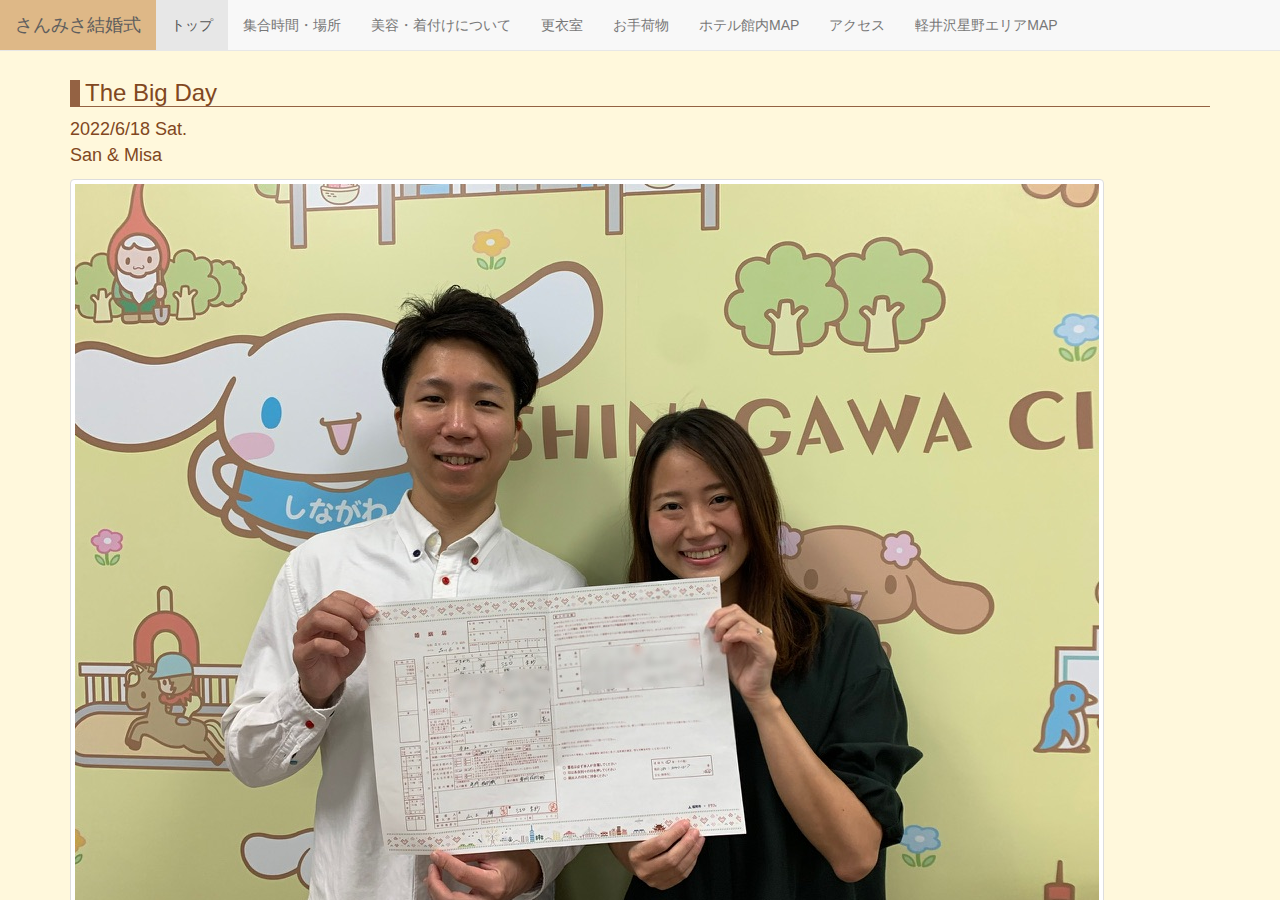
<file: index.html>
<!DOCTYPE html>
<html>
<!--
   This is MDwiki v0.6.2
   (C) 2013 by Timo Dörr and contributors. This software is licensed
   under the terms of the GNU GPLv3 with additional terms applied.
   See https://github.com/Dynalon/mdwiki/blob/master/LICENSE.txt for more detail.
   See http://github.com/Dynalon/mdwiki for a copy of the source code.
-->
<head>
    <title>さんみさ結婚式</title>
    <meta name="viewport" content="width=device-width, initial-scale=1.0">
    <meta name="fragment" content="!">
    <link rel="shortcut icon" type="image/x-icon" href="favicon.png" />
    <meta charset="UTF-8">
    <style type="text/css">
    /* hide the main content while we assemble everything */
    .md-hidden-load { display: none; }

    .anchor-highlight {
        font-size: 0.7em;
        margin-left: 0.25em;
    }
    /* for pageContentMenu */
    #md-page-menu {
            position: static;
    }
    #md-page-menu a.active {
        /* background-color: rgba(0, 0, 0, 0.01); */
        font-weight: bold;
        padding-left: 6px;

    }
    @media (min-width: 992px) {
        #md-page-menu.affix {
            position: fixed;
        }
    }
    @media (min-width: 768px) {
        .md-float-left .col-sm-8, .md-float-right .col-sm-8 {
            max-width: 66.67%;
        }
        .md-float-left .col-sm-4, .md-float-right .col-sm-4  {
            max-width: 33.33%;
        }
        .md-float-left .col-sm-2, .md-float-right .col-sm-2 {
            max-width: 16.67%;
        }

    }
    @media (max-width: 992px) {
        a.forkmeongithub {
            display: none;
        }
    }
    @media (max-width: 768px) {
        /* don't use floating for smaller screens */
        .md-float-left .col-sm-8, .md-float-left .col-sm-4, .md-float-left .col-sm-2 {
            width: 100%;
            max-width: !important;
            min-width: 100%;
        }
        .md-float-right .col-sm-8, .md-float-right .col-sm-4, .md-float-right .col-sm-2 {
            width: 100%;
            max-width: !important;
            min-width: 100%;
        }
    }

    .md-floatenv .md-text {
        /* md-text is not of md-col-* but needs the spacing */
        margin-left: 15px;
        margin-right: 15px;
    }

    /* float images */
    .md-float-left .col-sm-8, .md-float-left .col-sm-4, .md-float-left .col-sm-2 {
        width: auto;
    }
    .md-float-right .col-sm-8, .md-float-right .col-sm-4, .md-float-right .col-sm-2 {
        float: right !important;
        width: auto;
    }
    #md-all .md-copyright-footer {
        background-color: !important;
        font-size: smaller;
        padding: 1em;
    }
    </style>

<!-- START extlib/css/highlight.github.css -->
<style id="style:extlib/css/highlight.github.css">pre code{display:block;padding:.5em;color:#333;background:#f8f8ff}pre .comment,pre .template_comment,pre .diff .header,pre .javadoc{color:#998;font-style:italic}pre .keyword,pre .css .rule .keyword,pre .winutils,pre .javascript .title,pre .nginx .title,pre .subst,pre .request,pre .status{color:#333;font-weight:bold}pre .number,pre .hexcolor,pre .ruby .constant{color:#099}pre .string,pre .tag .value,pre .phpdoc,pre .tex .formula{color:#d14}pre .title,pre .id{color:#900;font-weight:bold}pre .javascript .title,pre .lisp .title,pre .clojure .title,pre .subst{font-weight:normal}pre .class .title,pre .haskell .type,pre .vhdl .literal,pre .tex .command{color:#458;font-weight:bold}pre .tag,pre .tag .title,pre .rules .property,pre .django .tag .keyword{color:#000080;font-weight:normal}pre .attribute,pre .variable,pre .lisp .body{color:#008080}pre .regexp{color:#009926}pre .class{color:#458;font-weight:bold}pre .symbol,pre .ruby .symbol .string,pre .lisp .keyword,pre .tex .special,pre .prompt{color:#990073}pre .built_in,pre .lisp .title,pre .clojure .built_in{color:#0086b3}pre .preprocessor,pre .pi,pre .doctype,pre .shebang,pre .cdata{color:#999;font-weight:bold}pre .deletion{background:#fdd}pre .addition{background:#dfd}pre .diff .change{background:#0086b3}pre .chunk{color:#aaa}</style><!-- END extlib/css/highlight.github.css -->
<!-- START extlib/css/bootstrap-3.0.0.min.css -->
<style id="style:extlib/css/bootstrap-3.0.0.min.css">/*!
 * Bootstrap v3.0.0
 *
 * Copyright 2013 Twitter, Inc
 * Licensed under the Apache License v2.0
 * http://www.apache.org/licenses/LICENSE-2.0
 *
 * Designed and built with all the love in the world by @mdo and @fat.
 *//*! normalize.css v2.1.0 | MIT License | git.io/normalize */article,aside,details,figcaption,figure,footer,header,hgroup,main,nav,section,summary{display:block}audio,canvas,video{display:inline-block}audio:not([controls]){display:none;height:0}[hidden]{display:none}html{font-family:sans-serif;-webkit-text-size-adjust:100%;-ms-text-size-adjust:100%}body{margin:0}a:focus{outline:thin dotted}a:active,a:hover{outline:0}h1{margin:.67em 0;font-size:2em}abbr[title]{border-bottom:1px dotted}b,strong{font-weight:bold}dfn{font-style:italic}hr{height:0;-moz-box-sizing:content-box;box-sizing:content-box}mark{color:#000;background:#ff0}code,kbd,pre,samp{font-family:monospace,serif;font-size:1em}pre{white-space:pre-wrap}q{quotes:"\201C" "\201D" "\2018" "\2019"}small{font-size:80%}sub,sup{position:relative;font-size:75%;line-height:0;vertical-align:baseline}sup{top:-0.5em}sub{bottom:-0.25em}img{border:0}svg:not(:root){overflow:hidden}figure{margin:0}fieldset{padding:.35em .625em .75em;margin:0 2px;border:1px solid #c0c0c0}legend{padding:0;border:0}button,input,select,textarea{margin:0;font-family:inherit;font-size:100%}button,input{line-height:normal}button,select{text-transform:none}button,html input[type="button"],input[type="reset"],input[type="submit"]{cursor:pointer;-webkit-appearance:button}button[disabled],html input[disabled]{cursor:default}input[type="checkbox"],input[type="radio"]{padding:0;box-sizing:border-box}input[type="search"]{-webkit-box-sizing:content-box;-moz-box-sizing:content-box;box-sizing:content-box;-webkit-appearance:textfield}input[type="search"]::-webkit-search-cancel-button,input[type="search"]::-webkit-search-decoration{-webkit-appearance:none}button::-moz-focus-inner,input::-moz-focus-inner{padding:0;border:0}textarea{overflow:auto;vertical-align:top}table{border-collapse:collapse;border-spacing:0}@media print{*{color:#000!important;text-shadow:none!important;background:transparent!important;box-shadow:none!important}a,a:visited{text-decoration:underline}a[href]:after{content:" (" attr(href) ")"}abbr[title]:after{content:" (" attr(title) ")"}.ir a:after,a[href^="javascript:"]:after,a[href^="#"]:after{content:""}pre,blockquote{border:1px solid #999;page-break-inside:avoid}thead{display:table-header-group}tr,img{page-break-inside:avoid}img{max-width:100%!important}@page{margin:2cm .5cm}p,h2,h3{orphans:3;widows:3}h2,h3{page-break-after:avoid}.navbar{display:none}.table td,.table th{background-color:#fff!important}.btn>.caret,.dropup>.btn>.caret{border-top-color:#000!important}.label{border:1px solid #000}.table{border-collapse:collapse!important}.table-bordered th,.table-bordered td{border:1px solid #ddd!important}}*,*:before,*:after{-webkit-box-sizing:border-box;-moz-box-sizing:border-box;box-sizing:border-box}html{font-size:62.5%;-webkit-tap-highlight-color:rgba(0,0,0,0)}body{font-family:"Helvetica Neue",Helvetica,Arial,sans-serif;font-size:14px;line-height:1.428571429;color:#333;background-color:#fff}input,button,select,textarea{font-family:inherit;font-size:inherit;line-height:inherit}button,input,select[multiple],textarea{background-image:none}a{color:#428bca;text-decoration:none}a:hover,a:focus{color:#2a6496;text-decoration:underline}a:focus{outline:thin dotted #333;outline:5px auto -webkit-focus-ring-color;outline-offset:-2px}img{vertical-align:middle}.img-responsive{display:block;height:auto;max-width:100%}.img-rounded{border-radius:6px}.img-thumbnail{display:inline-block;height:auto;max-width:100%;padding:4px;line-height:1.428571429;background-color:#fff;border:1px solid #ddd;border-radius:4px;-webkit-transition:all .2s ease-in-out;transition:all .2s ease-in-out}.img-circle{border-radius:50%}hr{margin-top:20px;margin-bottom:20px;border:0;border-top:1px solid #eee}.sr-only{position:absolute;width:1px;height:1px;padding:0;margin:-1px;overflow:hidden;clip:rect(0 0 0 0);border:0}p{margin:0 0 10px}.lead{margin-bottom:20px;font-size:16.099999999999998px;font-weight:200;line-height:1.4}@media(min-width:768px){.lead{font-size:21px}}small{font-size:85%}cite{font-style:normal}.text-muted{color:#999}.text-primary{color:#428bca}.text-warning{color:#c09853}.text-danger{color:#b94a48}.text-success{color:#468847}.text-info{color:#3a87ad}.text-left{text-align:left}.text-right{text-align:right}.text-center{text-align:center}h1,h2,h3,h4,h5,h6,.h1,.h2,.h3,.h4,.h5,.h6{font-family:"Helvetica Neue",Helvetica,Arial,sans-serif;font-weight:500;line-height:1.1}h1 small,h2 small,h3 small,h4 small,h5 small,h6 small,.h1 small,.h2 small,.h3 small,.h4 small,.h5 small,.h6 small{font-weight:normal;line-height:1;color:#999}h1,h2,h3{margin-top:20px;margin-bottom:10px}h4,h5,h6{margin-top:10px;margin-bottom:10px}h1,.h1{font-size:36px}h2,.h2{font-size:30px}h3,.h3{font-size:24px}h4,.h4{font-size:18px}h5,.h5{font-size:14px}h6,.h6{font-size:12px}h1 small,.h1 small{font-size:24px}h2 small,.h2 small{font-size:18px}h3 small,.h3 small,h4 small,.h4 small{font-size:14px}.page-header{padding-bottom:9px;margin:40px 0 20px;border-bottom:1px solid #eee}ul,ol{margin-top:0;margin-bottom:10px}ul ul,ol ul,ul ol,ol ol{margin-bottom:0}.list-unstyled{padding-left:0;list-style:none}.list-inline{padding-left:0;list-style:none}.list-inline>li{display:inline-block;padding-right:5px;padding-left:5px}dl{margin-bottom:20px}dt,dd{line-height:1.428571429}dt{font-weight:bold}dd{margin-left:0}@media(min-width:768px){.dl-horizontal dt{float:left;width:160px;overflow:hidden;clear:left;text-align:right;text-overflow:ellipsis;white-space:nowrap}.dl-horizontal dd{margin-left:180px}.dl-horizontal dd:before,.dl-horizontal dd:after{display:table;content:" "}.dl-horizontal dd:after{clear:both}.dl-horizontal dd:before,.dl-horizontal dd:after{display:table;content:" "}.dl-horizontal dd:after{clear:both}}abbr[title],abbr[data-original-title]{cursor:help;border-bottom:1px dotted #999}abbr.initialism{font-size:90%;text-transform:uppercase}blockquote{padding:10px 20px;margin:0 0 20px;border-left:5px solid #eee}blockquote p{font-size:17.5px;font-weight:300;line-height:1.25}blockquote p:last-child{margin-bottom:0}blockquote small{display:block;line-height:1.428571429;color:#999}blockquote small:before{content:'\2014 \00A0'}blockquote.pull-right{padding-right:15px;padding-left:0;border-right:5px solid #eee;border-left:0}blockquote.pull-right p,blockquote.pull-right small{text-align:right}blockquote.pull-right small:before{content:''}blockquote.pull-right small:after{content:'\00A0 \2014'}q:before,q:after,blockquote:before,blockquote:after{content:""}address{display:block;margin-bottom:20px;font-style:normal;line-height:1.428571429}code,pre{font-family:Monaco,Menlo,Consolas,"Courier New",monospace}code{padding:2px 4px;font-size:90%;color:#c7254e;white-space:nowrap;background-color:#f9f2f4;border-radius:4px}pre{display:block;padding:9.5px;margin:0 0 10px;font-size:13px;line-height:1.428571429;color:#333;word-break:break-all;word-wrap:break-word;background-color:#f5f5f5;border:1px solid #ccc;border-radius:4px}pre.prettyprint{margin-bottom:20px}pre code{padding:0;font-size:inherit;color:inherit;white-space:pre-wrap;background-color:transparent;border:0}.pre-scrollable{max-height:340px;overflow-y:scroll}.container{padding-right:15px;padding-left:15px;margin-right:auto;margin-left:auto}.container:before,.container:after{display:table;content:" "}.container:after{clear:both}.container:before,.container:after{display:table;content:" "}.container:after{clear:both}.row{margin-right:-15px;margin-left:-15px}.row:before,.row:after{display:table;content:" "}.row:after{clear:both}.row:before,.row:after{display:table;content:" "}.row:after{clear:both}.col-xs-1,.col-xs-2,.col-xs-3,.col-xs-4,.col-xs-5,.col-xs-6,.col-xs-7,.col-xs-8,.col-xs-9,.col-xs-10,.col-xs-11,.col-xs-12,.col-sm-1,.col-sm-2,.col-sm-3,.col-sm-4,.col-sm-5,.col-sm-6,.col-sm-7,.col-sm-8,.col-sm-9,.col-sm-10,.col-sm-11,.col-sm-12,.col-md-1,.col-md-2,.col-md-3,.col-md-4,.col-md-5,.col-md-6,.col-md-7,.col-md-8,.col-md-9,.col-md-10,.col-md-11,.col-md-12,.col-lg-1,.col-lg-2,.col-lg-3,.col-lg-4,.col-lg-5,.col-lg-6,.col-lg-7,.col-lg-8,.col-lg-9,.col-lg-10,.col-lg-11,.col-lg-12{position:relative;min-height:1px;padding-right:15px;padding-left:15px}.col-xs-1,.col-xs-2,.col-xs-3,.col-xs-4,.col-xs-5,.col-xs-6,.col-xs-7,.col-xs-8,.col-xs-9,.col-xs-10,.col-xs-11{float:left}.col-xs-1{width:8.333333333333332%}.col-xs-2{width:16.666666666666664%}.col-xs-3{width:25%}.col-xs-4{width:33.33333333333333%}.col-xs-5{width:41.66666666666667%}.col-xs-6{width:50%}.col-xs-7{width:58.333333333333336%}.col-xs-8{width:66.66666666666666%}.col-xs-9{width:75%}.col-xs-10{width:83.33333333333334%}.col-xs-11{width:91.66666666666666%}.col-xs-12{width:100%}@media(min-width:768px){.container{max-width:750px}.col-sm-1,.col-sm-2,.col-sm-3,.col-sm-4,.col-sm-5,.col-sm-6,.col-sm-7,.col-sm-8,.col-sm-9,.col-sm-10,.col-sm-11{float:left}.col-sm-1{width:8.333333333333332%}.col-sm-2{width:16.666666666666664%}.col-sm-3{width:25%}.col-sm-4{width:33.33333333333333%}.col-sm-5{width:41.66666666666667%}.col-sm-6{width:50%}.col-sm-7{width:58.333333333333336%}.col-sm-8{width:66.66666666666666%}.col-sm-9{width:75%}.col-sm-10{width:83.33333333333334%}.col-sm-11{width:91.66666666666666%}.col-sm-12{width:100%}.col-sm-push-1{left:8.333333333333332%}.col-sm-push-2{left:16.666666666666664%}.col-sm-push-3{left:25%}.col-sm-push-4{left:33.33333333333333%}.col-sm-push-5{left:41.66666666666667%}.col-sm-push-6{left:50%}.col-sm-push-7{left:58.333333333333336%}.col-sm-push-8{left:66.66666666666666%}.col-sm-push-9{left:75%}.col-sm-push-10{left:83.33333333333334%}.col-sm-push-11{left:91.66666666666666%}.col-sm-pull-1{right:8.333333333333332%}.col-sm-pull-2{right:16.666666666666664%}.col-sm-pull-3{right:25%}.col-sm-pull-4{right:33.33333333333333%}.col-sm-pull-5{right:41.66666666666667%}.col-sm-pull-6{right:50%}.col-sm-pull-7{right:58.333333333333336%}.col-sm-pull-8{right:66.66666666666666%}.col-sm-pull-9{right:75%}.col-sm-pull-10{right:83.33333333333334%}.col-sm-pull-11{right:91.66666666666666%}.col-sm-offset-1{margin-left:8.333333333333332%}.col-sm-offset-2{margin-left:16.666666666666664%}.col-sm-offset-3{margin-left:25%}.col-sm-offset-4{margin-left:33.33333333333333%}.col-sm-offset-5{margin-left:41.66666666666667%}.col-sm-offset-6{margin-left:50%}.col-sm-offset-7{margin-left:58.333333333333336%}.col-sm-offset-8{margin-left:66.66666666666666%}.col-sm-offset-9{margin-left:75%}.col-sm-offset-10{margin-left:83.33333333333334%}.col-sm-offset-11{margin-left:91.66666666666666%}}@media(min-width:992px){.container{max-width:970px}.col-md-1,.col-md-2,.col-md-3,.col-md-4,.col-md-5,.col-md-6,.col-md-7,.col-md-8,.col-md-9,.col-md-10,.col-md-11{float:left}.col-md-1{width:8.333333333333332%}.col-md-2{width:16.666666666666664%}.col-md-3{width:25%}.col-md-4{width:33.33333333333333%}.col-md-5{width:41.66666666666667%}.col-md-6{width:50%}.col-md-7{width:58.333333333333336%}.col-md-8{width:66.66666666666666%}.col-md-9{width:75%}.col-md-10{width:83.33333333333334%}.col-md-11{width:91.66666666666666%}.col-md-12{width:100%}.col-md-push-0{left:auto}.col-md-push-1{left:8.333333333333332%}.col-md-push-2{left:16.666666666666664%}.col-md-push-3{left:25%}.col-md-push-4{left:33.33333333333333%}.col-md-push-5{left:41.66666666666667%}.col-md-push-6{left:50%}.col-md-push-7{left:58.333333333333336%}.col-md-push-8{left:66.66666666666666%}.col-md-push-9{left:75%}.col-md-push-10{left:83.33333333333334%}.col-md-push-11{left:91.66666666666666%}.col-md-pull-0{right:auto}.col-md-pull-1{right:8.333333333333332%}.col-md-pull-2{right:16.666666666666664%}.col-md-pull-3{right:25%}.col-md-pull-4{right:33.33333333333333%}.col-md-pull-5{right:41.66666666666667%}.col-md-pull-6{right:50%}.col-md-pull-7{right:58.333333333333336%}.col-md-pull-8{right:66.66666666666666%}.col-md-pull-9{right:75%}.col-md-pull-10{right:83.33333333333334%}.col-md-pull-11{right:91.66666666666666%}.col-md-offset-0{margin-left:0}.col-md-offset-1{margin-left:8.333333333333332%}.col-md-offset-2{margin-left:16.666666666666664%}.col-md-offset-3{margin-left:25%}.col-md-offset-4{margin-left:33.33333333333333%}.col-md-offset-5{margin-left:41.66666666666667%}.col-md-offset-6{margin-left:50%}.col-md-offset-7{margin-left:58.333333333333336%}.col-md-offset-8{margin-left:66.66666666666666%}.col-md-offset-9{margin-left:75%}.col-md-offset-10{margin-left:83.33333333333334%}.col-md-offset-11{margin-left:91.66666666666666%}}@media(min-width:1200px){.container{max-width:1170px}.col-lg-1,.col-lg-2,.col-lg-3,.col-lg-4,.col-lg-5,.col-lg-6,.col-lg-7,.col-lg-8,.col-lg-9,.col-lg-10,.col-lg-11{float:left}.col-lg-1{width:8.333333333333332%}.col-lg-2{width:16.666666666666664%}.col-lg-3{width:25%}.col-lg-4{width:33.33333333333333%}.col-lg-5{width:41.66666666666667%}.col-lg-6{width:50%}.col-lg-7{width:58.333333333333336%}.col-lg-8{width:66.66666666666666%}.col-lg-9{width:75%}.col-lg-10{width:83.33333333333334%}.col-lg-11{width:91.66666666666666%}.col-lg-12{width:100%}.col-lg-push-0{left:auto}.col-lg-push-1{left:8.333333333333332%}.col-lg-push-2{left:16.666666666666664%}.col-lg-push-3{left:25%}.col-lg-push-4{left:33.33333333333333%}.col-lg-push-5{left:41.66666666666667%}.col-lg-push-6{left:50%}.col-lg-push-7{left:58.333333333333336%}.col-lg-push-8{left:66.66666666666666%}.col-lg-push-9{left:75%}.col-lg-push-10{left:83.33333333333334%}.col-lg-push-11{left:91.66666666666666%}.col-lg-pull-0{right:auto}.col-lg-pull-1{right:8.333333333333332%}.col-lg-pull-2{right:16.666666666666664%}.col-lg-pull-3{right:25%}.col-lg-pull-4{right:33.33333333333333%}.col-lg-pull-5{right:41.66666666666667%}.col-lg-pull-6{right:50%}.col-lg-pull-7{right:58.333333333333336%}.col-lg-pull-8{right:66.66666666666666%}.col-lg-pull-9{right:75%}.col-lg-pull-10{right:83.33333333333334%}.col-lg-pull-11{right:91.66666666666666%}.col-lg-offset-0{margin-left:0}.col-lg-offset-1{margin-left:8.333333333333332%}.col-lg-offset-2{margin-left:16.666666666666664%}.col-lg-offset-3{margin-left:25%}.col-lg-offset-4{margin-left:33.33333333333333%}.col-lg-offset-5{margin-left:41.66666666666667%}.col-lg-offset-6{margin-left:50%}.col-lg-offset-7{margin-left:58.333333333333336%}.col-lg-offset-8{margin-left:66.66666666666666%}.col-lg-offset-9{margin-left:75%}.col-lg-offset-10{margin-left:83.33333333333334%}.col-lg-offset-11{margin-left:91.66666666666666%}}table{max-width:100%;background-color:transparent}th{text-align:left}.table{width:100%;margin-bottom:20px}.table thead>tr>th,.table tbody>tr>th,.table tfoot>tr>th,.table thead>tr>td,.table tbody>tr>td,.table tfoot>tr>td{padding:8px;line-height:1.428571429;vertical-align:top;border-top:1px solid #ddd}.table thead>tr>th{vertical-align:bottom;border-bottom:2px solid #ddd}.table caption+thead tr:first-child th,.table colgroup+thead tr:first-child th,.table thead:first-child tr:first-child th,.table caption+thead tr:first-child td,.table colgroup+thead tr:first-child td,.table thead:first-child tr:first-child td{border-top:0}.table tbody+tbody{border-top:2px solid #ddd}.table .table{background-color:#fff}.table-condensed thead>tr>th,.table-condensed tbody>tr>th,.table-condensed tfoot>tr>th,.table-condensed thead>tr>td,.table-condensed tbody>tr>td,.table-condensed tfoot>tr>td{padding:5px}.table-bordered{border:1px solid #ddd}.table-bordered>thead>tr>th,.table-bordered>tbody>tr>th,.table-bordered>tfoot>tr>th,.table-bordered>thead>tr>td,.table-bordered>tbody>tr>td,.table-bordered>tfoot>tr>td{border:1px solid #ddd}.table-bordered>thead>tr>th,.table-bordered>thead>tr>td{border-bottom-width:2px}.table-striped>tbody>tr:nth-child(odd)>td,.table-striped>tbody>tr:nth-child(odd)>th{background-color:#f9f9f9}.table-hover>tbody>tr:hover>td,.table-hover>tbody>tr:hover>th{background-color:#f5f5f5}table col[class*="col-"]{display:table-column;float:none}table td[class*="col-"],table th[class*="col-"]{display:table-cell;float:none}.table>thead>tr>td.active,.table>tbody>tr>td.active,.table>tfoot>tr>td.active,.table>thead>tr>th.active,.table>tbody>tr>th.active,.table>tfoot>tr>th.active,.table>thead>tr.active>td,.table>tbody>tr.active>td,.table>tfoot>tr.active>td,.table>thead>tr.active>th,.table>tbody>tr.active>th,.table>tfoot>tr.active>th{background-color:#f5f5f5}.table>thead>tr>td.success,.table>tbody>tr>td.success,.table>tfoot>tr>td.success,.table>thead>tr>th.success,.table>tbody>tr>th.success,.table>tfoot>tr>th.success,.table>thead>tr.success>td,.table>tbody>tr.success>td,.table>tfoot>tr.success>td,.table>thead>tr.success>th,.table>tbody>tr.success>th,.table>tfoot>tr.success>th{background-color:#dff0d8;border-color:#d6e9c6}.table-hover>tbody>tr>td.success:hover,.table-hover>tbody>tr>th.success:hover,.table-hover>tbody>tr.success:hover>td{background-color:#d0e9c6;border-color:#c9e2b3}.table>thead>tr>td.danger,.table>tbody>tr>td.danger,.table>tfoot>tr>td.danger,.table>thead>tr>th.danger,.table>tbody>tr>th.danger,.table>tfoot>tr>th.danger,.table>thead>tr.danger>td,.table>tbody>tr.danger>td,.table>tfoot>tr.danger>td,.table>thead>tr.danger>th,.table>tbody>tr.danger>th,.table>tfoot>tr.danger>th{background-color:#f2dede;border-color:#eed3d7}.table-hover>tbody>tr>td.danger:hover,.table-hover>tbody>tr>th.danger:hover,.table-hover>tbody>tr.danger:hover>td{background-color:#ebcccc;border-color:#e6c1c7}.table>thead>tr>td.warning,.table>tbody>tr>td.warning,.table>tfoot>tr>td.warning,.table>thead>tr>th.warning,.table>tbody>tr>th.warning,.table>tfoot>tr>th.warning,.table>thead>tr.warning>td,.table>tbody>tr.warning>td,.table>tfoot>tr.warning>td,.table>thead>tr.warning>th,.table>tbody>tr.warning>th,.table>tfoot>tr.warning>th{background-color:#fcf8e3;border-color:#fbeed5}.table-hover>tbody>tr>td.warning:hover,.table-hover>tbody>tr>th.warning:hover,.table-hover>tbody>tr.warning:hover>td{background-color:#faf2cc;border-color:#f8e5be}@media(max-width:768px){.table-responsive{width:100%;margin-bottom:15px;overflow-x:scroll;overflow-y:hidden;border:1px solid #ddd}.table-responsive>.table{margin-bottom:0;background-color:#fff}.table-responsive>.table>thead>tr>th,.table-responsive>.table>tbody>tr>th,.table-responsive>.table>tfoot>tr>th,.table-responsive>.table>thead>tr>td,.table-responsive>.table>tbody>tr>td,.table-responsive>.table>tfoot>tr>td{white-space:nowrap}.table-responsive>.table-bordered{border:0}.table-responsive>.table-bordered>thead>tr>th:first-child,.table-responsive>.table-bordered>tbody>tr>th:first-child,.table-responsive>.table-bordered>tfoot>tr>th:first-child,.table-responsive>.table-bordered>thead>tr>td:first-child,.table-responsive>.table-bordered>tbody>tr>td:first-child,.table-responsive>.table-bordered>tfoot>tr>td:first-child{border-left:0}.table-responsive>.table-bordered>thead>tr>th:last-child,.table-responsive>.table-bordered>tbody>tr>th:last-child,.table-responsive>.table-bordered>tfoot>tr>th:last-child,.table-responsive>.table-bordered>thead>tr>td:last-child,.table-responsive>.table-bordered>tbody>tr>td:last-child,.table-responsive>.table-bordered>tfoot>tr>td:last-child{border-right:0}.table-responsive>.table-bordered>thead>tr:last-child>th,.table-responsive>.table-bordered>tbody>tr:last-child>th,.table-responsive>.table-bordered>tfoot>tr:last-child>th,.table-responsive>.table-bordered>thead>tr:last-child>td,.table-responsive>.table-bordered>tbody>tr:last-child>td,.table-responsive>.table-bordered>tfoot>tr:last-child>td{border-bottom:0}}fieldset{padding:0;margin:0;border:0}legend{display:block;width:100%;padding:0;margin-bottom:20px;font-size:21px;line-height:inherit;color:#333;border:0;border-bottom:1px solid #e5e5e5}label{display:inline-block;margin-bottom:5px;font-weight:bold}input[type="search"]{-webkit-box-sizing:border-box;-moz-box-sizing:border-box;box-sizing:border-box}input[type="radio"],input[type="checkbox"]{margin:4px 0 0;margin-top:1px \9;line-height:normal}input[type="file"]{display:block}select[multiple],select[size]{height:auto}select optgroup{font-family:inherit;font-size:inherit;font-style:inherit}input[type="file"]:focus,input[type="radio"]:focus,input[type="checkbox"]:focus{outline:thin dotted #333;outline:5px auto -webkit-focus-ring-color;outline-offset:-2px}input[type="number"]::-webkit-outer-spin-button,input[type="number"]::-webkit-inner-spin-button{height:auto}.form-control:-moz-placeholder{color:#999}.form-control::-moz-placeholder{color:#999}.form-control:-ms-input-placeholder{color:#999}.form-control::-webkit-input-placeholder{color:#999}.form-control{display:block;width:100%;height:34px;padding:6px 12px;font-size:14px;line-height:1.428571429;color:#555;vertical-align:middle;background-color:#fff;border:1px solid #ccc;border-radius:4px;-webkit-box-shadow:inset 0 1px 1px rgba(0,0,0,0.075);box-shadow:inset 0 1px 1px rgba(0,0,0,0.075);-webkit-transition:border-color ease-in-out .15s,box-shadow ease-in-out .15s;transition:border-color ease-in-out .15s,box-shadow ease-in-out .15s}.form-control:focus{border-color:#66afe9;outline:0;-webkit-box-shadow:inset 0 1px 1px rgba(0,0,0,0.075),0 0 8px rgba(102,175,233,0.6);box-shadow:inset 0 1px 1px rgba(0,0,0,0.075),0 0 8px rgba(102,175,233,0.6)}.form-control[disabled],.form-control[readonly],fieldset[disabled] .form-control{cursor:not-allowed;background-color:#eee}textarea.form-control{height:auto}.form-group{margin-bottom:15px}.radio,.checkbox{display:block;min-height:20px;padding-left:20px;margin-top:10px;margin-bottom:10px;vertical-align:middle}.radio label,.checkbox label{display:inline;margin-bottom:0;font-weight:normal;cursor:pointer}.radio input[type="radio"],.radio-inline input[type="radio"],.checkbox input[type="checkbox"],.checkbox-inline input[type="checkbox"]{float:left;margin-left:-20px}.radio+.radio,.checkbox+.checkbox{margin-top:-5px}.radio-inline,.checkbox-inline{display:inline-block;padding-left:20px;margin-bottom:0;font-weight:normal;vertical-align:middle;cursor:pointer}.radio-inline+.radio-inline,.checkbox-inline+.checkbox-inline{margin-top:0;margin-left:10px}input[type="radio"][disabled],input[type="checkbox"][disabled],.radio[disabled],.radio-inline[disabled],.checkbox[disabled],.checkbox-inline[disabled],fieldset[disabled] input[type="radio"],fieldset[disabled] input[type="checkbox"],fieldset[disabled] .radio,fieldset[disabled] .radio-inline,fieldset[disabled] .checkbox,fieldset[disabled] .checkbox-inline{cursor:not-allowed}.input-sm{height:30px;padding:5px 10px;font-size:12px;line-height:1.5;border-radius:3px}select.input-sm{height:30px;line-height:30px}textarea.input-sm{height:auto}.input-lg{height:45px;padding:10px 16px;font-size:18px;line-height:1.33;border-radius:6px}select.input-lg{height:45px;line-height:45px}textarea.input-lg{height:auto}.has-warning .help-block,.has-warning .control-label{color:#c09853}.has-warning .form-control{border-color:#c09853;-webkit-box-shadow:inset 0 1px 1px rgba(0,0,0,0.075);box-shadow:inset 0 1px 1px rgba(0,0,0,0.075)}.has-warning .form-control:focus{border-color:#a47e3c;-webkit-box-shadow:inset 0 1px 1px rgba(0,0,0,0.075),0 0 6px #dbc59e;box-shadow:inset 0 1px 1px rgba(0,0,0,0.075),0 0 6px #dbc59e}.has-warning .input-group-addon{color:#c09853;background-color:#fcf8e3;border-color:#c09853}.has-error .help-block,.has-error .control-label{color:#b94a48}.has-error .form-control{border-color:#b94a48;-webkit-box-shadow:inset 0 1px 1px rgba(0,0,0,0.075);box-shadow:inset 0 1px 1px rgba(0,0,0,0.075)}.has-error .form-control:focus{border-color:#953b39;-webkit-box-shadow:inset 0 1px 1px rgba(0,0,0,0.075),0 0 6px #d59392;box-shadow:inset 0 1px 1px rgba(0,0,0,0.075),0 0 6px #d59392}.has-error .input-group-addon{color:#b94a48;background-color:#f2dede;border-color:#b94a48}.has-success .help-block,.has-success .control-label{color:#468847}.has-success .form-control{border-color:#468847;-webkit-box-shadow:inset 0 1px 1px rgba(0,0,0,0.075);box-shadow:inset 0 1px 1px rgba(0,0,0,0.075)}.has-success .form-control:focus{border-color:#356635;-webkit-box-shadow:inset 0 1px 1px rgba(0,0,0,0.075),0 0 6px #7aba7b;box-shadow:inset 0 1px 1px rgba(0,0,0,0.075),0 0 6px #7aba7b}.has-success .input-group-addon{color:#468847;background-color:#dff0d8;border-color:#468847}.form-control-static{padding-top:7px;margin-bottom:0}.help-block{display:block;margin-top:5px;margin-bottom:10px;color:#737373}@media(min-width:768px){.form-inline .form-group{display:inline-block;margin-bottom:0;vertical-align:middle}.form-inline .form-control{display:inline-block}.form-inline .radio,.form-inline .checkbox{display:inline-block;padding-left:0;margin-top:0;margin-bottom:0}.form-inline .radio input[type="radio"],.form-inline .checkbox input[type="checkbox"]{float:none;margin-left:0}}.form-horizontal .control-label,.form-horizontal .radio,.form-horizontal .checkbox,.form-horizontal .radio-inline,.form-horizontal .checkbox-inline{padding-top:7px;margin-top:0;margin-bottom:0}.form-horizontal .form-group{margin-right:-15px;margin-left:-15px}.form-horizontal .form-group:before,.form-horizontal .form-group:after{display:table;content:" "}.form-horizontal .form-group:after{clear:both}.form-horizontal .form-group:before,.form-horizontal .form-group:after{display:table;content:" "}.form-horizontal .form-group:after{clear:both}@media(min-width:768px){.form-horizontal .control-label{text-align:right}}.btn{display:inline-block;padding:6px 12px;margin-bottom:0;font-size:14px;font-weight:normal;line-height:1.428571429;text-align:center;white-space:nowrap;vertical-align:middle;cursor:pointer;border:1px solid transparent;border-radius:4px;-webkit-user-select:none;-moz-user-select:none;-ms-user-select:none;-o-user-select:none;user-select:none}.btn:focus{outline:thin dotted #333;outline:5px auto -webkit-focus-ring-color;outline-offset:-2px}.btn:hover,.btn:focus{color:#333;text-decoration:none}.btn:active,.btn.active{background-image:none;outline:0;-webkit-box-shadow:inset 0 3px 5px rgba(0,0,0,0.125);box-shadow:inset 0 3px 5px rgba(0,0,0,0.125)}.btn.disabled,.btn[disabled],fieldset[disabled] .btn{pointer-events:none;cursor:not-allowed;opacity:.65;filter:alpha(opacity=65);-webkit-box-shadow:none;box-shadow:none}.btn-default{color:#333;background-color:#fff;border-color:#ccc}.btn-default:hover,.btn-default:focus,.btn-default:active,.btn-default.active,.open .dropdown-toggle.btn-default{color:#333;background-color:#ebebeb;border-color:#adadad}.btn-default:active,.btn-default.active,.open .dropdown-toggle.btn-default{background-image:none}.btn-default.disabled,.btn-default[disabled],fieldset[disabled] .btn-default,.btn-default.disabled:hover,.btn-default[disabled]:hover,fieldset[disabled] .btn-default:hover,.btn-default.disabled:focus,.btn-default[disabled]:focus,fieldset[disabled] .btn-default:focus,.btn-default.disabled:active,.btn-default[disabled]:active,fieldset[disabled] .btn-default:active,.btn-default.disabled.active,.btn-default[disabled].active,fieldset[disabled] .btn-default.active{background-color:#fff;border-color:#ccc}.btn-primary{color:#fff;background-color:#428bca;border-color:#357ebd}.btn-primary:hover,.btn-primary:focus,.btn-primary:active,.btn-primary.active,.open .dropdown-toggle.btn-primary{color:#fff;background-color:#3276b1;border-color:#285e8e}.btn-primary:active,.btn-primary.active,.open .dropdown-toggle.btn-primary{background-image:none}.btn-primary.disabled,.btn-primary[disabled],fieldset[disabled] .btn-primary,.btn-primary.disabled:hover,.btn-primary[disabled]:hover,fieldset[disabled] .btn-primary:hover,.btn-primary.disabled:focus,.btn-primary[disabled]:focus,fieldset[disabled] .btn-primary:focus,.btn-primary.disabled:active,.btn-primary[disabled]:active,fieldset[disabled] .btn-primary:active,.btn-primary.disabled.active,.btn-primary[disabled].active,fieldset[disabled] .btn-primary.active{background-color:#428bca;border-color:#357ebd}.btn-warning{color:#fff;background-color:#f0ad4e;border-color:#eea236}.btn-warning:hover,.btn-warning:focus,.btn-warning:active,.btn-warning.active,.open .dropdown-toggle.btn-warning{color:#fff;background-color:#ed9c28;border-color:#d58512}.btn-warning:active,.btn-warning.active,.open .dropdown-toggle.btn-warning{background-image:none}.btn-warning.disabled,.btn-warning[disabled],fieldset[disabled] .btn-warning,.btn-warning.disabled:hover,.btn-warning[disabled]:hover,fieldset[disabled] .btn-warning:hover,.btn-warning.disabled:focus,.btn-warning[disabled]:focus,fieldset[disabled] .btn-warning:focus,.btn-warning.disabled:active,.btn-warning[disabled]:active,fieldset[disabled] .btn-warning:active,.btn-warning.disabled.active,.btn-warning[disabled].active,fieldset[disabled] .btn-warning.active{background-color:#f0ad4e;border-color:#eea236}.btn-danger{color:#fff;background-color:#d9534f;border-color:#d43f3a}.btn-danger:hover,.btn-danger:focus,.btn-danger:active,.btn-danger.active,.open .dropdown-toggle.btn-danger{color:#fff;background-color:#d2322d;border-color:#ac2925}.btn-danger:active,.btn-danger.active,.open .dropdown-toggle.btn-danger{background-image:none}.btn-danger.disabled,.btn-danger[disabled],fieldset[disabled] .btn-danger,.btn-danger.disabled:hover,.btn-danger[disabled]:hover,fieldset[disabled] .btn-danger:hover,.btn-danger.disabled:focus,.btn-danger[disabled]:focus,fieldset[disabled] .btn-danger:focus,.btn-danger.disabled:active,.btn-danger[disabled]:active,fieldset[disabled] .btn-danger:active,.btn-danger.disabled.active,.btn-danger[disabled].active,fieldset[disabled] .btn-danger.active{background-color:#d9534f;border-color:#d43f3a}.btn-success{color:#fff;background-color:#5cb85c;border-color:#4cae4c}.btn-success:hover,.btn-success:focus,.btn-success:active,.btn-success.active,.open .dropdown-toggle.btn-success{color:#fff;background-color:#47a447;border-color:#398439}.btn-success:active,.btn-success.active,.open .dropdown-toggle.btn-success{background-image:none}.btn-success.disabled,.btn-success[disabled],fieldset[disabled] .btn-success,.btn-success.disabled:hover,.btn-success[disabled]:hover,fieldset[disabled] .btn-success:hover,.btn-success.disabled:focus,.btn-success[disabled]:focus,fieldset[disabled] .btn-success:focus,.btn-success.disabled:active,.btn-success[disabled]:active,fieldset[disabled] .btn-success:active,.btn-success.disabled.active,.btn-success[disabled].active,fieldset[disabled] .btn-success.active{background-color:#5cb85c;border-color:#4cae4c}.btn-info{color:#fff;background-color:#5bc0de;border-color:#46b8da}.btn-info:hover,.btn-info:focus,.btn-info:active,.btn-info.active,.open .dropdown-toggle.btn-info{color:#fff;background-color:#39b3d7;border-color:#269abc}.btn-info:active,.btn-info.active,.open .dropdown-toggle.btn-info{background-image:none}.btn-info.disabled,.btn-info[disabled],fieldset[disabled] .btn-info,.btn-info.disabled:hover,.btn-info[disabled]:hover,fieldset[disabled] .btn-info:hover,.btn-info.disabled:focus,.btn-info[disabled]:focus,fieldset[disabled] .btn-info:focus,.btn-info.disabled:active,.btn-info[disabled]:active,fieldset[disabled] .btn-info:active,.btn-info.disabled.active,.btn-info[disabled].active,fieldset[disabled] .btn-info.active{background-color:#5bc0de;border-color:#46b8da}.btn-link{font-weight:normal;color:#428bca;cursor:pointer;border-radius:0}.btn-link,.btn-link:active,.btn-link[disabled],fieldset[disabled] .btn-link{background-color:transparent;-webkit-box-shadow:none;box-shadow:none}.btn-link,.btn-link:hover,.btn-link:focus,.btn-link:active{border-color:transparent}.btn-link:hover,.btn-link:focus{color:#2a6496;text-decoration:underline;background-color:transparent}.btn-link[disabled]:hover,fieldset[disabled] .btn-link:hover,.btn-link[disabled]:focus,fieldset[disabled] .btn-link:focus{color:#999;text-decoration:none}.btn-lg{padding:10px 16px;font-size:18px;line-height:1.33;border-radius:6px}.btn-sm,.btn-xs{padding:5px 10px;font-size:12px;line-height:1.5;border-radius:3px}.btn-xs{padding:1px 5px}.btn-block{display:block;width:100%;padding-right:0;padding-left:0}.btn-block+.btn-block{margin-top:5px}input[type="submit"].btn-block,input[type="reset"].btn-block,input[type="button"].btn-block{width:100%}.fade{opacity:0;-webkit-transition:opacity .15s linear;transition:opacity .15s linear}.fade.in{opacity:1}.collapse{display:none}.collapse.in{display:block}.collapsing{position:relative;height:0;overflow:hidden;-webkit-transition:height .35s ease;transition:height .35s ease}@font-face{font-family:'Glyphicons Halflings';src:url('../fonts/glyphicons-halflings-regular.eot');src:url('../fonts/glyphicons-halflings-regular.eot?#iefix') format('embedded-opentype'),url('../fonts/glyphicons-halflings-regular.woff') format('woff'),url('../fonts/glyphicons-halflings-regular.ttf') format('truetype'),url('../fonts/glyphicons-halflings-regular.svg#glyphicons-halflingsregular') format('svg')}.glyphicon{position:relative;top:1px;display:inline-block;font-family:'Glyphicons Halflings';-webkit-font-smoothing:antialiased;font-style:normal;font-weight:normal;line-height:1}.glyphicon-asterisk:before{content:"\2a"}.glyphicon-plus:before{content:"\2b"}.glyphicon-euro:before{content:"\20ac"}.glyphicon-minus:before{content:"\2212"}.glyphicon-cloud:before{content:"\2601"}.glyphicon-envelope:before{content:"\2709"}.glyphicon-pencil:before{content:"\270f"}.glyphicon-glass:before{content:"\e001"}.glyphicon-music:before{content:"\e002"}.glyphicon-search:before{content:"\e003"}.glyphicon-heart:before{content:"\e005"}.glyphicon-star:before{content:"\e006"}.glyphicon-star-empty:before{content:"\e007"}.glyphicon-user:before{content:"\e008"}.glyphicon-film:before{content:"\e009"}.glyphicon-th-large:before{content:"\e010"}.glyphicon-th:before{content:"\e011"}.glyphicon-th-list:before{content:"\e012"}.glyphicon-ok:before{content:"\e013"}.glyphicon-remove:before{content:"\e014"}.glyphicon-zoom-in:before{content:"\e015"}.glyphicon-zoom-out:before{content:"\e016"}.glyphicon-off:before{content:"\e017"}.glyphicon-signal:before{content:"\e018"}.glyphicon-cog:before{content:"\e019"}.glyphicon-trash:before{content:"\e020"}.glyphicon-home:before{content:"\e021"}.glyphicon-file:before{content:"\e022"}.glyphicon-time:before{content:"\e023"}.glyphicon-road:before{content:"\e024"}.glyphicon-download-alt:before{content:"\e025"}.glyphicon-download:before{content:"\e026"}.glyphicon-upload:before{content:"\e027"}.glyphicon-inbox:before{content:"\e028"}.glyphicon-play-circle:before{content:"\e029"}.glyphicon-repeat:before{content:"\e030"}.glyphicon-refresh:before{content:"\e031"}.glyphicon-list-alt:before{content:"\e032"}.glyphicon-flag:before{content:"\e034"}.glyphicon-headphones:before{content:"\e035"}.glyphicon-volume-off:before{content:"\e036"}.glyphicon-volume-down:before{content:"\e037"}.glyphicon-volume-up:before{content:"\e038"}.glyphicon-qrcode:before{content:"\e039"}.glyphicon-barcode:before{content:"\e040"}.glyphicon-tag:before{content:"\e041"}.glyphicon-tags:before{content:"\e042"}.glyphicon-book:before{content:"\e043"}.glyphicon-print:before{content:"\e045"}.glyphicon-font:before{content:"\e047"}.glyphicon-bold:before{content:"\e048"}.glyphicon-italic:before{content:"\e049"}.glyphicon-text-height:before{content:"\e050"}.glyphicon-text-width:before{content:"\e051"}.glyphicon-align-left:before{content:"\e052"}.glyphicon-align-center:before{content:"\e053"}.glyphicon-align-right:before{content:"\e054"}.glyphicon-align-justify:before{content:"\e055"}.glyphicon-list:before{content:"\e056"}.glyphicon-indent-left:before{content:"\e057"}.glyphicon-indent-right:before{content:"\e058"}.glyphicon-facetime-video:before{content:"\e059"}.glyphicon-picture:before{content:"\e060"}.glyphicon-map-marker:before{content:"\e062"}.glyphicon-adjust:before{content:"\e063"}.glyphicon-tint:before{content:"\e064"}.glyphicon-edit:before{content:"\e065"}.glyphicon-share:before{content:"\e066"}.glyphicon-check:before{content:"\e067"}.glyphicon-move:before{content:"\e068"}.glyphicon-step-backward:before{content:"\e069"}.glyphicon-fast-backward:before{content:"\e070"}.glyphicon-backward:before{content:"\e071"}.glyphicon-play:before{content:"\e072"}.glyphicon-pause:before{content:"\e073"}.glyphicon-stop:before{content:"\e074"}.glyphicon-forward:before{content:"\e075"}.glyphicon-fast-forward:before{content:"\e076"}.glyphicon-step-forward:before{content:"\e077"}.glyphicon-eject:before{content:"\e078"}.glyphicon-chevron-left:before{content:"\e079"}.glyphicon-chevron-right:before{content:"\e080"}.glyphicon-plus-sign:before{content:"\e081"}.glyphicon-minus-sign:before{content:"\e082"}.glyphicon-remove-sign:before{content:"\e083"}.glyphicon-ok-sign:before{content:"\e084"}.glyphicon-question-sign:before{content:"\e085"}.glyphicon-info-sign:before{content:"\e086"}.glyphicon-screenshot:before{content:"\e087"}.glyphicon-remove-circle:before{content:"\e088"}.glyphicon-ok-circle:before{content:"\e089"}.glyphicon-ban-circle:before{content:"\e090"}.glyphicon-arrow-left:before{content:"\e091"}.glyphicon-arrow-right:before{content:"\e092"}.glyphicon-arrow-up:before{content:"\e093"}.glyphicon-arrow-down:before{content:"\e094"}.glyphicon-share-alt:before{content:"\e095"}.glyphicon-resize-full:before{content:"\e096"}.glyphicon-resize-small:before{content:"\e097"}.glyphicon-exclamation-sign:before{content:"\e101"}.glyphicon-gift:before{content:"\e102"}.glyphicon-leaf:before{content:"\e103"}.glyphicon-eye-open:before{content:"\e105"}.glyphicon-eye-close:before{content:"\e106"}.glyphicon-warning-sign:before{content:"\e107"}.glyphicon-plane:before{content:"\e108"}.glyphicon-random:before{content:"\e110"}.glyphicon-comment:before{content:"\e111"}.glyphicon-magnet:before{content:"\e112"}.glyphicon-chevron-up:before{content:"\e113"}.glyphicon-chevron-down:before{content:"\e114"}.glyphicon-retweet:before{content:"\e115"}.glyphicon-shopping-cart:before{content:"\e116"}.glyphicon-folder-close:before{content:"\e117"}.glyphicon-folder-open:before{content:"\e118"}.glyphicon-resize-vertical:before{content:"\e119"}.glyphicon-resize-horizontal:before{content:"\e120"}.glyphicon-hdd:before{content:"\e121"}.glyphicon-bullhorn:before{content:"\e122"}.glyphicon-certificate:before{content:"\e124"}.glyphicon-thumbs-up:before{content:"\e125"}.glyphicon-thumbs-down:before{content:"\e126"}.glyphicon-hand-right:before{content:"\e127"}.glyphicon-hand-left:before{content:"\e128"}.glyphicon-hand-up:before{content:"\e129"}.glyphicon-hand-down:before{content:"\e130"}.glyphicon-circle-arrow-right:before{content:"\e131"}.glyphicon-circle-arrow-left:before{content:"\e132"}.glyphicon-circle-arrow-up:before{content:"\e133"}.glyphicon-circle-arrow-down:before{content:"\e134"}.glyphicon-globe:before{content:"\e135"}.glyphicon-tasks:before{content:"\e137"}.glyphicon-filter:before{content:"\e138"}.glyphicon-fullscreen:before{content:"\e140"}.glyphicon-dashboard:before{content:"\e141"}.glyphicon-heart-empty:before{content:"\e143"}.glyphicon-link:before{content:"\e144"}.glyphicon-phone:before{content:"\e145"}.glyphicon-usd:before{content:"\e148"}.glyphicon-gbp:before{content:"\e149"}.glyphicon-sort:before{content:"\e150"}.glyphicon-sort-by-alphabet:before{content:"\e151"}.glyphicon-sort-by-alphabet-alt:before{content:"\e152"}.glyphicon-sort-by-order:before{content:"\e153"}.glyphicon-sort-by-order-alt:before{content:"\e154"}.glyphicon-sort-by-attributes:before{content:"\e155"}.glyphicon-sort-by-attributes-alt:before{content:"\e156"}.glyphicon-unchecked:before{content:"\e157"}.glyphicon-expand:before{content:"\e158"}.glyphicon-collapse-down:before{content:"\e159"}.glyphicon-collapse-up:before{content:"\e160"}.glyphicon-log-in:before{content:"\e161"}.glyphicon-flash:before{content:"\e162"}.glyphicon-log-out:before{content:"\e163"}.glyphicon-new-window:before{content:"\e164"}.glyphicon-record:before{content:"\e165"}.glyphicon-save:before{content:"\e166"}.glyphicon-open:before{content:"\e167"}.glyphicon-saved:before{content:"\e168"}.glyphicon-import:before{content:"\e169"}.glyphicon-export:before{content:"\e170"}.glyphicon-send:before{content:"\e171"}.glyphicon-floppy-disk:before{content:"\e172"}.glyphicon-floppy-saved:before{content:"\e173"}.glyphicon-floppy-remove:before{content:"\e174"}.glyphicon-floppy-save:before{content:"\e175"}.glyphicon-floppy-open:before{content:"\e176"}.glyphicon-credit-card:before{content:"\e177"}.glyphicon-transfer:before{content:"\e178"}.glyphicon-cutlery:before{content:"\e179"}.glyphicon-header:before{content:"\e180"}.glyphicon-compressed:before{content:"\e181"}.glyphicon-earphone:before{content:"\e182"}.glyphicon-phone-alt:before{content:"\e183"}.glyphicon-tower:before{content:"\e184"}.glyphicon-stats:before{content:"\e185"}.glyphicon-sd-video:before{content:"\e186"}.glyphicon-hd-video:before{content:"\e187"}.glyphicon-subtitles:before{content:"\e188"}.glyphicon-sound-stereo:before{content:"\e189"}.glyphicon-sound-dolby:before{content:"\e190"}.glyphicon-sound-5-1:before{content:"\e191"}.glyphicon-sound-6-1:before{content:"\e192"}.glyphicon-sound-7-1:before{content:"\e193"}.glyphicon-copyright-mark:before{content:"\e194"}.glyphicon-registration-mark:before{content:"\e195"}.glyphicon-cloud-download:before{content:"\e197"}.glyphicon-cloud-upload:before{content:"\e198"}.glyphicon-tree-conifer:before{content:"\e199"}.glyphicon-tree-deciduous:before{content:"\e200"}.glyphicon-briefcase:before{content:"\1f4bc"}.glyphicon-calendar:before{content:"\1f4c5"}.glyphicon-pushpin:before{content:"\1f4cc"}.glyphicon-paperclip:before{content:"\1f4ce"}.glyphicon-camera:before{content:"\1f4f7"}.glyphicon-lock:before{content:"\1f512"}.glyphicon-bell:before{content:"\1f514"}.glyphicon-bookmark:before{content:"\1f516"}.glyphicon-fire:before{content:"\1f525"}.glyphicon-wrench:before{content:"\1f527"}.caret{display:inline-block;width:0;height:0;margin-left:2px;vertical-align:middle;border-top:4px solid #000;border-right:4px solid transparent;border-bottom:0 dotted;border-left:4px solid transparent;content:""}.dropdown{position:relative}.dropdown-toggle:focus{outline:0}.dropdown-menu{position:absolute;top:100%;left:0;z-index:1000;display:none;float:left;min-width:160px;padding:5px 0;margin:2px 0 0;font-size:14px;list-style:none;background-color:#fff;border:1px solid #ccc;border:1px solid rgba(0,0,0,0.15);border-radius:4px;-webkit-box-shadow:0 6px 12px rgba(0,0,0,0.175);box-shadow:0 6px 12px rgba(0,0,0,0.175);background-clip:padding-box}.dropdown-menu.pull-right{right:0;left:auto}.dropdown-menu .divider{height:1px;margin:9px 0;overflow:hidden;background-color:#e5e5e5}.dropdown-menu>li>a{display:block;padding:3px 20px;clear:both;font-weight:normal;line-height:1.428571429;color:#333;white-space:nowrap}.dropdown-menu>li>a:hover,.dropdown-menu>li>a:focus{color:#fff;text-decoration:none;background-color:#428bca}.dropdown-menu>.active>a,.dropdown-menu>.active>a:hover,.dropdown-menu>.active>a:focus{color:#fff;text-decoration:none;background-color:#428bca;outline:0}.dropdown-menu>.disabled>a,.dropdown-menu>.disabled>a:hover,.dropdown-menu>.disabled>a:focus{color:#999}.dropdown-menu>.disabled>a:hover,.dropdown-menu>.disabled>a:focus{text-decoration:none;cursor:not-allowed;background-color:transparent;background-image:none;filter:progid:DXImageTransform.Microsoft.gradient(enabled=false)}.open>.dropdown-menu{display:block}.open>a{outline:0}.dropdown-header{display:block;padding:3px 20px;font-size:12px;line-height:1.428571429;color:#999}.dropdown-backdrop{position:fixed;top:0;right:0;bottom:0;left:0;z-index:990}.pull-right>.dropdown-menu{right:0;left:auto}.dropup .caret,.navbar-fixed-bottom .dropdown .caret{border-top:0 dotted;border-bottom:4px solid #000;content:""}.dropup .dropdown-menu,.navbar-fixed-bottom .dropdown .dropdown-menu{top:auto;bottom:100%;margin-bottom:1px}@media(min-width:768px){.navbar-right .dropdown-menu{right:0;left:auto}}.btn-default .caret{border-top-color:#333}.btn-primary .caret,.btn-success .caret,.btn-warning .caret,.btn-danger .caret,.btn-info .caret{border-top-color:#fff}.dropup .btn-default .caret{border-bottom-color:#333}.dropup .btn-primary .caret,.dropup .btn-success .caret,.dropup .btn-warning .caret,.dropup .btn-danger .caret,.dropup .btn-info .caret{border-bottom-color:#fff}.btn-group,.btn-group-vertical{position:relative;display:inline-block;vertical-align:middle}.btn-group>.btn,.btn-group-vertical>.btn{position:relative;float:left}.btn-group>.btn:hover,.btn-group-vertical>.btn:hover,.btn-group>.btn:focus,.btn-group-vertical>.btn:focus,.btn-group>.btn:active,.btn-group-vertical>.btn:active,.btn-group>.btn.active,.btn-group-vertical>.btn.active{z-index:2}.btn-group>.btn:focus,.btn-group-vertical>.btn:focus{outline:0}.btn-group .btn+.btn,.btn-group .btn+.btn-group,.btn-group .btn-group+.btn,.btn-group .btn-group+.btn-group{margin-left:-1px}.btn-toolbar:before,.btn-toolbar:after{display:table;content:" "}.btn-toolbar:after{clear:both}.btn-toolbar:before,.btn-toolbar:after{display:table;content:" "}.btn-toolbar:after{clear:both}.btn-toolbar .btn-group{float:left}.btn-toolbar>.btn+.btn,.btn-toolbar>.btn-group+.btn,.btn-toolbar>.btn+.btn-group,.btn-toolbar>.btn-group+.btn-group{margin-left:5px}.btn-group>.btn:not(:first-child):not(:last-child):not(.dropdown-toggle){border-radius:0}.btn-group>.btn:first-child{margin-left:0}.btn-group>.btn:first-child:not(:last-child):not(.dropdown-toggle){border-top-right-radius:0;border-bottom-right-radius:0}.btn-group>.btn:last-child:not(:first-child),.btn-group>.dropdown-toggle:not(:first-child){border-bottom-left-radius:0;border-top-left-radius:0}.btn-group>.btn-group{float:left}.btn-group>.btn-group:not(:first-child):not(:last-child)>.btn{border-radius:0}.btn-group>.btn-group:first-child>.btn:last-child,.btn-group>.btn-group:first-child>.dropdown-toggle{border-top-right-radius:0;border-bottom-right-radius:0}.btn-group>.btn-group:last-child>.btn:first-child{border-bottom-left-radius:0;border-top-left-radius:0}.btn-group .dropdown-toggle:active,.btn-group.open .dropdown-toggle{outline:0}.btn-group-xs>.btn{padding:5px 10px;padding:1px 5px;font-size:12px;line-height:1.5;border-radius:3px}.btn-group-sm>.btn{padding:5px 10px;font-size:12px;line-height:1.5;border-radius:3px}.btn-group-lg>.btn{padding:10px 16px;font-size:18px;line-height:1.33;border-radius:6px}.btn-group>.btn+.dropdown-toggle{padding-right:8px;padding-left:8px}.btn-group>.btn-lg+.dropdown-toggle{padding-right:12px;padding-left:12px}.btn-group.open .dropdown-toggle{-webkit-box-shadow:inset 0 3px 5px rgba(0,0,0,0.125);box-shadow:inset 0 3px 5px rgba(0,0,0,0.125)}.btn .caret{margin-left:0}.btn-lg .caret{border-width:5px 5px 0;border-bottom-width:0}.dropup .btn-lg .caret{border-width:0 5px 5px}.btn-group-vertical>.btn,.btn-group-vertical>.btn-group{display:block;float:none;width:100%;max-width:100%}.btn-group-vertical>.btn-group:before,.btn-group-vertical>.btn-group:after{display:table;content:" "}.btn-group-vertical>.btn-group:after{clear:both}.btn-group-vertical>.btn-group:before,.btn-group-vertical>.btn-group:after{display:table;content:" "}.btn-group-vertical>.btn-group:after{clear:both}.btn-group-vertical>.btn-group>.btn{float:none}.btn-group-vertical>.btn+.btn,.btn-group-vertical>.btn+.btn-group,.btn-group-vertical>.btn-group+.btn,.btn-group-vertical>.btn-group+.btn-group{margin-top:-1px;margin-left:0}.btn-group-vertical>.btn:not(:first-child):not(:last-child){border-radius:0}.btn-group-vertical>.btn:first-child:not(:last-child){border-top-right-radius:4px;border-bottom-right-radius:0;border-bottom-left-radius:0}.btn-group-vertical>.btn:last-child:not(:first-child){border-top-right-radius:0;border-bottom-left-radius:4px;border-top-left-radius:0}.btn-group-vertical>.btn-group:not(:first-child):not(:last-child)>.btn{border-radius:0}.btn-group-vertical>.btn-group:first-child>.btn:last-child,.btn-group-vertical>.btn-group:first-child>.dropdown-toggle{border-bottom-right-radius:0;border-bottom-left-radius:0}.btn-group-vertical>.btn-group:last-child>.btn:first-child{border-top-right-radius:0;border-top-left-radius:0}.btn-group-justified{display:table;width:100%;border-collapse:separate;table-layout:fixed}.btn-group-justified .btn{display:table-cell;float:none;width:1%}[data-toggle="buttons"]>.btn>input[type="radio"],[data-toggle="buttons"]>.btn>input[type="checkbox"]{display:none}.input-group{position:relative;display:table;border-collapse:separate}.input-group.col{float:none;padding-right:0;padding-left:0}.input-group .form-control{width:100%;margin-bottom:0}.input-group-lg>.form-control,.input-group-lg>.input-group-addon,.input-group-lg>.input-group-btn>.btn{height:45px;padding:10px 16px;font-size:18px;line-height:1.33;border-radius:6px}select.input-group-lg>.form-control,select.input-group-lg>.input-group-addon,select.input-group-lg>.input-group-btn>.btn{height:45px;line-height:45px}textarea.input-group-lg>.form-control,textarea.input-group-lg>.input-group-addon,textarea.input-group-lg>.input-group-btn>.btn{height:auto}.input-group-sm>.form-control,.input-group-sm>.input-group-addon,.input-group-sm>.input-group-btn>.btn{height:30px;padding:5px 10px;font-size:12px;line-height:1.5;border-radius:3px}select.input-group-sm>.form-control,select.input-group-sm>.input-group-addon,select.input-group-sm>.input-group-btn>.btn{height:30px;line-height:30px}textarea.input-group-sm>.form-control,textarea.input-group-sm>.input-group-addon,textarea.input-group-sm>.input-group-btn>.btn{height:auto}.input-group-addon,.input-group-btn,.input-group .form-control{display:table-cell}.input-group-addon:not(:first-child):not(:last-child),.input-group-btn:not(:first-child):not(:last-child),.input-group .form-control:not(:first-child):not(:last-child){border-radius:0}.input-group-addon,.input-group-btn{width:1%;white-space:nowrap;vertical-align:middle}.input-group-addon{padding:6px 12px;font-size:14px;font-weight:normal;line-height:1;text-align:center;background-color:#eee;border:1px solid #ccc;border-radius:4px}.input-group-addon.input-sm{padding:5px 10px;font-size:12px;border-radius:3px}.input-group-addon.input-lg{padding:10px 16px;font-size:18px;border-radius:6px}.input-group-addon input[type="radio"],.input-group-addon input[type="checkbox"]{margin-top:0}.input-group .form-control:first-child,.input-group-addon:first-child,.input-group-btn:first-child>.btn,.input-group-btn:first-child>.dropdown-toggle,.input-group-btn:last-child>.btn:not(:last-child):not(.dropdown-toggle){border-top-right-radius:0;border-bottom-right-radius:0}.input-group-addon:first-child{border-right:0}.input-group .form-control:last-child,.input-group-addon:last-child,.input-group-btn:last-child>.btn,.input-group-btn:last-child>.dropdown-toggle,.input-group-btn:first-child>.btn:not(:first-child){border-bottom-left-radius:0;border-top-left-radius:0}.input-group-addon:last-child{border-left:0}.input-group-btn{position:relative;white-space:nowrap}.input-group-btn>.btn{position:relative}.input-group-btn>.btn+.btn{margin-left:-4px}.input-group-btn>.btn:hover,.input-group-btn>.btn:active{z-index:2}.nav{padding-left:0;margin-bottom:0;list-style:none}.nav:before,.nav:after{display:table;content:" "}.nav:after{clear:both}.nav:before,.nav:after{display:table;content:" "}.nav:after{clear:both}.nav>li{position:relative;display:block}.nav>li>a{position:relative;display:block;padding:10px 15px}.nav>li>a:hover,.nav>li>a:focus{text-decoration:none;background-color:#eee}.nav>li.disabled>a{color:#999}.nav>li.disabled>a:hover,.nav>li.disabled>a:focus{color:#999;text-decoration:none;cursor:not-allowed;background-color:transparent}.nav .open>a,.nav .open>a:hover,.nav .open>a:focus{background-color:#eee;border-color:#428bca}.nav .nav-divider{height:1px;margin:9px 0;overflow:hidden;background-color:#e5e5e5}.nav>li>a>img{max-width:none}.nav-tabs{border-bottom:1px solid #ddd}.nav-tabs>li{float:left;margin-bottom:-1px}.nav-tabs>li>a{margin-right:2px;line-height:1.428571429;border:1px solid transparent;border-radius:4px 4px 0 0}.nav-tabs>li>a:hover{border-color:#eee #eee #ddd}.nav-tabs>li.active>a,.nav-tabs>li.active>a:hover,.nav-tabs>li.active>a:focus{color:#555;cursor:default;background-color:#fff;border:1px solid #ddd;border-bottom-color:transparent}.nav-tabs.nav-justified{width:100%;border-bottom:0}.nav-tabs.nav-justified>li{float:none}.nav-tabs.nav-justified>li>a{text-align:center}@media(min-width:768px){.nav-tabs.nav-justified>li{display:table-cell;width:1%}}.nav-tabs.nav-justified>li>a{margin-right:0;border-bottom:1px solid #ddd}.nav-tabs.nav-justified>.active>a{border-bottom-color:#fff}.nav-pills>li{float:left}.nav-pills>li>a{border-radius:5px}.nav-pills>li+li{margin-left:2px}.nav-pills>li.active>a,.nav-pills>li.active>a:hover,.nav-pills>li.active>a:focus{color:#fff;background-color:#428bca}.nav-stacked>li{float:none}.nav-stacked>li+li{margin-top:2px;margin-left:0}.nav-justified{width:100%}.nav-justified>li{float:none}.nav-justified>li>a{text-align:center}@media(min-width:768px){.nav-justified>li{display:table-cell;width:1%}}.nav-tabs-justified{border-bottom:0}.nav-tabs-justified>li>a{margin-right:0;border-bottom:1px solid #ddd}.nav-tabs-justified>.active>a{border-bottom-color:#fff}.tabbable:before,.tabbable:after{display:table;content:" "}.tabbable:after{clear:both}.tabbable:before,.tabbable:after{display:table;content:" "}.tabbable:after{clear:both}.tab-content>.tab-pane,.pill-content>.pill-pane{display:none}.tab-content>.active,.pill-content>.active{display:block}.nav .caret{border-top-color:#428bca;border-bottom-color:#428bca}.nav a:hover .caret{border-top-color:#2a6496;border-bottom-color:#2a6496}.nav-tabs .dropdown-menu{margin-top:-1px;border-top-right-radius:0;border-top-left-radius:0}.navbar{position:relative;z-index:1000;min-height:50px;margin-bottom:20px;border:1px solid transparent}.navbar:before,.navbar:after{display:table;content:" "}.navbar:after{clear:both}.navbar:before,.navbar:after{display:table;content:" "}.navbar:after{clear:both}@media(min-width:768px){.navbar{border-radius:4px}}.navbar-header:before,.navbar-header:after{display:table;content:" "}.navbar-header:after{clear:both}.navbar-header:before,.navbar-header:after{display:table;content:" "}.navbar-header:after{clear:both}@media(min-width:768px){.navbar-header{float:left}}.navbar-collapse{max-height:340px;padding-right:15px;padding-left:15px;overflow-x:visible;border-top:1px solid transparent;box-shadow:inset 0 1px 0 rgba(255,255,255,0.1);-webkit-overflow-scrolling:touch}.navbar-collapse:before,.navbar-collapse:after{display:table;content:" "}.navbar-collapse:after{clear:both}.navbar-collapse:before,.navbar-collapse:after{display:table;content:" "}.navbar-collapse:after{clear:both}.navbar-collapse.in{overflow-y:auto}@media(min-width:768px){.navbar-collapse{width:auto;border-top:0;box-shadow:none}.navbar-collapse.collapse{display:block!important;height:auto!important;padding-bottom:0;overflow:visible!important}.navbar-collapse.in{overflow-y:visible}.navbar-collapse .navbar-nav.navbar-left:first-child{margin-left:-15px}.navbar-collapse .navbar-nav.navbar-right:last-child{margin-right:-15px}.navbar-collapse .navbar-text:last-child{margin-right:0}}.container>.navbar-header,.container>.navbar-collapse{margin-right:-15px;margin-left:-15px}@media(min-width:768px){.container>.navbar-header,.container>.navbar-collapse{margin-right:0;margin-left:0}}.navbar-static-top{border-width:0 0 1px}@media(min-width:768px){.navbar-static-top{border-radius:0}}.navbar-fixed-top,.navbar-fixed-bottom{position:fixed;right:0;left:0;border-width:0 0 1px}@media(min-width:768px){.navbar-fixed-top,.navbar-fixed-bottom{border-radius:0}}.navbar-fixed-top{top:0;z-index:1030}.navbar-fixed-bottom{bottom:0;margin-bottom:0}.navbar-brand{float:left;padding:15px 15px;font-size:18px;line-height:20px}.navbar-brand:hover,.navbar-brand:focus{text-decoration:none}@media(min-width:768px){.navbar>.container .navbar-brand{margin-left:-15px}}.navbar-toggle{position:relative;float:right;padding:9px 10px;margin-top:8px;margin-right:15px;margin-bottom:8px;background-color:transparent;border:1px solid transparent;border-radius:4px}.navbar-toggle .icon-bar{display:block;width:22px;height:2px;border-radius:1px}.navbar-toggle .icon-bar+.icon-bar{margin-top:4px}@media(min-width:768px){.navbar-toggle{display:none}}.navbar-nav{margin:7.5px -15px}.navbar-nav>li>a{padding-top:10px;padding-bottom:10px;line-height:20px}@media(max-width:767px){.navbar-nav .open .dropdown-menu{position:static;float:none;width:auto;margin-top:0;background-color:transparent;border:0;box-shadow:none}.navbar-nav .open .dropdown-menu>li>a,.navbar-nav .open .dropdown-menu .dropdown-header{padding:5px 15px 5px 25px}.navbar-nav .open .dropdown-menu>li>a{line-height:20px}.navbar-nav .open .dropdown-menu>li>a:hover,.navbar-nav .open .dropdown-menu>li>a:focus{background-image:none}}@media(min-width:768px){.navbar-nav{float:left;margin:0}.navbar-nav>li{float:left}.navbar-nav>li>a{padding-top:15px;padding-bottom:15px}}@media(min-width:768px){.navbar-left{float:left!important}.navbar-right{float:right!important}}.navbar-form{padding:10px 15px;margin-top:8px;margin-right:-15px;margin-bottom:8px;margin-left:-15px;border-top:1px solid transparent;border-bottom:1px solid transparent;-webkit-box-shadow:inset 0 1px 0 rgba(255,255,255,0.1),0 1px 0 rgba(255,255,255,0.1);box-shadow:inset 0 1px 0 rgba(255,255,255,0.1),0 1px 0 rgba(255,255,255,0.1)}@media(min-width:768px){.navbar-form .form-group{display:inline-block;margin-bottom:0;vertical-align:middle}.navbar-form .form-control{display:inline-block}.navbar-form .radio,.navbar-form .checkbox{display:inline-block;padding-left:0;margin-top:0;margin-bottom:0}.navbar-form .radio input[type="radio"],.navbar-form .checkbox input[type="checkbox"]{float:none;margin-left:0}}@media(max-width:767px){.navbar-form .form-group{margin-bottom:5px}}@media(min-width:768px){.navbar-form{width:auto;padding-top:0;padding-bottom:0;margin-right:0;margin-left:0;border:0;-webkit-box-shadow:none;box-shadow:none}}.navbar-nav>li>.dropdown-menu{margin-top:0;border-top-right-radius:0;border-top-left-radius:0}.navbar-fixed-bottom .navbar-nav>li>.dropdown-menu{border-bottom-right-radius:0;border-bottom-left-radius:0}.navbar-nav.pull-right>li>.dropdown-menu,.navbar-nav>li>.dropdown-menu.pull-right{right:0;left:auto}.navbar-btn{margin-top:8px;margin-bottom:8px}.navbar-text{float:left;margin-top:15px;margin-bottom:15px}@media(min-width:768px){.navbar-text{margin-right:15px;margin-left:15px}}.navbar-default{background-color:#f8f8f8;border-color:#e7e7e7}.navbar-default .navbar-brand{color:#777}.navbar-default .navbar-brand:hover,.navbar-default .navbar-brand:focus{color:#5e5e5e;background-color:transparent}.navbar-default .navbar-text{color:#777}.navbar-default .navbar-nav>li>a{color:#777}.navbar-default .navbar-nav>li>a:hover,.navbar-default .navbar-nav>li>a:focus{color:#333;background-color:transparent}.navbar-default .navbar-nav>.active>a,.navbar-default .navbar-nav>.active>a:hover,.navbar-default .navbar-nav>.active>a:focus{color:#555;background-color:#e7e7e7}.navbar-default .navbar-nav>.disabled>a,.navbar-default .navbar-nav>.disabled>a:hover,.navbar-default .navbar-nav>.disabled>a:focus{color:#ccc;background-color:transparent}.navbar-default .navbar-toggle{border-color:#ddd}.navbar-default .navbar-toggle:hover,.navbar-default .navbar-toggle:focus{background-color:#ddd}.navbar-default .navbar-toggle .icon-bar{background-color:#ccc}.navbar-default .navbar-collapse,.navbar-default .navbar-form{border-color:#e6e6e6}.navbar-default .navbar-nav>.dropdown>a:hover .caret,.navbar-default .navbar-nav>.dropdown>a:focus .caret{border-top-color:#333;border-bottom-color:#333}.navbar-default .navbar-nav>.open>a,.navbar-default .navbar-nav>.open>a:hover,.navbar-default .navbar-nav>.open>a:focus{color:#555;background-color:#e7e7e7}.navbar-default .navbar-nav>.open>a .caret,.navbar-default .navbar-nav>.open>a:hover .caret,.navbar-default .navbar-nav>.open>a:focus .caret{border-top-color:#555;border-bottom-color:#555}.navbar-default .navbar-nav>.dropdown>a .caret{border-top-color:#777;border-bottom-color:#777}@media(max-width:767px){.navbar-default .navbar-nav .open .dropdown-menu>li>a{color:#777}.navbar-default .navbar-nav .open .dropdown-menu>li>a:hover,.navbar-default .navbar-nav .open .dropdown-menu>li>a:focus{color:#333;background-color:transparent}.navbar-default .navbar-nav .open .dropdown-menu>.active>a,.navbar-default .navbar-nav .open .dropdown-menu>.active>a:hover,.navbar-default .navbar-nav .open .dropdown-menu>.active>a:focus{color:#555;background-color:#e7e7e7}.navbar-default .navbar-nav .open .dropdown-menu>.disabled>a,.navbar-default .navbar-nav .open .dropdown-menu>.disabled>a:hover,.navbar-default .navbar-nav .open .dropdown-menu>.disabled>a:focus{color:#ccc;background-color:transparent}}.navbar-default .navbar-link{color:#777}.navbar-default .navbar-link:hover{color:#333}.navbar-inverse{background-color:#222;border-color:#080808}.navbar-inverse .navbar-brand{color:#999}.navbar-inverse .navbar-brand:hover,.navbar-inverse .navbar-brand:focus{color:#fff;background-color:transparent}.navbar-inverse .navbar-text{color:#999}.navbar-inverse .navbar-nav>li>a{color:#999}.navbar-inverse .navbar-nav>li>a:hover,.navbar-inverse .navbar-nav>li>a:focus{color:#fff;background-color:transparent}.navbar-inverse .navbar-nav>.active>a,.navbar-inverse .navbar-nav>.active>a:hover,.navbar-inverse .navbar-nav>.active>a:focus{color:#fff;background-color:#080808}.navbar-inverse .navbar-nav>.disabled>a,.navbar-inverse .navbar-nav>.disabled>a:hover,.navbar-inverse .navbar-nav>.disabled>a:focus{color:#444;background-color:transparent}.navbar-inverse .navbar-toggle{border-color:#333}.navbar-inverse .navbar-toggle:hover,.navbar-inverse .navbar-toggle:focus{background-color:#333}.navbar-inverse .navbar-toggle .icon-bar{background-color:#fff}.navbar-inverse .navbar-collapse,.navbar-inverse .navbar-form{border-color:#101010}.navbar-inverse .navbar-nav>.open>a,.navbar-inverse .navbar-nav>.open>a:hover,.navbar-inverse .navbar-nav>.open>a:focus{color:#fff;background-color:#080808}.navbar-inverse .navbar-nav>.dropdown>a:hover .caret{border-top-color:#fff;border-bottom-color:#fff}.navbar-inverse .navbar-nav>.dropdown>a .caret{border-top-color:#999;border-bottom-color:#999}.navbar-inverse .navbar-nav>.open>a .caret,.navbar-inverse .navbar-nav>.open>a:hover .caret,.navbar-inverse .navbar-nav>.open>a:focus .caret{border-top-color:#fff;border-bottom-color:#fff}@media(max-width:767px){.navbar-inverse .navbar-nav .open .dropdown-menu>.dropdown-header{border-color:#080808}.navbar-inverse .navbar-nav .open .dropdown-menu>li>a{color:#999}.navbar-inverse .navbar-nav .open .dropdown-menu>li>a:hover,.navbar-inverse .navbar-nav .open .dropdown-menu>li>a:focus{color:#fff;background-color:transparent}.navbar-inverse .navbar-nav .open .dropdown-menu>.active>a,.navbar-inverse .navbar-nav .open .dropdown-menu>.active>a:hover,.navbar-inverse .navbar-nav .open .dropdown-menu>.active>a:focus{color:#fff;background-color:#080808}.navbar-inverse .navbar-nav .open .dropdown-menu>.disabled>a,.navbar-inverse .navbar-nav .open .dropdown-menu>.disabled>a:hover,.navbar-inverse .navbar-nav .open .dropdown-menu>.disabled>a:focus{color:#444;background-color:transparent}}.navbar-inverse .navbar-link{color:#999}.navbar-inverse .navbar-link:hover{color:#fff}.breadcrumb{padding:8px 15px;margin-bottom:20px;list-style:none;background-color:#f5f5f5;border-radius:4px}.breadcrumb>li{display:inline-block}.breadcrumb>li+li:before{padding:0 5px;color:#ccc;content:"/\00a0"}.breadcrumb>.active{color:#999}.pagination{display:inline-block;padding-left:0;margin:20px 0;border-radius:4px}.pagination>li{display:inline}.pagination>li>a,.pagination>li>span{position:relative;float:left;padding:6px 12px;margin-left:-1px;line-height:1.428571429;text-decoration:none;background-color:#fff;border:1px solid #ddd}.pagination>li:first-child>a,.pagination>li:first-child>span{margin-left:0;border-bottom-left-radius:4px;border-top-left-radius:4px}.pagination>li:last-child>a,.pagination>li:last-child>span{border-top-right-radius:4px;border-bottom-right-radius:4px}.pagination>li>a:hover,.pagination>li>span:hover,.pagination>li>a:focus,.pagination>li>span:focus{background-color:#eee}.pagination>.active>a,.pagination>.active>span,.pagination>.active>a:hover,.pagination>.active>span:hover,.pagination>.active>a:focus,.pagination>.active>span:focus{z-index:2;color:#fff;cursor:default;background-color:#428bca;border-color:#428bca}.pagination>.disabled>span,.pagination>.disabled>a,.pagination>.disabled>a:hover,.pagination>.disabled>a:focus{color:#999;cursor:not-allowed;background-color:#fff;border-color:#ddd}.pagination-lg>li>a,.pagination-lg>li>span{padding:10px 16px;font-size:18px}.pagination-lg>li:first-child>a,.pagination-lg>li:first-child>span{border-bottom-left-radius:6px;border-top-left-radius:6px}.pagination-lg>li:last-child>a,.pagination-lg>li:last-child>span{border-top-right-radius:6px;border-bottom-right-radius:6px}.pagination-sm>li>a,.pagination-sm>li>span{padding:5px 10px;font-size:12px}.pagination-sm>li:first-child>a,.pagination-sm>li:first-child>span{border-bottom-left-radius:3px;border-top-left-radius:3px}.pagination-sm>li:last-child>a,.pagination-sm>li:last-child>span{border-top-right-radius:3px;border-bottom-right-radius:3px}.pager{padding-left:0;margin:20px 0;text-align:center;list-style:none}.pager:before,.pager:after{display:table;content:" "}.pager:after{clear:both}.pager:before,.pager:after{display:table;content:" "}.pager:after{clear:both}.pager li{display:inline}.pager li>a,.pager li>span{display:inline-block;padding:5px 14px;background-color:#fff;border:1px solid #ddd;border-radius:15px}.pager li>a:hover,.pager li>a:focus{text-decoration:none;background-color:#eee}.pager .next>a,.pager .next>span{float:right}.pager .previous>a,.pager .previous>span{float:left}.pager .disabled>a,.pager .disabled>a:hover,.pager .disabled>a:focus,.pager .disabled>span{color:#999;cursor:not-allowed;background-color:#fff}.label{display:inline;padding:.2em .6em .3em;font-size:75%;font-weight:bold;line-height:1;color:#fff;text-align:center;white-space:nowrap;vertical-align:baseline;border-radius:.25em}.label[href]:hover,.label[href]:focus{color:#fff;text-decoration:none;cursor:pointer}.label:empty{display:none}.label-default{background-color:#999}.label-default[href]:hover,.label-default[href]:focus{background-color:#808080}.label-primary{background-color:#428bca}.label-primary[href]:hover,.label-primary[href]:focus{background-color:#3071a9}.label-success{background-color:#5cb85c}.label-success[href]:hover,.label-success[href]:focus{background-color:#449d44}.label-info{background-color:#5bc0de}.label-info[href]:hover,.label-info[href]:focus{background-color:#31b0d5}.label-warning{background-color:#f0ad4e}.label-warning[href]:hover,.label-warning[href]:focus{background-color:#ec971f}.label-danger{background-color:#d9534f}.label-danger[href]:hover,.label-danger[href]:focus{background-color:#c9302c}.badge{display:inline-block;min-width:10px;padding:3px 7px;font-size:12px;font-weight:bold;line-height:1;color:#fff;text-align:center;white-space:nowrap;vertical-align:baseline;background-color:#999;border-radius:10px}.badge:empty{display:none}a.badge:hover,a.badge:focus{color:#fff;text-decoration:none;cursor:pointer}.btn .badge{position:relative;top:-1px}a.list-group-item.active>.badge,.nav-pills>.active>a>.badge{color:#428bca;background-color:#fff}.nav-pills>li>a>.badge{margin-left:3px}.jumbotron{padding:30px;margin-bottom:30px;font-size:21px;font-weight:200;line-height:2.1428571435;color:inherit;background-color:#eee}.jumbotron h1{line-height:1;color:inherit}.jumbotron p{line-height:1.4}.container .jumbotron{border-radius:6px}@media screen and (min-width:768px){.jumbotron{padding-top:48px;padding-bottom:48px}.container .jumbotron{padding-right:60px;padding-left:60px}.jumbotron h1{font-size:63px}}.thumbnail{display:inline-block;display:block;height:auto;max-width:100%;padding:4px;line-height:1.428571429;background-color:#fff;border:1px solid #ddd;border-radius:4px;-webkit-transition:all .2s ease-in-out;transition:all .2s ease-in-out}.thumbnail>img{display:block;height:auto;max-width:100%}a.thumbnail:hover,a.thumbnail:focus{border-color:#428bca}.thumbnail>img{margin-right:auto;margin-left:auto}.thumbnail .caption{padding:9px;color:#333}.alert{padding:15px;margin-bottom:20px;border:1px solid transparent;border-radius:4px}.alert h4{margin-top:0;color:inherit}.alert .alert-link{font-weight:bold}.alert>p,.alert>ul{margin-bottom:0}.alert>p+p{margin-top:5px}.alert-dismissable{padding-right:35px}.alert-dismissable .close{position:relative;top:-2px;right:-21px;color:inherit}.alert-success{color:#468847;background-color:#dff0d8;border-color:#d6e9c6}.alert-success hr{border-top-color:#c9e2b3}.alert-success .alert-link{color:#356635}.alert-info{color:#3a87ad;background-color:#d9edf7;border-color:#bce8f1}.alert-info hr{border-top-color:#a6e1ec}.alert-info .alert-link{color:#2d6987}.alert-warning{color:#c09853;background-color:#fcf8e3;border-color:#fbeed5}.alert-warning hr{border-top-color:#f8e5be}.alert-warning .alert-link{color:#a47e3c}.alert-danger{color:#b94a48;background-color:#f2dede;border-color:#eed3d7}.alert-danger hr{border-top-color:#e6c1c7}.alert-danger .alert-link{color:#953b39}@-webkit-keyframes progress-bar-stripes{from{background-position:40px 0}to{background-position:0 0}}@-moz-keyframes progress-bar-stripes{from{background-position:40px 0}to{background-position:0 0}}@-o-keyframes progress-bar-stripes{from{background-position:0 0}to{background-position:40px 0}}@keyframes progress-bar-stripes{from{background-position:40px 0}to{background-position:0 0}}.progress{height:20px;margin-bottom:20px;overflow:hidden;background-color:#f5f5f5;border-radius:4px;-webkit-box-shadow:inset 0 1px 2px rgba(0,0,0,0.1);box-shadow:inset 0 1px 2px rgba(0,0,0,0.1)}.progress-bar{float:left;width:0;height:100%;font-size:12px;color:#fff;text-align:center;background-color:#428bca;-webkit-box-shadow:inset 0 -1px 0 rgba(0,0,0,0.15);box-shadow:inset 0 -1px 0 rgba(0,0,0,0.15);-webkit-transition:width .6s ease;transition:width .6s ease}.progress-striped .progress-bar{background-image:-webkit-gradient(linear,0 100%,100% 0,color-stop(0.25,rgba(255,255,255,0.15)),color-stop(0.25,transparent),color-stop(0.5,transparent),color-stop(0.5,rgba(255,255,255,0.15)),color-stop(0.75,rgba(255,255,255,0.15)),color-stop(0.75,transparent),to(transparent));background-image:-webkit-linear-gradient(45deg,rgba(255,255,255,0.15) 25%,transparent 25%,transparent 50%,rgba(255,255,255,0.15) 50%,rgba(255,255,255,0.15) 75%,transparent 75%,transparent);background-image:-moz-linear-gradient(45deg,rgba(255,255,255,0.15) 25%,transparent 25%,transparent 50%,rgba(255,255,255,0.15) 50%,rgba(255,255,255,0.15) 75%,transparent 75%,transparent);background-image:linear-gradient(45deg,rgba(255,255,255,0.15) 25%,transparent 25%,transparent 50%,rgba(255,255,255,0.15) 50%,rgba(255,255,255,0.15) 75%,transparent 75%,transparent);background-size:40px 40px}.progress.active .progress-bar{-webkit-animation:progress-bar-stripes 2s linear infinite;-moz-animation:progress-bar-stripes 2s linear infinite;-ms-animation:progress-bar-stripes 2s linear infinite;-o-animation:progress-bar-stripes 2s linear infinite;animation:progress-bar-stripes 2s linear infinite}.progress-bar-success{background-color:#5cb85c}.progress-striped .progress-bar-success{background-image:-webkit-gradient(linear,0 100%,100% 0,color-stop(0.25,rgba(255,255,255,0.15)),color-stop(0.25,transparent),color-stop(0.5,transparent),color-stop(0.5,rgba(255,255,255,0.15)),color-stop(0.75,rgba(255,255,255,0.15)),color-stop(0.75,transparent),to(transparent));background-image:-webkit-linear-gradient(45deg,rgba(255,255,255,0.15) 25%,transparent 25%,transparent 50%,rgba(255,255,255,0.15) 50%,rgba(255,255,255,0.15) 75%,transparent 75%,transparent);background-image:-moz-linear-gradient(45deg,rgba(255,255,255,0.15) 25%,transparent 25%,transparent 50%,rgba(255,255,255,0.15) 50%,rgba(255,255,255,0.15) 75%,transparent 75%,transparent);background-image:linear-gradient(45deg,rgba(255,255,255,0.15) 25%,transparent 25%,transparent 50%,rgba(255,255,255,0.15) 50%,rgba(255,255,255,0.15) 75%,transparent 75%,transparent)}.progress-bar-info{background-color:#5bc0de}.progress-striped .progress-bar-info{background-image:-webkit-gradient(linear,0 100%,100% 0,color-stop(0.25,rgba(255,255,255,0.15)),color-stop(0.25,transparent),color-stop(0.5,transparent),color-stop(0.5,rgba(255,255,255,0.15)),color-stop(0.75,rgba(255,255,255,0.15)),color-stop(0.75,transparent),to(transparent));background-image:-webkit-linear-gradient(45deg,rgba(255,255,255,0.15) 25%,transparent 25%,transparent 50%,rgba(255,255,255,0.15) 50%,rgba(255,255,255,0.15) 75%,transparent 75%,transparent);background-image:-moz-linear-gradient(45deg,rgba(255,255,255,0.15) 25%,transparent 25%,transparent 50%,rgba(255,255,255,0.15) 50%,rgba(255,255,255,0.15) 75%,transparent 75%,transparent);background-image:linear-gradient(45deg,rgba(255,255,255,0.15) 25%,transparent 25%,transparent 50%,rgba(255,255,255,0.15) 50%,rgba(255,255,255,0.15) 75%,transparent 75%,transparent)}.progress-bar-warning{background-color:#f0ad4e}.progress-striped .progress-bar-warning{background-image:-webkit-gradient(linear,0 100%,100% 0,color-stop(0.25,rgba(255,255,255,0.15)),color-stop(0.25,transparent),color-stop(0.5,transparent),color-stop(0.5,rgba(255,255,255,0.15)),color-stop(0.75,rgba(255,255,255,0.15)),color-stop(0.75,transparent),to(transparent));background-image:-webkit-linear-gradient(45deg,rgba(255,255,255,0.15) 25%,transparent 25%,transparent 50%,rgba(255,255,255,0.15) 50%,rgba(255,255,255,0.15) 75%,transparent 75%,transparent);background-image:-moz-linear-gradient(45deg,rgba(255,255,255,0.15) 25%,transparent 25%,transparent 50%,rgba(255,255,255,0.15) 50%,rgba(255,255,255,0.15) 75%,transparent 75%,transparent);background-image:linear-gradient(45deg,rgba(255,255,255,0.15) 25%,transparent 25%,transparent 50%,rgba(255,255,255,0.15) 50%,rgba(255,255,255,0.15) 75%,transparent 75%,transparent)}.progress-bar-danger{background-color:#d9534f}.progress-striped .progress-bar-danger{background-image:-webkit-gradient(linear,0 100%,100% 0,color-stop(0.25,rgba(255,255,255,0.15)),color-stop(0.25,transparent),color-stop(0.5,transparent),color-stop(0.5,rgba(255,255,255,0.15)),color-stop(0.75,rgba(255,255,255,0.15)),color-stop(0.75,transparent),to(transparent));background-image:-webkit-linear-gradient(45deg,rgba(255,255,255,0.15) 25%,transparent 25%,transparent 50%,rgba(255,255,255,0.15) 50%,rgba(255,255,255,0.15) 75%,transparent 75%,transparent);background-image:-moz-linear-gradient(45deg,rgba(255,255,255,0.15) 25%,transparent 25%,transparent 50%,rgba(255,255,255,0.15) 50%,rgba(255,255,255,0.15) 75%,transparent 75%,transparent);background-image:linear-gradient(45deg,rgba(255,255,255,0.15) 25%,transparent 25%,transparent 50%,rgba(255,255,255,0.15) 50%,rgba(255,255,255,0.15) 75%,transparent 75%,transparent)}.media,.media-body{overflow:hidden;zoom:1}.media,.media .media{margin-top:15px}.media:first-child{margin-top:0}.media-object{display:block}.media-heading{margin:0 0 5px}.media>.pull-left{margin-right:10px}.media>.pull-right{margin-left:10px}.media-list{padding-left:0;list-style:none}.list-group{padding-left:0;margin-bottom:20px}.list-group-item{position:relative;display:block;padding:10px 15px;margin-bottom:-1px;background-color:#fff;border:1px solid #ddd}.list-group-item:first-child{border-top-right-radius:4px;border-top-left-radius:4px}.list-group-item:last-child{margin-bottom:0;border-bottom-right-radius:4px;border-bottom-left-radius:4px}.list-group-item>.badge{float:right}.list-group-item>.badge+.badge{margin-right:5px}a.list-group-item{color:#555}a.list-group-item .list-group-item-heading{color:#333}a.list-group-item:hover,a.list-group-item:focus{text-decoration:none;background-color:#f5f5f5}.list-group-item.active,.list-group-item.active:hover,.list-group-item.active:focus{z-index:2;color:#fff;background-color:#428bca;border-color:#428bca}.list-group-item.active .list-group-item-heading,.list-group-item.active:hover .list-group-item-heading,.list-group-item.active:focus .list-group-item-heading{color:inherit}.list-group-item.active .list-group-item-text,.list-group-item.active:hover .list-group-item-text,.list-group-item.active:focus .list-group-item-text{color:#e1edf7}.list-group-item-heading{margin-top:0;margin-bottom:5px}.list-group-item-text{margin-bottom:0;line-height:1.3}.panel{margin-bottom:20px;background-color:#fff;border:1px solid transparent;border-radius:4px;-webkit-box-shadow:0 1px 1px rgba(0,0,0,0.05);box-shadow:0 1px 1px rgba(0,0,0,0.05)}.panel-body{padding:15px}.panel-body:before,.panel-body:after{display:table;content:" "}.panel-body:after{clear:both}.panel-body:before,.panel-body:after{display:table;content:" "}.panel-body:after{clear:both}.panel>.list-group{margin-bottom:0}.panel>.list-group .list-group-item{border-width:1px 0}.panel>.list-group .list-group-item:first-child{border-top-right-radius:0;border-top-left-radius:0}.panel>.list-group .list-group-item:last-child{border-bottom:0}.panel-heading+.list-group .list-group-item:first-child{border-top-width:0}.panel>.table{margin-bottom:0}.panel>.panel-body+.table{border-top:1px solid #ddd}.panel-heading{padding:10px 15px;border-bottom:1px solid transparent;border-top-right-radius:3px;border-top-left-radius:3px}.panel-title{margin-top:0;margin-bottom:0;font-size:16px}.panel-title>a{color:inherit}.panel-footer{padding:10px 15px;background-color:#f5f5f5;border-top:1px solid #ddd;border-bottom-right-radius:3px;border-bottom-left-radius:3px}.panel-group .panel{margin-bottom:0;overflow:hidden;border-radius:4px}.panel-group .panel+.panel{margin-top:5px}.panel-group .panel-heading{border-bottom:0}.panel-group .panel-heading+.panel-collapse .panel-body{border-top:1px solid #ddd}.panel-group .panel-footer{border-top:0}.panel-group .panel-footer+.panel-collapse .panel-body{border-bottom:1px solid #ddd}.panel-default{border-color:#ddd}.panel-default>.panel-heading{color:#333;background-color:#f5f5f5;border-color:#ddd}.panel-default>.panel-heading+.panel-collapse .panel-body{border-top-color:#ddd}.panel-default>.panel-footer+.panel-collapse .panel-body{border-bottom-color:#ddd}.panel-primary{border-color:#428bca}.panel-primary>.panel-heading{color:#fff;background-color:#428bca;border-color:#428bca}.panel-primary>.panel-heading+.panel-collapse .panel-body{border-top-color:#428bca}.panel-primary>.panel-footer+.panel-collapse .panel-body{border-bottom-color:#428bca}.panel-success{border-color:#d6e9c6}.panel-success>.panel-heading{color:#468847;background-color:#dff0d8;border-color:#d6e9c6}.panel-success>.panel-heading+.panel-collapse .panel-body{border-top-color:#d6e9c6}.panel-success>.panel-footer+.panel-collapse .panel-body{border-bottom-color:#d6e9c6}.panel-warning{border-color:#fbeed5}.panel-warning>.panel-heading{color:#c09853;background-color:#fcf8e3;border-color:#fbeed5}.panel-warning>.panel-heading+.panel-collapse .panel-body{border-top-color:#fbeed5}.panel-warning>.panel-footer+.panel-collapse .panel-body{border-bottom-color:#fbeed5}.panel-danger{border-color:#eed3d7}.panel-danger>.panel-heading{color:#b94a48;background-color:#f2dede;border-color:#eed3d7}.panel-danger>.panel-heading+.panel-collapse .panel-body{border-top-color:#eed3d7}.panel-danger>.panel-footer+.panel-collapse .panel-body{border-bottom-color:#eed3d7}.panel-info{border-color:#bce8f1}.panel-info>.panel-heading{color:#3a87ad;background-color:#d9edf7;border-color:#bce8f1}.panel-info>.panel-heading+.panel-collapse .panel-body{border-top-color:#bce8f1}.panel-info>.panel-footer+.panel-collapse .panel-body{border-bottom-color:#bce8f1}.well{min-height:20px;padding:19px;margin-bottom:20px;background-color:#f5f5f5;border:1px solid #e3e3e3;border-radius:4px;-webkit-box-shadow:inset 0 1px 1px rgba(0,0,0,0.05);box-shadow:inset 0 1px 1px rgba(0,0,0,0.05)}.well blockquote{border-color:#ddd;border-color:rgba(0,0,0,0.15)}.well-lg{padding:24px;border-radius:6px}.well-sm{padding:9px;border-radius:3px}.close{float:right;font-size:21px;font-weight:bold;line-height:1;color:#000;text-shadow:0 1px 0 #fff;opacity:.2;filter:alpha(opacity=20)}.close:hover,.close:focus{color:#000;text-decoration:none;cursor:pointer;opacity:.5;filter:alpha(opacity=50)}button.close{padding:0;cursor:pointer;background:transparent;border:0;-webkit-appearance:none}.modal-open{overflow:hidden}body.modal-open,.modal-open .navbar-fixed-top,.modal-open .navbar-fixed-bottom{margin-right:15px}.modal{position:fixed;top:0;right:0;bottom:0;left:0;z-index:1040;display:none;overflow:auto;overflow-y:scroll}.modal.fade .modal-dialog{-webkit-transform:translate(0,-25%);-ms-transform:translate(0,-25%);transform:translate(0,-25%);-webkit-transition:-webkit-transform .3s ease-out;-moz-transition:-moz-transform .3s ease-out;-o-transition:-o-transform .3s ease-out;transition:transform .3s ease-out}.modal.in .modal-dialog{-webkit-transform:translate(0,0);-ms-transform:translate(0,0);transform:translate(0,0)}.modal-dialog{z-index:1050;width:auto;padding:10px;margin-right:auto;margin-left:auto}.modal-content{position:relative;background-color:#fff;border:1px solid #999;border:1px solid rgba(0,0,0,0.2);border-radius:6px;outline:0;-webkit-box-shadow:0 3px 9px rgba(0,0,0,0.5);box-shadow:0 3px 9px rgba(0,0,0,0.5);background-clip:padding-box}.modal-backdrop{position:fixed;top:0;right:0;bottom:0;left:0;z-index:1030;background-color:#000}.modal-backdrop.fade{opacity:0;filter:alpha(opacity=0)}.modal-backdrop.in{opacity:.5;filter:alpha(opacity=50)}.modal-header{min-height:16.428571429px;padding:15px;border-bottom:1px solid #e5e5e5}.modal-header .close{margin-top:-2px}.modal-title{margin:0;line-height:1.428571429}.modal-body{position:relative;padding:20px}.modal-footer{padding:19px 20px 20px;margin-top:15px;text-align:right;border-top:1px solid #e5e5e5}.modal-footer:before,.modal-footer:after{display:table;content:" "}.modal-footer:after{clear:both}.modal-footer:before,.modal-footer:after{display:table;content:" "}.modal-footer:after{clear:both}.modal-footer .btn+.btn{margin-bottom:0;margin-left:5px}.modal-footer .btn-group .btn+.btn{margin-left:-1px}.modal-footer .btn-block+.btn-block{margin-left:0}@media screen and (min-width:768px){.modal-dialog{right:auto;left:50%;width:600px;padding-top:30px;padding-bottom:30px}.modal-content{-webkit-box-shadow:0 5px 15px rgba(0,0,0,0.5);box-shadow:0 5px 15px rgba(0,0,0,0.5)}}.tooltip{position:absolute;z-index:1030;display:block;font-size:12px;line-height:1.4;opacity:0;filter:alpha(opacity=0);visibility:visible}.tooltip.in{opacity:.9;filter:alpha(opacity=90)}.tooltip.top{padding:5px 0;margin-top:-3px}.tooltip.right{padding:0 5px;margin-left:3px}.tooltip.bottom{padding:5px 0;margin-top:3px}.tooltip.left{padding:0 5px;margin-left:-3px}.tooltip-inner{max-width:200px;padding:3px 8px;color:#fff;text-align:center;text-decoration:none;background-color:#000;border-radius:4px}.tooltip-arrow{position:absolute;width:0;height:0;border-color:transparent;border-style:solid}.tooltip.top .tooltip-arrow{bottom:0;left:50%;margin-left:-5px;border-top-color:#000;border-width:5px 5px 0}.tooltip.top-left .tooltip-arrow{bottom:0;left:5px;border-top-color:#000;border-width:5px 5px 0}.tooltip.top-right .tooltip-arrow{right:5px;bottom:0;border-top-color:#000;border-width:5px 5px 0}.tooltip.right .tooltip-arrow{top:50%;left:0;margin-top:-5px;border-right-color:#000;border-width:5px 5px 5px 0}.tooltip.left .tooltip-arrow{top:50%;right:0;margin-top:-5px;border-left-color:#000;border-width:5px 0 5px 5px}.tooltip.bottom .tooltip-arrow{top:0;left:50%;margin-left:-5px;border-bottom-color:#000;border-width:0 5px 5px}.tooltip.bottom-left .tooltip-arrow{top:0;left:5px;border-bottom-color:#000;border-width:0 5px 5px}.tooltip.bottom-right .tooltip-arrow{top:0;right:5px;border-bottom-color:#000;border-width:0 5px 5px}.popover{position:absolute;top:0;left:0;z-index:1010;display:none;max-width:276px;padding:1px;text-align:left;white-space:normal;background-color:#fff;border:1px solid #ccc;border:1px solid rgba(0,0,0,0.2);border-radius:6px;-webkit-box-shadow:0 5px 10px rgba(0,0,0,0.2);box-shadow:0 5px 10px rgba(0,0,0,0.2);background-clip:padding-box}.popover.top{margin-top:-10px}.popover.right{margin-left:10px}.popover.bottom{margin-top:10px}.popover.left{margin-left:-10px}.popover-title{padding:8px 14px;margin:0;font-size:14px;font-weight:normal;line-height:18px;background-color:#f7f7f7;border-bottom:1px solid #ebebeb;border-radius:5px 5px 0 0}.popover-content{padding:9px 14px}.popover .arrow,.popover .arrow:after{position:absolute;display:block;width:0;height:0;border-color:transparent;border-style:solid}.popover .arrow{border-width:11px}.popover .arrow:after{border-width:10px;content:""}.popover.top .arrow{bottom:-11px;left:50%;margin-left:-11px;border-top-color:#999;border-top-color:rgba(0,0,0,0.25);border-bottom-width:0}.popover.top .arrow:after{bottom:1px;margin-left:-10px;border-top-color:#fff;border-bottom-width:0;content:" "}.popover.right .arrow{top:50%;left:-11px;margin-top:-11px;border-right-color:#999;border-right-color:rgba(0,0,0,0.25);border-left-width:0}.popover.right .arrow:after{bottom:-10px;left:1px;border-right-color:#fff;border-left-width:0;content:" "}.popover.bottom .arrow{top:-11px;left:50%;margin-left:-11px;border-bottom-color:#999;border-bottom-color:rgba(0,0,0,0.25);border-top-width:0}.popover.bottom .arrow:after{top:1px;margin-left:-10px;border-bottom-color:#fff;border-top-width:0;content:" "}.popover.left .arrow{top:50%;right:-11px;margin-top:-11px;border-left-color:#999;border-left-color:rgba(0,0,0,0.25);border-right-width:0}.popover.left .arrow:after{right:1px;bottom:-10px;border-left-color:#fff;border-right-width:0;content:" "}.carousel{position:relative}.carousel-inner{position:relative;width:100%;overflow:hidden}.carousel-inner>.item{position:relative;display:none;-webkit-transition:.6s ease-in-out left;transition:.6s ease-in-out left}.carousel-inner>.item>img,.carousel-inner>.item>a>img{display:block;height:auto;max-width:100%;line-height:1}.carousel-inner>.active,.carousel-inner>.next,.carousel-inner>.prev{display:block}.carousel-inner>.active{left:0}.carousel-inner>.next,.carousel-inner>.prev{position:absolute;top:0;width:100%}.carousel-inner>.next{left:100%}.carousel-inner>.prev{left:-100%}.carousel-inner>.next.left,.carousel-inner>.prev.right{left:0}.carousel-inner>.active.left{left:-100%}.carousel-inner>.active.right{left:100%}.carousel-control{position:absolute;top:0;bottom:0;left:0;width:15%;font-size:20px;color:#fff;text-align:center;text-shadow:0 1px 2px rgba(0,0,0,0.6);opacity:.5;filter:alpha(opacity=50)}.carousel-control.left{background-image:-webkit-gradient(linear,0 top,100% top,from(rgba(0,0,0,0.5)),to(rgba(0,0,0,0.0001)));background-image:-webkit-linear-gradient(left,color-stop(rgba(0,0,0,0.5) 0),color-stop(rgba(0,0,0,0.0001) 100%));background-image:-moz-linear-gradient(left,rgba(0,0,0,0.5) 0,rgba(0,0,0,0.0001) 100%);background-image:linear-gradient(to right,rgba(0,0,0,0.5) 0,rgba(0,0,0,0.0001) 100%);background-repeat:repeat-x;filter:progid:DXImageTransform.Microsoft.gradient(startColorstr='#80000000',endColorstr='#00000000',GradientType=1)}.carousel-control.right{right:0;left:auto;background-image:-webkit-gradient(linear,0 top,100% top,from(rgba(0,0,0,0.0001)),to(rgba(0,0,0,0.5)));background-image:-webkit-linear-gradient(left,color-stop(rgba(0,0,0,0.0001) 0),color-stop(rgba(0,0,0,0.5) 100%));background-image:-moz-linear-gradient(left,rgba(0,0,0,0.0001) 0,rgba(0,0,0,0.5) 100%);background-image:linear-gradient(to right,rgba(0,0,0,0.0001) 0,rgba(0,0,0,0.5) 100%);background-repeat:repeat-x;filter:progid:DXImageTransform.Microsoft.gradient(startColorstr='#00000000',endColorstr='#80000000',GradientType=1)}.carousel-control:hover,.carousel-control:focus{color:#fff;text-decoration:none;opacity:.9;filter:alpha(opacity=90)}.carousel-control .icon-prev,.carousel-control .icon-next,.carousel-control .glyphicon-chevron-left,.carousel-control .glyphicon-chevron-right{position:absolute;top:50%;left:50%;z-index:5;display:inline-block}.carousel-control .icon-prev,.carousel-control .icon-next{width:20px;height:20px;margin-top:-10px;margin-left:-10px;font-family:serif}.carousel-control .icon-prev:before{content:'\2039'}.carousel-control .icon-next:before{content:'\203a'}.carousel-indicators{position:absolute;bottom:10px;left:50%;z-index:15;width:60%;padding-left:0;margin-left:-30%;text-align:center;list-style:none}.carousel-indicators li{display:inline-block;width:10px;height:10px;margin:1px;text-indent:-999px;cursor:pointer;border:1px solid #fff;border-radius:10px}.carousel-indicators .active{width:12px;height:12px;margin:0;background-color:#fff}.carousel-caption{position:absolute;right:15%;bottom:20px;left:15%;z-index:10;padding-top:20px;padding-bottom:20px;color:#fff;text-align:center;text-shadow:0 1px 2px rgba(0,0,0,0.6)}.carousel-caption .btn{text-shadow:none}@media screen and (min-width:768px){.carousel-control .icon-prev,.carousel-control .icon-next{width:30px;height:30px;margin-top:-15px;margin-left:-15px;font-size:30px}.carousel-caption{right:20%;left:20%;padding-bottom:30px}.carousel-indicators{bottom:20px}}.clearfix:before,.clearfix:after{display:table;content:" "}.clearfix:after{clear:both}.pull-right{float:right!important}.pull-left{float:left!important}.hide{display:none!important}.show{display:block!important}.invisible{visibility:hidden}.text-hide{font:0/0 a;color:transparent;text-shadow:none;background-color:transparent;border:0}.affix{position:fixed}@-ms-viewport{width:device-width}@media screen and (max-width:400px){@-ms-viewport{width:320px}}.hidden{display:none!important;visibility:hidden!important}.visible-xs{display:none!important}tr.visible-xs{display:none!important}th.visible-xs,td.visible-xs{display:none!important}@media(max-width:767px){.visible-xs{display:block!important}tr.visible-xs{display:table-row!important}th.visible-xs,td.visible-xs{display:table-cell!important}}@media(min-width:768px) and (max-width:991px){.visible-xs.visible-sm{display:block!important}tr.visible-xs.visible-sm{display:table-row!important}th.visible-xs.visible-sm,td.visible-xs.visible-sm{display:table-cell!important}}@media(min-width:992px) and (max-width:1199px){.visible-xs.visible-md{display:block!important}tr.visible-xs.visible-md{display:table-row!important}th.visible-xs.visible-md,td.visible-xs.visible-md{display:table-cell!important}}@media(min-width:1200px){.visible-xs.visible-lg{display:block!important}tr.visible-xs.visible-lg{display:table-row!important}th.visible-xs.visible-lg,td.visible-xs.visible-lg{display:table-cell!important}}.visible-sm{display:none!important}tr.visible-sm{display:none!important}th.visible-sm,td.visible-sm{display:none!important}@media(max-width:767px){.visible-sm.visible-xs{display:block!important}tr.visible-sm.visible-xs{display:table-row!important}th.visible-sm.visible-xs,td.visible-sm.visible-xs{display:table-cell!important}}@media(min-width:768px) and (max-width:991px){.visible-sm{display:block!important}tr.visible-sm{display:table-row!important}th.visible-sm,td.visible-sm{display:table-cell!important}}@media(min-width:992px) and (max-width:1199px){.visible-sm.visible-md{display:block!important}tr.visible-sm.visible-md{display:table-row!important}th.visible-sm.visible-md,td.visible-sm.visible-md{display:table-cell!important}}@media(min-width:1200px){.visible-sm.visible-lg{display:block!important}tr.visible-sm.visible-lg{display:table-row!important}th.visible-sm.visible-lg,td.visible-sm.visible-lg{display:table-cell!important}}.visible-md{display:none!important}tr.visible-md{display:none!important}th.visible-md,td.visible-md{display:none!important}@media(max-width:767px){.visible-md.visible-xs{display:block!important}tr.visible-md.visible-xs{display:table-row!important}th.visible-md.visible-xs,td.visible-md.visible-xs{display:table-cell!important}}@media(min-width:768px) and (max-width:991px){.visible-md.visible-sm{display:block!important}tr.visible-md.visible-sm{display:table-row!important}th.visible-md.visible-sm,td.visible-md.visible-sm{display:table-cell!important}}@media(min-width:992px) and (max-width:1199px){.visible-md{display:block!important}tr.visible-md{display:table-row!important}th.visible-md,td.visible-md{display:table-cell!important}}@media(min-width:1200px){.visible-md.visible-lg{display:block!important}tr.visible-md.visible-lg{display:table-row!important}th.visible-md.visible-lg,td.visible-md.visible-lg{display:table-cell!important}}.visible-lg{display:none!important}tr.visible-lg{display:none!important}th.visible-lg,td.visible-lg{display:none!important}@media(max-width:767px){.visible-lg.visible-xs{display:block!important}tr.visible-lg.visible-xs{display:table-row!important}th.visible-lg.visible-xs,td.visible-lg.visible-xs{display:table-cell!important}}@media(min-width:768px) and (max-width:991px){.visible-lg.visible-sm{display:block!important}tr.visible-lg.visible-sm{display:table-row!important}th.visible-lg.visible-sm,td.visible-lg.visible-sm{display:table-cell!important}}@media(min-width:992px) and (max-width:1199px){.visible-lg.visible-md{display:block!important}tr.visible-lg.visible-md{display:table-row!important}th.visible-lg.visible-md,td.visible-lg.visible-md{display:table-cell!important}}@media(min-width:1200px){.visible-lg{display:block!important}tr.visible-lg{display:table-row!important}th.visible-lg,td.visible-lg{display:table-cell!important}}.hidden-xs{display:block!important}tr.hidden-xs{display:table-row!important}th.hidden-xs,td.hidden-xs{display:table-cell!important}@media(max-width:767px){.hidden-xs{display:none!important}tr.hidden-xs{display:none!important}th.hidden-xs,td.hidden-xs{display:none!important}}@media(min-width:768px) and (max-width:991px){.hidden-xs.hidden-sm{display:none!important}tr.hidden-xs.hidden-sm{display:none!important}th.hidden-xs.hidden-sm,td.hidden-xs.hidden-sm{display:none!important}}@media(min-width:992px) and (max-width:1199px){.hidden-xs.hidden-md{display:none!important}tr.hidden-xs.hidden-md{display:none!important}th.hidden-xs.hidden-md,td.hidden-xs.hidden-md{display:none!important}}@media(min-width:1200px){.hidden-xs.hidden-lg{display:none!important}tr.hidden-xs.hidden-lg{display:none!important}th.hidden-xs.hidden-lg,td.hidden-xs.hidden-lg{display:none!important}}.hidden-sm{display:block!important}tr.hidden-sm{display:table-row!important}th.hidden-sm,td.hidden-sm{display:table-cell!important}@media(max-width:767px){.hidden-sm.hidden-xs{display:none!important}tr.hidden-sm.hidden-xs{display:none!important}th.hidden-sm.hidden-xs,td.hidden-sm.hidden-xs{display:none!important}}@media(min-width:768px) and (max-width:991px){.hidden-sm{display:none!important}tr.hidden-sm{display:none!important}th.hidden-sm,td.hidden-sm{display:none!important}}@media(min-width:992px) and (max-width:1199px){.hidden-sm.hidden-md{display:none!important}tr.hidden-sm.hidden-md{display:none!important}th.hidden-sm.hidden-md,td.hidden-sm.hidden-md{display:none!important}}@media(min-width:1200px){.hidden-sm.hidden-lg{display:none!important}tr.hidden-sm.hidden-lg{display:none!important}th.hidden-sm.hidden-lg,td.hidden-sm.hidden-lg{display:none!important}}.hidden-md{display:block!important}tr.hidden-md{display:table-row!important}th.hidden-md,td.hidden-md{display:table-cell!important}@media(max-width:767px){.hidden-md.hidden-xs{display:none!important}tr.hidden-md.hidden-xs{display:none!important}th.hidden-md.hidden-xs,td.hidden-md.hidden-xs{display:none!important}}@media(min-width:768px) and (max-width:991px){.hidden-md.hidden-sm{display:none!important}tr.hidden-md.hidden-sm{display:none!important}th.hidden-md.hidden-sm,td.hidden-md.hidden-sm{display:none!important}}@media(min-width:992px) and (max-width:1199px){.hidden-md{display:none!important}tr.hidden-md{display:none!important}th.hidden-md,td.hidden-md{display:none!important}}@media(min-width:1200px){.hidden-md.hidden-lg{display:none!important}tr.hidden-md.hidden-lg{display:none!important}th.hidden-md.hidden-lg,td.hidden-md.hidden-lg{display:none!important}}.hidden-lg{display:block!important}tr.hidden-lg{display:table-row!important}th.hidden-lg,td.hidden-lg{display:table-cell!important}@media(max-width:767px){.hidden-lg.hidden-xs{display:none!important}tr.hidden-lg.hidden-xs{display:none!important}th.hidden-lg.hidden-xs,td.hidden-lg.hidden-xs{display:none!important}}@media(min-width:768px) and (max-width:991px){.hidden-lg.hidden-sm{display:none!important}tr.hidden-lg.hidden-sm{display:none!important}th.hidden-lg.hidden-sm,td.hidden-lg.hidden-sm{display:none!important}}@media(min-width:992px) and (max-width:1199px){.hidden-lg.hidden-md{display:none!important}tr.hidden-lg.hidden-md{display:none!important}th.hidden-lg.hidden-md,td.hidden-lg.hidden-md{display:none!important}}@media(min-width:1200px){.hidden-lg{display:none!important}tr.hidden-lg{display:none!important}th.hidden-lg,td.hidden-lg{display:none!important}}.visible-print{display:none!important}tr.visible-print{display:none!important}th.visible-print,td.visible-print{display:none!important}@media print{.visible-print{display:block!important}tr.visible-print{display:table-row!important}th.visible-print,td.visible-print{display:table-cell!important}.hidden-print{display:none!important}tr.hidden-print{display:none!important}th.hidden-print,td.hidden-print{display:none!important}}</style><!-- END extlib/css/bootstrap-3.0.0.min.css -->
<!-- START extlib/js/jquery-1.8.3.min.js -->
<script type="text/javascript">/*! jQuery v1.8.3 jquery.com | jquery.org/license */
(function(e,t){function _(e){var t=M[e]={};return v.each(e.split(y),function(e,n){t[n]=!0}),t}function H(e,n,r){if(r===t&&e.nodeType===1){var i="data-"+n.replace(P,"-$1").toLowerCase();r=e.getAttribute(i);if(typeof r=="string"){try{r=r==="true"?!0:r==="false"?!1:r==="null"?null:+r+""===r?+r:D.test(r)?v.parseJSON(r):r}catch(s){}v.data(e,n,r)}else r=t}return r}function B(e){var t;for(t in e){if(t==="data"&&v.isEmptyObject(e[t]))continue;if(t!=="toJSON")return!1}return!0}function et(){return!1}function tt(){return!0}function ut(e){return!e||!e.parentNode||e.parentNode.nodeType===11}function at(e,t){do e=e[t];while(e&&e.nodeType!==1);return e}function ft(e,t,n){t=t||0;if(v.isFunction(t))return v.grep(e,function(e,r){var i=!!t.call(e,r,e);return i===n});if(t.nodeType)return v.grep(e,function(e,r){return e===t===n});if(typeof t=="string"){var r=v.grep(e,function(e){return e.nodeType===1});if(it.test(t))return v.filter(t,r,!n);t=v.filter(t,r)}return v.grep(e,function(e,r){return v.inArray(e,t)>=0===n})}function lt(e){var t=ct.split("|"),n=e.createDocumentFragment();if(n.createElement)while(t.length)n.createElement(t.pop());return n}function Lt(e,t){return e.getElementsByTagName(t)[0]||e.appendChild(e.ownerDocument.createElement(t))}function At(e,t){if(t.nodeType!==1||!v.hasData(e))return;var n,r,i,s=v._data(e),o=v._data(t,s),u=s.events;if(u){delete o.handle,o.events={};for(n in u)for(r=0,i=u[n].length;r<i;r++)v.event.add(t,n,u[n][r])}o.data&&(o.data=v.extend({},o.data))}function Ot(e,t){var n;if(t.nodeType!==1)return;t.clearAttributes&&t.clearAttributes(),t.mergeAttributes&&t.mergeAttributes(e),n=t.nodeName.toLowerCase(),n==="object"?(t.parentNode&&(t.outerHTML=e.outerHTML),v.support.html5Clone&&e.innerHTML&&!v.trim(t.innerHTML)&&(t.innerHTML=e.innerHTML)):n==="input"&&Et.test(e.type)?(t.defaultChecked=t.checked=e.checked,t.value!==e.value&&(t.value=e.value)):n==="option"?t.selected=e.defaultSelected:n==="input"||n==="textarea"?t.defaultValue=e.defaultValue:n==="script"&&t.text!==e.text&&(t.text=e.text),t.removeAttribute(v.expando)}function Mt(e){return typeof e.getElementsByTagName!="undefined"?e.getElementsByTagName("*"):typeof e.querySelectorAll!="undefined"?e.querySelectorAll("*"):[]}function _t(e){Et.test(e.type)&&(e.defaultChecked=e.checked)}function Qt(e,t){if(t in e)return t;var n=t.charAt(0).toUpperCase()+t.slice(1),r=t,i=Jt.length;while(i--){t=Jt[i]+n;if(t in e)return t}return r}function Gt(e,t){return e=t||e,v.css(e,"display")==="none"||!v.contains(e.ownerDocument,e)}function Yt(e,t){var n,r,i=[],s=0,o=e.length;for(;s<o;s++){n=e[s];if(!n.style)continue;i[s]=v._data(n,"olddisplay"),t?(!i[s]&&n.style.display==="none"&&(n.style.display=""),n.style.display===""&&Gt(n)&&(i[s]=v._data(n,"olddisplay",nn(n.nodeName)))):(r=Dt(n,"display"),!i[s]&&r!=="none"&&v._data(n,"olddisplay",r))}for(s=0;s<o;s++){n=e[s];if(!n.style)continue;if(!t||n.style.display==="none"||n.style.display==="")n.style.display=t?i[s]||"":"none"}return e}function Zt(e,t,n){var r=Rt.exec(t);return r?Math.max(0,r[1]-(n||0))+(r[2]||"px"):t}function en(e,t,n,r){var i=n===(r?"border":"content")?4:t==="width"?1:0,s=0;for(;i<4;i+=2)n==="margin"&&(s+=v.css(e,n+$t[i],!0)),r?(n==="content"&&(s-=parseFloat(Dt(e,"padding"+$t[i]))||0),n!=="margin"&&(s-=parseFloat(Dt(e,"border"+$t[i]+"Width"))||0)):(s+=parseFloat(Dt(e,"padding"+$t[i]))||0,n!=="padding"&&(s+=parseFloat(Dt(e,"border"+$t[i]+"Width"))||0));return s}function tn(e,t,n){var r=t==="width"?e.offsetWidth:e.offsetHeight,i=!0,s=v.support.boxSizing&&v.css(e,"boxSizing")==="border-box";if(r<=0||r==null){r=Dt(e,t);if(r<0||r==null)r=e.style[t];if(Ut.test(r))return r;i=s&&(v.support.boxSizingReliable||r===e.style[t]),r=parseFloat(r)||0}return r+en(e,t,n||(s?"border":"content"),i)+"px"}function nn(e){if(Wt[e])return Wt[e];var t=v("<"+e+">").appendTo(i.body),n=t.css("display");t.remove();if(n==="none"||n===""){Pt=i.body.appendChild(Pt||v.extend(i.createElement("iframe"),{frameBorder:0,width:0,height:0}));if(!Ht||!Pt.createElement)Ht=(Pt.contentWindow||Pt.contentDocument).document,Ht.write("<!doctype html><html><body>"),Ht.close();t=Ht.body.appendChild(Ht.createElement(e)),n=Dt(t,"display"),i.body.removeChild(Pt)}return Wt[e]=n,n}function fn(e,t,n,r){var i;if(v.isArray(t))v.each(t,function(t,i){n||sn.test(e)?r(e,i):fn(e+"["+(typeof i=="object"?t:"")+"]",i,n,r)});else if(!n&&v.type(t)==="object")for(i in t)fn(e+"["+i+"]",t[i],n,r);else r(e,t)}function Cn(e){return function(t,n){typeof t!="string"&&(n=t,t="*");var r,i,s,o=t.toLowerCase().split(y),u=0,a=o.length;if(v.isFunction(n))for(;u<a;u++)r=o[u],s=/^\+/.test(r),s&&(r=r.substr(1)||"*"),i=e[r]=e[r]||[],i[s?"unshift":"push"](n)}}function kn(e,n,r,i,s,o){s=s||n.dataTypes[0],o=o||{},o[s]=!0;var u,a=e[s],f=0,l=a?a.length:0,c=e===Sn;for(;f<l&&(c||!u);f++)u=a[f](n,r,i),typeof u=="string"&&(!c||o[u]?u=t:(n.dataTypes.unshift(u),u=kn(e,n,r,i,u,o)));return(c||!u)&&!o["*"]&&(u=kn(e,n,r,i,"*",o)),u}function Ln(e,n){var r,i,s=v.ajaxSettings.flatOptions||{};for(r in n)n[r]!==t&&((s[r]?e:i||(i={}))[r]=n[r]);i&&v.extend(!0,e,i)}function An(e,n,r){var i,s,o,u,a=e.contents,f=e.dataTypes,l=e.responseFields;for(s in l)s in r&&(n[l[s]]=r[s]);while(f[0]==="*")f.shift(),i===t&&(i=e.mimeType||n.getResponseHeader("content-type"));if(i)for(s in a)if(a[s]&&a[s].test(i)){f.unshift(s);break}if(f[0]in r)o=f[0];else{for(s in r){if(!f[0]||e.converters[s+" "+f[0]]){o=s;break}u||(u=s)}o=o||u}if(o)return o!==f[0]&&f.unshift(o),r[o]}function On(e,t){var n,r,i,s,o=e.dataTypes.slice(),u=o[0],a={},f=0;e.dataFilter&&(t=e.dataFilter(t,e.dataType));if(o[1])for(n in e.converters)a[n.toLowerCase()]=e.converters[n];for(;i=o[++f];)if(i!=="*"){if(u!=="*"&&u!==i){n=a[u+" "+i]||a["* "+i];if(!n)for(r in a){s=r.split(" ");if(s[1]===i){n=a[u+" "+s[0]]||a["* "+s[0]];if(n){n===!0?n=a[r]:a[r]!==!0&&(i=s[0],o.splice(f--,0,i));break}}}if(n!==!0)if(n&&e["throws"])t=n(t);else try{t=n(t)}catch(l){return{state:"parsererror",error:n?l:"No conversion from "+u+" to "+i}}}u=i}return{state:"success",data:t}}function Fn(){try{return new e.XMLHttpRequest}catch(t){}}function In(){try{return new e.ActiveXObject("Microsoft.XMLHTTP")}catch(t){}}function $n(){return setTimeout(function(){qn=t},0),qn=v.now()}function Jn(e,t){v.each(t,function(t,n){var r=(Vn[t]||[]).concat(Vn["*"]),i=0,s=r.length;for(;i<s;i++)if(r[i].call(e,t,n))return})}function Kn(e,t,n){var r,i=0,s=0,o=Xn.length,u=v.Deferred().always(function(){delete a.elem}),a=function(){var t=qn||$n(),n=Math.max(0,f.startTime+f.duration-t),r=n/f.duration||0,i=1-r,s=0,o=f.tweens.length;for(;s<o;s++)f.tweens[s].run(i);return u.notifyWith(e,[f,i,n]),i<1&&o?n:(u.resolveWith(e,[f]),!1)},f=u.promise({elem:e,props:v.extend({},t),opts:v.extend(!0,{specialEasing:{}},n),originalProperties:t,originalOptions:n,startTime:qn||$n(),duration:n.duration,tweens:[],createTween:function(t,n,r){var i=v.Tween(e,f.opts,t,n,f.opts.specialEasing[t]||f.opts.easing);return f.tweens.push(i),i},stop:function(t){var n=0,r=t?f.tweens.length:0;for(;n<r;n++)f.tweens[n].run(1);return t?u.resolveWith(e,[f,t]):u.rejectWith(e,[f,t]),this}}),l=f.props;Qn(l,f.opts.specialEasing);for(;i<o;i++){r=Xn[i].call(f,e,l,f.opts);if(r)return r}return Jn(f,l),v.isFunction(f.opts.start)&&f.opts.start.call(e,f),v.fx.timer(v.extend(a,{anim:f,queue:f.opts.queue,elem:e})),f.progress(f.opts.progress).done(f.opts.done,f.opts.complete).fail(f.opts.fail).always(f.opts.always)}function Qn(e,t){var n,r,i,s,o;for(n in e){r=v.camelCase(n),i=t[r],s=e[n],v.isArray(s)&&(i=s[1],s=e[n]=s[0]),n!==r&&(e[r]=s,delete e[n]),o=v.cssHooks[r];if(o&&"expand"in o){s=o.expand(s),delete e[r];for(n in s)n in e||(e[n]=s[n],t[n]=i)}else t[r]=i}}function Gn(e,t,n){var r,i,s,o,u,a,f,l,c,h=this,p=e.style,d={},m=[],g=e.nodeType&&Gt(e);n.queue||(l=v._queueHooks(e,"fx"),l.unqueued==null&&(l.unqueued=0,c=l.empty.fire,l.empty.fire=function(){l.unqueued||c()}),l.unqueued++,h.always(function(){h.always(function(){l.unqueued--,v.queue(e,"fx").length||l.empty.fire()})})),e.nodeType===1&&("height"in t||"width"in t)&&(n.overflow=[p.overflow,p.overflowX,p.overflowY],v.css(e,"display")==="inline"&&v.css(e,"float")==="none"&&(!v.support.inlineBlockNeedsLayout||nn(e.nodeName)==="inline"?p.display="inline-block":p.zoom=1)),n.overflow&&(p.overflow="hidden",v.support.shrinkWrapBlocks||h.done(function(){p.overflow=n.overflow[0],p.overflowX=n.overflow[1],p.overflowY=n.overflow[2]}));for(r in t){s=t[r];if(Un.exec(s)){delete t[r],a=a||s==="toggle";if(s===(g?"hide":"show"))continue;m.push(r)}}o=m.length;if(o){u=v._data(e,"fxshow")||v._data(e,"fxshow",{}),"hidden"in u&&(g=u.hidden),a&&(u.hidden=!g),g?v(e).show():h.done(function(){v(e).hide()}),h.done(function(){var t;v.removeData(e,"fxshow",!0);for(t in d)v.style(e,t,d[t])});for(r=0;r<o;r++)i=m[r],f=h.createTween(i,g?u[i]:0),d[i]=u[i]||v.style(e,i),i in u||(u[i]=f.start,g&&(f.end=f.start,f.start=i==="width"||i==="height"?1:0))}}function Yn(e,t,n,r,i){return new Yn.prototype.init(e,t,n,r,i)}function Zn(e,t){var n,r={height:e},i=0;t=t?1:0;for(;i<4;i+=2-t)n=$t[i],r["margin"+n]=r["padding"+n]=e;return t&&(r.opacity=r.width=e),r}function tr(e){return v.isWindow(e)?e:e.nodeType===9?e.defaultView||e.parentWindow:!1}var n,r,i=e.document,s=e.location,o=e.navigator,u=e.jQuery,a=e.$,f=Array.prototype.push,l=Array.prototype.slice,c=Array.prototype.indexOf,h=Object.prototype.toString,p=Object.prototype.hasOwnProperty,d=String.prototype.trim,v=function(e,t){return new v.fn.init(e,t,n)},m=/[\-+]?(?:\d*\.|)\d+(?:[eE][\-+]?\d+|)/.source,g=/\S/,y=/\s+/,b=/^[\s\uFEFF\xA0]+|[\s\uFEFF\xA0]+$/g,w=/^(?:[^#<]*(<[\w\W]+>)[^>]*$|#([\w\-]*)$)/,E=/^<(\w+)\s*\/?>(?:<\/\1>|)$/,S=/^[\],:{}\s]*$/,x=/(?:^|:|,)(?:\s*\[)+/g,T=/\\(?:["\\\/bfnrt]|u[\da-fA-F]{4})/g,N=/"[^"\\\r\n]*"|true|false|null|-?(?:\d\d*\.|)\d+(?:[eE][\-+]?\d+|)/g,C=/^-ms-/,k=/-([\da-z])/gi,L=function(e,t){return(t+"").toUpperCase()},A=function(){i.addEventListener?(i.removeEventListener("DOMContentLoaded",A,!1),v.ready()):i.readyState==="complete"&&(i.detachEvent("onreadystatechange",A),v.ready())},O={};v.fn=v.prototype={constructor:v,init:function(e,n,r){var s,o,u,a;if(!e)return this;if(e.nodeType)return this.context=this[0]=e,this.length=1,this;if(typeof e=="string"){e.charAt(0)==="<"&&e.charAt(e.length-1)===">"&&e.length>=3?s=[null,e,null]:s=w.exec(e);if(s&&(s[1]||!n)){if(s[1])return n=n instanceof v?n[0]:n,a=n&&n.nodeType?n.ownerDocument||n:i,e=v.parseHTML(s[1],a,!0),E.test(s[1])&&v.isPlainObject(n)&&this.attr.call(e,n,!0),v.merge(this,e);o=i.getElementById(s[2]);if(o&&o.parentNode){if(o.id!==s[2])return r.find(e);this.length=1,this[0]=o}return this.context=i,this.selector=e,this}return!n||n.jquery?(n||r).find(e):this.constructor(n).find(e)}return v.isFunction(e)?r.ready(e):(e.selector!==t&&(this.selector=e.selector,this.context=e.context),v.makeArray(e,this))},selector:"",jquery:"1.8.3",length:0,size:function(){return this.length},toArray:function(){return l.call(this)},get:function(e){return e==null?this.toArray():e<0?this[this.length+e]:this[e]},pushStack:function(e,t,n){var r=v.merge(this.constructor(),e);return r.prevObject=this,r.context=this.context,t==="find"?r.selector=this.selector+(this.selector?" ":"")+n:t&&(r.selector=this.selector+"."+t+"("+n+")"),r},each:function(e,t){return v.each(this,e,t)},ready:function(e){return v.ready.promise().done(e),this},eq:function(e){return e=+e,e===-1?this.slice(e):this.slice(e,e+1)},first:function(){return this.eq(0)},last:function(){return this.eq(-1)},slice:function(){return this.pushStack(l.apply(this,arguments),"slice",l.call(arguments).join(","))},map:function(e){return this.pushStack(v.map(this,function(t,n){return e.call(t,n,t)}))},end:function(){return this.prevObject||this.constructor(null)},push:f,sort:[].sort,splice:[].splice},v.fn.init.prototype=v.fn,v.extend=v.fn.extend=function(){var e,n,r,i,s,o,u=arguments[0]||{},a=1,f=arguments.length,l=!1;typeof u=="boolean"&&(l=u,u=arguments[1]||{},a=2),typeof u!="object"&&!v.isFunction(u)&&(u={}),f===a&&(u=this,--a);for(;a<f;a++)if((e=arguments[a])!=null)for(n in e){r=u[n],i=e[n];if(u===i)continue;l&&i&&(v.isPlainObject(i)||(s=v.isArray(i)))?(s?(s=!1,o=r&&v.isArray(r)?r:[]):o=r&&v.isPlainObject(r)?r:{},u[n]=v.extend(l,o,i)):i!==t&&(u[n]=i)}return u},v.extend({noConflict:function(t){return e.$===v&&(e.$=a),t&&e.jQuery===v&&(e.jQuery=u),v},isReady:!1,readyWait:1,holdReady:function(e){e?v.readyWait++:v.ready(!0)},ready:function(e){if(e===!0?--v.readyWait:v.isReady)return;if(!i.body)return setTimeout(v.ready,1);v.isReady=!0;if(e!==!0&&--v.readyWait>0)return;r.resolveWith(i,[v]),v.fn.trigger&&v(i).trigger("ready").off("ready")},isFunction:function(e){return v.type(e)==="function"},isArray:Array.isArray||function(e){return v.type(e)==="array"},isWindow:function(e){return e!=null&&e==e.window},isNumeric:function(e){return!isNaN(parseFloat(e))&&isFinite(e)},type:function(e){return e==null?String(e):O[h.call(e)]||"object"},isPlainObject:function(e){if(!e||v.type(e)!=="object"||e.nodeType||v.isWindow(e))return!1;try{if(e.constructor&&!p.call(e,"constructor")&&!p.call(e.constructor.prototype,"isPrototypeOf"))return!1}catch(n){return!1}var r;for(r in e);return r===t||p.call(e,r)},isEmptyObject:function(e){var t;for(t in e)return!1;return!0},error:function(e){throw new Error(e)},parseHTML:function(e,t,n){var r;return!e||typeof e!="string"?null:(typeof t=="boolean"&&(n=t,t=0),t=t||i,(r=E.exec(e))?[t.createElement(r[1])]:(r=v.buildFragment([e],t,n?null:[]),v.merge([],(r.cacheable?v.clone(r.fragment):r.fragment).childNodes)))},parseJSON:function(t){if(!t||typeof t!="string")return null;t=v.trim(t);if(e.JSON&&e.JSON.parse)return e.JSON.parse(t);if(S.test(t.replace(T,"@").replace(N,"]").replace(x,"")))return(new Function("return "+t))();v.error("Invalid JSON: "+t)},parseXML:function(n){var r,i;if(!n||typeof n!="string")return null;try{e.DOMParser?(i=new DOMParser,r=i.parseFromString(n,"text/xml")):(r=new ActiveXObject("Microsoft.XMLDOM"),r.async="false",r.loadXML(n))}catch(s){r=t}return(!r||!r.documentElement||r.getElementsByTagName("parsererror").length)&&v.error("Invalid XML: "+n),r},noop:function(){},globalEval:function(t){t&&g.test(t)&&(e.execScript||function(t){e.eval.call(e,t)})(t)},camelCase:function(e){return e.replace(C,"ms-").replace(k,L)},nodeName:function(e,t){return e.nodeName&&e.nodeName.toLowerCase()===t.toLowerCase()},each:function(e,n,r){var i,s=0,o=e.length,u=o===t||v.isFunction(e);if(r){if(u){for(i in e)if(n.apply(e[i],r)===!1)break}else for(;s<o;)if(n.apply(e[s++],r)===!1)break}else if(u){for(i in e)if(n.call(e[i],i,e[i])===!1)break}else for(;s<o;)if(n.call(e[s],s,e[s++])===!1)break;return e},trim:d&&!d.call("\ufeff\u00a0")?function(e){return e==null?"":d.call(e)}:function(e){return e==null?"":(e+"").replace(b,"")},makeArray:function(e,t){var n,r=t||[];return e!=null&&(n=v.type(e),e.length==null||n==="string"||n==="function"||n==="regexp"||v.isWindow(e)?f.call(r,e):v.merge(r,e)),r},inArray:function(e,t,n){var r;if(t){if(c)return c.call(t,e,n);r=t.length,n=n?n<0?Math.max(0,r+n):n:0;for(;n<r;n++)if(n in t&&t[n]===e)return n}return-1},merge:function(e,n){var r=n.length,i=e.length,s=0;if(typeof r=="number")for(;s<r;s++)e[i++]=n[s];else while(n[s]!==t)e[i++]=n[s++];return e.length=i,e},grep:function(e,t,n){var r,i=[],s=0,o=e.length;n=!!n;for(;s<o;s++)r=!!t(e[s],s),n!==r&&i.push(e[s]);return i},map:function(e,n,r){var i,s,o=[],u=0,a=e.length,f=e instanceof v||a!==t&&typeof a=="number"&&(a>0&&e[0]&&e[a-1]||a===0||v.isArray(e));if(f)for(;u<a;u++)i=n(e[u],u,r),i!=null&&(o[o.length]=i);else for(s in e)i=n(e[s],s,r),i!=null&&(o[o.length]=i);return o.concat.apply([],o)},guid:1,proxy:function(e,n){var r,i,s;return typeof n=="string"&&(r=e[n],n=e,e=r),v.isFunction(e)?(i=l.call(arguments,2),s=function(){return e.apply(n,i.concat(l.call(arguments)))},s.guid=e.guid=e.guid||v.guid++,s):t},access:function(e,n,r,i,s,o,u){var a,f=r==null,l=0,c=e.length;if(r&&typeof r=="object"){for(l in r)v.access(e,n,l,r[l],1,o,i);s=1}else if(i!==t){a=u===t&&v.isFunction(i),f&&(a?(a=n,n=function(e,t,n){return a.call(v(e),n)}):(n.call(e,i),n=null));if(n)for(;l<c;l++)n(e[l],r,a?i.call(e[l],l,n(e[l],r)):i,u);s=1}return s?e:f?n.call(e):c?n(e[0],r):o},now:function(){return(new Date).getTime()}}),v.ready.promise=function(t){if(!r){r=v.Deferred();if(i.readyState==="complete")setTimeout(v.ready,1);else if(i.addEventListener)i.addEventListener("DOMContentLoaded",A,!1),e.addEventListener("load",v.ready,!1);else{i.attachEvent("onreadystatechange",A),e.attachEvent("onload",v.ready);var n=!1;try{n=e.frameElement==null&&i.documentElement}catch(s){}n&&n.doScroll&&function o(){if(!v.isReady){try{n.doScroll("left")}catch(e){return setTimeout(o,50)}v.ready()}}()}}return r.promise(t)},v.each("Boolean Number String Function Array Date RegExp Object".split(" "),function(e,t){O["[object "+t+"]"]=t.toLowerCase()}),n=v(i);var M={};v.Callbacks=function(e){e=typeof e=="string"?M[e]||_(e):v.extend({},e);var n,r,i,s,o,u,a=[],f=!e.once&&[],l=function(t){n=e.memory&&t,r=!0,u=s||0,s=0,o=a.length,i=!0;for(;a&&u<o;u++)if(a[u].apply(t[0],t[1])===!1&&e.stopOnFalse){n=!1;break}i=!1,a&&(f?f.length&&l(f.shift()):n?a=[]:c.disable())},c={add:function(){if(a){var t=a.length;(function r(t){v.each(t,function(t,n){var i=v.type(n);i==="function"?(!e.unique||!c.has(n))&&a.push(n):n&&n.length&&i!=="string"&&r(n)})})(arguments),i?o=a.length:n&&(s=t,l(n))}return this},remove:function(){return a&&v.each(arguments,function(e,t){var n;while((n=v.inArray(t,a,n))>-1)a.splice(n,1),i&&(n<=o&&o--,n<=u&&u--)}),this},has:function(e){return v.inArray(e,a)>-1},empty:function(){return a=[],this},disable:function(){return a=f=n=t,this},disabled:function(){return!a},lock:function(){return f=t,n||c.disable(),this},locked:function(){return!f},fireWith:function(e,t){return t=t||[],t=[e,t.slice?t.slice():t],a&&(!r||f)&&(i?f.push(t):l(t)),this},fire:function(){return c.fireWith(this,arguments),this},fired:function(){return!!r}};return c},v.extend({Deferred:function(e){var t=[["resolve","done",v.Callbacks("once memory"),"resolved"],["reject","fail",v.Callbacks("once memory"),"rejected"],["notify","progress",v.Callbacks("memory")]],n="pending",r={state:function(){return n},always:function(){return i.done(arguments).fail(arguments),this},then:function(){var e=arguments;return v.Deferred(function(n){v.each(t,function(t,r){var s=r[0],o=e[t];i[r[1]](v.isFunction(o)?function(){var e=o.apply(this,arguments);e&&v.isFunction(e.promise)?e.promise().done(n.resolve).fail(n.reject).progress(n.notify):n[s+"With"](this===i?n:this,[e])}:n[s])}),e=null}).promise()},promise:function(e){return e!=null?v.extend(e,r):r}},i={};return r.pipe=r.then,v.each(t,function(e,s){var o=s[2],u=s[3];r[s[1]]=o.add,u&&o.add(function(){n=u},t[e^1][2].disable,t[2][2].lock),i[s[0]]=o.fire,i[s[0]+"With"]=o.fireWith}),r.promise(i),e&&e.call(i,i),i},when:function(e){var t=0,n=l.call(arguments),r=n.length,i=r!==1||e&&v.isFunction(e.promise)?r:0,s=i===1?e:v.Deferred(),o=function(e,t,n){return function(r){t[e]=this,n[e]=arguments.length>1?l.call(arguments):r,n===u?s.notifyWith(t,n):--i||s.resolveWith(t,n)}},u,a,f;if(r>1){u=new Array(r),a=new Array(r),f=new Array(r);for(;t<r;t++)n[t]&&v.isFunction(n[t].promise)?n[t].promise().done(o(t,f,n)).fail(s.reject).progress(o(t,a,u)):--i}return i||s.resolveWith(f,n),s.promise()}}),v.support=function(){var t,n,r,s,o,u,a,f,l,c,h,p=i.createElement("div");p.setAttribute("className","t"),p.innerHTML="  <link/><table></table><a href='/a'>a</a><input type='checkbox'/>",n=p.getElementsByTagName("*"),r=p.getElementsByTagName("a")[0];if(!n||!r||!n.length)return{};s=i.createElement("select"),o=s.appendChild(i.createElement("option")),u=p.getElementsByTagName("input")[0],r.style.cssText="top:1px;float:left;opacity:.5",t={leadingWhitespace:p.firstChild.nodeType===3,tbody:!p.getElementsByTagName("tbody").length,htmlSerialize:!!p.getElementsByTagName("link").length,style:/top/.test(r.getAttribute("style")),hrefNormalized:r.getAttribute("href")==="/a",opacity:/^0.5/.test(r.style.opacity),cssFloat:!!r.style.cssFloat,checkOn:u.value==="on",optSelected:o.selected,getSetAttribute:p.className!=="t",enctype:!!i.createElement("form").enctype,html5Clone:i.createElement("nav").cloneNode(!0).outerHTML!=="<:nav></:nav>",boxModel:i.compatMode==="CSS1Compat",submitBubbles:!0,changeBubbles:!0,focusinBubbles:!1,deleteExpando:!0,noCloneEvent:!0,inlineBlockNeedsLayout:!1,shrinkWrapBlocks:!1,reliableMarginRight:!0,boxSizingReliable:!0,pixelPosition:!1},u.checked=!0,t.noCloneChecked=u.cloneNode(!0).checked,s.disabled=!0,t.optDisabled=!o.disabled;try{delete p.test}catch(d){t.deleteExpando=!1}!p.addEventListener&&p.attachEvent&&p.fireEvent&&(p.attachEvent("onclick",h=function(){t.noCloneEvent=!1}),p.cloneNode(!0).fireEvent("onclick"),p.detachEvent("onclick",h)),u=i.createElement("input"),u.value="t",u.setAttribute("type","radio"),t.radioValue=u.value==="t",u.setAttribute("checked","checked"),u.setAttribute("name","t"),p.appendChild(u),a=i.createDocumentFragment(),a.appendChild(p.lastChild),t.checkClone=a.cloneNode(!0).cloneNode(!0).lastChild.checked,t.appendChecked=u.checked,a.removeChild(u),a.appendChild(p);if(p.attachEvent)for(l in{submit:!0,change:!0,focusin:!0})f="on"+l,c=f in p,c||(p.setAttribute(f,"return;"),c=typeof p[f]=="function"),t[l+"Bubbles"]=c;return v(function(){var n,r,s,o,u="padding:0;margin:0;border:0;display:block;overflow:hidden;",a=i.getElementsByTagName("body")[0];if(!a)return;n=i.createElement("div"),n.style.cssText="visibility:hidden;border:0;width:0;height:0;position:static;top:0;margin-top:1px",a.insertBefore(n,a.firstChild),r=i.createElement("div"),n.appendChild(r),r.innerHTML="<table><tr><td></td><td>t</td></tr></table>",s=r.getElementsByTagName("td"),s[0].style.cssText="padding:0;margin:0;border:0;display:none",c=s[0].offsetHeight===0,s[0].style.display="",s[1].style.display="none",t.reliableHiddenOffsets=c&&s[0].offsetHeight===0,r.innerHTML="",r.style.cssText="box-sizing:border-box;-moz-box-sizing:border-box;-webkit-box-sizing:border-box;padding:1px;border:1px;display:block;width:4px;margin-top:1%;position:absolute;top:1%;",t.boxSizing=r.offsetWidth===4,t.doesNotIncludeMarginInBodyOffset=a.offsetTop!==1,e.getComputedStyle&&(t.pixelPosition=(e.getComputedStyle(r,null)||{}).top!=="1%",t.boxSizingReliable=(e.getComputedStyle(r,null)||{width:"4px"}).width==="4px",o=i.createElement("div"),o.style.cssText=r.style.cssText=u,o.style.marginRight=o.style.width="0",r.style.width="1px",r.appendChild(o),t.reliableMarginRight=!parseFloat((e.getComputedStyle(o,null)||{}).marginRight)),typeof r.style.zoom!="undefined"&&(r.innerHTML="",r.style.cssText=u+"width:1px;padding:1px;display:inline;zoom:1",t.inlineBlockNeedsLayout=r.offsetWidth===3,r.style.display="block",r.style.overflow="visible",r.innerHTML="<div></div>",r.firstChild.style.width="5px",t.shrinkWrapBlocks=r.offsetWidth!==3,n.style.zoom=1),a.removeChild(n),n=r=s=o=null}),a.removeChild(p),n=r=s=o=u=a=p=null,t}();var D=/(?:\{[\s\S]*\}|\[[\s\S]*\])$/,P=/([A-Z])/g;v.extend({cache:{},deletedIds:[],uuid:0,expando:"jQuery"+(v.fn.jquery+Math.random()).replace(/\D/g,""),noData:{embed:!0,object:"clsid:D27CDB6E-AE6D-11cf-96B8-444553540000",applet:!0},hasData:function(e){return e=e.nodeType?v.cache[e[v.expando]]:e[v.expando],!!e&&!B(e)},data:function(e,n,r,i){if(!v.acceptData(e))return;var s,o,u=v.expando,a=typeof n=="string",f=e.nodeType,l=f?v.cache:e,c=f?e[u]:e[u]&&u;if((!c||!l[c]||!i&&!l[c].data)&&a&&r===t)return;c||(f?e[u]=c=v.deletedIds.pop()||v.guid++:c=u),l[c]||(l[c]={},f||(l[c].toJSON=v.noop));if(typeof n=="object"||typeof n=="function")i?l[c]=v.extend(l[c],n):l[c].data=v.extend(l[c].data,n);return s=l[c],i||(s.data||(s.data={}),s=s.data),r!==t&&(s[v.camelCase(n)]=r),a?(o=s[n],o==null&&(o=s[v.camelCase(n)])):o=s,o},removeData:function(e,t,n){if(!v.acceptData(e))return;var r,i,s,o=e.nodeType,u=o?v.cache:e,a=o?e[v.expando]:v.expando;if(!u[a])return;if(t){r=n?u[a]:u[a].data;if(r){v.isArray(t)||(t in r?t=[t]:(t=v.camelCase(t),t in r?t=[t]:t=t.split(" ")));for(i=0,s=t.length;i<s;i++)delete r[t[i]];if(!(n?B:v.isEmptyObject)(r))return}}if(!n){delete u[a].data;if(!B(u[a]))return}o?v.cleanData([e],!0):v.support.deleteExpando||u!=u.window?delete u[a]:u[a]=null},_data:function(e,t,n){return v.data(e,t,n,!0)},acceptData:function(e){var t=e.nodeName&&v.noData[e.nodeName.toLowerCase()];return!t||t!==!0&&e.getAttribute("classid")===t}}),v.fn.extend({data:function(e,n){var r,i,s,o,u,a=this[0],f=0,l=null;if(e===t){if(this.length){l=v.data(a);if(a.nodeType===1&&!v._data(a,"parsedAttrs")){s=a.attributes;for(u=s.length;f<u;f++)o=s[f].name,o.indexOf("data-")||(o=v.camelCase(o.substring(5)),H(a,o,l[o]));v._data(a,"parsedAttrs",!0)}}return l}return typeof e=="object"?this.each(function(){v.data(this,e)}):(r=e.split(".",2),r[1]=r[1]?"."+r[1]:"",i=r[1]+"!",v.access(this,function(n){if(n===t)return l=this.triggerHandler("getData"+i,[r[0]]),l===t&&a&&(l=v.data(a,e),l=H(a,e,l)),l===t&&r[1]?this.data(r[0]):l;r[1]=n,this.each(function(){var t=v(this);t.triggerHandler("setData"+i,r),v.data(this,e,n),t.triggerHandler("changeData"+i,r)})},null,n,arguments.length>1,null,!1))},removeData:function(e){return this.each(function(){v.removeData(this,e)})}}),v.extend({queue:function(e,t,n){var r;if(e)return t=(t||"fx")+"queue",r=v._data(e,t),n&&(!r||v.isArray(n)?r=v._data(e,t,v.makeArray(n)):r.push(n)),r||[]},dequeue:function(e,t){t=t||"fx";var n=v.queue(e,t),r=n.length,i=n.shift(),s=v._queueHooks(e,t),o=function(){v.dequeue(e,t)};i==="inprogress"&&(i=n.shift(),r--),i&&(t==="fx"&&n.unshift("inprogress"),delete s.stop,i.call(e,o,s)),!r&&s&&s.empty.fire()},_queueHooks:function(e,t){var n=t+"queueHooks";return v._data(e,n)||v._data(e,n,{empty:v.Callbacks("once memory").add(function(){v.removeData(e,t+"queue",!0),v.removeData(e,n,!0)})})}}),v.fn.extend({queue:function(e,n){var r=2;return typeof e!="string"&&(n=e,e="fx",r--),arguments.length<r?v.queue(this[0],e):n===t?this:this.each(function(){var t=v.queue(this,e,n);v._queueHooks(this,e),e==="fx"&&t[0]!=="inprogress"&&v.dequeue(this,e)})},dequeue:function(e){return this.each(function(){v.dequeue(this,e)})},delay:function(e,t){return e=v.fx?v.fx.speeds[e]||e:e,t=t||"fx",this.queue(t,function(t,n){var r=setTimeout(t,e);n.stop=function(){clearTimeout(r)}})},clearQueue:function(e){return this.queue(e||"fx",[])},promise:function(e,n){var r,i=1,s=v.Deferred(),o=this,u=this.length,a=function(){--i||s.resolveWith(o,[o])};typeof e!="string"&&(n=e,e=t),e=e||"fx";while(u--)r=v._data(o[u],e+"queueHooks"),r&&r.empty&&(i++,r.empty.add(a));return a(),s.promise(n)}});var j,F,I,q=/[\t\r\n]/g,R=/\r/g,U=/^(?:button|input)$/i,z=/^(?:button|input|object|select|textarea)$/i,W=/^a(?:rea|)$/i,X=/^(?:autofocus|autoplay|async|checked|controls|defer|disabled|hidden|loop|multiple|open|readonly|required|scoped|selected)$/i,V=v.support.getSetAttribute;v.fn.extend({attr:function(e,t){return v.access(this,v.attr,e,t,arguments.length>1)},removeAttr:function(e){return this.each(function(){v.removeAttr(this,e)})},prop:function(e,t){return v.access(this,v.prop,e,t,arguments.length>1)},removeProp:function(e){return e=v.propFix[e]||e,this.each(function(){try{this[e]=t,delete this[e]}catch(n){}})},addClass:function(e){var t,n,r,i,s,o,u;if(v.isFunction(e))return this.each(function(t){v(this).addClass(e.call(this,t,this.className))});if(e&&typeof e=="string"){t=e.split(y);for(n=0,r=this.length;n<r;n++){i=this[n];if(i.nodeType===1)if(!i.className&&t.length===1)i.className=e;else{s=" "+i.className+" ";for(o=0,u=t.length;o<u;o++)s.indexOf(" "+t[o]+" ")<0&&(s+=t[o]+" ");i.className=v.trim(s)}}}return this},removeClass:function(e){var n,r,i,s,o,u,a;if(v.isFunction(e))return this.each(function(t){v(this).removeClass(e.call(this,t,this.className))});if(e&&typeof e=="string"||e===t){n=(e||"").split(y);for(u=0,a=this.length;u<a;u++){i=this[u];if(i.nodeType===1&&i.className){r=(" "+i.className+" ").replace(q," ");for(s=0,o=n.length;s<o;s++)while(r.indexOf(" "+n[s]+" ")>=0)r=r.replace(" "+n[s]+" "," ");i.className=e?v.trim(r):""}}}return this},toggleClass:function(e,t){var n=typeof e,r=typeof t=="boolean";return v.isFunction(e)?this.each(function(n){v(this).toggleClass(e.call(this,n,this.className,t),t)}):this.each(function(){if(n==="string"){var i,s=0,o=v(this),u=t,a=e.split(y);while(i=a[s++])u=r?u:!o.hasClass(i),o[u?"addClass":"removeClass"](i)}else if(n==="undefined"||n==="boolean")this.className&&v._data(this,"__className__",this.className),this.className=this.className||e===!1?"":v._data(this,"__className__")||""})},hasClass:function(e){var t=" "+e+" ",n=0,r=this.length;for(;n<r;n++)if(this[n].nodeType===1&&(" "+this[n].className+" ").replace(q," ").indexOf(t)>=0)return!0;return!1},val:function(e){var n,r,i,s=this[0];if(!arguments.length){if(s)return n=v.valHooks[s.type]||v.valHooks[s.nodeName.toLowerCase()],n&&"get"in n&&(r=n.get(s,"value"))!==t?r:(r=s.value,typeof r=="string"?r.replace(R,""):r==null?"":r);return}return i=v.isFunction(e),this.each(function(r){var s,o=v(this);if(this.nodeType!==1)return;i?s=e.call(this,r,o.val()):s=e,s==null?s="":typeof s=="number"?s+="":v.isArray(s)&&(s=v.map(s,function(e){return e==null?"":e+""})),n=v.valHooks[this.type]||v.valHooks[this.nodeName.toLowerCase()];if(!n||!("set"in n)||n.set(this,s,"value")===t)this.value=s})}}),v.extend({valHooks:{option:{get:function(e){var t=e.attributes.value;return!t||t.specified?e.value:e.text}},select:{get:function(e){var t,n,r=e.options,i=e.selectedIndex,s=e.type==="select-one"||i<0,o=s?null:[],u=s?i+1:r.length,a=i<0?u:s?i:0;for(;a<u;a++){n=r[a];if((n.selected||a===i)&&(v.support.optDisabled?!n.disabled:n.getAttribute("disabled")===null)&&(!n.parentNode.disabled||!v.nodeName(n.parentNode,"optgroup"))){t=v(n).val();if(s)return t;o.push(t)}}return o},set:function(e,t){var n=v.makeArray(t);return v(e).find("option").each(function(){this.selected=v.inArray(v(this).val(),n)>=0}),n.length||(e.selectedIndex=-1),n}}},attrFn:{},attr:function(e,n,r,i){var s,o,u,a=e.nodeType;if(!e||a===3||a===8||a===2)return;if(i&&v.isFunction(v.fn[n]))return v(e)[n](r);if(typeof e.getAttribute=="undefined")return v.prop(e,n,r);u=a!==1||!v.isXMLDoc(e),u&&(n=n.toLowerCase(),o=v.attrHooks[n]||(X.test(n)?F:j));if(r!==t){if(r===null){v.removeAttr(e,n);return}return o&&"set"in o&&u&&(s=o.set(e,r,n))!==t?s:(e.setAttribute(n,r+""),r)}return o&&"get"in o&&u&&(s=o.get(e,n))!==null?s:(s=e.getAttribute(n),s===null?t:s)},removeAttr:function(e,t){var n,r,i,s,o=0;if(t&&e.nodeType===1){r=t.split(y);for(;o<r.length;o++)i=r[o],i&&(n=v.propFix[i]||i,s=X.test(i),s||v.attr(e,i,""),e.removeAttribute(V?i:n),s&&n in e&&(e[n]=!1))}},attrHooks:{type:{set:function(e,t){if(U.test(e.nodeName)&&e.parentNode)v.error("type property can't be changed");else if(!v.support.radioValue&&t==="radio"&&v.nodeName(e,"input")){var n=e.value;return e.setAttribute("type",t),n&&(e.value=n),t}}},value:{get:function(e,t){return j&&v.nodeName(e,"button")?j.get(e,t):t in e?e.value:null},set:function(e,t,n){if(j&&v.nodeName(e,"button"))return j.set(e,t,n);e.value=t}}},propFix:{tabindex:"tabIndex",readonly:"readOnly","for":"htmlFor","class":"className",maxlength:"maxLength",cellspacing:"cellSpacing",cellpadding:"cellPadding",rowspan:"rowSpan",colspan:"colSpan",usemap:"useMap",frameborder:"frameBorder",contenteditable:"contentEditable"},prop:function(e,n,r){var i,s,o,u=e.nodeType;if(!e||u===3||u===8||u===2)return;return o=u!==1||!v.isXMLDoc(e),o&&(n=v.propFix[n]||n,s=v.propHooks[n]),r!==t?s&&"set"in s&&(i=s.set(e,r,n))!==t?i:e[n]=r:s&&"get"in s&&(i=s.get(e,n))!==null?i:e[n]},propHooks:{tabIndex:{get:function(e){var n=e.getAttributeNode("tabindex");return n&&n.specified?parseInt(n.value,10):z.test(e.nodeName)||W.test(e.nodeName)&&e.href?0:t}}}}),F={get:function(e,n){var r,i=v.prop(e,n);return i===!0||typeof i!="boolean"&&(r=e.getAttributeNode(n))&&r.nodeValue!==!1?n.toLowerCase():t},set:function(e,t,n){var r;return t===!1?v.removeAttr(e,n):(r=v.propFix[n]||n,r in e&&(e[r]=!0),e.setAttribute(n,n.toLowerCase())),n}},V||(I={name:!0,id:!0,coords:!0},j=v.valHooks.button={get:function(e,n){var r;return r=e.getAttributeNode(n),r&&(I[n]?r.value!=="":r.specified)?r.value:t},set:function(e,t,n){var r=e.getAttributeNode(n);return r||(r=i.createAttribute(n),e.setAttributeNode(r)),r.value=t+""}},v.each(["width","height"],function(e,t){v.attrHooks[t]=v.extend(v.attrHooks[t],{set:function(e,n){if(n==="")return e.setAttribute(t,"auto"),n}})}),v.attrHooks.contenteditable={get:j.get,set:function(e,t,n){t===""&&(t="false"),j.set(e,t,n)}}),v.support.hrefNormalized||v.each(["href","src","width","height"],function(e,n){v.attrHooks[n]=v.extend(v.attrHooks[n],{get:function(e){var r=e.getAttribute(n,2);return r===null?t:r}})}),v.support.style||(v.attrHooks.style={get:function(e){return e.style.cssText.toLowerCase()||t},set:function(e,t){return e.style.cssText=t+""}}),v.support.optSelected||(v.propHooks.selected=v.extend(v.propHooks.selected,{get:function(e){var t=e.parentNode;return t&&(t.selectedIndex,t.parentNode&&t.parentNode.selectedIndex),null}})),v.support.enctype||(v.propFix.enctype="encoding"),v.support.checkOn||v.each(["radio","checkbox"],function(){v.valHooks[this]={get:function(e){return e.getAttribute("value")===null?"on":e.value}}}),v.each(["radio","checkbox"],function(){v.valHooks[this]=v.extend(v.valHooks[this],{set:function(e,t){if(v.isArray(t))return e.checked=v.inArray(v(e).val(),t)>=0}})});var $=/^(?:textarea|input|select)$/i,J=/^([^\.]*|)(?:\.(.+)|)$/,K=/(?:^|\s)hover(\.\S+|)\b/,Q=/^key/,G=/^(?:mouse|contextmenu)|click/,Y=/^(?:focusinfocus|focusoutblur)$/,Z=function(e){return v.event.special.hover?e:e.replace(K,"mouseenter$1 mouseleave$1")};v.event={add:function(e,n,r,i,s){var o,u,a,f,l,c,h,p,d,m,g;if(e.nodeType===3||e.nodeType===8||!n||!r||!(o=v._data(e)))return;r.handler&&(d=r,r=d.handler,s=d.selector),r.guid||(r.guid=v.guid++),a=o.events,a||(o.events=a={}),u=o.handle,u||(o.handle=u=function(e){return typeof v=="undefined"||!!e&&v.event.triggered===e.type?t:v.event.dispatch.apply(u.elem,arguments)},u.elem=e),n=v.trim(Z(n)).split(" ");for(f=0;f<n.length;f++){l=J.exec(n[f])||[],c=l[1],h=(l[2]||"").split(".").sort(),g=v.event.special[c]||{},c=(s?g.delegateType:g.bindType)||c,g=v.event.special[c]||{},p=v.extend({type:c,origType:l[1],data:i,handler:r,guid:r.guid,selector:s,needsContext:s&&v.expr.match.needsContext.test(s),namespace:h.join(".")},d),m=a[c];if(!m){m=a[c]=[],m.delegateCount=0;if(!g.setup||g.setup.call(e,i,h,u)===!1)e.addEventListener?e.addEventListener(c,u,!1):e.attachEvent&&e.attachEvent("on"+c,u)}g.add&&(g.add.call(e,p),p.handler.guid||(p.handler.guid=r.guid)),s?m.splice(m.delegateCount++,0,p):m.push(p),v.event.global[c]=!0}e=null},global:{},remove:function(e,t,n,r,i){var s,o,u,a,f,l,c,h,p,d,m,g=v.hasData(e)&&v._data(e);if(!g||!(h=g.events))return;t=v.trim(Z(t||"")).split(" ");for(s=0;s<t.length;s++){o=J.exec(t[s])||[],u=a=o[1],f=o[2];if(!u){for(u in h)v.event.remove(e,u+t[s],n,r,!0);continue}p=v.event.special[u]||{},u=(r?p.delegateType:p.bindType)||u,d=h[u]||[],l=d.length,f=f?new RegExp("(^|\\.)"+f.split(".").sort().join("\\.(?:.*\\.|)")+"(\\.|$)"):null;for(c=0;c<d.length;c++)m=d[c],(i||a===m.origType)&&(!n||n.guid===m.guid)&&(!f||f.test(m.namespace))&&(!r||r===m.selector||r==="**"&&m.selector)&&(d.splice(c--,1),m.selector&&d.delegateCount--,p.remove&&p.remove.call(e,m));d.length===0&&l!==d.length&&((!p.teardown||p.teardown.call(e,f,g.handle)===!1)&&v.removeEvent(e,u,g.handle),delete h[u])}v.isEmptyObject(h)&&(delete g.handle,v.removeData(e,"events",!0))},customEvent:{getData:!0,setData:!0,changeData:!0},trigger:function(n,r,s,o){if(!s||s.nodeType!==3&&s.nodeType!==8){var u,a,f,l,c,h,p,d,m,g,y=n.type||n,b=[];if(Y.test(y+v.event.triggered))return;y.indexOf("!")>=0&&(y=y.slice(0,-1),a=!0),y.indexOf(".")>=0&&(b=y.split("."),y=b.shift(),b.sort());if((!s||v.event.customEvent[y])&&!v.event.global[y])return;n=typeof n=="object"?n[v.expando]?n:new v.Event(y,n):new v.Event(y),n.type=y,n.isTrigger=!0,n.exclusive=a,n.namespace=b.join("."),n.namespace_re=n.namespace?new RegExp("(^|\\.)"+b.join("\\.(?:.*\\.|)")+"(\\.|$)"):null,h=y.indexOf(":")<0?"on"+y:"";if(!s){u=v.cache;for(f in u)u[f].events&&u[f].events[y]&&v.event.trigger(n,r,u[f].handle.elem,!0);return}n.result=t,n.target||(n.target=s),r=r!=null?v.makeArray(r):[],r.unshift(n),p=v.event.special[y]||{};if(p.trigger&&p.trigger.apply(s,r)===!1)return;m=[[s,p.bindType||y]];if(!o&&!p.noBubble&&!v.isWindow(s)){g=p.delegateType||y,l=Y.test(g+y)?s:s.parentNode;for(c=s;l;l=l.parentNode)m.push([l,g]),c=l;c===(s.ownerDocument||i)&&m.push([c.defaultView||c.parentWindow||e,g])}for(f=0;f<m.length&&!n.isPropagationStopped();f++)l=m[f][0],n.type=m[f][1],d=(v._data(l,"events")||{})[n.type]&&v._data(l,"handle"),d&&d.apply(l,r),d=h&&l[h],d&&v.acceptData(l)&&d.apply&&d.apply(l,r)===!1&&n.preventDefault();return n.type=y,!o&&!n.isDefaultPrevented()&&(!p._default||p._default.apply(s.ownerDocument,r)===!1)&&(y!=="click"||!v.nodeName(s,"a"))&&v.acceptData(s)&&h&&s[y]&&(y!=="focus"&&y!=="blur"||n.target.offsetWidth!==0)&&!v.isWindow(s)&&(c=s[h],c&&(s[h]=null),v.event.triggered=y,s[y](),v.event.triggered=t,c&&(s[h]=c)),n.result}return},dispatch:function(n){n=v.event.fix(n||e.event);var r,i,s,o,u,a,f,c,h,p,d=(v._data(this,"events")||{})[n.type]||[],m=d.delegateCount,g=l.call(arguments),y=!n.exclusive&&!n.namespace,b=v.event.special[n.type]||{},w=[];g[0]=n,n.delegateTarget=this;if(b.preDispatch&&b.preDispatch.call(this,n)===!1)return;if(m&&(!n.button||n.type!=="click"))for(s=n.target;s!=this;s=s.parentNode||this)if(s.disabled!==!0||n.type!=="click"){u={},f=[];for(r=0;r<m;r++)c=d[r],h=c.selector,u[h]===t&&(u[h]=c.needsContext?v(h,this).index(s)>=0:v.find(h,this,null,[s]).length),u[h]&&f.push(c);f.length&&w.push({elem:s,matches:f})}d.length>m&&w.push({elem:this,matches:d.slice(m)});for(r=0;r<w.length&&!n.isPropagationStopped();r++){a=w[r],n.currentTarget=a.elem;for(i=0;i<a.matches.length&&!n.isImmediatePropagationStopped();i++){c=a.matches[i];if(y||!n.namespace&&!c.namespace||n.namespace_re&&n.namespace_re.test(c.namespace))n.data=c.data,n.handleObj=c,o=((v.event.special[c.origType]||{}).handle||c.handler).apply(a.elem,g),o!==t&&(n.result=o,o===!1&&(n.preventDefault(),n.stopPropagation()))}}return b.postDispatch&&b.postDispatch.call(this,n),n.result},props:"attrChange attrName relatedNode srcElement altKey bubbles cancelable ctrlKey currentTarget eventPhase metaKey relatedTarget shiftKey target timeStamp view which".split(" "),fixHooks:{},keyHooks:{props:"char charCode key keyCode".split(" "),filter:function(e,t){return e.which==null&&(e.which=t.charCode!=null?t.charCode:t.keyCode),e}},mouseHooks:{props:"button buttons clientX clientY fromElement offsetX offsetY pageX pageY screenX screenY toElement".split(" "),filter:function(e,n){var r,s,o,u=n.button,a=n.fromElement;return e.pageX==null&&n.clientX!=null&&(r=e.target.ownerDocument||i,s=r.documentElement,o=r.body,e.pageX=n.clientX+(s&&s.scrollLeft||o&&o.scrollLeft||0)-(s&&s.clientLeft||o&&o.clientLeft||0),e.pageY=n.clientY+(s&&s.scrollTop||o&&o.scrollTop||0)-(s&&s.clientTop||o&&o.clientTop||0)),!e.relatedTarget&&a&&(e.relatedTarget=a===e.target?n.toElement:a),!e.which&&u!==t&&(e.which=u&1?1:u&2?3:u&4?2:0),e}},fix:function(e){if(e[v.expando])return e;var t,n,r=e,s=v.event.fixHooks[e.type]||{},o=s.props?this.props.concat(s.props):this.props;e=v.Event(r);for(t=o.length;t;)n=o[--t],e[n]=r[n];return e.target||(e.target=r.srcElement||i),e.target.nodeType===3&&(e.target=e.target.parentNode),e.metaKey=!!e.metaKey,s.filter?s.filter(e,r):e},special:{load:{noBubble:!0},focus:{delegateType:"focusin"},blur:{delegateType:"focusout"},beforeunload:{setup:function(e,t,n){v.isWindow(this)&&(this.onbeforeunload=n)},teardown:function(e,t){this.onbeforeunload===t&&(this.onbeforeunload=null)}}},simulate:function(e,t,n,r){var i=v.extend(new v.Event,n,{type:e,isSimulated:!0,originalEvent:{}});r?v.event.trigger(i,null,t):v.event.dispatch.call(t,i),i.isDefaultPrevented()&&n.preventDefault()}},v.event.handle=v.event.dispatch,v.removeEvent=i.removeEventListener?function(e,t,n){e.removeEventListener&&e.removeEventListener(t,n,!1)}:function(e,t,n){var r="on"+t;e.detachEvent&&(typeof e[r]=="undefined"&&(e[r]=null),e.detachEvent(r,n))},v.Event=function(e,t){if(!(this instanceof v.Event))return new v.Event(e,t);e&&e.type?(this.originalEvent=e,this.type=e.type,this.isDefaultPrevented=e.defaultPrevented||e.returnValue===!1||e.getPreventDefault&&e.getPreventDefault()?tt:et):this.type=e,t&&v.extend(this,t),this.timeStamp=e&&e.timeStamp||v.now(),this[v.expando]=!0},v.Event.prototype={preventDefault:function(){this.isDefaultPrevented=tt;var e=this.originalEvent;if(!e)return;e.preventDefault?e.preventDefault():e.returnValue=!1},stopPropagation:function(){this.isPropagationStopped=tt;var e=this.originalEvent;if(!e)return;e.stopPropagation&&e.stopPropagation(),e.cancelBubble=!0},stopImmediatePropagation:function(){this.isImmediatePropagationStopped=tt,this.stopPropagation()},isDefaultPrevented:et,isPropagationStopped:et,isImmediatePropagationStopped:et},v.each({mouseenter:"mouseover",mouseleave:"mouseout"},function(e,t){v.event.special[e]={delegateType:t,bindType:t,handle:function(e){var n,r=this,i=e.relatedTarget,s=e.handleObj,o=s.selector;if(!i||i!==r&&!v.contains(r,i))e.type=s.origType,n=s.handler.apply(this,arguments),e.type=t;return n}}}),v.support.submitBubbles||(v.event.special.submit={setup:function(){if(v.nodeName(this,"form"))return!1;v.event.add(this,"click._submit keypress._submit",function(e){var n=e.target,r=v.nodeName(n,"input")||v.nodeName(n,"button")?n.form:t;r&&!v._data(r,"_submit_attached")&&(v.event.add(r,"submit._submit",function(e){e._submit_bubble=!0}),v._data(r,"_submit_attached",!0))})},postDispatch:function(e){e._submit_bubble&&(delete e._submit_bubble,this.parentNode&&!e.isTrigger&&v.event.simulate("submit",this.parentNode,e,!0))},teardown:function(){if(v.nodeName(this,"form"))return!1;v.event.remove(this,"._submit")}}),v.support.changeBubbles||(v.event.special.change={setup:function(){if($.test(this.nodeName)){if(this.type==="checkbox"||this.type==="radio")v.event.add(this,"propertychange._change",function(e){e.originalEvent.propertyName==="checked"&&(this._just_changed=!0)}),v.event.add(this,"click._change",function(e){this._just_changed&&!e.isTrigger&&(this._just_changed=!1),v.event.simulate("change",this,e,!0)});return!1}v.event.add(this,"beforeactivate._change",function(e){var t=e.target;$.test(t.nodeName)&&!v._data(t,"_change_attached")&&(v.event.add(t,"change._change",function(e){this.parentNode&&!e.isSimulated&&!e.isTrigger&&v.event.simulate("change",this.parentNode,e,!0)}),v._data(t,"_change_attached",!0))})},handle:function(e){var t=e.target;if(this!==t||e.isSimulated||e.isTrigger||t.type!=="radio"&&t.type!=="checkbox")return e.handleObj.handler.apply(this,arguments)},teardown:function(){return v.event.remove(this,"._change"),!$.test(this.nodeName)}}),v.support.focusinBubbles||v.each({focus:"focusin",blur:"focusout"},function(e,t){var n=0,r=function(e){v.event.simulate(t,e.target,v.event.fix(e),!0)};v.event.special[t]={setup:function(){n++===0&&i.addEventListener(e,r,!0)},teardown:function(){--n===0&&i.removeEventListener(e,r,!0)}}}),v.fn.extend({on:function(e,n,r,i,s){var o,u;if(typeof e=="object"){typeof n!="string"&&(r=r||n,n=t);for(u in e)this.on(u,n,r,e[u],s);return this}r==null&&i==null?(i=n,r=n=t):i==null&&(typeof n=="string"?(i=r,r=t):(i=r,r=n,n=t));if(i===!1)i=et;else if(!i)return this;return s===1&&(o=i,i=function(e){return v().off(e),o.apply(this,arguments)},i.guid=o.guid||(o.guid=v.guid++)),this.each(function(){v.event.add(this,e,i,r,n)})},one:function(e,t,n,r){return this.on(e,t,n,r,1)},off:function(e,n,r){var i,s;if(e&&e.preventDefault&&e.handleObj)return i=e.handleObj,v(e.delegateTarget).off(i.namespace?i.origType+"."+i.namespace:i.origType,i.selector,i.handler),this;if(typeof e=="object"){for(s in e)this.off(s,n,e[s]);return this}if(n===!1||typeof n=="function")r=n,n=t;return r===!1&&(r=et),this.each(function(){v.event.remove(this,e,r,n)})},bind:function(e,t,n){return this.on(e,null,t,n)},unbind:function(e,t){return this.off(e,null,t)},live:function(e,t,n){return v(this.context).on(e,this.selector,t,n),this},die:function(e,t){return v(this.context).off(e,this.selector||"**",t),this},delegate:function(e,t,n,r){return this.on(t,e,n,r)},undelegate:function(e,t,n){return arguments.length===1?this.off(e,"**"):this.off(t,e||"**",n)},trigger:function(e,t){return this.each(function(){v.event.trigger(e,t,this)})},triggerHandler:function(e,t){if(this[0])return v.event.trigger(e,t,this[0],!0)},toggle:function(e){var t=arguments,n=e.guid||v.guid++,r=0,i=function(n){var i=(v._data(this,"lastToggle"+e.guid)||0)%r;return v._data(this,"lastToggle"+e.guid,i+1),n.preventDefault(),t[i].apply(this,arguments)||!1};i.guid=n;while(r<t.length)t[r++].guid=n;return this.click(i)},hover:function(e,t){return this.mouseenter(e).mouseleave(t||e)}}),v.each("blur focus focusin focusout load resize scroll unload click dblclick mousedown mouseup mousemove mouseover mouseout mouseenter mouseleave change select submit keydown keypress keyup error contextmenu".split(" "),function(e,t){v.fn[t]=function(e,n){return n==null&&(n=e,e=null),arguments.length>0?this.on(t,null,e,n):this.trigger(t)},Q.test(t)&&(v.event.fixHooks[t]=v.event.keyHooks),G.test(t)&&(v.event.fixHooks[t]=v.event.mouseHooks)}),function(e,t){function nt(e,t,n,r){n=n||[],t=t||g;var i,s,a,f,l=t.nodeType;if(!e||typeof e!="string")return n;if(l!==1&&l!==9)return[];a=o(t);if(!a&&!r)if(i=R.exec(e))if(f=i[1]){if(l===9){s=t.getElementById(f);if(!s||!s.parentNode)return n;if(s.id===f)return n.push(s),n}else if(t.ownerDocument&&(s=t.ownerDocument.getElementById(f))&&u(t,s)&&s.id===f)return n.push(s),n}else{if(i[2])return S.apply(n,x.call(t.getElementsByTagName(e),0)),n;if((f=i[3])&&Z&&t.getElementsByClassName)return S.apply(n,x.call(t.getElementsByClassName(f),0)),n}return vt(e.replace(j,"$1"),t,n,r,a)}function rt(e){return function(t){var n=t.nodeName.toLowerCase();return n==="input"&&t.type===e}}function it(e){return function(t){var n=t.nodeName.toLowerCase();return(n==="input"||n==="button")&&t.type===e}}function st(e){return N(function(t){return t=+t,N(function(n,r){var i,s=e([],n.length,t),o=s.length;while(o--)n[i=s[o]]&&(n[i]=!(r[i]=n[i]))})})}function ot(e,t,n){if(e===t)return n;var r=e.nextSibling;while(r){if(r===t)return-1;r=r.nextSibling}return 1}function ut(e,t){var n,r,s,o,u,a,f,l=L[d][e+" "];if(l)return t?0:l.slice(0);u=e,a=[],f=i.preFilter;while(u){if(!n||(r=F.exec(u)))r&&(u=u.slice(r[0].length)||u),a.push(s=[]);n=!1;if(r=I.exec(u))s.push(n=new m(r.shift())),u=u.slice(n.length),n.type=r[0].replace(j," ");for(o in i.filter)(r=J[o].exec(u))&&(!f[o]||(r=f[o](r)))&&(s.push(n=new m(r.shift())),u=u.slice(n.length),n.type=o,n.matches=r);if(!n)break}return t?u.length:u?nt.error(e):L(e,a).slice(0)}function at(e,t,r){var i=t.dir,s=r&&t.dir==="parentNode",o=w++;return t.first?function(t,n,r){while(t=t[i])if(s||t.nodeType===1)return e(t,n,r)}:function(t,r,u){if(!u){var a,f=b+" "+o+" ",l=f+n;while(t=t[i])if(s||t.nodeType===1){if((a=t[d])===l)return t.sizset;if(typeof a=="string"&&a.indexOf(f)===0){if(t.sizset)return t}else{t[d]=l;if(e(t,r,u))return t.sizset=!0,t;t.sizset=!1}}}else while(t=t[i])if(s||t.nodeType===1)if(e(t,r,u))return t}}function ft(e){return e.length>1?function(t,n,r){var i=e.length;while(i--)if(!e[i](t,n,r))return!1;return!0}:e[0]}function lt(e,t,n,r,i){var s,o=[],u=0,a=e.length,f=t!=null;for(;u<a;u++)if(s=e[u])if(!n||n(s,r,i))o.push(s),f&&t.push(u);return o}function ct(e,t,n,r,i,s){return r&&!r[d]&&(r=ct(r)),i&&!i[d]&&(i=ct(i,s)),N(function(s,o,u,a){var f,l,c,h=[],p=[],d=o.length,v=s||dt(t||"*",u.nodeType?[u]:u,[]),m=e&&(s||!t)?lt(v,h,e,u,a):v,g=n?i||(s?e:d||r)?[]:o:m;n&&n(m,g,u,a);if(r){f=lt(g,p),r(f,[],u,a),l=f.length;while(l--)if(c=f[l])g[p[l]]=!(m[p[l]]=c)}if(s){if(i||e){if(i){f=[],l=g.length;while(l--)(c=g[l])&&f.push(m[l]=c);i(null,g=[],f,a)}l=g.length;while(l--)(c=g[l])&&(f=i?T.call(s,c):h[l])>-1&&(s[f]=!(o[f]=c))}}else g=lt(g===o?g.splice(d,g.length):g),i?i(null,o,g,a):S.apply(o,g)})}function ht(e){var t,n,r,s=e.length,o=i.relative[e[0].type],u=o||i.relative[" "],a=o?1:0,f=at(function(e){return e===t},u,!0),l=at(function(e){return T.call(t,e)>-1},u,!0),h=[function(e,n,r){return!o&&(r||n!==c)||((t=n).nodeType?f(e,n,r):l(e,n,r))}];for(;a<s;a++)if(n=i.relative[e[a].type])h=[at(ft(h),n)];else{n=i.filter[e[a].type].apply(null,e[a].matches);if(n[d]){r=++a;for(;r<s;r++)if(i.relative[e[r].type])break;return ct(a>1&&ft(h),a>1&&e.slice(0,a-1).join("").replace(j,"$1"),n,a<r&&ht(e.slice(a,r)),r<s&&ht(e=e.slice(r)),r<s&&e.join(""))}h.push(n)}return ft(h)}function pt(e,t){var r=t.length>0,s=e.length>0,o=function(u,a,f,l,h){var p,d,v,m=[],y=0,w="0",x=u&&[],T=h!=null,N=c,C=u||s&&i.find.TAG("*",h&&a.parentNode||a),k=b+=N==null?1:Math.E;T&&(c=a!==g&&a,n=o.el);for(;(p=C[w])!=null;w++){if(s&&p){for(d=0;v=e[d];d++)if(v(p,a,f)){l.push(p);break}T&&(b=k,n=++o.el)}r&&((p=!v&&p)&&y--,u&&x.push(p))}y+=w;if(r&&w!==y){for(d=0;v=t[d];d++)v(x,m,a,f);if(u){if(y>0)while(w--)!x[w]&&!m[w]&&(m[w]=E.call(l));m=lt(m)}S.apply(l,m),T&&!u&&m.length>0&&y+t.length>1&&nt.uniqueSort(l)}return T&&(b=k,c=N),x};return o.el=0,r?N(o):o}function dt(e,t,n){var r=0,i=t.length;for(;r<i;r++)nt(e,t[r],n);return n}function vt(e,t,n,r,s){var o,u,f,l,c,h=ut(e),p=h.length;if(!r&&h.length===1){u=h[0]=h[0].slice(0);if(u.length>2&&(f=u[0]).type==="ID"&&t.nodeType===9&&!s&&i.relative[u[1].type]){t=i.find.ID(f.matches[0].replace($,""),t,s)[0];if(!t)return n;e=e.slice(u.shift().length)}for(o=J.POS.test(e)?-1:u.length-1;o>=0;o--){f=u[o];if(i.relative[l=f.type])break;if(c=i.find[l])if(r=c(f.matches[0].replace($,""),z.test(u[0].type)&&t.parentNode||t,s)){u.splice(o,1),e=r.length&&u.join("");if(!e)return S.apply(n,x.call(r,0)),n;break}}}return a(e,h)(r,t,s,n,z.test(e)),n}function mt(){}var n,r,i,s,o,u,a,f,l,c,h=!0,p="undefined",d=("sizcache"+Math.random()).replace(".",""),m=String,g=e.document,y=g.documentElement,b=0,w=0,E=[].pop,S=[].push,x=[].slice,T=[].indexOf||function(e){var t=0,n=this.length;for(;t<n;t++)if(this[t]===e)return t;return-1},N=function(e,t){return e[d]=t==null||t,e},C=function(){var e={},t=[];return N(function(n,r){return t.push(n)>i.cacheLength&&delete e[t.shift()],e[n+" "]=r},e)},k=C(),L=C(),A=C(),O="[\\x20\\t\\r\\n\\f]",M="(?:\\\\.|[-\\w]|[^\\x00-\\xa0])+",_=M.replace("w","w#"),D="([*^$|!~]?=)",P="\\["+O+"*("+M+")"+O+"*(?:"+D+O+"*(?:(['\"])((?:\\\\.|[^\\\\])*?)\\3|("+_+")|)|)"+O+"*\\]",H=":("+M+")(?:\\((?:(['\"])((?:\\\\.|[^\\\\])*?)\\2|([^()[\\]]*|(?:(?:"+P+")|[^:]|\\\\.)*|.*))\\)|)",B=":(even|odd|eq|gt|lt|nth|first|last)(?:\\("+O+"*((?:-\\d)?\\d*)"+O+"*\\)|)(?=[^-]|$)",j=new RegExp("^"+O+"+|((?:^|[^\\\\])(?:\\\\.)*)"+O+"+$","g"),F=new RegExp("^"+O+"*,"+O+"*"),I=new RegExp("^"+O+"*([\\x20\\t\\r\\n\\f>+~])"+O+"*"),q=new RegExp(H),R=/^(?:#([\w\-]+)|(\w+)|\.([\w\-]+))$/,U=/^:not/,z=/[\x20\t\r\n\f]*[+~]/,W=/:not\($/,X=/h\d/i,V=/input|select|textarea|button/i,$=/\\(?!\\)/g,J={ID:new RegExp("^#("+M+")"),CLASS:new RegExp("^\\.("+M+")"),NAME:new RegExp("^\\[name=['\"]?("+M+")['\"]?\\]"),TAG:new RegExp("^("+M.replace("w","w*")+")"),ATTR:new RegExp("^"+P),PSEUDO:new RegExp("^"+H),POS:new RegExp(B,"i"),CHILD:new RegExp("^:(only|nth|first|last)-child(?:\\("+O+"*(even|odd|(([+-]|)(\\d*)n|)"+O+"*(?:([+-]|)"+O+"*(\\d+)|))"+O+"*\\)|)","i"),needsContext:new RegExp("^"+O+"*[>+~]|"+B,"i")},K=function(e){var t=g.createElement("div");try{return e(t)}catch(n){return!1}finally{t=null}},Q=K(function(e){return e.appendChild(g.createComment("")),!e.getElementsByTagName("*").length}),G=K(function(e){return e.innerHTML="<a href='#'></a>",e.firstChild&&typeof e.firstChild.getAttribute!==p&&e.firstChild.getAttribute("href")==="#"}),Y=K(function(e){e.innerHTML="<select></select>";var t=typeof e.lastChild.getAttribute("multiple");return t!=="boolean"&&t!=="string"}),Z=K(function(e){return e.innerHTML="<div class='hidden e'></div><div class='hidden'></div>",!e.getElementsByClassName||!e.getElementsByClassName("e").length?!1:(e.lastChild.className="e",e.getElementsByClassName("e").length===2)}),et=K(function(e){e.id=d+0,e.innerHTML="<a name='"+d+"'></a><div name='"+d+"'></div>",y.insertBefore(e,y.firstChild);var t=g.getElementsByName&&g.getElementsByName(d).length===2+g.getElementsByName(d+0).length;return r=!g.getElementById(d),y.removeChild(e),t});try{x.call(y.childNodes,0)[0].nodeType}catch(tt){x=function(e){var t,n=[];for(;t=this[e];e++)n.push(t);return n}}nt.matches=function(e,t){return nt(e,null,null,t)},nt.matchesSelector=function(e,t){return nt(t,null,null,[e]).length>0},s=nt.getText=function(e){var t,n="",r=0,i=e.nodeType;if(i){if(i===1||i===9||i===11){if(typeof e.textContent=="string")return e.textContent;for(e=e.firstChild;e;e=e.nextSibling)n+=s(e)}else if(i===3||i===4)return e.nodeValue}else for(;t=e[r];r++)n+=s(t);return n},o=nt.isXML=function(e){var t=e&&(e.ownerDocument||e).documentElement;return t?t.nodeName!=="HTML":!1},u=nt.contains=y.contains?function(e,t){var n=e.nodeType===9?e.documentElement:e,r=t&&t.parentNode;return e===r||!!(r&&r.nodeType===1&&n.contains&&n.contains(r))}:y.compareDocumentPosition?function(e,t){return t&&!!(e.compareDocumentPosition(t)&16)}:function(e,t){while(t=t.parentNode)if(t===e)return!0;return!1},nt.attr=function(e,t){var n,r=o(e);return r||(t=t.toLowerCase()),(n=i.attrHandle[t])?n(e):r||Y?e.getAttribute(t):(n=e.getAttributeNode(t),n?typeof e[t]=="boolean"?e[t]?t:null:n.specified?n.value:null:null)},i=nt.selectors={cacheLength:50,createPseudo:N,match:J,attrHandle:G?{}:{href:function(e){return e.getAttribute("href",2)},type:function(e){return e.getAttribute("type")}},find:{ID:r?function(e,t,n){if(typeof t.getElementById!==p&&!n){var r=t.getElementById(e);return r&&r.parentNode?[r]:[]}}:function(e,n,r){if(typeof n.getElementById!==p&&!r){var i=n.getElementById(e);return i?i.id===e||typeof i.getAttributeNode!==p&&i.getAttributeNode("id").value===e?[i]:t:[]}},TAG:Q?function(e,t){if(typeof t.getElementsByTagName!==p)return t.getElementsByTagName(e)}:function(e,t){var n=t.getElementsByTagName(e);if(e==="*"){var r,i=[],s=0;for(;r=n[s];s++)r.nodeType===1&&i.push(r);return i}return n},NAME:et&&function(e,t){if(typeof t.getElementsByName!==p)return t.getElementsByName(name)},CLASS:Z&&function(e,t,n){if(typeof t.getElementsByClassName!==p&&!n)return t.getElementsByClassName(e)}},relative:{">":{dir:"parentNode",first:!0}," ":{dir:"parentNode"},"+":{dir:"previousSibling",first:!0},"~":{dir:"previousSibling"}},preFilter:{ATTR:function(e){return e[1]=e[1].replace($,""),e[3]=(e[4]||e[5]||"").replace($,""),e[2]==="~="&&(e[3]=" "+e[3]+" "),e.slice(0,4)},CHILD:function(e){return e[1]=e[1].toLowerCase(),e[1]==="nth"?(e[2]||nt.error(e[0]),e[3]=+(e[3]?e[4]+(e[5]||1):2*(e[2]==="even"||e[2]==="odd")),e[4]=+(e[6]+e[7]||e[2]==="odd")):e[2]&&nt.error(e[0]),e},PSEUDO:function(e){var t,n;if(J.CHILD.test(e[0]))return null;if(e[3])e[2]=e[3];else if(t=e[4])q.test(t)&&(n=ut(t,!0))&&(n=t.indexOf(")",t.length-n)-t.length)&&(t=t.slice(0,n),e[0]=e[0].slice(0,n)),e[2]=t;return e.slice(0,3)}},filter:{ID:r?function(e){return e=e.replace($,""),function(t){return t.getAttribute("id")===e}}:function(e){return e=e.replace($,""),function(t){var n=typeof t.getAttributeNode!==p&&t.getAttributeNode("id");return n&&n.value===e}},TAG:function(e){return e==="*"?function(){return!0}:(e=e.replace($,"").toLowerCase(),function(t){return t.nodeName&&t.nodeName.toLowerCase()===e})},CLASS:function(e){var t=k[d][e+" "];return t||(t=new RegExp("(^|"+O+")"+e+"("+O+"|$)"))&&k(e,function(e){return t.test(e.className||typeof e.getAttribute!==p&&e.getAttribute("class")||"")})},ATTR:function(e,t,n){return function(r,i){var s=nt.attr(r,e);return s==null?t==="!=":t?(s+="",t==="="?s===n:t==="!="?s!==n:t==="^="?n&&s.indexOf(n)===0:t==="*="?n&&s.indexOf(n)>-1:t==="$="?n&&s.substr(s.length-n.length)===n:t==="~="?(" "+s+" ").indexOf(n)>-1:t==="|="?s===n||s.substr(0,n.length+1)===n+"-":!1):!0}},CHILD:function(e,t,n,r){return e==="nth"?function(e){var t,i,s=e.parentNode;if(n===1&&r===0)return!0;if(s){i=0;for(t=s.firstChild;t;t=t.nextSibling)if(t.nodeType===1){i++;if(e===t)break}}return i-=r,i===n||i%n===0&&i/n>=0}:function(t){var n=t;switch(e){case"only":case"first":while(n=n.previousSibling)if(n.nodeType===1)return!1;if(e==="first")return!0;n=t;case"last":while(n=n.nextSibling)if(n.nodeType===1)return!1;return!0}}},PSEUDO:function(e,t){var n,r=i.pseudos[e]||i.setFilters[e.toLowerCase()]||nt.error("unsupported pseudo: "+e);return r[d]?r(t):r.length>1?(n=[e,e,"",t],i.setFilters.hasOwnProperty(e.toLowerCase())?N(function(e,n){var i,s=r(e,t),o=s.length;while(o--)i=T.call(e,s[o]),e[i]=!(n[i]=s[o])}):function(e){return r(e,0,n)}):r}},pseudos:{not:N(function(e){var t=[],n=[],r=a(e.replace(j,"$1"));return r[d]?N(function(e,t,n,i){var s,o=r(e,null,i,[]),u=e.length;while(u--)if(s=o[u])e[u]=!(t[u]=s)}):function(e,i,s){return t[0]=e,r(t,null,s,n),!n.pop()}}),has:N(function(e){return function(t){return nt(e,t).length>0}}),contains:N(function(e){return function(t){return(t.textContent||t.innerText||s(t)).indexOf(e)>-1}}),enabled:function(e){return e.disabled===!1},disabled:function(e){return e.disabled===!0},checked:function(e){var t=e.nodeName.toLowerCase();return t==="input"&&!!e.checked||t==="option"&&!!e.selected},selected:function(e){return e.parentNode&&e.parentNode.selectedIndex,e.selected===!0},parent:function(e){return!i.pseudos.empty(e)},empty:function(e){var t;e=e.firstChild;while(e){if(e.nodeName>"@"||(t=e.nodeType)===3||t===4)return!1;e=e.nextSibling}return!0},header:function(e){return X.test(e.nodeName)},text:function(e){var t,n;return e.nodeName.toLowerCase()==="input"&&(t=e.type)==="text"&&((n=e.getAttribute("type"))==null||n.toLowerCase()===t)},radio:rt("radio"),checkbox:rt("checkbox"),file:rt("file"),password:rt("password"),image:rt("image"),submit:it("submit"),reset:it("reset"),button:function(e){var t=e.nodeName.toLowerCase();return t==="input"&&e.type==="button"||t==="button"},input:function(e){return V.test(e.nodeName)},focus:function(e){var t=e.ownerDocument;return e===t.activeElement&&(!t.hasFocus||t.hasFocus())&&!!(e.type||e.href||~e.tabIndex)},active:function(e){return e===e.ownerDocument.activeElement},first:st(function(){return[0]}),last:st(function(e,t){return[t-1]}),eq:st(function(e,t,n){return[n<0?n+t:n]}),even:st(function(e,t){for(var n=0;n<t;n+=2)e.push(n);return e}),odd:st(function(e,t){for(var n=1;n<t;n+=2)e.push(n);return e}),lt:st(function(e,t,n){for(var r=n<0?n+t:n;--r>=0;)e.push(r);return e}),gt:st(function(e,t,n){for(var r=n<0?n+t:n;++r<t;)e.push(r);return e})}},f=y.compareDocumentPosition?function(e,t){return e===t?(l=!0,0):(!e.compareDocumentPosition||!t.compareDocumentPosition?e.compareDocumentPosition:e.compareDocumentPosition(t)&4)?-1:1}:function(e,t){if(e===t)return l=!0,0;if(e.sourceIndex&&t.sourceIndex)return e.sourceIndex-t.sourceIndex;var n,r,i=[],s=[],o=e.parentNode,u=t.parentNode,a=o;if(o===u)return ot(e,t);if(!o)return-1;if(!u)return 1;while(a)i.unshift(a),a=a.parentNode;a=u;while(a)s.unshift(a),a=a.parentNode;n=i.length,r=s.length;for(var f=0;f<n&&f<r;f++)if(i[f]!==s[f])return ot(i[f],s[f]);return f===n?ot(e,s[f],-1):ot(i[f],t,1)},[0,0].sort(f),h=!l,nt.uniqueSort=function(e){var t,n=[],r=1,i=0;l=h,e.sort(f);if(l){for(;t=e[r];r++)t===e[r-1]&&(i=n.push(r));while(i--)e.splice(n[i],1)}return e},nt.error=function(e){throw new Error("Syntax error, unrecognized expression: "+e)},a=nt.compile=function(e,t){var n,r=[],i=[],s=A[d][e+" "];if(!s){t||(t=ut(e)),n=t.length;while(n--)s=ht(t[n]),s[d]?r.push(s):i.push(s);s=A(e,pt(i,r))}return s},g.querySelectorAll&&function(){var e,t=vt,n=/'|\\/g,r=/\=[\x20\t\r\n\f]*([^'"\]]*)[\x20\t\r\n\f]*\]/g,i=[":focus"],s=[":active"],u=y.matchesSelector||y.mozMatchesSelector||y.webkitMatchesSelector||y.oMatchesSelector||y.msMatchesSelector;K(function(e){e.innerHTML="<select><option selected=''></option></select>",e.querySelectorAll("[selected]").length||i.push("\\["+O+"*(?:checked|disabled|ismap|multiple|readonly|selected|value)"),e.querySelectorAll(":checked").length||i.push(":checked")}),K(function(e){e.innerHTML="<p test=''></p>",e.querySelectorAll("[test^='']").length&&i.push("[*^$]="+O+"*(?:\"\"|'')"),e.innerHTML="<input type='hidden'/>",e.querySelectorAll(":enabled").length||i.push(":enabled",":disabled")}),i=new RegExp(i.join("|")),vt=function(e,r,s,o,u){if(!o&&!u&&!i.test(e)){var a,f,l=!0,c=d,h=r,p=r.nodeType===9&&e;if(r.nodeType===1&&r.nodeName.toLowerCase()!=="object"){a=ut(e),(l=r.getAttribute("id"))?c=l.replace(n,"\\$&"):r.setAttribute("id",c),c="[id='"+c+"'] ",f=a.length;while(f--)a[f]=c+a[f].join("");h=z.test(e)&&r.parentNode||r,p=a.join(",")}if(p)try{return S.apply(s,x.call(h.querySelectorAll(p),0)),s}catch(v){}finally{l||r.removeAttribute("id")}}return t(e,r,s,o,u)},u&&(K(function(t){e=u.call(t,"div");try{u.call(t,"[test!='']:sizzle"),s.push("!=",H)}catch(n){}}),s=new RegExp(s.join("|")),nt.matchesSelector=function(t,n){n=n.replace(r,"='$1']");if(!o(t)&&!s.test(n)&&!i.test(n))try{var a=u.call(t,n);if(a||e||t.document&&t.document.nodeType!==11)return a}catch(f){}return nt(n,null,null,[t]).length>0})}(),i.pseudos.nth=i.pseudos.eq,i.filters=mt.prototype=i.pseudos,i.setFilters=new mt,nt.attr=v.attr,v.find=nt,v.expr=nt.selectors,v.expr[":"]=v.expr.pseudos,v.unique=nt.uniqueSort,v.text=nt.getText,v.isXMLDoc=nt.isXML,v.contains=nt.contains}(e);var nt=/Until$/,rt=/^(?:parents|prev(?:Until|All))/,it=/^.[^:#\[\.,]*$/,st=v.expr.match.needsContext,ot={children:!0,contents:!0,next:!0,prev:!0};v.fn.extend({find:function(e){var t,n,r,i,s,o,u=this;if(typeof e!="string")return v(e).filter(function(){for(t=0,n=u.length;t<n;t++)if(v.contains(u[t],this))return!0});o=this.pushStack("","find",e);for(t=0,n=this.length;t<n;t++){r=o.length,v.find(e,this[t],o);if(t>0)for(i=r;i<o.length;i++)for(s=0;s<r;s++)if(o[s]===o[i]){o.splice(i--,1);break}}return o},has:function(e){var t,n=v(e,this),r=n.length;return this.filter(function(){for(t=0;t<r;t++)if(v.contains(this,n[t]))return!0})},not:function(e){return this.pushStack(ft(this,e,!1),"not",e)},filter:function(e){return this.pushStack(ft(this,e,!0),"filter",e)},is:function(e){return!!e&&(typeof e=="string"?st.test(e)?v(e,this.context).index(this[0])>=0:v.filter(e,this).length>0:this.filter(e).length>0)},closest:function(e,t){var n,r=0,i=this.length,s=[],o=st.test(e)||typeof e!="string"?v(e,t||this.context):0;for(;r<i;r++){n=this[r];while(n&&n.ownerDocument&&n!==t&&n.nodeType!==11){if(o?o.index(n)>-1:v.find.matchesSelector(n,e)){s.push(n);break}n=n.parentNode}}return s=s.length>1?v.unique(s):s,this.pushStack(s,"closest",e)},index:function(e){return e?typeof e=="string"?v.inArray(this[0],v(e)):v.inArray(e.jquery?e[0]:e,this):this[0]&&this[0].parentNode?this.prevAll().length:-1},add:function(e,t){var n=typeof e=="string"?v(e,t):v.makeArray(e&&e.nodeType?[e]:e),r=v.merge(this.get(),n);return this.pushStack(ut(n[0])||ut(r[0])?r:v.unique(r))},addBack:function(e){return this.add(e==null?this.prevObject:this.prevObject.filter(e))}}),v.fn.andSelf=v.fn.addBack,v.each({parent:function(e){var t=e.parentNode;return t&&t.nodeType!==11?t:null},parents:function(e){return v.dir(e,"parentNode")},parentsUntil:function(e,t,n){return v.dir(e,"parentNode",n)},next:function(e){return at(e,"nextSibling")},prev:function(e){return at(e,"previousSibling")},nextAll:function(e){return v.dir(e,"nextSibling")},prevAll:function(e){return v.dir(e,"previousSibling")},nextUntil:function(e,t,n){return v.dir(e,"nextSibling",n)},prevUntil:function(e,t,n){return v.dir(e,"previousSibling",n)},siblings:function(e){return v.sibling((e.parentNode||{}).firstChild,e)},children:function(e){return v.sibling(e.firstChild)},contents:function(e){return v.nodeName(e,"iframe")?e.contentDocument||e.contentWindow.document:v.merge([],e.childNodes)}},function(e,t){v.fn[e]=function(n,r){var i=v.map(this,t,n);return nt.test(e)||(r=n),r&&typeof r=="string"&&(i=v.filter(r,i)),i=this.length>1&&!ot[e]?v.unique(i):i,this.length>1&&rt.test(e)&&(i=i.reverse()),this.pushStack(i,e,l.call(arguments).join(","))}}),v.extend({filter:function(e,t,n){return n&&(e=":not("+e+")"),t.length===1?v.find.matchesSelector(t[0],e)?[t[0]]:[]:v.find.matches(e,t)},dir:function(e,n,r){var i=[],s=e[n];while(s&&s.nodeType!==9&&(r===t||s.nodeType!==1||!v(s).is(r)))s.nodeType===1&&i.push(s),s=s[n];return i},sibling:function(e,t){var n=[];for(;e;e=e.nextSibling)e.nodeType===1&&e!==t&&n.push(e);return n}});var ct="abbr|article|aside|audio|bdi|canvas|data|datalist|details|figcaption|figure|footer|header|hgroup|mark|meter|nav|output|progress|section|summary|time|video",ht=/ jQuery\d+="(?:null|\d+)"/g,pt=/^\s+/,dt=/<(?!area|br|col|embed|hr|img|input|link|meta|param)(([\w:]+)[^>]*)\/>/gi,vt=/<([\w:]+)/,mt=/<tbody/i,gt=/<|&#?\w+;/,yt=/<(?:script|style|link)/i,bt=/<(?:script|object|embed|option|style)/i,wt=new RegExp("<(?:"+ct+")[\\s/>]","i"),Et=/^(?:checkbox|radio)$/,St=/checked\s*(?:[^=]|=\s*.checked.)/i,xt=/\/(java|ecma)script/i,Tt=/^\s*<!(?:\[CDATA\[|\-\-)|[\]\-]{2}>\s*$/g,Nt={option:[1,"<select multiple='multiple'>","</select>"],legend:[1,"<fieldset>","</fieldset>"],thead:[1,"<table>","</table>"],tr:[2,"<table><tbody>","</tbody></table>"],td:[3,"<table><tbody><tr>","</tr></tbody></table>"],col:[2,"<table><tbody></tbody><colgroup>","</colgroup></table>"],area:[1,"<map>","</map>"],_default:[0,"",""]},Ct=lt(i),kt=Ct.appendChild(i.createElement("div"));Nt.optgroup=Nt.option,Nt.tbody=Nt.tfoot=Nt.colgroup=Nt.caption=Nt.thead,Nt.th=Nt.td,v.support.htmlSerialize||(Nt._default=[1,"X<div>","</div>"]),v.fn.extend({text:function(e){return v.access(this,function(e){return e===t?v.text(this):this.empty().append((this[0]&&this[0].ownerDocument||i).createTextNode(e))},null,e,arguments.length)},wrapAll:function(e){if(v.isFunction(e))return this.each(function(t){v(this).wrapAll(e.call(this,t))});if(this[0]){var t=v(e,this[0].ownerDocument).eq(0).clone(!0);this[0].parentNode&&t.insertBefore(this[0]),t.map(function(){var e=this;while(e.firstChild&&e.firstChild.nodeType===1)e=e.firstChild;return e}).append(this)}return this},wrapInner:function(e){return v.isFunction(e)?this.each(function(t){v(this).wrapInner(e.call(this,t))}):this.each(function(){var t=v(this),n=t.contents();n.length?n.wrapAll(e):t.append(e)})},wrap:function(e){var t=v.isFunction(e);return this.each(function(n){v(this).wrapAll(t?e.call(this,n):e)})},unwrap:function(){return this.parent().each(function(){v.nodeName(this,"body")||v(this).replaceWith(this.childNodes)}).end()},append:function(){return this.domManip(arguments,!0,function(e){(this.nodeType===1||this.nodeType===11)&&this.appendChild(e)})},prepend:function(){return this.domManip(arguments,!0,function(e){(this.nodeType===1||this.nodeType===11)&&this.insertBefore(e,this.firstChild)})},before:function(){if(!ut(this[0]))return this.domManip(arguments,!1,function(e){this.parentNode.insertBefore(e,this)});if(arguments.length){var e=v.clean(arguments);return this.pushStack(v.merge(e,this),"before",this.selector)}},after:function(){if(!ut(this[0]))return this.domManip(arguments,!1,function(e){this.parentNode.insertBefore(e,this.nextSibling)});if(arguments.length){var e=v.clean(arguments);return this.pushStack(v.merge(this,e),"after",this.selector)}},remove:function(e,t){var n,r=0;for(;(n=this[r])!=null;r++)if(!e||v.filter(e,[n]).length)!t&&n.nodeType===1&&(v.cleanData(n.getElementsByTagName("*")),v.cleanData([n])),n.parentNode&&n.parentNode.removeChild(n);return this},empty:function(){var e,t=0;for(;(e=this[t])!=null;t++){e.nodeType===1&&v.cleanData(e.getElementsByTagName("*"));while(e.firstChild)e.removeChild(e.firstChild)}return this},clone:function(e,t){return e=e==null?!1:e,t=t==null?e:t,this.map(function(){return v.clone(this,e,t)})},html:function(e){return v.access(this,function(e){var n=this[0]||{},r=0,i=this.length;if(e===t)return n.nodeType===1?n.innerHTML.replace(ht,""):t;if(typeof e=="string"&&!yt.test(e)&&(v.support.htmlSerialize||!wt.test(e))&&(v.support.leadingWhitespace||!pt.test(e))&&!Nt[(vt.exec(e)||["",""])[1].toLowerCase()]){e=e.replace(dt,"<$1></$2>");try{for(;r<i;r++)n=this[r]||{},n.nodeType===1&&(v.cleanData(n.getElementsByTagName("*")),n.innerHTML=e);n=0}catch(s){}}n&&this.empty().append(e)},null,e,arguments.length)},replaceWith:function(e){return ut(this[0])?this.length?this.pushStack(v(v.isFunction(e)?e():e),"replaceWith",e):this:v.isFunction(e)?this.each(function(t){var n=v(this),r=n.html();n.replaceWith(e.call(this,t,r))}):(typeof e!="string"&&(e=v(e).detach()),this.each(function(){var t=this.nextSibling,n=this.parentNode;v(this).remove(),t?v(t).before(e):v(n).append(e)}))},detach:function(e){return this.remove(e,!0)},domManip:function(e,n,r){e=[].concat.apply([],e);var i,s,o,u,a=0,f=e[0],l=[],c=this.length;if(!v.support.checkClone&&c>1&&typeof f=="string"&&St.test(f))return this.each(function(){v(this).domManip(e,n,r)});if(v.isFunction(f))return this.each(function(i){var s=v(this);e[0]=f.call(this,i,n?s.html():t),s.domManip(e,n,r)});if(this[0]){i=v.buildFragment(e,this,l),o=i.fragment,s=o.firstChild,o.childNodes.length===1&&(o=s);if(s){n=n&&v.nodeName(s,"tr");for(u=i.cacheable||c-1;a<c;a++)r.call(n&&v.nodeName(this[a],"table")?Lt(this[a],"tbody"):this[a],a===u?o:v.clone(o,!0,!0))}o=s=null,l.length&&v.each(l,function(e,t){t.src?v.ajax?v.ajax({url:t.src,type:"GET",dataType:"script",async:!1,global:!1,"throws":!0}):v.error("no ajax"):v.globalEval((t.text||t.textContent||t.innerHTML||"").replace(Tt,"")),t.parentNode&&t.parentNode.removeChild(t)})}return this}}),v.buildFragment=function(e,n,r){var s,o,u,a=e[0];return n=n||i,n=!n.nodeType&&n[0]||n,n=n.ownerDocument||n,e.length===1&&typeof a=="string"&&a.length<512&&n===i&&a.charAt(0)==="<"&&!bt.test(a)&&(v.support.checkClone||!St.test(a))&&(v.support.html5Clone||!wt.test(a))&&(o=!0,s=v.fragments[a],u=s!==t),s||(s=n.createDocumentFragment(),v.clean(e,n,s,r),o&&(v.fragments[a]=u&&s)),{fragment:s,cacheable:o}},v.fragments={},v.each({appendTo:"append",prependTo:"prepend",insertBefore:"before",insertAfter:"after",replaceAll:"replaceWith"},function(e,t){v.fn[e]=function(n){var r,i=0,s=[],o=v(n),u=o.length,a=this.length===1&&this[0].parentNode;if((a==null||a&&a.nodeType===11&&a.childNodes.length===1)&&u===1)return o[t](this[0]),this;for(;i<u;i++)r=(i>0?this.clone(!0):this).get(),v(o[i])[t](r),s=s.concat(r);return this.pushStack(s,e,o.selector)}}),v.extend({clone:function(e,t,n){var r,i,s,o;v.support.html5Clone||v.isXMLDoc(e)||!wt.test("<"+e.nodeName+">")?o=e.cloneNode(!0):(kt.innerHTML=e.outerHTML,kt.removeChild(o=kt.firstChild));if((!v.support.noCloneEvent||!v.support.noCloneChecked)&&(e.nodeType===1||e.nodeType===11)&&!v.isXMLDoc(e)){Ot(e,o),r=Mt(e),i=Mt(o);for(s=0;r[s];++s)i[s]&&Ot(r[s],i[s])}if(t){At(e,o);if(n){r=Mt(e),i=Mt(o);for(s=0;r[s];++s)At(r[s],i[s])}}return r=i=null,o},clean:function(e,t,n,r){var s,o,u,a,f,l,c,h,p,d,m,g,y=t===i&&Ct,b=[];if(!t||typeof t.createDocumentFragment=="undefined")t=i;for(s=0;(u=e[s])!=null;s++){typeof u=="number"&&(u+="");if(!u)continue;if(typeof u=="string")if(!gt.test(u))u=t.createTextNode(u);else{y=y||lt(t),c=t.createElement("div"),y.appendChild(c),u=u.replace(dt,"<$1></$2>"),a=(vt.exec(u)||["",""])[1].toLowerCase(),f=Nt[a]||Nt._default,l=f[0],c.innerHTML=f[1]+u+f[2];while(l--)c=c.lastChild;if(!v.support.tbody){h=mt.test(u),p=a==="table"&&!h?c.firstChild&&c.firstChild.childNodes:f[1]==="<table>"&&!h?c.childNodes:[];for(o=p.length-1;o>=0;--o)v.nodeName(p[o],"tbody")&&!p[o].childNodes.length&&p[o].parentNode.removeChild(p[o])}!v.support.leadingWhitespace&&pt.test(u)&&c.insertBefore(t.createTextNode(pt.exec(u)[0]),c.firstChild),u=c.childNodes,c.parentNode.removeChild(c)}u.nodeType?b.push(u):v.merge(b,u)}c&&(u=c=y=null);if(!v.support.appendChecked)for(s=0;(u=b[s])!=null;s++)v.nodeName(u,"input")?_t(u):typeof u.getElementsByTagName!="undefined"&&v.grep(u.getElementsByTagName("input"),_t);if(n){m=function(e){if(!e.type||xt.test(e.type))return r?r.push(e.parentNode?e.parentNode.removeChild(e):e):n.appendChild(e)};for(s=0;(u=b[s])!=null;s++)if(!v.nodeName(u,"script")||!m(u))n.appendChild(u),typeof u.getElementsByTagName!="undefined"&&(g=v.grep(v.merge([],u.getElementsByTagName("script")),m),b.splice.apply(b,[s+1,0].concat(g)),s+=g.length)}return b},cleanData:function(e,t){var n,r,i,s,o=0,u=v.expando,a=v.cache,f=v.support.deleteExpando,l=v.event.special;for(;(i=e[o])!=null;o++)if(t||v.acceptData(i)){r=i[u],n=r&&a[r];if(n){if(n.events)for(s in n.events)l[s]?v.event.remove(i,s):v.removeEvent(i,s,n.handle);a[r]&&(delete a[r],f?delete i[u]:i.removeAttribute?i.removeAttribute(u):i[u]=null,v.deletedIds.push(r))}}}}),function(){var e,t;v.uaMatch=function(e){e=e.toLowerCase();var t=/(chrome)[ \/]([\w.]+)/.exec(e)||/(webkit)[ \/]([\w.]+)/.exec(e)||/(opera)(?:.*version|)[ \/]([\w.]+)/.exec(e)||/(msie) ([\w.]+)/.exec(e)||e.indexOf("compatible")<0&&/(mozilla)(?:.*? rv:([\w.]+)|)/.exec(e)||[];return{browser:t[1]||"",version:t[2]||"0"}},e=v.uaMatch(o.userAgent),t={},e.browser&&(t[e.browser]=!0,t.version=e.version),t.chrome?t.webkit=!0:t.webkit&&(t.safari=!0),v.browser=t,v.sub=function(){function e(t,n){return new e.fn.init(t,n)}v.extend(!0,e,this),e.superclass=this,e.fn=e.prototype=this(),e.fn.constructor=e,e.sub=this.sub,e.fn.init=function(r,i){return i&&i instanceof v&&!(i instanceof e)&&(i=e(i)),v.fn.init.call(this,r,i,t)},e.fn.init.prototype=e.fn;var t=e(i);return e}}();var Dt,Pt,Ht,Bt=/alpha\([^)]*\)/i,jt=/opacity=([^)]*)/,Ft=/^(top|right|bottom|left)$/,It=/^(none|table(?!-c[ea]).+)/,qt=/^margin/,Rt=new RegExp("^("+m+")(.*)$","i"),Ut=new RegExp("^("+m+")(?!px)[a-z%]+$","i"),zt=new RegExp("^([-+])=("+m+")","i"),Wt={BODY:"block"},Xt={position:"absolute",visibility:"hidden",display:"block"},Vt={letterSpacing:0,fontWeight:400},$t=["Top","Right","Bottom","Left"],Jt=["Webkit","O","Moz","ms"],Kt=v.fn.toggle;v.fn.extend({css:function(e,n){return v.access(this,function(e,n,r){return r!==t?v.style(e,n,r):v.css(e,n)},e,n,arguments.length>1)},show:function(){return Yt(this,!0)},hide:function(){return Yt(this)},toggle:function(e,t){var n=typeof e=="boolean";return v.isFunction(e)&&v.isFunction(t)?Kt.apply(this,arguments):this.each(function(){(n?e:Gt(this))?v(this).show():v(this).hide()})}}),v.extend({cssHooks:{opacity:{get:function(e,t){if(t){var n=Dt(e,"opacity");return n===""?"1":n}}}},cssNumber:{fillOpacity:!0,fontWeight:!0,lineHeight:!0,opacity:!0,orphans:!0,widows:!0,zIndex:!0,zoom:!0},cssProps:{"float":v.support.cssFloat?"cssFloat":"styleFloat"},style:function(e,n,r,i){if(!e||e.nodeType===3||e.nodeType===8||!e.style)return;var s,o,u,a=v.camelCase(n),f=e.style;n=v.cssProps[a]||(v.cssProps[a]=Qt(f,a)),u=v.cssHooks[n]||v.cssHooks[a];if(r===t)return u&&"get"in u&&(s=u.get(e,!1,i))!==t?s:f[n];o=typeof r,o==="string"&&(s=zt.exec(r))&&(r=(s[1]+1)*s[2]+parseFloat(v.css(e,n)),o="number");if(r==null||o==="number"&&isNaN(r))return;o==="number"&&!v.cssNumber[a]&&(r+="px");if(!u||!("set"in u)||(r=u.set(e,r,i))!==t)try{f[n]=r}catch(l){}},css:function(e,n,r,i){var s,o,u,a=v.camelCase(n);return n=v.cssProps[a]||(v.cssProps[a]=Qt(e.style,a)),u=v.cssHooks[n]||v.cssHooks[a],u&&"get"in u&&(s=u.get(e,!0,i)),s===t&&(s=Dt(e,n)),s==="normal"&&n in Vt&&(s=Vt[n]),r||i!==t?(o=parseFloat(s),r||v.isNumeric(o)?o||0:s):s},swap:function(e,t,n){var r,i,s={};for(i in t)s[i]=e.style[i],e.style[i]=t[i];r=n.call(e);for(i in t)e.style[i]=s[i];return r}}),e.getComputedStyle?Dt=function(t,n){var r,i,s,o,u=e.getComputedStyle(t,null),a=t.style;return u&&(r=u.getPropertyValue(n)||u[n],r===""&&!v.contains(t.ownerDocument,t)&&(r=v.style(t,n)),Ut.test(r)&&qt.test(n)&&(i=a.width,s=a.minWidth,o=a.maxWidth,a.minWidth=a.maxWidth=a.width=r,r=u.width,a.width=i,a.minWidth=s,a.maxWidth=o)),r}:i.documentElement.currentStyle&&(Dt=function(e,t){var n,r,i=e.currentStyle&&e.currentStyle[t],s=e.style;return i==null&&s&&s[t]&&(i=s[t]),Ut.test(i)&&!Ft.test(t)&&(n=s.left,r=e.runtimeStyle&&e.runtimeStyle.left,r&&(e.runtimeStyle.left=e.currentStyle.left),s.left=t==="fontSize"?"1em":i,i=s.pixelLeft+"px",s.left=n,r&&(e.runtimeStyle.left=r)),i===""?"auto":i}),v.each(["height","width"],function(e,t){v.cssHooks[t]={get:function(e,n,r){if(n)return e.offsetWidth===0&&It.test(Dt(e,"display"))?v.swap(e,Xt,function(){return tn(e,t,r)}):tn(e,t,r)},set:function(e,n,r){return Zt(e,n,r?en(e,t,r,v.support.boxSizing&&v.css(e,"boxSizing")==="border-box"):0)}}}),v.support.opacity||(v.cssHooks.opacity={get:function(e,t){return jt.test((t&&e.currentStyle?e.currentStyle.filter:e.style.filter)||"")?.01*parseFloat(RegExp.$1)+"":t?"1":""},set:function(e,t){var n=e.style,r=e.currentStyle,i=v.isNumeric(t)?"alpha(opacity="+t*100+")":"",s=r&&r.filter||n.filter||"";n.zoom=1;if(t>=1&&v.trim(s.replace(Bt,""))===""&&n.removeAttribute){n.removeAttribute("filter");if(r&&!r.filter)return}n.filter=Bt.test(s)?s.replace(Bt,i):s+" "+i}}),v(function(){v.support.reliableMarginRight||(v.cssHooks.marginRight={get:function(e,t){return v.swap(e,{display:"inline-block"},function(){if(t)return Dt(e,"marginRight")})}}),!v.support.pixelPosition&&v.fn.position&&v.each(["top","left"],function(e,t){v.cssHooks[t]={get:function(e,n){if(n){var r=Dt(e,t);return Ut.test(r)?v(e).position()[t]+"px":r}}}})}),v.expr&&v.expr.filters&&(v.expr.filters.hidden=function(e){return e.offsetWidth===0&&e.offsetHeight===0||!v.support.reliableHiddenOffsets&&(e.style&&e.style.display||Dt(e,"display"))==="none"},v.expr.filters.visible=function(e){return!v.expr.filters.hidden(e)}),v.each({margin:"",padding:"",border:"Width"},function(e,t){v.cssHooks[e+t]={expand:function(n){var r,i=typeof n=="string"?n.split(" "):[n],s={};for(r=0;r<4;r++)s[e+$t[r]+t]=i[r]||i[r-2]||i[0];return s}},qt.test(e)||(v.cssHooks[e+t].set=Zt)});var rn=/%20/g,sn=/\[\]$/,on=/\r?\n/g,un=/^(?:color|date|datetime|datetime-local|email|hidden|month|number|password|range|search|tel|text|time|url|week)$/i,an=/^(?:select|textarea)/i;v.fn.extend({serialize:function(){return v.param(this.serializeArray())},serializeArray:function(){return this.map(function(){return this.elements?v.makeArray(this.elements):this}).filter(function(){return this.name&&!this.disabled&&(this.checked||an.test(this.nodeName)||un.test(this.type))}).map(function(e,t){var n=v(this).val();return n==null?null:v.isArray(n)?v.map(n,function(e,n){return{name:t.name,value:e.replace(on,"\r\n")}}):{name:t.name,value:n.replace(on,"\r\n")}}).get()}}),v.param=function(e,n){var r,i=[],s=function(e,t){t=v.isFunction(t)?t():t==null?"":t,i[i.length]=encodeURIComponent(e)+"="+encodeURIComponent(t)};n===t&&(n=v.ajaxSettings&&v.ajaxSettings.traditional);if(v.isArray(e)||e.jquery&&!v.isPlainObject(e))v.each(e,function(){s(this.name,this.value)});else for(r in e)fn(r,e[r],n,s);return i.join("&").replace(rn,"+")};var ln,cn,hn=/#.*$/,pn=/^(.*?):[ \t]*([^\r\n]*)\r?$/mg,dn=/^(?:about|app|app\-storage|.+\-extension|file|res|widget):$/,vn=/^(?:GET|HEAD)$/,mn=/^\/\//,gn=/\?/,yn=/<script\b[^<]*(?:(?!<\/script>)<[^<]*)*<\/script>/gi,bn=/([?&])_=[^&]*/,wn=/^([\w\+\.\-]+:)(?:\/\/([^\/?#:]*)(?::(\d+)|)|)/,En=v.fn.load,Sn={},xn={},Tn=["*/"]+["*"];try{cn=s.href}catch(Nn){cn=i.createElement("a"),cn.href="",cn=cn.href}ln=wn.exec(cn.toLowerCase())||[],v.fn.load=function(e,n,r){if(typeof e!="string"&&En)return En.apply(this,arguments);if(!this.length)return this;var i,s,o,u=this,a=e.indexOf(" ");return a>=0&&(i=e.slice(a,e.length),e=e.slice(0,a)),v.isFunction(n)?(r=n,n=t):n&&typeof n=="object"&&(s="POST"),v.ajax({url:e,type:s,dataType:"html",data:n,complete:function(e,t){r&&u.each(r,o||[e.responseText,t,e])}}).done(function(e){o=arguments,u.html(i?v("<div>").append(e.replace(yn,"")).find(i):e)}),this},v.each("ajaxStart ajaxStop ajaxComplete ajaxError ajaxSuccess ajaxSend".split(" "),function(e,t){v.fn[t]=function(e){return this.on(t,e)}}),v.each(["get","post"],function(e,n){v[n]=function(e,r,i,s){return v.isFunction(r)&&(s=s||i,i=r,r=t),v.ajax({type:n,url:e,data:r,success:i,dataType:s})}}),v.extend({getScript:function(e,n){return v.get(e,t,n,"script")},getJSON:function(e,t,n){return v.get(e,t,n,"json")},ajaxSetup:function(e,t){return t?Ln(e,v.ajaxSettings):(t=e,e=v.ajaxSettings),Ln(e,t),e},ajaxSettings:{url:cn,isLocal:dn.test(ln[1]),global:!0,type:"GET",contentType:"application/x-www-form-urlencoded; charset=UTF-8",processData:!0,async:!0,accepts:{xml:"application/xml, text/xml",html:"text/html",text:"text/plain",json:"application/json, text/javascript","*":Tn},contents:{xml:/xml/,html:/html/,json:/json/},responseFields:{xml:"responseXML",text:"responseText"},converters:{"* text":e.String,"text html":!0,"text json":v.parseJSON,"text xml":v.parseXML},flatOptions:{context:!0,url:!0}},ajaxPrefilter:Cn(Sn),ajaxTransport:Cn(xn),ajax:function(e,n){function T(e,n,s,a){var l,y,b,w,S,T=n;if(E===2)return;E=2,u&&clearTimeout(u),o=t,i=a||"",x.readyState=e>0?4:0,s&&(w=An(c,x,s));if(e>=200&&e<300||e===304)c.ifModified&&(S=x.getResponseHeader("Last-Modified"),S&&(v.lastModified[r]=S),S=x.getResponseHeader("Etag"),S&&(v.etag[r]=S)),e===304?(T="notmodified",l=!0):(l=On(c,w),T=l.state,y=l.data,b=l.error,l=!b);else{b=T;if(!T||e)T="error",e<0&&(e=0)}x.status=e,x.statusText=(n||T)+"",l?d.resolveWith(h,[y,T,x]):d.rejectWith(h,[x,T,b]),x.statusCode(g),g=t,f&&p.trigger("ajax"+(l?"Success":"Error"),[x,c,l?y:b]),m.fireWith(h,[x,T]),f&&(p.trigger("ajaxComplete",[x,c]),--v.active||v.event.trigger("ajaxStop"))}typeof e=="object"&&(n=e,e=t),n=n||{};var r,i,s,o,u,a,f,l,c=v.ajaxSetup({},n),h=c.context||c,p=h!==c&&(h.nodeType||h instanceof v)?v(h):v.event,d=v.Deferred(),m=v.Callbacks("once memory"),g=c.statusCode||{},b={},w={},E=0,S="canceled",x={readyState:0,setRequestHeader:function(e,t){if(!E){var n=e.toLowerCase();e=w[n]=w[n]||e,b[e]=t}return this},getAllResponseHeaders:function(){return E===2?i:null},getResponseHeader:function(e){var n;if(E===2){if(!s){s={};while(n=pn.exec(i))s[n[1].toLowerCase()]=n[2]}n=s[e.toLowerCase()]}return n===t?null:n},overrideMimeType:function(e){return E||(c.mimeType=e),this},abort:function(e){return e=e||S,o&&o.abort(e),T(0,e),this}};d.promise(x),x.success=x.done,x.error=x.fail,x.complete=m.add,x.statusCode=function(e){if(e){var t;if(E<2)for(t in e)g[t]=[g[t],e[t]];else t=e[x.status],x.always(t)}return this},c.url=((e||c.url)+"").replace(hn,"").replace(mn,ln[1]+"//"),c.dataTypes=v.trim(c.dataType||"*").toLowerCase().split(y),c.crossDomain==null&&(a=wn.exec(c.url.toLowerCase()),c.crossDomain=!(!a||a[1]===ln[1]&&a[2]===ln[2]&&(a[3]||(a[1]==="http:"?80:443))==(ln[3]||(ln[1]==="http:"?80:443)))),c.data&&c.processData&&typeof c.data!="string"&&(c.data=v.param(c.data,c.traditional)),kn(Sn,c,n,x);if(E===2)return x;f=c.global,c.type=c.type.toUpperCase(),c.hasContent=!vn.test(c.type),f&&v.active++===0&&v.event.trigger("ajaxStart");if(!c.hasContent){c.data&&(c.url+=(gn.test(c.url)?"&":"?")+c.data,delete c.data),r=c.url;if(c.cache===!1){var N=v.now(),C=c.url.replace(bn,"$1_="+N);c.url=C+(C===c.url?(gn.test(c.url)?"&":"?")+"_="+N:"")}}(c.data&&c.hasContent&&c.contentType!==!1||n.contentType)&&x.setRequestHeader("Content-Type",c.contentType),c.ifModified&&(r=r||c.url,v.lastModified[r]&&x.setRequestHeader("If-Modified-Since",v.lastModified[r]),v.etag[r]&&x.setRequestHeader("If-None-Match",v.etag[r])),x.setRequestHeader("Accept",c.dataTypes[0]&&c.accepts[c.dataTypes[0]]?c.accepts[c.dataTypes[0]]+(c.dataTypes[0]!=="*"?", "+Tn+"; q=0.01":""):c.accepts["*"]);for(l in c.headers)x.setRequestHeader(l,c.headers[l]);if(!c.beforeSend||c.beforeSend.call(h,x,c)!==!1&&E!==2){S="abort";for(l in{success:1,error:1,complete:1})x[l](c[l]);o=kn(xn,c,n,x);if(!o)T(-1,"No Transport");else{x.readyState=1,f&&p.trigger("ajaxSend",[x,c]),c.async&&c.timeout>0&&(u=setTimeout(function(){x.abort("timeout")},c.timeout));try{E=1,o.send(b,T)}catch(k){if(!(E<2))throw k;T(-1,k)}}return x}return x.abort()},active:0,lastModified:{},etag:{}});var Mn=[],_n=/\?/,Dn=/(=)\?(?=&|$)|\?\?/,Pn=v.now();v.ajaxSetup({jsonp:"callback",jsonpCallback:function(){var e=Mn.pop()||v.expando+"_"+Pn++;return this[e]=!0,e}}),v.ajaxPrefilter("json jsonp",function(n,r,i){var s,o,u,a=n.data,f=n.url,l=n.jsonp!==!1,c=l&&Dn.test(f),h=l&&!c&&typeof a=="string"&&!(n.contentType||"").indexOf("application/x-www-form-urlencoded")&&Dn.test(a);if(n.dataTypes[0]==="jsonp"||c||h)return s=n.jsonpCallback=v.isFunction(n.jsonpCallback)?n.jsonpCallback():n.jsonpCallback,o=e[s],c?n.url=f.replace(Dn,"$1"+s):h?n.data=a.replace(Dn,"$1"+s):l&&(n.url+=(_n.test(f)?"&":"?")+n.jsonp+"="+s),n.converters["script json"]=function(){return u||v.error(s+" was not called"),u[0]},n.dataTypes[0]="json",e[s]=function(){u=arguments},i.always(function(){e[s]=o,n[s]&&(n.jsonpCallback=r.jsonpCallback,Mn.push(s)),u&&v.isFunction(o)&&o(u[0]),u=o=t}),"script"}),v.ajaxSetup({accepts:{script:"text/javascript, application/javascript, application/ecmascript, application/x-ecmascript"},contents:{script:/javascript|ecmascript/},converters:{"text script":function(e){return v.globalEval(e),e}}}),v.ajaxPrefilter("script",function(e){e.cache===t&&(e.cache=!1),e.crossDomain&&(e.type="GET",e.global=!1)}),v.ajaxTransport("script",function(e){if(e.crossDomain){var n,r=i.head||i.getElementsByTagName("head")[0]||i.documentElement;return{send:function(s,o){n=i.createElement("script"),n.async="async",e.scriptCharset&&(n.charset=e.scriptCharset),n.src=e.url,n.onload=n.onreadystatechange=function(e,i){if(i||!n.readyState||/loaded|complete/.test(n.readyState))n.onload=n.onreadystatechange=null,r&&n.parentNode&&r.removeChild(n),n=t,i||o(200,"success")},r.insertBefore(n,r.firstChild)},abort:function(){n&&n.onload(0,1)}}}});var Hn,Bn=e.ActiveXObject?function(){for(var e in Hn)Hn[e](0,1)}:!1,jn=0;v.ajaxSettings.xhr=e.ActiveXObject?function(){return!this.isLocal&&Fn()||In()}:Fn,function(e){v.extend(v.support,{ajax:!!e,cors:!!e&&"withCredentials"in e})}(v.ajaxSettings.xhr()),v.support.ajax&&v.ajaxTransport(function(n){if(!n.crossDomain||v.support.cors){var r;return{send:function(i,s){var o,u,a=n.xhr();n.username?a.open(n.type,n.url,n.async,n.username,n.password):a.open(n.type,n.url,n.async);if(n.xhrFields)for(u in n.xhrFields)a[u]=n.xhrFields[u];n.mimeType&&a.overrideMimeType&&a.overrideMimeType(n.mimeType),!n.crossDomain&&!i["X-Requested-With"]&&(i["X-Requested-With"]="XMLHttpRequest");try{for(u in i)a.setRequestHeader(u,i[u])}catch(f){}a.send(n.hasContent&&n.data||null),r=function(e,i){var u,f,l,c,h;try{if(r&&(i||a.readyState===4)){r=t,o&&(a.onreadystatechange=v.noop,Bn&&delete Hn[o]);if(i)a.readyState!==4&&a.abort();else{u=a.status,l=a.getAllResponseHeaders(),c={},h=a.responseXML,h&&h.documentElement&&(c.xml=h);try{c.text=a.responseText}catch(p){}try{f=a.statusText}catch(p){f=""}!u&&n.isLocal&&!n.crossDomain?u=c.text?200:404:u===1223&&(u=204)}}}catch(d){i||s(-1,d)}c&&s(u,f,c,l)},n.async?a.readyState===4?setTimeout(r,0):(o=++jn,Bn&&(Hn||(Hn={},v(e).unload(Bn)),Hn[o]=r),a.onreadystatechange=r):r()},abort:function(){r&&r(0,1)}}}});var qn,Rn,Un=/^(?:toggle|show|hide)$/,zn=new RegExp("^(?:([-+])=|)("+m+")([a-z%]*)$","i"),Wn=/queueHooks$/,Xn=[Gn],Vn={"*":[function(e,t){var n,r,i=this.createTween(e,t),s=zn.exec(t),o=i.cur(),u=+o||0,a=1,f=20;if(s){n=+s[2],r=s[3]||(v.cssNumber[e]?"":"px");if(r!=="px"&&u){u=v.css(i.elem,e,!0)||n||1;do a=a||".5",u/=a,v.style(i.elem,e,u+r);while(a!==(a=i.cur()/o)&&a!==1&&--f)}i.unit=r,i.start=u,i.end=s[1]?u+(s[1]+1)*n:n}return i}]};v.Animation=v.extend(Kn,{tweener:function(e,t){v.isFunction(e)?(t=e,e=["*"]):e=e.split(" ");var n,r=0,i=e.length;for(;r<i;r++)n=e[r],Vn[n]=Vn[n]||[],Vn[n].unshift(t)},prefilter:function(e,t){t?Xn.unshift(e):Xn.push(e)}}),v.Tween=Yn,Yn.prototype={constructor:Yn,init:function(e,t,n,r,i,s){this.elem=e,this.prop=n,this.easing=i||"swing",this.options=t,this.start=this.now=this.cur(),this.end=r,this.unit=s||(v.cssNumber[n]?"":"px")},cur:function(){var e=Yn.propHooks[this.prop];return e&&e.get?e.get(this):Yn.propHooks._default.get(this)},run:function(e){var t,n=Yn.propHooks[this.prop];return this.options.duration?this.pos=t=v.easing[this.easing](e,this.options.duration*e,0,1,this.options.duration):this.pos=t=e,this.now=(this.end-this.start)*t+this.start,this.options.step&&this.options.step.call(this.elem,this.now,this),n&&n.set?n.set(this):Yn.propHooks._default.set(this),this}},Yn.prototype.init.prototype=Yn.prototype,Yn.propHooks={_default:{get:function(e){var t;return e.elem[e.prop]==null||!!e.elem.style&&e.elem.style[e.prop]!=null?(t=v.css(e.elem,e.prop,!1,""),!t||t==="auto"?0:t):e.elem[e.prop]},set:function(e){v.fx.step[e.prop]?v.fx.step[e.prop](e):e.elem.style&&(e.elem.style[v.cssProps[e.prop]]!=null||v.cssHooks[e.prop])?v.style(e.elem,e.prop,e.now+e.unit):e.elem[e.prop]=e.now}}},Yn.propHooks.scrollTop=Yn.propHooks.scrollLeft={set:function(e){e.elem.nodeType&&e.elem.parentNode&&(e.elem[e.prop]=e.now)}},v.each(["toggle","show","hide"],function(e,t){var n=v.fn[t];v.fn[t]=function(r,i,s){return r==null||typeof r=="boolean"||!e&&v.isFunction(r)&&v.isFunction(i)?n.apply(this,arguments):this.animate(Zn(t,!0),r,i,s)}}),v.fn.extend({fadeTo:function(e,t,n,r){return this.filter(Gt).css("opacity",0).show().end().animate({opacity:t},e,n,r)},animate:function(e,t,n,r){var i=v.isEmptyObject(e),s=v.speed(t,n,r),o=function(){var t=Kn(this,v.extend({},e),s);i&&t.stop(!0)};return i||s.queue===!1?this.each(o):this.queue(s.queue,o)},stop:function(e,n,r){var i=function(e){var t=e.stop;delete e.stop,t(r)};return typeof e!="string"&&(r=n,n=e,e=t),n&&e!==!1&&this.queue(e||"fx",[]),this.each(function(){var t=!0,n=e!=null&&e+"queueHooks",s=v.timers,o=v._data(this);if(n)o[n]&&o[n].stop&&i(o[n]);else for(n in o)o[n]&&o[n].stop&&Wn.test(n)&&i(o[n]);for(n=s.length;n--;)s[n].elem===this&&(e==null||s[n].queue===e)&&(s[n].anim.stop(r),t=!1,s.splice(n,1));(t||!r)&&v.dequeue(this,e)})}}),v.each({slideDown:Zn("show"),slideUp:Zn("hide"),slideToggle:Zn("toggle"),fadeIn:{opacity:"show"},fadeOut:{opacity:"hide"},fadeToggle:{opacity:"toggle"}},function(e,t){v.fn[e]=function(e,n,r){return this.animate(t,e,n,r)}}),v.speed=function(e,t,n){var r=e&&typeof e=="object"?v.extend({},e):{complete:n||!n&&t||v.isFunction(e)&&e,duration:e,easing:n&&t||t&&!v.isFunction(t)&&t};r.duration=v.fx.off?0:typeof r.duration=="number"?r.duration:r.duration in v.fx.speeds?v.fx.speeds[r.duration]:v.fx.speeds._default;if(r.queue==null||r.queue===!0)r.queue="fx";return r.old=r.complete,r.complete=function(){v.isFunction(r.old)&&r.old.call(this),r.queue&&v.dequeue(this,r.queue)},r},v.easing={linear:function(e){return e},swing:function(e){return.5-Math.cos(e*Math.PI)/2}},v.timers=[],v.fx=Yn.prototype.init,v.fx.tick=function(){var e,n=v.timers,r=0;qn=v.now();for(;r<n.length;r++)e=n[r],!e()&&n[r]===e&&n.splice(r--,1);n.length||v.fx.stop(),qn=t},v.fx.timer=function(e){e()&&v.timers.push(e)&&!Rn&&(Rn=setInterval(v.fx.tick,v.fx.interval))},v.fx.interval=13,v.fx.stop=function(){clearInterval(Rn),Rn=null},v.fx.speeds={slow:600,fast:200,_default:400},v.fx.step={},v.expr&&v.expr.filters&&(v.expr.filters.animated=function(e){return v.grep(v.timers,function(t){return e===t.elem}).length});var er=/^(?:body|html)$/i;v.fn.offset=function(e){if(arguments.length)return e===t?this:this.each(function(t){v.offset.setOffset(this,e,t)});var n,r,i,s,o,u,a,f={top:0,left:0},l=this[0],c=l&&l.ownerDocument;if(!c)return;return(r=c.body)===l?v.offset.bodyOffset(l):(n=c.documentElement,v.contains(n,l)?(typeof l.getBoundingClientRect!="undefined"&&(f=l.getBoundingClientRect()),i=tr(c),s=n.clientTop||r.clientTop||0,o=n.clientLeft||r.clientLeft||0,u=i.pageYOffset||n.scrollTop,a=i.pageXOffset||n.scrollLeft,{top:f.top+u-s,left:f.left+a-o}):f)},v.offset={bodyOffset:function(e){var t=e.offsetTop,n=e.offsetLeft;return v.support.doesNotIncludeMarginInBodyOffset&&(t+=parseFloat(v.css(e,"marginTop"))||0,n+=parseFloat(v.css(e,"marginLeft"))||0),{top:t,left:n}},setOffset:function(e,t,n){var r=v.css(e,"position");r==="static"&&(e.style.position="relative");var i=v(e),s=i.offset(),o=v.css(e,"top"),u=v.css(e,"left"),a=(r==="absolute"||r==="fixed")&&v.inArray("auto",[o,u])>-1,f={},l={},c,h;a?(l=i.position(),c=l.top,h=l.left):(c=parseFloat(o)||0,h=parseFloat(u)||0),v.isFunction(t)&&(t=t.call(e,n,s)),t.top!=null&&(f.top=t.top-s.top+c),t.left!=null&&(f.left=t.left-s.left+h),"using"in t?t.using.call(e,f):i.css(f)}},v.fn.extend({position:function(){if(!this[0])return;var e=this[0],t=this.offsetParent(),n=this.offset(),r=er.test(t[0].nodeName)?{top:0,left:0}:t.offset();return n.top-=parseFloat(v.css(e,"marginTop"))||0,n.left-=parseFloat(v.css(e,"marginLeft"))||0,r.top+=parseFloat(v.css(t[0],"borderTopWidth"))||0,r.left+=parseFloat(v.css(t[0],"borderLeftWidth"))||0,{top:n.top-r.top,left:n.left-r.left}},offsetParent:function(){return this.map(function(){var e=this.offsetParent||i.body;while(e&&!er.test(e.nodeName)&&v.css(e,"position")==="static")e=e.offsetParent;return e||i.body})}}),v.each({scrollLeft:"pageXOffset",scrollTop:"pageYOffset"},function(e,n){var r=/Y/.test(n);v.fn[e]=function(i){return v.access(this,function(e,i,s){var o=tr(e);if(s===t)return o?n in o?o[n]:o.document.documentElement[i]:e[i];o?o.scrollTo(r?v(o).scrollLeft():s,r?s:v(o).scrollTop()):e[i]=s},e,i,arguments.length,null)}}),v.each({Height:"height",Width:"width"},function(e,n){v.each({padding:"inner"+e,content:n,"":"outer"+e},function(r,i){v.fn[i]=function(i,s){var o=arguments.length&&(r||typeof i!="boolean"),u=r||(i===!0||s===!0?"margin":"border");return v.access(this,function(n,r,i){var s;return v.isWindow(n)?n.document.documentElement["client"+e]:n.nodeType===9?(s=n.documentElement,Math.max(n.body["scroll"+e],s["scroll"+e],n.body["offset"+e],s["offset"+e],s["client"+e])):i===t?v.css(n,r,i,u):v.style(n,r,i,u)},n,o?i:t,o,null)}})}),e.jQuery=e.$=v,typeof define=="function"&&define.amd&&define.amd.jQuery&&define("jquery",[],function(){return v})})(window);</script>
<!-- END extlib/js/jquery-1.8.3.min.js -->
<!-- START extlib/js/bootstrap-3.0.0.min.js -->
<script type="text/javascript">/**
* bootstrap.js v3.0.0 by @fat and @mdo
* Copyright 2013 Twitter Inc.
* http://www.apache.org/licenses/LICENSE-2.0
*/
if(!jQuery)throw new Error("Bootstrap requires jQuery");+function(a){"use strict";function b(){var a=document.createElement("bootstrap"),b={WebkitTransition:"webkitTransitionEnd",MozTransition:"transitionend",OTransition:"oTransitionEnd otransitionend",transition:"transitionend"};for(var c in b)if(void 0!==a.style[c])return{end:b[c]}}a.fn.emulateTransitionEnd=function(b){var c=!1,d=this;a(this).one(a.support.transition.end,function(){c=!0});var e=function(){c||a(d).trigger(a.support.transition.end)};return setTimeout(e,b),this},a(function(){a.support.transition=b()})}(window.jQuery),+function(a){"use strict";var b='[data-dismiss="alert"]',c=function(c){a(c).on("click",b,this.close)};c.prototype.close=function(b){function c(){f.trigger("closed.bs.alert").remove()}var d=a(this),e=d.attr("data-target");e||(e=d.attr("href"),e=e&&e.replace(/.*(?=#[^\s]*$)/,""));var f=a(e);b&&b.preventDefault(),f.length||(f=d.hasClass("alert")?d:d.parent()),f.trigger(b=a.Event("close.bs.alert")),b.isDefaultPrevented()||(f.removeClass("in"),a.support.transition&&f.hasClass("fade")?f.one(a.support.transition.end,c).emulateTransitionEnd(150):c())};var d=a.fn.alert;a.fn.alert=function(b){return this.each(function(){var d=a(this),e=d.data("bs.alert");e||d.data("bs.alert",e=new c(this)),"string"==typeof b&&e[b].call(d)})},a.fn.alert.Constructor=c,a.fn.alert.noConflict=function(){return a.fn.alert=d,this},a(document).on("click.bs.alert.data-api",b,c.prototype.close)}(window.jQuery),+function(a){"use strict";var b=function(c,d){this.$element=a(c),this.options=a.extend({},b.DEFAULTS,d)};b.DEFAULTS={loadingText:"loading..."},b.prototype.setState=function(a){var b="disabled",c=this.$element,d=c.is("input")?"val":"html",e=c.data();a+="Text",e.resetText||c.data("resetText",c[d]()),c[d](e[a]||this.options[a]),setTimeout(function(){"loadingText"==a?c.addClass(b).attr(b,b):c.removeClass(b).removeAttr(b)},0)},b.prototype.toggle=function(){var a=this.$element.closest('[data-toggle="buttons"]');if(a.length){var b=this.$element.find("input").prop("checked",!this.$element.hasClass("active")).trigger("change");"radio"===b.prop("type")&&a.find(".active").removeClass("active")}this.$element.toggleClass("active")};var c=a.fn.button;a.fn.button=function(c){return this.each(function(){var d=a(this),e=d.data("bs.button"),f="object"==typeof c&&c;e||d.data("bs.button",e=new b(this,f)),"toggle"==c?e.toggle():c&&e.setState(c)})},a.fn.button.Constructor=b,a.fn.button.noConflict=function(){return a.fn.button=c,this},a(document).on("click.bs.button.data-api","[data-toggle^=button]",function(b){var c=a(b.target);c.hasClass("btn")||(c=c.closest(".btn")),c.button("toggle"),b.preventDefault()})}(window.jQuery),+function(a){"use strict";var b=function(b,c){this.$element=a(b),this.$indicators=this.$element.find(".carousel-indicators"),this.options=c,this.paused=this.sliding=this.interval=this.$active=this.$items=null,"hover"==this.options.pause&&this.$element.on("mouseenter",a.proxy(this.pause,this)).on("mouseleave",a.proxy(this.cycle,this))};b.DEFAULTS={interval:5e3,pause:"hover",wrap:!0},b.prototype.cycle=function(b){return b||(this.paused=!1),this.interval&&clearInterval(this.interval),this.options.interval&&!this.paused&&(this.interval=setInterval(a.proxy(this.next,this),this.options.interval)),this},b.prototype.getActiveIndex=function(){return this.$active=this.$element.find(".item.active"),this.$items=this.$active.parent().children(),this.$items.index(this.$active)},b.prototype.to=function(b){var c=this,d=this.getActiveIndex();return b>this.$items.length-1||0>b?void 0:this.sliding?this.$element.one("slid",function(){c.to(b)}):d==b?this.pause().cycle():this.slide(b>d?"next":"prev",a(this.$items[b]))},b.prototype.pause=function(b){return b||(this.paused=!0),this.$element.find(".next, .prev").length&&a.support.transition.end&&(this.$element.trigger(a.support.transition.end),this.cycle(!0)),this.interval=clearInterval(this.interval),this},b.prototype.next=function(){return this.sliding?void 0:this.slide("next")},b.prototype.prev=function(){return this.sliding?void 0:this.slide("prev")},b.prototype.slide=function(b,c){var d=this.$element.find(".item.active"),e=c||d[b](),f=this.interval,g="next"==b?"left":"right",h="next"==b?"first":"last",i=this;if(!e.length){if(!this.options.wrap)return;e=this.$element.find(".item")[h]()}this.sliding=!0,f&&this.pause();var j=a.Event("slide.bs.carousel",{relatedTarget:e[0],direction:g});if(!e.hasClass("active")){if(this.$indicators.length&&(this.$indicators.find(".active").removeClass("active"),this.$element.one("slid",function(){var b=a(i.$indicators.children()[i.getActiveIndex()]);b&&b.addClass("active")})),a.support.transition&&this.$element.hasClass("slide")){if(this.$element.trigger(j),j.isDefaultPrevented())return;e.addClass(b),e[0].offsetWidth,d.addClass(g),e.addClass(g),d.one(a.support.transition.end,function(){e.removeClass([b,g].join(" ")).addClass("active"),d.removeClass(["active",g].join(" ")),i.sliding=!1,setTimeout(function(){i.$element.trigger("slid")},0)}).emulateTransitionEnd(600)}else{if(this.$element.trigger(j),j.isDefaultPrevented())return;d.removeClass("active"),e.addClass("active"),this.sliding=!1,this.$element.trigger("slid")}return f&&this.cycle(),this}};var c=a.fn.carousel;a.fn.carousel=function(c){return this.each(function(){var d=a(this),e=d.data("bs.carousel"),f=a.extend({},b.DEFAULTS,d.data(),"object"==typeof c&&c),g="string"==typeof c?c:f.slide;e||d.data("bs.carousel",e=new b(this,f)),"number"==typeof c?e.to(c):g?e[g]():f.interval&&e.pause().cycle()})},a.fn.carousel.Constructor=b,a.fn.carousel.noConflict=function(){return a.fn.carousel=c,this},a(document).on("click.bs.carousel.data-api","[data-slide], [data-slide-to]",function(b){var c,d=a(this),e=a(d.attr("data-target")||(c=d.attr("href"))&&c.replace(/.*(?=#[^\s]+$)/,"")),f=a.extend({},e.data(),d.data()),g=d.attr("data-slide-to");g&&(f.interval=!1),e.carousel(f),(g=d.attr("data-slide-to"))&&e.data("bs.carousel").to(g),b.preventDefault()}),a(window).on("load",function(){a('[data-ride="carousel"]').each(function(){var b=a(this);b.carousel(b.data())})})}(window.jQuery),+function(a){"use strict";var b=function(c,d){this.$element=a(c),this.options=a.extend({},b.DEFAULTS,d),this.transitioning=null,this.options.parent&&(this.$parent=a(this.options.parent)),this.options.toggle&&this.toggle()};b.DEFAULTS={toggle:!0},b.prototype.dimension=function(){var a=this.$element.hasClass("width");return a?"width":"height"},b.prototype.show=function(){if(!this.transitioning&&!this.$element.hasClass("in")){var b=a.Event("show.bs.collapse");if(this.$element.trigger(b),!b.isDefaultPrevented()){var c=this.$parent&&this.$parent.find("> .panel > .in");if(c&&c.length){var d=c.data("bs.collapse");if(d&&d.transitioning)return;c.collapse("hide"),d||c.data("bs.collapse",null)}var e=this.dimension();this.$element.removeClass("collapse").addClass("collapsing")[e](0),this.transitioning=1;var f=function(){this.$element.removeClass("collapsing").addClass("in")[e]("auto"),this.transitioning=0,this.$element.trigger("shown.bs.collapse")};if(!a.support.transition)return f.call(this);var g=a.camelCase(["scroll",e].join("-"));this.$element.one(a.support.transition.end,a.proxy(f,this)).emulateTransitionEnd(350)[e](this.$element[0][g])}}},b.prototype.hide=function(){if(!this.transitioning&&this.$element.hasClass("in")){var b=a.Event("hide.bs.collapse");if(this.$element.trigger(b),!b.isDefaultPrevented()){var c=this.dimension();this.$element[c](this.$element[c]())[0].offsetHeight,this.$element.addClass("collapsing").removeClass("collapse").removeClass("in"),this.transitioning=1;var d=function(){this.transitioning=0,this.$element.trigger("hidden.bs.collapse").removeClass("collapsing").addClass("collapse")};return a.support.transition?(this.$element[c](0).one(a.support.transition.end,a.proxy(d,this)).emulateTransitionEnd(350),void 0):d.call(this)}}},b.prototype.toggle=function(){this[this.$element.hasClass("in")?"hide":"show"]()};var c=a.fn.collapse;a.fn.collapse=function(c){return this.each(function(){var d=a(this),e=d.data("bs.collapse"),f=a.extend({},b.DEFAULTS,d.data(),"object"==typeof c&&c);e||d.data("bs.collapse",e=new b(this,f)),"string"==typeof c&&e[c]()})},a.fn.collapse.Constructor=b,a.fn.collapse.noConflict=function(){return a.fn.collapse=c,this},a(document).on("click.bs.collapse.data-api","[data-toggle=collapse]",function(b){var c,d=a(this),e=d.attr("data-target")||b.preventDefault()||(c=d.attr("href"))&&c.replace(/.*(?=#[^\s]+$)/,""),f=a(e),g=f.data("bs.collapse"),h=g?"toggle":d.data(),i=d.attr("data-parent"),j=i&&a(i);g&&g.transitioning||(j&&j.find('[data-toggle=collapse][data-parent="'+i+'"]').not(d).addClass("collapsed"),d[f.hasClass("in")?"addClass":"removeClass"]("collapsed")),f.collapse(h)})}(window.jQuery),+function(a){"use strict";function b(){a(d).remove(),a(e).each(function(b){var d=c(a(this));d.hasClass("open")&&(d.trigger(b=a.Event("hide.bs.dropdown")),b.isDefaultPrevented()||d.removeClass("open").trigger("hidden.bs.dropdown"))})}function c(b){var c=b.attr("data-target");c||(c=b.attr("href"),c=c&&/#/.test(c)&&c.replace(/.*(?=#[^\s]*$)/,""));var d=c&&a(c);return d&&d.length?d:b.parent()}var d=".dropdown-backdrop",e="[data-toggle=dropdown]",f=function(b){a(b).on("click.bs.dropdown",this.toggle)};f.prototype.toggle=function(d){var e=a(this);if(!e.is(".disabled, :disabled")){var f=c(e),g=f.hasClass("open");if(b(),!g){if("ontouchstart"in document.documentElement&&!f.closest(".navbar-nav").length&&a('<div class="dropdown-backdrop"/>').insertAfter(a(this)).on("click",b),f.trigger(d=a.Event("show.bs.dropdown")),d.isDefaultPrevented())return;f.toggleClass("open").trigger("shown.bs.dropdown"),e.focus()}return!1}},f.prototype.keydown=function(b){if(/(38|40|27)/.test(b.keyCode)){var d=a(this);if(b.preventDefault(),b.stopPropagation(),!d.is(".disabled, :disabled")){var f=c(d),g=f.hasClass("open");if(!g||g&&27==b.keyCode)return 27==b.which&&f.find(e).focus(),d.click();var h=a("[role=menu] li:not(.divider):visible a",f);if(h.length){var i=h.index(h.filter(":focus"));38==b.keyCode&&i>0&&i--,40==b.keyCode&&i<h.length-1&&i++,~i||(i=0),h.eq(i).focus()}}}};var g=a.fn.dropdown;a.fn.dropdown=function(b){return this.each(function(){var c=a(this),d=c.data("dropdown");d||c.data("dropdown",d=new f(this)),"string"==typeof b&&d[b].call(c)})},a.fn.dropdown.Constructor=f,a.fn.dropdown.noConflict=function(){return a.fn.dropdown=g,this},a(document).on("click.bs.dropdown.data-api",b).on("click.bs.dropdown.data-api",".dropdown form",function(a){a.stopPropagation()}).on("click.bs.dropdown.data-api",e,f.prototype.toggle).on("keydown.bs.dropdown.data-api",e+", [role=menu]",f.prototype.keydown)}(window.jQuery),+function(a){"use strict";var b=function(b,c){this.options=c,this.$element=a(b),this.$backdrop=this.isShown=null,this.options.remote&&this.$element.load(this.options.remote)};b.DEFAULTS={backdrop:!0,keyboard:!0,show:!0},b.prototype.toggle=function(a){return this[this.isShown?"hide":"show"](a)},b.prototype.show=function(b){var c=this,d=a.Event("show.bs.modal",{relatedTarget:b});this.$element.trigger(d),this.isShown||d.isDefaultPrevented()||(this.isShown=!0,this.escape(),this.$element.on("click.dismiss.modal",'[data-dismiss="modal"]',a.proxy(this.hide,this)),this.backdrop(function(){var d=a.support.transition&&c.$element.hasClass("fade");c.$element.parent().length||c.$element.appendTo(document.body),c.$element.show(),d&&c.$element[0].offsetWidth,c.$element.addClass("in").attr("aria-hidden",!1),c.enforceFocus();var e=a.Event("shown.bs.modal",{relatedTarget:b});d?c.$element.find(".modal-dialog").one(a.support.transition.end,function(){c.$element.focus().trigger(e)}).emulateTransitionEnd(300):c.$element.focus().trigger(e)}))},b.prototype.hide=function(b){b&&b.preventDefault(),b=a.Event("hide.bs.modal"),this.$element.trigger(b),this.isShown&&!b.isDefaultPrevented()&&(this.isShown=!1,this.escape(),a(document).off("focusin.bs.modal"),this.$element.removeClass("in").attr("aria-hidden",!0).off("click.dismiss.modal"),a.support.transition&&this.$element.hasClass("fade")?this.$element.one(a.support.transition.end,a.proxy(this.hideModal,this)).emulateTransitionEnd(300):this.hideModal())},b.prototype.enforceFocus=function(){a(document).off("focusin.bs.modal").on("focusin.bs.modal",a.proxy(function(a){this.$element[0]===a.target||this.$element.has(a.target).length||this.$element.focus()},this))},b.prototype.escape=function(){this.isShown&&this.options.keyboard?this.$element.on("keyup.dismiss.bs.modal",a.proxy(function(a){27==a.which&&this.hide()},this)):this.isShown||this.$element.off("keyup.dismiss.bs.modal")},b.prototype.hideModal=function(){var a=this;this.$element.hide(),this.backdrop(function(){a.removeBackdrop(),a.$element.trigger("hidden.bs.modal")})},b.prototype.removeBackdrop=function(){this.$backdrop&&this.$backdrop.remove(),this.$backdrop=null},b.prototype.backdrop=function(b){var c=this.$element.hasClass("fade")?"fade":"";if(this.isShown&&this.options.backdrop){var d=a.support.transition&&c;if(this.$backdrop=a('<div class="modal-backdrop '+c+'" />').appendTo(document.body),this.$element.on("click.dismiss.modal",a.proxy(function(a){a.target===a.currentTarget&&("static"==this.options.backdrop?this.$element[0].focus.call(this.$element[0]):this.hide.call(this))},this)),d&&this.$backdrop[0].offsetWidth,this.$backdrop.addClass("in"),!b)return;d?this.$backdrop.one(a.support.transition.end,b).emulateTransitionEnd(150):b()}else!this.isShown&&this.$backdrop?(this.$backdrop.removeClass("in"),a.support.transition&&this.$element.hasClass("fade")?this.$backdrop.one(a.support.transition.end,b).emulateTransitionEnd(150):b()):b&&b()};var c=a.fn.modal;a.fn.modal=function(c,d){return this.each(function(){var e=a(this),f=e.data("bs.modal"),g=a.extend({},b.DEFAULTS,e.data(),"object"==typeof c&&c);f||e.data("bs.modal",f=new b(this,g)),"string"==typeof c?f[c](d):g.show&&f.show(d)})},a.fn.modal.Constructor=b,a.fn.modal.noConflict=function(){return a.fn.modal=c,this},a(document).on("click.bs.modal.data-api",'[data-toggle="modal"]',function(b){var c=a(this),d=c.attr("href"),e=a(c.attr("data-target")||d&&d.replace(/.*(?=#[^\s]+$)/,"")),f=e.data("modal")?"toggle":a.extend({remote:!/#/.test(d)&&d},e.data(),c.data());b.preventDefault(),e.modal(f,this).one("hide",function(){c.is(":visible")&&c.focus()})}),a(document).on("show.bs.modal",".modal",function(){a(document.body).addClass("modal-open")}).on("hidden.bs.modal",".modal",function(){a(document.body).removeClass("modal-open")})}(window.jQuery),+function(a){"use strict";var b=function(a,b){this.type=this.options=this.enabled=this.timeout=this.hoverState=this.$element=null,this.init("tooltip",a,b)};b.DEFAULTS={animation:!0,placement:"top",selector:!1,template:'<div class="tooltip"><div class="tooltip-arrow"></div><div class="tooltip-inner"></div></div>',trigger:"hover focus",title:"",delay:0,html:!1,container:!1},b.prototype.init=function(b,c,d){this.enabled=!0,this.type=b,this.$element=a(c),this.options=this.getOptions(d);for(var e=this.options.trigger.split(" "),f=e.length;f--;){var g=e[f];if("click"==g)this.$element.on("click."+this.type,this.options.selector,a.proxy(this.toggle,this));else if("manual"!=g){var h="hover"==g?"mouseenter":"focus",i="hover"==g?"mouseleave":"blur";this.$element.on(h+"."+this.type,this.options.selector,a.proxy(this.enter,this)),this.$element.on(i+"."+this.type,this.options.selector,a.proxy(this.leave,this))}}this.options.selector?this._options=a.extend({},this.options,{trigger:"manual",selector:""}):this.fixTitle()},b.prototype.getDefaults=function(){return b.DEFAULTS},b.prototype.getOptions=function(b){return b=a.extend({},this.getDefaults(),this.$element.data(),b),b.delay&&"number"==typeof b.delay&&(b.delay={show:b.delay,hide:b.delay}),b},b.prototype.getDelegateOptions=function(){var b={},c=this.getDefaults();return this._options&&a.each(this._options,function(a,d){c[a]!=d&&(b[a]=d)}),b},b.prototype.enter=function(b){var c=b instanceof this.constructor?b:a(b.currentTarget)[this.type](this.getDelegateOptions()).data("bs."+this.type);return clearTimeout(c.timeout),c.hoverState="in",c.options.delay&&c.options.delay.show?(c.timeout=setTimeout(function(){"in"==c.hoverState&&c.show()},c.options.delay.show),void 0):c.show()},b.prototype.leave=function(b){var c=b instanceof this.constructor?b:a(b.currentTarget)[this.type](this.getDelegateOptions()).data("bs."+this.type);return clearTimeout(c.timeout),c.hoverState="out",c.options.delay&&c.options.delay.hide?(c.timeout=setTimeout(function(){"out"==c.hoverState&&c.hide()},c.options.delay.hide),void 0):c.hide()},b.prototype.show=function(){var b=a.Event("show.bs."+this.type);if(this.hasContent()&&this.enabled){if(this.$element.trigger(b),b.isDefaultPrevented())return;var c=this.tip();this.setContent(),this.options.animation&&c.addClass("fade");var d="function"==typeof this.options.placement?this.options.placement.call(this,c[0],this.$element[0]):this.options.placement,e=/\s?auto?\s?/i,f=e.test(d);f&&(d=d.replace(e,"")||"top"),c.detach().css({top:0,left:0,display:"block"}).addClass(d),this.options.container?c.appendTo(this.options.container):c.insertAfter(this.$element);var g=this.getPosition(),h=c[0].offsetWidth,i=c[0].offsetHeight;if(f){var j=this.$element.parent(),k=d,l=document.documentElement.scrollTop||document.body.scrollTop,m="body"==this.options.container?window.innerWidth:j.outerWidth(),n="body"==this.options.container?window.innerHeight:j.outerHeight(),o="body"==this.options.container?0:j.offset().left;d="bottom"==d&&g.top+g.height+i-l>n?"top":"top"==d&&g.top-l-i<0?"bottom":"right"==d&&g.right+h>m?"left":"left"==d&&g.left-h<o?"right":d,c.removeClass(k).addClass(d)}var p=this.getCalculatedOffset(d,g,h,i);this.applyPlacement(p,d),this.$element.trigger("shown.bs."+this.type)}},b.prototype.applyPlacement=function(a,b){var c,d=this.tip(),e=d[0].offsetWidth,f=d[0].offsetHeight,g=parseInt(d.css("margin-top"),10),h=parseInt(d.css("margin-left"),10);isNaN(g)&&(g=0),isNaN(h)&&(h=0),a.top=a.top+g,a.left=a.left+h,d.offset(a).addClass("in");var i=d[0].offsetWidth,j=d[0].offsetHeight;if("top"==b&&j!=f&&(c=!0,a.top=a.top+f-j),/bottom|top/.test(b)){var k=0;a.left<0&&(k=-2*a.left,a.left=0,d.offset(a),i=d[0].offsetWidth,j=d[0].offsetHeight),this.replaceArrow(k-e+i,i,"left")}else this.replaceArrow(j-f,j,"top");c&&d.offset(a)},b.prototype.replaceArrow=function(a,b,c){this.arrow().css(c,a?50*(1-a/b)+"%":"")},b.prototype.setContent=function(){var a=this.tip(),b=this.getTitle();a.find(".tooltip-inner")[this.options.html?"html":"text"](b),a.removeClass("fade in top bottom left right")},b.prototype.hide=function(){function b(){"in"!=c.hoverState&&d.detach()}var c=this,d=this.tip(),e=a.Event("hide.bs."+this.type);return this.$element.trigger(e),e.isDefaultPrevented()?void 0:(d.removeClass("in"),a.support.transition&&this.$tip.hasClass("fade")?d.one(a.support.transition.end,b).emulateTransitionEnd(150):b(),this.$element.trigger("hidden.bs."+this.type),this)},b.prototype.fixTitle=function(){var a=this.$element;(a.attr("title")||"string"!=typeof a.attr("data-original-title"))&&a.attr("data-original-title",a.attr("title")||"").attr("title","")},b.prototype.hasContent=function(){return this.getTitle()},b.prototype.getPosition=function(){var b=this.$element[0];return a.extend({},"function"==typeof b.getBoundingClientRect?b.getBoundingClientRect():{width:b.offsetWidth,height:b.offsetHeight},this.$element.offset())},b.prototype.getCalculatedOffset=function(a,b,c,d){return"bottom"==a?{top:b.top+b.height,left:b.left+b.width/2-c/2}:"top"==a?{top:b.top-d,left:b.left+b.width/2-c/2}:"left"==a?{top:b.top+b.height/2-d/2,left:b.left-c}:{top:b.top+b.height/2-d/2,left:b.left+b.width}},b.prototype.getTitle=function(){var a,b=this.$element,c=this.options;return a=b.attr("data-original-title")||("function"==typeof c.title?c.title.call(b[0]):c.title)},b.prototype.tip=function(){return this.$tip=this.$tip||a(this.options.template)},b.prototype.arrow=function(){return this.$arrow=this.$arrow||this.tip().find(".tooltip-arrow")},b.prototype.validate=function(){this.$element[0].parentNode||(this.hide(),this.$element=null,this.options=null)},b.prototype.enable=function(){this.enabled=!0},b.prototype.disable=function(){this.enabled=!1},b.prototype.toggleEnabled=function(){this.enabled=!this.enabled},b.prototype.toggle=function(b){var c=b?a(b.currentTarget)[this.type](this.getDelegateOptions()).data("bs."+this.type):this;c.tip().hasClass("in")?c.leave(c):c.enter(c)},b.prototype.destroy=function(){this.hide().$element.off("."+this.type).removeData("bs."+this.type)};var c=a.fn.tooltip;a.fn.tooltip=function(c){return this.each(function(){var d=a(this),e=d.data("bs.tooltip"),f="object"==typeof c&&c;e||d.data("bs.tooltip",e=new b(this,f)),"string"==typeof c&&e[c]()})},a.fn.tooltip.Constructor=b,a.fn.tooltip.noConflict=function(){return a.fn.tooltip=c,this}}(window.jQuery),+function(a){"use strict";var b=function(a,b){this.init("popover",a,b)};if(!a.fn.tooltip)throw new Error("Popover requires tooltip.js");b.DEFAULTS=a.extend({},a.fn.tooltip.Constructor.DEFAULTS,{placement:"right",trigger:"click",content:"",template:'<div class="popover"><div class="arrow"></div><h3 class="popover-title"></h3><div class="popover-content"></div></div>'}),b.prototype=a.extend({},a.fn.tooltip.Constructor.prototype),b.prototype.constructor=b,b.prototype.getDefaults=function(){return b.DEFAULTS},b.prototype.setContent=function(){var a=this.tip(),b=this.getTitle(),c=this.getContent();a.find(".popover-title")[this.options.html?"html":"text"](b),a.find(".popover-content")[this.options.html?"html":"text"](c),a.removeClass("fade top bottom left right in"),a.find(".popover-title").html()||a.find(".popover-title").hide()},b.prototype.hasContent=function(){return this.getTitle()||this.getContent()},b.prototype.getContent=function(){var a=this.$element,b=this.options;return a.attr("data-content")||("function"==typeof b.content?b.content.call(a[0]):b.content)},b.prototype.arrow=function(){return this.$arrow=this.$arrow||this.tip().find(".arrow")},b.prototype.tip=function(){return this.$tip||(this.$tip=a(this.options.template)),this.$tip};var c=a.fn.popover;a.fn.popover=function(c){return this.each(function(){var d=a(this),e=d.data("bs.popover"),f="object"==typeof c&&c;e||d.data("bs.popover",e=new b(this,f)),"string"==typeof c&&e[c]()})},a.fn.popover.Constructor=b,a.fn.popover.noConflict=function(){return a.fn.popover=c,this}}(window.jQuery),+function(a){"use strict";function b(c,d){var e,f=a.proxy(this.process,this);this.$element=a(c).is("body")?a(window):a(c),this.$body=a("body"),this.$scrollElement=this.$element.on("scroll.bs.scroll-spy.data-api",f),this.options=a.extend({},b.DEFAULTS,d),this.selector=(this.options.target||(e=a(c).attr("href"))&&e.replace(/.*(?=#[^\s]+$)/,"")||"")+" .nav li > a",this.offsets=a([]),this.targets=a([]),this.activeTarget=null,this.refresh(),this.process()}b.DEFAULTS={offset:10},b.prototype.refresh=function(){var b=this.$element[0]==window?"offset":"position";this.offsets=a([]),this.targets=a([]);var c=this;this.$body.find(this.selector).map(function(){var d=a(this),e=d.data("target")||d.attr("href"),f=/^#\w/.test(e)&&a(e);return f&&f.length&&[[f[b]().top+(!a.isWindow(c.$scrollElement.get(0))&&c.$scrollElement.scrollTop()),e]]||null}).sort(function(a,b){return a[0]-b[0]}).each(function(){c.offsets.push(this[0]),c.targets.push(this[1])})},b.prototype.process=function(){var a,b=this.$scrollElement.scrollTop()+this.options.offset,c=this.$scrollElement[0].scrollHeight||this.$body[0].scrollHeight,d=c-this.$scrollElement.height(),e=this.offsets,f=this.targets,g=this.activeTarget;if(b>=d)return g!=(a=f.last()[0])&&this.activate(a);for(a=e.length;a--;)g!=f[a]&&b>=e[a]&&(!e[a+1]||b<=e[a+1])&&this.activate(f[a])},b.prototype.activate=function(b){this.activeTarget=b,a(this.selector).parents(".active").removeClass("active");var c=this.selector+'[data-target="'+b+'"],'+this.selector+'[href="'+b+'"]',d=a(c).parents("li").addClass("active");d.parent(".dropdown-menu").length&&(d=d.closest("li.dropdown").addClass("active")),d.trigger("activate")};var c=a.fn.scrollspy;a.fn.scrollspy=function(c){return this.each(function(){var d=a(this),e=d.data("bs.scrollspy"),f="object"==typeof c&&c;e||d.data("bs.scrollspy",e=new b(this,f)),"string"==typeof c&&e[c]()})},a.fn.scrollspy.Constructor=b,a.fn.scrollspy.noConflict=function(){return a.fn.scrollspy=c,this},a(window).on("load",function(){a('[data-spy="scroll"]').each(function(){var b=a(this);b.scrollspy(b.data())})})}(window.jQuery),+function(a){"use strict";var b=function(b){this.element=a(b)};b.prototype.show=function(){var b=this.element,c=b.closest("ul:not(.dropdown-menu)"),d=b.attr("data-target");if(d||(d=b.attr("href"),d=d&&d.replace(/.*(?=#[^\s]*$)/,"")),!b.parent("li").hasClass("active")){var e=c.find(".active:last a")[0],f=a.Event("show.bs.tab",{relatedTarget:e});if(b.trigger(f),!f.isDefaultPrevented()){var g=a(d);this.activate(b.parent("li"),c),this.activate(g,g.parent(),function(){b.trigger({type:"shown.bs.tab",relatedTarget:e})})}}},b.prototype.activate=function(b,c,d){function e(){f.removeClass("active").find("> .dropdown-menu > .active").removeClass("active"),b.addClass("active"),g?(b[0].offsetWidth,b.addClass("in")):b.removeClass("fade"),b.parent(".dropdown-menu")&&b.closest("li.dropdown").addClass("active"),d&&d()}var f=c.find("> .active"),g=d&&a.support.transition&&f.hasClass("fade");g?f.one(a.support.transition.end,e).emulateTransitionEnd(150):e(),f.removeClass("in")};var c=a.fn.tab;a.fn.tab=function(c){return this.each(function(){var d=a(this),e=d.data("bs.tab");e||d.data("bs.tab",e=new b(this)),"string"==typeof c&&e[c]()})},a.fn.tab.Constructor=b,a.fn.tab.noConflict=function(){return a.fn.tab=c,this},a(document).on("click.bs.tab.data-api",'[data-toggle="tab"], [data-toggle="pill"]',function(b){b.preventDefault(),a(this).tab("show")})}(window.jQuery),+function(a){"use strict";var b=function(c,d){this.options=a.extend({},b.DEFAULTS,d),this.$window=a(window).on("scroll.bs.affix.data-api",a.proxy(this.checkPosition,this)).on("click.bs.affix.data-api",a.proxy(this.checkPositionWithEventLoop,this)),this.$element=a(c),this.affixed=this.unpin=null,this.checkPosition()};b.RESET="affix affix-top affix-bottom",b.DEFAULTS={offset:0},b.prototype.checkPositionWithEventLoop=function(){setTimeout(a.proxy(this.checkPosition,this),1)},b.prototype.checkPosition=function(){if(this.$element.is(":visible")){var c=a(document).height(),d=this.$window.scrollTop(),e=this.$element.offset(),f=this.options.offset,g=f.top,h=f.bottom;"object"!=typeof f&&(h=g=f),"function"==typeof g&&(g=f.top()),"function"==typeof h&&(h=f.bottom());var i=null!=this.unpin&&d+this.unpin<=e.top?!1:null!=h&&e.top+this.$element.height()>=c-h?"bottom":null!=g&&g>=d?"top":!1;this.affixed!==i&&(this.unpin&&this.$element.css("top",""),this.affixed=i,this.unpin="bottom"==i?e.top-d:null,this.$element.removeClass(b.RESET).addClass("affix"+(i?"-"+i:"")),"bottom"==i&&this.$element.offset({top:document.body.offsetHeight-h-this.$element.height()}))}};var c=a.fn.affix;a.fn.affix=function(c){return this.each(function(){var d=a(this),e=d.data("bs.affix"),f="object"==typeof c&&c;e||d.data("bs.affix",e=new b(this,f)),"string"==typeof c&&e[c]()})},a.fn.affix.Constructor=b,a.fn.affix.noConflict=function(){return a.fn.affix=c,this},a(window).on("load",function(){a('[data-spy="affix"]').each(function(){var b=a(this),c=b.data();c.offset=c.offset||{},c.offsetBottom&&(c.offset.bottom=c.offsetBottom),c.offsetTop&&(c.offset.top=c.offsetTop),b.affix(c)})})}(window.jQuery);</script>
<!-- END extlib/js/bootstrap-3.0.0.min.js -->
<!-- START extlib/js/highlight-7.3.pack.min.js -->
<script type="text/javascript">/* highlight.js Copyright (c) 2006, Ivan Sagalaev. Licensed under BSD 3-clause.
   See https://github.com/isagalaev/highlight.js/blob/master/LICENSE */
var hljs=new function(){function l(o){return o.replace(/&/gm,"&amp;").replace(/</gm,"&lt;").replace(/>/gm,"&gt;")}function b(p){for(var o=p.firstChild;o;o=o.nextSibling){if(o.nodeName=="CODE"){return o}if(!(o.nodeType==3&&o.nodeValue.match(/\s+/))){break}}}function h(p,o){return Array.prototype.map.call(p.childNodes,function(q){if(q.nodeType==3){return o?q.nodeValue.replace(/\n/g,""):q.nodeValue}if(q.nodeName=="BR"){return"\n"}return h(q,o)}).join("")}function a(q){var p=(q.className+" "+q.parentNode.className).split(/\s+/);p=p.map(function(r){return r.replace(/^language-/,"")});for(var o=0;o<p.length;o++){if(e[p[o]]||p[o]=="no-highlight"){return p[o]}}}function c(q){var o=[];(function p(r,s){for(var t=r.firstChild;t;t=t.nextSibling){if(t.nodeType==3){s+=t.nodeValue.length}else{if(t.nodeName=="BR"){s+=1}else{if(t.nodeType==1){o.push({event:"start",offset:s,node:t});s=p(t,s);o.push({event:"stop",offset:s,node:t})}}}}return s})(q,0);return o}function j(x,v,w){var p=0;var y="";var r=[];function t(){if(x.length&&v.length){if(x[0].offset!=v[0].offset){return(x[0].offset<v[0].offset)?x:v}else{return v[0].event=="start"?x:v}}else{return x.length?x:v}}function s(A){function z(B){return" "+B.nodeName+'="'+l(B.value)+'"'}return"<"+A.nodeName+Array.prototype.map.call(A.attributes,z).join("")+">"}while(x.length||v.length){var u=t().splice(0,1)[0];y+=l(w.substr(p,u.offset-p));p=u.offset;if(u.event=="start"){y+=s(u.node);r.push(u.node)}else{if(u.event=="stop"){var o,q=r.length;do{q--;o=r[q];y+=("</"+o.nodeName.toLowerCase()+">")}while(o!=u.node);r.splice(q,1);while(q<r.length){y+=s(r[q]);q++}}}}return y+l(w.substr(p))}function f(q){function o(s,r){return RegExp(s,"m"+(q.cI?"i":"")+(r?"g":""))}function p(y,w){if(y.compiled){return}y.compiled=true;var s=[];if(y.k){var r={};function z(A,t){t.split(" ").forEach(function(B){var C=B.split("|");r[C[0]]=[A,C[1]?Number(C[1]):1];s.push(C[0])})}y.lR=o(y.l||hljs.IR,true);if(typeof y.k=="string"){z("keyword",y.k)}else{for(var x in y.k){if(!y.k.hasOwnProperty(x)){continue}z(x,y.k[x])}}y.k=r}if(w){if(y.bWK){y.b="\\b("+s.join("|")+")\\s"}y.bR=o(y.b?y.b:"\\B|\\b");if(!y.e&&!y.eW){y.e="\\B|\\b"}if(y.e){y.eR=o(y.e)}y.tE=y.e||"";if(y.eW&&w.tE){y.tE+=(y.e?"|":"")+w.tE}}if(y.i){y.iR=o(y.i)}if(y.r===undefined){y.r=1}if(!y.c){y.c=[]}for(var v=0;v<y.c.length;v++){if(y.c[v]=="self"){y.c[v]=y}p(y.c[v],y)}if(y.starts){p(y.starts,w)}var u=[];for(var v=0;v<y.c.length;v++){u.push(y.c[v].b)}if(y.tE){u.push(y.tE)}if(y.i){u.push(y.i)}y.t=u.length?o(u.join("|"),true):{exec:function(t){return null}}}p(q)}function d(D,E){function o(r,M){for(var L=0;L<M.c.length;L++){var K=M.c[L].bR.exec(r);if(K&&K.index==0){return M.c[L]}}}function s(K,r){if(K.e&&K.eR.test(r)){return K}if(K.eW){return s(K.parent,r)}}function t(r,K){return K.i&&K.iR.test(r)}function y(L,r){var K=F.cI?r[0].toLowerCase():r[0];return L.k.hasOwnProperty(K)&&L.k[K]}function G(){var K=l(w);if(!A.k){return K}var r="";var N=0;A.lR.lastIndex=0;var L=A.lR.exec(K);while(L){r+=K.substr(N,L.index-N);var M=y(A,L);if(M){v+=M[1];r+='<span class="'+M[0]+'">'+L[0]+"</span>"}else{r+=L[0]}N=A.lR.lastIndex;L=A.lR.exec(K)}return r+K.substr(N)}function z(){if(A.sL&&!e[A.sL]){return l(w)}var r=A.sL?d(A.sL,w):g(w);if(A.r>0){v+=r.keyword_count;B+=r.r}return'<span class="'+r.language+'">'+r.value+"</span>"}function J(){return A.sL!==undefined?z():G()}function I(L,r){var K=L.cN?'<span class="'+L.cN+'">':"";if(L.rB){x+=K;w=""}else{if(L.eB){x+=l(r)+K;w=""}else{x+=K;w=r}}A=Object.create(L,{parent:{value:A}});B+=L.r}function C(K,r){w+=K;if(r===undefined){x+=J();return 0}var L=o(r,A);if(L){x+=J();I(L,r);return L.rB?0:r.length}var M=s(A,r);if(M){if(!(M.rE||M.eE)){w+=r}x+=J();do{if(A.cN){x+="</span>"}A=A.parent}while(A!=M.parent);if(M.eE){x+=l(r)}w="";if(M.starts){I(M.starts,"")}return M.rE?0:r.length}if(t(r,A)){throw"Illegal"}w+=r;return r.length||1}var F=e[D];f(F);var A=F;var w="";var B=0;var v=0;var x="";try{var u,q,p=0;while(true){A.t.lastIndex=p;u=A.t.exec(E);if(!u){break}q=C(E.substr(p,u.index-p),u[0]);p=u.index+q}C(E.substr(p));return{r:B,keyword_count:v,value:x,language:D}}catch(H){if(H=="Illegal"){return{r:0,keyword_count:0,value:l(E)}}else{throw H}}}function g(s){var o={keyword_count:0,r:0,value:l(s)};var q=o;for(var p in e){if(!e.hasOwnProperty(p)){continue}var r=d(p,s);r.language=p;if(r.keyword_count+r.r>q.keyword_count+q.r){q=r}if(r.keyword_count+r.r>o.keyword_count+o.r){q=o;o=r}}if(q.language){o.second_best=q}return o}function i(q,p,o){if(p){q=q.replace(/^((<[^>]+>|\t)+)/gm,function(r,v,u,t){return v.replace(/\t/g,p)})}if(o){q=q.replace(/\n/g,"<br>")}return q}function m(r,u,p){var v=h(r,p);var t=a(r);if(t=="no-highlight"){return}var w=t?d(t,v):g(v);t=w.language;var o=c(r);if(o.length){var q=document.createElement("pre");q.innerHTML=w.value;w.value=j(o,c(q),v)}w.value=i(w.value,u,p);var s=r.className;if(!s.match("(\\s|^)(language-)?"+t+"(\\s|$)")){s=s?(s+" "+t):t}r.innerHTML=w.value;r.className=s;r.result={language:t,kw:w.keyword_count,re:w.r};if(w.second_best){r.second_best={language:w.second_best.language,kw:w.second_best.keyword_count,re:w.second_best.r}}}function n(){if(n.called){return}n.called=true;Array.prototype.map.call(document.getElementsByTagName("pre"),b).filter(Boolean).forEach(function(o){m(o,hljs.tabReplace)})}function k(){window.addEventListener("DOMContentLoaded",n,false);window.addEventListener("load",n,false)}var e={};this.LANGUAGES=e;this.highlight=d;this.highlightAuto=g;this.fixMarkup=i;this.highlightBlock=m;this.initHighlighting=n;this.initHighlightingOnLoad=k;this.IR="[a-zA-Z][a-zA-Z0-9_]*";this.UIR="[a-zA-Z_][a-zA-Z0-9_]*";this.NR="\\b\\d+(\\.\\d+)?";this.CNR="(\\b0[xX][a-fA-F0-9]+|(\\b\\d+(\\.\\d*)?|\\.\\d+)([eE][-+]?\\d+)?)";this.BNR="\\b(0b[01]+)";this.RSR="!|!=|!==|%|%=|&|&&|&=|\\*|\\*=|\\+|\\+=|,|\\.|-|-=|/|/=|:|;|<|<<|<<=|<=|=|==|===|>|>=|>>|>>=|>>>|>>>=|\\?|\\[|\\{|\\(|\\^|\\^=|\\||\\|=|\\|\\||~";this.BE={b:"\\\\[\\s\\S]",r:0};this.ASM={cN:"string",b:"'",e:"'",i:"\\n",c:[this.BE],r:0};this.QSM={cN:"string",b:'"',e:'"',i:"\\n",c:[this.BE],r:0};this.CLCM={cN:"comment",b:"//",e:"$"};this.CBLCLM={cN:"comment",b:"/\\*",e:"\\*/"};this.HCM={cN:"comment",b:"#",e:"$"};this.NM={cN:"number",b:this.NR,r:0};this.CNM={cN:"number",b:this.CNR,r:0};this.BNM={cN:"number",b:this.BNR,r:0};this.inherit=function(q,r){var o={};for(var p in q){o[p]=q[p]}if(r){for(var p in r){o[p]=r[p]}}return o}}();hljs.LANGUAGES.bash=function(a){var g="true false";var e="if then else elif fi for break continue while in do done echo exit return set declare";var c={cN:"variable",b:"\\$[a-zA-Z0-9_#]+"};var b={cN:"variable",b:"\\${([^}]|\\\\})+}"};var h={cN:"string",b:'"',e:'"',i:"\\n",c:[a.BE,c,b],r:0};var d={cN:"string",b:"'",e:"'",c:[{b:"''"}],r:0};var f={cN:"test_condition",b:"",e:"",c:[h,d,c,b],k:{literal:g},r:0};return{k:{keyword:e,literal:g},c:[{cN:"shebang",b:"(#!\\/bin\\/bash)|(#!\\/bin\\/sh)",r:10},c,b,a.HCM,h,d,a.inherit(f,{b:"\\[ ",e:" \\]",r:0}),a.inherit(f,{b:"\\[\\[ ",e:" \\]\\]"})]}}(hljs);hljs.LANGUAGES.cs=function(a){return{k:"abstract as base bool break byte case catch char checked class const continue decimal default delegate do double else enum event explicit extern false finally fixed float for foreach goto if implicit in int interface internal is lock long namespace new null object operator out override params private protected public readonly ref return sbyte sealed short sizeof stackalloc static string struct switch this throw true try typeof uint ulong unchecked unsafe ushort using virtual volatile void while ascending descending from get group into join let orderby partial select set value var where yield",c:[{cN:"comment",b:"///",e:"$",rB:true,c:[{cN:"xmlDocTag",b:"///|<!--|-->"},{cN:"xmlDocTag",b:"</?",e:">"}]},a.CLCM,a.CBLCLM,{cN:"preprocessor",b:"#",e:"$",k:"if else elif endif define undef warning error line region endregion pragma checksum"},{cN:"string",b:'@"',e:'"',c:[{b:'""'}]},a.ASM,a.QSM,a.CNM]}}(hljs);hljs.LANGUAGES.ruby=function(e){var a="[a-zA-Z_][a-zA-Z0-9_]*(\\!|\\?)?";var j="[a-zA-Z_]\\w*[!?=]?|[-+~]\\@|<<|>>|=~|===?|<=>|[<>]=?|\\*\\*|[-/+%^&*~`|]|\\[\\]=?";var g={keyword:"and false then defined module in return redo if BEGIN retry end for true self when next until do begin unless END rescue nil else break undef not super class case require yield alias while ensure elsif or include"};var c={cN:"yardoctag",b:"@[A-Za-z]+"};var k=[{cN:"comment",b:"#",e:"$",c:[c]},{cN:"comment",b:"^\\=begin",e:"^\\=end",c:[c],r:10},{cN:"comment",b:"^__END__",e:"\\n$"}];var d={cN:"subst",b:"#\\{",e:"}",l:a,k:g};var i=[e.BE,d];var b=[{cN:"string",b:"'",e:"'",c:i,r:0},{cN:"string",b:'"',e:'"',c:i,r:0},{cN:"string",b:"%[qw]?\\(",e:"\\)",c:i},{cN:"string",b:"%[qw]?\\[",e:"\\]",c:i},{cN:"string",b:"%[qw]?{",e:"}",c:i},{cN:"string",b:"%[qw]?<",e:">",c:i,r:10},{cN:"string",b:"%[qw]?/",e:"/",c:i,r:10},{cN:"string",b:"%[qw]?%",e:"%",c:i,r:10},{cN:"string",b:"%[qw]?-",e:"-",c:i,r:10},{cN:"string",b:"%[qw]?\\|",e:"\\|",c:i,r:10}];var h={cN:"function",bWK:true,e:" |$|;",k:"def",c:[{cN:"title",b:j,l:a,k:g},{cN:"params",b:"\\(",e:"\\)",l:a,k:g}].concat(k)};var f=k.concat(b.concat([{cN:"class",bWK:true,e:"$|;",k:"class module",c:[{cN:"title",b:"[A-Za-z_]\\w*(::\\w+)*(\\?|\\!)?",r:0},{cN:"inheritance",b:"<\\s*",c:[{cN:"parent",b:"("+e.IR+"::)?"+e.IR}]}].concat(k)},h,{cN:"constant",b:"(::)?(\\b[A-Z]\\w*(::)?)+",r:0},{cN:"symbol",b:":",c:b.concat([{b:j}]),r:0},{cN:"symbol",b:a+":",r:0},{cN:"number",b:"(\\b0[0-7_]+)|(\\b0x[0-9a-fA-F_]+)|(\\b[1-9][0-9_]*(\\.[0-9_]+)?)|[0_]\\b",r:0},{cN:"number",b:"\\?\\w"},{cN:"variable",b:"(\\$\\W)|((\\$|\\@\\@?)(\\w+))"},{b:"("+e.RSR+")\\s*",c:k.concat([{cN:"regexp",b:"/",e:"/[a-z]*",i:"\\n",c:[e.BE,d]}]),r:0}]));d.c=f;h.c[1].c=f;return{l:a,k:g,c:f}}(hljs);hljs.LANGUAGES.javascript=function(a){return{k:{keyword:"in if for while finally var new function do return void else break catch instanceof with throw case default try this switch continue typeof delete let yield const",literal:"true false null undefined NaN Infinity"},c:[a.ASM,a.QSM,a.CLCM,a.CBLCLM,a.CNM,{b:"("+a.RSR+"|\\b(case|return|throw)\\b)\\s*",k:"return throw case",c:[a.CLCM,a.CBLCLM,{cN:"regexp",b:"/",e:"/[gim]*",i:"\\n",c:[{b:"\\\\/"}]},{b:"<",e:">;",sL:"xml"}],r:0},{cN:"function",bWK:true,e:"{",k:"function",c:[{cN:"title",b:"[A-Za-z$_][0-9A-Za-z$_]*"},{cN:"params",b:"\\(",e:"\\)",c:[a.CLCM,a.CBLCLM],i:"[\"'\\(]"}],i:"\\[|%"}]}}(hljs);hljs.LANGUAGES.xml=function(a){var c="[A-Za-z0-9\\._:-]+";var b={eW:true,c:[{cN:"attribute",b:c,r:0},{b:'="',rB:true,e:'"',c:[{cN:"value",b:'"',eW:true}]},{b:"='",rB:true,e:"'",c:[{cN:"value",b:"'",eW:true}]},{b:"=",c:[{cN:"value",b:"[^\\s/>]+"}]}]};return{cI:true,c:[{cN:"pi",b:"<\\?",e:"\\?>",r:10},{cN:"doctype",b:"<!DOCTYPE",e:">",r:10,c:[{b:"\\[",e:"\\]"}]},{cN:"comment",b:"<!--",e:"-->",r:10},{cN:"cdata",b:"<\\!\\[CDATA\\[",e:"\\]\\]>",r:10},{cN:"tag",b:"<style(?=\\s|>|$)",e:">",k:{title:"style"},c:[b],starts:{e:"</style>",rE:true,sL:"css"}},{cN:"tag",b:"<script(?=\\s|>|$)",e:">",k:{title:"script"},c:[b],starts:{e:"<\/script>",rE:true,sL:"javascript"}},{b:"",sL:"vbscript"},{cN:"tag",b:"</?",e:"/?>",c:[{cN:"title",b:"[^ />]+"},b]}]}}(hljs);hljs.LANGUAGES.markdown=function(a){return{c:[{cN:"header",b:"^#{1,3}",e:"$"},{cN:"header",b:"^.+?\\n[=-]{2,}$"},{b:"<",e:">",sL:"xml",r:0},{cN:"bullet",b:"^([*+-]|(\\d+\\.))\\s+"},{cN:"strong",b:"[*_]{2}.+?[*_]{2}"},{cN:"emphasis",b:"\\*.+?\\*"},{cN:"emphasis",b:"_.+?_",r:0},{cN:"blockquote",b:"^>\\s+",e:"$"},{cN:"code",b:"`.+?`"},{cN:"code",b:"^    ",e:"$",r:0},{cN:"horizontal_rule",b:"^-{3,}",e:"$"},{b:"\\[.+?\\]\\(.+?\\)",rB:true,c:[{cN:"link_label",b:"\\[.+\\]"},{cN:"link_url",b:"\\(",e:"\\)",eB:true,eE:true}]}]}}(hljs);hljs.LANGUAGES.css=function(a){var b={cN:"function",b:a.IR+"\\(",e:"\\)",c:[a.NM,a.ASM,a.QSM]};return{cI:true,i:"[=/|']",c:[a.CBLCLM,{cN:"id",b:"\\#[A-Za-z0-9_-]+"},{cN:"class",b:"\\.[A-Za-z0-9_-]+",r:0},{cN:"attr_selector",b:"\\[",e:"\\]",i:"$"},{cN:"pseudo",b:":(:)?[a-zA-Z0-9\\_\\-\\+\\(\\)\\\"\\']+"},{cN:"at_rule",b:"@(font-face|page)",l:"[a-z-]+",k:"font-face page"},{cN:"at_rule",b:"@",e:"[{;]",eE:true,k:"import page media charset",c:[b,a.ASM,a.QSM,a.NM]},{cN:"tag",b:a.IR,r:0},{cN:"rules",b:"{",e:"}",i:"[^\\s]",r:0,c:[a.CBLCLM,{cN:"rule",b:"[^\\s]",rB:true,e:";",eW:true,c:[{cN:"attribute",b:"[A-Z\\_\\.\\-]+",e:":",eE:true,i:"[^\\s]",starts:{cN:"value",eW:true,eE:true,c:[b,a.NM,a.QSM,a.ASM,a.CBLCLM,{cN:"hexcolor",b:"\\#[0-9A-F]+"},{cN:"important",b:"!important"}]}}]}]}]}}(hljs);hljs.LANGUAGES.http=function(a){return{i:"\\S",c:[{cN:"status",b:"^HTTP/[0-9\\.]+",e:"$",c:[{cN:"number",b:"\\b\\d{3}\\b"}]},{cN:"request",b:"^[A-Z]+ (.*?) HTTP/[0-9\\.]+$",rB:true,e:"$",c:[{cN:"string",b:" ",e:" ",eB:true,eE:true}]},{cN:"attribute",b:"^\\w",e:": ",eE:true,i:"\\n|\\s|=",starts:{cN:"string",e:"$"}},{b:"\\n\\n",starts:{sL:"",eW:true}}]}}(hljs);hljs.LANGUAGES.java=function(a){return{k:"false synchronized int abstract float private char boolean static null if const for true while long throw strictfp finally protected import native final return void enum else break transient new catch instanceof byte super volatile case assert short package default double public try this switch continue throws",c:[{cN:"javadoc",b:"/\\*\\*",e:"\\*/",c:[{cN:"javadoctag",b:"@[A-Za-z]+"}],r:10},a.CLCM,a.CBLCLM,a.ASM,a.QSM,{cN:"class",bWK:true,e:"{",k:"class interface",i:":",c:[{bWK:true,k:"extends implements",r:10},{cN:"title",b:a.UIR}]},a.CNM,{cN:"annotation",b:"@[A-Za-z]+"}]}}(hljs);hljs.LANGUAGES.php=function(a){var e={cN:"variable",b:"\\$+[a-zA-Z_\x7f-\xff][a-zA-Z0-9_\x7f-\xff]*"};var b=[a.inherit(a.ASM,{i:null}),a.inherit(a.QSM,{i:null}),{cN:"string",b:'b"',e:'"',c:[a.BE]},{cN:"string",b:"b'",e:"'",c:[a.BE]}];var c=[a.BNM,a.CNM];var d={cN:"title",b:a.UIR};return{cI:true,k:"and include_once list abstract global private echo interface as static endswitch array null if endwhile or const for endforeach self var while isset public protected exit foreach throw elseif include __FILE__ empty require_once do xor return implements parent clone use __CLASS__ __LINE__ else break print eval new catch __METHOD__ case exception php_user_filter default die require __FUNCTION__ enddeclare final try this switch continue endfor endif declare unset true false namespace trait goto instanceof insteadof __DIR__ __NAMESPACE__ __halt_compiler",c:[a.CLCM,a.HCM,{cN:"comment",b:"/\\*",e:"\\*/",c:[{cN:"phpdoc",b:"\\s@[A-Za-z]+"}]},{cN:"comment",eB:true,b:"__halt_compiler.+?;",eW:true},{cN:"string",b:"<<<['\"]?\\w+['\"]?$",e:"^\\w+;",c:[a.BE]},{cN:"preprocessor",b:"<\\?php",r:10},{cN:"preprocessor",b:"\\?>"},e,{cN:"function",bWK:true,e:"{",k:"function",i:"\\$|\\[|%",c:[d,{cN:"params",b:"\\(",e:"\\)",c:["self",e,a.CBLCLM].concat(b).concat(c)}]},{cN:"class",bWK:true,e:"{",k:"class",i:"[:\\(\\$]",c:[{bWK:true,eW:true,k:"extends",c:[d]},d]},{b:"=>"}].concat(b).concat(c)}}(hljs);hljs.LANGUAGES.python=function(a){var f={cN:"prompt",b:"^(>>>|\\.\\.\\.) "};var c=[{cN:"string",b:"(u|b)?r?'''",e:"'''",c:[f],r:10},{cN:"string",b:'(u|b)?r?"""',e:'"""',c:[f],r:10},{cN:"string",b:"(u|r|ur)'",e:"'",c:[a.BE],r:10},{cN:"string",b:'(u|r|ur)"',e:'"',c:[a.BE],r:10},{cN:"string",b:"(b|br)'",e:"'",c:[a.BE]},{cN:"string",b:'(b|br)"',e:'"',c:[a.BE]}].concat([a.ASM,a.QSM]);var e={cN:"title",b:a.UIR};var d={cN:"params",b:"\\(",e:"\\)",c:["self",a.CNM,f].concat(c)};var b={bWK:true,e:":",i:"[${=;\\n]",c:[e,d],r:10};return{k:{keyword:"and elif is global as in if from raise for except finally print import pass return exec else break not with class assert yield try while continue del or def lambda nonlocal|10",built_in:"None True False Ellipsis NotImplemented"},i:"(</|->|\\?)",c:c.concat([f,a.HCM,a.inherit(b,{cN:"function",k:"def"}),a.inherit(b,{cN:"class",k:"class"}),a.CNM,{cN:"decorator",b:"@",e:"$"},{b:"\\b(print|exec)\\("}])}}(hljs);hljs.LANGUAGES.sql=function(a){return{cI:true,c:[{cN:"operator",b:"(begin|start|commit|rollback|savepoint|lock|alter|create|drop|rename|call|delete|do|handler|insert|load|replace|select|truncate|update|set|show|pragma|grant)\\b(?!:)",e:";",eW:true,k:{keyword:"all partial global month current_timestamp using go revoke smallint indicator end-exec disconnect zone with character assertion to add current_user usage input local alter match collate real then rollback get read timestamp session_user not integer bit unique day minute desc insert execute like ilike|2 level decimal drop continue isolation found where constraints domain right national some module transaction relative second connect escape close system_user for deferred section cast current sqlstate allocate intersect deallocate numeric public preserve full goto initially asc no key output collation group by union session both last language constraint column of space foreign deferrable prior connection unknown action commit view or first into float year primary cascaded except restrict set references names table outer open select size are rows from prepare distinct leading create only next inner authorization schema corresponding option declare precision immediate else timezone_minute external varying translation true case exception join hour default double scroll value cursor descriptor values dec fetch procedure delete and false int is describe char as at in varchar null trailing any absolute current_time end grant privileges when cross check write current_date pad begin temporary exec time update catalog user sql date on identity timezone_hour natural whenever interval work order cascade diagnostics nchar having left call do handler load replace truncate start lock show pragma exists number",aggregate:"count sum min max avg"},c:[{cN:"string",b:"'",e:"'",c:[a.BE,{b:"''"}],r:0},{cN:"string",b:'"',e:'"',c:[a.BE,{b:'""'}],r:0},{cN:"string",b:"`",e:"`",c:[a.BE]},a.CNM]},a.CBLCLM,{cN:"comment",b:"--",e:"$"}]}}(hljs);hljs.LANGUAGES.vala=function(a){return{k:{keyword:"char uchar unichar int uint long ulong short ushort int8 int16 int32 int64 uint8 uint16 uint32 uint64 float double bool struct enum string void weak unowned owned async signal static abstract interface override while do for foreach else switch case break default return try catch public private protected internal using new this get set const stdout stdin stderr var",built_in:"DBus GLib CCode Gee Object",literal:"false true null"},c:[{cN:"class",bWK:true,e:"{",k:"class interface delegate namespace",c:[{bWK:true,k:"extends implements"},{cN:"title",b:a.UIR}]},a.CLCM,a.CBLCLM,{cN:"string",b:'"""',e:'"""',r:5},a.ASM,a.QSM,a.CNM,{cN:"preprocessor",b:"^#",e:"$",r:2},{cN:"constant",b:" [A-Z_]+ ",r:0}]}}(hljs);hljs.LANGUAGES.perl=function(e){var a="getpwent getservent quotemeta msgrcv scalar kill dbmclose undef lc ma syswrite tr send umask sysopen shmwrite vec qx utime local oct semctl localtime readpipe do return format read sprintf dbmopen pop getpgrp not getpwnam rewinddir qqfileno qw endprotoent wait sethostent bless s|0 opendir continue each sleep endgrent shutdown dump chomp connect getsockname die socketpair close flock exists index shmgetsub for endpwent redo lstat msgctl setpgrp abs exit select print ref gethostbyaddr unshift fcntl syscall goto getnetbyaddr join gmtime symlink semget splice x|0 getpeername recv log setsockopt cos last reverse gethostbyname getgrnam study formline endhostent times chop length gethostent getnetent pack getprotoent getservbyname rand mkdir pos chmod y|0 substr endnetent printf next open msgsnd readdir use unlink getsockopt getpriority rindex wantarray hex system getservbyport endservent int chr untie rmdir prototype tell listen fork shmread ucfirst setprotoent else sysseek link getgrgid shmctl waitpid unpack getnetbyname reset chdir grep split require caller lcfirst until warn while values shift telldir getpwuid my getprotobynumber delete and sort uc defined srand accept package seekdir getprotobyname semop our rename seek if q|0 chroot sysread setpwent no crypt getc chown sqrt write setnetent setpriority foreach tie sin msgget map stat getlogin unless elsif truncate exec keys glob tied closedirioctl socket readlink eval xor readline binmode setservent eof ord bind alarm pipe atan2 getgrent exp time push setgrent gt lt or ne m|0 break given say state when";var d={cN:"subst",b:"[$@]\\{",e:"\\}",k:a,r:10};var b={cN:"variable",b:"\\$\\d"};var i={cN:"variable",b:"[\\$\\%\\@\\*](\\^\\w\\b|#\\w+(\\:\\:\\w+)*|[^\\s\\w{]|{\\w+}|\\w+(\\:\\:\\w*)*)"};var f=[e.BE,d,b,i];var h={b:"->",c:[{b:e.IR},{b:"{",e:"}"}]};var g={cN:"comment",b:"^(__END__|__DATA__)",e:"\\n$",r:5};var c=[b,i,e.HCM,g,{cN:"comment",b:"^\\=\\w",e:"\\=cut",eW:true},h,{cN:"string",b:"q[qwxr]?\\s*\\(",e:"\\)",c:f,r:5},{cN:"string",b:"q[qwxr]?\\s*\\[",e:"\\]",c:f,r:5},{cN:"string",b:"q[qwxr]?\\s*\\{",e:"\\}",c:f,r:5},{cN:"string",b:"q[qwxr]?\\s*\\|",e:"\\|",c:f,r:5},{cN:"string",b:"q[qwxr]?\\s*\\<",e:"\\>",c:f,r:5},{cN:"string",b:"qw\\s+q",e:"q",c:f,r:5},{cN:"string",b:"'",e:"'",c:[e.BE],r:0},{cN:"string",b:'"',e:'"',c:f,r:0},{cN:"string",b:"`",e:"`",c:[e.BE]},{cN:"string",b:"{\\w+}",r:0},{cN:"string",b:"-?\\w+\\s*\\=\\>",r:0},{cN:"number",b:"(\\b0[0-7_]+)|(\\b0x[0-9a-fA-F_]+)|(\\b[1-9][0-9_]*(\\.[0-9_]+)?)|[0_]\\b",r:0},{b:"("+e.RSR+"|\\b(split|return|print|reverse|grep)\\b)\\s*",k:"split return print reverse grep",r:0,c:[e.HCM,g,{cN:"regexp",b:"(s|tr|y)/(\\\\.|[^/])*/(\\\\.|[^/])*/[a-z]*",r:10},{cN:"regexp",b:"(m|qr)?/",e:"/[a-z]*",c:[e.BE],r:0}]},{cN:"sub",bWK:true,e:"(\\s*\\(.*?\\))?[;{]",k:"sub",r:5},{cN:"operator",b:"-\\w\\b",r:0}];d.c=c;h.c[1].c=c;return{k:a,c:c}}(hljs);hljs.LANGUAGES.scala=function(a){var c={cN:"annotation",b:"@[A-Za-z]+"};var b={cN:"string",b:'u?r?"""',e:'"""',r:10};return{k:"type yield lazy override def with val var false true sealed abstract private trait object null if for while throw finally protected extends import final return else break new catch super class case package default try this match continue throws",c:[{cN:"javadoc",b:"/\\*\\*",e:"\\*/",c:[{cN:"javadoctag",b:"@[A-Za-z]+"}],r:10},a.CLCM,a.CBLCLM,a.ASM,a.QSM,b,{cN:"class",b:"((case )?class |object |trait )",e:"({|$)",i:":",k:"case class trait object",c:[{bWK:true,k:"extends with",r:10},{cN:"title",b:a.UIR},{cN:"params",b:"\\(",e:"\\)",c:[a.ASM,a.QSM,b,c]}]},a.CNM,c]}}(hljs);hljs.LANGUAGES.cmake=function(a){return{cI:true,k:"add_custom_command add_custom_target add_definitions add_dependencies add_executable add_library add_subdirectory add_test aux_source_directory break build_command cmake_minimum_required cmake_policy configure_file create_test_sourcelist define_property else elseif enable_language enable_testing endforeach endfunction endif endmacro endwhile execute_process export find_file find_library find_package find_path find_program fltk_wrap_ui foreach function get_cmake_property get_directory_property get_filename_component get_property get_source_file_property get_target_property get_test_property if include include_directories include_external_msproject include_regular_expression install link_directories load_cache load_command macro mark_as_advanced message option output_required_files project qt_wrap_cpp qt_wrap_ui remove_definitions return separate_arguments set set_directory_properties set_property set_source_files_properties set_target_properties set_tests_properties site_name source_group string target_link_libraries try_compile try_run unset variable_watch while build_name exec_program export_library_dependencies install_files install_programs install_targets link_libraries make_directory remove subdir_depends subdirs use_mangled_mesa utility_source variable_requires write_file",c:[{cN:"envvar",b:"\\${",e:"}"},a.HCM,a.QSM,a.NM]}}(hljs);hljs.LANGUAGES.objectivec=function(a){var b={keyword:"int float while private char catch export sizeof typedef const struct for union unsigned long volatile static protected bool mutable if public do return goto void enum else break extern class asm case short default double throw register explicit signed typename try this switch continue wchar_t inline readonly assign property protocol self synchronized end synthesize id optional required implementation nonatomic interface super unichar finally dynamic IBOutlet IBAction selector strong weak readonly",literal:"false true FALSE TRUE nil YES NO NULL",built_in:"NSString NSDictionary CGRect CGPoint UIButton UILabel UITextView UIWebView MKMapView UISegmentedControl NSObject UITableViewDelegate UITableViewDataSource NSThread UIActivityIndicator UITabbar UIToolBar UIBarButtonItem UIImageView NSAutoreleasePool UITableView BOOL NSInteger CGFloat NSException NSLog NSMutableString NSMutableArray NSMutableDictionary NSURL NSIndexPath CGSize UITableViewCell UIView UIViewController UINavigationBar UINavigationController UITabBarController UIPopoverController UIPopoverControllerDelegate UIImage NSNumber UISearchBar NSFetchedResultsController NSFetchedResultsChangeType UIScrollView UIScrollViewDelegate UIEdgeInsets UIColor UIFont UIApplication NSNotFound NSNotificationCenter NSNotification UILocalNotification NSBundle NSFileManager NSTimeInterval NSDate NSCalendar NSUserDefaults UIWindow NSRange NSArray NSError NSURLRequest NSURLConnection class UIInterfaceOrientation MPMoviePlayerController dispatch_once_t dispatch_queue_t dispatch_sync dispatch_async dispatch_once"};return{k:b,i:"</",c:[a.CLCM,a.CBLCLM,a.CNM,a.QSM,{cN:"string",b:"'",e:"[^\\\\]'",i:"[^\\\\][^']"},{cN:"preprocessor",b:"#import",e:"$",c:[{cN:"title",b:'"',e:'"'},{cN:"title",b:"<",e:">"}]},{cN:"preprocessor",b:"#",e:"$"},{cN:"class",bWK:true,e:"({|$)",k:"interface class protocol implementation",c:[{cN:"id",b:a.UIR}]},{cN:"variable",b:"\\."+a.UIR}]}}(hljs);hljs.LANGUAGES.coffeescript=function(c){var b={keyword:"in if for while finally new do return else break catch instanceof throw try this switch continue typeof delete debugger super then unless until loop of by when and or is isnt not",literal:"true false null undefined yes no on off ",reserved:"case default function var void with const let enum export import native __hasProp __extends __slice __bind __indexOf"};var a="[A-Za-z$_][0-9A-Za-z$_]*";var e={cN:"title",b:a};var d={cN:"subst",b:"#\\{",e:"}",k:b,c:[c.BNM,c.CNM]};return{k:b,c:[c.BNM,c.CNM,c.ASM,{cN:"string",b:'"""',e:'"""',c:[c.BE,d]},{cN:"string",b:'"',e:'"',c:[c.BE,d],r:0},{cN:"comment",b:"###",e:"###"},c.HCM,{cN:"regexp",b:"///",e:"///",c:[c.HCM]},{cN:"regexp",b:"//[gim]*"},{cN:"regexp",b:"/\\S(\\\\.|[^\\n])*/[gim]*"},{b:"`",e:"`",eB:true,eE:true,sL:"javascript"},{cN:"function",b:a+"\\s*=\\s*(\\(.+\\))?\\s*[-=]>",rB:true,c:[e,{cN:"params",b:"\\(",e:"\\)"}]},{cN:"class",bWK:true,k:"class",e:"$",i:":",c:[{bWK:true,k:"extends",eW:true,i:":",c:[e]},e]},{cN:"property",b:"@"+a}]}}(hljs);hljs.LANGUAGES.r=function(a){var b="([a-zA-Z]|\\.[a-zA-Z.])[a-zA-Z0-9._]*";return{c:[a.HCM,{b:b,l:b,k:{keyword:"function if in break next repeat else for return switch while try tryCatch|10 stop warning require library attach detach source setMethod setGeneric setGroupGeneric setClass ...|10",literal:"NULL NA TRUE FALSE T F Inf NaN NA_integer_|10 NA_real_|10 NA_character_|10 NA_complex_|10"},r:0},{cN:"number",b:"0[xX][0-9a-fA-F]+[Li]?\\b",r:0},{cN:"number",b:"\\d+(?:[eE][+\\-]?\\d*)?L\\b",r:0},{cN:"number",b:"\\d+\\.(?!\\d)(?:i\\b)?",r:0},{cN:"number",b:"\\d+(?:\\.\\d*)?(?:[eE][+\\-]?\\d*)?i?\\b",r:0},{cN:"number",b:"\\.\\d+(?:[eE][+\\-]?\\d*)?i?\\b",r:0},{b:"`",e:"`",r:0},{cN:"string",b:'"',e:'"',c:[a.BE],r:0},{cN:"string",b:"'",e:"'",c:[a.BE],r:0}]}}(hljs);hljs.LANGUAGES.json=function(a){var e={literal:"true false null"};var d=[a.QSM,a.CNM];var c={cN:"value",e:",",eW:true,eE:true,c:d,k:e};var b={b:"{",e:"}",c:[{cN:"attribute",b:'\\s*"',e:'"\\s*:\\s*',eB:true,eE:true,c:[a.BE],i:"\\n",starts:c}],i:"\\S"};var f={b:"\\[",e:"\\]",c:[a.inherit(c,{cN:null})],i:"\\S"};d.splice(d.length,0,b,f);return{c:d,k:e,i:"\\S"}}(hljs);hljs.LANGUAGES.django=function(c){function e(h,g){return(g==undefined||(!h.cN&&g.cN=="tag")||h.cN=="value")}function f(l,k){var g={};for(var j in l){if(j!="contains"){g[j]=l[j]}var m=[];for(var h=0;l.c&&h<l.c.length;h++){m.push(f(l.c[h],l))}if(e(l,k)){m=b.concat(m)}if(m.length){g.c=m}}return g}var d={cN:"filter",b:"\\|[A-Za-z]+\\:?",eE:true,k:"truncatewords removetags linebreaksbr yesno get_digit timesince random striptags filesizeformat escape linebreaks length_is ljust rjust cut urlize fix_ampersands title floatformat capfirst pprint divisibleby add make_list unordered_list urlencode timeuntil urlizetrunc wordcount stringformat linenumbers slice date dictsort dictsortreversed default_if_none pluralize lower join center default truncatewords_html upper length phone2numeric wordwrap time addslashes slugify first escapejs force_escape iriencode last safe safeseq truncatechars localize unlocalize localtime utc timezone",c:[{cN:"argument",b:'"',e:'"'}]};var b=[{cN:"template_comment",b:"{%\\s*comment\\s*%}",e:"{%\\s*endcomment\\s*%}"},{cN:"template_comment",b:"{#",e:"#}"},{cN:"template_tag",b:"{%",e:"%}",k:"comment endcomment load templatetag ifchanged endifchanged if endif firstof for endfor in ifnotequal endifnotequal widthratio extends include spaceless endspaceless regroup by as ifequal endifequal ssi now with cycle url filter endfilter debug block endblock else autoescape endautoescape csrf_token empty elif endwith static trans blocktrans endblocktrans get_static_prefix get_media_prefix plural get_current_language language get_available_languages get_current_language_bidi get_language_info get_language_info_list localize endlocalize localtime endlocaltime timezone endtimezone get_current_timezone",c:[d]},{cN:"variable",b:"{{",e:"}}",c:[d]}];var a=f(c.LANGUAGES.xml);a.cI=true;return a}(hljs);hljs.LANGUAGES.cpp=function(a){var b={keyword:"false int float while private char catch export virtual operator sizeof dynamic_cast|10 typedef const_cast|10 const struct for static_cast|10 union namespace unsigned long throw volatile static protected bool template mutable if public friend do return goto auto void enum else break new extern using true class asm case typeid short reinterpret_cast|10 default double register explicit signed typename try this switch continue wchar_t inline delete alignof char16_t char32_t constexpr decltype noexcept nullptr static_assert thread_local restrict _Bool complex",built_in:"std string cin cout cerr clog stringstream istringstream ostringstream auto_ptr deque list queue stack vector map set bitset multiset multimap unordered_set unordered_map unordered_multiset unordered_multimap array shared_ptr"};return{k:b,i:"</",c:[a.CLCM,a.CBLCLM,a.QSM,{cN:"string",b:"'\\\\?.",e:"'",i:"."},{cN:"number",b:"\\b(\\d+(\\.\\d*)?|\\.\\d+)(u|U|l|L|ul|UL|f|F)"},a.CNM,{cN:"preprocessor",b:"#",e:"$"},{cN:"stl_container",b:"\\b(deque|list|queue|stack|vector|map|set|bitset|multiset|multimap|unordered_map|unordered_set|unordered_multiset|unordered_multimap|array)\\s*<",e:">",k:b,r:10,c:["self"]}]}}(hljs);hljs.LANGUAGES.matlab=function(a){var b=[a.CNM,{cN:"string",b:"'",e:"'",c:[a.BE,{b:"''"}],r:0}];return{k:{keyword:"break case catch classdef continue else elseif end enumerated events for function global if methods otherwise parfor persistent properties return spmd switch try while",built_in:"sin sind sinh asin asind asinh cos cosd cosh acos acosd acosh tan tand tanh atan atand atan2 atanh sec secd sech asec asecd asech csc cscd csch acsc acscd acsch cot cotd coth acot acotd acoth hypot exp expm1 log log1p log10 log2 pow2 realpow reallog realsqrt sqrt nthroot nextpow2 abs angle complex conj imag real unwrap isreal cplxpair fix floor ceil round mod rem sign airy besselj bessely besselh besseli besselk beta betainc betaln ellipj ellipke erf erfc erfcx erfinv expint gamma gammainc gammaln psi legendre cross dot factor isprime primes gcd lcm rat rats perms nchoosek factorial cart2sph cart2pol pol2cart sph2cart hsv2rgb rgb2hsv zeros ones eye repmat rand randn linspace logspace freqspace meshgrid accumarray size length ndims numel disp isempty isequal isequalwithequalnans cat reshape diag blkdiag tril triu fliplr flipud flipdim rot90 find sub2ind ind2sub bsxfun ndgrid permute ipermute shiftdim circshift squeeze isscalar isvector ans eps realmax realmin pi i inf nan isnan isinf isfinite j why compan gallery hadamard hankel hilb invhilb magic pascal rosser toeplitz vander wilkinson"},i:'(//|"|#|/\\*|\\s+/\\w+)',c:[{cN:"function",bWK:true,e:"$",k:"function",c:[{cN:"title",b:a.UIR},{cN:"params",b:"\\(",e:"\\)"},{cN:"params",b:"\\[",e:"\\]"}]},{cN:"transposed_variable",b:"[a-zA-Z_][a-zA-Z_0-9]*('+[\\.']*|[\\.']+)",e:""},{cN:"matrix",b:"\\[",e:"\\]'*[\\.']*",c:b},{cN:"cell",b:"\\{",e:"\\}'*[\\.']*",c:b},{cN:"comment",b:"\\%",e:"$"}].concat(b)}}(hljs);
</script>
<!-- END extlib/js/highlight-7.3.pack.min.js -->
<!-- START extlib/css/colorbox.css -->
<style id="style:extlib/css/colorbox.css">/*
    ColorBox Core Style:
    The following CSS is consistent between example themes and should not be altered.
*/
#colorbox, #cboxOverlay, #cboxWrapper{position:absolute; top:0; left:0; z-index:9999; overflow:hidden;}
#cboxOverlay{position:fixed; width:100%; height:100%;}
#cboxMiddleLeft, #cboxBottomLeft{clear:left;}
#cboxContent{position:relative;}
#cboxLoadedContent{overflow:auto;}
#cboxTitle{margin:0;}
#cboxLoadingOverlay, #cboxLoadingGraphic{position:absolute; top:0; left:0; width:100%; height:100%;}
#cboxPrevious, #cboxNext, #cboxClose, #cboxSlideshow{cursor:pointer;}
.cboxPhoto{float:left; margin:auto; border:0; display:block; max-width:none;}
.cboxIframe{width:100%; height:100%; display:block; border:0;}
#colorbox, #cboxContent, #cboxLoadedContent{box-sizing:content-box;}

/*
    User Style:
    Change the following styles to modify the appearance of ColorBox.  They are
    ordered & tabbed in a way that represents the nesting of the generated HTML.
*/
#cboxOverlay{background:#000;}

#colorbox{}

        #cboxTitle{position:absolute; bottom:-25px; left:0; text-align:center; width:100%; font-weight:bold; color:#7C7C7C;}
        #cboxCurrent{position:absolute; bottom:-25px; left:58px; font-weight:bold; color:#7C7C7C;}

        #cboxPrevious, #cboxNext, #cboxClose, #cboxSlideshow{position:absolute; bottom:-29px; background-repeat: no-repeat; background-position: 0px 0px; width:23px; height:23px; text-indent:-9999px;}
        #cboxPrevious{left:0px; background-position: -51px -25px;}
        #cboxPrevious:hover{background-position:-51px 0px;}
        #cboxNext{left:27px; background-position:-75px -25px;}
        #cboxNext:hover{background-position:-75px 0px;}
        #cboxClose{right:0; background-position:-100px -25px;}
        #cboxClose:hover{background-position:-100px 0px;}

        .cboxSlideshow_on #cboxSlideshow{background-position:-125px 0px; right:27px;}
        .cboxSlideshow_on #cboxSlideshow:hover{background-position:-150px 0px;}
        .cboxSlideshow_off #cboxSlideshow{background-position:-150px -25px; right:27px;}
        .cboxSlideshow_off #cboxSlideshow:hover{background-position:-125px 0px;}

/* begin inline customizing */

    #cboxBottomCenter{height:43px; background-repeat: repeat-x; background-position: bottom left;}
    #cboxTopCenter{height:14px; background-repeat: repeat-x; background-position: top left;}

    #cboxBottomCenter, #cboxTopCenter {background-image:url([data-uri]);}

    #cboxTopLeft, #cboxTopRight, #cboxBottomLeft, #cboxBottomRight, #cboxMiddleLeft,

    #cboxMiddleRight, #cboxContent,#cboxPrevious, #cboxNext, #cboxClose, #cboxSlideshow {
        background-image:url([data-uri]);
    }

    #cboxTopLeft{width:14px; height:14px; background-repeat: no-repeat; background-position: 0 0;}
    #cboxTopRight{width:14px; height:14px; background-repeat: no-repeat; background-position: -36px 0;}
    #cboxBottomLeft{width:14px; height:43px; background-repeat: no-repeat; background-position: 0 -32px;}
    #cboxBottomRight{width:14px; height:43px;  background-repeat: no-repeat; background-position: -36px -32px;}
    #cboxMiddleLeft{width:14px; background-repeat: repeat-y; background-position: -175px 0;}
    #cboxMiddleRight{width:14px; background-repeat: repeat-y; background-position: -211px 0;}
    #cboxContent{background:#fff; overflow:visible;}



        .cboxIframe{background:#fff;}
        #cboxError{padding:50px; border:1px solid #ccc;}
        #cboxLoadedContent{margin-bottom:5px;}
        #cboxLoadingOverlay{background:url([data-uri]);
         background-repeat: no-repeat; background-position: center center;}
        #cboxLoadingGraphic{background: url([data-uri]);
            background-repeat: no-repeat; background-position: center center;}
</style><!-- END extlib/css/colorbox.css -->
<!-- START extlib/js/jquery.colorbox.min.js -->
<script type="text/javascript">(function(a,b,c){function Z(c,d,e){var g=b.createElement(c);return d&&(g.id=f+d),e&&(g.style.cssText=e),a(g)}function $(a){var b=y.length,c=(Q+a)%b;return 0>c?b+c:c}function _(a,b){return Math.round((/%/.test(a)?("x"===b?bb():cb())/100:1)*parseInt(a,10))}function ab(a){return K.photo||/\.(gif|png|jp(e|g|eg)|bmp|ico)((#|\?).*)?$/i.test(a)}function bb(){return c.innerWidth||z.width()}function cb(){return c.innerHeight||z.height()}function db(){var b,c=a.data(P,e);null==c?(K=a.extend({},d),console&&console.log&&console.log("Error: cboxElement missing settings object")):K=a.extend({},c);for(b in K)a.isFunction(K[b])&&"on"!==b.slice(0,2)&&(K[b]=K[b].call(P));K.rel=K.rel||P.rel||a(P).data("rel")||"nofollow",K.href=K.href||a(P).attr("href"),K.title=K.title||P.title,"string"==typeof K.href&&(K.href=a.trim(K.href))}function eb(b,c){a.event.trigger(b),c&&c.call(P)}function fb(){var a,d,e,b=f+"Slideshow_",c="click."+f;K.slideshow&&y[1]?(d=function(){F.text(K.slideshowStop).unbind(c).bind(j,function(){(K.loop||y[Q+1])&&(a=setTimeout(W.next,K.slideshowSpeed))}).bind(i,function(){clearTimeout(a)}).one(c+" "+k,e),r.removeClass(b+"off").addClass(b+"on"),a=setTimeout(W.next,K.slideshowSpeed)},e=function(){clearTimeout(a),F.text(K.slideshowStart).unbind([j,i,k,c].join(" ")).one(c,function(){W.next(),d()}),r.removeClass(b+"on").addClass(b+"off")},K.slideshowAuto?d():e()):r.removeClass(b+"off "+b+"on")}function gb(b){U||(P=b,db(),y=a(P),Q=0,"nofollow"!==K.rel&&(y=a("."+g).filter(function(){var c,b=a.data(this,e);return b&&(c=a(this).data("rel")||b.rel||this.rel),c===K.rel}),Q=y.index(P),-1===Q&&(y=y.add(P),Q=y.length-1)),S||(S=T=!0,r.show(),K.returnFocus&&a(P).blur().one(l,function(){a(this).focus()}),q.css({opacity:+K.opacity,cursor:K.overlayClose?"pointer":"auto"}).show(),K.w=_(K.initialWidth,"x"),K.h=_(K.initialHeight,"y"),W.position(),o&&z.bind("resize."+p+" scroll."+p,function(){q.css({width:bb(),height:cb(),top:z.scrollTop(),left:z.scrollLeft()})}).trigger("resize."+p),eb(h,K.onOpen),J.add(D).hide(),I.html(K.close).show()),W.load(!0))}function hb(){!r&&b.body&&(Y=!1,z=a(c),r=Z(X).attr({id:e,"class":n?f+(o?"IE6":"IE"):""}).hide(),q=Z(X,"Overlay",o?"position:absolute":"").hide(),C=Z(X,"LoadingOverlay").add(Z(X,"LoadingGraphic")),s=Z(X,"Wrapper"),t=Z(X,"Content").append(A=Z(X,"LoadedContent","width:0; height:0; overflow:hidden"),D=Z(X,"Title"),E=Z(X,"Current"),G=Z(X,"Next"),H=Z(X,"Previous"),F=Z(X,"Slideshow").bind(h,fb),I=Z(X,"Close")),s.append(Z(X).append(Z(X,"TopLeft"),u=Z(X,"TopCenter"),Z(X,"TopRight")),Z(X,!1,"clear:left").append(v=Z(X,"MiddleLeft"),t,w=Z(X,"MiddleRight")),Z(X,!1,"clear:left").append(Z(X,"BottomLeft"),x=Z(X,"BottomCenter"),Z(X,"BottomRight"))).find("div div").css({"float":"left"}),B=Z(X,!1,"position:absolute; width:9999px; visibility:hidden; display:none"),J=G.add(H).add(E).add(F),a(b.body).append(q,r.append(s,B)))}function ib(){return r?(Y||(Y=!0,L=u.height()+x.height()+t.outerHeight(!0)-t.height(),M=v.width()+w.width()+t.outerWidth(!0)-t.width(),N=A.outerHeight(!0),O=A.outerWidth(!0),r.css({"padding-bottom":L,"padding-right":M}),G.click(function(){W.next()}),H.click(function(){W.prev()}),I.click(function(){W.close()}),q.click(function(){K.overlayClose&&W.close()}),a(b).bind("keydown."+f,function(a){var b=a.keyCode;S&&K.escKey&&27===b&&(a.preventDefault(),W.close()),S&&K.arrowKey&&y[1]&&(37===b?(a.preventDefault(),H.click()):39===b&&(a.preventDefault(),G.click()))}),a("."+g,b).live("click",function(a){a.which>1||a.shiftKey||a.altKey||a.metaKey||(a.preventDefault(),gb(this))})),!0):!1}var q,r,s,t,u,v,w,x,y,z,A,B,C,D,E,F,G,H,I,J,K,L,M,N,O,P,Q,R,S,T,U,V,W,Y,d={transition:"elastic",speed:300,width:!1,initialWidth:"600",innerWidth:!1,maxWidth:!1,height:!1,initialHeight:"450",innerHeight:!1,maxHeight:!1,scalePhotos:!0,scrolling:!0,inline:!1,html:!1,iframe:!1,fastIframe:!0,photo:!1,href:!1,title:!1,rel:!1,opacity:.9,preloading:!0,current:"image {current} of {total}",previous:"previous",next:"next",close:"close",xhrError:"This content failed to load.",imgError:"This image failed to load.",open:!1,returnFocus:!0,reposition:!0,loop:!0,slideshow:!1,slideshowAuto:!0,slideshowSpeed:2500,slideshowStart:"start slideshow",slideshowStop:"stop slideshow",onOpen:!1,onLoad:!1,onComplete:!1,onCleanup:!1,onClosed:!1,overlayClose:!0,escKey:!0,arrowKey:!0,top:!1,bottom:!1,left:!1,right:!1,fixed:!1,data:void 0},e="colorbox",f="cbox",g=f+"Element",h=f+"_open",i=f+"_load",j=f+"_complete",k=f+"_cleanup",l=f+"_closed",m=f+"_purge",n=!a.support.opacity&&!a.support.style,o=n&&!c.XMLHttpRequest,p=f+"_IE6",X="div";a.colorbox||(a(hb),W=a.fn[e]=a[e]=function(b,c){var f=this;if(b=b||{},hb(),ib()){if(!f[0]){if(f.selector)return f;f=a("<a/>"),b.open=!0}c&&(b.onComplete=c),f.each(function(){a.data(this,e,a.extend({},a.data(this,e)||d,b))}).addClass(g),(a.isFunction(b.open)&&b.open.call(f)||b.open)&&gb(f[0])}return f},W.position=function(a,b){function j(a){u[0].style.width=x[0].style.width=t[0].style.width=a.style.width,t[0].style.height=v[0].style.height=w[0].style.height=a.style.height}var c,h,i,d=0,e=0,g=r.offset();z.unbind("resize."+f),r.css({top:-9e4,left:-9e4}),h=z.scrollTop(),i=z.scrollLeft(),K.fixed&&!o?(g.top-=h,g.left-=i,r.css({position:"fixed"})):(d=h,e=i,r.css({position:"absolute"})),e+=K.right!==!1?Math.max(bb()-K.w-O-M-_(K.right,"x"),0):K.left!==!1?_(K.left,"x"):Math.round(Math.max(bb()-K.w-O-M,0)/2),d+=K.bottom!==!1?Math.max(cb()-K.h-N-L-_(K.bottom,"y"),0):K.top!==!1?_(K.top,"y"):Math.round(Math.max(cb()-K.h-N-L,0)/2),r.css({top:g.top,left:g.left}),a=r.width()===K.w+O&&r.height()===K.h+N?0:a||0,s[0].style.width=s[0].style.height="9999px",c={width:K.w+O,height:K.h+N,top:d,left:e},0===a&&r.css(c),r.dequeue().animate(c,{duration:a,complete:function(){j(this),T=!1,s[0].style.width=K.w+O+M+"px",s[0].style.height=K.h+N+L+"px",K.reposition&&setTimeout(function(){z.bind("resize."+f,W.position)},1),b&&b()},step:function(){j(this)}})},W.resize=function(a){S&&(a=a||{},a.width&&(K.w=_(a.width,"x")-O-M),a.innerWidth&&(K.w=_(a.innerWidth,"x")),A.css({width:K.w}),a.height&&(K.h=_(a.height,"y")-N-L),a.innerHeight&&(K.h=_(a.innerHeight,"y")),a.innerHeight||a.height||(A.css({height:"auto"}),K.h=A.height()),A.css({height:K.h}),W.position("none"===K.transition?0:K.speed))},W.prep=function(b){function g(){return K.w=K.w||A.width(),K.w=K.mw&&K.mw<K.w?K.mw:K.w,K.w}function h(){return K.h=K.h||A.height(),K.h=K.mh&&K.mh<K.h?K.mh:K.h,K.h}if(S){var c,d="none"===K.transition?0:K.speed;A.remove(),A=Z(X,"LoadedContent").append(b),A.hide().appendTo(B.show()).css({width:g(),overflow:K.scrolling?"auto":"hidden"}).css({height:h()}).prependTo(t),B.hide(),a(R).css({"float":"none"}),o&&a("select").not(r.find("select")).filter(function(){return"hidden"!==this.style.visibility}).css({visibility:"hidden"}).one(k,function(){this.style.visibility="inherit"}),c=function(){function s(){n&&r[0].style.removeAttribute("filter")}var b,c,h,l,o,p,q,g=y.length,i="frameBorder",k="allowTransparency";if(S){if(l=function(){clearTimeout(V),C.detach().hide(),eb(j,K.onComplete)},n&&R&&A.fadeIn(100),D.html(K.title).add(A).show(),g>1){if("string"==typeof K.current&&E.html(K.current.replace("{current}",Q+1).replace("{total}",g)).show(),G[K.loop||g-1>Q?"show":"hide"]().html(K.next),H[K.loop||Q?"show":"hide"]().html(K.previous),K.slideshow&&F.show(),K.preloading)for(b=[$(-1),$(1)];c=y[b.pop()];)q=a.data(c,e),q&&q.href?(o=q.href,a.isFunction(o)&&(o=o.call(c))):o=c.href,ab(o)&&(p=new Image,p.src=o)}else J.hide();K.iframe?(h=Z("iframe")[0],i in h&&(h[i]=0),k in h&&(h[k]="true"),h.name=f+ +new Date,K.fastIframe?l():a(h).one("load",l),h.src=K.href,K.scrolling||(h.scrolling="no"),a(h).addClass(f+"Iframe").appendTo(A).one(m,function(){h.src="//about:blank"})):l(),"fade"===K.transition?r.fadeTo(d,1,s):s()}},"fade"===K.transition?r.fadeTo(d,0,function(){W.position(0,c)}):W.position(d,c)}},W.load=function(b){var c,d,e=W.prep;T=!0,R=!1,P=y[Q],b||db(),eb(m),eb(i,K.onLoad),K.h=K.height?_(K.height,"y")-N-L:K.innerHeight&&_(K.innerHeight,"y"),K.w=K.width?_(K.width,"x")-O-M:K.innerWidth&&_(K.innerWidth,"x"),K.mw=K.w,K.mh=K.h,K.maxWidth&&(K.mw=_(K.maxWidth,"x")-O-M,K.mw=K.w&&K.w<K.mw?K.w:K.mw),K.maxHeight&&(K.mh=_(K.maxHeight,"y")-N-L,K.mh=K.h&&K.h<K.mh?K.h:K.mh),c=K.href,V=setTimeout(function(){C.show().appendTo(t)},100),K.inline?(Z(X).hide().insertBefore(a(c)[0]).one(m,function(){a(this).replaceWith(A.children())}),e(a(c))):K.iframe?e(" "):K.html?e(K.html):ab(c)?(a(R=new Image).addClass(f+"Photo").error(function(){K.title=!1,e(Z(X,"Error").html(K.imgError))}).load(function(){var a;R.onload=null,K.scalePhotos&&(d=function(){R.height-=R.height*a,R.width-=R.width*a},K.mw&&R.width>K.mw&&(a=(R.width-K.mw)/R.width,d()),K.mh&&R.height>K.mh&&(a=(R.height-K.mh)/R.height,d())),K.h&&(R.style.marginTop=Math.max(K.h-R.height,0)/2+"px"),y[1]&&(K.loop||y[Q+1])&&(R.style.cursor="pointer",R.onclick=function(){W.next()}),n&&(R.style.msInterpolationMode="bicubic"),setTimeout(function(){e(R)},1)}),setTimeout(function(){R.src=c},1)):c&&B.load(c,K.data,function(b,c){e("error"===c?Z(X,"Error").html(K.xhrError):a(this).contents())})},W.next=function(){!T&&y[1]&&(K.loop||y[Q+1])&&(Q=$(1),W.load())},W.prev=function(){!T&&y[1]&&(K.loop||Q)&&(Q=$(-1),W.load())},W.close=function(){S&&!U&&(U=!0,S=!1,eb(k,K.onCleanup),z.unbind("."+f+" ."+p),q.fadeTo(200,0),r.stop().fadeTo(300,0,function(){r.add(q).css({opacity:1,cursor:"auto"}).hide(),eb(m),A.remove(),setTimeout(function(){U=!1,eb(l,K.onClosed)},1)}))},W.remove=function(){a([]).add(r).add(q).remove(),r=null,a("."+g).removeData(e).removeClass(g).die()},W.element=function(){return a(P)},W.settings=d)})(jQuery,document,this);</script>
<!-- END extlib/js/jquery.colorbox.min.js -->
<!-- START dist/MDwiki.min.js -->
<script type="text/javascript">function googlemapsReady(){googlemapsLoadDone.resolve()}(function(){function a(a){this.tokens=[],this.tokens.links={},this.options=a||h.defaults,this.rules=i.normal,this.options.gfm&&(this.rules=this.options.tables?i.tables:i.gfm)}function b(a,b){if(this.options=b||h.defaults,this.links=a,this.rules=j.normal,!this.links)throw new Error("Tokens array requires a `links` property.");this.options.gfm?this.rules=this.options.breaks?j.breaks:j.gfm:this.options.pedantic&&(this.rules=j.pedantic)}function c(a){this.tokens=[],this.token=null,this.options=a||h.defaults}function d(a,b){return a.replace(b?/&/g:/&(?!#?\w+;)/g,"&amp;").replace(/</g,"&lt;").replace(/>/g,"&gt;").replace(/"/g,"&quot;").replace(/'/g,"&#39;")}function e(a,b){return a=a.source,b=b||"",function c(d,e){return d?(e=e.source||e,e=e.replace(/(^|[^\[])\^/g,"$1"),a=a.replace(d,e),c):new RegExp(a,b)}}function f(){}function g(a){for(var b,c,d=1;d<arguments.length;d++){b=arguments[d];for(c in b)Object.prototype.hasOwnProperty.call(b,c)&&(a[c]=b[c])}return a}function h(b,e,f){if(f||"function"==typeof e){f||(f=e,e=null),e&&(e=g({},h.defaults,e));var i=a.lex(i,e),j=e.highlight,k=0,l=i.length,m=0;if(!j||j.length<3)return f(null,c.parse(i,e));for(var n=function(){delete e.highlight;var a=c.parse(i,e);return e.highlight=j,f(null,a)};l>m;m++)!function(a){return"code"===a.type?(k++,j(a.text,a.lang,function(b,c){return null==c||c===a.text?--k||n():(a.text=c,a.escaped=!0,void(--k||n()))})):void 0}(i[m])}else try{return e&&(e=g({},h.defaults,e)),c.parse(a.lex(b,e),e)}catch(o){if(o.message+="\nPlease report this to https://github.com/chjj/marked.",(e||h.defaults).silent)return"<p>An error occured:</p><pre>"+d(o.message+"",!0)+"</pre>";throw o}}var i={newline:/^\n+/,code:/^( {4}[^\n]+\n*)+/,fences:f,hr:/^( *[-*_]){3,} *(?:\n+|$)/,heading:/^ *(#{1,6}) *([^\n]+?) *#* *(?:\n+|$)/,nptable:f,lheading:/^([^\n]+)\n *(=|-){3,} *\n*/,blockquote:/^( *>[^\n]+(\n[^\n]+)*\n*)+/,list:/^( *)(bull) [\s\S]+?(?:hr|\n{2,}(?! )(?!\1bull )\n*|\s*$)/,html:/^ *(?:comment|closed|closing) *(?:\n{2,}|\s*$)/,def:/^ *\[([^\]]+)\]: *<?([^\s>]+)>?(?: +["(]([^\n]+)[")])? *(?:\n+|$)/,table:f,paragraph:/^((?:[^\n]+\n?(?!hr|heading|lheading|blockquote|tag|def))+)\n*/,text:/^[^\n]+/};i.bullet=/(?:[*+-]|\d+\.)/,i.item=/^( *)(bull) [^\n]*(?:\n(?!\1bull )[^\n]*)*/,i.item=e(i.item,"gm")(/bull/g,i.bullet)(),i.list=e(i.list)(/bull/g,i.bullet)("hr",/\n+(?=(?: *[-*_]){3,} *(?:\n+|$))/)(),i._tag="(?!(?:a|em|strong|small|s|cite|q|dfn|abbr|data|time|code|var|samp|kbd|sub|sup|i|b|u|mark|ruby|rt|rp|bdi|bdo|span|br|wbr|ins|del|img)\\b)\\w+(?!:/|@)\\b",i.html=e(i.html)("comment",/<!--[\s\S]*?-->/)("closed",/<(tag)[\s\S]+?<\/\1>/)("closing",/<tag(?:"[^"]*"|'[^']*'|[^'">])*?>/)(/tag/g,i._tag)(),i.paragraph=e(i.paragraph)("hr",i.hr)("heading",i.heading)("lheading",i.lheading)("blockquote",i.blockquote)("tag","<"+i._tag)("def",i.def)(),i.normal=g({},i),i.gfm=g({},i.normal,{fences:/^ *(`{3,}|~{3,}) *(\S+)? *\n([\s\S]+?)\s*\1 *(?:\n+|$)/,paragraph:/^/}),i.gfm.paragraph=e(i.paragraph)("(?!","(?!"+i.gfm.fences.source.replace("\\1","\\2")+"|")(),i.tables=g({},i.gfm,{nptable:/^ *(\S.*\|.*)\n *([-:]+ *\|[-| :]*)\n((?:.*\|.*(?:\n|$))*)\n*/,table:/^ *\|(.+)\n *\|( *[-:]+[-| :]*)\n((?: *\|.*(?:\n|$))*)\n*/}),a.rules=i,a.lex=function(b,c){var d=new a(c);return d.lex(b)},a.prototype.lex=function(a){return a=a.replace(/\r\n|\r/g,"\n").replace(/\t/g,"    ").replace(/\u00a0/g," ").replace(/\u2424/g,"\n"),this.token(a,!0)},a.prototype.token=function(a,b){for(var c,d,e,f,g,h,j,k,l,a=a.replace(/^ +$/gm,"");a;)if((e=this.rules.newline.exec(a))&&(a=a.substring(e[0].length),e[0].length>1&&this.tokens.push({type:"space"})),e=this.rules.code.exec(a))a=a.substring(e[0].length),e=e[0].replace(/^ {4}/gm,""),this.tokens.push({type:"code",text:this.options.pedantic?e:e.replace(/\n+$/,"")});else if(e=this.rules.fences.exec(a))a=a.substring(e[0].length),this.tokens.push({type:"code",lang:e[2],text:e[3]});else if(e=this.rules.heading.exec(a))a=a.substring(e[0].length),this.tokens.push({type:"heading",depth:e[1].length,text:e[2]});else if(b&&(e=this.rules.nptable.exec(a))){for(a=a.substring(e[0].length),h={type:"table",header:e[1].replace(/^ *| *\| *$/g,"").split(/ *\| */),align:e[2].replace(/^ *|\| *$/g,"").split(/ *\| */),cells:e[3].replace(/\n$/,"").split("\n")},k=0;k<h.align.length;k++)h.align[k]=/^ *-+: *$/.test(h.align[k])?"right":/^ *:-+: *$/.test(h.align[k])?"center":/^ *:-+ *$/.test(h.align[k])?"left":null;for(k=0;k<h.cells.length;k++)h.cells[k]=h.cells[k].split(/ *\| */);this.tokens.push(h)}else if(e=this.rules.lheading.exec(a))a=a.substring(e[0].length),this.tokens.push({type:"heading",depth:"="===e[2]?1:2,text:e[1]});else if(e=this.rules.hr.exec(a))a=a.substring(e[0].length),this.tokens.push({type:"hr"});else if(e=this.rules.blockquote.exec(a))a=a.substring(e[0].length),this.tokens.push({type:"blockquote_start"}),e=e[0].replace(/^ *> ?/gm,""),this.token(e,b),this.tokens.push({type:"blockquote_end"});else if(e=this.rules.list.exec(a)){for(a=a.substring(e[0].length),f=e[2],this.tokens.push({type:"list_start",ordered:f.length>1}),e=e[0].match(this.rules.item),c=!1,l=e.length,k=0;l>k;k++)h=e[k],j=h.length,h=h.replace(/^ *([*+-]|\d+\.) +/,""),~h.indexOf("\n ")&&(j-=h.length,h=this.options.pedantic?h.replace(/^ {1,4}/gm,""):h.replace(new RegExp("^ {1,"+j+"}","gm"),"")),this.options.smartLists&&k!==l-1&&(g=i.bullet.exec(e[k+1])[0],f===g||f.length>1&&g.length>1||(a=e.slice(k+1).join("\n")+a,k=l-1)),d=c||/\n\n(?!\s*$)/.test(h),k!==l-1&&(c="\n"===h[h.length-1],d||(d=c)),this.tokens.push({type:d?"loose_item_start":"list_item_start"}),this.token(h,!1),this.tokens.push({type:"list_item_end"});this.tokens.push({type:"list_end"})}else if(e=this.rules.html.exec(a))a=a.substring(e[0].length),this.tokens.push({type:this.options.sanitize?"paragraph":"html",pre:"pre"===e[1]||"script"===e[1],text:e[0]});else if(b&&(e=this.rules.def.exec(a)))a=a.substring(e[0].length),this.tokens.links[e[1].toLowerCase()]={href:e[2],title:e[3]};else if(b&&(e=this.rules.table.exec(a))){for(a=a.substring(e[0].length),h={type:"table",header:e[1].replace(/^ *| *\| *$/g,"").split(/ *\| */),align:e[2].replace(/^ *|\| *$/g,"").split(/ *\| */),cells:e[3].replace(/(?: *\| *)?\n$/,"").split("\n")},k=0;k<h.align.length;k++)h.align[k]=/^ *-+: *$/.test(h.align[k])?"right":/^ *:-+: *$/.test(h.align[k])?"center":/^ *:-+ *$/.test(h.align[k])?"left":null;for(k=0;k<h.cells.length;k++)h.cells[k]=h.cells[k].replace(/^ *\| *| *\| *$/g,"").split(/ *\| */);this.tokens.push(h)}else if(b&&(e=this.rules.paragraph.exec(a)))a=a.substring(e[0].length),this.tokens.push({type:"paragraph",text:"\n"===e[1][e[1].length-1]?e[1].slice(0,-1):e[1]});else if(e=this.rules.text.exec(a))a=a.substring(e[0].length),this.tokens.push({type:"text",text:e[0]});else if(a)throw new Error("Infinite loop on byte: "+a.charCodeAt(0));return this.tokens};var j={escape:/^\\([\\`*{}\[\]()#+\-.!_>])/,autolink:/^<([^ >]+(@|:\/)[^ >]+)>/,url:f,tag:/^<!--[\s\S]*?-->|^<\/?\w+(?:"[^"]*"|'[^']*'|[^'">])*?>/,link:/^!?\[(inside)\]\(href\)/,reflink:/^!?\[(inside)\]\s*\[([^\]]*)\]/,nolink:/^!?\[((?:\[[^\]]*\]|[^\[\]])*)\]/,strong:/^__([\s\S]+?)__(?!_)|^\*\*([\s\S]+?)\*\*(?!\*)/,em:/^\b_((?:__|[\s\S])+?)_\b|^\*((?:\*\*|[\s\S])+?)\*(?!\*)/,code:/^(`+)\s*([\s\S]*?[^`])\s*\1(?!`)/,br:/^ {2,}\n(?!\s*$)/,del:f,text:/^[\s\S]+?(?=[\\<!\[_*`]| {2,}\n|$)/};j._inside=/(?:\[[^\]]*\]|[^\]]|\](?=[^\[]*\]))*/,j._href=/\s*<?(.*?)>?(?:\s+['"]([\s\S]*?)['"])?\s*/,j.link=e(j.link)("inside",j._inside)("href",j._href)(),j.reflink=e(j.reflink)("inside",j._inside)(),j.normal=g({},j),j.pedantic=g({},j.normal,{strong:/^__(?=\S)([\s\S]*?\S)__(?!_)|^\*\*(?=\S)([\s\S]*?\S)\*\*(?!\*)/,em:/^_(?=\S)([\s\S]*?\S)_(?!_)|^\*(?=\S)([\s\S]*?\S)\*(?!\*)/}),j.gfm=g({},j.normal,{escape:e(j.escape)("])","~|])")(),url:/^(https?:\/\/[^\s<]+[^<.,:;"')\]\s])/,del:/^~~(?=\S)([\s\S]*?\S)~~/,text:e(j.text)("]|","~]|")("|","|https?://|")()}),j.breaks=g({},j.gfm,{br:e(j.br)("{2,}","*")(),text:e(j.gfm.text)("{2,}","*")()}),b.rules=j,b.output=function(a,c,d){var e=new b(c,d);return e.output(a)},b.prototype.output=function(a){for(var b,c,e,f,g="";a;)if(f=this.rules.escape.exec(a))a=a.substring(f[0].length),g+=f[1];else if(f=this.rules.autolink.exec(a))a=a.substring(f[0].length),"@"===f[2]?(c=this.mangle(":"===f[1][6]?f[1].substring(7):f[1]),e=this.mangle("mailto:")+c):(c=d(f[1]),e=c),g+='<a href="'+e+'">'+c+"</a>";else if(f=this.rules.url.exec(a))a=a.substring(f[0].length),c=d(f[1]),e=c,g+='<a href="'+e+'">'+c+"</a>";else if(f=this.rules.tag.exec(a))a=a.substring(f[0].length),g+=this.options.sanitize?d(f[0]):f[0];else if(f=this.rules.link.exec(a))a=a.substring(f[0].length),g+=this.outputLink(f,{href:f[2],title:f[3]});else if((f=this.rules.reflink.exec(a))||(f=this.rules.nolink.exec(a))){if(a=a.substring(f[0].length),b=(f[2]||f[1]).replace(/\s+/g," "),b=this.links[b.toLowerCase()],!b||!b.href){g+=f[0][0],a=f[0].substring(1)+a;continue}g+=this.outputLink(f,b)}else if(f=this.rules.strong.exec(a))a=a.substring(f[0].length),g+="<strong>"+this.output(f[2]||f[1])+"</strong>";else if(f=this.rules.em.exec(a))a=a.substring(f[0].length),g+="<em>"+this.output(f[2]||f[1])+"</em>";else if(f=this.rules.code.exec(a))a=a.substring(f[0].length),g+="<code>"+d(f[2],!0)+"</code>";else if(f=this.rules.br.exec(a))a=a.substring(f[0].length),g+="<br>";else if(f=this.rules.del.exec(a))a=a.substring(f[0].length),g+="<del>"+this.output(f[1])+"</del>";else if(f=this.rules.text.exec(a))a=a.substring(f[0].length),g+=d(f[0]);else if(a)throw new Error("Infinite loop on byte: "+a.charCodeAt(0));return g},b.prototype.outputLink=function(a,b){return"!"!==a[0][0]?'<a href="'+d(b.href)+'"'+(b.title?' title="'+d(b.title)+'"':"")+">"+this.output(a[1])+"</a>":'<img src="'+d(b.href)+'" alt="'+d(a[1])+'"'+(b.title?' title="'+d(b.title)+'"':"")+">"},b.prototype.smartypants=function(a){return this.options.smartypants?a.replace(/--/g,"—").replace(/'([^']*)'/g,"‘$1’").replace(/"([^"]*)"/g,"“$1”").replace(/\.{3}/g,"…"):a},b.prototype.mangle=function(a){for(var b,c="",d=a.length,e=0;d>e;e++)b=a.charCodeAt(e),Math.random()>.5&&(b="x"+b.toString(16)),c+="&#"+b+";";return c},c.parse=function(a,b){var d=new c(b);return d.parse(a)},c.prototype.parse=function(a){this.inline=new b(a.links,this.options),this.tokens=a.reverse();for(var c="";this.next();)c+=this.tok();return c},c.prototype.next=function(){return this.token=this.tokens.pop()},c.prototype.peek=function(){return this.tokens[this.tokens.length-1]||0},c.prototype.parseText=function(){for(var a=this.token.text;"text"===this.peek().type;)a+="\n"+this.next().text;return this.inline.output(a)},c.prototype.tok=function(){switch(this.token.type){case"space":return"";case"hr":return"<hr>\n";case"heading":return"<h"+this.token.depth+">"+this.inline.output(this.token.text)+"</h"+this.token.depth+">\n";case"code":if(this.options.highlight){var a=this.options.highlight(this.token.text,this.token.lang);null!=a&&a!==this.token.text&&(this.token.escaped=!0,this.token.text=a)}return this.token.escaped||(this.token.text=d(this.token.text,!0)),"<pre><code"+(this.token.lang?' class="'+this.options.langPrefix+this.token.lang+'"':"")+">"+this.token.text+"</code></pre>\n";case"table":var b,c,e,f,g,h="";for(h+="<thead>\n<tr>\n",c=0;c<this.token.header.length;c++)b=this.inline.output(this.token.header[c]),h+=this.token.align[c]?'<th align="'+this.token.align[c]+'">'+b+"</th>\n":"<th>"+b+"</th>\n";for(h+="</tr>\n</thead>\n",h+="<tbody>\n",c=0;c<this.token.cells.length;c++){for(e=this.token.cells[c],h+="<tr>\n",g=0;g<e.length;g++)f=this.inline.output(e[g]),h+=this.token.align[g]?'<td align="'+this.token.align[g]+'">'+f+"</td>\n":"<td>"+f+"</td>\n";h+="</tr>\n"}return h+="</tbody>\n","<table>\n"+h+"</table>\n";case"blockquote_start":for(var h="";"blockquote_end"!==this.next().type;)h+=this.tok();return"<blockquote>\n"+h+"</blockquote>\n";case"list_start":for(var i=this.token.ordered?"ol":"ul",h="";"list_end"!==this.next().type;)h+=this.tok();return"<"+i+">\n"+h+"</"+i+">\n";case"list_item_start":for(var h="";"list_item_end"!==this.next().type;)h+="text"===this.token.type?this.parseText():this.tok();return"<li>"+h+"</li>\n";case"loose_item_start":for(var h="";"list_item_end"!==this.next().type;)h+=this.tok();return"<li>"+h+"</li>\n";case"html":return this.token.pre||this.options.pedantic?this.token.text:this.inline.output(this.token.text);case"paragraph":return"<p>"+this.inline.output(this.token.text)+"</p>\n";case"text":return"<p>"+this.parseText()+"</p>\n"}},f.exec=f,h.options=h.setOptions=function(a){return g(h.defaults,a),h},h.defaults={gfm:!0,tables:!0,breaks:!1,pedantic:!1,sanitize:!1,smartLists:!1,silent:!1,highlight:null,langPrefix:"lang-"},h.Parser=c,h.parser=c.parse,h.Lexer=a,h.lexer=a.lex,h.InlineLexer=b,h.inlineLexer=b.output,h.parse=h,"object"==typeof exports?module.exports=h:"function"==typeof define&&define.amd?define(function(){return h}):this.marked=h}).call(function(){return this||("undefined"!=typeof window?window:global)}()),function(a){"use strict";a("html").addClass("md-hidden-load"),a.md=function(b){return a.md.publicMethods[b]?a.md.publicMethods[b].apply(this,Array.prototype.slice.call(arguments,1)):void a.error("Method "+b+" does not exist on jquery.md")},a.md.config={title:null,useSideMenu:!0,lineBreaks:"gfm",additionalFooterText:"",anchorCharacter:"&para;",tocAnchor:"[ &uarr; ]"},a.md.gimmicks=[],a.md.stages=[],a.md.mainHref="",a.md.inPageAnchor="",a.md.loglevel={TRACE:10,DEBUG:20,INFO:30,WARN:40,ERROR:50,FATAL:60},a.md.logThreshold=a.md.loglevel.WARN}(jQuery),function(a){"use strict";a.md.getLogger=function(){var b=a.md.loglevel,c=function(c){var d=b[c];return function(b){a.md.logThreshold<=d&&console.log("["+c+"] "+b)}},d={};return d.trace=c("TRACE"),d.debug=c("DEBUG"),d.info=c("INFO"),d.warn=c("WARN"),d.error=c("ERROR"),d.fatal=c("FATAL"),d}}(jQuery),function(a){"use strict";var b=a.md.getLogger();a.Stage=function(c){var d=a.extend(a.Deferred(),{});return d.name=c,d.events=[],d.started=!1,d.reset=function(){d.complete=a.Deferred(),d.outstanding=[]},d.reset(),d.subscribe=function(b){d.started&&a.error("Subscribing to stage which already started!"),d.events.push(b)},d.unsubscribe=function(a){d.events.remove(a)},d.executeSubscribedFn=function(e){var f=a.Deferred();d.outstanding.push(f),a.md.util.wait(2500).done(function(){"resolved"!==f.state()&&(b.fatal("Timeout reached for done callback in stage: "+d.name+". Did you forget a done() call in a .subscribe() ?"),b.fatal("stage "+c+" failed running subscribed function: "+e))});var g=function(){f.resolve()};e(g)},d.run=function(){d.started=!0,a(d.events).each(function(a,b){d.executeSubscribedFn(b)}),0===d.outstanding.length&&d.resolve(),a.when.apply(a,d.outstanding).done(function(){d.resolve()}).fail(function(){d.resolve()})},d.done(function(){b.debug("stage "+d.name+" completed successfully.")}),d.fail(function(){b.debug("stage "+d.name+" completed with errors!")}),d}}(jQuery),function(a){"use strict";function b(){a.md.stages=[a.Stage("init"),a.Stage("load"),a.Stage("transform"),a.Stage("ready"),a.Stage("skel_ready"),a.Stage("bootstrap"),a.Stage("pregimmick"),a.Stage("gimmick"),a.Stage("postgimmick"),a.Stage("all_ready"),a.Stage("final_tests")],a.md.stage=function(b){var c=a.grep(a.md.stages,function(a){return a.name===b});return 0!==c.length?c[0]:void a.error("A stage by name "+b+"  does not exist")}}function c(){var b=a.md.stages;a.md.stages=[],a(b).each(function(b,c){a.md.stages.push(a.Stage(c.name))})}function d(b){var c={gfm:!0,tables:!0,breaks:!0};"original"===a.md.config.lineBreaks?c.breaks=!1:"gfm"===a.md.config.lineBreaks&&(c.breaks=!0),marked.setOptions(c);var d=marked(b);return d}function e(){var b="";a.md.stage("init").subscribe(function(c){var d={url:a.md.mainHref,dataType:"text"};a.ajax(d).done(function(a){b=a,c()}).fail(function(){var b=a.md.getLogger();b.fatal("Could not get "+a.md.mainHref),c()})}),a.md.stage("transform").subscribe(function(b){var c=a.md.mainHref.lastIndexOf("/"),d=a.md.mainHref.substring(0,c+1);a.md.baseUrl=d,b()}),a.md.stage("transform").subscribe(function(c){var e=d(b);a("#md-content").html(e),b="";var g=a.Deferred();f(g),g.always(function(){c()})})}function f(b){function c(){return a("a").filter(function(){var b=a(this).attr("href"),c=a(this).toptext(),d=a.md.util.hasMarkdownFileExtension(b),e="include"===c,f=c.startsWith("preview:");return(e||f)&&d})}function e(b,c){function d(a){return 3===a.nodeType}var e=0,f=[];return b.each(function(a,b){c>e&&(f.push(b),d(b)||e++)}),a(f)}var f=c(),g=a.md.util.countDownLatch(f.length);g.always(function(){b.resolve()}),f.each(function(b,c){var f=a(c),h=f.attr("href"),i=f.toptext();a.ajax({url:h,dataType:"text"}).done(function(b){var c=a(d(b));if(i.startsWith("preview:")){var g=parseInt(i.substring(8),10)||3,j=e(c,g);j.last().append('<a href="'+h+'"> ...read more &#10140;</a>'),j.insertBefore(f.parent("p").eq(0)),f.remove()}else c.insertAfter(f.parents("p")),f.remove()}).always(function(){g.countDown()})})}function g(a){return a?a.lastIndexOf("data:")>=0?!0:a.startsWith("mailto:")?!0:a.startsWith("file:")?!0:a.startsWith("ftp:")?!0:void 0:!1}function h(b,c){var d=a(b);void 0===c&&(c=""),d.find("a").not("#md-menu a").filter(function(){var b=a(this),c=b.attr("href");c&&0!==c.length||b.removeAttr("href")}),d.find("a, img").each(function(b,d){function e(b){return a.md.util.hasMarkdownFileExtension(b)?"#!"+b:b}var f=a(d),h=!1,i="href";f.attr(i)||(h=!0,i="src");var j=f.attr(i);if(!(j&&j.lastIndexOf("#!")>=0||g(j)||(h||!j.startsWith("#")||j.startsWith("#!")||f.click(function(b){b.preventDefault(),a.md.scrollToInPageAnchor(j)}),!a.md.util.isRelativeUrl(j)||h&&!a.md.util.isRelativePath(j)||!h&&a.md.util.isGimmickLink(f)))){var k=c+j;h?f.attr(i,k):a.md.util.isRelativePath(j)?f.attr(i,e(k)):f.attr(i,e(j))}})}function i(){a.md.stage("init").subscribe(function(b){a.md.NavigationDfd.done(function(){b()}).fail(function(){b()})}),a.md.stage("transform").subscribe(function(b){if(""===r){var c=a.md.getLogger();return c.info("no navgiation.md found, not using a navbar"),void b()}var d=marked(r),e=a("<div>"+d+"</div>");e.each(function(b,c){"SCRIPT"===c.tagName&&a("script").first().before(c)});var f=e.eq(0);f.find("p").each(function(b,c){var d=a(c);d.replaceWith(d.html())}),a("#md-menu").append(f.html()),b()}),a.md.stage("bootstrap").subscribe(function(b){h(a("#md-menu")),b()}),a.md.stage("postgimmick").subscribe(function(b){var c=a("#md-menu a").length,d=a("#md-menu .navbar-brand").eq(0).toptext().trim().length>0;!d&&1>=c&&a("#md-menu").hide(),b()})}function j(){a.md.stage("init").subscribe(function(b){a.md.ConfigDfd.done(function(){b()}).fail(function(){var c=a.md.getLogger();c.info("No config.json found, using default settings"),b()})})}function k(){a.md.stage("init").subscribe(function(b){a("#md-all").empty();var c='<div id="md-body"><div id="md-title"></div><div id="md-menu"></div><div id="md-content"></div></div>';a("#md-all").prepend(a(c)),b()})}function l(b){a.md.mainHref=b,e(),k(),a.md.stage("ready").subscribe(function(b){a.md.initializeGimmicks(),a.md.registerLinkGimmicks(),b()}),a.each(a.md.gimmicks,function(b,c){void 0!==c.load&&a.md.stage("load").subscribe(function(a){c.load(),a()})}),a.md.stage("ready").subscribe(function(b){a.md("createBasicSkeleton"),b()}),a.md.stage("bootstrap").subscribe(function(b){a.mdbootstrap("bootstrapify"),h(a("#md-content"),a.md.baseUrl),b()}),m()}function m(){a.md.stage("init").done(function(){a.md.stage("load").run()}),a.md.stage("load").done(function(){a.md.stage("transform").run()}),a.md.stage("transform").done(function(){a.md.stage("ready").run()}),a.md.stage("ready").done(function(){a.md.stage("skel_ready").run()}),a.md.stage("skel_ready").done(function(){a.md.stage("bootstrap").run()}),a.md.stage("bootstrap").done(function(){a.md.stage("pregimmick").run()}),a.md.stage("pregimmick").done(function(){a.md.stage("gimmick").run()}),a.md.stage("gimmick").done(function(){a.md.stage("postgimmick").run()}),a.md.stage("postgimmick").done(function(){a.md.stage("all_ready").run()}),a.md.stage("all_ready").done(function(){a("html").removeClass("md-hidden-load"),"function"==typeof window.callPhantom&&window.callPhantom({}),a.md.stage("final_tests").run()}),a.md.stage("final_tests").done(function(){c(),a("body").append('<span id="start-tests"></span>'),a("#start-tests").hide()}),a.md.stage("init").run()}function n(){var b;b=window.location.hash.substring(window.location.hash.startsWith("#!")?2:1),b=decodeURIComponent(b);var c=b.indexOf("#");-1!==c?(a.md.inPageAnchor=b.substring(c+1),a.md.mainHref=b.substring(0,c)):a.md.mainHref=b}function o(){var a="",b=window.location.hash||"";""===b||"#"===b||"#!"===b?a="#!index.md":b.startsWith("#!")&&b.endsWith("/")&&(a=b+"index.md"),a&&(window.location.hash=a)}var p=a.md.getLogger();b();var q={};a.md.publicMethods=a.extend({},a.md.publicMethods,q);var r="";a.md.NavigationDfd=a.Deferred();var s={url:"navigation.md",dataType:"text"};a.ajax(s).done(function(b){r=b,a.md.NavigationDfd.resolve()}).fail(function(){a.md.NavigationDfd.reject()}),a.md.ConfigDfd=a.Deferred(),a.ajax({url:"config.json",dataType:"text"}).done(function(b){try{var c=JSON.parse(b);a.md.config=a.extend(a.md.config,c),p.info("Found a valid config.json file, using configuration")}catch(d){p.error("config.json was not JSON parsable: "+d)}a.md.ConfigDfd.resolve()}).fail(function(b,c){p.error("unable to retrieve config.json: "+c),a.md.ConfigDfd.reject()}),a(document).ready(function(){j(),i(),n(),o(),a(window).bind("hashchange",function(){window.location.reload(!1)}),l(a.md.mainHref)})}(jQuery),function(a){var b={isRelativeUrl:function(a){return void 0===a?!1:-1===a.indexOf("://")?!0:!1},isRelativePath:function(a){return void 0===a?!1:a.startsWith("/")?!1:!0},isGimmickLink:function(a){return-1!==a.toptext().indexOf("gimmick:")?!0:!1},hasMarkdownFileExtension:function(b){var c=[".md",".markdown",".mdown"],d=!1,e=b.toLowerCase().split("#")[0];return a(c).each(function(a,b){e.toLowerCase().endsWith(b)&&(d=!0)}),d},wait:function(b){return a.Deferred(function(a){setTimeout(a.resolve,b)})}};a.md.util=a.extend({},a.md.util,b),"function"!=typeof String.prototype.startsWith&&(String.prototype.startsWith=function(a){return this.slice(0,a.length)===a}),"function"!=typeof String.prototype.endsWith&&(String.prototype.endsWith=function(a){return this.slice(this.length-a.length,this.length)===a}),a.fn.extend({toptext:function(){return this.clone().children().remove().end().text()}}),a.expr[":"].icontains=a.expr.createPseudo(function(b){return function(c){return a(c).toptext().toUpperCase().indexOf(b.toUpperCase())>=0}}),a.md.util.getInpageAnchorText=function(a){var b=a.replace(/ /g,"_");return b},a.md.util.getInpageAnchorHref=function(b,c){c=c||a.md.mainHref;var d=a.md.util.getInpageAnchorText(b);return"#!"+c+"#"+d},a.md.util.repeatUntil=function(b,c,d){function e(b,c,d){return 0===d?void f.reject():c()?void f.resolve():void a.md.util.wait(b).always(function(){e(b,c,d-1)})}d=d||10;var f=a.Deferred();return e(b,c,d),f},a.md.util.countDownLatch=function(b,c){c=c||0;var d=a.Deferred();return c>=b&&d.resolve(),d.capacity=b,d.countDown=function(){d.capacity--,d.capacity<=c&&d.resolve()},d}}(jQuery),function($){"use strict";function ScriptInfo(a){this.module=void 0,this.options={},this.src="",$.extend(this,a)}function LinkTrigger(a){this.trigger=void 0,this.module=void 0,this.callback=void 0,$.extend(this,a)}function insertInlineScript(a){var b=document.createElement("script");b.type="text/javascript",b.text=a,document.body.appendChild(b)}function checkLicense(a,b){if(-1===$.inArray(a,licenses)){var c=JSON.stringify(licenses);log.warn("license "+a+" is not known."),log.warn("Known licenses:"+c)}else"OTHER"===a&&log.warn("WARNING: Module "+b.name+" uses a script with unknown license. This may be a GPL license violation if this website is publically available!")}function loadScript(a){var b=a.module,c=a.src,d=a.options,e=d.license||"OTHER",f=d.loadstage||"skel_ready",g=d.finishstage||"pregimmick",h=d.callback,i=$.Deferred();checkLicense(e,b),log.debug("subscribing "+b.name+" to start: "+f+" end in: "+g),$.md.stage(f).subscribe(function(a){c.startsWith("//")||c.startsWith("http")?$.getScript(c,function(){void 0!==h?h(a):(log.debug("module"+b.name+" script load done: "+c),a()),i.resolve()}):(insertInlineScript(c),log.debug("module"+b.name+" script inject done"),i.resolve(),a())}),$.md.stage(g).subscribe(function(a){i.done(function(){a()})})}function findActiveLinkTrigger(){var a=$("a:icontains(gimmick:)");a.each(function(a,b){var c=getGimmickLinkParts($(b));-1===activeLinkTriggers.indexOf(c.trigger)&&activeLinkTriggers.push(c.trigger)}),log.debug("Scanning for required gimmick links: "+JSON.stringify(activeLinkTriggers))}function loadRequiredScripts(){$.each(activeLinkTriggers,function(a,b){var c=findModuleByTrigger(b);if(void 0===c)return void log.error('Gimmick link: "'+b+'" found but no suitable gimmick loaded');var d=registeredScripts.filter(function(a){return a.module.name===c.name})[0];void 0!==d&&loadScript(d)})}function findModuleByTrigger(a){var b;return $.each(linkTriggers,function(c,d){d.trigger===a&&(b=d.module)}),b}function getGimmickLinkParts($link){var link_text=$.trim($link.toptext());if(null===link_text.match(/gimmick:/i))return null;var href=$.trim($link.attr("href")),r=new RegExp(/gimmick:\s*([^(\s]*)\s*(\(\s*{?(.*)\s*}?\s*\))*/i),matches=r.exec(link_text);if(null===matches||void 0===matches[1])return $.error("Error matching a gimmick: "+link_text),null;var trigger=matches[1].toLowerCase(),args=null;if(void 0!==matches[2]){var params=$.trim(matches[3].toString());"}"===params.charAt(params.length-1)&&(params=params.substring(0,params.length-1)),params="({"+params+"})",params=params.replace(/'/g,'"');try{args=eval(params)}catch(err){log.error("error parsing argument of gimmick: "+link_text+"giving error: "+err)}}return{trigger:trigger,options:args,href:href}}function runGimmicksOnce(){$.each($.md.gimmicks,function(a,b){void 0!==b.once&&b.once()})}function subscribeLinkTrigger(a,b,c){log.debug("Subscribing gimmick "+c.module.name+" to stage: "+c.stage),$.md.stage(c.stage).subscribe(function(d){b.options=b.options||{},jQuery.contains(document.documentElement,a[0])||(log.error("LINK IS NOT IN THE DOM ANYMORE: "),console.log(a)),log.debug("Running gimmick "+c.module.name),c.callback(a,b.options,b.href,d),d()})}$.md.registerGimmick=function(a){$.md.gimmicks.push(a)},$.md.registerScript=function(a,b,c){var d=new ScriptInfo({module:a,src:b,options:c});registeredScripts.push(d)},$.md.registerCss=function(a,b,c){var d=c.license,e=c.stage||"skel_ready",f=c.callback;checkLicense(d,a);var g='<link rel="stylesheet" href="'+b+'" type="text/css"></link>';$.md.stage(e).subscribe(function(a){$("head").append(g),void 0!==f?f(a):a()})},$.md.prepareLink=function(a,b){b=b||{};var c=window.location.protocol;return b.forceSSL?"https://"+a:b.forceHTTP?"http://"+a:"file:"===c?"http://"+a:"//"+a},$.md.linkGimmick=function(a,b,c,d){void 0===d&&(d="gimmick");var e=new LinkTrigger({trigger:b,module:a,stage:d,callback:c});linkTriggers.push(e)},$.md.triggerIsActive=function(a){return-1===activeLinkTriggers.indexOf(a)?!1:!0};var initialized=!1;$.md.initializeGimmicks=function(){findActiveLinkTrigger(),runGimmicksOnce(),loadRequiredScripts()};var log=$.md.getLogger(),activeLinkTriggers=[],registeredScripts=[],linkTriggers=[],licenses=["MIT","BSD","GPL","GPL2","GPL3","LGPL","LGPL2","APACHE2","PUBLICDOMAIN","EXCEPTION","OTHER"];$.md.registerLinkGimmicks=function(){var a=$("a:icontains(gimmick:)");a.each(function(a,b){var c=$(b),d=getGimmickLinkParts(c);$.each(linkTriggers,function(a,b){d.trigger===b.trigger&&subscribeLinkTrigger(c,d,b)})})}}(jQuery),function(a){function b(){var b;if(a.md.config.title&&a("title").text(a.md.config.title),b=a("#md-content h1").eq(0),a.trim(b.toptext()).length>0){a("#md-title").prepend(b);{b.toptext()}}else a("#md-title").remove()}function c(){a("#md-content p").each(function(){var b=a(this);if(0!==a.trim(b.text()).length){var c=b.contents().filter(function(){var b=a(this);return"A"===this.tagName&&b.find("img").length>0?!0:"IMG"===this.tagName?!0:!1}),d=e(b);b.wrapInner('<div class="md-text" />'),0!==c.length&&(c.prependTo(b),b.addClass("md-floatenv").addClass(d))}})}function d(){a(".md-floatenv").find(".md-text").each(function(){var b=a(this).find("*").eq(0);b.is("br")&&b.remove()}),a(".md-image-group").find("br").remove()}function e(b){var c=a(b),d="",e=c.contents().filter(function(){return"IMG"===this.tagName||"IFRAME"===this.tagName?!0:"A"===this.tagName?a(this).find("img").length>0:a.trim(a(this).text()).length>0}),f=e[0];return void 0!==f&&null!==f&&(d="IMG"===f.tagName||"IFRAME"===f.tagName?"md-float-left":"A"===f.tagName&&a(f).find("img").length>0?"md-float-left":"md-float-right"),d}function f(){var b=a("p img").parents("p");b.addClass("md-image-group")}function g(){function b(){return c=a("img").filter(function(){var b=a(this).parents("a").eq(0);if(0===b.length)return!0;var c=b.attr("href");return c&&0===c.length})}var c=b();return c.each(function(){var b=a(this),c=b.attr("src"),d=b.attr("title");void 0===d&&(d=""),b.wrap('<a class="md-image-selfref" href="'+c+'" title="'+d+'"/> ')})}function h(){function b(b,c){var d=a.md.config.anchorCharacter,e=a('<span class="anchor-highlight"><a>'+d+"</a></span>");e.find("a").attr("href",c),e.hide();var f=!1;b.mouseenter(function(){f=!0,a.md.util.wait(300).then(function(){f&&e.fadeIn(200)})}),b.mouseleave(function(){f=!1,e.fadeOut(200)}),e.appendTo(b)}function c(b){if(a.md.config.useSideMenu!==!1&&"H2"===b.prop("tagName")){var c=a.md.config.tocAnchor;if(""!==c){var d=a('<a class="visible-xs visible-sm jumplink" href="#md-page-menu">'+c+"</a>");d.click(function(b){b.preventDefault(),a("body").scrollTop(a("#md-page-menu").position().top)}),0===b.parents("#md-menu").length&&d.insertAfter(b)}}}a("h1,h2,h3,h4,h5,h6").not("#md-title h1").each(function(){var d=a(this);d.addClass("md-inpage-anchor");var e=d.clone().children(".anchor-highlight").remove().end().text(),f=a.md.util.getInpageAnchorHref(e);b(d,f),c(d)})}var i={createBasicSkeleton:function(){b(),c(),g(),f(),d(),h(),a.md.stage("all_ready").subscribe(function(b){""!==a.md.inPageAnchor&&a.md.util.wait(500).then(function(){a.md.scrollToInPageAnchor(a.md.inPageAnchor)}),b()})}};a.md.publicMethods=a.extend({},a.md.publicMethods,i),a.md.scrollToInPageAnchor=function(b){b.startsWith("#")&&(b=b.substring(1,b.length));var c=!1;a(".md-inpage-anchor").each(function(){if(!c){var d=a(this),e=d.toptext(),f=a.md.util.getInpageAnchorText(e);if(b===f){this.scrollIntoView(!0);var g=a(".navbar-collapse").height()+5;window.scrollBy(0,-g+5),c=!0}}})}}(jQuery),function(a){"use strict";function b(){if(!(a("#md-menu").length<=0)){o="top";var b=a("#md-menu").children(),c="";c+='<div id="md-main-navbar" class="navbar navbar-default navbar-fixed-top" role="navigation">',c+='<div class="navbar-header">',c+='<button type="button" class="navbar-toggle" data-toggle="collapse" data-target=".navbar-ex1-collapse">',c+='<span class="sr-only">Toggle navigation</span>',c+='<span class="icon-bar"></span>',c+='<span class="icon-bar"></span>',c+='<span class="icon-bar"></span>',c+="</button>",c+='<a class="navbar-brand" href="#"></a>',c+="</div>",c+='<div class="collapse navbar-collapse navbar-ex1-collapse">',c+='<ul class="nav navbar-nav" />',c+='<ul class="nav navbar-nav navbar-right" />',c+="</div>",c+="</div>";var e=a(c);e.appendTo("#md-menu"),a("#md-menu ul.nav").eq(0).append(b),a("#md-menu").prependTo("#md-all");var f=a("#md-menu h1").toptext();a("#md-menu h1").remove(),a("a.navbar-brand").text(f),a("#md-body").css("margin-top","70px"),a.md.stage("pregimmick").subscribe(function(a){d(),a()})}}function c(){var b=a("#md-main-navbar").height()+10;a("#md-body").css("margin-top",b+"px")}function d(){var b=0,d=a.md.util.repeatUntil(40,function(){return b=a("#md-main-navbar").height(),b>35&&481>b},25);d.done(function(){b=a("#md-main-navbar").height(),c();var d=a.md.util.repeatUntil(20,function(){return b!==a("#md-main-navbar").height()
},25);d.done(function(){c()}),a.md.util.wait(2e3).done(function(){c()})})}function e(){if(0!==a("#md-menu a").length){var c=a("#md-menu");c.find('> a[href=""]').attr("data-toggle","dropdown").addClass("dropdown-toggle").attr("href","").append('<b class="caret"/>'),c.find("ul").addClass("dropdown-menu"),c.find("ul li").addClass("dropdown"),a("#md-menu hr").each(function(b,c){var d=a(c),e=d.prev(),f=d.next();e.is("ul")&&e.length>=0&&(e.append(a('<li class="divider"/>')),d.remove(),f.is("ul")&&(f.find("li").appendTo(e),f.remove()))}),a("#md-menu ul").each(function(b,c){var d=a(c);0===d.find("li").length&&d.remove()}),a("#md-menu hr").replaceWith(a('<li class="divider-vertical"/>')),a("#md-menu > a").wrap("<li />"),a("#md-menu ul").each(function(b,c){var d=a(c);d.appendTo(d.prev()),d.parent("li").addClass("dropdown")}),a("#md-menu li.dropdown").find("h1, h2, h3").each(function(b,c){var d=a(c),e=d.toptext(),f=a('<li class="dropdown-header" />');f.text(e),d.replaceWith(f)}),b()}}function f(b){var c=a(b),d=a(window).scrollTop(),e=d+a(window).height(),f=c.offset().top,g=f+c.height();return e>=g&&f>=d}function g(){var b=a("#md-content").find("h2").clone();if(b.children().remove(),!(b.length<=1)){a("#md-content").removeClass("col-md-12"),a("#md-content").addClass("col-md-9"),a("#md-content-row").prepend('<div class="col-md-3" id="md-left-column"/>');var c=function(){var b=a("#md-left-column").css("width");a("#md-page-menu").css("width",b)};a(window).scroll(function(){c(a("#md-page-menu"));var b;a("*.md-inpage-anchor").each(function(c,d){if(void 0===b){var e=a(d);f(e)&&(b=e)}}),a("#md-page-menu a").each(function(c,d){var e=a(d);b&&e.toptext()===b.toptext()&&(a("#md-page-menu a.active").removeClass("active"),e.addClass("active"))})});var e=a('<div id="md-page-menu" />'),g=70;e.affix({offset:130}),e.css("top",g);var h=a('<div class="panel panel-default"><ul class="list-group"/></div>'),i=h.find("ul");e.append(h),b.each(function(b,c){var d=a(c),e=a('<li class="list-group-item" />'),f=a("<a />");f.attr("href",a.md.util.getInpageAnchorHref(d.toptext())),f.click(function(b){b.preventDefault();var c=a(this),d=a.md.util.getInpageAnchorText(c.toptext());a.md.scrollToInPageAnchor(d)}),f.text(d.toptext()),e.append(f),i.append(e)}),a(window).resize(function(){c(a("#md-page-menu")),d()}),a.md.stage("postgimmick").subscribe(function(a){a()}),a("#md-left-column").append(e)}}function h(){a("#md-title").wrap('<div class="container" id="md-title-container"/>'),a("#md-title").wrap('<div class="row" id="md-title-row"/>'),a("#md-menu").wrap('<div class="container" id="md-menu-container"/>'),a("#md-menu").wrap('<div class="row" id="md-menu-row"/>'),a("#md-content").wrap('<div class="container" id="md-content-container"/>'),a("#md-content").wrap('<div class="row" id="md-content-row"/>'),a("#md-body").wrap('<div class="container" id="md-body-container"/>'),a("#md-body").wrap('<div class="row" id="md-body-row"/>'),a("#md-title").addClass("col-md-12"),a("#md-content").addClass("col-md-12")}function i(){var b=a('<div class="page-header" />');a("#md-title").wrapInner(b)}function j(){if(0!==a("#md-menu").find("li").length){var b=window.location.hash;0===b.length&&(b="#!index.md");var c='li:has(a[href="'+b+'"])';a("#md-menu").find(c).addClass("active")}}function k(){var b=a("p img").parents("p");b.each(function(){function b(b,c){return d.each(function(b,d){var e=a(d),f=e.parent("a");f.length>0?f.wrap(c):e.wrap(c)})}var c=a(this),d=a(this).find("img").filter(function(){return 0===a(this).parents("a").length}).add(a(this).find("img")).addClass("img-responsive").addClass("img-thumbnail");c.hasClass("md-floatenv")?1===d.length?b(d,'<div class="col-sm-8" />'):2===d.length?b(d,'<div class="col-sm-4" />'):b(d,'<div class="col-sm-2" />'):1===d.length?b(d,'<div class="col-sm-12" />'):2===d.length?b(d,'<div class="col-sm-6" />'):3===d.length?b(d,'<div class="col-sm-4" />'):4===d.length?b(d,'<div class="col-sm-3" />'):b(d,'<div class="col-sm-2" />'),c.addClass("row")})}function l(){a("iframe.md-external").not(".md-external-nowidth").attr("width","450").css("width","450px"),a("iframe.md-external").not(".md-external-noheight").attr("height","280").css("height","280px"),a("div.md-external").not(".md-external-noheight").css("height","280px"),a("div.md-external").not(".md-external-nowidth").css("width","450px")}function m(){var b="";b+='<hr><div class="scontainer">',b+='<div class="pull-right md-copyright-footer"> ',b+='<span id="md-footer-additional"></span>',b+='Website generated with <a href="http://www.mdwiki.info">MDwiki</a> ',b+="&copy; Timo D&ouml;rr and contributors. ",b+="</div>",b+="</div>";var c=a(b);c.css("position","relative"),c.css("margin-top","1em"),a("#md-all").append(c)}function n(){var b=a.md.config.additionalFooterText;b&&a(".md-copyright-footer #md-footer-additional").html(b)}a.mdbootstrap=function(b){return a.mdbootstrap.publicMethods[b]?a.mdbootstrap.publicMethods[b].apply(this,Array.prototype.slice.call(arguments,1)):void a.error("Method "+b+" does not exist on jquery.mdbootstrap")},a.mdbootstrap.events=[],a.mdbootstrap.bind=function(b,c){a(document).bind(b,c),a.mdbootstrap.events.push(b)},a.mdbootstrap.trigger=function(b){a(document).trigger(b)};var o="",p={bootstrapify:function(){h(),e(),i(),k(),a("table").addClass("table").addClass("table-bordered"),a.md.stage("pregimmick").subscribe(function(b){a.md.config.useSideMenu!==!1&&g(),m(),n(),b()}),a.md.stage("postgimmick").subscribe(function(a){l(),j(),a()})}};a.mdbootstrap.publicMethods=a.extend({},a.mdbootstrap.publicMethods,p)}(jQuery),function(a){a.gimmicks=a.fn.gimmicks=function(b){return void 0!==b?a.fn.gimmicks.methods[b]?a.fn.gimmicks.methods[b].apply(this,Array.prototype.slice.call(arguments,1)):void a.error("Gimmick "+b+" does not exist on jQuery.gimmicks"):void 0}}(jQuery),function(a){function b(){var b=a(c());b.each(function(){var b=a(this.p),c=this.alertType;b.addClass("alert"),"note"===c?b.addClass("alert-info"):"hint"===c?b.addClass("alert-success"):"warning"===c&&b.addClass("alert-warning")})}function c(){var b=["note","beachte"],c=["achtung","attention","warnung","warning","atención","guarda","advertimiento"],d=["hint","tipp","tip","hinweis"],e=b.concat(c);e=e.concat(d);var f=[];return a("p").filter(function(){var g=a(this);a(e).each(function(e,h){var i=g.text().toLowerCase(),j=new RegExp(h+"(:|!)+.*","i"),k="none";null!==i.match(j)&&(a.inArray(h,b)>=0?k="note":a.inArray(h,c)>=0?k="warning":a.inArray(h,d)>=0&&(k="hint"),f.push({p:g,alertType:k}))})}),f}var d={name:"alerts",load:function(){a.md.stage("bootstrap").subscribe(function(a){b(),a()})}};a.md.registerGimmick(d)}(jQuery),function(a){var b={name:"colorbox",load:function(){a.md.stage("gimmick").subscribe(function(b){a.gimmicks("colorbox"),b()})}};a.md.registerGimmick(b);var c={colorbox:function(){var b;b=a(this instanceof jQuery?this:".md-image-group");var c=0;return b.each(function(){var b=a(this),d="gallery-group-"+c++;b.find("a.md-image-selfref img").parents("a").colorbox({rel:d,opacity:.75,slideshow:!0,maxWidth:"95%",maxHeight:"95%",scalePhotos:!0,photo:!0,slideshowAuto:!1})})}};a.gimmicks.methods=a.extend({},a.fn.gimmicks.methods,c)}(jQuery),function(a){"use strict";function b(b,c,d){var e=a('<div id="myCarousel" class="carousel slide"></div>'),f=a('<div class="carousel-inner"/>');e.append('<ol class="carousel-indicators" />');var g=[];a.each(d.split(","),function(b,c){g.push(a.trim(c)),e.find("ol").append('<li data-target="#myCarousel" data-slide-to="'+b+'" class="active" /');var d;d=0===b?'<div class="active item"/>':'<div class="item"/>',f.append(a(d).append('<img src="'+c+'"/>'))}),e.append(f),e.append('<a class="carousel-control left" href="#myCarousel" data-slide="prev">&lsaquo;</a>'),e.append('<a class="carousel-control right" href="#myCarousel" data-slide="next">&rsaquo;</a>'),b.replaceWith(e)}var c={name:"Themes",version:a.md.version,once:function(){a.md.linkGimmick(this,"carousel",b)}};a.md.registerGimmick(c)}(jQuery),function(a){var b={name:"disqus",version:a.md.version,once:function(){a.md.linkGimmick(this,"disqus",d)}};a.md.registerGimmick(b);var c=!1,d=function(b,d){var e={identifier:""},f=a.extend(e,d),g=a('<div id="disqus_thread" class="md-external md-external-noheight md-external-nowidth" ><a href="http://disqus.com" class="dsq-brlink">comments powered by <span class="logo-disqus">Disqus</span></a></div>');return g.css("margin-top","2em"),b.each(function(b,d){if(c!==!0){c=!0;var e=a(d),h=e.attr("href");void 0!==h&&h.length>0&&(e.remove(),a("#md-content").append(g),a("#disqus_thread").length>0&&!function(){var a,b=window.location.href;a=f.identifier.length>0?f.identifier:b;var c=document.createElement("script");c.type="text/javascript",c.async=!0,c.src="http://"+h+".disqus.com/embed.js",(document.getElementsByTagName("head")[0]||document.getElementsByTagName("body")[0]).appendChild(c)}())}})}}(jQuery),function(a){function b(b,c){var d={layout:"standard",showfaces:!0},f=a.extend({},d,c);return"boxcount"===f.layout&&(f.layout="box_count"),"buttoncount"===f.layout&&(f.layout="button_count"),b.each(function(b,c){var d=a(c),g=d.attr("href");a("body").append(e);var h=a('<div class="fb-like" data-send="false" data-width="450"></div>');h.attr("data-href",g),h.attr("data-layout",f.layout),h.attr("data-show-faces",f.showfaces),d.replaceWith(h)})}var c=window.navigator.userLanguage||window.navigator.language,d=c+"_"+c.toUpperCase(),e=a('<div id="fb-root" />'),f=a.md.prepareLink("connect.facebook.net/"+d+"/all.js#xfbml=1",{forceHTTP:!0}),g='(function(d, s, id) { var js, fjs = d.getElementsByTagName(s)[0]; if (d.getElementById(id)) return; js = d.createElement(s); js.id = id; js.src = "'+f+'"; fjs.parentNode.insertBefore(js, fjs);}(document, "script", "facebook-jssdk"));',h={name:"FacebookLike",version:a.md.version,once:function(){a.md.linkGimmick(this,"facebooklike",b),a.md.registerScript(this,g,{license:"APACHE2",loadstage:"postgimmick",finishstage:"all_ready"})}};a.md.registerGimmick(h)}(jQuery),function(a){"use strict";function b(b,c){return b.each(function(b,d){var e=a(d),f={color:"red",position:"right"},g=a.extend({},f,c),h=g.color,i=g.position,j="https://s3.amazonaws.com/github/ribbons/forkme_";"red"===h&&(j+=i+"_red_aa0000.png"),"green"===h&&(j+=i+"_green_007200.png"),"darkblue"===h&&(j+=i+"_darkblue_121621.png"),"orange"===h&&(j+=i+"_orange_ff7600.png"),"white"===h&&(j+=i+"_white_ffffff.png"),"gray"===h&&(j+=i+"_gray_6d6d6d.png");var k=e.attr("href"),l=0,m=a('<a class="forkmeongithub" href="'+k+'"><img style="position: absolute; top: '+l+";"+i+': 0; border: 0;" src="'+j+'" alt="Fork me on GitHub"></a>');a("body").prepend(m),m.find("img").css("z-index","2000"),e.remove()})}var c={name:"forkmeongithub",version:a.md.version,once:function(){a.md.linkGimmick(this,"forkmeongithub",b)}};a.md.registerGimmick(c)}(jQuery),function(a){"use strict";function b(b,c,d){return a().lazygist("init"),b.each(function(b,c){var e=a(c),f=a('<div class="gist_here" data-id="'+d+'" />');e.replaceWith(f),f.lazygist({url_template:"https://gist.github.com/{id}.js?"})})}var c={name:"gist",once:function(){a.md.linkGimmick(this,"gist",b)}};a.md.registerGimmick(c)}(jQuery),function(a,b,c,d){"use strict";function e(b){var e,f,g;if(-1!==b.indexOf('rel="stylesheet"'))f=a(b).attr("href"),-1===a.inArray(f,k)&&(a("head").append(b),k.push(f));else if(-1!==b.indexOf('id="gist')){if(e=/gist([\d]{1,})/g.exec(b),g=e[1],g!==d){if(-1!==a.inArray(g,l))return;l.push(g),a(".gist_here[data-id="+g+"]").append(b)}}else j.apply(c,arguments)}var f,g="lazygist",h="0.2pre",i={url_template:"https://gist.github.com/{id}.js?file={file}",id:"data-id",file:"data-file"},j=c.write,k=[],l=[],m=[],n={init:function(b){return f=a.extend({},i,b),c.write=e,a.each(f,function(a,b){if("string"!=typeof b)throw new TypeError(b+" ("+typeof b+") is not a string")}),this.lazygist("load")},load:function(){return this.filter("["+f.id+"]").each(function(){var b,c=a(this).attr(f.id),e=a(this).attr(f.file);if(c!==d){if(-1!==a.inArray(c,m))return;m.push(c),b=f.url_template.replace(/\{id\}/g,c).replace(/\{file\}/g,e),a.getScript(b,function(){})}})},reset_write:function(){return c.write=j,this}};a.fn[g]=function(b){return n[b]?n[b].apply(this,Array.prototype.slice.call(arguments,1)):"object"!=typeof b&&b?void a.error("Method "+b+" does not exist on jQuery.lazygist"):n.init.apply(this,arguments)},a.fn[g].version=h}(jQuery,window,document);var googlemapsLoadDone;!function(a){function b(b,d){{var e=b;(new Date).getTime()}return e.each(function(b,e){var f=a(e),g={zoom:11,marker:!0,scrollwheel:!1,maptype:"roadmap"},h=a.extend({},g,d);void 0===h.address&&(h.address=f.attr("href"));var i="google-map-"+Math.floor(1e5*Math.random()),j=a('<div class="md-external md-external-nowidth" id="'+i+'"/>');f.replaceWith(j),c(h,i)})}function c(b,c){var d=b.maptype.toUpperCase();b.mapTypeId=google.maps.MapTypeId[d];var e=new google.maps.Geocoder;e.geocode({address:b.address},function(d,e){if("OK"===e){var f=d[0].geometry.location,g=a.extend({},b,{center:f}),h=new google.maps.Map(document.getElementById(c),g);if(g.marker===!0){new google.maps.Marker({position:f,map:h})}}})}var d="http://maps.google.com/maps/api/js?sensor=false&callback=googlemapsReady",e={name:"googlemaps",version:a.md.version,once:function(){googlemapsLoadDone=a.Deferred(),a.md.linkGimmick(this,"googlemaps",b),a.md.registerScript(this,d,{license:"EXCEPTION",loadstage:"skel_ready",finishstage:"bootstrap"}),a.md.stage("bootstrap").subscribe(function(b){a.md.triggerIsActive("googlemaps")?googlemapsLoadDone.done(function(){b()}):b()})}};a.md.registerGimmick(e)}(jQuery),function(a){function b(){var b=a("pre code[class^=lang-]");return b.each(function(){var b=a(this),c=b.attr("class"),d=c.substring(5);b.removeClass(c),b.addClass(d);hljs.highlightBlock(b[0])})}var c={name:"highlight",load:function(){a.md.stage("gimmick").subscribe(function(a){b(),a()})}};a.md.registerGimmick(c)}(jQuery),function(a){"use strict";function b(b,c){return b.each(function(b,d){var e=a(d),f=e.attr("href"),g=a('<iframe class="col-md-12" style="border: 0px solid red; height: 650px;"></iframe>');if(g.attr("src",f),e.replaceWith(g),c.width&&g.css("width",c.width),c.height)g.css("height",c.height);else{var h=function(){var b=g.offset(),c=a(window).height(),d=c-b.top-5;g.height(d)};g.load(function(){h()}),a(window).resize(function(){h()})}})}var c={name:"iframe",version:a.md.version,once:function(){a.md.linkGimmick(this,"iframe",b)}};a.md.registerGimmick(c)}(jQuery),function(a){function b(b){b.remove();var c=document.createElement("script");c.type="text/javascript",c.src=a.md.prepareLink("cdn.mathjax.org/mathjax/latest/MathJax.js?config=TeX-AMS-MML_HTMLorMML",{forceHTTP:!0}),document.getElementsByTagName("head")[0].appendChild(c)}var c={name:"math",once:function(){a.md.linkGimmick(this,"math",b)}};a.md.registerGimmick(c)}(jQuery),function(a){"use strict";var b=[{name:"bootstrap",url:"netdna.bootstrapcdn.com/bootstrap/3.0.0/css/bootstrap.min.css"},{name:"amelia",url:"netdna.bootstrapcdn.com/bootswatch/3.0.0/amelia/bootstrap.min.css"},{name:"cerulean",url:"netdna.bootstrapcdn.com/bootswatch/3.0.0/cerulean/bootstrap.min.css"},{name:"cosmo",url:"netdna.bootstrapcdn.com/bootswatch/3.0.0/cosmo/bootstrap.min.css"},{name:"cyborg",url:"netdna.bootstrapcdn.com/bootswatch/3.0.0/cyborg/bootstrap.min.css"},{name:"flatly",url:"netdna.bootstrapcdn.com/bootswatch/3.0.0/flatly/bootstrap.min.css"},{name:"journal",url:"netdna.bootstrapcdn.com/bootswatch/3.0.0/journal/bootstrap.min.css"},{name:"readable",url:"netdna.bootstrapcdn.com/bootswatch/3.0.0/readable/bootstrap.min.css"},{name:"simplex",url:"netdna.bootstrapcdn.com/bootswatch/3.0.0/simplex/bootstrap.min.css"},{name:"slate",url:"netdna.bootstrapcdn.com/bootswatch/3.0.0/slate/bootstrap.min.css"},{name:"spacelab",url:"netdna.bootstrapcdn.com/bootswatch/3.0.0/spacelab/bootstrap.min.css"},{name:"united",url:"netdna.bootstrapcdn.com/bootswatch/3.0.0/united/bootstrap.min.css"},{name:"yeti",url:"netdna.bootstrapcdn.com/bootswatch/3.0.2/yeti/bootstrap.min.css"}],c=!1,d={name:"Themes",version:a.md.version,once:function(){a.md.linkGimmick(this,"themechooser",h,"skel_ready"),a.md.linkGimmick(this,"theme",g)}};a.md.registerGimmick(d);var e=a.md.getLogger(),f=function(c){if(c.inverse=c.inverse||!1,void 0===c.url){if(!c.name)return void e.error("Theme name must be given!");var d=b.filter(function(a){return a.name===c.name})[0];if(!d)return void e.error("Theme "+name+" not found, removing link");c=a.extend(c,d)}a('link[rel=stylesheet][href*="netdna.bootstrapcdn.com"]').remove();var f=a("style[id*=bootstrap]").length>0;"bootstrap"===c.name&&f||(a("style[id*=bootstrap]").remove(),a('<link rel="stylesheet" type="text/css">').attr("href",a.md.prepareLink(c.url)).appendTo("head")),c.inverse===!0?(a("#md-main-navbar").removeClass("navbar-default"),a("#md-main-navbar").addClass("navbar-inverse")):(a("#md-main-navbar").addClass("navbar-default"),a("#md-main-navbar").removeClass("navbar-inverse"))},g=function(b,d,e){d.name=d.name||e,b.each(function(b,e){a.md.stage("postgimmick").subscribe(function(b){a(e);void 0!==window.localStorage.theme&&c||f(d),b()})}),b.remove()},h=function(d,e,f){return c=!0,a.md.stage("bootstrap").subscribe(function(a){i(e),a()}),d.each(function(c,d){var e=a(d),g=a('<a href=""></a><ul></ul>');g.eq(0).text(f),a.each(b,function(b,c){var d=a("<li></li>");g.eq(1).append(d);a("<a/>").text(c.name).attr("href","").click(function(a){a.preventDefault(),window.localStorage.theme=c.name,window.location.reload()}).appendTo(d)}),g.eq(1).append('<li class="divider" />');var h=a("<li/>"),i=a("<a>Use default</a>");i.click(function(a){a.preventDefault(),window.localStorage.removeItem("theme"),window.location.reload()}),h.append(i),g.eq(1).append(h),g.eq(1).append('<li class="divider" />'),g.eq(1).append('<li><a href="http://www.bootswatch.com">Powered by Bootswatch</a></li>'),e.replaceWith(g)})},i=function(b){window.localStorage.theme&&(b=a.extend({name:window.localStorage.theme},b),f(b))}}(jQuery),function(a){var b=a.md.prepareLink("platform.twitter.com/widgets.js"),c='!function(d,s,id){var js,fjs=d.getElementsByTagName(s)[0];if(!d.getElementById(id)){js=d.createElement(s);js.id=id;js.src="'+b+'";fjs.parentNode.insertBefore(js,fjs);}}(document,"script","twitter-wjs");',d={name:"TwitterGimmick",version:a.md.version,once:function(){a.md.linkGimmick(this,"twitterfollow",e),a.md.registerScript(this,c,{license:"EXCEPTION",loadstage:"postgimmick",finishstage:"all_ready"})}};a.md.registerGimmick(d);var e=function(b){return b.each(function(b,c){var d,e=a(c),f=e.attr("href");if(f.indexOf("twitter.com")<=0){d=e.attr("href"),f=a.md.prepareLink("twitter.com/"+d),"@"===d[0]&&(d=d.substring(1));var g=a('<a href="'+f+'" class="twitter-follow-button" data-show-count="false" data-lang="en" data-show-screen-name="false">@'+d+"</a>");e.replaceWith(g)}})}}(jQuery),function(a){function b(){var b=a("a[href*=youtube\\.com]:empty, a[href*=youtu\\.be]:empty");b.each(function(){var b=a(this),c=b.attr("href");if(void 0!==c){var d=/.*(?:youtu.be\/|v\/|u\/\w\/|embed\/|watch\?v=)([^#\&\?]*).*/,e=c.match(d);if(e&&11===e[1].length){var f=e[1],g=a('<iframe class="md-external" frameborder="0" allowfullscreen></iframe>');g.attr("src","http://youtube.com/embed/"+f),b.replaceWith(g)}}})}var c={name:"youtube",load:function(){a.md.stage("gimmick").subscribe(function(a){b(),a()})}};a.md.registerGimmick(c)}(jQuery),function(a){"use strict";function b(b,c){var d={type:"class",style:"plain",direction:"LR",scale:"100"},e=a.extend({},d,c);return b.each(function(b,c){var d=a(c),f="http://yuml.me/diagram/",g=d.attr("href"),h=d.attr("title");h=h?h:"",g=g.replace(new RegExp("`","g"),"(").replace(new RegExp("´","g"),")"),f+=e.style+";dir:"+e.direction+";scale:"+e.scale+"/"+e.type+"/"+g;var i=a('<img src="'+f+'" title="'+h+'" alt="'+h+'">');d.replaceWith(i)})}var c={name:"yuml",version:a.md.version,once:function(){a.md.linkGimmick(this,"yuml",b),a.md.registerScript(this,"",{license:"LGPL",loadstage:"postgimmick",finishstage:"all_ready"})}};a.md.registerGimmick(c)}(jQuery);</script>

<!-- END dist/MDwiki.min.js -->

<link rel="stylesheet" type="text/css" href="myStyles.css">

</head>
<body>
    <noscript>
        This website requires Javascript to be enabled. Please turn on Javascript
        and reload the page.
    </noscript>

    <div id="md-all">
    </div>
</body>
</html>
</file>
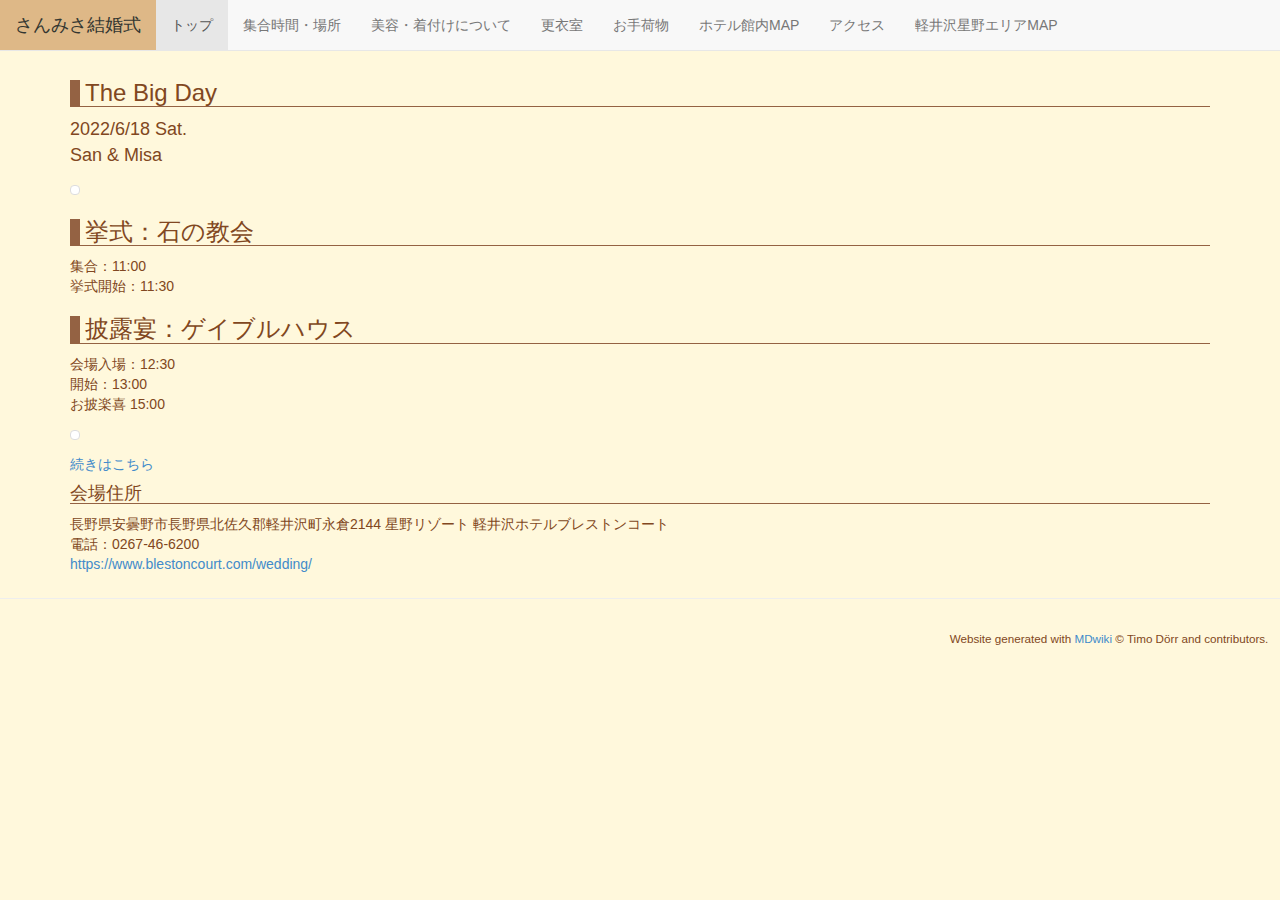
<file: mdwiki.html>
<!DOCTYPE html>
<html>
<!--
   This is MDwiki v0.6.2
   (C) 2013 by Timo Dörr and contributors. This software is licensed
   under the terms of the GNU GPLv3 with additional terms applied.
   See https://github.com/Dynalon/mdwiki/blob/master/LICENSE.txt for more detail.
   See http://github.com/Dynalon/mdwiki for a copy of the source code.
-->
<head>
    <title>MDwiki</title>
    <meta name="viewport" content="width=device-width, initial-scale=1.0">
    <meta name="fragment" content="!">
    <link rel="shortcut icon" type="image/x-icon" href="favicon.png" />
    <meta charset="UTF-8">
    <style type="text/css">
    /* hide the main content while we assemble everything */
    .md-hidden-load { display: none; }

    .anchor-highlight {
        font-size: 0.7em;
        margin-left: 0.25em;
    }
    /* for pageContentMenu */
    #md-page-menu {
            position: static;
    }
    #md-page-menu a.active {
        /* background-color: rgba(0, 0, 0, 0.01); */
        font-weight: bold;
        padding-left: 6px;

    }
    @media (min-width: 992px) {
        #md-page-menu.affix {
            position: fixed;
        }
    }
    @media (min-width: 768px) {
        .md-float-left .col-sm-8, .md-float-right .col-sm-8 {
            max-width: 66.67%;
        }
        .md-float-left .col-sm-4, .md-float-right .col-sm-4  {
            max-width: 33.33%;
        }
        .md-float-left .col-sm-2, .md-float-right .col-sm-2 {
            max-width: 16.67%;
        }

    }
    @media (max-width: 992px) {
        a.forkmeongithub {
            display: none;
        }
    }
    @media (max-width: 768px) {
        /* don't use floating for smaller screens */
        .md-float-left .col-sm-8, .md-float-left .col-sm-4, .md-float-left .col-sm-2 {
            width: 100%;
            max-width: !important;
            min-width: 100%;
        }
        .md-float-right .col-sm-8, .md-float-right .col-sm-4, .md-float-right .col-sm-2 {
            width: 100%;
            max-width: !important;
            min-width: 100%;
        }
    }

    .md-floatenv .md-text {
        /* md-text is not of md-col-* but needs the spacing */
        margin-left: 15px;
        margin-right: 15px;
    }

    /* float images */
    .md-float-left .col-sm-8, .md-float-left .col-sm-4, .md-float-left .col-sm-2 {
        width: auto;
    }
    .md-float-right .col-sm-8, .md-float-right .col-sm-4, .md-float-right .col-sm-2 {
        float: right !important;
        width: auto;
    }
    #md-all .md-copyright-footer {
        background-color: !important;
        font-size: smaller;
        padding: 1em;
    }
    </style>

<!-- START extlib/css/highlight.github.css -->
<style id="style:extlib/css/highlight.github.css">pre code{display:block;padding:.5em;color:#333;background:#f8f8ff}pre .comment,pre .template_comment,pre .diff .header,pre .javadoc{color:#998;font-style:italic}pre .keyword,pre .css .rule .keyword,pre .winutils,pre .javascript .title,pre .nginx .title,pre .subst,pre .request,pre .status{color:#333;font-weight:bold}pre .number,pre .hexcolor,pre .ruby .constant{color:#099}pre .string,pre .tag .value,pre .phpdoc,pre .tex .formula{color:#d14}pre .title,pre .id{color:#900;font-weight:bold}pre .javascript .title,pre .lisp .title,pre .clojure .title,pre .subst{font-weight:normal}pre .class .title,pre .haskell .type,pre .vhdl .literal,pre .tex .command{color:#458;font-weight:bold}pre .tag,pre .tag .title,pre .rules .property,pre .django .tag .keyword{color:#000080;font-weight:normal}pre .attribute,pre .variable,pre .lisp .body{color:#008080}pre .regexp{color:#009926}pre .class{color:#458;font-weight:bold}pre .symbol,pre .ruby .symbol .string,pre .lisp .keyword,pre .tex .special,pre .prompt{color:#990073}pre .built_in,pre .lisp .title,pre .clojure .built_in{color:#0086b3}pre .preprocessor,pre .pi,pre .doctype,pre .shebang,pre .cdata{color:#999;font-weight:bold}pre .deletion{background:#fdd}pre .addition{background:#dfd}pre .diff .change{background:#0086b3}pre .chunk{color:#aaa}</style><!-- END extlib/css/highlight.github.css -->
<!-- START extlib/css/bootstrap-3.0.0.min.css -->
<style id="style:extlib/css/bootstrap-3.0.0.min.css">/*!
 * Bootstrap v3.0.0
 *
 * Copyright 2013 Twitter, Inc
 * Licensed under the Apache License v2.0
 * http://www.apache.org/licenses/LICENSE-2.0
 *
 * Designed and built with all the love in the world by @mdo and @fat.
 *//*! normalize.css v2.1.0 | MIT License | git.io/normalize */article,aside,details,figcaption,figure,footer,header,hgroup,main,nav,section,summary{display:block}audio,canvas,video{display:inline-block}audio:not([controls]){display:none;height:0}[hidden]{display:none}html{font-family:sans-serif;-webkit-text-size-adjust:100%;-ms-text-size-adjust:100%}body{margin:0}a:focus{outline:thin dotted}a:active,a:hover{outline:0}h1{margin:.67em 0;font-size:2em}abbr[title]{border-bottom:1px dotted}b,strong{font-weight:bold}dfn{font-style:italic}hr{height:0;-moz-box-sizing:content-box;box-sizing:content-box}mark{color:#000;background:#ff0}code,kbd,pre,samp{font-family:monospace,serif;font-size:1em}pre{white-space:pre-wrap}q{quotes:"\201C" "\201D" "\2018" "\2019"}small{font-size:80%}sub,sup{position:relative;font-size:75%;line-height:0;vertical-align:baseline}sup{top:-0.5em}sub{bottom:-0.25em}img{border:0}svg:not(:root){overflow:hidden}figure{margin:0}fieldset{padding:.35em .625em .75em;margin:0 2px;border:1px solid #c0c0c0}legend{padding:0;border:0}button,input,select,textarea{margin:0;font-family:inherit;font-size:100%}button,input{line-height:normal}button,select{text-transform:none}button,html input[type="button"],input[type="reset"],input[type="submit"]{cursor:pointer;-webkit-appearance:button}button[disabled],html input[disabled]{cursor:default}input[type="checkbox"],input[type="radio"]{padding:0;box-sizing:border-box}input[type="search"]{-webkit-box-sizing:content-box;-moz-box-sizing:content-box;box-sizing:content-box;-webkit-appearance:textfield}input[type="search"]::-webkit-search-cancel-button,input[type="search"]::-webkit-search-decoration{-webkit-appearance:none}button::-moz-focus-inner,input::-moz-focus-inner{padding:0;border:0}textarea{overflow:auto;vertical-align:top}table{border-collapse:collapse;border-spacing:0}@media print{*{color:#000!important;text-shadow:none!important;background:transparent!important;box-shadow:none!important}a,a:visited{text-decoration:underline}a[href]:after{content:" (" attr(href) ")"}abbr[title]:after{content:" (" attr(title) ")"}.ir a:after,a[href^="javascript:"]:after,a[href^="#"]:after{content:""}pre,blockquote{border:1px solid #999;page-break-inside:avoid}thead{display:table-header-group}tr,img{page-break-inside:avoid}img{max-width:100%!important}@page{margin:2cm .5cm}p,h2,h3{orphans:3;widows:3}h2,h3{page-break-after:avoid}.navbar{display:none}.table td,.table th{background-color:#fff!important}.btn>.caret,.dropup>.btn>.caret{border-top-color:#000!important}.label{border:1px solid #000}.table{border-collapse:collapse!important}.table-bordered th,.table-bordered td{border:1px solid #ddd!important}}*,*:before,*:after{-webkit-box-sizing:border-box;-moz-box-sizing:border-box;box-sizing:border-box}html{font-size:62.5%;-webkit-tap-highlight-color:rgba(0,0,0,0)}body{font-family:"Helvetica Neue",Helvetica,Arial,sans-serif;font-size:14px;line-height:1.428571429;color:#333;background-color:#fff}input,button,select,textarea{font-family:inherit;font-size:inherit;line-height:inherit}button,input,select[multiple],textarea{background-image:none}a{color:#428bca;text-decoration:none}a:hover,a:focus{color:#2a6496;text-decoration:underline}a:focus{outline:thin dotted #333;outline:5px auto -webkit-focus-ring-color;outline-offset:-2px}img{vertical-align:middle}.img-responsive{display:block;height:auto;max-width:100%}.img-rounded{border-radius:6px}.img-thumbnail{display:inline-block;height:auto;max-width:100%;padding:4px;line-height:1.428571429;background-color:#fff;border:1px solid #ddd;border-radius:4px;-webkit-transition:all .2s ease-in-out;transition:all .2s ease-in-out}.img-circle{border-radius:50%}hr{margin-top:20px;margin-bottom:20px;border:0;border-top:1px solid #eee}.sr-only{position:absolute;width:1px;height:1px;padding:0;margin:-1px;overflow:hidden;clip:rect(0 0 0 0);border:0}p{margin:0 0 10px}.lead{margin-bottom:20px;font-size:16.099999999999998px;font-weight:200;line-height:1.4}@media(min-width:768px){.lead{font-size:21px}}small{font-size:85%}cite{font-style:normal}.text-muted{color:#999}.text-primary{color:#428bca}.text-warning{color:#c09853}.text-danger{color:#b94a48}.text-success{color:#468847}.text-info{color:#3a87ad}.text-left{text-align:left}.text-right{text-align:right}.text-center{text-align:center}h1,h2,h3,h4,h5,h6,.h1,.h2,.h3,.h4,.h5,.h6{font-family:"Helvetica Neue",Helvetica,Arial,sans-serif;font-weight:500;line-height:1.1}h1 small,h2 small,h3 small,h4 small,h5 small,h6 small,.h1 small,.h2 small,.h3 small,.h4 small,.h5 small,.h6 small{font-weight:normal;line-height:1;color:#999}h1,h2,h3{margin-top:20px;margin-bottom:10px}h4,h5,h6{margin-top:10px;margin-bottom:10px}h1,.h1{font-size:36px}h2,.h2{font-size:30px}h3,.h3{font-size:24px}h4,.h4{font-size:18px}h5,.h5{font-size:14px}h6,.h6{font-size:12px}h1 small,.h1 small{font-size:24px}h2 small,.h2 small{font-size:18px}h3 small,.h3 small,h4 small,.h4 small{font-size:14px}.page-header{padding-bottom:9px;margin:40px 0 20px;border-bottom:1px solid #eee}ul,ol{margin-top:0;margin-bottom:10px}ul ul,ol ul,ul ol,ol ol{margin-bottom:0}.list-unstyled{padding-left:0;list-style:none}.list-inline{padding-left:0;list-style:none}.list-inline>li{display:inline-block;padding-right:5px;padding-left:5px}dl{margin-bottom:20px}dt,dd{line-height:1.428571429}dt{font-weight:bold}dd{margin-left:0}@media(min-width:768px){.dl-horizontal dt{float:left;width:160px;overflow:hidden;clear:left;text-align:right;text-overflow:ellipsis;white-space:nowrap}.dl-horizontal dd{margin-left:180px}.dl-horizontal dd:before,.dl-horizontal dd:after{display:table;content:" "}.dl-horizontal dd:after{clear:both}.dl-horizontal dd:before,.dl-horizontal dd:after{display:table;content:" "}.dl-horizontal dd:after{clear:both}}abbr[title],abbr[data-original-title]{cursor:help;border-bottom:1px dotted #999}abbr.initialism{font-size:90%;text-transform:uppercase}blockquote{padding:10px 20px;margin:0 0 20px;border-left:5px solid #eee}blockquote p{font-size:17.5px;font-weight:300;line-height:1.25}blockquote p:last-child{margin-bottom:0}blockquote small{display:block;line-height:1.428571429;color:#999}blockquote small:before{content:'\2014 \00A0'}blockquote.pull-right{padding-right:15px;padding-left:0;border-right:5px solid #eee;border-left:0}blockquote.pull-right p,blockquote.pull-right small{text-align:right}blockquote.pull-right small:before{content:''}blockquote.pull-right small:after{content:'\00A0 \2014'}q:before,q:after,blockquote:before,blockquote:after{content:""}address{display:block;margin-bottom:20px;font-style:normal;line-height:1.428571429}code,pre{font-family:Monaco,Menlo,Consolas,"Courier New",monospace}code{padding:2px 4px;font-size:90%;color:#c7254e;white-space:nowrap;background-color:#f9f2f4;border-radius:4px}pre{display:block;padding:9.5px;margin:0 0 10px;font-size:13px;line-height:1.428571429;color:#333;word-break:break-all;word-wrap:break-word;background-color:#f5f5f5;border:1px solid #ccc;border-radius:4px}pre.prettyprint{margin-bottom:20px}pre code{padding:0;font-size:inherit;color:inherit;white-space:pre-wrap;background-color:transparent;border:0}.pre-scrollable{max-height:340px;overflow-y:scroll}.container{padding-right:15px;padding-left:15px;margin-right:auto;margin-left:auto}.container:before,.container:after{display:table;content:" "}.container:after{clear:both}.container:before,.container:after{display:table;content:" "}.container:after{clear:both}.row{margin-right:-15px;margin-left:-15px}.row:before,.row:after{display:table;content:" "}.row:after{clear:both}.row:before,.row:after{display:table;content:" "}.row:after{clear:both}.col-xs-1,.col-xs-2,.col-xs-3,.col-xs-4,.col-xs-5,.col-xs-6,.col-xs-7,.col-xs-8,.col-xs-9,.col-xs-10,.col-xs-11,.col-xs-12,.col-sm-1,.col-sm-2,.col-sm-3,.col-sm-4,.col-sm-5,.col-sm-6,.col-sm-7,.col-sm-8,.col-sm-9,.col-sm-10,.col-sm-11,.col-sm-12,.col-md-1,.col-md-2,.col-md-3,.col-md-4,.col-md-5,.col-md-6,.col-md-7,.col-md-8,.col-md-9,.col-md-10,.col-md-11,.col-md-12,.col-lg-1,.col-lg-2,.col-lg-3,.col-lg-4,.col-lg-5,.col-lg-6,.col-lg-7,.col-lg-8,.col-lg-9,.col-lg-10,.col-lg-11,.col-lg-12{position:relative;min-height:1px;padding-right:15px;padding-left:15px}.col-xs-1,.col-xs-2,.col-xs-3,.col-xs-4,.col-xs-5,.col-xs-6,.col-xs-7,.col-xs-8,.col-xs-9,.col-xs-10,.col-xs-11{float:left}.col-xs-1{width:8.333333333333332%}.col-xs-2{width:16.666666666666664%}.col-xs-3{width:25%}.col-xs-4{width:33.33333333333333%}.col-xs-5{width:41.66666666666667%}.col-xs-6{width:50%}.col-xs-7{width:58.333333333333336%}.col-xs-8{width:66.66666666666666%}.col-xs-9{width:75%}.col-xs-10{width:83.33333333333334%}.col-xs-11{width:91.66666666666666%}.col-xs-12{width:100%}@media(min-width:768px){.container{max-width:750px}.col-sm-1,.col-sm-2,.col-sm-3,.col-sm-4,.col-sm-5,.col-sm-6,.col-sm-7,.col-sm-8,.col-sm-9,.col-sm-10,.col-sm-11{float:left}.col-sm-1{width:8.333333333333332%}.col-sm-2{width:16.666666666666664%}.col-sm-3{width:25%}.col-sm-4{width:33.33333333333333%}.col-sm-5{width:41.66666666666667%}.col-sm-6{width:50%}.col-sm-7{width:58.333333333333336%}.col-sm-8{width:66.66666666666666%}.col-sm-9{width:75%}.col-sm-10{width:83.33333333333334%}.col-sm-11{width:91.66666666666666%}.col-sm-12{width:100%}.col-sm-push-1{left:8.333333333333332%}.col-sm-push-2{left:16.666666666666664%}.col-sm-push-3{left:25%}.col-sm-push-4{left:33.33333333333333%}.col-sm-push-5{left:41.66666666666667%}.col-sm-push-6{left:50%}.col-sm-push-7{left:58.333333333333336%}.col-sm-push-8{left:66.66666666666666%}.col-sm-push-9{left:75%}.col-sm-push-10{left:83.33333333333334%}.col-sm-push-11{left:91.66666666666666%}.col-sm-pull-1{right:8.333333333333332%}.col-sm-pull-2{right:16.666666666666664%}.col-sm-pull-3{right:25%}.col-sm-pull-4{right:33.33333333333333%}.col-sm-pull-5{right:41.66666666666667%}.col-sm-pull-6{right:50%}.col-sm-pull-7{right:58.333333333333336%}.col-sm-pull-8{right:66.66666666666666%}.col-sm-pull-9{right:75%}.col-sm-pull-10{right:83.33333333333334%}.col-sm-pull-11{right:91.66666666666666%}.col-sm-offset-1{margin-left:8.333333333333332%}.col-sm-offset-2{margin-left:16.666666666666664%}.col-sm-offset-3{margin-left:25%}.col-sm-offset-4{margin-left:33.33333333333333%}.col-sm-offset-5{margin-left:41.66666666666667%}.col-sm-offset-6{margin-left:50%}.col-sm-offset-7{margin-left:58.333333333333336%}.col-sm-offset-8{margin-left:66.66666666666666%}.col-sm-offset-9{margin-left:75%}.col-sm-offset-10{margin-left:83.33333333333334%}.col-sm-offset-11{margin-left:91.66666666666666%}}@media(min-width:992px){.container{max-width:970px}.col-md-1,.col-md-2,.col-md-3,.col-md-4,.col-md-5,.col-md-6,.col-md-7,.col-md-8,.col-md-9,.col-md-10,.col-md-11{float:left}.col-md-1{width:8.333333333333332%}.col-md-2{width:16.666666666666664%}.col-md-3{width:25%}.col-md-4{width:33.33333333333333%}.col-md-5{width:41.66666666666667%}.col-md-6{width:50%}.col-md-7{width:58.333333333333336%}.col-md-8{width:66.66666666666666%}.col-md-9{width:75%}.col-md-10{width:83.33333333333334%}.col-md-11{width:91.66666666666666%}.col-md-12{width:100%}.col-md-push-0{left:auto}.col-md-push-1{left:8.333333333333332%}.col-md-push-2{left:16.666666666666664%}.col-md-push-3{left:25%}.col-md-push-4{left:33.33333333333333%}.col-md-push-5{left:41.66666666666667%}.col-md-push-6{left:50%}.col-md-push-7{left:58.333333333333336%}.col-md-push-8{left:66.66666666666666%}.col-md-push-9{left:75%}.col-md-push-10{left:83.33333333333334%}.col-md-push-11{left:91.66666666666666%}.col-md-pull-0{right:auto}.col-md-pull-1{right:8.333333333333332%}.col-md-pull-2{right:16.666666666666664%}.col-md-pull-3{right:25%}.col-md-pull-4{right:33.33333333333333%}.col-md-pull-5{right:41.66666666666667%}.col-md-pull-6{right:50%}.col-md-pull-7{right:58.333333333333336%}.col-md-pull-8{right:66.66666666666666%}.col-md-pull-9{right:75%}.col-md-pull-10{right:83.33333333333334%}.col-md-pull-11{right:91.66666666666666%}.col-md-offset-0{margin-left:0}.col-md-offset-1{margin-left:8.333333333333332%}.col-md-offset-2{margin-left:16.666666666666664%}.col-md-offset-3{margin-left:25%}.col-md-offset-4{margin-left:33.33333333333333%}.col-md-offset-5{margin-left:41.66666666666667%}.col-md-offset-6{margin-left:50%}.col-md-offset-7{margin-left:58.333333333333336%}.col-md-offset-8{margin-left:66.66666666666666%}.col-md-offset-9{margin-left:75%}.col-md-offset-10{margin-left:83.33333333333334%}.col-md-offset-11{margin-left:91.66666666666666%}}@media(min-width:1200px){.container{max-width:1170px}.col-lg-1,.col-lg-2,.col-lg-3,.col-lg-4,.col-lg-5,.col-lg-6,.col-lg-7,.col-lg-8,.col-lg-9,.col-lg-10,.col-lg-11{float:left}.col-lg-1{width:8.333333333333332%}.col-lg-2{width:16.666666666666664%}.col-lg-3{width:25%}.col-lg-4{width:33.33333333333333%}.col-lg-5{width:41.66666666666667%}.col-lg-6{width:50%}.col-lg-7{width:58.333333333333336%}.col-lg-8{width:66.66666666666666%}.col-lg-9{width:75%}.col-lg-10{width:83.33333333333334%}.col-lg-11{width:91.66666666666666%}.col-lg-12{width:100%}.col-lg-push-0{left:auto}.col-lg-push-1{left:8.333333333333332%}.col-lg-push-2{left:16.666666666666664%}.col-lg-push-3{left:25%}.col-lg-push-4{left:33.33333333333333%}.col-lg-push-5{left:41.66666666666667%}.col-lg-push-6{left:50%}.col-lg-push-7{left:58.333333333333336%}.col-lg-push-8{left:66.66666666666666%}.col-lg-push-9{left:75%}.col-lg-push-10{left:83.33333333333334%}.col-lg-push-11{left:91.66666666666666%}.col-lg-pull-0{right:auto}.col-lg-pull-1{right:8.333333333333332%}.col-lg-pull-2{right:16.666666666666664%}.col-lg-pull-3{right:25%}.col-lg-pull-4{right:33.33333333333333%}.col-lg-pull-5{right:41.66666666666667%}.col-lg-pull-6{right:50%}.col-lg-pull-7{right:58.333333333333336%}.col-lg-pull-8{right:66.66666666666666%}.col-lg-pull-9{right:75%}.col-lg-pull-10{right:83.33333333333334%}.col-lg-pull-11{right:91.66666666666666%}.col-lg-offset-0{margin-left:0}.col-lg-offset-1{margin-left:8.333333333333332%}.col-lg-offset-2{margin-left:16.666666666666664%}.col-lg-offset-3{margin-left:25%}.col-lg-offset-4{margin-left:33.33333333333333%}.col-lg-offset-5{margin-left:41.66666666666667%}.col-lg-offset-6{margin-left:50%}.col-lg-offset-7{margin-left:58.333333333333336%}.col-lg-offset-8{margin-left:66.66666666666666%}.col-lg-offset-9{margin-left:75%}.col-lg-offset-10{margin-left:83.33333333333334%}.col-lg-offset-11{margin-left:91.66666666666666%}}table{max-width:100%;background-color:transparent}th{text-align:left}.table{width:100%;margin-bottom:20px}.table thead>tr>th,.table tbody>tr>th,.table tfoot>tr>th,.table thead>tr>td,.table tbody>tr>td,.table tfoot>tr>td{padding:8px;line-height:1.428571429;vertical-align:top;border-top:1px solid #ddd}.table thead>tr>th{vertical-align:bottom;border-bottom:2px solid #ddd}.table caption+thead tr:first-child th,.table colgroup+thead tr:first-child th,.table thead:first-child tr:first-child th,.table caption+thead tr:first-child td,.table colgroup+thead tr:first-child td,.table thead:first-child tr:first-child td{border-top:0}.table tbody+tbody{border-top:2px solid #ddd}.table .table{background-color:#fff}.table-condensed thead>tr>th,.table-condensed tbody>tr>th,.table-condensed tfoot>tr>th,.table-condensed thead>tr>td,.table-condensed tbody>tr>td,.table-condensed tfoot>tr>td{padding:5px}.table-bordered{border:1px solid #ddd}.table-bordered>thead>tr>th,.table-bordered>tbody>tr>th,.table-bordered>tfoot>tr>th,.table-bordered>thead>tr>td,.table-bordered>tbody>tr>td,.table-bordered>tfoot>tr>td{border:1px solid #ddd}.table-bordered>thead>tr>th,.table-bordered>thead>tr>td{border-bottom-width:2px}.table-striped>tbody>tr:nth-child(odd)>td,.table-striped>tbody>tr:nth-child(odd)>th{background-color:#f9f9f9}.table-hover>tbody>tr:hover>td,.table-hover>tbody>tr:hover>th{background-color:#f5f5f5}table col[class*="col-"]{display:table-column;float:none}table td[class*="col-"],table th[class*="col-"]{display:table-cell;float:none}.table>thead>tr>td.active,.table>tbody>tr>td.active,.table>tfoot>tr>td.active,.table>thead>tr>th.active,.table>tbody>tr>th.active,.table>tfoot>tr>th.active,.table>thead>tr.active>td,.table>tbody>tr.active>td,.table>tfoot>tr.active>td,.table>thead>tr.active>th,.table>tbody>tr.active>th,.table>tfoot>tr.active>th{background-color:#f5f5f5}.table>thead>tr>td.success,.table>tbody>tr>td.success,.table>tfoot>tr>td.success,.table>thead>tr>th.success,.table>tbody>tr>th.success,.table>tfoot>tr>th.success,.table>thead>tr.success>td,.table>tbody>tr.success>td,.table>tfoot>tr.success>td,.table>thead>tr.success>th,.table>tbody>tr.success>th,.table>tfoot>tr.success>th{background-color:#dff0d8;border-color:#d6e9c6}.table-hover>tbody>tr>td.success:hover,.table-hover>tbody>tr>th.success:hover,.table-hover>tbody>tr.success:hover>td{background-color:#d0e9c6;border-color:#c9e2b3}.table>thead>tr>td.danger,.table>tbody>tr>td.danger,.table>tfoot>tr>td.danger,.table>thead>tr>th.danger,.table>tbody>tr>th.danger,.table>tfoot>tr>th.danger,.table>thead>tr.danger>td,.table>tbody>tr.danger>td,.table>tfoot>tr.danger>td,.table>thead>tr.danger>th,.table>tbody>tr.danger>th,.table>tfoot>tr.danger>th{background-color:#f2dede;border-color:#eed3d7}.table-hover>tbody>tr>td.danger:hover,.table-hover>tbody>tr>th.danger:hover,.table-hover>tbody>tr.danger:hover>td{background-color:#ebcccc;border-color:#e6c1c7}.table>thead>tr>td.warning,.table>tbody>tr>td.warning,.table>tfoot>tr>td.warning,.table>thead>tr>th.warning,.table>tbody>tr>th.warning,.table>tfoot>tr>th.warning,.table>thead>tr.warning>td,.table>tbody>tr.warning>td,.table>tfoot>tr.warning>td,.table>thead>tr.warning>th,.table>tbody>tr.warning>th,.table>tfoot>tr.warning>th{background-color:#fcf8e3;border-color:#fbeed5}.table-hover>tbody>tr>td.warning:hover,.table-hover>tbody>tr>th.warning:hover,.table-hover>tbody>tr.warning:hover>td{background-color:#faf2cc;border-color:#f8e5be}@media(max-width:768px){.table-responsive{width:100%;margin-bottom:15px;overflow-x:scroll;overflow-y:hidden;border:1px solid #ddd}.table-responsive>.table{margin-bottom:0;background-color:#fff}.table-responsive>.table>thead>tr>th,.table-responsive>.table>tbody>tr>th,.table-responsive>.table>tfoot>tr>th,.table-responsive>.table>thead>tr>td,.table-responsive>.table>tbody>tr>td,.table-responsive>.table>tfoot>tr>td{white-space:nowrap}.table-responsive>.table-bordered{border:0}.table-responsive>.table-bordered>thead>tr>th:first-child,.table-responsive>.table-bordered>tbody>tr>th:first-child,.table-responsive>.table-bordered>tfoot>tr>th:first-child,.table-responsive>.table-bordered>thead>tr>td:first-child,.table-responsive>.table-bordered>tbody>tr>td:first-child,.table-responsive>.table-bordered>tfoot>tr>td:first-child{border-left:0}.table-responsive>.table-bordered>thead>tr>th:last-child,.table-responsive>.table-bordered>tbody>tr>th:last-child,.table-responsive>.table-bordered>tfoot>tr>th:last-child,.table-responsive>.table-bordered>thead>tr>td:last-child,.table-responsive>.table-bordered>tbody>tr>td:last-child,.table-responsive>.table-bordered>tfoot>tr>td:last-child{border-right:0}.table-responsive>.table-bordered>thead>tr:last-child>th,.table-responsive>.table-bordered>tbody>tr:last-child>th,.table-responsive>.table-bordered>tfoot>tr:last-child>th,.table-responsive>.table-bordered>thead>tr:last-child>td,.table-responsive>.table-bordered>tbody>tr:last-child>td,.table-responsive>.table-bordered>tfoot>tr:last-child>td{border-bottom:0}}fieldset{padding:0;margin:0;border:0}legend{display:block;width:100%;padding:0;margin-bottom:20px;font-size:21px;line-height:inherit;color:#333;border:0;border-bottom:1px solid #e5e5e5}label{display:inline-block;margin-bottom:5px;font-weight:bold}input[type="search"]{-webkit-box-sizing:border-box;-moz-box-sizing:border-box;box-sizing:border-box}input[type="radio"],input[type="checkbox"]{margin:4px 0 0;margin-top:1px \9;line-height:normal}input[type="file"]{display:block}select[multiple],select[size]{height:auto}select optgroup{font-family:inherit;font-size:inherit;font-style:inherit}input[type="file"]:focus,input[type="radio"]:focus,input[type="checkbox"]:focus{outline:thin dotted #333;outline:5px auto -webkit-focus-ring-color;outline-offset:-2px}input[type="number"]::-webkit-outer-spin-button,input[type="number"]::-webkit-inner-spin-button{height:auto}.form-control:-moz-placeholder{color:#999}.form-control::-moz-placeholder{color:#999}.form-control:-ms-input-placeholder{color:#999}.form-control::-webkit-input-placeholder{color:#999}.form-control{display:block;width:100%;height:34px;padding:6px 12px;font-size:14px;line-height:1.428571429;color:#555;vertical-align:middle;background-color:#fff;border:1px solid #ccc;border-radius:4px;-webkit-box-shadow:inset 0 1px 1px rgba(0,0,0,0.075);box-shadow:inset 0 1px 1px rgba(0,0,0,0.075);-webkit-transition:border-color ease-in-out .15s,box-shadow ease-in-out .15s;transition:border-color ease-in-out .15s,box-shadow ease-in-out .15s}.form-control:focus{border-color:#66afe9;outline:0;-webkit-box-shadow:inset 0 1px 1px rgba(0,0,0,0.075),0 0 8px rgba(102,175,233,0.6);box-shadow:inset 0 1px 1px rgba(0,0,0,0.075),0 0 8px rgba(102,175,233,0.6)}.form-control[disabled],.form-control[readonly],fieldset[disabled] .form-control{cursor:not-allowed;background-color:#eee}textarea.form-control{height:auto}.form-group{margin-bottom:15px}.radio,.checkbox{display:block;min-height:20px;padding-left:20px;margin-top:10px;margin-bottom:10px;vertical-align:middle}.radio label,.checkbox label{display:inline;margin-bottom:0;font-weight:normal;cursor:pointer}.radio input[type="radio"],.radio-inline input[type="radio"],.checkbox input[type="checkbox"],.checkbox-inline input[type="checkbox"]{float:left;margin-left:-20px}.radio+.radio,.checkbox+.checkbox{margin-top:-5px}.radio-inline,.checkbox-inline{display:inline-block;padding-left:20px;margin-bottom:0;font-weight:normal;vertical-align:middle;cursor:pointer}.radio-inline+.radio-inline,.checkbox-inline+.checkbox-inline{margin-top:0;margin-left:10px}input[type="radio"][disabled],input[type="checkbox"][disabled],.radio[disabled],.radio-inline[disabled],.checkbox[disabled],.checkbox-inline[disabled],fieldset[disabled] input[type="radio"],fieldset[disabled] input[type="checkbox"],fieldset[disabled] .radio,fieldset[disabled] .radio-inline,fieldset[disabled] .checkbox,fieldset[disabled] .checkbox-inline{cursor:not-allowed}.input-sm{height:30px;padding:5px 10px;font-size:12px;line-height:1.5;border-radius:3px}select.input-sm{height:30px;line-height:30px}textarea.input-sm{height:auto}.input-lg{height:45px;padding:10px 16px;font-size:18px;line-height:1.33;border-radius:6px}select.input-lg{height:45px;line-height:45px}textarea.input-lg{height:auto}.has-warning .help-block,.has-warning .control-label{color:#c09853}.has-warning .form-control{border-color:#c09853;-webkit-box-shadow:inset 0 1px 1px rgba(0,0,0,0.075);box-shadow:inset 0 1px 1px rgba(0,0,0,0.075)}.has-warning .form-control:focus{border-color:#a47e3c;-webkit-box-shadow:inset 0 1px 1px rgba(0,0,0,0.075),0 0 6px #dbc59e;box-shadow:inset 0 1px 1px rgba(0,0,0,0.075),0 0 6px #dbc59e}.has-warning .input-group-addon{color:#c09853;background-color:#fcf8e3;border-color:#c09853}.has-error .help-block,.has-error .control-label{color:#b94a48}.has-error .form-control{border-color:#b94a48;-webkit-box-shadow:inset 0 1px 1px rgba(0,0,0,0.075);box-shadow:inset 0 1px 1px rgba(0,0,0,0.075)}.has-error .form-control:focus{border-color:#953b39;-webkit-box-shadow:inset 0 1px 1px rgba(0,0,0,0.075),0 0 6px #d59392;box-shadow:inset 0 1px 1px rgba(0,0,0,0.075),0 0 6px #d59392}.has-error .input-group-addon{color:#b94a48;background-color:#f2dede;border-color:#b94a48}.has-success .help-block,.has-success .control-label{color:#468847}.has-success .form-control{border-color:#468847;-webkit-box-shadow:inset 0 1px 1px rgba(0,0,0,0.075);box-shadow:inset 0 1px 1px rgba(0,0,0,0.075)}.has-success .form-control:focus{border-color:#356635;-webkit-box-shadow:inset 0 1px 1px rgba(0,0,0,0.075),0 0 6px #7aba7b;box-shadow:inset 0 1px 1px rgba(0,0,0,0.075),0 0 6px #7aba7b}.has-success .input-group-addon{color:#468847;background-color:#dff0d8;border-color:#468847}.form-control-static{padding-top:7px;margin-bottom:0}.help-block{display:block;margin-top:5px;margin-bottom:10px;color:#737373}@media(min-width:768px){.form-inline .form-group{display:inline-block;margin-bottom:0;vertical-align:middle}.form-inline .form-control{display:inline-block}.form-inline .radio,.form-inline .checkbox{display:inline-block;padding-left:0;margin-top:0;margin-bottom:0}.form-inline .radio input[type="radio"],.form-inline .checkbox input[type="checkbox"]{float:none;margin-left:0}}.form-horizontal .control-label,.form-horizontal .radio,.form-horizontal .checkbox,.form-horizontal .radio-inline,.form-horizontal .checkbox-inline{padding-top:7px;margin-top:0;margin-bottom:0}.form-horizontal .form-group{margin-right:-15px;margin-left:-15px}.form-horizontal .form-group:before,.form-horizontal .form-group:after{display:table;content:" "}.form-horizontal .form-group:after{clear:both}.form-horizontal .form-group:before,.form-horizontal .form-group:after{display:table;content:" "}.form-horizontal .form-group:after{clear:both}@media(min-width:768px){.form-horizontal .control-label{text-align:right}}.btn{display:inline-block;padding:6px 12px;margin-bottom:0;font-size:14px;font-weight:normal;line-height:1.428571429;text-align:center;white-space:nowrap;vertical-align:middle;cursor:pointer;border:1px solid transparent;border-radius:4px;-webkit-user-select:none;-moz-user-select:none;-ms-user-select:none;-o-user-select:none;user-select:none}.btn:focus{outline:thin dotted #333;outline:5px auto -webkit-focus-ring-color;outline-offset:-2px}.btn:hover,.btn:focus{color:#333;text-decoration:none}.btn:active,.btn.active{background-image:none;outline:0;-webkit-box-shadow:inset 0 3px 5px rgba(0,0,0,0.125);box-shadow:inset 0 3px 5px rgba(0,0,0,0.125)}.btn.disabled,.btn[disabled],fieldset[disabled] .btn{pointer-events:none;cursor:not-allowed;opacity:.65;filter:alpha(opacity=65);-webkit-box-shadow:none;box-shadow:none}.btn-default{color:#333;background-color:#fff;border-color:#ccc}.btn-default:hover,.btn-default:focus,.btn-default:active,.btn-default.active,.open .dropdown-toggle.btn-default{color:#333;background-color:#ebebeb;border-color:#adadad}.btn-default:active,.btn-default.active,.open .dropdown-toggle.btn-default{background-image:none}.btn-default.disabled,.btn-default[disabled],fieldset[disabled] .btn-default,.btn-default.disabled:hover,.btn-default[disabled]:hover,fieldset[disabled] .btn-default:hover,.btn-default.disabled:focus,.btn-default[disabled]:focus,fieldset[disabled] .btn-default:focus,.btn-default.disabled:active,.btn-default[disabled]:active,fieldset[disabled] .btn-default:active,.btn-default.disabled.active,.btn-default[disabled].active,fieldset[disabled] .btn-default.active{background-color:#fff;border-color:#ccc}.btn-primary{color:#fff;background-color:#428bca;border-color:#357ebd}.btn-primary:hover,.btn-primary:focus,.btn-primary:active,.btn-primary.active,.open .dropdown-toggle.btn-primary{color:#fff;background-color:#3276b1;border-color:#285e8e}.btn-primary:active,.btn-primary.active,.open .dropdown-toggle.btn-primary{background-image:none}.btn-primary.disabled,.btn-primary[disabled],fieldset[disabled] .btn-primary,.btn-primary.disabled:hover,.btn-primary[disabled]:hover,fieldset[disabled] .btn-primary:hover,.btn-primary.disabled:focus,.btn-primary[disabled]:focus,fieldset[disabled] .btn-primary:focus,.btn-primary.disabled:active,.btn-primary[disabled]:active,fieldset[disabled] .btn-primary:active,.btn-primary.disabled.active,.btn-primary[disabled].active,fieldset[disabled] .btn-primary.active{background-color:#428bca;border-color:#357ebd}.btn-warning{color:#fff;background-color:#f0ad4e;border-color:#eea236}.btn-warning:hover,.btn-warning:focus,.btn-warning:active,.btn-warning.active,.open .dropdown-toggle.btn-warning{color:#fff;background-color:#ed9c28;border-color:#d58512}.btn-warning:active,.btn-warning.active,.open .dropdown-toggle.btn-warning{background-image:none}.btn-warning.disabled,.btn-warning[disabled],fieldset[disabled] .btn-warning,.btn-warning.disabled:hover,.btn-warning[disabled]:hover,fieldset[disabled] .btn-warning:hover,.btn-warning.disabled:focus,.btn-warning[disabled]:focus,fieldset[disabled] .btn-warning:focus,.btn-warning.disabled:active,.btn-warning[disabled]:active,fieldset[disabled] .btn-warning:active,.btn-warning.disabled.active,.btn-warning[disabled].active,fieldset[disabled] .btn-warning.active{background-color:#f0ad4e;border-color:#eea236}.btn-danger{color:#fff;background-color:#d9534f;border-color:#d43f3a}.btn-danger:hover,.btn-danger:focus,.btn-danger:active,.btn-danger.active,.open .dropdown-toggle.btn-danger{color:#fff;background-color:#d2322d;border-color:#ac2925}.btn-danger:active,.btn-danger.active,.open .dropdown-toggle.btn-danger{background-image:none}.btn-danger.disabled,.btn-danger[disabled],fieldset[disabled] .btn-danger,.btn-danger.disabled:hover,.btn-danger[disabled]:hover,fieldset[disabled] .btn-danger:hover,.btn-danger.disabled:focus,.btn-danger[disabled]:focus,fieldset[disabled] .btn-danger:focus,.btn-danger.disabled:active,.btn-danger[disabled]:active,fieldset[disabled] .btn-danger:active,.btn-danger.disabled.active,.btn-danger[disabled].active,fieldset[disabled] .btn-danger.active{background-color:#d9534f;border-color:#d43f3a}.btn-success{color:#fff;background-color:#5cb85c;border-color:#4cae4c}.btn-success:hover,.btn-success:focus,.btn-success:active,.btn-success.active,.open .dropdown-toggle.btn-success{color:#fff;background-color:#47a447;border-color:#398439}.btn-success:active,.btn-success.active,.open .dropdown-toggle.btn-success{background-image:none}.btn-success.disabled,.btn-success[disabled],fieldset[disabled] .btn-success,.btn-success.disabled:hover,.btn-success[disabled]:hover,fieldset[disabled] .btn-success:hover,.btn-success.disabled:focus,.btn-success[disabled]:focus,fieldset[disabled] .btn-success:focus,.btn-success.disabled:active,.btn-success[disabled]:active,fieldset[disabled] .btn-success:active,.btn-success.disabled.active,.btn-success[disabled].active,fieldset[disabled] .btn-success.active{background-color:#5cb85c;border-color:#4cae4c}.btn-info{color:#fff;background-color:#5bc0de;border-color:#46b8da}.btn-info:hover,.btn-info:focus,.btn-info:active,.btn-info.active,.open .dropdown-toggle.btn-info{color:#fff;background-color:#39b3d7;border-color:#269abc}.btn-info:active,.btn-info.active,.open .dropdown-toggle.btn-info{background-image:none}.btn-info.disabled,.btn-info[disabled],fieldset[disabled] .btn-info,.btn-info.disabled:hover,.btn-info[disabled]:hover,fieldset[disabled] .btn-info:hover,.btn-info.disabled:focus,.btn-info[disabled]:focus,fieldset[disabled] .btn-info:focus,.btn-info.disabled:active,.btn-info[disabled]:active,fieldset[disabled] .btn-info:active,.btn-info.disabled.active,.btn-info[disabled].active,fieldset[disabled] .btn-info.active{background-color:#5bc0de;border-color:#46b8da}.btn-link{font-weight:normal;color:#428bca;cursor:pointer;border-radius:0}.btn-link,.btn-link:active,.btn-link[disabled],fieldset[disabled] .btn-link{background-color:transparent;-webkit-box-shadow:none;box-shadow:none}.btn-link,.btn-link:hover,.btn-link:focus,.btn-link:active{border-color:transparent}.btn-link:hover,.btn-link:focus{color:#2a6496;text-decoration:underline;background-color:transparent}.btn-link[disabled]:hover,fieldset[disabled] .btn-link:hover,.btn-link[disabled]:focus,fieldset[disabled] .btn-link:focus{color:#999;text-decoration:none}.btn-lg{padding:10px 16px;font-size:18px;line-height:1.33;border-radius:6px}.btn-sm,.btn-xs{padding:5px 10px;font-size:12px;line-height:1.5;border-radius:3px}.btn-xs{padding:1px 5px}.btn-block{display:block;width:100%;padding-right:0;padding-left:0}.btn-block+.btn-block{margin-top:5px}input[type="submit"].btn-block,input[type="reset"].btn-block,input[type="button"].btn-block{width:100%}.fade{opacity:0;-webkit-transition:opacity .15s linear;transition:opacity .15s linear}.fade.in{opacity:1}.collapse{display:none}.collapse.in{display:block}.collapsing{position:relative;height:0;overflow:hidden;-webkit-transition:height .35s ease;transition:height .35s ease}@font-face{font-family:'Glyphicons Halflings';src:url('../fonts/glyphicons-halflings-regular.eot');src:url('../fonts/glyphicons-halflings-regular.eot?#iefix') format('embedded-opentype'),url('../fonts/glyphicons-halflings-regular.woff') format('woff'),url('../fonts/glyphicons-halflings-regular.ttf') format('truetype'),url('../fonts/glyphicons-halflings-regular.svg#glyphicons-halflingsregular') format('svg')}.glyphicon{position:relative;top:1px;display:inline-block;font-family:'Glyphicons Halflings';-webkit-font-smoothing:antialiased;font-style:normal;font-weight:normal;line-height:1}.glyphicon-asterisk:before{content:"\2a"}.glyphicon-plus:before{content:"\2b"}.glyphicon-euro:before{content:"\20ac"}.glyphicon-minus:before{content:"\2212"}.glyphicon-cloud:before{content:"\2601"}.glyphicon-envelope:before{content:"\2709"}.glyphicon-pencil:before{content:"\270f"}.glyphicon-glass:before{content:"\e001"}.glyphicon-music:before{content:"\e002"}.glyphicon-search:before{content:"\e003"}.glyphicon-heart:before{content:"\e005"}.glyphicon-star:before{content:"\e006"}.glyphicon-star-empty:before{content:"\e007"}.glyphicon-user:before{content:"\e008"}.glyphicon-film:before{content:"\e009"}.glyphicon-th-large:before{content:"\e010"}.glyphicon-th:before{content:"\e011"}.glyphicon-th-list:before{content:"\e012"}.glyphicon-ok:before{content:"\e013"}.glyphicon-remove:before{content:"\e014"}.glyphicon-zoom-in:before{content:"\e015"}.glyphicon-zoom-out:before{content:"\e016"}.glyphicon-off:before{content:"\e017"}.glyphicon-signal:before{content:"\e018"}.glyphicon-cog:before{content:"\e019"}.glyphicon-trash:before{content:"\e020"}.glyphicon-home:before{content:"\e021"}.glyphicon-file:before{content:"\e022"}.glyphicon-time:before{content:"\e023"}.glyphicon-road:before{content:"\e024"}.glyphicon-download-alt:before{content:"\e025"}.glyphicon-download:before{content:"\e026"}.glyphicon-upload:before{content:"\e027"}.glyphicon-inbox:before{content:"\e028"}.glyphicon-play-circle:before{content:"\e029"}.glyphicon-repeat:before{content:"\e030"}.glyphicon-refresh:before{content:"\e031"}.glyphicon-list-alt:before{content:"\e032"}.glyphicon-flag:before{content:"\e034"}.glyphicon-headphones:before{content:"\e035"}.glyphicon-volume-off:before{content:"\e036"}.glyphicon-volume-down:before{content:"\e037"}.glyphicon-volume-up:before{content:"\e038"}.glyphicon-qrcode:before{content:"\e039"}.glyphicon-barcode:before{content:"\e040"}.glyphicon-tag:before{content:"\e041"}.glyphicon-tags:before{content:"\e042"}.glyphicon-book:before{content:"\e043"}.glyphicon-print:before{content:"\e045"}.glyphicon-font:before{content:"\e047"}.glyphicon-bold:before{content:"\e048"}.glyphicon-italic:before{content:"\e049"}.glyphicon-text-height:before{content:"\e050"}.glyphicon-text-width:before{content:"\e051"}.glyphicon-align-left:before{content:"\e052"}.glyphicon-align-center:before{content:"\e053"}.glyphicon-align-right:before{content:"\e054"}.glyphicon-align-justify:before{content:"\e055"}.glyphicon-list:before{content:"\e056"}.glyphicon-indent-left:before{content:"\e057"}.glyphicon-indent-right:before{content:"\e058"}.glyphicon-facetime-video:before{content:"\e059"}.glyphicon-picture:before{content:"\e060"}.glyphicon-map-marker:before{content:"\e062"}.glyphicon-adjust:before{content:"\e063"}.glyphicon-tint:before{content:"\e064"}.glyphicon-edit:before{content:"\e065"}.glyphicon-share:before{content:"\e066"}.glyphicon-check:before{content:"\e067"}.glyphicon-move:before{content:"\e068"}.glyphicon-step-backward:before{content:"\e069"}.glyphicon-fast-backward:before{content:"\e070"}.glyphicon-backward:before{content:"\e071"}.glyphicon-play:before{content:"\e072"}.glyphicon-pause:before{content:"\e073"}.glyphicon-stop:before{content:"\e074"}.glyphicon-forward:before{content:"\e075"}.glyphicon-fast-forward:before{content:"\e076"}.glyphicon-step-forward:before{content:"\e077"}.glyphicon-eject:before{content:"\e078"}.glyphicon-chevron-left:before{content:"\e079"}.glyphicon-chevron-right:before{content:"\e080"}.glyphicon-plus-sign:before{content:"\e081"}.glyphicon-minus-sign:before{content:"\e082"}.glyphicon-remove-sign:before{content:"\e083"}.glyphicon-ok-sign:before{content:"\e084"}.glyphicon-question-sign:before{content:"\e085"}.glyphicon-info-sign:before{content:"\e086"}.glyphicon-screenshot:before{content:"\e087"}.glyphicon-remove-circle:before{content:"\e088"}.glyphicon-ok-circle:before{content:"\e089"}.glyphicon-ban-circle:before{content:"\e090"}.glyphicon-arrow-left:before{content:"\e091"}.glyphicon-arrow-right:before{content:"\e092"}.glyphicon-arrow-up:before{content:"\e093"}.glyphicon-arrow-down:before{content:"\e094"}.glyphicon-share-alt:before{content:"\e095"}.glyphicon-resize-full:before{content:"\e096"}.glyphicon-resize-small:before{content:"\e097"}.glyphicon-exclamation-sign:before{content:"\e101"}.glyphicon-gift:before{content:"\e102"}.glyphicon-leaf:before{content:"\e103"}.glyphicon-eye-open:before{content:"\e105"}.glyphicon-eye-close:before{content:"\e106"}.glyphicon-warning-sign:before{content:"\e107"}.glyphicon-plane:before{content:"\e108"}.glyphicon-random:before{content:"\e110"}.glyphicon-comment:before{content:"\e111"}.glyphicon-magnet:before{content:"\e112"}.glyphicon-chevron-up:before{content:"\e113"}.glyphicon-chevron-down:before{content:"\e114"}.glyphicon-retweet:before{content:"\e115"}.glyphicon-shopping-cart:before{content:"\e116"}.glyphicon-folder-close:before{content:"\e117"}.glyphicon-folder-open:before{content:"\e118"}.glyphicon-resize-vertical:before{content:"\e119"}.glyphicon-resize-horizontal:before{content:"\e120"}.glyphicon-hdd:before{content:"\e121"}.glyphicon-bullhorn:before{content:"\e122"}.glyphicon-certificate:before{content:"\e124"}.glyphicon-thumbs-up:before{content:"\e125"}.glyphicon-thumbs-down:before{content:"\e126"}.glyphicon-hand-right:before{content:"\e127"}.glyphicon-hand-left:before{content:"\e128"}.glyphicon-hand-up:before{content:"\e129"}.glyphicon-hand-down:before{content:"\e130"}.glyphicon-circle-arrow-right:before{content:"\e131"}.glyphicon-circle-arrow-left:before{content:"\e132"}.glyphicon-circle-arrow-up:before{content:"\e133"}.glyphicon-circle-arrow-down:before{content:"\e134"}.glyphicon-globe:before{content:"\e135"}.glyphicon-tasks:before{content:"\e137"}.glyphicon-filter:before{content:"\e138"}.glyphicon-fullscreen:before{content:"\e140"}.glyphicon-dashboard:before{content:"\e141"}.glyphicon-heart-empty:before{content:"\e143"}.glyphicon-link:before{content:"\e144"}.glyphicon-phone:before{content:"\e145"}.glyphicon-usd:before{content:"\e148"}.glyphicon-gbp:before{content:"\e149"}.glyphicon-sort:before{content:"\e150"}.glyphicon-sort-by-alphabet:before{content:"\e151"}.glyphicon-sort-by-alphabet-alt:before{content:"\e152"}.glyphicon-sort-by-order:before{content:"\e153"}.glyphicon-sort-by-order-alt:before{content:"\e154"}.glyphicon-sort-by-attributes:before{content:"\e155"}.glyphicon-sort-by-attributes-alt:before{content:"\e156"}.glyphicon-unchecked:before{content:"\e157"}.glyphicon-expand:before{content:"\e158"}.glyphicon-collapse-down:before{content:"\e159"}.glyphicon-collapse-up:before{content:"\e160"}.glyphicon-log-in:before{content:"\e161"}.glyphicon-flash:before{content:"\e162"}.glyphicon-log-out:before{content:"\e163"}.glyphicon-new-window:before{content:"\e164"}.glyphicon-record:before{content:"\e165"}.glyphicon-save:before{content:"\e166"}.glyphicon-open:before{content:"\e167"}.glyphicon-saved:before{content:"\e168"}.glyphicon-import:before{content:"\e169"}.glyphicon-export:before{content:"\e170"}.glyphicon-send:before{content:"\e171"}.glyphicon-floppy-disk:before{content:"\e172"}.glyphicon-floppy-saved:before{content:"\e173"}.glyphicon-floppy-remove:before{content:"\e174"}.glyphicon-floppy-save:before{content:"\e175"}.glyphicon-floppy-open:before{content:"\e176"}.glyphicon-credit-card:before{content:"\e177"}.glyphicon-transfer:before{content:"\e178"}.glyphicon-cutlery:before{content:"\e179"}.glyphicon-header:before{content:"\e180"}.glyphicon-compressed:before{content:"\e181"}.glyphicon-earphone:before{content:"\e182"}.glyphicon-phone-alt:before{content:"\e183"}.glyphicon-tower:before{content:"\e184"}.glyphicon-stats:before{content:"\e185"}.glyphicon-sd-video:before{content:"\e186"}.glyphicon-hd-video:before{content:"\e187"}.glyphicon-subtitles:before{content:"\e188"}.glyphicon-sound-stereo:before{content:"\e189"}.glyphicon-sound-dolby:before{content:"\e190"}.glyphicon-sound-5-1:before{content:"\e191"}.glyphicon-sound-6-1:before{content:"\e192"}.glyphicon-sound-7-1:before{content:"\e193"}.glyphicon-copyright-mark:before{content:"\e194"}.glyphicon-registration-mark:before{content:"\e195"}.glyphicon-cloud-download:before{content:"\e197"}.glyphicon-cloud-upload:before{content:"\e198"}.glyphicon-tree-conifer:before{content:"\e199"}.glyphicon-tree-deciduous:before{content:"\e200"}.glyphicon-briefcase:before{content:"\1f4bc"}.glyphicon-calendar:before{content:"\1f4c5"}.glyphicon-pushpin:before{content:"\1f4cc"}.glyphicon-paperclip:before{content:"\1f4ce"}.glyphicon-camera:before{content:"\1f4f7"}.glyphicon-lock:before{content:"\1f512"}.glyphicon-bell:before{content:"\1f514"}.glyphicon-bookmark:before{content:"\1f516"}.glyphicon-fire:before{content:"\1f525"}.glyphicon-wrench:before{content:"\1f527"}.caret{display:inline-block;width:0;height:0;margin-left:2px;vertical-align:middle;border-top:4px solid #000;border-right:4px solid transparent;border-bottom:0 dotted;border-left:4px solid transparent;content:""}.dropdown{position:relative}.dropdown-toggle:focus{outline:0}.dropdown-menu{position:absolute;top:100%;left:0;z-index:1000;display:none;float:left;min-width:160px;padding:5px 0;margin:2px 0 0;font-size:14px;list-style:none;background-color:#fff;border:1px solid #ccc;border:1px solid rgba(0,0,0,0.15);border-radius:4px;-webkit-box-shadow:0 6px 12px rgba(0,0,0,0.175);box-shadow:0 6px 12px rgba(0,0,0,0.175);background-clip:padding-box}.dropdown-menu.pull-right{right:0;left:auto}.dropdown-menu .divider{height:1px;margin:9px 0;overflow:hidden;background-color:#e5e5e5}.dropdown-menu>li>a{display:block;padding:3px 20px;clear:both;font-weight:normal;line-height:1.428571429;color:#333;white-space:nowrap}.dropdown-menu>li>a:hover,.dropdown-menu>li>a:focus{color:#fff;text-decoration:none;background-color:#428bca}.dropdown-menu>.active>a,.dropdown-menu>.active>a:hover,.dropdown-menu>.active>a:focus{color:#fff;text-decoration:none;background-color:#428bca;outline:0}.dropdown-menu>.disabled>a,.dropdown-menu>.disabled>a:hover,.dropdown-menu>.disabled>a:focus{color:#999}.dropdown-menu>.disabled>a:hover,.dropdown-menu>.disabled>a:focus{text-decoration:none;cursor:not-allowed;background-color:transparent;background-image:none;filter:progid:DXImageTransform.Microsoft.gradient(enabled=false)}.open>.dropdown-menu{display:block}.open>a{outline:0}.dropdown-header{display:block;padding:3px 20px;font-size:12px;line-height:1.428571429;color:#999}.dropdown-backdrop{position:fixed;top:0;right:0;bottom:0;left:0;z-index:990}.pull-right>.dropdown-menu{right:0;left:auto}.dropup .caret,.navbar-fixed-bottom .dropdown .caret{border-top:0 dotted;border-bottom:4px solid #000;content:""}.dropup .dropdown-menu,.navbar-fixed-bottom .dropdown .dropdown-menu{top:auto;bottom:100%;margin-bottom:1px}@media(min-width:768px){.navbar-right .dropdown-menu{right:0;left:auto}}.btn-default .caret{border-top-color:#333}.btn-primary .caret,.btn-success .caret,.btn-warning .caret,.btn-danger .caret,.btn-info .caret{border-top-color:#fff}.dropup .btn-default .caret{border-bottom-color:#333}.dropup .btn-primary .caret,.dropup .btn-success .caret,.dropup .btn-warning .caret,.dropup .btn-danger .caret,.dropup .btn-info .caret{border-bottom-color:#fff}.btn-group,.btn-group-vertical{position:relative;display:inline-block;vertical-align:middle}.btn-group>.btn,.btn-group-vertical>.btn{position:relative;float:left}.btn-group>.btn:hover,.btn-group-vertical>.btn:hover,.btn-group>.btn:focus,.btn-group-vertical>.btn:focus,.btn-group>.btn:active,.btn-group-vertical>.btn:active,.btn-group>.btn.active,.btn-group-vertical>.btn.active{z-index:2}.btn-group>.btn:focus,.btn-group-vertical>.btn:focus{outline:0}.btn-group .btn+.btn,.btn-group .btn+.btn-group,.btn-group .btn-group+.btn,.btn-group .btn-group+.btn-group{margin-left:-1px}.btn-toolbar:before,.btn-toolbar:after{display:table;content:" "}.btn-toolbar:after{clear:both}.btn-toolbar:before,.btn-toolbar:after{display:table;content:" "}.btn-toolbar:after{clear:both}.btn-toolbar .btn-group{float:left}.btn-toolbar>.btn+.btn,.btn-toolbar>.btn-group+.btn,.btn-toolbar>.btn+.btn-group,.btn-toolbar>.btn-group+.btn-group{margin-left:5px}.btn-group>.btn:not(:first-child):not(:last-child):not(.dropdown-toggle){border-radius:0}.btn-group>.btn:first-child{margin-left:0}.btn-group>.btn:first-child:not(:last-child):not(.dropdown-toggle){border-top-right-radius:0;border-bottom-right-radius:0}.btn-group>.btn:last-child:not(:first-child),.btn-group>.dropdown-toggle:not(:first-child){border-bottom-left-radius:0;border-top-left-radius:0}.btn-group>.btn-group{float:left}.btn-group>.btn-group:not(:first-child):not(:last-child)>.btn{border-radius:0}.btn-group>.btn-group:first-child>.btn:last-child,.btn-group>.btn-group:first-child>.dropdown-toggle{border-top-right-radius:0;border-bottom-right-radius:0}.btn-group>.btn-group:last-child>.btn:first-child{border-bottom-left-radius:0;border-top-left-radius:0}.btn-group .dropdown-toggle:active,.btn-group.open .dropdown-toggle{outline:0}.btn-group-xs>.btn{padding:5px 10px;padding:1px 5px;font-size:12px;line-height:1.5;border-radius:3px}.btn-group-sm>.btn{padding:5px 10px;font-size:12px;line-height:1.5;border-radius:3px}.btn-group-lg>.btn{padding:10px 16px;font-size:18px;line-height:1.33;border-radius:6px}.btn-group>.btn+.dropdown-toggle{padding-right:8px;padding-left:8px}.btn-group>.btn-lg+.dropdown-toggle{padding-right:12px;padding-left:12px}.btn-group.open .dropdown-toggle{-webkit-box-shadow:inset 0 3px 5px rgba(0,0,0,0.125);box-shadow:inset 0 3px 5px rgba(0,0,0,0.125)}.btn .caret{margin-left:0}.btn-lg .caret{border-width:5px 5px 0;border-bottom-width:0}.dropup .btn-lg .caret{border-width:0 5px 5px}.btn-group-vertical>.btn,.btn-group-vertical>.btn-group{display:block;float:none;width:100%;max-width:100%}.btn-group-vertical>.btn-group:before,.btn-group-vertical>.btn-group:after{display:table;content:" "}.btn-group-vertical>.btn-group:after{clear:both}.btn-group-vertical>.btn-group:before,.btn-group-vertical>.btn-group:after{display:table;content:" "}.btn-group-vertical>.btn-group:after{clear:both}.btn-group-vertical>.btn-group>.btn{float:none}.btn-group-vertical>.btn+.btn,.btn-group-vertical>.btn+.btn-group,.btn-group-vertical>.btn-group+.btn,.btn-group-vertical>.btn-group+.btn-group{margin-top:-1px;margin-left:0}.btn-group-vertical>.btn:not(:first-child):not(:last-child){border-radius:0}.btn-group-vertical>.btn:first-child:not(:last-child){border-top-right-radius:4px;border-bottom-right-radius:0;border-bottom-left-radius:0}.btn-group-vertical>.btn:last-child:not(:first-child){border-top-right-radius:0;border-bottom-left-radius:4px;border-top-left-radius:0}.btn-group-vertical>.btn-group:not(:first-child):not(:last-child)>.btn{border-radius:0}.btn-group-vertical>.btn-group:first-child>.btn:last-child,.btn-group-vertical>.btn-group:first-child>.dropdown-toggle{border-bottom-right-radius:0;border-bottom-left-radius:0}.btn-group-vertical>.btn-group:last-child>.btn:first-child{border-top-right-radius:0;border-top-left-radius:0}.btn-group-justified{display:table;width:100%;border-collapse:separate;table-layout:fixed}.btn-group-justified .btn{display:table-cell;float:none;width:1%}[data-toggle="buttons"]>.btn>input[type="radio"],[data-toggle="buttons"]>.btn>input[type="checkbox"]{display:none}.input-group{position:relative;display:table;border-collapse:separate}.input-group.col{float:none;padding-right:0;padding-left:0}.input-group .form-control{width:100%;margin-bottom:0}.input-group-lg>.form-control,.input-group-lg>.input-group-addon,.input-group-lg>.input-group-btn>.btn{height:45px;padding:10px 16px;font-size:18px;line-height:1.33;border-radius:6px}select.input-group-lg>.form-control,select.input-group-lg>.input-group-addon,select.input-group-lg>.input-group-btn>.btn{height:45px;line-height:45px}textarea.input-group-lg>.form-control,textarea.input-group-lg>.input-group-addon,textarea.input-group-lg>.input-group-btn>.btn{height:auto}.input-group-sm>.form-control,.input-group-sm>.input-group-addon,.input-group-sm>.input-group-btn>.btn{height:30px;padding:5px 10px;font-size:12px;line-height:1.5;border-radius:3px}select.input-group-sm>.form-control,select.input-group-sm>.input-group-addon,select.input-group-sm>.input-group-btn>.btn{height:30px;line-height:30px}textarea.input-group-sm>.form-control,textarea.input-group-sm>.input-group-addon,textarea.input-group-sm>.input-group-btn>.btn{height:auto}.input-group-addon,.input-group-btn,.input-group .form-control{display:table-cell}.input-group-addon:not(:first-child):not(:last-child),.input-group-btn:not(:first-child):not(:last-child),.input-group .form-control:not(:first-child):not(:last-child){border-radius:0}.input-group-addon,.input-group-btn{width:1%;white-space:nowrap;vertical-align:middle}.input-group-addon{padding:6px 12px;font-size:14px;font-weight:normal;line-height:1;text-align:center;background-color:#eee;border:1px solid #ccc;border-radius:4px}.input-group-addon.input-sm{padding:5px 10px;font-size:12px;border-radius:3px}.input-group-addon.input-lg{padding:10px 16px;font-size:18px;border-radius:6px}.input-group-addon input[type="radio"],.input-group-addon input[type="checkbox"]{margin-top:0}.input-group .form-control:first-child,.input-group-addon:first-child,.input-group-btn:first-child>.btn,.input-group-btn:first-child>.dropdown-toggle,.input-group-btn:last-child>.btn:not(:last-child):not(.dropdown-toggle){border-top-right-radius:0;border-bottom-right-radius:0}.input-group-addon:first-child{border-right:0}.input-group .form-control:last-child,.input-group-addon:last-child,.input-group-btn:last-child>.btn,.input-group-btn:last-child>.dropdown-toggle,.input-group-btn:first-child>.btn:not(:first-child){border-bottom-left-radius:0;border-top-left-radius:0}.input-group-addon:last-child{border-left:0}.input-group-btn{position:relative;white-space:nowrap}.input-group-btn>.btn{position:relative}.input-group-btn>.btn+.btn{margin-left:-4px}.input-group-btn>.btn:hover,.input-group-btn>.btn:active{z-index:2}.nav{padding-left:0;margin-bottom:0;list-style:none}.nav:before,.nav:after{display:table;content:" "}.nav:after{clear:both}.nav:before,.nav:after{display:table;content:" "}.nav:after{clear:both}.nav>li{position:relative;display:block}.nav>li>a{position:relative;display:block;padding:10px 15px}.nav>li>a:hover,.nav>li>a:focus{text-decoration:none;background-color:#eee}.nav>li.disabled>a{color:#999}.nav>li.disabled>a:hover,.nav>li.disabled>a:focus{color:#999;text-decoration:none;cursor:not-allowed;background-color:transparent}.nav .open>a,.nav .open>a:hover,.nav .open>a:focus{background-color:#eee;border-color:#428bca}.nav .nav-divider{height:1px;margin:9px 0;overflow:hidden;background-color:#e5e5e5}.nav>li>a>img{max-width:none}.nav-tabs{border-bottom:1px solid #ddd}.nav-tabs>li{float:left;margin-bottom:-1px}.nav-tabs>li>a{margin-right:2px;line-height:1.428571429;border:1px solid transparent;border-radius:4px 4px 0 0}.nav-tabs>li>a:hover{border-color:#eee #eee #ddd}.nav-tabs>li.active>a,.nav-tabs>li.active>a:hover,.nav-tabs>li.active>a:focus{color:#555;cursor:default;background-color:#fff;border:1px solid #ddd;border-bottom-color:transparent}.nav-tabs.nav-justified{width:100%;border-bottom:0}.nav-tabs.nav-justified>li{float:none}.nav-tabs.nav-justified>li>a{text-align:center}@media(min-width:768px){.nav-tabs.nav-justified>li{display:table-cell;width:1%}}.nav-tabs.nav-justified>li>a{margin-right:0;border-bottom:1px solid #ddd}.nav-tabs.nav-justified>.active>a{border-bottom-color:#fff}.nav-pills>li{float:left}.nav-pills>li>a{border-radius:5px}.nav-pills>li+li{margin-left:2px}.nav-pills>li.active>a,.nav-pills>li.active>a:hover,.nav-pills>li.active>a:focus{color:#fff;background-color:#428bca}.nav-stacked>li{float:none}.nav-stacked>li+li{margin-top:2px;margin-left:0}.nav-justified{width:100%}.nav-justified>li{float:none}.nav-justified>li>a{text-align:center}@media(min-width:768px){.nav-justified>li{display:table-cell;width:1%}}.nav-tabs-justified{border-bottom:0}.nav-tabs-justified>li>a{margin-right:0;border-bottom:1px solid #ddd}.nav-tabs-justified>.active>a{border-bottom-color:#fff}.tabbable:before,.tabbable:after{display:table;content:" "}.tabbable:after{clear:both}.tabbable:before,.tabbable:after{display:table;content:" "}.tabbable:after{clear:both}.tab-content>.tab-pane,.pill-content>.pill-pane{display:none}.tab-content>.active,.pill-content>.active{display:block}.nav .caret{border-top-color:#428bca;border-bottom-color:#428bca}.nav a:hover .caret{border-top-color:#2a6496;border-bottom-color:#2a6496}.nav-tabs .dropdown-menu{margin-top:-1px;border-top-right-radius:0;border-top-left-radius:0}.navbar{position:relative;z-index:1000;min-height:50px;margin-bottom:20px;border:1px solid transparent}.navbar:before,.navbar:after{display:table;content:" "}.navbar:after{clear:both}.navbar:before,.navbar:after{display:table;content:" "}.navbar:after{clear:both}@media(min-width:768px){.navbar{border-radius:4px}}.navbar-header:before,.navbar-header:after{display:table;content:" "}.navbar-header:after{clear:both}.navbar-header:before,.navbar-header:after{display:table;content:" "}.navbar-header:after{clear:both}@media(min-width:768px){.navbar-header{float:left}}.navbar-collapse{max-height:340px;padding-right:15px;padding-left:15px;overflow-x:visible;border-top:1px solid transparent;box-shadow:inset 0 1px 0 rgba(255,255,255,0.1);-webkit-overflow-scrolling:touch}.navbar-collapse:before,.navbar-collapse:after{display:table;content:" "}.navbar-collapse:after{clear:both}.navbar-collapse:before,.navbar-collapse:after{display:table;content:" "}.navbar-collapse:after{clear:both}.navbar-collapse.in{overflow-y:auto}@media(min-width:768px){.navbar-collapse{width:auto;border-top:0;box-shadow:none}.navbar-collapse.collapse{display:block!important;height:auto!important;padding-bottom:0;overflow:visible!important}.navbar-collapse.in{overflow-y:visible}.navbar-collapse .navbar-nav.navbar-left:first-child{margin-left:-15px}.navbar-collapse .navbar-nav.navbar-right:last-child{margin-right:-15px}.navbar-collapse .navbar-text:last-child{margin-right:0}}.container>.navbar-header,.container>.navbar-collapse{margin-right:-15px;margin-left:-15px}@media(min-width:768px){.container>.navbar-header,.container>.navbar-collapse{margin-right:0;margin-left:0}}.navbar-static-top{border-width:0 0 1px}@media(min-width:768px){.navbar-static-top{border-radius:0}}.navbar-fixed-top,.navbar-fixed-bottom{position:fixed;right:0;left:0;border-width:0 0 1px}@media(min-width:768px){.navbar-fixed-top,.navbar-fixed-bottom{border-radius:0}}.navbar-fixed-top{top:0;z-index:1030}.navbar-fixed-bottom{bottom:0;margin-bottom:0}.navbar-brand{float:left;padding:15px 15px;font-size:18px;line-height:20px}.navbar-brand:hover,.navbar-brand:focus{text-decoration:none}@media(min-width:768px){.navbar>.container .navbar-brand{margin-left:-15px}}.navbar-toggle{position:relative;float:right;padding:9px 10px;margin-top:8px;margin-right:15px;margin-bottom:8px;background-color:transparent;border:1px solid transparent;border-radius:4px}.navbar-toggle .icon-bar{display:block;width:22px;height:2px;border-radius:1px}.navbar-toggle .icon-bar+.icon-bar{margin-top:4px}@media(min-width:768px){.navbar-toggle{display:none}}.navbar-nav{margin:7.5px -15px}.navbar-nav>li>a{padding-top:10px;padding-bottom:10px;line-height:20px}@media(max-width:767px){.navbar-nav .open .dropdown-menu{position:static;float:none;width:auto;margin-top:0;background-color:transparent;border:0;box-shadow:none}.navbar-nav .open .dropdown-menu>li>a,.navbar-nav .open .dropdown-menu .dropdown-header{padding:5px 15px 5px 25px}.navbar-nav .open .dropdown-menu>li>a{line-height:20px}.navbar-nav .open .dropdown-menu>li>a:hover,.navbar-nav .open .dropdown-menu>li>a:focus{background-image:none}}@media(min-width:768px){.navbar-nav{float:left;margin:0}.navbar-nav>li{float:left}.navbar-nav>li>a{padding-top:15px;padding-bottom:15px}}@media(min-width:768px){.navbar-left{float:left!important}.navbar-right{float:right!important}}.navbar-form{padding:10px 15px;margin-top:8px;margin-right:-15px;margin-bottom:8px;margin-left:-15px;border-top:1px solid transparent;border-bottom:1px solid transparent;-webkit-box-shadow:inset 0 1px 0 rgba(255,255,255,0.1),0 1px 0 rgba(255,255,255,0.1);box-shadow:inset 0 1px 0 rgba(255,255,255,0.1),0 1px 0 rgba(255,255,255,0.1)}@media(min-width:768px){.navbar-form .form-group{display:inline-block;margin-bottom:0;vertical-align:middle}.navbar-form .form-control{display:inline-block}.navbar-form .radio,.navbar-form .checkbox{display:inline-block;padding-left:0;margin-top:0;margin-bottom:0}.navbar-form .radio input[type="radio"],.navbar-form .checkbox input[type="checkbox"]{float:none;margin-left:0}}@media(max-width:767px){.navbar-form .form-group{margin-bottom:5px}}@media(min-width:768px){.navbar-form{width:auto;padding-top:0;padding-bottom:0;margin-right:0;margin-left:0;border:0;-webkit-box-shadow:none;box-shadow:none}}.navbar-nav>li>.dropdown-menu{margin-top:0;border-top-right-radius:0;border-top-left-radius:0}.navbar-fixed-bottom .navbar-nav>li>.dropdown-menu{border-bottom-right-radius:0;border-bottom-left-radius:0}.navbar-nav.pull-right>li>.dropdown-menu,.navbar-nav>li>.dropdown-menu.pull-right{right:0;left:auto}.navbar-btn{margin-top:8px;margin-bottom:8px}.navbar-text{float:left;margin-top:15px;margin-bottom:15px}@media(min-width:768px){.navbar-text{margin-right:15px;margin-left:15px}}.navbar-default{background-color:#f8f8f8;border-color:#e7e7e7}.navbar-default .navbar-brand{color:#777}.navbar-default .navbar-brand:hover,.navbar-default .navbar-brand:focus{color:#5e5e5e;background-color:transparent}.navbar-default .navbar-text{color:#777}.navbar-default .navbar-nav>li>a{color:#777}.navbar-default .navbar-nav>li>a:hover,.navbar-default .navbar-nav>li>a:focus{color:#333;background-color:transparent}.navbar-default .navbar-nav>.active>a,.navbar-default .navbar-nav>.active>a:hover,.navbar-default .navbar-nav>.active>a:focus{color:#555;background-color:#e7e7e7}.navbar-default .navbar-nav>.disabled>a,.navbar-default .navbar-nav>.disabled>a:hover,.navbar-default .navbar-nav>.disabled>a:focus{color:#ccc;background-color:transparent}.navbar-default .navbar-toggle{border-color:#ddd}.navbar-default .navbar-toggle:hover,.navbar-default .navbar-toggle:focus{background-color:#ddd}.navbar-default .navbar-toggle .icon-bar{background-color:#ccc}.navbar-default .navbar-collapse,.navbar-default .navbar-form{border-color:#e6e6e6}.navbar-default .navbar-nav>.dropdown>a:hover .caret,.navbar-default .navbar-nav>.dropdown>a:focus .caret{border-top-color:#333;border-bottom-color:#333}.navbar-default .navbar-nav>.open>a,.navbar-default .navbar-nav>.open>a:hover,.navbar-default .navbar-nav>.open>a:focus{color:#555;background-color:#e7e7e7}.navbar-default .navbar-nav>.open>a .caret,.navbar-default .navbar-nav>.open>a:hover .caret,.navbar-default .navbar-nav>.open>a:focus .caret{border-top-color:#555;border-bottom-color:#555}.navbar-default .navbar-nav>.dropdown>a .caret{border-top-color:#777;border-bottom-color:#777}@media(max-width:767px){.navbar-default .navbar-nav .open .dropdown-menu>li>a{color:#777}.navbar-default .navbar-nav .open .dropdown-menu>li>a:hover,.navbar-default .navbar-nav .open .dropdown-menu>li>a:focus{color:#333;background-color:transparent}.navbar-default .navbar-nav .open .dropdown-menu>.active>a,.navbar-default .navbar-nav .open .dropdown-menu>.active>a:hover,.navbar-default .navbar-nav .open .dropdown-menu>.active>a:focus{color:#555;background-color:#e7e7e7}.navbar-default .navbar-nav .open .dropdown-menu>.disabled>a,.navbar-default .navbar-nav .open .dropdown-menu>.disabled>a:hover,.navbar-default .navbar-nav .open .dropdown-menu>.disabled>a:focus{color:#ccc;background-color:transparent}}.navbar-default .navbar-link{color:#777}.navbar-default .navbar-link:hover{color:#333}.navbar-inverse{background-color:#222;border-color:#080808}.navbar-inverse .navbar-brand{color:#999}.navbar-inverse .navbar-brand:hover,.navbar-inverse .navbar-brand:focus{color:#fff;background-color:transparent}.navbar-inverse .navbar-text{color:#999}.navbar-inverse .navbar-nav>li>a{color:#999}.navbar-inverse .navbar-nav>li>a:hover,.navbar-inverse .navbar-nav>li>a:focus{color:#fff;background-color:transparent}.navbar-inverse .navbar-nav>.active>a,.navbar-inverse .navbar-nav>.active>a:hover,.navbar-inverse .navbar-nav>.active>a:focus{color:#fff;background-color:#080808}.navbar-inverse .navbar-nav>.disabled>a,.navbar-inverse .navbar-nav>.disabled>a:hover,.navbar-inverse .navbar-nav>.disabled>a:focus{color:#444;background-color:transparent}.navbar-inverse .navbar-toggle{border-color:#333}.navbar-inverse .navbar-toggle:hover,.navbar-inverse .navbar-toggle:focus{background-color:#333}.navbar-inverse .navbar-toggle .icon-bar{background-color:#fff}.navbar-inverse .navbar-collapse,.navbar-inverse .navbar-form{border-color:#101010}.navbar-inverse .navbar-nav>.open>a,.navbar-inverse .navbar-nav>.open>a:hover,.navbar-inverse .navbar-nav>.open>a:focus{color:#fff;background-color:#080808}.navbar-inverse .navbar-nav>.dropdown>a:hover .caret{border-top-color:#fff;border-bottom-color:#fff}.navbar-inverse .navbar-nav>.dropdown>a .caret{border-top-color:#999;border-bottom-color:#999}.navbar-inverse .navbar-nav>.open>a .caret,.navbar-inverse .navbar-nav>.open>a:hover .caret,.navbar-inverse .navbar-nav>.open>a:focus .caret{border-top-color:#fff;border-bottom-color:#fff}@media(max-width:767px){.navbar-inverse .navbar-nav .open .dropdown-menu>.dropdown-header{border-color:#080808}.navbar-inverse .navbar-nav .open .dropdown-menu>li>a{color:#999}.navbar-inverse .navbar-nav .open .dropdown-menu>li>a:hover,.navbar-inverse .navbar-nav .open .dropdown-menu>li>a:focus{color:#fff;background-color:transparent}.navbar-inverse .navbar-nav .open .dropdown-menu>.active>a,.navbar-inverse .navbar-nav .open .dropdown-menu>.active>a:hover,.navbar-inverse .navbar-nav .open .dropdown-menu>.active>a:focus{color:#fff;background-color:#080808}.navbar-inverse .navbar-nav .open .dropdown-menu>.disabled>a,.navbar-inverse .navbar-nav .open .dropdown-menu>.disabled>a:hover,.navbar-inverse .navbar-nav .open .dropdown-menu>.disabled>a:focus{color:#444;background-color:transparent}}.navbar-inverse .navbar-link{color:#999}.navbar-inverse .navbar-link:hover{color:#fff}.breadcrumb{padding:8px 15px;margin-bottom:20px;list-style:none;background-color:#f5f5f5;border-radius:4px}.breadcrumb>li{display:inline-block}.breadcrumb>li+li:before{padding:0 5px;color:#ccc;content:"/\00a0"}.breadcrumb>.active{color:#999}.pagination{display:inline-block;padding-left:0;margin:20px 0;border-radius:4px}.pagination>li{display:inline}.pagination>li>a,.pagination>li>span{position:relative;float:left;padding:6px 12px;margin-left:-1px;line-height:1.428571429;text-decoration:none;background-color:#fff;border:1px solid #ddd}.pagination>li:first-child>a,.pagination>li:first-child>span{margin-left:0;border-bottom-left-radius:4px;border-top-left-radius:4px}.pagination>li:last-child>a,.pagination>li:last-child>span{border-top-right-radius:4px;border-bottom-right-radius:4px}.pagination>li>a:hover,.pagination>li>span:hover,.pagination>li>a:focus,.pagination>li>span:focus{background-color:#eee}.pagination>.active>a,.pagination>.active>span,.pagination>.active>a:hover,.pagination>.active>span:hover,.pagination>.active>a:focus,.pagination>.active>span:focus{z-index:2;color:#fff;cursor:default;background-color:#428bca;border-color:#428bca}.pagination>.disabled>span,.pagination>.disabled>a,.pagination>.disabled>a:hover,.pagination>.disabled>a:focus{color:#999;cursor:not-allowed;background-color:#fff;border-color:#ddd}.pagination-lg>li>a,.pagination-lg>li>span{padding:10px 16px;font-size:18px}.pagination-lg>li:first-child>a,.pagination-lg>li:first-child>span{border-bottom-left-radius:6px;border-top-left-radius:6px}.pagination-lg>li:last-child>a,.pagination-lg>li:last-child>span{border-top-right-radius:6px;border-bottom-right-radius:6px}.pagination-sm>li>a,.pagination-sm>li>span{padding:5px 10px;font-size:12px}.pagination-sm>li:first-child>a,.pagination-sm>li:first-child>span{border-bottom-left-radius:3px;border-top-left-radius:3px}.pagination-sm>li:last-child>a,.pagination-sm>li:last-child>span{border-top-right-radius:3px;border-bottom-right-radius:3px}.pager{padding-left:0;margin:20px 0;text-align:center;list-style:none}.pager:before,.pager:after{display:table;content:" "}.pager:after{clear:both}.pager:before,.pager:after{display:table;content:" "}.pager:after{clear:both}.pager li{display:inline}.pager li>a,.pager li>span{display:inline-block;padding:5px 14px;background-color:#fff;border:1px solid #ddd;border-radius:15px}.pager li>a:hover,.pager li>a:focus{text-decoration:none;background-color:#eee}.pager .next>a,.pager .next>span{float:right}.pager .previous>a,.pager .previous>span{float:left}.pager .disabled>a,.pager .disabled>a:hover,.pager .disabled>a:focus,.pager .disabled>span{color:#999;cursor:not-allowed;background-color:#fff}.label{display:inline;padding:.2em .6em .3em;font-size:75%;font-weight:bold;line-height:1;color:#fff;text-align:center;white-space:nowrap;vertical-align:baseline;border-radius:.25em}.label[href]:hover,.label[href]:focus{color:#fff;text-decoration:none;cursor:pointer}.label:empty{display:none}.label-default{background-color:#999}.label-default[href]:hover,.label-default[href]:focus{background-color:#808080}.label-primary{background-color:#428bca}.label-primary[href]:hover,.label-primary[href]:focus{background-color:#3071a9}.label-success{background-color:#5cb85c}.label-success[href]:hover,.label-success[href]:focus{background-color:#449d44}.label-info{background-color:#5bc0de}.label-info[href]:hover,.label-info[href]:focus{background-color:#31b0d5}.label-warning{background-color:#f0ad4e}.label-warning[href]:hover,.label-warning[href]:focus{background-color:#ec971f}.label-danger{background-color:#d9534f}.label-danger[href]:hover,.label-danger[href]:focus{background-color:#c9302c}.badge{display:inline-block;min-width:10px;padding:3px 7px;font-size:12px;font-weight:bold;line-height:1;color:#fff;text-align:center;white-space:nowrap;vertical-align:baseline;background-color:#999;border-radius:10px}.badge:empty{display:none}a.badge:hover,a.badge:focus{color:#fff;text-decoration:none;cursor:pointer}.btn .badge{position:relative;top:-1px}a.list-group-item.active>.badge,.nav-pills>.active>a>.badge{color:#428bca;background-color:#fff}.nav-pills>li>a>.badge{margin-left:3px}.jumbotron{padding:30px;margin-bottom:30px;font-size:21px;font-weight:200;line-height:2.1428571435;color:inherit;background-color:#eee}.jumbotron h1{line-height:1;color:inherit}.jumbotron p{line-height:1.4}.container .jumbotron{border-radius:6px}@media screen and (min-width:768px){.jumbotron{padding-top:48px;padding-bottom:48px}.container .jumbotron{padding-right:60px;padding-left:60px}.jumbotron h1{font-size:63px}}.thumbnail{display:inline-block;display:block;height:auto;max-width:100%;padding:4px;line-height:1.428571429;background-color:#fff;border:1px solid #ddd;border-radius:4px;-webkit-transition:all .2s ease-in-out;transition:all .2s ease-in-out}.thumbnail>img{display:block;height:auto;max-width:100%}a.thumbnail:hover,a.thumbnail:focus{border-color:#428bca}.thumbnail>img{margin-right:auto;margin-left:auto}.thumbnail .caption{padding:9px;color:#333}.alert{padding:15px;margin-bottom:20px;border:1px solid transparent;border-radius:4px}.alert h4{margin-top:0;color:inherit}.alert .alert-link{font-weight:bold}.alert>p,.alert>ul{margin-bottom:0}.alert>p+p{margin-top:5px}.alert-dismissable{padding-right:35px}.alert-dismissable .close{position:relative;top:-2px;right:-21px;color:inherit}.alert-success{color:#468847;background-color:#dff0d8;border-color:#d6e9c6}.alert-success hr{border-top-color:#c9e2b3}.alert-success .alert-link{color:#356635}.alert-info{color:#3a87ad;background-color:#d9edf7;border-color:#bce8f1}.alert-info hr{border-top-color:#a6e1ec}.alert-info .alert-link{color:#2d6987}.alert-warning{color:#c09853;background-color:#fcf8e3;border-color:#fbeed5}.alert-warning hr{border-top-color:#f8e5be}.alert-warning .alert-link{color:#a47e3c}.alert-danger{color:#b94a48;background-color:#f2dede;border-color:#eed3d7}.alert-danger hr{border-top-color:#e6c1c7}.alert-danger .alert-link{color:#953b39}@-webkit-keyframes progress-bar-stripes{from{background-position:40px 0}to{background-position:0 0}}@-moz-keyframes progress-bar-stripes{from{background-position:40px 0}to{background-position:0 0}}@-o-keyframes progress-bar-stripes{from{background-position:0 0}to{background-position:40px 0}}@keyframes progress-bar-stripes{from{background-position:40px 0}to{background-position:0 0}}.progress{height:20px;margin-bottom:20px;overflow:hidden;background-color:#f5f5f5;border-radius:4px;-webkit-box-shadow:inset 0 1px 2px rgba(0,0,0,0.1);box-shadow:inset 0 1px 2px rgba(0,0,0,0.1)}.progress-bar{float:left;width:0;height:100%;font-size:12px;color:#fff;text-align:center;background-color:#428bca;-webkit-box-shadow:inset 0 -1px 0 rgba(0,0,0,0.15);box-shadow:inset 0 -1px 0 rgba(0,0,0,0.15);-webkit-transition:width .6s ease;transition:width .6s ease}.progress-striped .progress-bar{background-image:-webkit-gradient(linear,0 100%,100% 0,color-stop(0.25,rgba(255,255,255,0.15)),color-stop(0.25,transparent),color-stop(0.5,transparent),color-stop(0.5,rgba(255,255,255,0.15)),color-stop(0.75,rgba(255,255,255,0.15)),color-stop(0.75,transparent),to(transparent));background-image:-webkit-linear-gradient(45deg,rgba(255,255,255,0.15) 25%,transparent 25%,transparent 50%,rgba(255,255,255,0.15) 50%,rgba(255,255,255,0.15) 75%,transparent 75%,transparent);background-image:-moz-linear-gradient(45deg,rgba(255,255,255,0.15) 25%,transparent 25%,transparent 50%,rgba(255,255,255,0.15) 50%,rgba(255,255,255,0.15) 75%,transparent 75%,transparent);background-image:linear-gradient(45deg,rgba(255,255,255,0.15) 25%,transparent 25%,transparent 50%,rgba(255,255,255,0.15) 50%,rgba(255,255,255,0.15) 75%,transparent 75%,transparent);background-size:40px 40px}.progress.active .progress-bar{-webkit-animation:progress-bar-stripes 2s linear infinite;-moz-animation:progress-bar-stripes 2s linear infinite;-ms-animation:progress-bar-stripes 2s linear infinite;-o-animation:progress-bar-stripes 2s linear infinite;animation:progress-bar-stripes 2s linear infinite}.progress-bar-success{background-color:#5cb85c}.progress-striped .progress-bar-success{background-image:-webkit-gradient(linear,0 100%,100% 0,color-stop(0.25,rgba(255,255,255,0.15)),color-stop(0.25,transparent),color-stop(0.5,transparent),color-stop(0.5,rgba(255,255,255,0.15)),color-stop(0.75,rgba(255,255,255,0.15)),color-stop(0.75,transparent),to(transparent));background-image:-webkit-linear-gradient(45deg,rgba(255,255,255,0.15) 25%,transparent 25%,transparent 50%,rgba(255,255,255,0.15) 50%,rgba(255,255,255,0.15) 75%,transparent 75%,transparent);background-image:-moz-linear-gradient(45deg,rgba(255,255,255,0.15) 25%,transparent 25%,transparent 50%,rgba(255,255,255,0.15) 50%,rgba(255,255,255,0.15) 75%,transparent 75%,transparent);background-image:linear-gradient(45deg,rgba(255,255,255,0.15) 25%,transparent 25%,transparent 50%,rgba(255,255,255,0.15) 50%,rgba(255,255,255,0.15) 75%,transparent 75%,transparent)}.progress-bar-info{background-color:#5bc0de}.progress-striped .progress-bar-info{background-image:-webkit-gradient(linear,0 100%,100% 0,color-stop(0.25,rgba(255,255,255,0.15)),color-stop(0.25,transparent),color-stop(0.5,transparent),color-stop(0.5,rgba(255,255,255,0.15)),color-stop(0.75,rgba(255,255,255,0.15)),color-stop(0.75,transparent),to(transparent));background-image:-webkit-linear-gradient(45deg,rgba(255,255,255,0.15) 25%,transparent 25%,transparent 50%,rgba(255,255,255,0.15) 50%,rgba(255,255,255,0.15) 75%,transparent 75%,transparent);background-image:-moz-linear-gradient(45deg,rgba(255,255,255,0.15) 25%,transparent 25%,transparent 50%,rgba(255,255,255,0.15) 50%,rgba(255,255,255,0.15) 75%,transparent 75%,transparent);background-image:linear-gradient(45deg,rgba(255,255,255,0.15) 25%,transparent 25%,transparent 50%,rgba(255,255,255,0.15) 50%,rgba(255,255,255,0.15) 75%,transparent 75%,transparent)}.progress-bar-warning{background-color:#f0ad4e}.progress-striped .progress-bar-warning{background-image:-webkit-gradient(linear,0 100%,100% 0,color-stop(0.25,rgba(255,255,255,0.15)),color-stop(0.25,transparent),color-stop(0.5,transparent),color-stop(0.5,rgba(255,255,255,0.15)),color-stop(0.75,rgba(255,255,255,0.15)),color-stop(0.75,transparent),to(transparent));background-image:-webkit-linear-gradient(45deg,rgba(255,255,255,0.15) 25%,transparent 25%,transparent 50%,rgba(255,255,255,0.15) 50%,rgba(255,255,255,0.15) 75%,transparent 75%,transparent);background-image:-moz-linear-gradient(45deg,rgba(255,255,255,0.15) 25%,transparent 25%,transparent 50%,rgba(255,255,255,0.15) 50%,rgba(255,255,255,0.15) 75%,transparent 75%,transparent);background-image:linear-gradient(45deg,rgba(255,255,255,0.15) 25%,transparent 25%,transparent 50%,rgba(255,255,255,0.15) 50%,rgba(255,255,255,0.15) 75%,transparent 75%,transparent)}.progress-bar-danger{background-color:#d9534f}.progress-striped .progress-bar-danger{background-image:-webkit-gradient(linear,0 100%,100% 0,color-stop(0.25,rgba(255,255,255,0.15)),color-stop(0.25,transparent),color-stop(0.5,transparent),color-stop(0.5,rgba(255,255,255,0.15)),color-stop(0.75,rgba(255,255,255,0.15)),color-stop(0.75,transparent),to(transparent));background-image:-webkit-linear-gradient(45deg,rgba(255,255,255,0.15) 25%,transparent 25%,transparent 50%,rgba(255,255,255,0.15) 50%,rgba(255,255,255,0.15) 75%,transparent 75%,transparent);background-image:-moz-linear-gradient(45deg,rgba(255,255,255,0.15) 25%,transparent 25%,transparent 50%,rgba(255,255,255,0.15) 50%,rgba(255,255,255,0.15) 75%,transparent 75%,transparent);background-image:linear-gradient(45deg,rgba(255,255,255,0.15) 25%,transparent 25%,transparent 50%,rgba(255,255,255,0.15) 50%,rgba(255,255,255,0.15) 75%,transparent 75%,transparent)}.media,.media-body{overflow:hidden;zoom:1}.media,.media .media{margin-top:15px}.media:first-child{margin-top:0}.media-object{display:block}.media-heading{margin:0 0 5px}.media>.pull-left{margin-right:10px}.media>.pull-right{margin-left:10px}.media-list{padding-left:0;list-style:none}.list-group{padding-left:0;margin-bottom:20px}.list-group-item{position:relative;display:block;padding:10px 15px;margin-bottom:-1px;background-color:#fff;border:1px solid #ddd}.list-group-item:first-child{border-top-right-radius:4px;border-top-left-radius:4px}.list-group-item:last-child{margin-bottom:0;border-bottom-right-radius:4px;border-bottom-left-radius:4px}.list-group-item>.badge{float:right}.list-group-item>.badge+.badge{margin-right:5px}a.list-group-item{color:#555}a.list-group-item .list-group-item-heading{color:#333}a.list-group-item:hover,a.list-group-item:focus{text-decoration:none;background-color:#f5f5f5}.list-group-item.active,.list-group-item.active:hover,.list-group-item.active:focus{z-index:2;color:#fff;background-color:#428bca;border-color:#428bca}.list-group-item.active .list-group-item-heading,.list-group-item.active:hover .list-group-item-heading,.list-group-item.active:focus .list-group-item-heading{color:inherit}.list-group-item.active .list-group-item-text,.list-group-item.active:hover .list-group-item-text,.list-group-item.active:focus .list-group-item-text{color:#e1edf7}.list-group-item-heading{margin-top:0;margin-bottom:5px}.list-group-item-text{margin-bottom:0;line-height:1.3}.panel{margin-bottom:20px;background-color:#fff;border:1px solid transparent;border-radius:4px;-webkit-box-shadow:0 1px 1px rgba(0,0,0,0.05);box-shadow:0 1px 1px rgba(0,0,0,0.05)}.panel-body{padding:15px}.panel-body:before,.panel-body:after{display:table;content:" "}.panel-body:after{clear:both}.panel-body:before,.panel-body:after{display:table;content:" "}.panel-body:after{clear:both}.panel>.list-group{margin-bottom:0}.panel>.list-group .list-group-item{border-width:1px 0}.panel>.list-group .list-group-item:first-child{border-top-right-radius:0;border-top-left-radius:0}.panel>.list-group .list-group-item:last-child{border-bottom:0}.panel-heading+.list-group .list-group-item:first-child{border-top-width:0}.panel>.table{margin-bottom:0}.panel>.panel-body+.table{border-top:1px solid #ddd}.panel-heading{padding:10px 15px;border-bottom:1px solid transparent;border-top-right-radius:3px;border-top-left-radius:3px}.panel-title{margin-top:0;margin-bottom:0;font-size:16px}.panel-title>a{color:inherit}.panel-footer{padding:10px 15px;background-color:#f5f5f5;border-top:1px solid #ddd;border-bottom-right-radius:3px;border-bottom-left-radius:3px}.panel-group .panel{margin-bottom:0;overflow:hidden;border-radius:4px}.panel-group .panel+.panel{margin-top:5px}.panel-group .panel-heading{border-bottom:0}.panel-group .panel-heading+.panel-collapse .panel-body{border-top:1px solid #ddd}.panel-group .panel-footer{border-top:0}.panel-group .panel-footer+.panel-collapse .panel-body{border-bottom:1px solid #ddd}.panel-default{border-color:#ddd}.panel-default>.panel-heading{color:#333;background-color:#f5f5f5;border-color:#ddd}.panel-default>.panel-heading+.panel-collapse .panel-body{border-top-color:#ddd}.panel-default>.panel-footer+.panel-collapse .panel-body{border-bottom-color:#ddd}.panel-primary{border-color:#428bca}.panel-primary>.panel-heading{color:#fff;background-color:#428bca;border-color:#428bca}.panel-primary>.panel-heading+.panel-collapse .panel-body{border-top-color:#428bca}.panel-primary>.panel-footer+.panel-collapse .panel-body{border-bottom-color:#428bca}.panel-success{border-color:#d6e9c6}.panel-success>.panel-heading{color:#468847;background-color:#dff0d8;border-color:#d6e9c6}.panel-success>.panel-heading+.panel-collapse .panel-body{border-top-color:#d6e9c6}.panel-success>.panel-footer+.panel-collapse .panel-body{border-bottom-color:#d6e9c6}.panel-warning{border-color:#fbeed5}.panel-warning>.panel-heading{color:#c09853;background-color:#fcf8e3;border-color:#fbeed5}.panel-warning>.panel-heading+.panel-collapse .panel-body{border-top-color:#fbeed5}.panel-warning>.panel-footer+.panel-collapse .panel-body{border-bottom-color:#fbeed5}.panel-danger{border-color:#eed3d7}.panel-danger>.panel-heading{color:#b94a48;background-color:#f2dede;border-color:#eed3d7}.panel-danger>.panel-heading+.panel-collapse .panel-body{border-top-color:#eed3d7}.panel-danger>.panel-footer+.panel-collapse .panel-body{border-bottom-color:#eed3d7}.panel-info{border-color:#bce8f1}.panel-info>.panel-heading{color:#3a87ad;background-color:#d9edf7;border-color:#bce8f1}.panel-info>.panel-heading+.panel-collapse .panel-body{border-top-color:#bce8f1}.panel-info>.panel-footer+.panel-collapse .panel-body{border-bottom-color:#bce8f1}.well{min-height:20px;padding:19px;margin-bottom:20px;background-color:#f5f5f5;border:1px solid #e3e3e3;border-radius:4px;-webkit-box-shadow:inset 0 1px 1px rgba(0,0,0,0.05);box-shadow:inset 0 1px 1px rgba(0,0,0,0.05)}.well blockquote{border-color:#ddd;border-color:rgba(0,0,0,0.15)}.well-lg{padding:24px;border-radius:6px}.well-sm{padding:9px;border-radius:3px}.close{float:right;font-size:21px;font-weight:bold;line-height:1;color:#000;text-shadow:0 1px 0 #fff;opacity:.2;filter:alpha(opacity=20)}.close:hover,.close:focus{color:#000;text-decoration:none;cursor:pointer;opacity:.5;filter:alpha(opacity=50)}button.close{padding:0;cursor:pointer;background:transparent;border:0;-webkit-appearance:none}.modal-open{overflow:hidden}body.modal-open,.modal-open .navbar-fixed-top,.modal-open .navbar-fixed-bottom{margin-right:15px}.modal{position:fixed;top:0;right:0;bottom:0;left:0;z-index:1040;display:none;overflow:auto;overflow-y:scroll}.modal.fade .modal-dialog{-webkit-transform:translate(0,-25%);-ms-transform:translate(0,-25%);transform:translate(0,-25%);-webkit-transition:-webkit-transform .3s ease-out;-moz-transition:-moz-transform .3s ease-out;-o-transition:-o-transform .3s ease-out;transition:transform .3s ease-out}.modal.in .modal-dialog{-webkit-transform:translate(0,0);-ms-transform:translate(0,0);transform:translate(0,0)}.modal-dialog{z-index:1050;width:auto;padding:10px;margin-right:auto;margin-left:auto}.modal-content{position:relative;background-color:#fff;border:1px solid #999;border:1px solid rgba(0,0,0,0.2);border-radius:6px;outline:0;-webkit-box-shadow:0 3px 9px rgba(0,0,0,0.5);box-shadow:0 3px 9px rgba(0,0,0,0.5);background-clip:padding-box}.modal-backdrop{position:fixed;top:0;right:0;bottom:0;left:0;z-index:1030;background-color:#000}.modal-backdrop.fade{opacity:0;filter:alpha(opacity=0)}.modal-backdrop.in{opacity:.5;filter:alpha(opacity=50)}.modal-header{min-height:16.428571429px;padding:15px;border-bottom:1px solid #e5e5e5}.modal-header .close{margin-top:-2px}.modal-title{margin:0;line-height:1.428571429}.modal-body{position:relative;padding:20px}.modal-footer{padding:19px 20px 20px;margin-top:15px;text-align:right;border-top:1px solid #e5e5e5}.modal-footer:before,.modal-footer:after{display:table;content:" "}.modal-footer:after{clear:both}.modal-footer:before,.modal-footer:after{display:table;content:" "}.modal-footer:after{clear:both}.modal-footer .btn+.btn{margin-bottom:0;margin-left:5px}.modal-footer .btn-group .btn+.btn{margin-left:-1px}.modal-footer .btn-block+.btn-block{margin-left:0}@media screen and (min-width:768px){.modal-dialog{right:auto;left:50%;width:600px;padding-top:30px;padding-bottom:30px}.modal-content{-webkit-box-shadow:0 5px 15px rgba(0,0,0,0.5);box-shadow:0 5px 15px rgba(0,0,0,0.5)}}.tooltip{position:absolute;z-index:1030;display:block;font-size:12px;line-height:1.4;opacity:0;filter:alpha(opacity=0);visibility:visible}.tooltip.in{opacity:.9;filter:alpha(opacity=90)}.tooltip.top{padding:5px 0;margin-top:-3px}.tooltip.right{padding:0 5px;margin-left:3px}.tooltip.bottom{padding:5px 0;margin-top:3px}.tooltip.left{padding:0 5px;margin-left:-3px}.tooltip-inner{max-width:200px;padding:3px 8px;color:#fff;text-align:center;text-decoration:none;background-color:#000;border-radius:4px}.tooltip-arrow{position:absolute;width:0;height:0;border-color:transparent;border-style:solid}.tooltip.top .tooltip-arrow{bottom:0;left:50%;margin-left:-5px;border-top-color:#000;border-width:5px 5px 0}.tooltip.top-left .tooltip-arrow{bottom:0;left:5px;border-top-color:#000;border-width:5px 5px 0}.tooltip.top-right .tooltip-arrow{right:5px;bottom:0;border-top-color:#000;border-width:5px 5px 0}.tooltip.right .tooltip-arrow{top:50%;left:0;margin-top:-5px;border-right-color:#000;border-width:5px 5px 5px 0}.tooltip.left .tooltip-arrow{top:50%;right:0;margin-top:-5px;border-left-color:#000;border-width:5px 0 5px 5px}.tooltip.bottom .tooltip-arrow{top:0;left:50%;margin-left:-5px;border-bottom-color:#000;border-width:0 5px 5px}.tooltip.bottom-left .tooltip-arrow{top:0;left:5px;border-bottom-color:#000;border-width:0 5px 5px}.tooltip.bottom-right .tooltip-arrow{top:0;right:5px;border-bottom-color:#000;border-width:0 5px 5px}.popover{position:absolute;top:0;left:0;z-index:1010;display:none;max-width:276px;padding:1px;text-align:left;white-space:normal;background-color:#fff;border:1px solid #ccc;border:1px solid rgba(0,0,0,0.2);border-radius:6px;-webkit-box-shadow:0 5px 10px rgba(0,0,0,0.2);box-shadow:0 5px 10px rgba(0,0,0,0.2);background-clip:padding-box}.popover.top{margin-top:-10px}.popover.right{margin-left:10px}.popover.bottom{margin-top:10px}.popover.left{margin-left:-10px}.popover-title{padding:8px 14px;margin:0;font-size:14px;font-weight:normal;line-height:18px;background-color:#f7f7f7;border-bottom:1px solid #ebebeb;border-radius:5px 5px 0 0}.popover-content{padding:9px 14px}.popover .arrow,.popover .arrow:after{position:absolute;display:block;width:0;height:0;border-color:transparent;border-style:solid}.popover .arrow{border-width:11px}.popover .arrow:after{border-width:10px;content:""}.popover.top .arrow{bottom:-11px;left:50%;margin-left:-11px;border-top-color:#999;border-top-color:rgba(0,0,0,0.25);border-bottom-width:0}.popover.top .arrow:after{bottom:1px;margin-left:-10px;border-top-color:#fff;border-bottom-width:0;content:" "}.popover.right .arrow{top:50%;left:-11px;margin-top:-11px;border-right-color:#999;border-right-color:rgba(0,0,0,0.25);border-left-width:0}.popover.right .arrow:after{bottom:-10px;left:1px;border-right-color:#fff;border-left-width:0;content:" "}.popover.bottom .arrow{top:-11px;left:50%;margin-left:-11px;border-bottom-color:#999;border-bottom-color:rgba(0,0,0,0.25);border-top-width:0}.popover.bottom .arrow:after{top:1px;margin-left:-10px;border-bottom-color:#fff;border-top-width:0;content:" "}.popover.left .arrow{top:50%;right:-11px;margin-top:-11px;border-left-color:#999;border-left-color:rgba(0,0,0,0.25);border-right-width:0}.popover.left .arrow:after{right:1px;bottom:-10px;border-left-color:#fff;border-right-width:0;content:" "}.carousel{position:relative}.carousel-inner{position:relative;width:100%;overflow:hidden}.carousel-inner>.item{position:relative;display:none;-webkit-transition:.6s ease-in-out left;transition:.6s ease-in-out left}.carousel-inner>.item>img,.carousel-inner>.item>a>img{display:block;height:auto;max-width:100%;line-height:1}.carousel-inner>.active,.carousel-inner>.next,.carousel-inner>.prev{display:block}.carousel-inner>.active{left:0}.carousel-inner>.next,.carousel-inner>.prev{position:absolute;top:0;width:100%}.carousel-inner>.next{left:100%}.carousel-inner>.prev{left:-100%}.carousel-inner>.next.left,.carousel-inner>.prev.right{left:0}.carousel-inner>.active.left{left:-100%}.carousel-inner>.active.right{left:100%}.carousel-control{position:absolute;top:0;bottom:0;left:0;width:15%;font-size:20px;color:#fff;text-align:center;text-shadow:0 1px 2px rgba(0,0,0,0.6);opacity:.5;filter:alpha(opacity=50)}.carousel-control.left{background-image:-webkit-gradient(linear,0 top,100% top,from(rgba(0,0,0,0.5)),to(rgba(0,0,0,0.0001)));background-image:-webkit-linear-gradient(left,color-stop(rgba(0,0,0,0.5) 0),color-stop(rgba(0,0,0,0.0001) 100%));background-image:-moz-linear-gradient(left,rgba(0,0,0,0.5) 0,rgba(0,0,0,0.0001) 100%);background-image:linear-gradient(to right,rgba(0,0,0,0.5) 0,rgba(0,0,0,0.0001) 100%);background-repeat:repeat-x;filter:progid:DXImageTransform.Microsoft.gradient(startColorstr='#80000000',endColorstr='#00000000',GradientType=1)}.carousel-control.right{right:0;left:auto;background-image:-webkit-gradient(linear,0 top,100% top,from(rgba(0,0,0,0.0001)),to(rgba(0,0,0,0.5)));background-image:-webkit-linear-gradient(left,color-stop(rgba(0,0,0,0.0001) 0),color-stop(rgba(0,0,0,0.5) 100%));background-image:-moz-linear-gradient(left,rgba(0,0,0,0.0001) 0,rgba(0,0,0,0.5) 100%);background-image:linear-gradient(to right,rgba(0,0,0,0.0001) 0,rgba(0,0,0,0.5) 100%);background-repeat:repeat-x;filter:progid:DXImageTransform.Microsoft.gradient(startColorstr='#00000000',endColorstr='#80000000',GradientType=1)}.carousel-control:hover,.carousel-control:focus{color:#fff;text-decoration:none;opacity:.9;filter:alpha(opacity=90)}.carousel-control .icon-prev,.carousel-control .icon-next,.carousel-control .glyphicon-chevron-left,.carousel-control .glyphicon-chevron-right{position:absolute;top:50%;left:50%;z-index:5;display:inline-block}.carousel-control .icon-prev,.carousel-control .icon-next{width:20px;height:20px;margin-top:-10px;margin-left:-10px;font-family:serif}.carousel-control .icon-prev:before{content:'\2039'}.carousel-control .icon-next:before{content:'\203a'}.carousel-indicators{position:absolute;bottom:10px;left:50%;z-index:15;width:60%;padding-left:0;margin-left:-30%;text-align:center;list-style:none}.carousel-indicators li{display:inline-block;width:10px;height:10px;margin:1px;text-indent:-999px;cursor:pointer;border:1px solid #fff;border-radius:10px}.carousel-indicators .active{width:12px;height:12px;margin:0;background-color:#fff}.carousel-caption{position:absolute;right:15%;bottom:20px;left:15%;z-index:10;padding-top:20px;padding-bottom:20px;color:#fff;text-align:center;text-shadow:0 1px 2px rgba(0,0,0,0.6)}.carousel-caption .btn{text-shadow:none}@media screen and (min-width:768px){.carousel-control .icon-prev,.carousel-control .icon-next{width:30px;height:30px;margin-top:-15px;margin-left:-15px;font-size:30px}.carousel-caption{right:20%;left:20%;padding-bottom:30px}.carousel-indicators{bottom:20px}}.clearfix:before,.clearfix:after{display:table;content:" "}.clearfix:after{clear:both}.pull-right{float:right!important}.pull-left{float:left!important}.hide{display:none!important}.show{display:block!important}.invisible{visibility:hidden}.text-hide{font:0/0 a;color:transparent;text-shadow:none;background-color:transparent;border:0}.affix{position:fixed}@-ms-viewport{width:device-width}@media screen and (max-width:400px){@-ms-viewport{width:320px}}.hidden{display:none!important;visibility:hidden!important}.visible-xs{display:none!important}tr.visible-xs{display:none!important}th.visible-xs,td.visible-xs{display:none!important}@media(max-width:767px){.visible-xs{display:block!important}tr.visible-xs{display:table-row!important}th.visible-xs,td.visible-xs{display:table-cell!important}}@media(min-width:768px) and (max-width:991px){.visible-xs.visible-sm{display:block!important}tr.visible-xs.visible-sm{display:table-row!important}th.visible-xs.visible-sm,td.visible-xs.visible-sm{display:table-cell!important}}@media(min-width:992px) and (max-width:1199px){.visible-xs.visible-md{display:block!important}tr.visible-xs.visible-md{display:table-row!important}th.visible-xs.visible-md,td.visible-xs.visible-md{display:table-cell!important}}@media(min-width:1200px){.visible-xs.visible-lg{display:block!important}tr.visible-xs.visible-lg{display:table-row!important}th.visible-xs.visible-lg,td.visible-xs.visible-lg{display:table-cell!important}}.visible-sm{display:none!important}tr.visible-sm{display:none!important}th.visible-sm,td.visible-sm{display:none!important}@media(max-width:767px){.visible-sm.visible-xs{display:block!important}tr.visible-sm.visible-xs{display:table-row!important}th.visible-sm.visible-xs,td.visible-sm.visible-xs{display:table-cell!important}}@media(min-width:768px) and (max-width:991px){.visible-sm{display:block!important}tr.visible-sm{display:table-row!important}th.visible-sm,td.visible-sm{display:table-cell!important}}@media(min-width:992px) and (max-width:1199px){.visible-sm.visible-md{display:block!important}tr.visible-sm.visible-md{display:table-row!important}th.visible-sm.visible-md,td.visible-sm.visible-md{display:table-cell!important}}@media(min-width:1200px){.visible-sm.visible-lg{display:block!important}tr.visible-sm.visible-lg{display:table-row!important}th.visible-sm.visible-lg,td.visible-sm.visible-lg{display:table-cell!important}}.visible-md{display:none!important}tr.visible-md{display:none!important}th.visible-md,td.visible-md{display:none!important}@media(max-width:767px){.visible-md.visible-xs{display:block!important}tr.visible-md.visible-xs{display:table-row!important}th.visible-md.visible-xs,td.visible-md.visible-xs{display:table-cell!important}}@media(min-width:768px) and (max-width:991px){.visible-md.visible-sm{display:block!important}tr.visible-md.visible-sm{display:table-row!important}th.visible-md.visible-sm,td.visible-md.visible-sm{display:table-cell!important}}@media(min-width:992px) and (max-width:1199px){.visible-md{display:block!important}tr.visible-md{display:table-row!important}th.visible-md,td.visible-md{display:table-cell!important}}@media(min-width:1200px){.visible-md.visible-lg{display:block!important}tr.visible-md.visible-lg{display:table-row!important}th.visible-md.visible-lg,td.visible-md.visible-lg{display:table-cell!important}}.visible-lg{display:none!important}tr.visible-lg{display:none!important}th.visible-lg,td.visible-lg{display:none!important}@media(max-width:767px){.visible-lg.visible-xs{display:block!important}tr.visible-lg.visible-xs{display:table-row!important}th.visible-lg.visible-xs,td.visible-lg.visible-xs{display:table-cell!important}}@media(min-width:768px) and (max-width:991px){.visible-lg.visible-sm{display:block!important}tr.visible-lg.visible-sm{display:table-row!important}th.visible-lg.visible-sm,td.visible-lg.visible-sm{display:table-cell!important}}@media(min-width:992px) and (max-width:1199px){.visible-lg.visible-md{display:block!important}tr.visible-lg.visible-md{display:table-row!important}th.visible-lg.visible-md,td.visible-lg.visible-md{display:table-cell!important}}@media(min-width:1200px){.visible-lg{display:block!important}tr.visible-lg{display:table-row!important}th.visible-lg,td.visible-lg{display:table-cell!important}}.hidden-xs{display:block!important}tr.hidden-xs{display:table-row!important}th.hidden-xs,td.hidden-xs{display:table-cell!important}@media(max-width:767px){.hidden-xs{display:none!important}tr.hidden-xs{display:none!important}th.hidden-xs,td.hidden-xs{display:none!important}}@media(min-width:768px) and (max-width:991px){.hidden-xs.hidden-sm{display:none!important}tr.hidden-xs.hidden-sm{display:none!important}th.hidden-xs.hidden-sm,td.hidden-xs.hidden-sm{display:none!important}}@media(min-width:992px) and (max-width:1199px){.hidden-xs.hidden-md{display:none!important}tr.hidden-xs.hidden-md{display:none!important}th.hidden-xs.hidden-md,td.hidden-xs.hidden-md{display:none!important}}@media(min-width:1200px){.hidden-xs.hidden-lg{display:none!important}tr.hidden-xs.hidden-lg{display:none!important}th.hidden-xs.hidden-lg,td.hidden-xs.hidden-lg{display:none!important}}.hidden-sm{display:block!important}tr.hidden-sm{display:table-row!important}th.hidden-sm,td.hidden-sm{display:table-cell!important}@media(max-width:767px){.hidden-sm.hidden-xs{display:none!important}tr.hidden-sm.hidden-xs{display:none!important}th.hidden-sm.hidden-xs,td.hidden-sm.hidden-xs{display:none!important}}@media(min-width:768px) and (max-width:991px){.hidden-sm{display:none!important}tr.hidden-sm{display:none!important}th.hidden-sm,td.hidden-sm{display:none!important}}@media(min-width:992px) and (max-width:1199px){.hidden-sm.hidden-md{display:none!important}tr.hidden-sm.hidden-md{display:none!important}th.hidden-sm.hidden-md,td.hidden-sm.hidden-md{display:none!important}}@media(min-width:1200px){.hidden-sm.hidden-lg{display:none!important}tr.hidden-sm.hidden-lg{display:none!important}th.hidden-sm.hidden-lg,td.hidden-sm.hidden-lg{display:none!important}}.hidden-md{display:block!important}tr.hidden-md{display:table-row!important}th.hidden-md,td.hidden-md{display:table-cell!important}@media(max-width:767px){.hidden-md.hidden-xs{display:none!important}tr.hidden-md.hidden-xs{display:none!important}th.hidden-md.hidden-xs,td.hidden-md.hidden-xs{display:none!important}}@media(min-width:768px) and (max-width:991px){.hidden-md.hidden-sm{display:none!important}tr.hidden-md.hidden-sm{display:none!important}th.hidden-md.hidden-sm,td.hidden-md.hidden-sm{display:none!important}}@media(min-width:992px) and (max-width:1199px){.hidden-md{display:none!important}tr.hidden-md{display:none!important}th.hidden-md,td.hidden-md{display:none!important}}@media(min-width:1200px){.hidden-md.hidden-lg{display:none!important}tr.hidden-md.hidden-lg{display:none!important}th.hidden-md.hidden-lg,td.hidden-md.hidden-lg{display:none!important}}.hidden-lg{display:block!important}tr.hidden-lg{display:table-row!important}th.hidden-lg,td.hidden-lg{display:table-cell!important}@media(max-width:767px){.hidden-lg.hidden-xs{display:none!important}tr.hidden-lg.hidden-xs{display:none!important}th.hidden-lg.hidden-xs,td.hidden-lg.hidden-xs{display:none!important}}@media(min-width:768px) and (max-width:991px){.hidden-lg.hidden-sm{display:none!important}tr.hidden-lg.hidden-sm{display:none!important}th.hidden-lg.hidden-sm,td.hidden-lg.hidden-sm{display:none!important}}@media(min-width:992px) and (max-width:1199px){.hidden-lg.hidden-md{display:none!important}tr.hidden-lg.hidden-md{display:none!important}th.hidden-lg.hidden-md,td.hidden-lg.hidden-md{display:none!important}}@media(min-width:1200px){.hidden-lg{display:none!important}tr.hidden-lg{display:none!important}th.hidden-lg,td.hidden-lg{display:none!important}}.visible-print{display:none!important}tr.visible-print{display:none!important}th.visible-print,td.visible-print{display:none!important}@media print{.visible-print{display:block!important}tr.visible-print{display:table-row!important}th.visible-print,td.visible-print{display:table-cell!important}.hidden-print{display:none!important}tr.hidden-print{display:none!important}th.hidden-print,td.hidden-print{display:none!important}}</style><!-- END extlib/css/bootstrap-3.0.0.min.css -->
<!-- START extlib/js/jquery-1.8.3.min.js -->
<script type="text/javascript">/*! jQuery v1.8.3 jquery.com | jquery.org/license */
(function(e,t){function _(e){var t=M[e]={};return v.each(e.split(y),function(e,n){t[n]=!0}),t}function H(e,n,r){if(r===t&&e.nodeType===1){var i="data-"+n.replace(P,"-$1").toLowerCase();r=e.getAttribute(i);if(typeof r=="string"){try{r=r==="true"?!0:r==="false"?!1:r==="null"?null:+r+""===r?+r:D.test(r)?v.parseJSON(r):r}catch(s){}v.data(e,n,r)}else r=t}return r}function B(e){var t;for(t in e){if(t==="data"&&v.isEmptyObject(e[t]))continue;if(t!=="toJSON")return!1}return!0}function et(){return!1}function tt(){return!0}function ut(e){return!e||!e.parentNode||e.parentNode.nodeType===11}function at(e,t){do e=e[t];while(e&&e.nodeType!==1);return e}function ft(e,t,n){t=t||0;if(v.isFunction(t))return v.grep(e,function(e,r){var i=!!t.call(e,r,e);return i===n});if(t.nodeType)return v.grep(e,function(e,r){return e===t===n});if(typeof t=="string"){var r=v.grep(e,function(e){return e.nodeType===1});if(it.test(t))return v.filter(t,r,!n);t=v.filter(t,r)}return v.grep(e,function(e,r){return v.inArray(e,t)>=0===n})}function lt(e){var t=ct.split("|"),n=e.createDocumentFragment();if(n.createElement)while(t.length)n.createElement(t.pop());return n}function Lt(e,t){return e.getElementsByTagName(t)[0]||e.appendChild(e.ownerDocument.createElement(t))}function At(e,t){if(t.nodeType!==1||!v.hasData(e))return;var n,r,i,s=v._data(e),o=v._data(t,s),u=s.events;if(u){delete o.handle,o.events={};for(n in u)for(r=0,i=u[n].length;r<i;r++)v.event.add(t,n,u[n][r])}o.data&&(o.data=v.extend({},o.data))}function Ot(e,t){var n;if(t.nodeType!==1)return;t.clearAttributes&&t.clearAttributes(),t.mergeAttributes&&t.mergeAttributes(e),n=t.nodeName.toLowerCase(),n==="object"?(t.parentNode&&(t.outerHTML=e.outerHTML),v.support.html5Clone&&e.innerHTML&&!v.trim(t.innerHTML)&&(t.innerHTML=e.innerHTML)):n==="input"&&Et.test(e.type)?(t.defaultChecked=t.checked=e.checked,t.value!==e.value&&(t.value=e.value)):n==="option"?t.selected=e.defaultSelected:n==="input"||n==="textarea"?t.defaultValue=e.defaultValue:n==="script"&&t.text!==e.text&&(t.text=e.text),t.removeAttribute(v.expando)}function Mt(e){return typeof e.getElementsByTagName!="undefined"?e.getElementsByTagName("*"):typeof e.querySelectorAll!="undefined"?e.querySelectorAll("*"):[]}function _t(e){Et.test(e.type)&&(e.defaultChecked=e.checked)}function Qt(e,t){if(t in e)return t;var n=t.charAt(0).toUpperCase()+t.slice(1),r=t,i=Jt.length;while(i--){t=Jt[i]+n;if(t in e)return t}return r}function Gt(e,t){return e=t||e,v.css(e,"display")==="none"||!v.contains(e.ownerDocument,e)}function Yt(e,t){var n,r,i=[],s=0,o=e.length;for(;s<o;s++){n=e[s];if(!n.style)continue;i[s]=v._data(n,"olddisplay"),t?(!i[s]&&n.style.display==="none"&&(n.style.display=""),n.style.display===""&&Gt(n)&&(i[s]=v._data(n,"olddisplay",nn(n.nodeName)))):(r=Dt(n,"display"),!i[s]&&r!=="none"&&v._data(n,"olddisplay",r))}for(s=0;s<o;s++){n=e[s];if(!n.style)continue;if(!t||n.style.display==="none"||n.style.display==="")n.style.display=t?i[s]||"":"none"}return e}function Zt(e,t,n){var r=Rt.exec(t);return r?Math.max(0,r[1]-(n||0))+(r[2]||"px"):t}function en(e,t,n,r){var i=n===(r?"border":"content")?4:t==="width"?1:0,s=0;for(;i<4;i+=2)n==="margin"&&(s+=v.css(e,n+$t[i],!0)),r?(n==="content"&&(s-=parseFloat(Dt(e,"padding"+$t[i]))||0),n!=="margin"&&(s-=parseFloat(Dt(e,"border"+$t[i]+"Width"))||0)):(s+=parseFloat(Dt(e,"padding"+$t[i]))||0,n!=="padding"&&(s+=parseFloat(Dt(e,"border"+$t[i]+"Width"))||0));return s}function tn(e,t,n){var r=t==="width"?e.offsetWidth:e.offsetHeight,i=!0,s=v.support.boxSizing&&v.css(e,"boxSizing")==="border-box";if(r<=0||r==null){r=Dt(e,t);if(r<0||r==null)r=e.style[t];if(Ut.test(r))return r;i=s&&(v.support.boxSizingReliable||r===e.style[t]),r=parseFloat(r)||0}return r+en(e,t,n||(s?"border":"content"),i)+"px"}function nn(e){if(Wt[e])return Wt[e];var t=v("<"+e+">").appendTo(i.body),n=t.css("display");t.remove();if(n==="none"||n===""){Pt=i.body.appendChild(Pt||v.extend(i.createElement("iframe"),{frameBorder:0,width:0,height:0}));if(!Ht||!Pt.createElement)Ht=(Pt.contentWindow||Pt.contentDocument).document,Ht.write("<!doctype html><html><body>"),Ht.close();t=Ht.body.appendChild(Ht.createElement(e)),n=Dt(t,"display"),i.body.removeChild(Pt)}return Wt[e]=n,n}function fn(e,t,n,r){var i;if(v.isArray(t))v.each(t,function(t,i){n||sn.test(e)?r(e,i):fn(e+"["+(typeof i=="object"?t:"")+"]",i,n,r)});else if(!n&&v.type(t)==="object")for(i in t)fn(e+"["+i+"]",t[i],n,r);else r(e,t)}function Cn(e){return function(t,n){typeof t!="string"&&(n=t,t="*");var r,i,s,o=t.toLowerCase().split(y),u=0,a=o.length;if(v.isFunction(n))for(;u<a;u++)r=o[u],s=/^\+/.test(r),s&&(r=r.substr(1)||"*"),i=e[r]=e[r]||[],i[s?"unshift":"push"](n)}}function kn(e,n,r,i,s,o){s=s||n.dataTypes[0],o=o||{},o[s]=!0;var u,a=e[s],f=0,l=a?a.length:0,c=e===Sn;for(;f<l&&(c||!u);f++)u=a[f](n,r,i),typeof u=="string"&&(!c||o[u]?u=t:(n.dataTypes.unshift(u),u=kn(e,n,r,i,u,o)));return(c||!u)&&!o["*"]&&(u=kn(e,n,r,i,"*",o)),u}function Ln(e,n){var r,i,s=v.ajaxSettings.flatOptions||{};for(r in n)n[r]!==t&&((s[r]?e:i||(i={}))[r]=n[r]);i&&v.extend(!0,e,i)}function An(e,n,r){var i,s,o,u,a=e.contents,f=e.dataTypes,l=e.responseFields;for(s in l)s in r&&(n[l[s]]=r[s]);while(f[0]==="*")f.shift(),i===t&&(i=e.mimeType||n.getResponseHeader("content-type"));if(i)for(s in a)if(a[s]&&a[s].test(i)){f.unshift(s);break}if(f[0]in r)o=f[0];else{for(s in r){if(!f[0]||e.converters[s+" "+f[0]]){o=s;break}u||(u=s)}o=o||u}if(o)return o!==f[0]&&f.unshift(o),r[o]}function On(e,t){var n,r,i,s,o=e.dataTypes.slice(),u=o[0],a={},f=0;e.dataFilter&&(t=e.dataFilter(t,e.dataType));if(o[1])for(n in e.converters)a[n.toLowerCase()]=e.converters[n];for(;i=o[++f];)if(i!=="*"){if(u!=="*"&&u!==i){n=a[u+" "+i]||a["* "+i];if(!n)for(r in a){s=r.split(" ");if(s[1]===i){n=a[u+" "+s[0]]||a["* "+s[0]];if(n){n===!0?n=a[r]:a[r]!==!0&&(i=s[0],o.splice(f--,0,i));break}}}if(n!==!0)if(n&&e["throws"])t=n(t);else try{t=n(t)}catch(l){return{state:"parsererror",error:n?l:"No conversion from "+u+" to "+i}}}u=i}return{state:"success",data:t}}function Fn(){try{return new e.XMLHttpRequest}catch(t){}}function In(){try{return new e.ActiveXObject("Microsoft.XMLHTTP")}catch(t){}}function $n(){return setTimeout(function(){qn=t},0),qn=v.now()}function Jn(e,t){v.each(t,function(t,n){var r=(Vn[t]||[]).concat(Vn["*"]),i=0,s=r.length;for(;i<s;i++)if(r[i].call(e,t,n))return})}function Kn(e,t,n){var r,i=0,s=0,o=Xn.length,u=v.Deferred().always(function(){delete a.elem}),a=function(){var t=qn||$n(),n=Math.max(0,f.startTime+f.duration-t),r=n/f.duration||0,i=1-r,s=0,o=f.tweens.length;for(;s<o;s++)f.tweens[s].run(i);return u.notifyWith(e,[f,i,n]),i<1&&o?n:(u.resolveWith(e,[f]),!1)},f=u.promise({elem:e,props:v.extend({},t),opts:v.extend(!0,{specialEasing:{}},n),originalProperties:t,originalOptions:n,startTime:qn||$n(),duration:n.duration,tweens:[],createTween:function(t,n,r){var i=v.Tween(e,f.opts,t,n,f.opts.specialEasing[t]||f.opts.easing);return f.tweens.push(i),i},stop:function(t){var n=0,r=t?f.tweens.length:0;for(;n<r;n++)f.tweens[n].run(1);return t?u.resolveWith(e,[f,t]):u.rejectWith(e,[f,t]),this}}),l=f.props;Qn(l,f.opts.specialEasing);for(;i<o;i++){r=Xn[i].call(f,e,l,f.opts);if(r)return r}return Jn(f,l),v.isFunction(f.opts.start)&&f.opts.start.call(e,f),v.fx.timer(v.extend(a,{anim:f,queue:f.opts.queue,elem:e})),f.progress(f.opts.progress).done(f.opts.done,f.opts.complete).fail(f.opts.fail).always(f.opts.always)}function Qn(e,t){var n,r,i,s,o;for(n in e){r=v.camelCase(n),i=t[r],s=e[n],v.isArray(s)&&(i=s[1],s=e[n]=s[0]),n!==r&&(e[r]=s,delete e[n]),o=v.cssHooks[r];if(o&&"expand"in o){s=o.expand(s),delete e[r];for(n in s)n in e||(e[n]=s[n],t[n]=i)}else t[r]=i}}function Gn(e,t,n){var r,i,s,o,u,a,f,l,c,h=this,p=e.style,d={},m=[],g=e.nodeType&&Gt(e);n.queue||(l=v._queueHooks(e,"fx"),l.unqueued==null&&(l.unqueued=0,c=l.empty.fire,l.empty.fire=function(){l.unqueued||c()}),l.unqueued++,h.always(function(){h.always(function(){l.unqueued--,v.queue(e,"fx").length||l.empty.fire()})})),e.nodeType===1&&("height"in t||"width"in t)&&(n.overflow=[p.overflow,p.overflowX,p.overflowY],v.css(e,"display")==="inline"&&v.css(e,"float")==="none"&&(!v.support.inlineBlockNeedsLayout||nn(e.nodeName)==="inline"?p.display="inline-block":p.zoom=1)),n.overflow&&(p.overflow="hidden",v.support.shrinkWrapBlocks||h.done(function(){p.overflow=n.overflow[0],p.overflowX=n.overflow[1],p.overflowY=n.overflow[2]}));for(r in t){s=t[r];if(Un.exec(s)){delete t[r],a=a||s==="toggle";if(s===(g?"hide":"show"))continue;m.push(r)}}o=m.length;if(o){u=v._data(e,"fxshow")||v._data(e,"fxshow",{}),"hidden"in u&&(g=u.hidden),a&&(u.hidden=!g),g?v(e).show():h.done(function(){v(e).hide()}),h.done(function(){var t;v.removeData(e,"fxshow",!0);for(t in d)v.style(e,t,d[t])});for(r=0;r<o;r++)i=m[r],f=h.createTween(i,g?u[i]:0),d[i]=u[i]||v.style(e,i),i in u||(u[i]=f.start,g&&(f.end=f.start,f.start=i==="width"||i==="height"?1:0))}}function Yn(e,t,n,r,i){return new Yn.prototype.init(e,t,n,r,i)}function Zn(e,t){var n,r={height:e},i=0;t=t?1:0;for(;i<4;i+=2-t)n=$t[i],r["margin"+n]=r["padding"+n]=e;return t&&(r.opacity=r.width=e),r}function tr(e){return v.isWindow(e)?e:e.nodeType===9?e.defaultView||e.parentWindow:!1}var n,r,i=e.document,s=e.location,o=e.navigator,u=e.jQuery,a=e.$,f=Array.prototype.push,l=Array.prototype.slice,c=Array.prototype.indexOf,h=Object.prototype.toString,p=Object.prototype.hasOwnProperty,d=String.prototype.trim,v=function(e,t){return new v.fn.init(e,t,n)},m=/[\-+]?(?:\d*\.|)\d+(?:[eE][\-+]?\d+|)/.source,g=/\S/,y=/\s+/,b=/^[\s\uFEFF\xA0]+|[\s\uFEFF\xA0]+$/g,w=/^(?:[^#<]*(<[\w\W]+>)[^>]*$|#([\w\-]*)$)/,E=/^<(\w+)\s*\/?>(?:<\/\1>|)$/,S=/^[\],:{}\s]*$/,x=/(?:^|:|,)(?:\s*\[)+/g,T=/\\(?:["\\\/bfnrt]|u[\da-fA-F]{4})/g,N=/"[^"\\\r\n]*"|true|false|null|-?(?:\d\d*\.|)\d+(?:[eE][\-+]?\d+|)/g,C=/^-ms-/,k=/-([\da-z])/gi,L=function(e,t){return(t+"").toUpperCase()},A=function(){i.addEventListener?(i.removeEventListener("DOMContentLoaded",A,!1),v.ready()):i.readyState==="complete"&&(i.detachEvent("onreadystatechange",A),v.ready())},O={};v.fn=v.prototype={constructor:v,init:function(e,n,r){var s,o,u,a;if(!e)return this;if(e.nodeType)return this.context=this[0]=e,this.length=1,this;if(typeof e=="string"){e.charAt(0)==="<"&&e.charAt(e.length-1)===">"&&e.length>=3?s=[null,e,null]:s=w.exec(e);if(s&&(s[1]||!n)){if(s[1])return n=n instanceof v?n[0]:n,a=n&&n.nodeType?n.ownerDocument||n:i,e=v.parseHTML(s[1],a,!0),E.test(s[1])&&v.isPlainObject(n)&&this.attr.call(e,n,!0),v.merge(this,e);o=i.getElementById(s[2]);if(o&&o.parentNode){if(o.id!==s[2])return r.find(e);this.length=1,this[0]=o}return this.context=i,this.selector=e,this}return!n||n.jquery?(n||r).find(e):this.constructor(n).find(e)}return v.isFunction(e)?r.ready(e):(e.selector!==t&&(this.selector=e.selector,this.context=e.context),v.makeArray(e,this))},selector:"",jquery:"1.8.3",length:0,size:function(){return this.length},toArray:function(){return l.call(this)},get:function(e){return e==null?this.toArray():e<0?this[this.length+e]:this[e]},pushStack:function(e,t,n){var r=v.merge(this.constructor(),e);return r.prevObject=this,r.context=this.context,t==="find"?r.selector=this.selector+(this.selector?" ":"")+n:t&&(r.selector=this.selector+"."+t+"("+n+")"),r},each:function(e,t){return v.each(this,e,t)},ready:function(e){return v.ready.promise().done(e),this},eq:function(e){return e=+e,e===-1?this.slice(e):this.slice(e,e+1)},first:function(){return this.eq(0)},last:function(){return this.eq(-1)},slice:function(){return this.pushStack(l.apply(this,arguments),"slice",l.call(arguments).join(","))},map:function(e){return this.pushStack(v.map(this,function(t,n){return e.call(t,n,t)}))},end:function(){return this.prevObject||this.constructor(null)},push:f,sort:[].sort,splice:[].splice},v.fn.init.prototype=v.fn,v.extend=v.fn.extend=function(){var e,n,r,i,s,o,u=arguments[0]||{},a=1,f=arguments.length,l=!1;typeof u=="boolean"&&(l=u,u=arguments[1]||{},a=2),typeof u!="object"&&!v.isFunction(u)&&(u={}),f===a&&(u=this,--a);for(;a<f;a++)if((e=arguments[a])!=null)for(n in e){r=u[n],i=e[n];if(u===i)continue;l&&i&&(v.isPlainObject(i)||(s=v.isArray(i)))?(s?(s=!1,o=r&&v.isArray(r)?r:[]):o=r&&v.isPlainObject(r)?r:{},u[n]=v.extend(l,o,i)):i!==t&&(u[n]=i)}return u},v.extend({noConflict:function(t){return e.$===v&&(e.$=a),t&&e.jQuery===v&&(e.jQuery=u),v},isReady:!1,readyWait:1,holdReady:function(e){e?v.readyWait++:v.ready(!0)},ready:function(e){if(e===!0?--v.readyWait:v.isReady)return;if(!i.body)return setTimeout(v.ready,1);v.isReady=!0;if(e!==!0&&--v.readyWait>0)return;r.resolveWith(i,[v]),v.fn.trigger&&v(i).trigger("ready").off("ready")},isFunction:function(e){return v.type(e)==="function"},isArray:Array.isArray||function(e){return v.type(e)==="array"},isWindow:function(e){return e!=null&&e==e.window},isNumeric:function(e){return!isNaN(parseFloat(e))&&isFinite(e)},type:function(e){return e==null?String(e):O[h.call(e)]||"object"},isPlainObject:function(e){if(!e||v.type(e)!=="object"||e.nodeType||v.isWindow(e))return!1;try{if(e.constructor&&!p.call(e,"constructor")&&!p.call(e.constructor.prototype,"isPrototypeOf"))return!1}catch(n){return!1}var r;for(r in e);return r===t||p.call(e,r)},isEmptyObject:function(e){var t;for(t in e)return!1;return!0},error:function(e){throw new Error(e)},parseHTML:function(e,t,n){var r;return!e||typeof e!="string"?null:(typeof t=="boolean"&&(n=t,t=0),t=t||i,(r=E.exec(e))?[t.createElement(r[1])]:(r=v.buildFragment([e],t,n?null:[]),v.merge([],(r.cacheable?v.clone(r.fragment):r.fragment).childNodes)))},parseJSON:function(t){if(!t||typeof t!="string")return null;t=v.trim(t);if(e.JSON&&e.JSON.parse)return e.JSON.parse(t);if(S.test(t.replace(T,"@").replace(N,"]").replace(x,"")))return(new Function("return "+t))();v.error("Invalid JSON: "+t)},parseXML:function(n){var r,i;if(!n||typeof n!="string")return null;try{e.DOMParser?(i=new DOMParser,r=i.parseFromString(n,"text/xml")):(r=new ActiveXObject("Microsoft.XMLDOM"),r.async="false",r.loadXML(n))}catch(s){r=t}return(!r||!r.documentElement||r.getElementsByTagName("parsererror").length)&&v.error("Invalid XML: "+n),r},noop:function(){},globalEval:function(t){t&&g.test(t)&&(e.execScript||function(t){e.eval.call(e,t)})(t)},camelCase:function(e){return e.replace(C,"ms-").replace(k,L)},nodeName:function(e,t){return e.nodeName&&e.nodeName.toLowerCase()===t.toLowerCase()},each:function(e,n,r){var i,s=0,o=e.length,u=o===t||v.isFunction(e);if(r){if(u){for(i in e)if(n.apply(e[i],r)===!1)break}else for(;s<o;)if(n.apply(e[s++],r)===!1)break}else if(u){for(i in e)if(n.call(e[i],i,e[i])===!1)break}else for(;s<o;)if(n.call(e[s],s,e[s++])===!1)break;return e},trim:d&&!d.call("\ufeff\u00a0")?function(e){return e==null?"":d.call(e)}:function(e){return e==null?"":(e+"").replace(b,"")},makeArray:function(e,t){var n,r=t||[];return e!=null&&(n=v.type(e),e.length==null||n==="string"||n==="function"||n==="regexp"||v.isWindow(e)?f.call(r,e):v.merge(r,e)),r},inArray:function(e,t,n){var r;if(t){if(c)return c.call(t,e,n);r=t.length,n=n?n<0?Math.max(0,r+n):n:0;for(;n<r;n++)if(n in t&&t[n]===e)return n}return-1},merge:function(e,n){var r=n.length,i=e.length,s=0;if(typeof r=="number")for(;s<r;s++)e[i++]=n[s];else while(n[s]!==t)e[i++]=n[s++];return e.length=i,e},grep:function(e,t,n){var r,i=[],s=0,o=e.length;n=!!n;for(;s<o;s++)r=!!t(e[s],s),n!==r&&i.push(e[s]);return i},map:function(e,n,r){var i,s,o=[],u=0,a=e.length,f=e instanceof v||a!==t&&typeof a=="number"&&(a>0&&e[0]&&e[a-1]||a===0||v.isArray(e));if(f)for(;u<a;u++)i=n(e[u],u,r),i!=null&&(o[o.length]=i);else for(s in e)i=n(e[s],s,r),i!=null&&(o[o.length]=i);return o.concat.apply([],o)},guid:1,proxy:function(e,n){var r,i,s;return typeof n=="string"&&(r=e[n],n=e,e=r),v.isFunction(e)?(i=l.call(arguments,2),s=function(){return e.apply(n,i.concat(l.call(arguments)))},s.guid=e.guid=e.guid||v.guid++,s):t},access:function(e,n,r,i,s,o,u){var a,f=r==null,l=0,c=e.length;if(r&&typeof r=="object"){for(l in r)v.access(e,n,l,r[l],1,o,i);s=1}else if(i!==t){a=u===t&&v.isFunction(i),f&&(a?(a=n,n=function(e,t,n){return a.call(v(e),n)}):(n.call(e,i),n=null));if(n)for(;l<c;l++)n(e[l],r,a?i.call(e[l],l,n(e[l],r)):i,u);s=1}return s?e:f?n.call(e):c?n(e[0],r):o},now:function(){return(new Date).getTime()}}),v.ready.promise=function(t){if(!r){r=v.Deferred();if(i.readyState==="complete")setTimeout(v.ready,1);else if(i.addEventListener)i.addEventListener("DOMContentLoaded",A,!1),e.addEventListener("load",v.ready,!1);else{i.attachEvent("onreadystatechange",A),e.attachEvent("onload",v.ready);var n=!1;try{n=e.frameElement==null&&i.documentElement}catch(s){}n&&n.doScroll&&function o(){if(!v.isReady){try{n.doScroll("left")}catch(e){return setTimeout(o,50)}v.ready()}}()}}return r.promise(t)},v.each("Boolean Number String Function Array Date RegExp Object".split(" "),function(e,t){O["[object "+t+"]"]=t.toLowerCase()}),n=v(i);var M={};v.Callbacks=function(e){e=typeof e=="string"?M[e]||_(e):v.extend({},e);var n,r,i,s,o,u,a=[],f=!e.once&&[],l=function(t){n=e.memory&&t,r=!0,u=s||0,s=0,o=a.length,i=!0;for(;a&&u<o;u++)if(a[u].apply(t[0],t[1])===!1&&e.stopOnFalse){n=!1;break}i=!1,a&&(f?f.length&&l(f.shift()):n?a=[]:c.disable())},c={add:function(){if(a){var t=a.length;(function r(t){v.each(t,function(t,n){var i=v.type(n);i==="function"?(!e.unique||!c.has(n))&&a.push(n):n&&n.length&&i!=="string"&&r(n)})})(arguments),i?o=a.length:n&&(s=t,l(n))}return this},remove:function(){return a&&v.each(arguments,function(e,t){var n;while((n=v.inArray(t,a,n))>-1)a.splice(n,1),i&&(n<=o&&o--,n<=u&&u--)}),this},has:function(e){return v.inArray(e,a)>-1},empty:function(){return a=[],this},disable:function(){return a=f=n=t,this},disabled:function(){return!a},lock:function(){return f=t,n||c.disable(),this},locked:function(){return!f},fireWith:function(e,t){return t=t||[],t=[e,t.slice?t.slice():t],a&&(!r||f)&&(i?f.push(t):l(t)),this},fire:function(){return c.fireWith(this,arguments),this},fired:function(){return!!r}};return c},v.extend({Deferred:function(e){var t=[["resolve","done",v.Callbacks("once memory"),"resolved"],["reject","fail",v.Callbacks("once memory"),"rejected"],["notify","progress",v.Callbacks("memory")]],n="pending",r={state:function(){return n},always:function(){return i.done(arguments).fail(arguments),this},then:function(){var e=arguments;return v.Deferred(function(n){v.each(t,function(t,r){var s=r[0],o=e[t];i[r[1]](v.isFunction(o)?function(){var e=o.apply(this,arguments);e&&v.isFunction(e.promise)?e.promise().done(n.resolve).fail(n.reject).progress(n.notify):n[s+"With"](this===i?n:this,[e])}:n[s])}),e=null}).promise()},promise:function(e){return e!=null?v.extend(e,r):r}},i={};return r.pipe=r.then,v.each(t,function(e,s){var o=s[2],u=s[3];r[s[1]]=o.add,u&&o.add(function(){n=u},t[e^1][2].disable,t[2][2].lock),i[s[0]]=o.fire,i[s[0]+"With"]=o.fireWith}),r.promise(i),e&&e.call(i,i),i},when:function(e){var t=0,n=l.call(arguments),r=n.length,i=r!==1||e&&v.isFunction(e.promise)?r:0,s=i===1?e:v.Deferred(),o=function(e,t,n){return function(r){t[e]=this,n[e]=arguments.length>1?l.call(arguments):r,n===u?s.notifyWith(t,n):--i||s.resolveWith(t,n)}},u,a,f;if(r>1){u=new Array(r),a=new Array(r),f=new Array(r);for(;t<r;t++)n[t]&&v.isFunction(n[t].promise)?n[t].promise().done(o(t,f,n)).fail(s.reject).progress(o(t,a,u)):--i}return i||s.resolveWith(f,n),s.promise()}}),v.support=function(){var t,n,r,s,o,u,a,f,l,c,h,p=i.createElement("div");p.setAttribute("className","t"),p.innerHTML="  <link/><table></table><a href='/a'>a</a><input type='checkbox'/>",n=p.getElementsByTagName("*"),r=p.getElementsByTagName("a")[0];if(!n||!r||!n.length)return{};s=i.createElement("select"),o=s.appendChild(i.createElement("option")),u=p.getElementsByTagName("input")[0],r.style.cssText="top:1px;float:left;opacity:.5",t={leadingWhitespace:p.firstChild.nodeType===3,tbody:!p.getElementsByTagName("tbody").length,htmlSerialize:!!p.getElementsByTagName("link").length,style:/top/.test(r.getAttribute("style")),hrefNormalized:r.getAttribute("href")==="/a",opacity:/^0.5/.test(r.style.opacity),cssFloat:!!r.style.cssFloat,checkOn:u.value==="on",optSelected:o.selected,getSetAttribute:p.className!=="t",enctype:!!i.createElement("form").enctype,html5Clone:i.createElement("nav").cloneNode(!0).outerHTML!=="<:nav></:nav>",boxModel:i.compatMode==="CSS1Compat",submitBubbles:!0,changeBubbles:!0,focusinBubbles:!1,deleteExpando:!0,noCloneEvent:!0,inlineBlockNeedsLayout:!1,shrinkWrapBlocks:!1,reliableMarginRight:!0,boxSizingReliable:!0,pixelPosition:!1},u.checked=!0,t.noCloneChecked=u.cloneNode(!0).checked,s.disabled=!0,t.optDisabled=!o.disabled;try{delete p.test}catch(d){t.deleteExpando=!1}!p.addEventListener&&p.attachEvent&&p.fireEvent&&(p.attachEvent("onclick",h=function(){t.noCloneEvent=!1}),p.cloneNode(!0).fireEvent("onclick"),p.detachEvent("onclick",h)),u=i.createElement("input"),u.value="t",u.setAttribute("type","radio"),t.radioValue=u.value==="t",u.setAttribute("checked","checked"),u.setAttribute("name","t"),p.appendChild(u),a=i.createDocumentFragment(),a.appendChild(p.lastChild),t.checkClone=a.cloneNode(!0).cloneNode(!0).lastChild.checked,t.appendChecked=u.checked,a.removeChild(u),a.appendChild(p);if(p.attachEvent)for(l in{submit:!0,change:!0,focusin:!0})f="on"+l,c=f in p,c||(p.setAttribute(f,"return;"),c=typeof p[f]=="function"),t[l+"Bubbles"]=c;return v(function(){var n,r,s,o,u="padding:0;margin:0;border:0;display:block;overflow:hidden;",a=i.getElementsByTagName("body")[0];if(!a)return;n=i.createElement("div"),n.style.cssText="visibility:hidden;border:0;width:0;height:0;position:static;top:0;margin-top:1px",a.insertBefore(n,a.firstChild),r=i.createElement("div"),n.appendChild(r),r.innerHTML="<table><tr><td></td><td>t</td></tr></table>",s=r.getElementsByTagName("td"),s[0].style.cssText="padding:0;margin:0;border:0;display:none",c=s[0].offsetHeight===0,s[0].style.display="",s[1].style.display="none",t.reliableHiddenOffsets=c&&s[0].offsetHeight===0,r.innerHTML="",r.style.cssText="box-sizing:border-box;-moz-box-sizing:border-box;-webkit-box-sizing:border-box;padding:1px;border:1px;display:block;width:4px;margin-top:1%;position:absolute;top:1%;",t.boxSizing=r.offsetWidth===4,t.doesNotIncludeMarginInBodyOffset=a.offsetTop!==1,e.getComputedStyle&&(t.pixelPosition=(e.getComputedStyle(r,null)||{}).top!=="1%",t.boxSizingReliable=(e.getComputedStyle(r,null)||{width:"4px"}).width==="4px",o=i.createElement("div"),o.style.cssText=r.style.cssText=u,o.style.marginRight=o.style.width="0",r.style.width="1px",r.appendChild(o),t.reliableMarginRight=!parseFloat((e.getComputedStyle(o,null)||{}).marginRight)),typeof r.style.zoom!="undefined"&&(r.innerHTML="",r.style.cssText=u+"width:1px;padding:1px;display:inline;zoom:1",t.inlineBlockNeedsLayout=r.offsetWidth===3,r.style.display="block",r.style.overflow="visible",r.innerHTML="<div></div>",r.firstChild.style.width="5px",t.shrinkWrapBlocks=r.offsetWidth!==3,n.style.zoom=1),a.removeChild(n),n=r=s=o=null}),a.removeChild(p),n=r=s=o=u=a=p=null,t}();var D=/(?:\{[\s\S]*\}|\[[\s\S]*\])$/,P=/([A-Z])/g;v.extend({cache:{},deletedIds:[],uuid:0,expando:"jQuery"+(v.fn.jquery+Math.random()).replace(/\D/g,""),noData:{embed:!0,object:"clsid:D27CDB6E-AE6D-11cf-96B8-444553540000",applet:!0},hasData:function(e){return e=e.nodeType?v.cache[e[v.expando]]:e[v.expando],!!e&&!B(e)},data:function(e,n,r,i){if(!v.acceptData(e))return;var s,o,u=v.expando,a=typeof n=="string",f=e.nodeType,l=f?v.cache:e,c=f?e[u]:e[u]&&u;if((!c||!l[c]||!i&&!l[c].data)&&a&&r===t)return;c||(f?e[u]=c=v.deletedIds.pop()||v.guid++:c=u),l[c]||(l[c]={},f||(l[c].toJSON=v.noop));if(typeof n=="object"||typeof n=="function")i?l[c]=v.extend(l[c],n):l[c].data=v.extend(l[c].data,n);return s=l[c],i||(s.data||(s.data={}),s=s.data),r!==t&&(s[v.camelCase(n)]=r),a?(o=s[n],o==null&&(o=s[v.camelCase(n)])):o=s,o},removeData:function(e,t,n){if(!v.acceptData(e))return;var r,i,s,o=e.nodeType,u=o?v.cache:e,a=o?e[v.expando]:v.expando;if(!u[a])return;if(t){r=n?u[a]:u[a].data;if(r){v.isArray(t)||(t in r?t=[t]:(t=v.camelCase(t),t in r?t=[t]:t=t.split(" ")));for(i=0,s=t.length;i<s;i++)delete r[t[i]];if(!(n?B:v.isEmptyObject)(r))return}}if(!n){delete u[a].data;if(!B(u[a]))return}o?v.cleanData([e],!0):v.support.deleteExpando||u!=u.window?delete u[a]:u[a]=null},_data:function(e,t,n){return v.data(e,t,n,!0)},acceptData:function(e){var t=e.nodeName&&v.noData[e.nodeName.toLowerCase()];return!t||t!==!0&&e.getAttribute("classid")===t}}),v.fn.extend({data:function(e,n){var r,i,s,o,u,a=this[0],f=0,l=null;if(e===t){if(this.length){l=v.data(a);if(a.nodeType===1&&!v._data(a,"parsedAttrs")){s=a.attributes;for(u=s.length;f<u;f++)o=s[f].name,o.indexOf("data-")||(o=v.camelCase(o.substring(5)),H(a,o,l[o]));v._data(a,"parsedAttrs",!0)}}return l}return typeof e=="object"?this.each(function(){v.data(this,e)}):(r=e.split(".",2),r[1]=r[1]?"."+r[1]:"",i=r[1]+"!",v.access(this,function(n){if(n===t)return l=this.triggerHandler("getData"+i,[r[0]]),l===t&&a&&(l=v.data(a,e),l=H(a,e,l)),l===t&&r[1]?this.data(r[0]):l;r[1]=n,this.each(function(){var t=v(this);t.triggerHandler("setData"+i,r),v.data(this,e,n),t.triggerHandler("changeData"+i,r)})},null,n,arguments.length>1,null,!1))},removeData:function(e){return this.each(function(){v.removeData(this,e)})}}),v.extend({queue:function(e,t,n){var r;if(e)return t=(t||"fx")+"queue",r=v._data(e,t),n&&(!r||v.isArray(n)?r=v._data(e,t,v.makeArray(n)):r.push(n)),r||[]},dequeue:function(e,t){t=t||"fx";var n=v.queue(e,t),r=n.length,i=n.shift(),s=v._queueHooks(e,t),o=function(){v.dequeue(e,t)};i==="inprogress"&&(i=n.shift(),r--),i&&(t==="fx"&&n.unshift("inprogress"),delete s.stop,i.call(e,o,s)),!r&&s&&s.empty.fire()},_queueHooks:function(e,t){var n=t+"queueHooks";return v._data(e,n)||v._data(e,n,{empty:v.Callbacks("once memory").add(function(){v.removeData(e,t+"queue",!0),v.removeData(e,n,!0)})})}}),v.fn.extend({queue:function(e,n){var r=2;return typeof e!="string"&&(n=e,e="fx",r--),arguments.length<r?v.queue(this[0],e):n===t?this:this.each(function(){var t=v.queue(this,e,n);v._queueHooks(this,e),e==="fx"&&t[0]!=="inprogress"&&v.dequeue(this,e)})},dequeue:function(e){return this.each(function(){v.dequeue(this,e)})},delay:function(e,t){return e=v.fx?v.fx.speeds[e]||e:e,t=t||"fx",this.queue(t,function(t,n){var r=setTimeout(t,e);n.stop=function(){clearTimeout(r)}})},clearQueue:function(e){return this.queue(e||"fx",[])},promise:function(e,n){var r,i=1,s=v.Deferred(),o=this,u=this.length,a=function(){--i||s.resolveWith(o,[o])};typeof e!="string"&&(n=e,e=t),e=e||"fx";while(u--)r=v._data(o[u],e+"queueHooks"),r&&r.empty&&(i++,r.empty.add(a));return a(),s.promise(n)}});var j,F,I,q=/[\t\r\n]/g,R=/\r/g,U=/^(?:button|input)$/i,z=/^(?:button|input|object|select|textarea)$/i,W=/^a(?:rea|)$/i,X=/^(?:autofocus|autoplay|async|checked|controls|defer|disabled|hidden|loop|multiple|open|readonly|required|scoped|selected)$/i,V=v.support.getSetAttribute;v.fn.extend({attr:function(e,t){return v.access(this,v.attr,e,t,arguments.length>1)},removeAttr:function(e){return this.each(function(){v.removeAttr(this,e)})},prop:function(e,t){return v.access(this,v.prop,e,t,arguments.length>1)},removeProp:function(e){return e=v.propFix[e]||e,this.each(function(){try{this[e]=t,delete this[e]}catch(n){}})},addClass:function(e){var t,n,r,i,s,o,u;if(v.isFunction(e))return this.each(function(t){v(this).addClass(e.call(this,t,this.className))});if(e&&typeof e=="string"){t=e.split(y);for(n=0,r=this.length;n<r;n++){i=this[n];if(i.nodeType===1)if(!i.className&&t.length===1)i.className=e;else{s=" "+i.className+" ";for(o=0,u=t.length;o<u;o++)s.indexOf(" "+t[o]+" ")<0&&(s+=t[o]+" ");i.className=v.trim(s)}}}return this},removeClass:function(e){var n,r,i,s,o,u,a;if(v.isFunction(e))return this.each(function(t){v(this).removeClass(e.call(this,t,this.className))});if(e&&typeof e=="string"||e===t){n=(e||"").split(y);for(u=0,a=this.length;u<a;u++){i=this[u];if(i.nodeType===1&&i.className){r=(" "+i.className+" ").replace(q," ");for(s=0,o=n.length;s<o;s++)while(r.indexOf(" "+n[s]+" ")>=0)r=r.replace(" "+n[s]+" "," ");i.className=e?v.trim(r):""}}}return this},toggleClass:function(e,t){var n=typeof e,r=typeof t=="boolean";return v.isFunction(e)?this.each(function(n){v(this).toggleClass(e.call(this,n,this.className,t),t)}):this.each(function(){if(n==="string"){var i,s=0,o=v(this),u=t,a=e.split(y);while(i=a[s++])u=r?u:!o.hasClass(i),o[u?"addClass":"removeClass"](i)}else if(n==="undefined"||n==="boolean")this.className&&v._data(this,"__className__",this.className),this.className=this.className||e===!1?"":v._data(this,"__className__")||""})},hasClass:function(e){var t=" "+e+" ",n=0,r=this.length;for(;n<r;n++)if(this[n].nodeType===1&&(" "+this[n].className+" ").replace(q," ").indexOf(t)>=0)return!0;return!1},val:function(e){var n,r,i,s=this[0];if(!arguments.length){if(s)return n=v.valHooks[s.type]||v.valHooks[s.nodeName.toLowerCase()],n&&"get"in n&&(r=n.get(s,"value"))!==t?r:(r=s.value,typeof r=="string"?r.replace(R,""):r==null?"":r);return}return i=v.isFunction(e),this.each(function(r){var s,o=v(this);if(this.nodeType!==1)return;i?s=e.call(this,r,o.val()):s=e,s==null?s="":typeof s=="number"?s+="":v.isArray(s)&&(s=v.map(s,function(e){return e==null?"":e+""})),n=v.valHooks[this.type]||v.valHooks[this.nodeName.toLowerCase()];if(!n||!("set"in n)||n.set(this,s,"value")===t)this.value=s})}}),v.extend({valHooks:{option:{get:function(e){var t=e.attributes.value;return!t||t.specified?e.value:e.text}},select:{get:function(e){var t,n,r=e.options,i=e.selectedIndex,s=e.type==="select-one"||i<0,o=s?null:[],u=s?i+1:r.length,a=i<0?u:s?i:0;for(;a<u;a++){n=r[a];if((n.selected||a===i)&&(v.support.optDisabled?!n.disabled:n.getAttribute("disabled")===null)&&(!n.parentNode.disabled||!v.nodeName(n.parentNode,"optgroup"))){t=v(n).val();if(s)return t;o.push(t)}}return o},set:function(e,t){var n=v.makeArray(t);return v(e).find("option").each(function(){this.selected=v.inArray(v(this).val(),n)>=0}),n.length||(e.selectedIndex=-1),n}}},attrFn:{},attr:function(e,n,r,i){var s,o,u,a=e.nodeType;if(!e||a===3||a===8||a===2)return;if(i&&v.isFunction(v.fn[n]))return v(e)[n](r);if(typeof e.getAttribute=="undefined")return v.prop(e,n,r);u=a!==1||!v.isXMLDoc(e),u&&(n=n.toLowerCase(),o=v.attrHooks[n]||(X.test(n)?F:j));if(r!==t){if(r===null){v.removeAttr(e,n);return}return o&&"set"in o&&u&&(s=o.set(e,r,n))!==t?s:(e.setAttribute(n,r+""),r)}return o&&"get"in o&&u&&(s=o.get(e,n))!==null?s:(s=e.getAttribute(n),s===null?t:s)},removeAttr:function(e,t){var n,r,i,s,o=0;if(t&&e.nodeType===1){r=t.split(y);for(;o<r.length;o++)i=r[o],i&&(n=v.propFix[i]||i,s=X.test(i),s||v.attr(e,i,""),e.removeAttribute(V?i:n),s&&n in e&&(e[n]=!1))}},attrHooks:{type:{set:function(e,t){if(U.test(e.nodeName)&&e.parentNode)v.error("type property can't be changed");else if(!v.support.radioValue&&t==="radio"&&v.nodeName(e,"input")){var n=e.value;return e.setAttribute("type",t),n&&(e.value=n),t}}},value:{get:function(e,t){return j&&v.nodeName(e,"button")?j.get(e,t):t in e?e.value:null},set:function(e,t,n){if(j&&v.nodeName(e,"button"))return j.set(e,t,n);e.value=t}}},propFix:{tabindex:"tabIndex",readonly:"readOnly","for":"htmlFor","class":"className",maxlength:"maxLength",cellspacing:"cellSpacing",cellpadding:"cellPadding",rowspan:"rowSpan",colspan:"colSpan",usemap:"useMap",frameborder:"frameBorder",contenteditable:"contentEditable"},prop:function(e,n,r){var i,s,o,u=e.nodeType;if(!e||u===3||u===8||u===2)return;return o=u!==1||!v.isXMLDoc(e),o&&(n=v.propFix[n]||n,s=v.propHooks[n]),r!==t?s&&"set"in s&&(i=s.set(e,r,n))!==t?i:e[n]=r:s&&"get"in s&&(i=s.get(e,n))!==null?i:e[n]},propHooks:{tabIndex:{get:function(e){var n=e.getAttributeNode("tabindex");return n&&n.specified?parseInt(n.value,10):z.test(e.nodeName)||W.test(e.nodeName)&&e.href?0:t}}}}),F={get:function(e,n){var r,i=v.prop(e,n);return i===!0||typeof i!="boolean"&&(r=e.getAttributeNode(n))&&r.nodeValue!==!1?n.toLowerCase():t},set:function(e,t,n){var r;return t===!1?v.removeAttr(e,n):(r=v.propFix[n]||n,r in e&&(e[r]=!0),e.setAttribute(n,n.toLowerCase())),n}},V||(I={name:!0,id:!0,coords:!0},j=v.valHooks.button={get:function(e,n){var r;return r=e.getAttributeNode(n),r&&(I[n]?r.value!=="":r.specified)?r.value:t},set:function(e,t,n){var r=e.getAttributeNode(n);return r||(r=i.createAttribute(n),e.setAttributeNode(r)),r.value=t+""}},v.each(["width","height"],function(e,t){v.attrHooks[t]=v.extend(v.attrHooks[t],{set:function(e,n){if(n==="")return e.setAttribute(t,"auto"),n}})}),v.attrHooks.contenteditable={get:j.get,set:function(e,t,n){t===""&&(t="false"),j.set(e,t,n)}}),v.support.hrefNormalized||v.each(["href","src","width","height"],function(e,n){v.attrHooks[n]=v.extend(v.attrHooks[n],{get:function(e){var r=e.getAttribute(n,2);return r===null?t:r}})}),v.support.style||(v.attrHooks.style={get:function(e){return e.style.cssText.toLowerCase()||t},set:function(e,t){return e.style.cssText=t+""}}),v.support.optSelected||(v.propHooks.selected=v.extend(v.propHooks.selected,{get:function(e){var t=e.parentNode;return t&&(t.selectedIndex,t.parentNode&&t.parentNode.selectedIndex),null}})),v.support.enctype||(v.propFix.enctype="encoding"),v.support.checkOn||v.each(["radio","checkbox"],function(){v.valHooks[this]={get:function(e){return e.getAttribute("value")===null?"on":e.value}}}),v.each(["radio","checkbox"],function(){v.valHooks[this]=v.extend(v.valHooks[this],{set:function(e,t){if(v.isArray(t))return e.checked=v.inArray(v(e).val(),t)>=0}})});var $=/^(?:textarea|input|select)$/i,J=/^([^\.]*|)(?:\.(.+)|)$/,K=/(?:^|\s)hover(\.\S+|)\b/,Q=/^key/,G=/^(?:mouse|contextmenu)|click/,Y=/^(?:focusinfocus|focusoutblur)$/,Z=function(e){return v.event.special.hover?e:e.replace(K,"mouseenter$1 mouseleave$1")};v.event={add:function(e,n,r,i,s){var o,u,a,f,l,c,h,p,d,m,g;if(e.nodeType===3||e.nodeType===8||!n||!r||!(o=v._data(e)))return;r.handler&&(d=r,r=d.handler,s=d.selector),r.guid||(r.guid=v.guid++),a=o.events,a||(o.events=a={}),u=o.handle,u||(o.handle=u=function(e){return typeof v=="undefined"||!!e&&v.event.triggered===e.type?t:v.event.dispatch.apply(u.elem,arguments)},u.elem=e),n=v.trim(Z(n)).split(" ");for(f=0;f<n.length;f++){l=J.exec(n[f])||[],c=l[1],h=(l[2]||"").split(".").sort(),g=v.event.special[c]||{},c=(s?g.delegateType:g.bindType)||c,g=v.event.special[c]||{},p=v.extend({type:c,origType:l[1],data:i,handler:r,guid:r.guid,selector:s,needsContext:s&&v.expr.match.needsContext.test(s),namespace:h.join(".")},d),m=a[c];if(!m){m=a[c]=[],m.delegateCount=0;if(!g.setup||g.setup.call(e,i,h,u)===!1)e.addEventListener?e.addEventListener(c,u,!1):e.attachEvent&&e.attachEvent("on"+c,u)}g.add&&(g.add.call(e,p),p.handler.guid||(p.handler.guid=r.guid)),s?m.splice(m.delegateCount++,0,p):m.push(p),v.event.global[c]=!0}e=null},global:{},remove:function(e,t,n,r,i){var s,o,u,a,f,l,c,h,p,d,m,g=v.hasData(e)&&v._data(e);if(!g||!(h=g.events))return;t=v.trim(Z(t||"")).split(" ");for(s=0;s<t.length;s++){o=J.exec(t[s])||[],u=a=o[1],f=o[2];if(!u){for(u in h)v.event.remove(e,u+t[s],n,r,!0);continue}p=v.event.special[u]||{},u=(r?p.delegateType:p.bindType)||u,d=h[u]||[],l=d.length,f=f?new RegExp("(^|\\.)"+f.split(".").sort().join("\\.(?:.*\\.|)")+"(\\.|$)"):null;for(c=0;c<d.length;c++)m=d[c],(i||a===m.origType)&&(!n||n.guid===m.guid)&&(!f||f.test(m.namespace))&&(!r||r===m.selector||r==="**"&&m.selector)&&(d.splice(c--,1),m.selector&&d.delegateCount--,p.remove&&p.remove.call(e,m));d.length===0&&l!==d.length&&((!p.teardown||p.teardown.call(e,f,g.handle)===!1)&&v.removeEvent(e,u,g.handle),delete h[u])}v.isEmptyObject(h)&&(delete g.handle,v.removeData(e,"events",!0))},customEvent:{getData:!0,setData:!0,changeData:!0},trigger:function(n,r,s,o){if(!s||s.nodeType!==3&&s.nodeType!==8){var u,a,f,l,c,h,p,d,m,g,y=n.type||n,b=[];if(Y.test(y+v.event.triggered))return;y.indexOf("!")>=0&&(y=y.slice(0,-1),a=!0),y.indexOf(".")>=0&&(b=y.split("."),y=b.shift(),b.sort());if((!s||v.event.customEvent[y])&&!v.event.global[y])return;n=typeof n=="object"?n[v.expando]?n:new v.Event(y,n):new v.Event(y),n.type=y,n.isTrigger=!0,n.exclusive=a,n.namespace=b.join("."),n.namespace_re=n.namespace?new RegExp("(^|\\.)"+b.join("\\.(?:.*\\.|)")+"(\\.|$)"):null,h=y.indexOf(":")<0?"on"+y:"";if(!s){u=v.cache;for(f in u)u[f].events&&u[f].events[y]&&v.event.trigger(n,r,u[f].handle.elem,!0);return}n.result=t,n.target||(n.target=s),r=r!=null?v.makeArray(r):[],r.unshift(n),p=v.event.special[y]||{};if(p.trigger&&p.trigger.apply(s,r)===!1)return;m=[[s,p.bindType||y]];if(!o&&!p.noBubble&&!v.isWindow(s)){g=p.delegateType||y,l=Y.test(g+y)?s:s.parentNode;for(c=s;l;l=l.parentNode)m.push([l,g]),c=l;c===(s.ownerDocument||i)&&m.push([c.defaultView||c.parentWindow||e,g])}for(f=0;f<m.length&&!n.isPropagationStopped();f++)l=m[f][0],n.type=m[f][1],d=(v._data(l,"events")||{})[n.type]&&v._data(l,"handle"),d&&d.apply(l,r),d=h&&l[h],d&&v.acceptData(l)&&d.apply&&d.apply(l,r)===!1&&n.preventDefault();return n.type=y,!o&&!n.isDefaultPrevented()&&(!p._default||p._default.apply(s.ownerDocument,r)===!1)&&(y!=="click"||!v.nodeName(s,"a"))&&v.acceptData(s)&&h&&s[y]&&(y!=="focus"&&y!=="blur"||n.target.offsetWidth!==0)&&!v.isWindow(s)&&(c=s[h],c&&(s[h]=null),v.event.triggered=y,s[y](),v.event.triggered=t,c&&(s[h]=c)),n.result}return},dispatch:function(n){n=v.event.fix(n||e.event);var r,i,s,o,u,a,f,c,h,p,d=(v._data(this,"events")||{})[n.type]||[],m=d.delegateCount,g=l.call(arguments),y=!n.exclusive&&!n.namespace,b=v.event.special[n.type]||{},w=[];g[0]=n,n.delegateTarget=this;if(b.preDispatch&&b.preDispatch.call(this,n)===!1)return;if(m&&(!n.button||n.type!=="click"))for(s=n.target;s!=this;s=s.parentNode||this)if(s.disabled!==!0||n.type!=="click"){u={},f=[];for(r=0;r<m;r++)c=d[r],h=c.selector,u[h]===t&&(u[h]=c.needsContext?v(h,this).index(s)>=0:v.find(h,this,null,[s]).length),u[h]&&f.push(c);f.length&&w.push({elem:s,matches:f})}d.length>m&&w.push({elem:this,matches:d.slice(m)});for(r=0;r<w.length&&!n.isPropagationStopped();r++){a=w[r],n.currentTarget=a.elem;for(i=0;i<a.matches.length&&!n.isImmediatePropagationStopped();i++){c=a.matches[i];if(y||!n.namespace&&!c.namespace||n.namespace_re&&n.namespace_re.test(c.namespace))n.data=c.data,n.handleObj=c,o=((v.event.special[c.origType]||{}).handle||c.handler).apply(a.elem,g),o!==t&&(n.result=o,o===!1&&(n.preventDefault(),n.stopPropagation()))}}return b.postDispatch&&b.postDispatch.call(this,n),n.result},props:"attrChange attrName relatedNode srcElement altKey bubbles cancelable ctrlKey currentTarget eventPhase metaKey relatedTarget shiftKey target timeStamp view which".split(" "),fixHooks:{},keyHooks:{props:"char charCode key keyCode".split(" "),filter:function(e,t){return e.which==null&&(e.which=t.charCode!=null?t.charCode:t.keyCode),e}},mouseHooks:{props:"button buttons clientX clientY fromElement offsetX offsetY pageX pageY screenX screenY toElement".split(" "),filter:function(e,n){var r,s,o,u=n.button,a=n.fromElement;return e.pageX==null&&n.clientX!=null&&(r=e.target.ownerDocument||i,s=r.documentElement,o=r.body,e.pageX=n.clientX+(s&&s.scrollLeft||o&&o.scrollLeft||0)-(s&&s.clientLeft||o&&o.clientLeft||0),e.pageY=n.clientY+(s&&s.scrollTop||o&&o.scrollTop||0)-(s&&s.clientTop||o&&o.clientTop||0)),!e.relatedTarget&&a&&(e.relatedTarget=a===e.target?n.toElement:a),!e.which&&u!==t&&(e.which=u&1?1:u&2?3:u&4?2:0),e}},fix:function(e){if(e[v.expando])return e;var t,n,r=e,s=v.event.fixHooks[e.type]||{},o=s.props?this.props.concat(s.props):this.props;e=v.Event(r);for(t=o.length;t;)n=o[--t],e[n]=r[n];return e.target||(e.target=r.srcElement||i),e.target.nodeType===3&&(e.target=e.target.parentNode),e.metaKey=!!e.metaKey,s.filter?s.filter(e,r):e},special:{load:{noBubble:!0},focus:{delegateType:"focusin"},blur:{delegateType:"focusout"},beforeunload:{setup:function(e,t,n){v.isWindow(this)&&(this.onbeforeunload=n)},teardown:function(e,t){this.onbeforeunload===t&&(this.onbeforeunload=null)}}},simulate:function(e,t,n,r){var i=v.extend(new v.Event,n,{type:e,isSimulated:!0,originalEvent:{}});r?v.event.trigger(i,null,t):v.event.dispatch.call(t,i),i.isDefaultPrevented()&&n.preventDefault()}},v.event.handle=v.event.dispatch,v.removeEvent=i.removeEventListener?function(e,t,n){e.removeEventListener&&e.removeEventListener(t,n,!1)}:function(e,t,n){var r="on"+t;e.detachEvent&&(typeof e[r]=="undefined"&&(e[r]=null),e.detachEvent(r,n))},v.Event=function(e,t){if(!(this instanceof v.Event))return new v.Event(e,t);e&&e.type?(this.originalEvent=e,this.type=e.type,this.isDefaultPrevented=e.defaultPrevented||e.returnValue===!1||e.getPreventDefault&&e.getPreventDefault()?tt:et):this.type=e,t&&v.extend(this,t),this.timeStamp=e&&e.timeStamp||v.now(),this[v.expando]=!0},v.Event.prototype={preventDefault:function(){this.isDefaultPrevented=tt;var e=this.originalEvent;if(!e)return;e.preventDefault?e.preventDefault():e.returnValue=!1},stopPropagation:function(){this.isPropagationStopped=tt;var e=this.originalEvent;if(!e)return;e.stopPropagation&&e.stopPropagation(),e.cancelBubble=!0},stopImmediatePropagation:function(){this.isImmediatePropagationStopped=tt,this.stopPropagation()},isDefaultPrevented:et,isPropagationStopped:et,isImmediatePropagationStopped:et},v.each({mouseenter:"mouseover",mouseleave:"mouseout"},function(e,t){v.event.special[e]={delegateType:t,bindType:t,handle:function(e){var n,r=this,i=e.relatedTarget,s=e.handleObj,o=s.selector;if(!i||i!==r&&!v.contains(r,i))e.type=s.origType,n=s.handler.apply(this,arguments),e.type=t;return n}}}),v.support.submitBubbles||(v.event.special.submit={setup:function(){if(v.nodeName(this,"form"))return!1;v.event.add(this,"click._submit keypress._submit",function(e){var n=e.target,r=v.nodeName(n,"input")||v.nodeName(n,"button")?n.form:t;r&&!v._data(r,"_submit_attached")&&(v.event.add(r,"submit._submit",function(e){e._submit_bubble=!0}),v._data(r,"_submit_attached",!0))})},postDispatch:function(e){e._submit_bubble&&(delete e._submit_bubble,this.parentNode&&!e.isTrigger&&v.event.simulate("submit",this.parentNode,e,!0))},teardown:function(){if(v.nodeName(this,"form"))return!1;v.event.remove(this,"._submit")}}),v.support.changeBubbles||(v.event.special.change={setup:function(){if($.test(this.nodeName)){if(this.type==="checkbox"||this.type==="radio")v.event.add(this,"propertychange._change",function(e){e.originalEvent.propertyName==="checked"&&(this._just_changed=!0)}),v.event.add(this,"click._change",function(e){this._just_changed&&!e.isTrigger&&(this._just_changed=!1),v.event.simulate("change",this,e,!0)});return!1}v.event.add(this,"beforeactivate._change",function(e){var t=e.target;$.test(t.nodeName)&&!v._data(t,"_change_attached")&&(v.event.add(t,"change._change",function(e){this.parentNode&&!e.isSimulated&&!e.isTrigger&&v.event.simulate("change",this.parentNode,e,!0)}),v._data(t,"_change_attached",!0))})},handle:function(e){var t=e.target;if(this!==t||e.isSimulated||e.isTrigger||t.type!=="radio"&&t.type!=="checkbox")return e.handleObj.handler.apply(this,arguments)},teardown:function(){return v.event.remove(this,"._change"),!$.test(this.nodeName)}}),v.support.focusinBubbles||v.each({focus:"focusin",blur:"focusout"},function(e,t){var n=0,r=function(e){v.event.simulate(t,e.target,v.event.fix(e),!0)};v.event.special[t]={setup:function(){n++===0&&i.addEventListener(e,r,!0)},teardown:function(){--n===0&&i.removeEventListener(e,r,!0)}}}),v.fn.extend({on:function(e,n,r,i,s){var o,u;if(typeof e=="object"){typeof n!="string"&&(r=r||n,n=t);for(u in e)this.on(u,n,r,e[u],s);return this}r==null&&i==null?(i=n,r=n=t):i==null&&(typeof n=="string"?(i=r,r=t):(i=r,r=n,n=t));if(i===!1)i=et;else if(!i)return this;return s===1&&(o=i,i=function(e){return v().off(e),o.apply(this,arguments)},i.guid=o.guid||(o.guid=v.guid++)),this.each(function(){v.event.add(this,e,i,r,n)})},one:function(e,t,n,r){return this.on(e,t,n,r,1)},off:function(e,n,r){var i,s;if(e&&e.preventDefault&&e.handleObj)return i=e.handleObj,v(e.delegateTarget).off(i.namespace?i.origType+"."+i.namespace:i.origType,i.selector,i.handler),this;if(typeof e=="object"){for(s in e)this.off(s,n,e[s]);return this}if(n===!1||typeof n=="function")r=n,n=t;return r===!1&&(r=et),this.each(function(){v.event.remove(this,e,r,n)})},bind:function(e,t,n){return this.on(e,null,t,n)},unbind:function(e,t){return this.off(e,null,t)},live:function(e,t,n){return v(this.context).on(e,this.selector,t,n),this},die:function(e,t){return v(this.context).off(e,this.selector||"**",t),this},delegate:function(e,t,n,r){return this.on(t,e,n,r)},undelegate:function(e,t,n){return arguments.length===1?this.off(e,"**"):this.off(t,e||"**",n)},trigger:function(e,t){return this.each(function(){v.event.trigger(e,t,this)})},triggerHandler:function(e,t){if(this[0])return v.event.trigger(e,t,this[0],!0)},toggle:function(e){var t=arguments,n=e.guid||v.guid++,r=0,i=function(n){var i=(v._data(this,"lastToggle"+e.guid)||0)%r;return v._data(this,"lastToggle"+e.guid,i+1),n.preventDefault(),t[i].apply(this,arguments)||!1};i.guid=n;while(r<t.length)t[r++].guid=n;return this.click(i)},hover:function(e,t){return this.mouseenter(e).mouseleave(t||e)}}),v.each("blur focus focusin focusout load resize scroll unload click dblclick mousedown mouseup mousemove mouseover mouseout mouseenter mouseleave change select submit keydown keypress keyup error contextmenu".split(" "),function(e,t){v.fn[t]=function(e,n){return n==null&&(n=e,e=null),arguments.length>0?this.on(t,null,e,n):this.trigger(t)},Q.test(t)&&(v.event.fixHooks[t]=v.event.keyHooks),G.test(t)&&(v.event.fixHooks[t]=v.event.mouseHooks)}),function(e,t){function nt(e,t,n,r){n=n||[],t=t||g;var i,s,a,f,l=t.nodeType;if(!e||typeof e!="string")return n;if(l!==1&&l!==9)return[];a=o(t);if(!a&&!r)if(i=R.exec(e))if(f=i[1]){if(l===9){s=t.getElementById(f);if(!s||!s.parentNode)return n;if(s.id===f)return n.push(s),n}else if(t.ownerDocument&&(s=t.ownerDocument.getElementById(f))&&u(t,s)&&s.id===f)return n.push(s),n}else{if(i[2])return S.apply(n,x.call(t.getElementsByTagName(e),0)),n;if((f=i[3])&&Z&&t.getElementsByClassName)return S.apply(n,x.call(t.getElementsByClassName(f),0)),n}return vt(e.replace(j,"$1"),t,n,r,a)}function rt(e){return function(t){var n=t.nodeName.toLowerCase();return n==="input"&&t.type===e}}function it(e){return function(t){var n=t.nodeName.toLowerCase();return(n==="input"||n==="button")&&t.type===e}}function st(e){return N(function(t){return t=+t,N(function(n,r){var i,s=e([],n.length,t),o=s.length;while(o--)n[i=s[o]]&&(n[i]=!(r[i]=n[i]))})})}function ot(e,t,n){if(e===t)return n;var r=e.nextSibling;while(r){if(r===t)return-1;r=r.nextSibling}return 1}function ut(e,t){var n,r,s,o,u,a,f,l=L[d][e+" "];if(l)return t?0:l.slice(0);u=e,a=[],f=i.preFilter;while(u){if(!n||(r=F.exec(u)))r&&(u=u.slice(r[0].length)||u),a.push(s=[]);n=!1;if(r=I.exec(u))s.push(n=new m(r.shift())),u=u.slice(n.length),n.type=r[0].replace(j," ");for(o in i.filter)(r=J[o].exec(u))&&(!f[o]||(r=f[o](r)))&&(s.push(n=new m(r.shift())),u=u.slice(n.length),n.type=o,n.matches=r);if(!n)break}return t?u.length:u?nt.error(e):L(e,a).slice(0)}function at(e,t,r){var i=t.dir,s=r&&t.dir==="parentNode",o=w++;return t.first?function(t,n,r){while(t=t[i])if(s||t.nodeType===1)return e(t,n,r)}:function(t,r,u){if(!u){var a,f=b+" "+o+" ",l=f+n;while(t=t[i])if(s||t.nodeType===1){if((a=t[d])===l)return t.sizset;if(typeof a=="string"&&a.indexOf(f)===0){if(t.sizset)return t}else{t[d]=l;if(e(t,r,u))return t.sizset=!0,t;t.sizset=!1}}}else while(t=t[i])if(s||t.nodeType===1)if(e(t,r,u))return t}}function ft(e){return e.length>1?function(t,n,r){var i=e.length;while(i--)if(!e[i](t,n,r))return!1;return!0}:e[0]}function lt(e,t,n,r,i){var s,o=[],u=0,a=e.length,f=t!=null;for(;u<a;u++)if(s=e[u])if(!n||n(s,r,i))o.push(s),f&&t.push(u);return o}function ct(e,t,n,r,i,s){return r&&!r[d]&&(r=ct(r)),i&&!i[d]&&(i=ct(i,s)),N(function(s,o,u,a){var f,l,c,h=[],p=[],d=o.length,v=s||dt(t||"*",u.nodeType?[u]:u,[]),m=e&&(s||!t)?lt(v,h,e,u,a):v,g=n?i||(s?e:d||r)?[]:o:m;n&&n(m,g,u,a);if(r){f=lt(g,p),r(f,[],u,a),l=f.length;while(l--)if(c=f[l])g[p[l]]=!(m[p[l]]=c)}if(s){if(i||e){if(i){f=[],l=g.length;while(l--)(c=g[l])&&f.push(m[l]=c);i(null,g=[],f,a)}l=g.length;while(l--)(c=g[l])&&(f=i?T.call(s,c):h[l])>-1&&(s[f]=!(o[f]=c))}}else g=lt(g===o?g.splice(d,g.length):g),i?i(null,o,g,a):S.apply(o,g)})}function ht(e){var t,n,r,s=e.length,o=i.relative[e[0].type],u=o||i.relative[" "],a=o?1:0,f=at(function(e){return e===t},u,!0),l=at(function(e){return T.call(t,e)>-1},u,!0),h=[function(e,n,r){return!o&&(r||n!==c)||((t=n).nodeType?f(e,n,r):l(e,n,r))}];for(;a<s;a++)if(n=i.relative[e[a].type])h=[at(ft(h),n)];else{n=i.filter[e[a].type].apply(null,e[a].matches);if(n[d]){r=++a;for(;r<s;r++)if(i.relative[e[r].type])break;return ct(a>1&&ft(h),a>1&&e.slice(0,a-1).join("").replace(j,"$1"),n,a<r&&ht(e.slice(a,r)),r<s&&ht(e=e.slice(r)),r<s&&e.join(""))}h.push(n)}return ft(h)}function pt(e,t){var r=t.length>0,s=e.length>0,o=function(u,a,f,l,h){var p,d,v,m=[],y=0,w="0",x=u&&[],T=h!=null,N=c,C=u||s&&i.find.TAG("*",h&&a.parentNode||a),k=b+=N==null?1:Math.E;T&&(c=a!==g&&a,n=o.el);for(;(p=C[w])!=null;w++){if(s&&p){for(d=0;v=e[d];d++)if(v(p,a,f)){l.push(p);break}T&&(b=k,n=++o.el)}r&&((p=!v&&p)&&y--,u&&x.push(p))}y+=w;if(r&&w!==y){for(d=0;v=t[d];d++)v(x,m,a,f);if(u){if(y>0)while(w--)!x[w]&&!m[w]&&(m[w]=E.call(l));m=lt(m)}S.apply(l,m),T&&!u&&m.length>0&&y+t.length>1&&nt.uniqueSort(l)}return T&&(b=k,c=N),x};return o.el=0,r?N(o):o}function dt(e,t,n){var r=0,i=t.length;for(;r<i;r++)nt(e,t[r],n);return n}function vt(e,t,n,r,s){var o,u,f,l,c,h=ut(e),p=h.length;if(!r&&h.length===1){u=h[0]=h[0].slice(0);if(u.length>2&&(f=u[0]).type==="ID"&&t.nodeType===9&&!s&&i.relative[u[1].type]){t=i.find.ID(f.matches[0].replace($,""),t,s)[0];if(!t)return n;e=e.slice(u.shift().length)}for(o=J.POS.test(e)?-1:u.length-1;o>=0;o--){f=u[o];if(i.relative[l=f.type])break;if(c=i.find[l])if(r=c(f.matches[0].replace($,""),z.test(u[0].type)&&t.parentNode||t,s)){u.splice(o,1),e=r.length&&u.join("");if(!e)return S.apply(n,x.call(r,0)),n;break}}}return a(e,h)(r,t,s,n,z.test(e)),n}function mt(){}var n,r,i,s,o,u,a,f,l,c,h=!0,p="undefined",d=("sizcache"+Math.random()).replace(".",""),m=String,g=e.document,y=g.documentElement,b=0,w=0,E=[].pop,S=[].push,x=[].slice,T=[].indexOf||function(e){var t=0,n=this.length;for(;t<n;t++)if(this[t]===e)return t;return-1},N=function(e,t){return e[d]=t==null||t,e},C=function(){var e={},t=[];return N(function(n,r){return t.push(n)>i.cacheLength&&delete e[t.shift()],e[n+" "]=r},e)},k=C(),L=C(),A=C(),O="[\\x20\\t\\r\\n\\f]",M="(?:\\\\.|[-\\w]|[^\\x00-\\xa0])+",_=M.replace("w","w#"),D="([*^$|!~]?=)",P="\\["+O+"*("+M+")"+O+"*(?:"+D+O+"*(?:(['\"])((?:\\\\.|[^\\\\])*?)\\3|("+_+")|)|)"+O+"*\\]",H=":("+M+")(?:\\((?:(['\"])((?:\\\\.|[^\\\\])*?)\\2|([^()[\\]]*|(?:(?:"+P+")|[^:]|\\\\.)*|.*))\\)|)",B=":(even|odd|eq|gt|lt|nth|first|last)(?:\\("+O+"*((?:-\\d)?\\d*)"+O+"*\\)|)(?=[^-]|$)",j=new RegExp("^"+O+"+|((?:^|[^\\\\])(?:\\\\.)*)"+O+"+$","g"),F=new RegExp("^"+O+"*,"+O+"*"),I=new RegExp("^"+O+"*([\\x20\\t\\r\\n\\f>+~])"+O+"*"),q=new RegExp(H),R=/^(?:#([\w\-]+)|(\w+)|\.([\w\-]+))$/,U=/^:not/,z=/[\x20\t\r\n\f]*[+~]/,W=/:not\($/,X=/h\d/i,V=/input|select|textarea|button/i,$=/\\(?!\\)/g,J={ID:new RegExp("^#("+M+")"),CLASS:new RegExp("^\\.("+M+")"),NAME:new RegExp("^\\[name=['\"]?("+M+")['\"]?\\]"),TAG:new RegExp("^("+M.replace("w","w*")+")"),ATTR:new RegExp("^"+P),PSEUDO:new RegExp("^"+H),POS:new RegExp(B,"i"),CHILD:new RegExp("^:(only|nth|first|last)-child(?:\\("+O+"*(even|odd|(([+-]|)(\\d*)n|)"+O+"*(?:([+-]|)"+O+"*(\\d+)|))"+O+"*\\)|)","i"),needsContext:new RegExp("^"+O+"*[>+~]|"+B,"i")},K=function(e){var t=g.createElement("div");try{return e(t)}catch(n){return!1}finally{t=null}},Q=K(function(e){return e.appendChild(g.createComment("")),!e.getElementsByTagName("*").length}),G=K(function(e){return e.innerHTML="<a href='#'></a>",e.firstChild&&typeof e.firstChild.getAttribute!==p&&e.firstChild.getAttribute("href")==="#"}),Y=K(function(e){e.innerHTML="<select></select>";var t=typeof e.lastChild.getAttribute("multiple");return t!=="boolean"&&t!=="string"}),Z=K(function(e){return e.innerHTML="<div class='hidden e'></div><div class='hidden'></div>",!e.getElementsByClassName||!e.getElementsByClassName("e").length?!1:(e.lastChild.className="e",e.getElementsByClassName("e").length===2)}),et=K(function(e){e.id=d+0,e.innerHTML="<a name='"+d+"'></a><div name='"+d+"'></div>",y.insertBefore(e,y.firstChild);var t=g.getElementsByName&&g.getElementsByName(d).length===2+g.getElementsByName(d+0).length;return r=!g.getElementById(d),y.removeChild(e),t});try{x.call(y.childNodes,0)[0].nodeType}catch(tt){x=function(e){var t,n=[];for(;t=this[e];e++)n.push(t);return n}}nt.matches=function(e,t){return nt(e,null,null,t)},nt.matchesSelector=function(e,t){return nt(t,null,null,[e]).length>0},s=nt.getText=function(e){var t,n="",r=0,i=e.nodeType;if(i){if(i===1||i===9||i===11){if(typeof e.textContent=="string")return e.textContent;for(e=e.firstChild;e;e=e.nextSibling)n+=s(e)}else if(i===3||i===4)return e.nodeValue}else for(;t=e[r];r++)n+=s(t);return n},o=nt.isXML=function(e){var t=e&&(e.ownerDocument||e).documentElement;return t?t.nodeName!=="HTML":!1},u=nt.contains=y.contains?function(e,t){var n=e.nodeType===9?e.documentElement:e,r=t&&t.parentNode;return e===r||!!(r&&r.nodeType===1&&n.contains&&n.contains(r))}:y.compareDocumentPosition?function(e,t){return t&&!!(e.compareDocumentPosition(t)&16)}:function(e,t){while(t=t.parentNode)if(t===e)return!0;return!1},nt.attr=function(e,t){var n,r=o(e);return r||(t=t.toLowerCase()),(n=i.attrHandle[t])?n(e):r||Y?e.getAttribute(t):(n=e.getAttributeNode(t),n?typeof e[t]=="boolean"?e[t]?t:null:n.specified?n.value:null:null)},i=nt.selectors={cacheLength:50,createPseudo:N,match:J,attrHandle:G?{}:{href:function(e){return e.getAttribute("href",2)},type:function(e){return e.getAttribute("type")}},find:{ID:r?function(e,t,n){if(typeof t.getElementById!==p&&!n){var r=t.getElementById(e);return r&&r.parentNode?[r]:[]}}:function(e,n,r){if(typeof n.getElementById!==p&&!r){var i=n.getElementById(e);return i?i.id===e||typeof i.getAttributeNode!==p&&i.getAttributeNode("id").value===e?[i]:t:[]}},TAG:Q?function(e,t){if(typeof t.getElementsByTagName!==p)return t.getElementsByTagName(e)}:function(e,t){var n=t.getElementsByTagName(e);if(e==="*"){var r,i=[],s=0;for(;r=n[s];s++)r.nodeType===1&&i.push(r);return i}return n},NAME:et&&function(e,t){if(typeof t.getElementsByName!==p)return t.getElementsByName(name)},CLASS:Z&&function(e,t,n){if(typeof t.getElementsByClassName!==p&&!n)return t.getElementsByClassName(e)}},relative:{">":{dir:"parentNode",first:!0}," ":{dir:"parentNode"},"+":{dir:"previousSibling",first:!0},"~":{dir:"previousSibling"}},preFilter:{ATTR:function(e){return e[1]=e[1].replace($,""),e[3]=(e[4]||e[5]||"").replace($,""),e[2]==="~="&&(e[3]=" "+e[3]+" "),e.slice(0,4)},CHILD:function(e){return e[1]=e[1].toLowerCase(),e[1]==="nth"?(e[2]||nt.error(e[0]),e[3]=+(e[3]?e[4]+(e[5]||1):2*(e[2]==="even"||e[2]==="odd")),e[4]=+(e[6]+e[7]||e[2]==="odd")):e[2]&&nt.error(e[0]),e},PSEUDO:function(e){var t,n;if(J.CHILD.test(e[0]))return null;if(e[3])e[2]=e[3];else if(t=e[4])q.test(t)&&(n=ut(t,!0))&&(n=t.indexOf(")",t.length-n)-t.length)&&(t=t.slice(0,n),e[0]=e[0].slice(0,n)),e[2]=t;return e.slice(0,3)}},filter:{ID:r?function(e){return e=e.replace($,""),function(t){return t.getAttribute("id")===e}}:function(e){return e=e.replace($,""),function(t){var n=typeof t.getAttributeNode!==p&&t.getAttributeNode("id");return n&&n.value===e}},TAG:function(e){return e==="*"?function(){return!0}:(e=e.replace($,"").toLowerCase(),function(t){return t.nodeName&&t.nodeName.toLowerCase()===e})},CLASS:function(e){var t=k[d][e+" "];return t||(t=new RegExp("(^|"+O+")"+e+"("+O+"|$)"))&&k(e,function(e){return t.test(e.className||typeof e.getAttribute!==p&&e.getAttribute("class")||"")})},ATTR:function(e,t,n){return function(r,i){var s=nt.attr(r,e);return s==null?t==="!=":t?(s+="",t==="="?s===n:t==="!="?s!==n:t==="^="?n&&s.indexOf(n)===0:t==="*="?n&&s.indexOf(n)>-1:t==="$="?n&&s.substr(s.length-n.length)===n:t==="~="?(" "+s+" ").indexOf(n)>-1:t==="|="?s===n||s.substr(0,n.length+1)===n+"-":!1):!0}},CHILD:function(e,t,n,r){return e==="nth"?function(e){var t,i,s=e.parentNode;if(n===1&&r===0)return!0;if(s){i=0;for(t=s.firstChild;t;t=t.nextSibling)if(t.nodeType===1){i++;if(e===t)break}}return i-=r,i===n||i%n===0&&i/n>=0}:function(t){var n=t;switch(e){case"only":case"first":while(n=n.previousSibling)if(n.nodeType===1)return!1;if(e==="first")return!0;n=t;case"last":while(n=n.nextSibling)if(n.nodeType===1)return!1;return!0}}},PSEUDO:function(e,t){var n,r=i.pseudos[e]||i.setFilters[e.toLowerCase()]||nt.error("unsupported pseudo: "+e);return r[d]?r(t):r.length>1?(n=[e,e,"",t],i.setFilters.hasOwnProperty(e.toLowerCase())?N(function(e,n){var i,s=r(e,t),o=s.length;while(o--)i=T.call(e,s[o]),e[i]=!(n[i]=s[o])}):function(e){return r(e,0,n)}):r}},pseudos:{not:N(function(e){var t=[],n=[],r=a(e.replace(j,"$1"));return r[d]?N(function(e,t,n,i){var s,o=r(e,null,i,[]),u=e.length;while(u--)if(s=o[u])e[u]=!(t[u]=s)}):function(e,i,s){return t[0]=e,r(t,null,s,n),!n.pop()}}),has:N(function(e){return function(t){return nt(e,t).length>0}}),contains:N(function(e){return function(t){return(t.textContent||t.innerText||s(t)).indexOf(e)>-1}}),enabled:function(e){return e.disabled===!1},disabled:function(e){return e.disabled===!0},checked:function(e){var t=e.nodeName.toLowerCase();return t==="input"&&!!e.checked||t==="option"&&!!e.selected},selected:function(e){return e.parentNode&&e.parentNode.selectedIndex,e.selected===!0},parent:function(e){return!i.pseudos.empty(e)},empty:function(e){var t;e=e.firstChild;while(e){if(e.nodeName>"@"||(t=e.nodeType)===3||t===4)return!1;e=e.nextSibling}return!0},header:function(e){return X.test(e.nodeName)},text:function(e){var t,n;return e.nodeName.toLowerCase()==="input"&&(t=e.type)==="text"&&((n=e.getAttribute("type"))==null||n.toLowerCase()===t)},radio:rt("radio"),checkbox:rt("checkbox"),file:rt("file"),password:rt("password"),image:rt("image"),submit:it("submit"),reset:it("reset"),button:function(e){var t=e.nodeName.toLowerCase();return t==="input"&&e.type==="button"||t==="button"},input:function(e){return V.test(e.nodeName)},focus:function(e){var t=e.ownerDocument;return e===t.activeElement&&(!t.hasFocus||t.hasFocus())&&!!(e.type||e.href||~e.tabIndex)},active:function(e){return e===e.ownerDocument.activeElement},first:st(function(){return[0]}),last:st(function(e,t){return[t-1]}),eq:st(function(e,t,n){return[n<0?n+t:n]}),even:st(function(e,t){for(var n=0;n<t;n+=2)e.push(n);return e}),odd:st(function(e,t){for(var n=1;n<t;n+=2)e.push(n);return e}),lt:st(function(e,t,n){for(var r=n<0?n+t:n;--r>=0;)e.push(r);return e}),gt:st(function(e,t,n){for(var r=n<0?n+t:n;++r<t;)e.push(r);return e})}},f=y.compareDocumentPosition?function(e,t){return e===t?(l=!0,0):(!e.compareDocumentPosition||!t.compareDocumentPosition?e.compareDocumentPosition:e.compareDocumentPosition(t)&4)?-1:1}:function(e,t){if(e===t)return l=!0,0;if(e.sourceIndex&&t.sourceIndex)return e.sourceIndex-t.sourceIndex;var n,r,i=[],s=[],o=e.parentNode,u=t.parentNode,a=o;if(o===u)return ot(e,t);if(!o)return-1;if(!u)return 1;while(a)i.unshift(a),a=a.parentNode;a=u;while(a)s.unshift(a),a=a.parentNode;n=i.length,r=s.length;for(var f=0;f<n&&f<r;f++)if(i[f]!==s[f])return ot(i[f],s[f]);return f===n?ot(e,s[f],-1):ot(i[f],t,1)},[0,0].sort(f),h=!l,nt.uniqueSort=function(e){var t,n=[],r=1,i=0;l=h,e.sort(f);if(l){for(;t=e[r];r++)t===e[r-1]&&(i=n.push(r));while(i--)e.splice(n[i],1)}return e},nt.error=function(e){throw new Error("Syntax error, unrecognized expression: "+e)},a=nt.compile=function(e,t){var n,r=[],i=[],s=A[d][e+" "];if(!s){t||(t=ut(e)),n=t.length;while(n--)s=ht(t[n]),s[d]?r.push(s):i.push(s);s=A(e,pt(i,r))}return s},g.querySelectorAll&&function(){var e,t=vt,n=/'|\\/g,r=/\=[\x20\t\r\n\f]*([^'"\]]*)[\x20\t\r\n\f]*\]/g,i=[":focus"],s=[":active"],u=y.matchesSelector||y.mozMatchesSelector||y.webkitMatchesSelector||y.oMatchesSelector||y.msMatchesSelector;K(function(e){e.innerHTML="<select><option selected=''></option></select>",e.querySelectorAll("[selected]").length||i.push("\\["+O+"*(?:checked|disabled|ismap|multiple|readonly|selected|value)"),e.querySelectorAll(":checked").length||i.push(":checked")}),K(function(e){e.innerHTML="<p test=''></p>",e.querySelectorAll("[test^='']").length&&i.push("[*^$]="+O+"*(?:\"\"|'')"),e.innerHTML="<input type='hidden'/>",e.querySelectorAll(":enabled").length||i.push(":enabled",":disabled")}),i=new RegExp(i.join("|")),vt=function(e,r,s,o,u){if(!o&&!u&&!i.test(e)){var a,f,l=!0,c=d,h=r,p=r.nodeType===9&&e;if(r.nodeType===1&&r.nodeName.toLowerCase()!=="object"){a=ut(e),(l=r.getAttribute("id"))?c=l.replace(n,"\\$&"):r.setAttribute("id",c),c="[id='"+c+"'] ",f=a.length;while(f--)a[f]=c+a[f].join("");h=z.test(e)&&r.parentNode||r,p=a.join(",")}if(p)try{return S.apply(s,x.call(h.querySelectorAll(p),0)),s}catch(v){}finally{l||r.removeAttribute("id")}}return t(e,r,s,o,u)},u&&(K(function(t){e=u.call(t,"div");try{u.call(t,"[test!='']:sizzle"),s.push("!=",H)}catch(n){}}),s=new RegExp(s.join("|")),nt.matchesSelector=function(t,n){n=n.replace(r,"='$1']");if(!o(t)&&!s.test(n)&&!i.test(n))try{var a=u.call(t,n);if(a||e||t.document&&t.document.nodeType!==11)return a}catch(f){}return nt(n,null,null,[t]).length>0})}(),i.pseudos.nth=i.pseudos.eq,i.filters=mt.prototype=i.pseudos,i.setFilters=new mt,nt.attr=v.attr,v.find=nt,v.expr=nt.selectors,v.expr[":"]=v.expr.pseudos,v.unique=nt.uniqueSort,v.text=nt.getText,v.isXMLDoc=nt.isXML,v.contains=nt.contains}(e);var nt=/Until$/,rt=/^(?:parents|prev(?:Until|All))/,it=/^.[^:#\[\.,]*$/,st=v.expr.match.needsContext,ot={children:!0,contents:!0,next:!0,prev:!0};v.fn.extend({find:function(e){var t,n,r,i,s,o,u=this;if(typeof e!="string")return v(e).filter(function(){for(t=0,n=u.length;t<n;t++)if(v.contains(u[t],this))return!0});o=this.pushStack("","find",e);for(t=0,n=this.length;t<n;t++){r=o.length,v.find(e,this[t],o);if(t>0)for(i=r;i<o.length;i++)for(s=0;s<r;s++)if(o[s]===o[i]){o.splice(i--,1);break}}return o},has:function(e){var t,n=v(e,this),r=n.length;return this.filter(function(){for(t=0;t<r;t++)if(v.contains(this,n[t]))return!0})},not:function(e){return this.pushStack(ft(this,e,!1),"not",e)},filter:function(e){return this.pushStack(ft(this,e,!0),"filter",e)},is:function(e){return!!e&&(typeof e=="string"?st.test(e)?v(e,this.context).index(this[0])>=0:v.filter(e,this).length>0:this.filter(e).length>0)},closest:function(e,t){var n,r=0,i=this.length,s=[],o=st.test(e)||typeof e!="string"?v(e,t||this.context):0;for(;r<i;r++){n=this[r];while(n&&n.ownerDocument&&n!==t&&n.nodeType!==11){if(o?o.index(n)>-1:v.find.matchesSelector(n,e)){s.push(n);break}n=n.parentNode}}return s=s.length>1?v.unique(s):s,this.pushStack(s,"closest",e)},index:function(e){return e?typeof e=="string"?v.inArray(this[0],v(e)):v.inArray(e.jquery?e[0]:e,this):this[0]&&this[0].parentNode?this.prevAll().length:-1},add:function(e,t){var n=typeof e=="string"?v(e,t):v.makeArray(e&&e.nodeType?[e]:e),r=v.merge(this.get(),n);return this.pushStack(ut(n[0])||ut(r[0])?r:v.unique(r))},addBack:function(e){return this.add(e==null?this.prevObject:this.prevObject.filter(e))}}),v.fn.andSelf=v.fn.addBack,v.each({parent:function(e){var t=e.parentNode;return t&&t.nodeType!==11?t:null},parents:function(e){return v.dir(e,"parentNode")},parentsUntil:function(e,t,n){return v.dir(e,"parentNode",n)},next:function(e){return at(e,"nextSibling")},prev:function(e){return at(e,"previousSibling")},nextAll:function(e){return v.dir(e,"nextSibling")},prevAll:function(e){return v.dir(e,"previousSibling")},nextUntil:function(e,t,n){return v.dir(e,"nextSibling",n)},prevUntil:function(e,t,n){return v.dir(e,"previousSibling",n)},siblings:function(e){return v.sibling((e.parentNode||{}).firstChild,e)},children:function(e){return v.sibling(e.firstChild)},contents:function(e){return v.nodeName(e,"iframe")?e.contentDocument||e.contentWindow.document:v.merge([],e.childNodes)}},function(e,t){v.fn[e]=function(n,r){var i=v.map(this,t,n);return nt.test(e)||(r=n),r&&typeof r=="string"&&(i=v.filter(r,i)),i=this.length>1&&!ot[e]?v.unique(i):i,this.length>1&&rt.test(e)&&(i=i.reverse()),this.pushStack(i,e,l.call(arguments).join(","))}}),v.extend({filter:function(e,t,n){return n&&(e=":not("+e+")"),t.length===1?v.find.matchesSelector(t[0],e)?[t[0]]:[]:v.find.matches(e,t)},dir:function(e,n,r){var i=[],s=e[n];while(s&&s.nodeType!==9&&(r===t||s.nodeType!==1||!v(s).is(r)))s.nodeType===1&&i.push(s),s=s[n];return i},sibling:function(e,t){var n=[];for(;e;e=e.nextSibling)e.nodeType===1&&e!==t&&n.push(e);return n}});var ct="abbr|article|aside|audio|bdi|canvas|data|datalist|details|figcaption|figure|footer|header|hgroup|mark|meter|nav|output|progress|section|summary|time|video",ht=/ jQuery\d+="(?:null|\d+)"/g,pt=/^\s+/,dt=/<(?!area|br|col|embed|hr|img|input|link|meta|param)(([\w:]+)[^>]*)\/>/gi,vt=/<([\w:]+)/,mt=/<tbody/i,gt=/<|&#?\w+;/,yt=/<(?:script|style|link)/i,bt=/<(?:script|object|embed|option|style)/i,wt=new RegExp("<(?:"+ct+")[\\s/>]","i"),Et=/^(?:checkbox|radio)$/,St=/checked\s*(?:[^=]|=\s*.checked.)/i,xt=/\/(java|ecma)script/i,Tt=/^\s*<!(?:\[CDATA\[|\-\-)|[\]\-]{2}>\s*$/g,Nt={option:[1,"<select multiple='multiple'>","</select>"],legend:[1,"<fieldset>","</fieldset>"],thead:[1,"<table>","</table>"],tr:[2,"<table><tbody>","</tbody></table>"],td:[3,"<table><tbody><tr>","</tr></tbody></table>"],col:[2,"<table><tbody></tbody><colgroup>","</colgroup></table>"],area:[1,"<map>","</map>"],_default:[0,"",""]},Ct=lt(i),kt=Ct.appendChild(i.createElement("div"));Nt.optgroup=Nt.option,Nt.tbody=Nt.tfoot=Nt.colgroup=Nt.caption=Nt.thead,Nt.th=Nt.td,v.support.htmlSerialize||(Nt._default=[1,"X<div>","</div>"]),v.fn.extend({text:function(e){return v.access(this,function(e){return e===t?v.text(this):this.empty().append((this[0]&&this[0].ownerDocument||i).createTextNode(e))},null,e,arguments.length)},wrapAll:function(e){if(v.isFunction(e))return this.each(function(t){v(this).wrapAll(e.call(this,t))});if(this[0]){var t=v(e,this[0].ownerDocument).eq(0).clone(!0);this[0].parentNode&&t.insertBefore(this[0]),t.map(function(){var e=this;while(e.firstChild&&e.firstChild.nodeType===1)e=e.firstChild;return e}).append(this)}return this},wrapInner:function(e){return v.isFunction(e)?this.each(function(t){v(this).wrapInner(e.call(this,t))}):this.each(function(){var t=v(this),n=t.contents();n.length?n.wrapAll(e):t.append(e)})},wrap:function(e){var t=v.isFunction(e);return this.each(function(n){v(this).wrapAll(t?e.call(this,n):e)})},unwrap:function(){return this.parent().each(function(){v.nodeName(this,"body")||v(this).replaceWith(this.childNodes)}).end()},append:function(){return this.domManip(arguments,!0,function(e){(this.nodeType===1||this.nodeType===11)&&this.appendChild(e)})},prepend:function(){return this.domManip(arguments,!0,function(e){(this.nodeType===1||this.nodeType===11)&&this.insertBefore(e,this.firstChild)})},before:function(){if(!ut(this[0]))return this.domManip(arguments,!1,function(e){this.parentNode.insertBefore(e,this)});if(arguments.length){var e=v.clean(arguments);return this.pushStack(v.merge(e,this),"before",this.selector)}},after:function(){if(!ut(this[0]))return this.domManip(arguments,!1,function(e){this.parentNode.insertBefore(e,this.nextSibling)});if(arguments.length){var e=v.clean(arguments);return this.pushStack(v.merge(this,e),"after",this.selector)}},remove:function(e,t){var n,r=0;for(;(n=this[r])!=null;r++)if(!e||v.filter(e,[n]).length)!t&&n.nodeType===1&&(v.cleanData(n.getElementsByTagName("*")),v.cleanData([n])),n.parentNode&&n.parentNode.removeChild(n);return this},empty:function(){var e,t=0;for(;(e=this[t])!=null;t++){e.nodeType===1&&v.cleanData(e.getElementsByTagName("*"));while(e.firstChild)e.removeChild(e.firstChild)}return this},clone:function(e,t){return e=e==null?!1:e,t=t==null?e:t,this.map(function(){return v.clone(this,e,t)})},html:function(e){return v.access(this,function(e){var n=this[0]||{},r=0,i=this.length;if(e===t)return n.nodeType===1?n.innerHTML.replace(ht,""):t;if(typeof e=="string"&&!yt.test(e)&&(v.support.htmlSerialize||!wt.test(e))&&(v.support.leadingWhitespace||!pt.test(e))&&!Nt[(vt.exec(e)||["",""])[1].toLowerCase()]){e=e.replace(dt,"<$1></$2>");try{for(;r<i;r++)n=this[r]||{},n.nodeType===1&&(v.cleanData(n.getElementsByTagName("*")),n.innerHTML=e);n=0}catch(s){}}n&&this.empty().append(e)},null,e,arguments.length)},replaceWith:function(e){return ut(this[0])?this.length?this.pushStack(v(v.isFunction(e)?e():e),"replaceWith",e):this:v.isFunction(e)?this.each(function(t){var n=v(this),r=n.html();n.replaceWith(e.call(this,t,r))}):(typeof e!="string"&&(e=v(e).detach()),this.each(function(){var t=this.nextSibling,n=this.parentNode;v(this).remove(),t?v(t).before(e):v(n).append(e)}))},detach:function(e){return this.remove(e,!0)},domManip:function(e,n,r){e=[].concat.apply([],e);var i,s,o,u,a=0,f=e[0],l=[],c=this.length;if(!v.support.checkClone&&c>1&&typeof f=="string"&&St.test(f))return this.each(function(){v(this).domManip(e,n,r)});if(v.isFunction(f))return this.each(function(i){var s=v(this);e[0]=f.call(this,i,n?s.html():t),s.domManip(e,n,r)});if(this[0]){i=v.buildFragment(e,this,l),o=i.fragment,s=o.firstChild,o.childNodes.length===1&&(o=s);if(s){n=n&&v.nodeName(s,"tr");for(u=i.cacheable||c-1;a<c;a++)r.call(n&&v.nodeName(this[a],"table")?Lt(this[a],"tbody"):this[a],a===u?o:v.clone(o,!0,!0))}o=s=null,l.length&&v.each(l,function(e,t){t.src?v.ajax?v.ajax({url:t.src,type:"GET",dataType:"script",async:!1,global:!1,"throws":!0}):v.error("no ajax"):v.globalEval((t.text||t.textContent||t.innerHTML||"").replace(Tt,"")),t.parentNode&&t.parentNode.removeChild(t)})}return this}}),v.buildFragment=function(e,n,r){var s,o,u,a=e[0];return n=n||i,n=!n.nodeType&&n[0]||n,n=n.ownerDocument||n,e.length===1&&typeof a=="string"&&a.length<512&&n===i&&a.charAt(0)==="<"&&!bt.test(a)&&(v.support.checkClone||!St.test(a))&&(v.support.html5Clone||!wt.test(a))&&(o=!0,s=v.fragments[a],u=s!==t),s||(s=n.createDocumentFragment(),v.clean(e,n,s,r),o&&(v.fragments[a]=u&&s)),{fragment:s,cacheable:o}},v.fragments={},v.each({appendTo:"append",prependTo:"prepend",insertBefore:"before",insertAfter:"after",replaceAll:"replaceWith"},function(e,t){v.fn[e]=function(n){var r,i=0,s=[],o=v(n),u=o.length,a=this.length===1&&this[0].parentNode;if((a==null||a&&a.nodeType===11&&a.childNodes.length===1)&&u===1)return o[t](this[0]),this;for(;i<u;i++)r=(i>0?this.clone(!0):this).get(),v(o[i])[t](r),s=s.concat(r);return this.pushStack(s,e,o.selector)}}),v.extend({clone:function(e,t,n){var r,i,s,o;v.support.html5Clone||v.isXMLDoc(e)||!wt.test("<"+e.nodeName+">")?o=e.cloneNode(!0):(kt.innerHTML=e.outerHTML,kt.removeChild(o=kt.firstChild));if((!v.support.noCloneEvent||!v.support.noCloneChecked)&&(e.nodeType===1||e.nodeType===11)&&!v.isXMLDoc(e)){Ot(e,o),r=Mt(e),i=Mt(o);for(s=0;r[s];++s)i[s]&&Ot(r[s],i[s])}if(t){At(e,o);if(n){r=Mt(e),i=Mt(o);for(s=0;r[s];++s)At(r[s],i[s])}}return r=i=null,o},clean:function(e,t,n,r){var s,o,u,a,f,l,c,h,p,d,m,g,y=t===i&&Ct,b=[];if(!t||typeof t.createDocumentFragment=="undefined")t=i;for(s=0;(u=e[s])!=null;s++){typeof u=="number"&&(u+="");if(!u)continue;if(typeof u=="string")if(!gt.test(u))u=t.createTextNode(u);else{y=y||lt(t),c=t.createElement("div"),y.appendChild(c),u=u.replace(dt,"<$1></$2>"),a=(vt.exec(u)||["",""])[1].toLowerCase(),f=Nt[a]||Nt._default,l=f[0],c.innerHTML=f[1]+u+f[2];while(l--)c=c.lastChild;if(!v.support.tbody){h=mt.test(u),p=a==="table"&&!h?c.firstChild&&c.firstChild.childNodes:f[1]==="<table>"&&!h?c.childNodes:[];for(o=p.length-1;o>=0;--o)v.nodeName(p[o],"tbody")&&!p[o].childNodes.length&&p[o].parentNode.removeChild(p[o])}!v.support.leadingWhitespace&&pt.test(u)&&c.insertBefore(t.createTextNode(pt.exec(u)[0]),c.firstChild),u=c.childNodes,c.parentNode.removeChild(c)}u.nodeType?b.push(u):v.merge(b,u)}c&&(u=c=y=null);if(!v.support.appendChecked)for(s=0;(u=b[s])!=null;s++)v.nodeName(u,"input")?_t(u):typeof u.getElementsByTagName!="undefined"&&v.grep(u.getElementsByTagName("input"),_t);if(n){m=function(e){if(!e.type||xt.test(e.type))return r?r.push(e.parentNode?e.parentNode.removeChild(e):e):n.appendChild(e)};for(s=0;(u=b[s])!=null;s++)if(!v.nodeName(u,"script")||!m(u))n.appendChild(u),typeof u.getElementsByTagName!="undefined"&&(g=v.grep(v.merge([],u.getElementsByTagName("script")),m),b.splice.apply(b,[s+1,0].concat(g)),s+=g.length)}return b},cleanData:function(e,t){var n,r,i,s,o=0,u=v.expando,a=v.cache,f=v.support.deleteExpando,l=v.event.special;for(;(i=e[o])!=null;o++)if(t||v.acceptData(i)){r=i[u],n=r&&a[r];if(n){if(n.events)for(s in n.events)l[s]?v.event.remove(i,s):v.removeEvent(i,s,n.handle);a[r]&&(delete a[r],f?delete i[u]:i.removeAttribute?i.removeAttribute(u):i[u]=null,v.deletedIds.push(r))}}}}),function(){var e,t;v.uaMatch=function(e){e=e.toLowerCase();var t=/(chrome)[ \/]([\w.]+)/.exec(e)||/(webkit)[ \/]([\w.]+)/.exec(e)||/(opera)(?:.*version|)[ \/]([\w.]+)/.exec(e)||/(msie) ([\w.]+)/.exec(e)||e.indexOf("compatible")<0&&/(mozilla)(?:.*? rv:([\w.]+)|)/.exec(e)||[];return{browser:t[1]||"",version:t[2]||"0"}},e=v.uaMatch(o.userAgent),t={},e.browser&&(t[e.browser]=!0,t.version=e.version),t.chrome?t.webkit=!0:t.webkit&&(t.safari=!0),v.browser=t,v.sub=function(){function e(t,n){return new e.fn.init(t,n)}v.extend(!0,e,this),e.superclass=this,e.fn=e.prototype=this(),e.fn.constructor=e,e.sub=this.sub,e.fn.init=function(r,i){return i&&i instanceof v&&!(i instanceof e)&&(i=e(i)),v.fn.init.call(this,r,i,t)},e.fn.init.prototype=e.fn;var t=e(i);return e}}();var Dt,Pt,Ht,Bt=/alpha\([^)]*\)/i,jt=/opacity=([^)]*)/,Ft=/^(top|right|bottom|left)$/,It=/^(none|table(?!-c[ea]).+)/,qt=/^margin/,Rt=new RegExp("^("+m+")(.*)$","i"),Ut=new RegExp("^("+m+")(?!px)[a-z%]+$","i"),zt=new RegExp("^([-+])=("+m+")","i"),Wt={BODY:"block"},Xt={position:"absolute",visibility:"hidden",display:"block"},Vt={letterSpacing:0,fontWeight:400},$t=["Top","Right","Bottom","Left"],Jt=["Webkit","O","Moz","ms"],Kt=v.fn.toggle;v.fn.extend({css:function(e,n){return v.access(this,function(e,n,r){return r!==t?v.style(e,n,r):v.css(e,n)},e,n,arguments.length>1)},show:function(){return Yt(this,!0)},hide:function(){return Yt(this)},toggle:function(e,t){var n=typeof e=="boolean";return v.isFunction(e)&&v.isFunction(t)?Kt.apply(this,arguments):this.each(function(){(n?e:Gt(this))?v(this).show():v(this).hide()})}}),v.extend({cssHooks:{opacity:{get:function(e,t){if(t){var n=Dt(e,"opacity");return n===""?"1":n}}}},cssNumber:{fillOpacity:!0,fontWeight:!0,lineHeight:!0,opacity:!0,orphans:!0,widows:!0,zIndex:!0,zoom:!0},cssProps:{"float":v.support.cssFloat?"cssFloat":"styleFloat"},style:function(e,n,r,i){if(!e||e.nodeType===3||e.nodeType===8||!e.style)return;var s,o,u,a=v.camelCase(n),f=e.style;n=v.cssProps[a]||(v.cssProps[a]=Qt(f,a)),u=v.cssHooks[n]||v.cssHooks[a];if(r===t)return u&&"get"in u&&(s=u.get(e,!1,i))!==t?s:f[n];o=typeof r,o==="string"&&(s=zt.exec(r))&&(r=(s[1]+1)*s[2]+parseFloat(v.css(e,n)),o="number");if(r==null||o==="number"&&isNaN(r))return;o==="number"&&!v.cssNumber[a]&&(r+="px");if(!u||!("set"in u)||(r=u.set(e,r,i))!==t)try{f[n]=r}catch(l){}},css:function(e,n,r,i){var s,o,u,a=v.camelCase(n);return n=v.cssProps[a]||(v.cssProps[a]=Qt(e.style,a)),u=v.cssHooks[n]||v.cssHooks[a],u&&"get"in u&&(s=u.get(e,!0,i)),s===t&&(s=Dt(e,n)),s==="normal"&&n in Vt&&(s=Vt[n]),r||i!==t?(o=parseFloat(s),r||v.isNumeric(o)?o||0:s):s},swap:function(e,t,n){var r,i,s={};for(i in t)s[i]=e.style[i],e.style[i]=t[i];r=n.call(e);for(i in t)e.style[i]=s[i];return r}}),e.getComputedStyle?Dt=function(t,n){var r,i,s,o,u=e.getComputedStyle(t,null),a=t.style;return u&&(r=u.getPropertyValue(n)||u[n],r===""&&!v.contains(t.ownerDocument,t)&&(r=v.style(t,n)),Ut.test(r)&&qt.test(n)&&(i=a.width,s=a.minWidth,o=a.maxWidth,a.minWidth=a.maxWidth=a.width=r,r=u.width,a.width=i,a.minWidth=s,a.maxWidth=o)),r}:i.documentElement.currentStyle&&(Dt=function(e,t){var n,r,i=e.currentStyle&&e.currentStyle[t],s=e.style;return i==null&&s&&s[t]&&(i=s[t]),Ut.test(i)&&!Ft.test(t)&&(n=s.left,r=e.runtimeStyle&&e.runtimeStyle.left,r&&(e.runtimeStyle.left=e.currentStyle.left),s.left=t==="fontSize"?"1em":i,i=s.pixelLeft+"px",s.left=n,r&&(e.runtimeStyle.left=r)),i===""?"auto":i}),v.each(["height","width"],function(e,t){v.cssHooks[t]={get:function(e,n,r){if(n)return e.offsetWidth===0&&It.test(Dt(e,"display"))?v.swap(e,Xt,function(){return tn(e,t,r)}):tn(e,t,r)},set:function(e,n,r){return Zt(e,n,r?en(e,t,r,v.support.boxSizing&&v.css(e,"boxSizing")==="border-box"):0)}}}),v.support.opacity||(v.cssHooks.opacity={get:function(e,t){return jt.test((t&&e.currentStyle?e.currentStyle.filter:e.style.filter)||"")?.01*parseFloat(RegExp.$1)+"":t?"1":""},set:function(e,t){var n=e.style,r=e.currentStyle,i=v.isNumeric(t)?"alpha(opacity="+t*100+")":"",s=r&&r.filter||n.filter||"";n.zoom=1;if(t>=1&&v.trim(s.replace(Bt,""))===""&&n.removeAttribute){n.removeAttribute("filter");if(r&&!r.filter)return}n.filter=Bt.test(s)?s.replace(Bt,i):s+" "+i}}),v(function(){v.support.reliableMarginRight||(v.cssHooks.marginRight={get:function(e,t){return v.swap(e,{display:"inline-block"},function(){if(t)return Dt(e,"marginRight")})}}),!v.support.pixelPosition&&v.fn.position&&v.each(["top","left"],function(e,t){v.cssHooks[t]={get:function(e,n){if(n){var r=Dt(e,t);return Ut.test(r)?v(e).position()[t]+"px":r}}}})}),v.expr&&v.expr.filters&&(v.expr.filters.hidden=function(e){return e.offsetWidth===0&&e.offsetHeight===0||!v.support.reliableHiddenOffsets&&(e.style&&e.style.display||Dt(e,"display"))==="none"},v.expr.filters.visible=function(e){return!v.expr.filters.hidden(e)}),v.each({margin:"",padding:"",border:"Width"},function(e,t){v.cssHooks[e+t]={expand:function(n){var r,i=typeof n=="string"?n.split(" "):[n],s={};for(r=0;r<4;r++)s[e+$t[r]+t]=i[r]||i[r-2]||i[0];return s}},qt.test(e)||(v.cssHooks[e+t].set=Zt)});var rn=/%20/g,sn=/\[\]$/,on=/\r?\n/g,un=/^(?:color|date|datetime|datetime-local|email|hidden|month|number|password|range|search|tel|text|time|url|week)$/i,an=/^(?:select|textarea)/i;v.fn.extend({serialize:function(){return v.param(this.serializeArray())},serializeArray:function(){return this.map(function(){return this.elements?v.makeArray(this.elements):this}).filter(function(){return this.name&&!this.disabled&&(this.checked||an.test(this.nodeName)||un.test(this.type))}).map(function(e,t){var n=v(this).val();return n==null?null:v.isArray(n)?v.map(n,function(e,n){return{name:t.name,value:e.replace(on,"\r\n")}}):{name:t.name,value:n.replace(on,"\r\n")}}).get()}}),v.param=function(e,n){var r,i=[],s=function(e,t){t=v.isFunction(t)?t():t==null?"":t,i[i.length]=encodeURIComponent(e)+"="+encodeURIComponent(t)};n===t&&(n=v.ajaxSettings&&v.ajaxSettings.traditional);if(v.isArray(e)||e.jquery&&!v.isPlainObject(e))v.each(e,function(){s(this.name,this.value)});else for(r in e)fn(r,e[r],n,s);return i.join("&").replace(rn,"+")};var ln,cn,hn=/#.*$/,pn=/^(.*?):[ \t]*([^\r\n]*)\r?$/mg,dn=/^(?:about|app|app\-storage|.+\-extension|file|res|widget):$/,vn=/^(?:GET|HEAD)$/,mn=/^\/\//,gn=/\?/,yn=/<script\b[^<]*(?:(?!<\/script>)<[^<]*)*<\/script>/gi,bn=/([?&])_=[^&]*/,wn=/^([\w\+\.\-]+:)(?:\/\/([^\/?#:]*)(?::(\d+)|)|)/,En=v.fn.load,Sn={},xn={},Tn=["*/"]+["*"];try{cn=s.href}catch(Nn){cn=i.createElement("a"),cn.href="",cn=cn.href}ln=wn.exec(cn.toLowerCase())||[],v.fn.load=function(e,n,r){if(typeof e!="string"&&En)return En.apply(this,arguments);if(!this.length)return this;var i,s,o,u=this,a=e.indexOf(" ");return a>=0&&(i=e.slice(a,e.length),e=e.slice(0,a)),v.isFunction(n)?(r=n,n=t):n&&typeof n=="object"&&(s="POST"),v.ajax({url:e,type:s,dataType:"html",data:n,complete:function(e,t){r&&u.each(r,o||[e.responseText,t,e])}}).done(function(e){o=arguments,u.html(i?v("<div>").append(e.replace(yn,"")).find(i):e)}),this},v.each("ajaxStart ajaxStop ajaxComplete ajaxError ajaxSuccess ajaxSend".split(" "),function(e,t){v.fn[t]=function(e){return this.on(t,e)}}),v.each(["get","post"],function(e,n){v[n]=function(e,r,i,s){return v.isFunction(r)&&(s=s||i,i=r,r=t),v.ajax({type:n,url:e,data:r,success:i,dataType:s})}}),v.extend({getScript:function(e,n){return v.get(e,t,n,"script")},getJSON:function(e,t,n){return v.get(e,t,n,"json")},ajaxSetup:function(e,t){return t?Ln(e,v.ajaxSettings):(t=e,e=v.ajaxSettings),Ln(e,t),e},ajaxSettings:{url:cn,isLocal:dn.test(ln[1]),global:!0,type:"GET",contentType:"application/x-www-form-urlencoded; charset=UTF-8",processData:!0,async:!0,accepts:{xml:"application/xml, text/xml",html:"text/html",text:"text/plain",json:"application/json, text/javascript","*":Tn},contents:{xml:/xml/,html:/html/,json:/json/},responseFields:{xml:"responseXML",text:"responseText"},converters:{"* text":e.String,"text html":!0,"text json":v.parseJSON,"text xml":v.parseXML},flatOptions:{context:!0,url:!0}},ajaxPrefilter:Cn(Sn),ajaxTransport:Cn(xn),ajax:function(e,n){function T(e,n,s,a){var l,y,b,w,S,T=n;if(E===2)return;E=2,u&&clearTimeout(u),o=t,i=a||"",x.readyState=e>0?4:0,s&&(w=An(c,x,s));if(e>=200&&e<300||e===304)c.ifModified&&(S=x.getResponseHeader("Last-Modified"),S&&(v.lastModified[r]=S),S=x.getResponseHeader("Etag"),S&&(v.etag[r]=S)),e===304?(T="notmodified",l=!0):(l=On(c,w),T=l.state,y=l.data,b=l.error,l=!b);else{b=T;if(!T||e)T="error",e<0&&(e=0)}x.status=e,x.statusText=(n||T)+"",l?d.resolveWith(h,[y,T,x]):d.rejectWith(h,[x,T,b]),x.statusCode(g),g=t,f&&p.trigger("ajax"+(l?"Success":"Error"),[x,c,l?y:b]),m.fireWith(h,[x,T]),f&&(p.trigger("ajaxComplete",[x,c]),--v.active||v.event.trigger("ajaxStop"))}typeof e=="object"&&(n=e,e=t),n=n||{};var r,i,s,o,u,a,f,l,c=v.ajaxSetup({},n),h=c.context||c,p=h!==c&&(h.nodeType||h instanceof v)?v(h):v.event,d=v.Deferred(),m=v.Callbacks("once memory"),g=c.statusCode||{},b={},w={},E=0,S="canceled",x={readyState:0,setRequestHeader:function(e,t){if(!E){var n=e.toLowerCase();e=w[n]=w[n]||e,b[e]=t}return this},getAllResponseHeaders:function(){return E===2?i:null},getResponseHeader:function(e){var n;if(E===2){if(!s){s={};while(n=pn.exec(i))s[n[1].toLowerCase()]=n[2]}n=s[e.toLowerCase()]}return n===t?null:n},overrideMimeType:function(e){return E||(c.mimeType=e),this},abort:function(e){return e=e||S,o&&o.abort(e),T(0,e),this}};d.promise(x),x.success=x.done,x.error=x.fail,x.complete=m.add,x.statusCode=function(e){if(e){var t;if(E<2)for(t in e)g[t]=[g[t],e[t]];else t=e[x.status],x.always(t)}return this},c.url=((e||c.url)+"").replace(hn,"").replace(mn,ln[1]+"//"),c.dataTypes=v.trim(c.dataType||"*").toLowerCase().split(y),c.crossDomain==null&&(a=wn.exec(c.url.toLowerCase()),c.crossDomain=!(!a||a[1]===ln[1]&&a[2]===ln[2]&&(a[3]||(a[1]==="http:"?80:443))==(ln[3]||(ln[1]==="http:"?80:443)))),c.data&&c.processData&&typeof c.data!="string"&&(c.data=v.param(c.data,c.traditional)),kn(Sn,c,n,x);if(E===2)return x;f=c.global,c.type=c.type.toUpperCase(),c.hasContent=!vn.test(c.type),f&&v.active++===0&&v.event.trigger("ajaxStart");if(!c.hasContent){c.data&&(c.url+=(gn.test(c.url)?"&":"?")+c.data,delete c.data),r=c.url;if(c.cache===!1){var N=v.now(),C=c.url.replace(bn,"$1_="+N);c.url=C+(C===c.url?(gn.test(c.url)?"&":"?")+"_="+N:"")}}(c.data&&c.hasContent&&c.contentType!==!1||n.contentType)&&x.setRequestHeader("Content-Type",c.contentType),c.ifModified&&(r=r||c.url,v.lastModified[r]&&x.setRequestHeader("If-Modified-Since",v.lastModified[r]),v.etag[r]&&x.setRequestHeader("If-None-Match",v.etag[r])),x.setRequestHeader("Accept",c.dataTypes[0]&&c.accepts[c.dataTypes[0]]?c.accepts[c.dataTypes[0]]+(c.dataTypes[0]!=="*"?", "+Tn+"; q=0.01":""):c.accepts["*"]);for(l in c.headers)x.setRequestHeader(l,c.headers[l]);if(!c.beforeSend||c.beforeSend.call(h,x,c)!==!1&&E!==2){S="abort";for(l in{success:1,error:1,complete:1})x[l](c[l]);o=kn(xn,c,n,x);if(!o)T(-1,"No Transport");else{x.readyState=1,f&&p.trigger("ajaxSend",[x,c]),c.async&&c.timeout>0&&(u=setTimeout(function(){x.abort("timeout")},c.timeout));try{E=1,o.send(b,T)}catch(k){if(!(E<2))throw k;T(-1,k)}}return x}return x.abort()},active:0,lastModified:{},etag:{}});var Mn=[],_n=/\?/,Dn=/(=)\?(?=&|$)|\?\?/,Pn=v.now();v.ajaxSetup({jsonp:"callback",jsonpCallback:function(){var e=Mn.pop()||v.expando+"_"+Pn++;return this[e]=!0,e}}),v.ajaxPrefilter("json jsonp",function(n,r,i){var s,o,u,a=n.data,f=n.url,l=n.jsonp!==!1,c=l&&Dn.test(f),h=l&&!c&&typeof a=="string"&&!(n.contentType||"").indexOf("application/x-www-form-urlencoded")&&Dn.test(a);if(n.dataTypes[0]==="jsonp"||c||h)return s=n.jsonpCallback=v.isFunction(n.jsonpCallback)?n.jsonpCallback():n.jsonpCallback,o=e[s],c?n.url=f.replace(Dn,"$1"+s):h?n.data=a.replace(Dn,"$1"+s):l&&(n.url+=(_n.test(f)?"&":"?")+n.jsonp+"="+s),n.converters["script json"]=function(){return u||v.error(s+" was not called"),u[0]},n.dataTypes[0]="json",e[s]=function(){u=arguments},i.always(function(){e[s]=o,n[s]&&(n.jsonpCallback=r.jsonpCallback,Mn.push(s)),u&&v.isFunction(o)&&o(u[0]),u=o=t}),"script"}),v.ajaxSetup({accepts:{script:"text/javascript, application/javascript, application/ecmascript, application/x-ecmascript"},contents:{script:/javascript|ecmascript/},converters:{"text script":function(e){return v.globalEval(e),e}}}),v.ajaxPrefilter("script",function(e){e.cache===t&&(e.cache=!1),e.crossDomain&&(e.type="GET",e.global=!1)}),v.ajaxTransport("script",function(e){if(e.crossDomain){var n,r=i.head||i.getElementsByTagName("head")[0]||i.documentElement;return{send:function(s,o){n=i.createElement("script"),n.async="async",e.scriptCharset&&(n.charset=e.scriptCharset),n.src=e.url,n.onload=n.onreadystatechange=function(e,i){if(i||!n.readyState||/loaded|complete/.test(n.readyState))n.onload=n.onreadystatechange=null,r&&n.parentNode&&r.removeChild(n),n=t,i||o(200,"success")},r.insertBefore(n,r.firstChild)},abort:function(){n&&n.onload(0,1)}}}});var Hn,Bn=e.ActiveXObject?function(){for(var e in Hn)Hn[e](0,1)}:!1,jn=0;v.ajaxSettings.xhr=e.ActiveXObject?function(){return!this.isLocal&&Fn()||In()}:Fn,function(e){v.extend(v.support,{ajax:!!e,cors:!!e&&"withCredentials"in e})}(v.ajaxSettings.xhr()),v.support.ajax&&v.ajaxTransport(function(n){if(!n.crossDomain||v.support.cors){var r;return{send:function(i,s){var o,u,a=n.xhr();n.username?a.open(n.type,n.url,n.async,n.username,n.password):a.open(n.type,n.url,n.async);if(n.xhrFields)for(u in n.xhrFields)a[u]=n.xhrFields[u];n.mimeType&&a.overrideMimeType&&a.overrideMimeType(n.mimeType),!n.crossDomain&&!i["X-Requested-With"]&&(i["X-Requested-With"]="XMLHttpRequest");try{for(u in i)a.setRequestHeader(u,i[u])}catch(f){}a.send(n.hasContent&&n.data||null),r=function(e,i){var u,f,l,c,h;try{if(r&&(i||a.readyState===4)){r=t,o&&(a.onreadystatechange=v.noop,Bn&&delete Hn[o]);if(i)a.readyState!==4&&a.abort();else{u=a.status,l=a.getAllResponseHeaders(),c={},h=a.responseXML,h&&h.documentElement&&(c.xml=h);try{c.text=a.responseText}catch(p){}try{f=a.statusText}catch(p){f=""}!u&&n.isLocal&&!n.crossDomain?u=c.text?200:404:u===1223&&(u=204)}}}catch(d){i||s(-1,d)}c&&s(u,f,c,l)},n.async?a.readyState===4?setTimeout(r,0):(o=++jn,Bn&&(Hn||(Hn={},v(e).unload(Bn)),Hn[o]=r),a.onreadystatechange=r):r()},abort:function(){r&&r(0,1)}}}});var qn,Rn,Un=/^(?:toggle|show|hide)$/,zn=new RegExp("^(?:([-+])=|)("+m+")([a-z%]*)$","i"),Wn=/queueHooks$/,Xn=[Gn],Vn={"*":[function(e,t){var n,r,i=this.createTween(e,t),s=zn.exec(t),o=i.cur(),u=+o||0,a=1,f=20;if(s){n=+s[2],r=s[3]||(v.cssNumber[e]?"":"px");if(r!=="px"&&u){u=v.css(i.elem,e,!0)||n||1;do a=a||".5",u/=a,v.style(i.elem,e,u+r);while(a!==(a=i.cur()/o)&&a!==1&&--f)}i.unit=r,i.start=u,i.end=s[1]?u+(s[1]+1)*n:n}return i}]};v.Animation=v.extend(Kn,{tweener:function(e,t){v.isFunction(e)?(t=e,e=["*"]):e=e.split(" ");var n,r=0,i=e.length;for(;r<i;r++)n=e[r],Vn[n]=Vn[n]||[],Vn[n].unshift(t)},prefilter:function(e,t){t?Xn.unshift(e):Xn.push(e)}}),v.Tween=Yn,Yn.prototype={constructor:Yn,init:function(e,t,n,r,i,s){this.elem=e,this.prop=n,this.easing=i||"swing",this.options=t,this.start=this.now=this.cur(),this.end=r,this.unit=s||(v.cssNumber[n]?"":"px")},cur:function(){var e=Yn.propHooks[this.prop];return e&&e.get?e.get(this):Yn.propHooks._default.get(this)},run:function(e){var t,n=Yn.propHooks[this.prop];return this.options.duration?this.pos=t=v.easing[this.easing](e,this.options.duration*e,0,1,this.options.duration):this.pos=t=e,this.now=(this.end-this.start)*t+this.start,this.options.step&&this.options.step.call(this.elem,this.now,this),n&&n.set?n.set(this):Yn.propHooks._default.set(this),this}},Yn.prototype.init.prototype=Yn.prototype,Yn.propHooks={_default:{get:function(e){var t;return e.elem[e.prop]==null||!!e.elem.style&&e.elem.style[e.prop]!=null?(t=v.css(e.elem,e.prop,!1,""),!t||t==="auto"?0:t):e.elem[e.prop]},set:function(e){v.fx.step[e.prop]?v.fx.step[e.prop](e):e.elem.style&&(e.elem.style[v.cssProps[e.prop]]!=null||v.cssHooks[e.prop])?v.style(e.elem,e.prop,e.now+e.unit):e.elem[e.prop]=e.now}}},Yn.propHooks.scrollTop=Yn.propHooks.scrollLeft={set:function(e){e.elem.nodeType&&e.elem.parentNode&&(e.elem[e.prop]=e.now)}},v.each(["toggle","show","hide"],function(e,t){var n=v.fn[t];v.fn[t]=function(r,i,s){return r==null||typeof r=="boolean"||!e&&v.isFunction(r)&&v.isFunction(i)?n.apply(this,arguments):this.animate(Zn(t,!0),r,i,s)}}),v.fn.extend({fadeTo:function(e,t,n,r){return this.filter(Gt).css("opacity",0).show().end().animate({opacity:t},e,n,r)},animate:function(e,t,n,r){var i=v.isEmptyObject(e),s=v.speed(t,n,r),o=function(){var t=Kn(this,v.extend({},e),s);i&&t.stop(!0)};return i||s.queue===!1?this.each(o):this.queue(s.queue,o)},stop:function(e,n,r){var i=function(e){var t=e.stop;delete e.stop,t(r)};return typeof e!="string"&&(r=n,n=e,e=t),n&&e!==!1&&this.queue(e||"fx",[]),this.each(function(){var t=!0,n=e!=null&&e+"queueHooks",s=v.timers,o=v._data(this);if(n)o[n]&&o[n].stop&&i(o[n]);else for(n in o)o[n]&&o[n].stop&&Wn.test(n)&&i(o[n]);for(n=s.length;n--;)s[n].elem===this&&(e==null||s[n].queue===e)&&(s[n].anim.stop(r),t=!1,s.splice(n,1));(t||!r)&&v.dequeue(this,e)})}}),v.each({slideDown:Zn("show"),slideUp:Zn("hide"),slideToggle:Zn("toggle"),fadeIn:{opacity:"show"},fadeOut:{opacity:"hide"},fadeToggle:{opacity:"toggle"}},function(e,t){v.fn[e]=function(e,n,r){return this.animate(t,e,n,r)}}),v.speed=function(e,t,n){var r=e&&typeof e=="object"?v.extend({},e):{complete:n||!n&&t||v.isFunction(e)&&e,duration:e,easing:n&&t||t&&!v.isFunction(t)&&t};r.duration=v.fx.off?0:typeof r.duration=="number"?r.duration:r.duration in v.fx.speeds?v.fx.speeds[r.duration]:v.fx.speeds._default;if(r.queue==null||r.queue===!0)r.queue="fx";return r.old=r.complete,r.complete=function(){v.isFunction(r.old)&&r.old.call(this),r.queue&&v.dequeue(this,r.queue)},r},v.easing={linear:function(e){return e},swing:function(e){return.5-Math.cos(e*Math.PI)/2}},v.timers=[],v.fx=Yn.prototype.init,v.fx.tick=function(){var e,n=v.timers,r=0;qn=v.now();for(;r<n.length;r++)e=n[r],!e()&&n[r]===e&&n.splice(r--,1);n.length||v.fx.stop(),qn=t},v.fx.timer=function(e){e()&&v.timers.push(e)&&!Rn&&(Rn=setInterval(v.fx.tick,v.fx.interval))},v.fx.interval=13,v.fx.stop=function(){clearInterval(Rn),Rn=null},v.fx.speeds={slow:600,fast:200,_default:400},v.fx.step={},v.expr&&v.expr.filters&&(v.expr.filters.animated=function(e){return v.grep(v.timers,function(t){return e===t.elem}).length});var er=/^(?:body|html)$/i;v.fn.offset=function(e){if(arguments.length)return e===t?this:this.each(function(t){v.offset.setOffset(this,e,t)});var n,r,i,s,o,u,a,f={top:0,left:0},l=this[0],c=l&&l.ownerDocument;if(!c)return;return(r=c.body)===l?v.offset.bodyOffset(l):(n=c.documentElement,v.contains(n,l)?(typeof l.getBoundingClientRect!="undefined"&&(f=l.getBoundingClientRect()),i=tr(c),s=n.clientTop||r.clientTop||0,o=n.clientLeft||r.clientLeft||0,u=i.pageYOffset||n.scrollTop,a=i.pageXOffset||n.scrollLeft,{top:f.top+u-s,left:f.left+a-o}):f)},v.offset={bodyOffset:function(e){var t=e.offsetTop,n=e.offsetLeft;return v.support.doesNotIncludeMarginInBodyOffset&&(t+=parseFloat(v.css(e,"marginTop"))||0,n+=parseFloat(v.css(e,"marginLeft"))||0),{top:t,left:n}},setOffset:function(e,t,n){var r=v.css(e,"position");r==="static"&&(e.style.position="relative");var i=v(e),s=i.offset(),o=v.css(e,"top"),u=v.css(e,"left"),a=(r==="absolute"||r==="fixed")&&v.inArray("auto",[o,u])>-1,f={},l={},c,h;a?(l=i.position(),c=l.top,h=l.left):(c=parseFloat(o)||0,h=parseFloat(u)||0),v.isFunction(t)&&(t=t.call(e,n,s)),t.top!=null&&(f.top=t.top-s.top+c),t.left!=null&&(f.left=t.left-s.left+h),"using"in t?t.using.call(e,f):i.css(f)}},v.fn.extend({position:function(){if(!this[0])return;var e=this[0],t=this.offsetParent(),n=this.offset(),r=er.test(t[0].nodeName)?{top:0,left:0}:t.offset();return n.top-=parseFloat(v.css(e,"marginTop"))||0,n.left-=parseFloat(v.css(e,"marginLeft"))||0,r.top+=parseFloat(v.css(t[0],"borderTopWidth"))||0,r.left+=parseFloat(v.css(t[0],"borderLeftWidth"))||0,{top:n.top-r.top,left:n.left-r.left}},offsetParent:function(){return this.map(function(){var e=this.offsetParent||i.body;while(e&&!er.test(e.nodeName)&&v.css(e,"position")==="static")e=e.offsetParent;return e||i.body})}}),v.each({scrollLeft:"pageXOffset",scrollTop:"pageYOffset"},function(e,n){var r=/Y/.test(n);v.fn[e]=function(i){return v.access(this,function(e,i,s){var o=tr(e);if(s===t)return o?n in o?o[n]:o.document.documentElement[i]:e[i];o?o.scrollTo(r?v(o).scrollLeft():s,r?s:v(o).scrollTop()):e[i]=s},e,i,arguments.length,null)}}),v.each({Height:"height",Width:"width"},function(e,n){v.each({padding:"inner"+e,content:n,"":"outer"+e},function(r,i){v.fn[i]=function(i,s){var o=arguments.length&&(r||typeof i!="boolean"),u=r||(i===!0||s===!0?"margin":"border");return v.access(this,function(n,r,i){var s;return v.isWindow(n)?n.document.documentElement["client"+e]:n.nodeType===9?(s=n.documentElement,Math.max(n.body["scroll"+e],s["scroll"+e],n.body["offset"+e],s["offset"+e],s["client"+e])):i===t?v.css(n,r,i,u):v.style(n,r,i,u)},n,o?i:t,o,null)}})}),e.jQuery=e.$=v,typeof define=="function"&&define.amd&&define.amd.jQuery&&define("jquery",[],function(){return v})})(window);</script>
<!-- END extlib/js/jquery-1.8.3.min.js -->
<!-- START extlib/js/bootstrap-3.0.0.min.js -->
<script type="text/javascript">/**
* bootstrap.js v3.0.0 by @fat and @mdo
* Copyright 2013 Twitter Inc.
* http://www.apache.org/licenses/LICENSE-2.0
*/
if(!jQuery)throw new Error("Bootstrap requires jQuery");+function(a){"use strict";function b(){var a=document.createElement("bootstrap"),b={WebkitTransition:"webkitTransitionEnd",MozTransition:"transitionend",OTransition:"oTransitionEnd otransitionend",transition:"transitionend"};for(var c in b)if(void 0!==a.style[c])return{end:b[c]}}a.fn.emulateTransitionEnd=function(b){var c=!1,d=this;a(this).one(a.support.transition.end,function(){c=!0});var e=function(){c||a(d).trigger(a.support.transition.end)};return setTimeout(e,b),this},a(function(){a.support.transition=b()})}(window.jQuery),+function(a){"use strict";var b='[data-dismiss="alert"]',c=function(c){a(c).on("click",b,this.close)};c.prototype.close=function(b){function c(){f.trigger("closed.bs.alert").remove()}var d=a(this),e=d.attr("data-target");e||(e=d.attr("href"),e=e&&e.replace(/.*(?=#[^\s]*$)/,""));var f=a(e);b&&b.preventDefault(),f.length||(f=d.hasClass("alert")?d:d.parent()),f.trigger(b=a.Event("close.bs.alert")),b.isDefaultPrevented()||(f.removeClass("in"),a.support.transition&&f.hasClass("fade")?f.one(a.support.transition.end,c).emulateTransitionEnd(150):c())};var d=a.fn.alert;a.fn.alert=function(b){return this.each(function(){var d=a(this),e=d.data("bs.alert");e||d.data("bs.alert",e=new c(this)),"string"==typeof b&&e[b].call(d)})},a.fn.alert.Constructor=c,a.fn.alert.noConflict=function(){return a.fn.alert=d,this},a(document).on("click.bs.alert.data-api",b,c.prototype.close)}(window.jQuery),+function(a){"use strict";var b=function(c,d){this.$element=a(c),this.options=a.extend({},b.DEFAULTS,d)};b.DEFAULTS={loadingText:"loading..."},b.prototype.setState=function(a){var b="disabled",c=this.$element,d=c.is("input")?"val":"html",e=c.data();a+="Text",e.resetText||c.data("resetText",c[d]()),c[d](e[a]||this.options[a]),setTimeout(function(){"loadingText"==a?c.addClass(b).attr(b,b):c.removeClass(b).removeAttr(b)},0)},b.prototype.toggle=function(){var a=this.$element.closest('[data-toggle="buttons"]');if(a.length){var b=this.$element.find("input").prop("checked",!this.$element.hasClass("active")).trigger("change");"radio"===b.prop("type")&&a.find(".active").removeClass("active")}this.$element.toggleClass("active")};var c=a.fn.button;a.fn.button=function(c){return this.each(function(){var d=a(this),e=d.data("bs.button"),f="object"==typeof c&&c;e||d.data("bs.button",e=new b(this,f)),"toggle"==c?e.toggle():c&&e.setState(c)})},a.fn.button.Constructor=b,a.fn.button.noConflict=function(){return a.fn.button=c,this},a(document).on("click.bs.button.data-api","[data-toggle^=button]",function(b){var c=a(b.target);c.hasClass("btn")||(c=c.closest(".btn")),c.button("toggle"),b.preventDefault()})}(window.jQuery),+function(a){"use strict";var b=function(b,c){this.$element=a(b),this.$indicators=this.$element.find(".carousel-indicators"),this.options=c,this.paused=this.sliding=this.interval=this.$active=this.$items=null,"hover"==this.options.pause&&this.$element.on("mouseenter",a.proxy(this.pause,this)).on("mouseleave",a.proxy(this.cycle,this))};b.DEFAULTS={interval:5e3,pause:"hover",wrap:!0},b.prototype.cycle=function(b){return b||(this.paused=!1),this.interval&&clearInterval(this.interval),this.options.interval&&!this.paused&&(this.interval=setInterval(a.proxy(this.next,this),this.options.interval)),this},b.prototype.getActiveIndex=function(){return this.$active=this.$element.find(".item.active"),this.$items=this.$active.parent().children(),this.$items.index(this.$active)},b.prototype.to=function(b){var c=this,d=this.getActiveIndex();return b>this.$items.length-1||0>b?void 0:this.sliding?this.$element.one("slid",function(){c.to(b)}):d==b?this.pause().cycle():this.slide(b>d?"next":"prev",a(this.$items[b]))},b.prototype.pause=function(b){return b||(this.paused=!0),this.$element.find(".next, .prev").length&&a.support.transition.end&&(this.$element.trigger(a.support.transition.end),this.cycle(!0)),this.interval=clearInterval(this.interval),this},b.prototype.next=function(){return this.sliding?void 0:this.slide("next")},b.prototype.prev=function(){return this.sliding?void 0:this.slide("prev")},b.prototype.slide=function(b,c){var d=this.$element.find(".item.active"),e=c||d[b](),f=this.interval,g="next"==b?"left":"right",h="next"==b?"first":"last",i=this;if(!e.length){if(!this.options.wrap)return;e=this.$element.find(".item")[h]()}this.sliding=!0,f&&this.pause();var j=a.Event("slide.bs.carousel",{relatedTarget:e[0],direction:g});if(!e.hasClass("active")){if(this.$indicators.length&&(this.$indicators.find(".active").removeClass("active"),this.$element.one("slid",function(){var b=a(i.$indicators.children()[i.getActiveIndex()]);b&&b.addClass("active")})),a.support.transition&&this.$element.hasClass("slide")){if(this.$element.trigger(j),j.isDefaultPrevented())return;e.addClass(b),e[0].offsetWidth,d.addClass(g),e.addClass(g),d.one(a.support.transition.end,function(){e.removeClass([b,g].join(" ")).addClass("active"),d.removeClass(["active",g].join(" ")),i.sliding=!1,setTimeout(function(){i.$element.trigger("slid")},0)}).emulateTransitionEnd(600)}else{if(this.$element.trigger(j),j.isDefaultPrevented())return;d.removeClass("active"),e.addClass("active"),this.sliding=!1,this.$element.trigger("slid")}return f&&this.cycle(),this}};var c=a.fn.carousel;a.fn.carousel=function(c){return this.each(function(){var d=a(this),e=d.data("bs.carousel"),f=a.extend({},b.DEFAULTS,d.data(),"object"==typeof c&&c),g="string"==typeof c?c:f.slide;e||d.data("bs.carousel",e=new b(this,f)),"number"==typeof c?e.to(c):g?e[g]():f.interval&&e.pause().cycle()})},a.fn.carousel.Constructor=b,a.fn.carousel.noConflict=function(){return a.fn.carousel=c,this},a(document).on("click.bs.carousel.data-api","[data-slide], [data-slide-to]",function(b){var c,d=a(this),e=a(d.attr("data-target")||(c=d.attr("href"))&&c.replace(/.*(?=#[^\s]+$)/,"")),f=a.extend({},e.data(),d.data()),g=d.attr("data-slide-to");g&&(f.interval=!1),e.carousel(f),(g=d.attr("data-slide-to"))&&e.data("bs.carousel").to(g),b.preventDefault()}),a(window).on("load",function(){a('[data-ride="carousel"]').each(function(){var b=a(this);b.carousel(b.data())})})}(window.jQuery),+function(a){"use strict";var b=function(c,d){this.$element=a(c),this.options=a.extend({},b.DEFAULTS,d),this.transitioning=null,this.options.parent&&(this.$parent=a(this.options.parent)),this.options.toggle&&this.toggle()};b.DEFAULTS={toggle:!0},b.prototype.dimension=function(){var a=this.$element.hasClass("width");return a?"width":"height"},b.prototype.show=function(){if(!this.transitioning&&!this.$element.hasClass("in")){var b=a.Event("show.bs.collapse");if(this.$element.trigger(b),!b.isDefaultPrevented()){var c=this.$parent&&this.$parent.find("> .panel > .in");if(c&&c.length){var d=c.data("bs.collapse");if(d&&d.transitioning)return;c.collapse("hide"),d||c.data("bs.collapse",null)}var e=this.dimension();this.$element.removeClass("collapse").addClass("collapsing")[e](0),this.transitioning=1;var f=function(){this.$element.removeClass("collapsing").addClass("in")[e]("auto"),this.transitioning=0,this.$element.trigger("shown.bs.collapse")};if(!a.support.transition)return f.call(this);var g=a.camelCase(["scroll",e].join("-"));this.$element.one(a.support.transition.end,a.proxy(f,this)).emulateTransitionEnd(350)[e](this.$element[0][g])}}},b.prototype.hide=function(){if(!this.transitioning&&this.$element.hasClass("in")){var b=a.Event("hide.bs.collapse");if(this.$element.trigger(b),!b.isDefaultPrevented()){var c=this.dimension();this.$element[c](this.$element[c]())[0].offsetHeight,this.$element.addClass("collapsing").removeClass("collapse").removeClass("in"),this.transitioning=1;var d=function(){this.transitioning=0,this.$element.trigger("hidden.bs.collapse").removeClass("collapsing").addClass("collapse")};return a.support.transition?(this.$element[c](0).one(a.support.transition.end,a.proxy(d,this)).emulateTransitionEnd(350),void 0):d.call(this)}}},b.prototype.toggle=function(){this[this.$element.hasClass("in")?"hide":"show"]()};var c=a.fn.collapse;a.fn.collapse=function(c){return this.each(function(){var d=a(this),e=d.data("bs.collapse"),f=a.extend({},b.DEFAULTS,d.data(),"object"==typeof c&&c);e||d.data("bs.collapse",e=new b(this,f)),"string"==typeof c&&e[c]()})},a.fn.collapse.Constructor=b,a.fn.collapse.noConflict=function(){return a.fn.collapse=c,this},a(document).on("click.bs.collapse.data-api","[data-toggle=collapse]",function(b){var c,d=a(this),e=d.attr("data-target")||b.preventDefault()||(c=d.attr("href"))&&c.replace(/.*(?=#[^\s]+$)/,""),f=a(e),g=f.data("bs.collapse"),h=g?"toggle":d.data(),i=d.attr("data-parent"),j=i&&a(i);g&&g.transitioning||(j&&j.find('[data-toggle=collapse][data-parent="'+i+'"]').not(d).addClass("collapsed"),d[f.hasClass("in")?"addClass":"removeClass"]("collapsed")),f.collapse(h)})}(window.jQuery),+function(a){"use strict";function b(){a(d).remove(),a(e).each(function(b){var d=c(a(this));d.hasClass("open")&&(d.trigger(b=a.Event("hide.bs.dropdown")),b.isDefaultPrevented()||d.removeClass("open").trigger("hidden.bs.dropdown"))})}function c(b){var c=b.attr("data-target");c||(c=b.attr("href"),c=c&&/#/.test(c)&&c.replace(/.*(?=#[^\s]*$)/,""));var d=c&&a(c);return d&&d.length?d:b.parent()}var d=".dropdown-backdrop",e="[data-toggle=dropdown]",f=function(b){a(b).on("click.bs.dropdown",this.toggle)};f.prototype.toggle=function(d){var e=a(this);if(!e.is(".disabled, :disabled")){var f=c(e),g=f.hasClass("open");if(b(),!g){if("ontouchstart"in document.documentElement&&!f.closest(".navbar-nav").length&&a('<div class="dropdown-backdrop"/>').insertAfter(a(this)).on("click",b),f.trigger(d=a.Event("show.bs.dropdown")),d.isDefaultPrevented())return;f.toggleClass("open").trigger("shown.bs.dropdown"),e.focus()}return!1}},f.prototype.keydown=function(b){if(/(38|40|27)/.test(b.keyCode)){var d=a(this);if(b.preventDefault(),b.stopPropagation(),!d.is(".disabled, :disabled")){var f=c(d),g=f.hasClass("open");if(!g||g&&27==b.keyCode)return 27==b.which&&f.find(e).focus(),d.click();var h=a("[role=menu] li:not(.divider):visible a",f);if(h.length){var i=h.index(h.filter(":focus"));38==b.keyCode&&i>0&&i--,40==b.keyCode&&i<h.length-1&&i++,~i||(i=0),h.eq(i).focus()}}}};var g=a.fn.dropdown;a.fn.dropdown=function(b){return this.each(function(){var c=a(this),d=c.data("dropdown");d||c.data("dropdown",d=new f(this)),"string"==typeof b&&d[b].call(c)})},a.fn.dropdown.Constructor=f,a.fn.dropdown.noConflict=function(){return a.fn.dropdown=g,this},a(document).on("click.bs.dropdown.data-api",b).on("click.bs.dropdown.data-api",".dropdown form",function(a){a.stopPropagation()}).on("click.bs.dropdown.data-api",e,f.prototype.toggle).on("keydown.bs.dropdown.data-api",e+", [role=menu]",f.prototype.keydown)}(window.jQuery),+function(a){"use strict";var b=function(b,c){this.options=c,this.$element=a(b),this.$backdrop=this.isShown=null,this.options.remote&&this.$element.load(this.options.remote)};b.DEFAULTS={backdrop:!0,keyboard:!0,show:!0},b.prototype.toggle=function(a){return this[this.isShown?"hide":"show"](a)},b.prototype.show=function(b){var c=this,d=a.Event("show.bs.modal",{relatedTarget:b});this.$element.trigger(d),this.isShown||d.isDefaultPrevented()||(this.isShown=!0,this.escape(),this.$element.on("click.dismiss.modal",'[data-dismiss="modal"]',a.proxy(this.hide,this)),this.backdrop(function(){var d=a.support.transition&&c.$element.hasClass("fade");c.$element.parent().length||c.$element.appendTo(document.body),c.$element.show(),d&&c.$element[0].offsetWidth,c.$element.addClass("in").attr("aria-hidden",!1),c.enforceFocus();var e=a.Event("shown.bs.modal",{relatedTarget:b});d?c.$element.find(".modal-dialog").one(a.support.transition.end,function(){c.$element.focus().trigger(e)}).emulateTransitionEnd(300):c.$element.focus().trigger(e)}))},b.prototype.hide=function(b){b&&b.preventDefault(),b=a.Event("hide.bs.modal"),this.$element.trigger(b),this.isShown&&!b.isDefaultPrevented()&&(this.isShown=!1,this.escape(),a(document).off("focusin.bs.modal"),this.$element.removeClass("in").attr("aria-hidden",!0).off("click.dismiss.modal"),a.support.transition&&this.$element.hasClass("fade")?this.$element.one(a.support.transition.end,a.proxy(this.hideModal,this)).emulateTransitionEnd(300):this.hideModal())},b.prototype.enforceFocus=function(){a(document).off("focusin.bs.modal").on("focusin.bs.modal",a.proxy(function(a){this.$element[0]===a.target||this.$element.has(a.target).length||this.$element.focus()},this))},b.prototype.escape=function(){this.isShown&&this.options.keyboard?this.$element.on("keyup.dismiss.bs.modal",a.proxy(function(a){27==a.which&&this.hide()},this)):this.isShown||this.$element.off("keyup.dismiss.bs.modal")},b.prototype.hideModal=function(){var a=this;this.$element.hide(),this.backdrop(function(){a.removeBackdrop(),a.$element.trigger("hidden.bs.modal")})},b.prototype.removeBackdrop=function(){this.$backdrop&&this.$backdrop.remove(),this.$backdrop=null},b.prototype.backdrop=function(b){var c=this.$element.hasClass("fade")?"fade":"";if(this.isShown&&this.options.backdrop){var d=a.support.transition&&c;if(this.$backdrop=a('<div class="modal-backdrop '+c+'" />').appendTo(document.body),this.$element.on("click.dismiss.modal",a.proxy(function(a){a.target===a.currentTarget&&("static"==this.options.backdrop?this.$element[0].focus.call(this.$element[0]):this.hide.call(this))},this)),d&&this.$backdrop[0].offsetWidth,this.$backdrop.addClass("in"),!b)return;d?this.$backdrop.one(a.support.transition.end,b).emulateTransitionEnd(150):b()}else!this.isShown&&this.$backdrop?(this.$backdrop.removeClass("in"),a.support.transition&&this.$element.hasClass("fade")?this.$backdrop.one(a.support.transition.end,b).emulateTransitionEnd(150):b()):b&&b()};var c=a.fn.modal;a.fn.modal=function(c,d){return this.each(function(){var e=a(this),f=e.data("bs.modal"),g=a.extend({},b.DEFAULTS,e.data(),"object"==typeof c&&c);f||e.data("bs.modal",f=new b(this,g)),"string"==typeof c?f[c](d):g.show&&f.show(d)})},a.fn.modal.Constructor=b,a.fn.modal.noConflict=function(){return a.fn.modal=c,this},a(document).on("click.bs.modal.data-api",'[data-toggle="modal"]',function(b){var c=a(this),d=c.attr("href"),e=a(c.attr("data-target")||d&&d.replace(/.*(?=#[^\s]+$)/,"")),f=e.data("modal")?"toggle":a.extend({remote:!/#/.test(d)&&d},e.data(),c.data());b.preventDefault(),e.modal(f,this).one("hide",function(){c.is(":visible")&&c.focus()})}),a(document).on("show.bs.modal",".modal",function(){a(document.body).addClass("modal-open")}).on("hidden.bs.modal",".modal",function(){a(document.body).removeClass("modal-open")})}(window.jQuery),+function(a){"use strict";var b=function(a,b){this.type=this.options=this.enabled=this.timeout=this.hoverState=this.$element=null,this.init("tooltip",a,b)};b.DEFAULTS={animation:!0,placement:"top",selector:!1,template:'<div class="tooltip"><div class="tooltip-arrow"></div><div class="tooltip-inner"></div></div>',trigger:"hover focus",title:"",delay:0,html:!1,container:!1},b.prototype.init=function(b,c,d){this.enabled=!0,this.type=b,this.$element=a(c),this.options=this.getOptions(d);for(var e=this.options.trigger.split(" "),f=e.length;f--;){var g=e[f];if("click"==g)this.$element.on("click."+this.type,this.options.selector,a.proxy(this.toggle,this));else if("manual"!=g){var h="hover"==g?"mouseenter":"focus",i="hover"==g?"mouseleave":"blur";this.$element.on(h+"."+this.type,this.options.selector,a.proxy(this.enter,this)),this.$element.on(i+"."+this.type,this.options.selector,a.proxy(this.leave,this))}}this.options.selector?this._options=a.extend({},this.options,{trigger:"manual",selector:""}):this.fixTitle()},b.prototype.getDefaults=function(){return b.DEFAULTS},b.prototype.getOptions=function(b){return b=a.extend({},this.getDefaults(),this.$element.data(),b),b.delay&&"number"==typeof b.delay&&(b.delay={show:b.delay,hide:b.delay}),b},b.prototype.getDelegateOptions=function(){var b={},c=this.getDefaults();return this._options&&a.each(this._options,function(a,d){c[a]!=d&&(b[a]=d)}),b},b.prototype.enter=function(b){var c=b instanceof this.constructor?b:a(b.currentTarget)[this.type](this.getDelegateOptions()).data("bs."+this.type);return clearTimeout(c.timeout),c.hoverState="in",c.options.delay&&c.options.delay.show?(c.timeout=setTimeout(function(){"in"==c.hoverState&&c.show()},c.options.delay.show),void 0):c.show()},b.prototype.leave=function(b){var c=b instanceof this.constructor?b:a(b.currentTarget)[this.type](this.getDelegateOptions()).data("bs."+this.type);return clearTimeout(c.timeout),c.hoverState="out",c.options.delay&&c.options.delay.hide?(c.timeout=setTimeout(function(){"out"==c.hoverState&&c.hide()},c.options.delay.hide),void 0):c.hide()},b.prototype.show=function(){var b=a.Event("show.bs."+this.type);if(this.hasContent()&&this.enabled){if(this.$element.trigger(b),b.isDefaultPrevented())return;var c=this.tip();this.setContent(),this.options.animation&&c.addClass("fade");var d="function"==typeof this.options.placement?this.options.placement.call(this,c[0],this.$element[0]):this.options.placement,e=/\s?auto?\s?/i,f=e.test(d);f&&(d=d.replace(e,"")||"top"),c.detach().css({top:0,left:0,display:"block"}).addClass(d),this.options.container?c.appendTo(this.options.container):c.insertAfter(this.$element);var g=this.getPosition(),h=c[0].offsetWidth,i=c[0].offsetHeight;if(f){var j=this.$element.parent(),k=d,l=document.documentElement.scrollTop||document.body.scrollTop,m="body"==this.options.container?window.innerWidth:j.outerWidth(),n="body"==this.options.container?window.innerHeight:j.outerHeight(),o="body"==this.options.container?0:j.offset().left;d="bottom"==d&&g.top+g.height+i-l>n?"top":"top"==d&&g.top-l-i<0?"bottom":"right"==d&&g.right+h>m?"left":"left"==d&&g.left-h<o?"right":d,c.removeClass(k).addClass(d)}var p=this.getCalculatedOffset(d,g,h,i);this.applyPlacement(p,d),this.$element.trigger("shown.bs."+this.type)}},b.prototype.applyPlacement=function(a,b){var c,d=this.tip(),e=d[0].offsetWidth,f=d[0].offsetHeight,g=parseInt(d.css("margin-top"),10),h=parseInt(d.css("margin-left"),10);isNaN(g)&&(g=0),isNaN(h)&&(h=0),a.top=a.top+g,a.left=a.left+h,d.offset(a).addClass("in");var i=d[0].offsetWidth,j=d[0].offsetHeight;if("top"==b&&j!=f&&(c=!0,a.top=a.top+f-j),/bottom|top/.test(b)){var k=0;a.left<0&&(k=-2*a.left,a.left=0,d.offset(a),i=d[0].offsetWidth,j=d[0].offsetHeight),this.replaceArrow(k-e+i,i,"left")}else this.replaceArrow(j-f,j,"top");c&&d.offset(a)},b.prototype.replaceArrow=function(a,b,c){this.arrow().css(c,a?50*(1-a/b)+"%":"")},b.prototype.setContent=function(){var a=this.tip(),b=this.getTitle();a.find(".tooltip-inner")[this.options.html?"html":"text"](b),a.removeClass("fade in top bottom left right")},b.prototype.hide=function(){function b(){"in"!=c.hoverState&&d.detach()}var c=this,d=this.tip(),e=a.Event("hide.bs."+this.type);return this.$element.trigger(e),e.isDefaultPrevented()?void 0:(d.removeClass("in"),a.support.transition&&this.$tip.hasClass("fade")?d.one(a.support.transition.end,b).emulateTransitionEnd(150):b(),this.$element.trigger("hidden.bs."+this.type),this)},b.prototype.fixTitle=function(){var a=this.$element;(a.attr("title")||"string"!=typeof a.attr("data-original-title"))&&a.attr("data-original-title",a.attr("title")||"").attr("title","")},b.prototype.hasContent=function(){return this.getTitle()},b.prototype.getPosition=function(){var b=this.$element[0];return a.extend({},"function"==typeof b.getBoundingClientRect?b.getBoundingClientRect():{width:b.offsetWidth,height:b.offsetHeight},this.$element.offset())},b.prototype.getCalculatedOffset=function(a,b,c,d){return"bottom"==a?{top:b.top+b.height,left:b.left+b.width/2-c/2}:"top"==a?{top:b.top-d,left:b.left+b.width/2-c/2}:"left"==a?{top:b.top+b.height/2-d/2,left:b.left-c}:{top:b.top+b.height/2-d/2,left:b.left+b.width}},b.prototype.getTitle=function(){var a,b=this.$element,c=this.options;return a=b.attr("data-original-title")||("function"==typeof c.title?c.title.call(b[0]):c.title)},b.prototype.tip=function(){return this.$tip=this.$tip||a(this.options.template)},b.prototype.arrow=function(){return this.$arrow=this.$arrow||this.tip().find(".tooltip-arrow")},b.prototype.validate=function(){this.$element[0].parentNode||(this.hide(),this.$element=null,this.options=null)},b.prototype.enable=function(){this.enabled=!0},b.prototype.disable=function(){this.enabled=!1},b.prototype.toggleEnabled=function(){this.enabled=!this.enabled},b.prototype.toggle=function(b){var c=b?a(b.currentTarget)[this.type](this.getDelegateOptions()).data("bs."+this.type):this;c.tip().hasClass("in")?c.leave(c):c.enter(c)},b.prototype.destroy=function(){this.hide().$element.off("."+this.type).removeData("bs."+this.type)};var c=a.fn.tooltip;a.fn.tooltip=function(c){return this.each(function(){var d=a(this),e=d.data("bs.tooltip"),f="object"==typeof c&&c;e||d.data("bs.tooltip",e=new b(this,f)),"string"==typeof c&&e[c]()})},a.fn.tooltip.Constructor=b,a.fn.tooltip.noConflict=function(){return a.fn.tooltip=c,this}}(window.jQuery),+function(a){"use strict";var b=function(a,b){this.init("popover",a,b)};if(!a.fn.tooltip)throw new Error("Popover requires tooltip.js");b.DEFAULTS=a.extend({},a.fn.tooltip.Constructor.DEFAULTS,{placement:"right",trigger:"click",content:"",template:'<div class="popover"><div class="arrow"></div><h3 class="popover-title"></h3><div class="popover-content"></div></div>'}),b.prototype=a.extend({},a.fn.tooltip.Constructor.prototype),b.prototype.constructor=b,b.prototype.getDefaults=function(){return b.DEFAULTS},b.prototype.setContent=function(){var a=this.tip(),b=this.getTitle(),c=this.getContent();a.find(".popover-title")[this.options.html?"html":"text"](b),a.find(".popover-content")[this.options.html?"html":"text"](c),a.removeClass("fade top bottom left right in"),a.find(".popover-title").html()||a.find(".popover-title").hide()},b.prototype.hasContent=function(){return this.getTitle()||this.getContent()},b.prototype.getContent=function(){var a=this.$element,b=this.options;return a.attr("data-content")||("function"==typeof b.content?b.content.call(a[0]):b.content)},b.prototype.arrow=function(){return this.$arrow=this.$arrow||this.tip().find(".arrow")},b.prototype.tip=function(){return this.$tip||(this.$tip=a(this.options.template)),this.$tip};var c=a.fn.popover;a.fn.popover=function(c){return this.each(function(){var d=a(this),e=d.data("bs.popover"),f="object"==typeof c&&c;e||d.data("bs.popover",e=new b(this,f)),"string"==typeof c&&e[c]()})},a.fn.popover.Constructor=b,a.fn.popover.noConflict=function(){return a.fn.popover=c,this}}(window.jQuery),+function(a){"use strict";function b(c,d){var e,f=a.proxy(this.process,this);this.$element=a(c).is("body")?a(window):a(c),this.$body=a("body"),this.$scrollElement=this.$element.on("scroll.bs.scroll-spy.data-api",f),this.options=a.extend({},b.DEFAULTS,d),this.selector=(this.options.target||(e=a(c).attr("href"))&&e.replace(/.*(?=#[^\s]+$)/,"")||"")+" .nav li > a",this.offsets=a([]),this.targets=a([]),this.activeTarget=null,this.refresh(),this.process()}b.DEFAULTS={offset:10},b.prototype.refresh=function(){var b=this.$element[0]==window?"offset":"position";this.offsets=a([]),this.targets=a([]);var c=this;this.$body.find(this.selector).map(function(){var d=a(this),e=d.data("target")||d.attr("href"),f=/^#\w/.test(e)&&a(e);return f&&f.length&&[[f[b]().top+(!a.isWindow(c.$scrollElement.get(0))&&c.$scrollElement.scrollTop()),e]]||null}).sort(function(a,b){return a[0]-b[0]}).each(function(){c.offsets.push(this[0]),c.targets.push(this[1])})},b.prototype.process=function(){var a,b=this.$scrollElement.scrollTop()+this.options.offset,c=this.$scrollElement[0].scrollHeight||this.$body[0].scrollHeight,d=c-this.$scrollElement.height(),e=this.offsets,f=this.targets,g=this.activeTarget;if(b>=d)return g!=(a=f.last()[0])&&this.activate(a);for(a=e.length;a--;)g!=f[a]&&b>=e[a]&&(!e[a+1]||b<=e[a+1])&&this.activate(f[a])},b.prototype.activate=function(b){this.activeTarget=b,a(this.selector).parents(".active").removeClass("active");var c=this.selector+'[data-target="'+b+'"],'+this.selector+'[href="'+b+'"]',d=a(c).parents("li").addClass("active");d.parent(".dropdown-menu").length&&(d=d.closest("li.dropdown").addClass("active")),d.trigger("activate")};var c=a.fn.scrollspy;a.fn.scrollspy=function(c){return this.each(function(){var d=a(this),e=d.data("bs.scrollspy"),f="object"==typeof c&&c;e||d.data("bs.scrollspy",e=new b(this,f)),"string"==typeof c&&e[c]()})},a.fn.scrollspy.Constructor=b,a.fn.scrollspy.noConflict=function(){return a.fn.scrollspy=c,this},a(window).on("load",function(){a('[data-spy="scroll"]').each(function(){var b=a(this);b.scrollspy(b.data())})})}(window.jQuery),+function(a){"use strict";var b=function(b){this.element=a(b)};b.prototype.show=function(){var b=this.element,c=b.closest("ul:not(.dropdown-menu)"),d=b.attr("data-target");if(d||(d=b.attr("href"),d=d&&d.replace(/.*(?=#[^\s]*$)/,"")),!b.parent("li").hasClass("active")){var e=c.find(".active:last a")[0],f=a.Event("show.bs.tab",{relatedTarget:e});if(b.trigger(f),!f.isDefaultPrevented()){var g=a(d);this.activate(b.parent("li"),c),this.activate(g,g.parent(),function(){b.trigger({type:"shown.bs.tab",relatedTarget:e})})}}},b.prototype.activate=function(b,c,d){function e(){f.removeClass("active").find("> .dropdown-menu > .active").removeClass("active"),b.addClass("active"),g?(b[0].offsetWidth,b.addClass("in")):b.removeClass("fade"),b.parent(".dropdown-menu")&&b.closest("li.dropdown").addClass("active"),d&&d()}var f=c.find("> .active"),g=d&&a.support.transition&&f.hasClass("fade");g?f.one(a.support.transition.end,e).emulateTransitionEnd(150):e(),f.removeClass("in")};var c=a.fn.tab;a.fn.tab=function(c){return this.each(function(){var d=a(this),e=d.data("bs.tab");e||d.data("bs.tab",e=new b(this)),"string"==typeof c&&e[c]()})},a.fn.tab.Constructor=b,a.fn.tab.noConflict=function(){return a.fn.tab=c,this},a(document).on("click.bs.tab.data-api",'[data-toggle="tab"], [data-toggle="pill"]',function(b){b.preventDefault(),a(this).tab("show")})}(window.jQuery),+function(a){"use strict";var b=function(c,d){this.options=a.extend({},b.DEFAULTS,d),this.$window=a(window).on("scroll.bs.affix.data-api",a.proxy(this.checkPosition,this)).on("click.bs.affix.data-api",a.proxy(this.checkPositionWithEventLoop,this)),this.$element=a(c),this.affixed=this.unpin=null,this.checkPosition()};b.RESET="affix affix-top affix-bottom",b.DEFAULTS={offset:0},b.prototype.checkPositionWithEventLoop=function(){setTimeout(a.proxy(this.checkPosition,this),1)},b.prototype.checkPosition=function(){if(this.$element.is(":visible")){var c=a(document).height(),d=this.$window.scrollTop(),e=this.$element.offset(),f=this.options.offset,g=f.top,h=f.bottom;"object"!=typeof f&&(h=g=f),"function"==typeof g&&(g=f.top()),"function"==typeof h&&(h=f.bottom());var i=null!=this.unpin&&d+this.unpin<=e.top?!1:null!=h&&e.top+this.$element.height()>=c-h?"bottom":null!=g&&g>=d?"top":!1;this.affixed!==i&&(this.unpin&&this.$element.css("top",""),this.affixed=i,this.unpin="bottom"==i?e.top-d:null,this.$element.removeClass(b.RESET).addClass("affix"+(i?"-"+i:"")),"bottom"==i&&this.$element.offset({top:document.body.offsetHeight-h-this.$element.height()}))}};var c=a.fn.affix;a.fn.affix=function(c){return this.each(function(){var d=a(this),e=d.data("bs.affix"),f="object"==typeof c&&c;e||d.data("bs.affix",e=new b(this,f)),"string"==typeof c&&e[c]()})},a.fn.affix.Constructor=b,a.fn.affix.noConflict=function(){return a.fn.affix=c,this},a(window).on("load",function(){a('[data-spy="affix"]').each(function(){var b=a(this),c=b.data();c.offset=c.offset||{},c.offsetBottom&&(c.offset.bottom=c.offsetBottom),c.offsetTop&&(c.offset.top=c.offsetTop),b.affix(c)})})}(window.jQuery);</script>
<!-- END extlib/js/bootstrap-3.0.0.min.js -->
<!-- START extlib/js/highlight-7.3.pack.min.js -->
<script type="text/javascript">/* highlight.js Copyright (c) 2006, Ivan Sagalaev. Licensed under BSD 3-clause.
   See https://github.com/isagalaev/highlight.js/blob/master/LICENSE */
var hljs=new function(){function l(o){return o.replace(/&/gm,"&amp;").replace(/</gm,"&lt;").replace(/>/gm,"&gt;")}function b(p){for(var o=p.firstChild;o;o=o.nextSibling){if(o.nodeName=="CODE"){return o}if(!(o.nodeType==3&&o.nodeValue.match(/\s+/))){break}}}function h(p,o){return Array.prototype.map.call(p.childNodes,function(q){if(q.nodeType==3){return o?q.nodeValue.replace(/\n/g,""):q.nodeValue}if(q.nodeName=="BR"){return"\n"}return h(q,o)}).join("")}function a(q){var p=(q.className+" "+q.parentNode.className).split(/\s+/);p=p.map(function(r){return r.replace(/^language-/,"")});for(var o=0;o<p.length;o++){if(e[p[o]]||p[o]=="no-highlight"){return p[o]}}}function c(q){var o=[];(function p(r,s){for(var t=r.firstChild;t;t=t.nextSibling){if(t.nodeType==3){s+=t.nodeValue.length}else{if(t.nodeName=="BR"){s+=1}else{if(t.nodeType==1){o.push({event:"start",offset:s,node:t});s=p(t,s);o.push({event:"stop",offset:s,node:t})}}}}return s})(q,0);return o}function j(x,v,w){var p=0;var y="";var r=[];function t(){if(x.length&&v.length){if(x[0].offset!=v[0].offset){return(x[0].offset<v[0].offset)?x:v}else{return v[0].event=="start"?x:v}}else{return x.length?x:v}}function s(A){function z(B){return" "+B.nodeName+'="'+l(B.value)+'"'}return"<"+A.nodeName+Array.prototype.map.call(A.attributes,z).join("")+">"}while(x.length||v.length){var u=t().splice(0,1)[0];y+=l(w.substr(p,u.offset-p));p=u.offset;if(u.event=="start"){y+=s(u.node);r.push(u.node)}else{if(u.event=="stop"){var o,q=r.length;do{q--;o=r[q];y+=("</"+o.nodeName.toLowerCase()+">")}while(o!=u.node);r.splice(q,1);while(q<r.length){y+=s(r[q]);q++}}}}return y+l(w.substr(p))}function f(q){function o(s,r){return RegExp(s,"m"+(q.cI?"i":"")+(r?"g":""))}function p(y,w){if(y.compiled){return}y.compiled=true;var s=[];if(y.k){var r={};function z(A,t){t.split(" ").forEach(function(B){var C=B.split("|");r[C[0]]=[A,C[1]?Number(C[1]):1];s.push(C[0])})}y.lR=o(y.l||hljs.IR,true);if(typeof y.k=="string"){z("keyword",y.k)}else{for(var x in y.k){if(!y.k.hasOwnProperty(x)){continue}z(x,y.k[x])}}y.k=r}if(w){if(y.bWK){y.b="\\b("+s.join("|")+")\\s"}y.bR=o(y.b?y.b:"\\B|\\b");if(!y.e&&!y.eW){y.e="\\B|\\b"}if(y.e){y.eR=o(y.e)}y.tE=y.e||"";if(y.eW&&w.tE){y.tE+=(y.e?"|":"")+w.tE}}if(y.i){y.iR=o(y.i)}if(y.r===undefined){y.r=1}if(!y.c){y.c=[]}for(var v=0;v<y.c.length;v++){if(y.c[v]=="self"){y.c[v]=y}p(y.c[v],y)}if(y.starts){p(y.starts,w)}var u=[];for(var v=0;v<y.c.length;v++){u.push(y.c[v].b)}if(y.tE){u.push(y.tE)}if(y.i){u.push(y.i)}y.t=u.length?o(u.join("|"),true):{exec:function(t){return null}}}p(q)}function d(D,E){function o(r,M){for(var L=0;L<M.c.length;L++){var K=M.c[L].bR.exec(r);if(K&&K.index==0){return M.c[L]}}}function s(K,r){if(K.e&&K.eR.test(r)){return K}if(K.eW){return s(K.parent,r)}}function t(r,K){return K.i&&K.iR.test(r)}function y(L,r){var K=F.cI?r[0].toLowerCase():r[0];return L.k.hasOwnProperty(K)&&L.k[K]}function G(){var K=l(w);if(!A.k){return K}var r="";var N=0;A.lR.lastIndex=0;var L=A.lR.exec(K);while(L){r+=K.substr(N,L.index-N);var M=y(A,L);if(M){v+=M[1];r+='<span class="'+M[0]+'">'+L[0]+"</span>"}else{r+=L[0]}N=A.lR.lastIndex;L=A.lR.exec(K)}return r+K.substr(N)}function z(){if(A.sL&&!e[A.sL]){return l(w)}var r=A.sL?d(A.sL,w):g(w);if(A.r>0){v+=r.keyword_count;B+=r.r}return'<span class="'+r.language+'">'+r.value+"</span>"}function J(){return A.sL!==undefined?z():G()}function I(L,r){var K=L.cN?'<span class="'+L.cN+'">':"";if(L.rB){x+=K;w=""}else{if(L.eB){x+=l(r)+K;w=""}else{x+=K;w=r}}A=Object.create(L,{parent:{value:A}});B+=L.r}function C(K,r){w+=K;if(r===undefined){x+=J();return 0}var L=o(r,A);if(L){x+=J();I(L,r);return L.rB?0:r.length}var M=s(A,r);if(M){if(!(M.rE||M.eE)){w+=r}x+=J();do{if(A.cN){x+="</span>"}A=A.parent}while(A!=M.parent);if(M.eE){x+=l(r)}w="";if(M.starts){I(M.starts,"")}return M.rE?0:r.length}if(t(r,A)){throw"Illegal"}w+=r;return r.length||1}var F=e[D];f(F);var A=F;var w="";var B=0;var v=0;var x="";try{var u,q,p=0;while(true){A.t.lastIndex=p;u=A.t.exec(E);if(!u){break}q=C(E.substr(p,u.index-p),u[0]);p=u.index+q}C(E.substr(p));return{r:B,keyword_count:v,value:x,language:D}}catch(H){if(H=="Illegal"){return{r:0,keyword_count:0,value:l(E)}}else{throw H}}}function g(s){var o={keyword_count:0,r:0,value:l(s)};var q=o;for(var p in e){if(!e.hasOwnProperty(p)){continue}var r=d(p,s);r.language=p;if(r.keyword_count+r.r>q.keyword_count+q.r){q=r}if(r.keyword_count+r.r>o.keyword_count+o.r){q=o;o=r}}if(q.language){o.second_best=q}return o}function i(q,p,o){if(p){q=q.replace(/^((<[^>]+>|\t)+)/gm,function(r,v,u,t){return v.replace(/\t/g,p)})}if(o){q=q.replace(/\n/g,"<br>")}return q}function m(r,u,p){var v=h(r,p);var t=a(r);if(t=="no-highlight"){return}var w=t?d(t,v):g(v);t=w.language;var o=c(r);if(o.length){var q=document.createElement("pre");q.innerHTML=w.value;w.value=j(o,c(q),v)}w.value=i(w.value,u,p);var s=r.className;if(!s.match("(\\s|^)(language-)?"+t+"(\\s|$)")){s=s?(s+" "+t):t}r.innerHTML=w.value;r.className=s;r.result={language:t,kw:w.keyword_count,re:w.r};if(w.second_best){r.second_best={language:w.second_best.language,kw:w.second_best.keyword_count,re:w.second_best.r}}}function n(){if(n.called){return}n.called=true;Array.prototype.map.call(document.getElementsByTagName("pre"),b).filter(Boolean).forEach(function(o){m(o,hljs.tabReplace)})}function k(){window.addEventListener("DOMContentLoaded",n,false);window.addEventListener("load",n,false)}var e={};this.LANGUAGES=e;this.highlight=d;this.highlightAuto=g;this.fixMarkup=i;this.highlightBlock=m;this.initHighlighting=n;this.initHighlightingOnLoad=k;this.IR="[a-zA-Z][a-zA-Z0-9_]*";this.UIR="[a-zA-Z_][a-zA-Z0-9_]*";this.NR="\\b\\d+(\\.\\d+)?";this.CNR="(\\b0[xX][a-fA-F0-9]+|(\\b\\d+(\\.\\d*)?|\\.\\d+)([eE][-+]?\\d+)?)";this.BNR="\\b(0b[01]+)";this.RSR="!|!=|!==|%|%=|&|&&|&=|\\*|\\*=|\\+|\\+=|,|\\.|-|-=|/|/=|:|;|<|<<|<<=|<=|=|==|===|>|>=|>>|>>=|>>>|>>>=|\\?|\\[|\\{|\\(|\\^|\\^=|\\||\\|=|\\|\\||~";this.BE={b:"\\\\[\\s\\S]",r:0};this.ASM={cN:"string",b:"'",e:"'",i:"\\n",c:[this.BE],r:0};this.QSM={cN:"string",b:'"',e:'"',i:"\\n",c:[this.BE],r:0};this.CLCM={cN:"comment",b:"//",e:"$"};this.CBLCLM={cN:"comment",b:"/\\*",e:"\\*/"};this.HCM={cN:"comment",b:"#",e:"$"};this.NM={cN:"number",b:this.NR,r:0};this.CNM={cN:"number",b:this.CNR,r:0};this.BNM={cN:"number",b:this.BNR,r:0};this.inherit=function(q,r){var o={};for(var p in q){o[p]=q[p]}if(r){for(var p in r){o[p]=r[p]}}return o}}();hljs.LANGUAGES.bash=function(a){var g="true false";var e="if then else elif fi for break continue while in do done echo exit return set declare";var c={cN:"variable",b:"\\$[a-zA-Z0-9_#]+"};var b={cN:"variable",b:"\\${([^}]|\\\\})+}"};var h={cN:"string",b:'"',e:'"',i:"\\n",c:[a.BE,c,b],r:0};var d={cN:"string",b:"'",e:"'",c:[{b:"''"}],r:0};var f={cN:"test_condition",b:"",e:"",c:[h,d,c,b],k:{literal:g},r:0};return{k:{keyword:e,literal:g},c:[{cN:"shebang",b:"(#!\\/bin\\/bash)|(#!\\/bin\\/sh)",r:10},c,b,a.HCM,h,d,a.inherit(f,{b:"\\[ ",e:" \\]",r:0}),a.inherit(f,{b:"\\[\\[ ",e:" \\]\\]"})]}}(hljs);hljs.LANGUAGES.cs=function(a){return{k:"abstract as base bool break byte case catch char checked class const continue decimal default delegate do double else enum event explicit extern false finally fixed float for foreach goto if implicit in int interface internal is lock long namespace new null object operator out override params private protected public readonly ref return sbyte sealed short sizeof stackalloc static string struct switch this throw true try typeof uint ulong unchecked unsafe ushort using virtual volatile void while ascending descending from get group into join let orderby partial select set value var where yield",c:[{cN:"comment",b:"///",e:"$",rB:true,c:[{cN:"xmlDocTag",b:"///|<!--|-->"},{cN:"xmlDocTag",b:"</?",e:">"}]},a.CLCM,a.CBLCLM,{cN:"preprocessor",b:"#",e:"$",k:"if else elif endif define undef warning error line region endregion pragma checksum"},{cN:"string",b:'@"',e:'"',c:[{b:'""'}]},a.ASM,a.QSM,a.CNM]}}(hljs);hljs.LANGUAGES.ruby=function(e){var a="[a-zA-Z_][a-zA-Z0-9_]*(\\!|\\?)?";var j="[a-zA-Z_]\\w*[!?=]?|[-+~]\\@|<<|>>|=~|===?|<=>|[<>]=?|\\*\\*|[-/+%^&*~`|]|\\[\\]=?";var g={keyword:"and false then defined module in return redo if BEGIN retry end for true self when next until do begin unless END rescue nil else break undef not super class case require yield alias while ensure elsif or include"};var c={cN:"yardoctag",b:"@[A-Za-z]+"};var k=[{cN:"comment",b:"#",e:"$",c:[c]},{cN:"comment",b:"^\\=begin",e:"^\\=end",c:[c],r:10},{cN:"comment",b:"^__END__",e:"\\n$"}];var d={cN:"subst",b:"#\\{",e:"}",l:a,k:g};var i=[e.BE,d];var b=[{cN:"string",b:"'",e:"'",c:i,r:0},{cN:"string",b:'"',e:'"',c:i,r:0},{cN:"string",b:"%[qw]?\\(",e:"\\)",c:i},{cN:"string",b:"%[qw]?\\[",e:"\\]",c:i},{cN:"string",b:"%[qw]?{",e:"}",c:i},{cN:"string",b:"%[qw]?<",e:">",c:i,r:10},{cN:"string",b:"%[qw]?/",e:"/",c:i,r:10},{cN:"string",b:"%[qw]?%",e:"%",c:i,r:10},{cN:"string",b:"%[qw]?-",e:"-",c:i,r:10},{cN:"string",b:"%[qw]?\\|",e:"\\|",c:i,r:10}];var h={cN:"function",bWK:true,e:" |$|;",k:"def",c:[{cN:"title",b:j,l:a,k:g},{cN:"params",b:"\\(",e:"\\)",l:a,k:g}].concat(k)};var f=k.concat(b.concat([{cN:"class",bWK:true,e:"$|;",k:"class module",c:[{cN:"title",b:"[A-Za-z_]\\w*(::\\w+)*(\\?|\\!)?",r:0},{cN:"inheritance",b:"<\\s*",c:[{cN:"parent",b:"("+e.IR+"::)?"+e.IR}]}].concat(k)},h,{cN:"constant",b:"(::)?(\\b[A-Z]\\w*(::)?)+",r:0},{cN:"symbol",b:":",c:b.concat([{b:j}]),r:0},{cN:"symbol",b:a+":",r:0},{cN:"number",b:"(\\b0[0-7_]+)|(\\b0x[0-9a-fA-F_]+)|(\\b[1-9][0-9_]*(\\.[0-9_]+)?)|[0_]\\b",r:0},{cN:"number",b:"\\?\\w"},{cN:"variable",b:"(\\$\\W)|((\\$|\\@\\@?)(\\w+))"},{b:"("+e.RSR+")\\s*",c:k.concat([{cN:"regexp",b:"/",e:"/[a-z]*",i:"\\n",c:[e.BE,d]}]),r:0}]));d.c=f;h.c[1].c=f;return{l:a,k:g,c:f}}(hljs);hljs.LANGUAGES.javascript=function(a){return{k:{keyword:"in if for while finally var new function do return void else break catch instanceof with throw case default try this switch continue typeof delete let yield const",literal:"true false null undefined NaN Infinity"},c:[a.ASM,a.QSM,a.CLCM,a.CBLCLM,a.CNM,{b:"("+a.RSR+"|\\b(case|return|throw)\\b)\\s*",k:"return throw case",c:[a.CLCM,a.CBLCLM,{cN:"regexp",b:"/",e:"/[gim]*",i:"\\n",c:[{b:"\\\\/"}]},{b:"<",e:">;",sL:"xml"}],r:0},{cN:"function",bWK:true,e:"{",k:"function",c:[{cN:"title",b:"[A-Za-z$_][0-9A-Za-z$_]*"},{cN:"params",b:"\\(",e:"\\)",c:[a.CLCM,a.CBLCLM],i:"[\"'\\(]"}],i:"\\[|%"}]}}(hljs);hljs.LANGUAGES.xml=function(a){var c="[A-Za-z0-9\\._:-]+";var b={eW:true,c:[{cN:"attribute",b:c,r:0},{b:'="',rB:true,e:'"',c:[{cN:"value",b:'"',eW:true}]},{b:"='",rB:true,e:"'",c:[{cN:"value",b:"'",eW:true}]},{b:"=",c:[{cN:"value",b:"[^\\s/>]+"}]}]};return{cI:true,c:[{cN:"pi",b:"<\\?",e:"\\?>",r:10},{cN:"doctype",b:"<!DOCTYPE",e:">",r:10,c:[{b:"\\[",e:"\\]"}]},{cN:"comment",b:"<!--",e:"-->",r:10},{cN:"cdata",b:"<\\!\\[CDATA\\[",e:"\\]\\]>",r:10},{cN:"tag",b:"<style(?=\\s|>|$)",e:">",k:{title:"style"},c:[b],starts:{e:"</style>",rE:true,sL:"css"}},{cN:"tag",b:"<script(?=\\s|>|$)",e:">",k:{title:"script"},c:[b],starts:{e:"<\/script>",rE:true,sL:"javascript"}},{b:"",sL:"vbscript"},{cN:"tag",b:"</?",e:"/?>",c:[{cN:"title",b:"[^ />]+"},b]}]}}(hljs);hljs.LANGUAGES.markdown=function(a){return{c:[{cN:"header",b:"^#{1,3}",e:"$"},{cN:"header",b:"^.+?\\n[=-]{2,}$"},{b:"<",e:">",sL:"xml",r:0},{cN:"bullet",b:"^([*+-]|(\\d+\\.))\\s+"},{cN:"strong",b:"[*_]{2}.+?[*_]{2}"},{cN:"emphasis",b:"\\*.+?\\*"},{cN:"emphasis",b:"_.+?_",r:0},{cN:"blockquote",b:"^>\\s+",e:"$"},{cN:"code",b:"`.+?`"},{cN:"code",b:"^    ",e:"$",r:0},{cN:"horizontal_rule",b:"^-{3,}",e:"$"},{b:"\\[.+?\\]\\(.+?\\)",rB:true,c:[{cN:"link_label",b:"\\[.+\\]"},{cN:"link_url",b:"\\(",e:"\\)",eB:true,eE:true}]}]}}(hljs);hljs.LANGUAGES.css=function(a){var b={cN:"function",b:a.IR+"\\(",e:"\\)",c:[a.NM,a.ASM,a.QSM]};return{cI:true,i:"[=/|']",c:[a.CBLCLM,{cN:"id",b:"\\#[A-Za-z0-9_-]+"},{cN:"class",b:"\\.[A-Za-z0-9_-]+",r:0},{cN:"attr_selector",b:"\\[",e:"\\]",i:"$"},{cN:"pseudo",b:":(:)?[a-zA-Z0-9\\_\\-\\+\\(\\)\\\"\\']+"},{cN:"at_rule",b:"@(font-face|page)",l:"[a-z-]+",k:"font-face page"},{cN:"at_rule",b:"@",e:"[{;]",eE:true,k:"import page media charset",c:[b,a.ASM,a.QSM,a.NM]},{cN:"tag",b:a.IR,r:0},{cN:"rules",b:"{",e:"}",i:"[^\\s]",r:0,c:[a.CBLCLM,{cN:"rule",b:"[^\\s]",rB:true,e:";",eW:true,c:[{cN:"attribute",b:"[A-Z\\_\\.\\-]+",e:":",eE:true,i:"[^\\s]",starts:{cN:"value",eW:true,eE:true,c:[b,a.NM,a.QSM,a.ASM,a.CBLCLM,{cN:"hexcolor",b:"\\#[0-9A-F]+"},{cN:"important",b:"!important"}]}}]}]}]}}(hljs);hljs.LANGUAGES.http=function(a){return{i:"\\S",c:[{cN:"status",b:"^HTTP/[0-9\\.]+",e:"$",c:[{cN:"number",b:"\\b\\d{3}\\b"}]},{cN:"request",b:"^[A-Z]+ (.*?) HTTP/[0-9\\.]+$",rB:true,e:"$",c:[{cN:"string",b:" ",e:" ",eB:true,eE:true}]},{cN:"attribute",b:"^\\w",e:": ",eE:true,i:"\\n|\\s|=",starts:{cN:"string",e:"$"}},{b:"\\n\\n",starts:{sL:"",eW:true}}]}}(hljs);hljs.LANGUAGES.java=function(a){return{k:"false synchronized int abstract float private char boolean static null if const for true while long throw strictfp finally protected import native final return void enum else break transient new catch instanceof byte super volatile case assert short package default double public try this switch continue throws",c:[{cN:"javadoc",b:"/\\*\\*",e:"\\*/",c:[{cN:"javadoctag",b:"@[A-Za-z]+"}],r:10},a.CLCM,a.CBLCLM,a.ASM,a.QSM,{cN:"class",bWK:true,e:"{",k:"class interface",i:":",c:[{bWK:true,k:"extends implements",r:10},{cN:"title",b:a.UIR}]},a.CNM,{cN:"annotation",b:"@[A-Za-z]+"}]}}(hljs);hljs.LANGUAGES.php=function(a){var e={cN:"variable",b:"\\$+[a-zA-Z_\x7f-\xff][a-zA-Z0-9_\x7f-\xff]*"};var b=[a.inherit(a.ASM,{i:null}),a.inherit(a.QSM,{i:null}),{cN:"string",b:'b"',e:'"',c:[a.BE]},{cN:"string",b:"b'",e:"'",c:[a.BE]}];var c=[a.BNM,a.CNM];var d={cN:"title",b:a.UIR};return{cI:true,k:"and include_once list abstract global private echo interface as static endswitch array null if endwhile or const for endforeach self var while isset public protected exit foreach throw elseif include __FILE__ empty require_once do xor return implements parent clone use __CLASS__ __LINE__ else break print eval new catch __METHOD__ case exception php_user_filter default die require __FUNCTION__ enddeclare final try this switch continue endfor endif declare unset true false namespace trait goto instanceof insteadof __DIR__ __NAMESPACE__ __halt_compiler",c:[a.CLCM,a.HCM,{cN:"comment",b:"/\\*",e:"\\*/",c:[{cN:"phpdoc",b:"\\s@[A-Za-z]+"}]},{cN:"comment",eB:true,b:"__halt_compiler.+?;",eW:true},{cN:"string",b:"<<<['\"]?\\w+['\"]?$",e:"^\\w+;",c:[a.BE]},{cN:"preprocessor",b:"<\\?php",r:10},{cN:"preprocessor",b:"\\?>"},e,{cN:"function",bWK:true,e:"{",k:"function",i:"\\$|\\[|%",c:[d,{cN:"params",b:"\\(",e:"\\)",c:["self",e,a.CBLCLM].concat(b).concat(c)}]},{cN:"class",bWK:true,e:"{",k:"class",i:"[:\\(\\$]",c:[{bWK:true,eW:true,k:"extends",c:[d]},d]},{b:"=>"}].concat(b).concat(c)}}(hljs);hljs.LANGUAGES.python=function(a){var f={cN:"prompt",b:"^(>>>|\\.\\.\\.) "};var c=[{cN:"string",b:"(u|b)?r?'''",e:"'''",c:[f],r:10},{cN:"string",b:'(u|b)?r?"""',e:'"""',c:[f],r:10},{cN:"string",b:"(u|r|ur)'",e:"'",c:[a.BE],r:10},{cN:"string",b:'(u|r|ur)"',e:'"',c:[a.BE],r:10},{cN:"string",b:"(b|br)'",e:"'",c:[a.BE]},{cN:"string",b:'(b|br)"',e:'"',c:[a.BE]}].concat([a.ASM,a.QSM]);var e={cN:"title",b:a.UIR};var d={cN:"params",b:"\\(",e:"\\)",c:["self",a.CNM,f].concat(c)};var b={bWK:true,e:":",i:"[${=;\\n]",c:[e,d],r:10};return{k:{keyword:"and elif is global as in if from raise for except finally print import pass return exec else break not with class assert yield try while continue del or def lambda nonlocal|10",built_in:"None True False Ellipsis NotImplemented"},i:"(</|->|\\?)",c:c.concat([f,a.HCM,a.inherit(b,{cN:"function",k:"def"}),a.inherit(b,{cN:"class",k:"class"}),a.CNM,{cN:"decorator",b:"@",e:"$"},{b:"\\b(print|exec)\\("}])}}(hljs);hljs.LANGUAGES.sql=function(a){return{cI:true,c:[{cN:"operator",b:"(begin|start|commit|rollback|savepoint|lock|alter|create|drop|rename|call|delete|do|handler|insert|load|replace|select|truncate|update|set|show|pragma|grant)\\b(?!:)",e:";",eW:true,k:{keyword:"all partial global month current_timestamp using go revoke smallint indicator end-exec disconnect zone with character assertion to add current_user usage input local alter match collate real then rollback get read timestamp session_user not integer bit unique day minute desc insert execute like ilike|2 level decimal drop continue isolation found where constraints domain right national some module transaction relative second connect escape close system_user for deferred section cast current sqlstate allocate intersect deallocate numeric public preserve full goto initially asc no key output collation group by union session both last language constraint column of space foreign deferrable prior connection unknown action commit view or first into float year primary cascaded except restrict set references names table outer open select size are rows from prepare distinct leading create only next inner authorization schema corresponding option declare precision immediate else timezone_minute external varying translation true case exception join hour default double scroll value cursor descriptor values dec fetch procedure delete and false int is describe char as at in varchar null trailing any absolute current_time end grant privileges when cross check write current_date pad begin temporary exec time update catalog user sql date on identity timezone_hour natural whenever interval work order cascade diagnostics nchar having left call do handler load replace truncate start lock show pragma exists number",aggregate:"count sum min max avg"},c:[{cN:"string",b:"'",e:"'",c:[a.BE,{b:"''"}],r:0},{cN:"string",b:'"',e:'"',c:[a.BE,{b:'""'}],r:0},{cN:"string",b:"`",e:"`",c:[a.BE]},a.CNM]},a.CBLCLM,{cN:"comment",b:"--",e:"$"}]}}(hljs);hljs.LANGUAGES.vala=function(a){return{k:{keyword:"char uchar unichar int uint long ulong short ushort int8 int16 int32 int64 uint8 uint16 uint32 uint64 float double bool struct enum string void weak unowned owned async signal static abstract interface override while do for foreach else switch case break default return try catch public private protected internal using new this get set const stdout stdin stderr var",built_in:"DBus GLib CCode Gee Object",literal:"false true null"},c:[{cN:"class",bWK:true,e:"{",k:"class interface delegate namespace",c:[{bWK:true,k:"extends implements"},{cN:"title",b:a.UIR}]},a.CLCM,a.CBLCLM,{cN:"string",b:'"""',e:'"""',r:5},a.ASM,a.QSM,a.CNM,{cN:"preprocessor",b:"^#",e:"$",r:2},{cN:"constant",b:" [A-Z_]+ ",r:0}]}}(hljs);hljs.LANGUAGES.perl=function(e){var a="getpwent getservent quotemeta msgrcv scalar kill dbmclose undef lc ma syswrite tr send umask sysopen shmwrite vec qx utime local oct semctl localtime readpipe do return format read sprintf dbmopen pop getpgrp not getpwnam rewinddir qqfileno qw endprotoent wait sethostent bless s|0 opendir continue each sleep endgrent shutdown dump chomp connect getsockname die socketpair close flock exists index shmgetsub for endpwent redo lstat msgctl setpgrp abs exit select print ref gethostbyaddr unshift fcntl syscall goto getnetbyaddr join gmtime symlink semget splice x|0 getpeername recv log setsockopt cos last reverse gethostbyname getgrnam study formline endhostent times chop length gethostent getnetent pack getprotoent getservbyname rand mkdir pos chmod y|0 substr endnetent printf next open msgsnd readdir use unlink getsockopt getpriority rindex wantarray hex system getservbyport endservent int chr untie rmdir prototype tell listen fork shmread ucfirst setprotoent else sysseek link getgrgid shmctl waitpid unpack getnetbyname reset chdir grep split require caller lcfirst until warn while values shift telldir getpwuid my getprotobynumber delete and sort uc defined srand accept package seekdir getprotobyname semop our rename seek if q|0 chroot sysread setpwent no crypt getc chown sqrt write setnetent setpriority foreach tie sin msgget map stat getlogin unless elsif truncate exec keys glob tied closedirioctl socket readlink eval xor readline binmode setservent eof ord bind alarm pipe atan2 getgrent exp time push setgrent gt lt or ne m|0 break given say state when";var d={cN:"subst",b:"[$@]\\{",e:"\\}",k:a,r:10};var b={cN:"variable",b:"\\$\\d"};var i={cN:"variable",b:"[\\$\\%\\@\\*](\\^\\w\\b|#\\w+(\\:\\:\\w+)*|[^\\s\\w{]|{\\w+}|\\w+(\\:\\:\\w*)*)"};var f=[e.BE,d,b,i];var h={b:"->",c:[{b:e.IR},{b:"{",e:"}"}]};var g={cN:"comment",b:"^(__END__|__DATA__)",e:"\\n$",r:5};var c=[b,i,e.HCM,g,{cN:"comment",b:"^\\=\\w",e:"\\=cut",eW:true},h,{cN:"string",b:"q[qwxr]?\\s*\\(",e:"\\)",c:f,r:5},{cN:"string",b:"q[qwxr]?\\s*\\[",e:"\\]",c:f,r:5},{cN:"string",b:"q[qwxr]?\\s*\\{",e:"\\}",c:f,r:5},{cN:"string",b:"q[qwxr]?\\s*\\|",e:"\\|",c:f,r:5},{cN:"string",b:"q[qwxr]?\\s*\\<",e:"\\>",c:f,r:5},{cN:"string",b:"qw\\s+q",e:"q",c:f,r:5},{cN:"string",b:"'",e:"'",c:[e.BE],r:0},{cN:"string",b:'"',e:'"',c:f,r:0},{cN:"string",b:"`",e:"`",c:[e.BE]},{cN:"string",b:"{\\w+}",r:0},{cN:"string",b:"-?\\w+\\s*\\=\\>",r:0},{cN:"number",b:"(\\b0[0-7_]+)|(\\b0x[0-9a-fA-F_]+)|(\\b[1-9][0-9_]*(\\.[0-9_]+)?)|[0_]\\b",r:0},{b:"("+e.RSR+"|\\b(split|return|print|reverse|grep)\\b)\\s*",k:"split return print reverse grep",r:0,c:[e.HCM,g,{cN:"regexp",b:"(s|tr|y)/(\\\\.|[^/])*/(\\\\.|[^/])*/[a-z]*",r:10},{cN:"regexp",b:"(m|qr)?/",e:"/[a-z]*",c:[e.BE],r:0}]},{cN:"sub",bWK:true,e:"(\\s*\\(.*?\\))?[;{]",k:"sub",r:5},{cN:"operator",b:"-\\w\\b",r:0}];d.c=c;h.c[1].c=c;return{k:a,c:c}}(hljs);hljs.LANGUAGES.scala=function(a){var c={cN:"annotation",b:"@[A-Za-z]+"};var b={cN:"string",b:'u?r?"""',e:'"""',r:10};return{k:"type yield lazy override def with val var false true sealed abstract private trait object null if for while throw finally protected extends import final return else break new catch super class case package default try this match continue throws",c:[{cN:"javadoc",b:"/\\*\\*",e:"\\*/",c:[{cN:"javadoctag",b:"@[A-Za-z]+"}],r:10},a.CLCM,a.CBLCLM,a.ASM,a.QSM,b,{cN:"class",b:"((case )?class |object |trait )",e:"({|$)",i:":",k:"case class trait object",c:[{bWK:true,k:"extends with",r:10},{cN:"title",b:a.UIR},{cN:"params",b:"\\(",e:"\\)",c:[a.ASM,a.QSM,b,c]}]},a.CNM,c]}}(hljs);hljs.LANGUAGES.cmake=function(a){return{cI:true,k:"add_custom_command add_custom_target add_definitions add_dependencies add_executable add_library add_subdirectory add_test aux_source_directory break build_command cmake_minimum_required cmake_policy configure_file create_test_sourcelist define_property else elseif enable_language enable_testing endforeach endfunction endif endmacro endwhile execute_process export find_file find_library find_package find_path find_program fltk_wrap_ui foreach function get_cmake_property get_directory_property get_filename_component get_property get_source_file_property get_target_property get_test_property if include include_directories include_external_msproject include_regular_expression install link_directories load_cache load_command macro mark_as_advanced message option output_required_files project qt_wrap_cpp qt_wrap_ui remove_definitions return separate_arguments set set_directory_properties set_property set_source_files_properties set_target_properties set_tests_properties site_name source_group string target_link_libraries try_compile try_run unset variable_watch while build_name exec_program export_library_dependencies install_files install_programs install_targets link_libraries make_directory remove subdir_depends subdirs use_mangled_mesa utility_source variable_requires write_file",c:[{cN:"envvar",b:"\\${",e:"}"},a.HCM,a.QSM,a.NM]}}(hljs);hljs.LANGUAGES.objectivec=function(a){var b={keyword:"int float while private char catch export sizeof typedef const struct for union unsigned long volatile static protected bool mutable if public do return goto void enum else break extern class asm case short default double throw register explicit signed typename try this switch continue wchar_t inline readonly assign property protocol self synchronized end synthesize id optional required implementation nonatomic interface super unichar finally dynamic IBOutlet IBAction selector strong weak readonly",literal:"false true FALSE TRUE nil YES NO NULL",built_in:"NSString NSDictionary CGRect CGPoint UIButton UILabel UITextView UIWebView MKMapView UISegmentedControl NSObject UITableViewDelegate UITableViewDataSource NSThread UIActivityIndicator UITabbar UIToolBar UIBarButtonItem UIImageView NSAutoreleasePool UITableView BOOL NSInteger CGFloat NSException NSLog NSMutableString NSMutableArray NSMutableDictionary NSURL NSIndexPath CGSize UITableViewCell UIView UIViewController UINavigationBar UINavigationController UITabBarController UIPopoverController UIPopoverControllerDelegate UIImage NSNumber UISearchBar NSFetchedResultsController NSFetchedResultsChangeType UIScrollView UIScrollViewDelegate UIEdgeInsets UIColor UIFont UIApplication NSNotFound NSNotificationCenter NSNotification UILocalNotification NSBundle NSFileManager NSTimeInterval NSDate NSCalendar NSUserDefaults UIWindow NSRange NSArray NSError NSURLRequest NSURLConnection class UIInterfaceOrientation MPMoviePlayerController dispatch_once_t dispatch_queue_t dispatch_sync dispatch_async dispatch_once"};return{k:b,i:"</",c:[a.CLCM,a.CBLCLM,a.CNM,a.QSM,{cN:"string",b:"'",e:"[^\\\\]'",i:"[^\\\\][^']"},{cN:"preprocessor",b:"#import",e:"$",c:[{cN:"title",b:'"',e:'"'},{cN:"title",b:"<",e:">"}]},{cN:"preprocessor",b:"#",e:"$"},{cN:"class",bWK:true,e:"({|$)",k:"interface class protocol implementation",c:[{cN:"id",b:a.UIR}]},{cN:"variable",b:"\\."+a.UIR}]}}(hljs);hljs.LANGUAGES.coffeescript=function(c){var b={keyword:"in if for while finally new do return else break catch instanceof throw try this switch continue typeof delete debugger super then unless until loop of by when and or is isnt not",literal:"true false null undefined yes no on off ",reserved:"case default function var void with const let enum export import native __hasProp __extends __slice __bind __indexOf"};var a="[A-Za-z$_][0-9A-Za-z$_]*";var e={cN:"title",b:a};var d={cN:"subst",b:"#\\{",e:"}",k:b,c:[c.BNM,c.CNM]};return{k:b,c:[c.BNM,c.CNM,c.ASM,{cN:"string",b:'"""',e:'"""',c:[c.BE,d]},{cN:"string",b:'"',e:'"',c:[c.BE,d],r:0},{cN:"comment",b:"###",e:"###"},c.HCM,{cN:"regexp",b:"///",e:"///",c:[c.HCM]},{cN:"regexp",b:"//[gim]*"},{cN:"regexp",b:"/\\S(\\\\.|[^\\n])*/[gim]*"},{b:"`",e:"`",eB:true,eE:true,sL:"javascript"},{cN:"function",b:a+"\\s*=\\s*(\\(.+\\))?\\s*[-=]>",rB:true,c:[e,{cN:"params",b:"\\(",e:"\\)"}]},{cN:"class",bWK:true,k:"class",e:"$",i:":",c:[{bWK:true,k:"extends",eW:true,i:":",c:[e]},e]},{cN:"property",b:"@"+a}]}}(hljs);hljs.LANGUAGES.r=function(a){var b="([a-zA-Z]|\\.[a-zA-Z.])[a-zA-Z0-9._]*";return{c:[a.HCM,{b:b,l:b,k:{keyword:"function if in break next repeat else for return switch while try tryCatch|10 stop warning require library attach detach source setMethod setGeneric setGroupGeneric setClass ...|10",literal:"NULL NA TRUE FALSE T F Inf NaN NA_integer_|10 NA_real_|10 NA_character_|10 NA_complex_|10"},r:0},{cN:"number",b:"0[xX][0-9a-fA-F]+[Li]?\\b",r:0},{cN:"number",b:"\\d+(?:[eE][+\\-]?\\d*)?L\\b",r:0},{cN:"number",b:"\\d+\\.(?!\\d)(?:i\\b)?",r:0},{cN:"number",b:"\\d+(?:\\.\\d*)?(?:[eE][+\\-]?\\d*)?i?\\b",r:0},{cN:"number",b:"\\.\\d+(?:[eE][+\\-]?\\d*)?i?\\b",r:0},{b:"`",e:"`",r:0},{cN:"string",b:'"',e:'"',c:[a.BE],r:0},{cN:"string",b:"'",e:"'",c:[a.BE],r:0}]}}(hljs);hljs.LANGUAGES.json=function(a){var e={literal:"true false null"};var d=[a.QSM,a.CNM];var c={cN:"value",e:",",eW:true,eE:true,c:d,k:e};var b={b:"{",e:"}",c:[{cN:"attribute",b:'\\s*"',e:'"\\s*:\\s*',eB:true,eE:true,c:[a.BE],i:"\\n",starts:c}],i:"\\S"};var f={b:"\\[",e:"\\]",c:[a.inherit(c,{cN:null})],i:"\\S"};d.splice(d.length,0,b,f);return{c:d,k:e,i:"\\S"}}(hljs);hljs.LANGUAGES.django=function(c){function e(h,g){return(g==undefined||(!h.cN&&g.cN=="tag")||h.cN=="value")}function f(l,k){var g={};for(var j in l){if(j!="contains"){g[j]=l[j]}var m=[];for(var h=0;l.c&&h<l.c.length;h++){m.push(f(l.c[h],l))}if(e(l,k)){m=b.concat(m)}if(m.length){g.c=m}}return g}var d={cN:"filter",b:"\\|[A-Za-z]+\\:?",eE:true,k:"truncatewords removetags linebreaksbr yesno get_digit timesince random striptags filesizeformat escape linebreaks length_is ljust rjust cut urlize fix_ampersands title floatformat capfirst pprint divisibleby add make_list unordered_list urlencode timeuntil urlizetrunc wordcount stringformat linenumbers slice date dictsort dictsortreversed default_if_none pluralize lower join center default truncatewords_html upper length phone2numeric wordwrap time addslashes slugify first escapejs force_escape iriencode last safe safeseq truncatechars localize unlocalize localtime utc timezone",c:[{cN:"argument",b:'"',e:'"'}]};var b=[{cN:"template_comment",b:"{%\\s*comment\\s*%}",e:"{%\\s*endcomment\\s*%}"},{cN:"template_comment",b:"{#",e:"#}"},{cN:"template_tag",b:"{%",e:"%}",k:"comment endcomment load templatetag ifchanged endifchanged if endif firstof for endfor in ifnotequal endifnotequal widthratio extends include spaceless endspaceless regroup by as ifequal endifequal ssi now with cycle url filter endfilter debug block endblock else autoescape endautoescape csrf_token empty elif endwith static trans blocktrans endblocktrans get_static_prefix get_media_prefix plural get_current_language language get_available_languages get_current_language_bidi get_language_info get_language_info_list localize endlocalize localtime endlocaltime timezone endtimezone get_current_timezone",c:[d]},{cN:"variable",b:"{{",e:"}}",c:[d]}];var a=f(c.LANGUAGES.xml);a.cI=true;return a}(hljs);hljs.LANGUAGES.cpp=function(a){var b={keyword:"false int float while private char catch export virtual operator sizeof dynamic_cast|10 typedef const_cast|10 const struct for static_cast|10 union namespace unsigned long throw volatile static protected bool template mutable if public friend do return goto auto void enum else break new extern using true class asm case typeid short reinterpret_cast|10 default double register explicit signed typename try this switch continue wchar_t inline delete alignof char16_t char32_t constexpr decltype noexcept nullptr static_assert thread_local restrict _Bool complex",built_in:"std string cin cout cerr clog stringstream istringstream ostringstream auto_ptr deque list queue stack vector map set bitset multiset multimap unordered_set unordered_map unordered_multiset unordered_multimap array shared_ptr"};return{k:b,i:"</",c:[a.CLCM,a.CBLCLM,a.QSM,{cN:"string",b:"'\\\\?.",e:"'",i:"."},{cN:"number",b:"\\b(\\d+(\\.\\d*)?|\\.\\d+)(u|U|l|L|ul|UL|f|F)"},a.CNM,{cN:"preprocessor",b:"#",e:"$"},{cN:"stl_container",b:"\\b(deque|list|queue|stack|vector|map|set|bitset|multiset|multimap|unordered_map|unordered_set|unordered_multiset|unordered_multimap|array)\\s*<",e:">",k:b,r:10,c:["self"]}]}}(hljs);hljs.LANGUAGES.matlab=function(a){var b=[a.CNM,{cN:"string",b:"'",e:"'",c:[a.BE,{b:"''"}],r:0}];return{k:{keyword:"break case catch classdef continue else elseif end enumerated events for function global if methods otherwise parfor persistent properties return spmd switch try while",built_in:"sin sind sinh asin asind asinh cos cosd cosh acos acosd acosh tan tand tanh atan atand atan2 atanh sec secd sech asec asecd asech csc cscd csch acsc acscd acsch cot cotd coth acot acotd acoth hypot exp expm1 log log1p log10 log2 pow2 realpow reallog realsqrt sqrt nthroot nextpow2 abs angle complex conj imag real unwrap isreal cplxpair fix floor ceil round mod rem sign airy besselj bessely besselh besseli besselk beta betainc betaln ellipj ellipke erf erfc erfcx erfinv expint gamma gammainc gammaln psi legendre cross dot factor isprime primes gcd lcm rat rats perms nchoosek factorial cart2sph cart2pol pol2cart sph2cart hsv2rgb rgb2hsv zeros ones eye repmat rand randn linspace logspace freqspace meshgrid accumarray size length ndims numel disp isempty isequal isequalwithequalnans cat reshape diag blkdiag tril triu fliplr flipud flipdim rot90 find sub2ind ind2sub bsxfun ndgrid permute ipermute shiftdim circshift squeeze isscalar isvector ans eps realmax realmin pi i inf nan isnan isinf isfinite j why compan gallery hadamard hankel hilb invhilb magic pascal rosser toeplitz vander wilkinson"},i:'(//|"|#|/\\*|\\s+/\\w+)',c:[{cN:"function",bWK:true,e:"$",k:"function",c:[{cN:"title",b:a.UIR},{cN:"params",b:"\\(",e:"\\)"},{cN:"params",b:"\\[",e:"\\]"}]},{cN:"transposed_variable",b:"[a-zA-Z_][a-zA-Z_0-9]*('+[\\.']*|[\\.']+)",e:""},{cN:"matrix",b:"\\[",e:"\\]'*[\\.']*",c:b},{cN:"cell",b:"\\{",e:"\\}'*[\\.']*",c:b},{cN:"comment",b:"\\%",e:"$"}].concat(b)}}(hljs);
</script>
<!-- END extlib/js/highlight-7.3.pack.min.js -->
<!-- START extlib/css/colorbox.css -->
<style id="style:extlib/css/colorbox.css">/*
    ColorBox Core Style:
    The following CSS is consistent between example themes and should not be altered.
*/
#colorbox, #cboxOverlay, #cboxWrapper{position:absolute; top:0; left:0; z-index:9999; overflow:hidden;}
#cboxOverlay{position:fixed; width:100%; height:100%;}
#cboxMiddleLeft, #cboxBottomLeft{clear:left;}
#cboxContent{position:relative;}
#cboxLoadedContent{overflow:auto;}
#cboxTitle{margin:0;}
#cboxLoadingOverlay, #cboxLoadingGraphic{position:absolute; top:0; left:0; width:100%; height:100%;}
#cboxPrevious, #cboxNext, #cboxClose, #cboxSlideshow{cursor:pointer;}
.cboxPhoto{float:left; margin:auto; border:0; display:block; max-width:none;}
.cboxIframe{width:100%; height:100%; display:block; border:0;}
#colorbox, #cboxContent, #cboxLoadedContent{box-sizing:content-box;}

/*
    User Style:
    Change the following styles to modify the appearance of ColorBox.  They are
    ordered & tabbed in a way that represents the nesting of the generated HTML.
*/
#cboxOverlay{background:#000;}

#colorbox{}

        #cboxTitle{position:absolute; bottom:-25px; left:0; text-align:center; width:100%; font-weight:bold; color:#7C7C7C;}
        #cboxCurrent{position:absolute; bottom:-25px; left:58px; font-weight:bold; color:#7C7C7C;}

        #cboxPrevious, #cboxNext, #cboxClose, #cboxSlideshow{position:absolute; bottom:-29px; background-repeat: no-repeat; background-position: 0px 0px; width:23px; height:23px; text-indent:-9999px;}
        #cboxPrevious{left:0px; background-position: -51px -25px;}
        #cboxPrevious:hover{background-position:-51px 0px;}
        #cboxNext{left:27px; background-position:-75px -25px;}
        #cboxNext:hover{background-position:-75px 0px;}
        #cboxClose{right:0; background-position:-100px -25px;}
        #cboxClose:hover{background-position:-100px 0px;}

        .cboxSlideshow_on #cboxSlideshow{background-position:-125px 0px; right:27px;}
        .cboxSlideshow_on #cboxSlideshow:hover{background-position:-150px 0px;}
        .cboxSlideshow_off #cboxSlideshow{background-position:-150px -25px; right:27px;}
        .cboxSlideshow_off #cboxSlideshow:hover{background-position:-125px 0px;}

/* begin inline customizing */

    #cboxBottomCenter{height:43px; background-repeat: repeat-x; background-position: bottom left;}
    #cboxTopCenter{height:14px; background-repeat: repeat-x; background-position: top left;}

    #cboxBottomCenter, #cboxTopCenter {background-image:url([data-uri]);}

    #cboxTopLeft, #cboxTopRight, #cboxBottomLeft, #cboxBottomRight, #cboxMiddleLeft,

    #cboxMiddleRight, #cboxContent,#cboxPrevious, #cboxNext, #cboxClose, #cboxSlideshow {
        background-image:url([data-uri]);
    }

    #cboxTopLeft{width:14px; height:14px; background-repeat: no-repeat; background-position: 0 0;}
    #cboxTopRight{width:14px; height:14px; background-repeat: no-repeat; background-position: -36px 0;}
    #cboxBottomLeft{width:14px; height:43px; background-repeat: no-repeat; background-position: 0 -32px;}
    #cboxBottomRight{width:14px; height:43px;  background-repeat: no-repeat; background-position: -36px -32px;}
    #cboxMiddleLeft{width:14px; background-repeat: repeat-y; background-position: -175px 0;}
    #cboxMiddleRight{width:14px; background-repeat: repeat-y; background-position: -211px 0;}
    #cboxContent{background:#fff; overflow:visible;}



        .cboxIframe{background:#fff;}
        #cboxError{padding:50px; border:1px solid #ccc;}
        #cboxLoadedContent{margin-bottom:5px;}
        #cboxLoadingOverlay{background:url([data-uri]);
         background-repeat: no-repeat; background-position: center center;}
        #cboxLoadingGraphic{background: url([data-uri]);
            background-repeat: no-repeat; background-position: center center;}
</style><!-- END extlib/css/colorbox.css -->
<!-- START extlib/js/jquery.colorbox.min.js -->
<script type="text/javascript">(function(a,b,c){function Z(c,d,e){var g=b.createElement(c);return d&&(g.id=f+d),e&&(g.style.cssText=e),a(g)}function $(a){var b=y.length,c=(Q+a)%b;return 0>c?b+c:c}function _(a,b){return Math.round((/%/.test(a)?("x"===b?bb():cb())/100:1)*parseInt(a,10))}function ab(a){return K.photo||/\.(gif|png|jp(e|g|eg)|bmp|ico)((#|\?).*)?$/i.test(a)}function bb(){return c.innerWidth||z.width()}function cb(){return c.innerHeight||z.height()}function db(){var b,c=a.data(P,e);null==c?(K=a.extend({},d),console&&console.log&&console.log("Error: cboxElement missing settings object")):K=a.extend({},c);for(b in K)a.isFunction(K[b])&&"on"!==b.slice(0,2)&&(K[b]=K[b].call(P));K.rel=K.rel||P.rel||a(P).data("rel")||"nofollow",K.href=K.href||a(P).attr("href"),K.title=K.title||P.title,"string"==typeof K.href&&(K.href=a.trim(K.href))}function eb(b,c){a.event.trigger(b),c&&c.call(P)}function fb(){var a,d,e,b=f+"Slideshow_",c="click."+f;K.slideshow&&y[1]?(d=function(){F.text(K.slideshowStop).unbind(c).bind(j,function(){(K.loop||y[Q+1])&&(a=setTimeout(W.next,K.slideshowSpeed))}).bind(i,function(){clearTimeout(a)}).one(c+" "+k,e),r.removeClass(b+"off").addClass(b+"on"),a=setTimeout(W.next,K.slideshowSpeed)},e=function(){clearTimeout(a),F.text(K.slideshowStart).unbind([j,i,k,c].join(" ")).one(c,function(){W.next(),d()}),r.removeClass(b+"on").addClass(b+"off")},K.slideshowAuto?d():e()):r.removeClass(b+"off "+b+"on")}function gb(b){U||(P=b,db(),y=a(P),Q=0,"nofollow"!==K.rel&&(y=a("."+g).filter(function(){var c,b=a.data(this,e);return b&&(c=a(this).data("rel")||b.rel||this.rel),c===K.rel}),Q=y.index(P),-1===Q&&(y=y.add(P),Q=y.length-1)),S||(S=T=!0,r.show(),K.returnFocus&&a(P).blur().one(l,function(){a(this).focus()}),q.css({opacity:+K.opacity,cursor:K.overlayClose?"pointer":"auto"}).show(),K.w=_(K.initialWidth,"x"),K.h=_(K.initialHeight,"y"),W.position(),o&&z.bind("resize."+p+" scroll."+p,function(){q.css({width:bb(),height:cb(),top:z.scrollTop(),left:z.scrollLeft()})}).trigger("resize."+p),eb(h,K.onOpen),J.add(D).hide(),I.html(K.close).show()),W.load(!0))}function hb(){!r&&b.body&&(Y=!1,z=a(c),r=Z(X).attr({id:e,"class":n?f+(o?"IE6":"IE"):""}).hide(),q=Z(X,"Overlay",o?"position:absolute":"").hide(),C=Z(X,"LoadingOverlay").add(Z(X,"LoadingGraphic")),s=Z(X,"Wrapper"),t=Z(X,"Content").append(A=Z(X,"LoadedContent","width:0; height:0; overflow:hidden"),D=Z(X,"Title"),E=Z(X,"Current"),G=Z(X,"Next"),H=Z(X,"Previous"),F=Z(X,"Slideshow").bind(h,fb),I=Z(X,"Close")),s.append(Z(X).append(Z(X,"TopLeft"),u=Z(X,"TopCenter"),Z(X,"TopRight")),Z(X,!1,"clear:left").append(v=Z(X,"MiddleLeft"),t,w=Z(X,"MiddleRight")),Z(X,!1,"clear:left").append(Z(X,"BottomLeft"),x=Z(X,"BottomCenter"),Z(X,"BottomRight"))).find("div div").css({"float":"left"}),B=Z(X,!1,"position:absolute; width:9999px; visibility:hidden; display:none"),J=G.add(H).add(E).add(F),a(b.body).append(q,r.append(s,B)))}function ib(){return r?(Y||(Y=!0,L=u.height()+x.height()+t.outerHeight(!0)-t.height(),M=v.width()+w.width()+t.outerWidth(!0)-t.width(),N=A.outerHeight(!0),O=A.outerWidth(!0),r.css({"padding-bottom":L,"padding-right":M}),G.click(function(){W.next()}),H.click(function(){W.prev()}),I.click(function(){W.close()}),q.click(function(){K.overlayClose&&W.close()}),a(b).bind("keydown."+f,function(a){var b=a.keyCode;S&&K.escKey&&27===b&&(a.preventDefault(),W.close()),S&&K.arrowKey&&y[1]&&(37===b?(a.preventDefault(),H.click()):39===b&&(a.preventDefault(),G.click()))}),a("."+g,b).live("click",function(a){a.which>1||a.shiftKey||a.altKey||a.metaKey||(a.preventDefault(),gb(this))})),!0):!1}var q,r,s,t,u,v,w,x,y,z,A,B,C,D,E,F,G,H,I,J,K,L,M,N,O,P,Q,R,S,T,U,V,W,Y,d={transition:"elastic",speed:300,width:!1,initialWidth:"600",innerWidth:!1,maxWidth:!1,height:!1,initialHeight:"450",innerHeight:!1,maxHeight:!1,scalePhotos:!0,scrolling:!0,inline:!1,html:!1,iframe:!1,fastIframe:!0,photo:!1,href:!1,title:!1,rel:!1,opacity:.9,preloading:!0,current:"image {current} of {total}",previous:"previous",next:"next",close:"close",xhrError:"This content failed to load.",imgError:"This image failed to load.",open:!1,returnFocus:!0,reposition:!0,loop:!0,slideshow:!1,slideshowAuto:!0,slideshowSpeed:2500,slideshowStart:"start slideshow",slideshowStop:"stop slideshow",onOpen:!1,onLoad:!1,onComplete:!1,onCleanup:!1,onClosed:!1,overlayClose:!0,escKey:!0,arrowKey:!0,top:!1,bottom:!1,left:!1,right:!1,fixed:!1,data:void 0},e="colorbox",f="cbox",g=f+"Element",h=f+"_open",i=f+"_load",j=f+"_complete",k=f+"_cleanup",l=f+"_closed",m=f+"_purge",n=!a.support.opacity&&!a.support.style,o=n&&!c.XMLHttpRequest,p=f+"_IE6",X="div";a.colorbox||(a(hb),W=a.fn[e]=a[e]=function(b,c){var f=this;if(b=b||{},hb(),ib()){if(!f[0]){if(f.selector)return f;f=a("<a/>"),b.open=!0}c&&(b.onComplete=c),f.each(function(){a.data(this,e,a.extend({},a.data(this,e)||d,b))}).addClass(g),(a.isFunction(b.open)&&b.open.call(f)||b.open)&&gb(f[0])}return f},W.position=function(a,b){function j(a){u[0].style.width=x[0].style.width=t[0].style.width=a.style.width,t[0].style.height=v[0].style.height=w[0].style.height=a.style.height}var c,h,i,d=0,e=0,g=r.offset();z.unbind("resize."+f),r.css({top:-9e4,left:-9e4}),h=z.scrollTop(),i=z.scrollLeft(),K.fixed&&!o?(g.top-=h,g.left-=i,r.css({position:"fixed"})):(d=h,e=i,r.css({position:"absolute"})),e+=K.right!==!1?Math.max(bb()-K.w-O-M-_(K.right,"x"),0):K.left!==!1?_(K.left,"x"):Math.round(Math.max(bb()-K.w-O-M,0)/2),d+=K.bottom!==!1?Math.max(cb()-K.h-N-L-_(K.bottom,"y"),0):K.top!==!1?_(K.top,"y"):Math.round(Math.max(cb()-K.h-N-L,0)/2),r.css({top:g.top,left:g.left}),a=r.width()===K.w+O&&r.height()===K.h+N?0:a||0,s[0].style.width=s[0].style.height="9999px",c={width:K.w+O,height:K.h+N,top:d,left:e},0===a&&r.css(c),r.dequeue().animate(c,{duration:a,complete:function(){j(this),T=!1,s[0].style.width=K.w+O+M+"px",s[0].style.height=K.h+N+L+"px",K.reposition&&setTimeout(function(){z.bind("resize."+f,W.position)},1),b&&b()},step:function(){j(this)}})},W.resize=function(a){S&&(a=a||{},a.width&&(K.w=_(a.width,"x")-O-M),a.innerWidth&&(K.w=_(a.innerWidth,"x")),A.css({width:K.w}),a.height&&(K.h=_(a.height,"y")-N-L),a.innerHeight&&(K.h=_(a.innerHeight,"y")),a.innerHeight||a.height||(A.css({height:"auto"}),K.h=A.height()),A.css({height:K.h}),W.position("none"===K.transition?0:K.speed))},W.prep=function(b){function g(){return K.w=K.w||A.width(),K.w=K.mw&&K.mw<K.w?K.mw:K.w,K.w}function h(){return K.h=K.h||A.height(),K.h=K.mh&&K.mh<K.h?K.mh:K.h,K.h}if(S){var c,d="none"===K.transition?0:K.speed;A.remove(),A=Z(X,"LoadedContent").append(b),A.hide().appendTo(B.show()).css({width:g(),overflow:K.scrolling?"auto":"hidden"}).css({height:h()}).prependTo(t),B.hide(),a(R).css({"float":"none"}),o&&a("select").not(r.find("select")).filter(function(){return"hidden"!==this.style.visibility}).css({visibility:"hidden"}).one(k,function(){this.style.visibility="inherit"}),c=function(){function s(){n&&r[0].style.removeAttribute("filter")}var b,c,h,l,o,p,q,g=y.length,i="frameBorder",k="allowTransparency";if(S){if(l=function(){clearTimeout(V),C.detach().hide(),eb(j,K.onComplete)},n&&R&&A.fadeIn(100),D.html(K.title).add(A).show(),g>1){if("string"==typeof K.current&&E.html(K.current.replace("{current}",Q+1).replace("{total}",g)).show(),G[K.loop||g-1>Q?"show":"hide"]().html(K.next),H[K.loop||Q?"show":"hide"]().html(K.previous),K.slideshow&&F.show(),K.preloading)for(b=[$(-1),$(1)];c=y[b.pop()];)q=a.data(c,e),q&&q.href?(o=q.href,a.isFunction(o)&&(o=o.call(c))):o=c.href,ab(o)&&(p=new Image,p.src=o)}else J.hide();K.iframe?(h=Z("iframe")[0],i in h&&(h[i]=0),k in h&&(h[k]="true"),h.name=f+ +new Date,K.fastIframe?l():a(h).one("load",l),h.src=K.href,K.scrolling||(h.scrolling="no"),a(h).addClass(f+"Iframe").appendTo(A).one(m,function(){h.src="//about:blank"})):l(),"fade"===K.transition?r.fadeTo(d,1,s):s()}},"fade"===K.transition?r.fadeTo(d,0,function(){W.position(0,c)}):W.position(d,c)}},W.load=function(b){var c,d,e=W.prep;T=!0,R=!1,P=y[Q],b||db(),eb(m),eb(i,K.onLoad),K.h=K.height?_(K.height,"y")-N-L:K.innerHeight&&_(K.innerHeight,"y"),K.w=K.width?_(K.width,"x")-O-M:K.innerWidth&&_(K.innerWidth,"x"),K.mw=K.w,K.mh=K.h,K.maxWidth&&(K.mw=_(K.maxWidth,"x")-O-M,K.mw=K.w&&K.w<K.mw?K.w:K.mw),K.maxHeight&&(K.mh=_(K.maxHeight,"y")-N-L,K.mh=K.h&&K.h<K.mh?K.h:K.mh),c=K.href,V=setTimeout(function(){C.show().appendTo(t)},100),K.inline?(Z(X).hide().insertBefore(a(c)[0]).one(m,function(){a(this).replaceWith(A.children())}),e(a(c))):K.iframe?e(" "):K.html?e(K.html):ab(c)?(a(R=new Image).addClass(f+"Photo").error(function(){K.title=!1,e(Z(X,"Error").html(K.imgError))}).load(function(){var a;R.onload=null,K.scalePhotos&&(d=function(){R.height-=R.height*a,R.width-=R.width*a},K.mw&&R.width>K.mw&&(a=(R.width-K.mw)/R.width,d()),K.mh&&R.height>K.mh&&(a=(R.height-K.mh)/R.height,d())),K.h&&(R.style.marginTop=Math.max(K.h-R.height,0)/2+"px"),y[1]&&(K.loop||y[Q+1])&&(R.style.cursor="pointer",R.onclick=function(){W.next()}),n&&(R.style.msInterpolationMode="bicubic"),setTimeout(function(){e(R)},1)}),setTimeout(function(){R.src=c},1)):c&&B.load(c,K.data,function(b,c){e("error"===c?Z(X,"Error").html(K.xhrError):a(this).contents())})},W.next=function(){!T&&y[1]&&(K.loop||y[Q+1])&&(Q=$(1),W.load())},W.prev=function(){!T&&y[1]&&(K.loop||Q)&&(Q=$(-1),W.load())},W.close=function(){S&&!U&&(U=!0,S=!1,eb(k,K.onCleanup),z.unbind("."+f+" ."+p),q.fadeTo(200,0),r.stop().fadeTo(300,0,function(){r.add(q).css({opacity:1,cursor:"auto"}).hide(),eb(m),A.remove(),setTimeout(function(){U=!1,eb(l,K.onClosed)},1)}))},W.remove=function(){a([]).add(r).add(q).remove(),r=null,a("."+g).removeData(e).removeClass(g).die()},W.element=function(){return a(P)},W.settings=d)})(jQuery,document,this);</script>
<!-- END extlib/js/jquery.colorbox.min.js -->
<!-- START dist/MDwiki.min.js -->
<script type="text/javascript">function googlemapsReady(){googlemapsLoadDone.resolve()}(function(){function a(a){this.tokens=[],this.tokens.links={},this.options=a||h.defaults,this.rules=i.normal,this.options.gfm&&(this.rules=this.options.tables?i.tables:i.gfm)}function b(a,b){if(this.options=b||h.defaults,this.links=a,this.rules=j.normal,!this.links)throw new Error("Tokens array requires a `links` property.");this.options.gfm?this.rules=this.options.breaks?j.breaks:j.gfm:this.options.pedantic&&(this.rules=j.pedantic)}function c(a){this.tokens=[],this.token=null,this.options=a||h.defaults}function d(a,b){return a.replace(b?/&/g:/&(?!#?\w+;)/g,"&amp;").replace(/</g,"&lt;").replace(/>/g,"&gt;").replace(/"/g,"&quot;").replace(/'/g,"&#39;")}function e(a,b){return a=a.source,b=b||"",function c(d,e){return d?(e=e.source||e,e=e.replace(/(^|[^\[])\^/g,"$1"),a=a.replace(d,e),c):new RegExp(a,b)}}function f(){}function g(a){for(var b,c,d=1;d<arguments.length;d++){b=arguments[d];for(c in b)Object.prototype.hasOwnProperty.call(b,c)&&(a[c]=b[c])}return a}function h(b,e,f){if(f||"function"==typeof e){f||(f=e,e=null),e&&(e=g({},h.defaults,e));var i=a.lex(i,e),j=e.highlight,k=0,l=i.length,m=0;if(!j||j.length<3)return f(null,c.parse(i,e));for(var n=function(){delete e.highlight;var a=c.parse(i,e);return e.highlight=j,f(null,a)};l>m;m++)!function(a){return"code"===a.type?(k++,j(a.text,a.lang,function(b,c){return null==c||c===a.text?--k||n():(a.text=c,a.escaped=!0,void(--k||n()))})):void 0}(i[m])}else try{return e&&(e=g({},h.defaults,e)),c.parse(a.lex(b,e),e)}catch(o){if(o.message+="\nPlease report this to https://github.com/chjj/marked.",(e||h.defaults).silent)return"<p>An error occured:</p><pre>"+d(o.message+"",!0)+"</pre>";throw o}}var i={newline:/^\n+/,code:/^( {4}[^\n]+\n*)+/,fences:f,hr:/^( *[-*_]){3,} *(?:\n+|$)/,heading:/^ *(#{1,6}) *([^\n]+?) *#* *(?:\n+|$)/,nptable:f,lheading:/^([^\n]+)\n *(=|-){3,} *\n*/,blockquote:/^( *>[^\n]+(\n[^\n]+)*\n*)+/,list:/^( *)(bull) [\s\S]+?(?:hr|\n{2,}(?! )(?!\1bull )\n*|\s*$)/,html:/^ *(?:comment|closed|closing) *(?:\n{2,}|\s*$)/,def:/^ *\[([^\]]+)\]: *<?([^\s>]+)>?(?: +["(]([^\n]+)[")])? *(?:\n+|$)/,table:f,paragraph:/^((?:[^\n]+\n?(?!hr|heading|lheading|blockquote|tag|def))+)\n*/,text:/^[^\n]+/};i.bullet=/(?:[*+-]|\d+\.)/,i.item=/^( *)(bull) [^\n]*(?:\n(?!\1bull )[^\n]*)*/,i.item=e(i.item,"gm")(/bull/g,i.bullet)(),i.list=e(i.list)(/bull/g,i.bullet)("hr",/\n+(?=(?: *[-*_]){3,} *(?:\n+|$))/)(),i._tag="(?!(?:a|em|strong|small|s|cite|q|dfn|abbr|data|time|code|var|samp|kbd|sub|sup|i|b|u|mark|ruby|rt|rp|bdi|bdo|span|br|wbr|ins|del|img)\\b)\\w+(?!:/|@)\\b",i.html=e(i.html)("comment",/<!--[\s\S]*?-->/)("closed",/<(tag)[\s\S]+?<\/\1>/)("closing",/<tag(?:"[^"]*"|'[^']*'|[^'">])*?>/)(/tag/g,i._tag)(),i.paragraph=e(i.paragraph)("hr",i.hr)("heading",i.heading)("lheading",i.lheading)("blockquote",i.blockquote)("tag","<"+i._tag)("def",i.def)(),i.normal=g({},i),i.gfm=g({},i.normal,{fences:/^ *(`{3,}|~{3,}) *(\S+)? *\n([\s\S]+?)\s*\1 *(?:\n+|$)/,paragraph:/^/}),i.gfm.paragraph=e(i.paragraph)("(?!","(?!"+i.gfm.fences.source.replace("\\1","\\2")+"|")(),i.tables=g({},i.gfm,{nptable:/^ *(\S.*\|.*)\n *([-:]+ *\|[-| :]*)\n((?:.*\|.*(?:\n|$))*)\n*/,table:/^ *\|(.+)\n *\|( *[-:]+[-| :]*)\n((?: *\|.*(?:\n|$))*)\n*/}),a.rules=i,a.lex=function(b,c){var d=new a(c);return d.lex(b)},a.prototype.lex=function(a){return a=a.replace(/\r\n|\r/g,"\n").replace(/\t/g,"    ").replace(/\u00a0/g," ").replace(/\u2424/g,"\n"),this.token(a,!0)},a.prototype.token=function(a,b){for(var c,d,e,f,g,h,j,k,l,a=a.replace(/^ +$/gm,"");a;)if((e=this.rules.newline.exec(a))&&(a=a.substring(e[0].length),e[0].length>1&&this.tokens.push({type:"space"})),e=this.rules.code.exec(a))a=a.substring(e[0].length),e=e[0].replace(/^ {4}/gm,""),this.tokens.push({type:"code",text:this.options.pedantic?e:e.replace(/\n+$/,"")});else if(e=this.rules.fences.exec(a))a=a.substring(e[0].length),this.tokens.push({type:"code",lang:e[2],text:e[3]});else if(e=this.rules.heading.exec(a))a=a.substring(e[0].length),this.tokens.push({type:"heading",depth:e[1].length,text:e[2]});else if(b&&(e=this.rules.nptable.exec(a))){for(a=a.substring(e[0].length),h={type:"table",header:e[1].replace(/^ *| *\| *$/g,"").split(/ *\| */),align:e[2].replace(/^ *|\| *$/g,"").split(/ *\| */),cells:e[3].replace(/\n$/,"").split("\n")},k=0;k<h.align.length;k++)h.align[k]=/^ *-+: *$/.test(h.align[k])?"right":/^ *:-+: *$/.test(h.align[k])?"center":/^ *:-+ *$/.test(h.align[k])?"left":null;for(k=0;k<h.cells.length;k++)h.cells[k]=h.cells[k].split(/ *\| */);this.tokens.push(h)}else if(e=this.rules.lheading.exec(a))a=a.substring(e[0].length),this.tokens.push({type:"heading",depth:"="===e[2]?1:2,text:e[1]});else if(e=this.rules.hr.exec(a))a=a.substring(e[0].length),this.tokens.push({type:"hr"});else if(e=this.rules.blockquote.exec(a))a=a.substring(e[0].length),this.tokens.push({type:"blockquote_start"}),e=e[0].replace(/^ *> ?/gm,""),this.token(e,b),this.tokens.push({type:"blockquote_end"});else if(e=this.rules.list.exec(a)){for(a=a.substring(e[0].length),f=e[2],this.tokens.push({type:"list_start",ordered:f.length>1}),e=e[0].match(this.rules.item),c=!1,l=e.length,k=0;l>k;k++)h=e[k],j=h.length,h=h.replace(/^ *([*+-]|\d+\.) +/,""),~h.indexOf("\n ")&&(j-=h.length,h=this.options.pedantic?h.replace(/^ {1,4}/gm,""):h.replace(new RegExp("^ {1,"+j+"}","gm"),"")),this.options.smartLists&&k!==l-1&&(g=i.bullet.exec(e[k+1])[0],f===g||f.length>1&&g.length>1||(a=e.slice(k+1).join("\n")+a,k=l-1)),d=c||/\n\n(?!\s*$)/.test(h),k!==l-1&&(c="\n"===h[h.length-1],d||(d=c)),this.tokens.push({type:d?"loose_item_start":"list_item_start"}),this.token(h,!1),this.tokens.push({type:"list_item_end"});this.tokens.push({type:"list_end"})}else if(e=this.rules.html.exec(a))a=a.substring(e[0].length),this.tokens.push({type:this.options.sanitize?"paragraph":"html",pre:"pre"===e[1]||"script"===e[1],text:e[0]});else if(b&&(e=this.rules.def.exec(a)))a=a.substring(e[0].length),this.tokens.links[e[1].toLowerCase()]={href:e[2],title:e[3]};else if(b&&(e=this.rules.table.exec(a))){for(a=a.substring(e[0].length),h={type:"table",header:e[1].replace(/^ *| *\| *$/g,"").split(/ *\| */),align:e[2].replace(/^ *|\| *$/g,"").split(/ *\| */),cells:e[3].replace(/(?: *\| *)?\n$/,"").split("\n")},k=0;k<h.align.length;k++)h.align[k]=/^ *-+: *$/.test(h.align[k])?"right":/^ *:-+: *$/.test(h.align[k])?"center":/^ *:-+ *$/.test(h.align[k])?"left":null;for(k=0;k<h.cells.length;k++)h.cells[k]=h.cells[k].replace(/^ *\| *| *\| *$/g,"").split(/ *\| */);this.tokens.push(h)}else if(b&&(e=this.rules.paragraph.exec(a)))a=a.substring(e[0].length),this.tokens.push({type:"paragraph",text:"\n"===e[1][e[1].length-1]?e[1].slice(0,-1):e[1]});else if(e=this.rules.text.exec(a))a=a.substring(e[0].length),this.tokens.push({type:"text",text:e[0]});else if(a)throw new Error("Infinite loop on byte: "+a.charCodeAt(0));return this.tokens};var j={escape:/^\\([\\`*{}\[\]()#+\-.!_>])/,autolink:/^<([^ >]+(@|:\/)[^ >]+)>/,url:f,tag:/^<!--[\s\S]*?-->|^<\/?\w+(?:"[^"]*"|'[^']*'|[^'">])*?>/,link:/^!?\[(inside)\]\(href\)/,reflink:/^!?\[(inside)\]\s*\[([^\]]*)\]/,nolink:/^!?\[((?:\[[^\]]*\]|[^\[\]])*)\]/,strong:/^__([\s\S]+?)__(?!_)|^\*\*([\s\S]+?)\*\*(?!\*)/,em:/^\b_((?:__|[\s\S])+?)_\b|^\*((?:\*\*|[\s\S])+?)\*(?!\*)/,code:/^(`+)\s*([\s\S]*?[^`])\s*\1(?!`)/,br:/^ {2,}\n(?!\s*$)/,del:f,text:/^[\s\S]+?(?=[\\<!\[_*`]| {2,}\n|$)/};j._inside=/(?:\[[^\]]*\]|[^\]]|\](?=[^\[]*\]))*/,j._href=/\s*<?(.*?)>?(?:\s+['"]([\s\S]*?)['"])?\s*/,j.link=e(j.link)("inside",j._inside)("href",j._href)(),j.reflink=e(j.reflink)("inside",j._inside)(),j.normal=g({},j),j.pedantic=g({},j.normal,{strong:/^__(?=\S)([\s\S]*?\S)__(?!_)|^\*\*(?=\S)([\s\S]*?\S)\*\*(?!\*)/,em:/^_(?=\S)([\s\S]*?\S)_(?!_)|^\*(?=\S)([\s\S]*?\S)\*(?!\*)/}),j.gfm=g({},j.normal,{escape:e(j.escape)("])","~|])")(),url:/^(https?:\/\/[^\s<]+[^<.,:;"')\]\s])/,del:/^~~(?=\S)([\s\S]*?\S)~~/,text:e(j.text)("]|","~]|")("|","|https?://|")()}),j.breaks=g({},j.gfm,{br:e(j.br)("{2,}","*")(),text:e(j.gfm.text)("{2,}","*")()}),b.rules=j,b.output=function(a,c,d){var e=new b(c,d);return e.output(a)},b.prototype.output=function(a){for(var b,c,e,f,g="";a;)if(f=this.rules.escape.exec(a))a=a.substring(f[0].length),g+=f[1];else if(f=this.rules.autolink.exec(a))a=a.substring(f[0].length),"@"===f[2]?(c=this.mangle(":"===f[1][6]?f[1].substring(7):f[1]),e=this.mangle("mailto:")+c):(c=d(f[1]),e=c),g+='<a href="'+e+'">'+c+"</a>";else if(f=this.rules.url.exec(a))a=a.substring(f[0].length),c=d(f[1]),e=c,g+='<a href="'+e+'">'+c+"</a>";else if(f=this.rules.tag.exec(a))a=a.substring(f[0].length),g+=this.options.sanitize?d(f[0]):f[0];else if(f=this.rules.link.exec(a))a=a.substring(f[0].length),g+=this.outputLink(f,{href:f[2],title:f[3]});else if((f=this.rules.reflink.exec(a))||(f=this.rules.nolink.exec(a))){if(a=a.substring(f[0].length),b=(f[2]||f[1]).replace(/\s+/g," "),b=this.links[b.toLowerCase()],!b||!b.href){g+=f[0][0],a=f[0].substring(1)+a;continue}g+=this.outputLink(f,b)}else if(f=this.rules.strong.exec(a))a=a.substring(f[0].length),g+="<strong>"+this.output(f[2]||f[1])+"</strong>";else if(f=this.rules.em.exec(a))a=a.substring(f[0].length),g+="<em>"+this.output(f[2]||f[1])+"</em>";else if(f=this.rules.code.exec(a))a=a.substring(f[0].length),g+="<code>"+d(f[2],!0)+"</code>";else if(f=this.rules.br.exec(a))a=a.substring(f[0].length),g+="<br>";else if(f=this.rules.del.exec(a))a=a.substring(f[0].length),g+="<del>"+this.output(f[1])+"</del>";else if(f=this.rules.text.exec(a))a=a.substring(f[0].length),g+=d(f[0]);else if(a)throw new Error("Infinite loop on byte: "+a.charCodeAt(0));return g},b.prototype.outputLink=function(a,b){return"!"!==a[0][0]?'<a href="'+d(b.href)+'"'+(b.title?' title="'+d(b.title)+'"':"")+">"+this.output(a[1])+"</a>":'<img src="'+d(b.href)+'" alt="'+d(a[1])+'"'+(b.title?' title="'+d(b.title)+'"':"")+">"},b.prototype.smartypants=function(a){return this.options.smartypants?a.replace(/--/g,"—").replace(/'([^']*)'/g,"‘$1’").replace(/"([^"]*)"/g,"“$1”").replace(/\.{3}/g,"…"):a},b.prototype.mangle=function(a){for(var b,c="",d=a.length,e=0;d>e;e++)b=a.charCodeAt(e),Math.random()>.5&&(b="x"+b.toString(16)),c+="&#"+b+";";return c},c.parse=function(a,b){var d=new c(b);return d.parse(a)},c.prototype.parse=function(a){this.inline=new b(a.links,this.options),this.tokens=a.reverse();for(var c="";this.next();)c+=this.tok();return c},c.prototype.next=function(){return this.token=this.tokens.pop()},c.prototype.peek=function(){return this.tokens[this.tokens.length-1]||0},c.prototype.parseText=function(){for(var a=this.token.text;"text"===this.peek().type;)a+="\n"+this.next().text;return this.inline.output(a)},c.prototype.tok=function(){switch(this.token.type){case"space":return"";case"hr":return"<hr>\n";case"heading":return"<h"+this.token.depth+">"+this.inline.output(this.token.text)+"</h"+this.token.depth+">\n";case"code":if(this.options.highlight){var a=this.options.highlight(this.token.text,this.token.lang);null!=a&&a!==this.token.text&&(this.token.escaped=!0,this.token.text=a)}return this.token.escaped||(this.token.text=d(this.token.text,!0)),"<pre><code"+(this.token.lang?' class="'+this.options.langPrefix+this.token.lang+'"':"")+">"+this.token.text+"</code></pre>\n";case"table":var b,c,e,f,g,h="";for(h+="<thead>\n<tr>\n",c=0;c<this.token.header.length;c++)b=this.inline.output(this.token.header[c]),h+=this.token.align[c]?'<th align="'+this.token.align[c]+'">'+b+"</th>\n":"<th>"+b+"</th>\n";for(h+="</tr>\n</thead>\n",h+="<tbody>\n",c=0;c<this.token.cells.length;c++){for(e=this.token.cells[c],h+="<tr>\n",g=0;g<e.length;g++)f=this.inline.output(e[g]),h+=this.token.align[g]?'<td align="'+this.token.align[g]+'">'+f+"</td>\n":"<td>"+f+"</td>\n";h+="</tr>\n"}return h+="</tbody>\n","<table>\n"+h+"</table>\n";case"blockquote_start":for(var h="";"blockquote_end"!==this.next().type;)h+=this.tok();return"<blockquote>\n"+h+"</blockquote>\n";case"list_start":for(var i=this.token.ordered?"ol":"ul",h="";"list_end"!==this.next().type;)h+=this.tok();return"<"+i+">\n"+h+"</"+i+">\n";case"list_item_start":for(var h="";"list_item_end"!==this.next().type;)h+="text"===this.token.type?this.parseText():this.tok();return"<li>"+h+"</li>\n";case"loose_item_start":for(var h="";"list_item_end"!==this.next().type;)h+=this.tok();return"<li>"+h+"</li>\n";case"html":return this.token.pre||this.options.pedantic?this.token.text:this.inline.output(this.token.text);case"paragraph":return"<p>"+this.inline.output(this.token.text)+"</p>\n";case"text":return"<p>"+this.parseText()+"</p>\n"}},f.exec=f,h.options=h.setOptions=function(a){return g(h.defaults,a),h},h.defaults={gfm:!0,tables:!0,breaks:!1,pedantic:!1,sanitize:!1,smartLists:!1,silent:!1,highlight:null,langPrefix:"lang-"},h.Parser=c,h.parser=c.parse,h.Lexer=a,h.lexer=a.lex,h.InlineLexer=b,h.inlineLexer=b.output,h.parse=h,"object"==typeof exports?module.exports=h:"function"==typeof define&&define.amd?define(function(){return h}):this.marked=h}).call(function(){return this||("undefined"!=typeof window?window:global)}()),function(a){"use strict";a("html").addClass("md-hidden-load"),a.md=function(b){return a.md.publicMethods[b]?a.md.publicMethods[b].apply(this,Array.prototype.slice.call(arguments,1)):void a.error("Method "+b+" does not exist on jquery.md")},a.md.config={title:null,useSideMenu:!0,lineBreaks:"gfm",additionalFooterText:"",anchorCharacter:"&para;",tocAnchor:"[ &uarr; ]"},a.md.gimmicks=[],a.md.stages=[],a.md.mainHref="",a.md.inPageAnchor="",a.md.loglevel={TRACE:10,DEBUG:20,INFO:30,WARN:40,ERROR:50,FATAL:60},a.md.logThreshold=a.md.loglevel.WARN}(jQuery),function(a){"use strict";a.md.getLogger=function(){var b=a.md.loglevel,c=function(c){var d=b[c];return function(b){a.md.logThreshold<=d&&console.log("["+c+"] "+b)}},d={};return d.trace=c("TRACE"),d.debug=c("DEBUG"),d.info=c("INFO"),d.warn=c("WARN"),d.error=c("ERROR"),d.fatal=c("FATAL"),d}}(jQuery),function(a){"use strict";var b=a.md.getLogger();a.Stage=function(c){var d=a.extend(a.Deferred(),{});return d.name=c,d.events=[],d.started=!1,d.reset=function(){d.complete=a.Deferred(),d.outstanding=[]},d.reset(),d.subscribe=function(b){d.started&&a.error("Subscribing to stage which already started!"),d.events.push(b)},d.unsubscribe=function(a){d.events.remove(a)},d.executeSubscribedFn=function(e){var f=a.Deferred();d.outstanding.push(f),a.md.util.wait(2500).done(function(){"resolved"!==f.state()&&(b.fatal("Timeout reached for done callback in stage: "+d.name+". Did you forget a done() call in a .subscribe() ?"),b.fatal("stage "+c+" failed running subscribed function: "+e))});var g=function(){f.resolve()};e(g)},d.run=function(){d.started=!0,a(d.events).each(function(a,b){d.executeSubscribedFn(b)}),0===d.outstanding.length&&d.resolve(),a.when.apply(a,d.outstanding).done(function(){d.resolve()}).fail(function(){d.resolve()})},d.done(function(){b.debug("stage "+d.name+" completed successfully.")}),d.fail(function(){b.debug("stage "+d.name+" completed with errors!")}),d}}(jQuery),function(a){"use strict";function b(){a.md.stages=[a.Stage("init"),a.Stage("load"),a.Stage("transform"),a.Stage("ready"),a.Stage("skel_ready"),a.Stage("bootstrap"),a.Stage("pregimmick"),a.Stage("gimmick"),a.Stage("postgimmick"),a.Stage("all_ready"),a.Stage("final_tests")],a.md.stage=function(b){var c=a.grep(a.md.stages,function(a){return a.name===b});return 0!==c.length?c[0]:void a.error("A stage by name "+b+"  does not exist")}}function c(){var b=a.md.stages;a.md.stages=[],a(b).each(function(b,c){a.md.stages.push(a.Stage(c.name))})}function d(b){var c={gfm:!0,tables:!0,breaks:!0};"original"===a.md.config.lineBreaks?c.breaks=!1:"gfm"===a.md.config.lineBreaks&&(c.breaks=!0),marked.setOptions(c);var d=marked(b);return d}function e(){var b="";a.md.stage("init").subscribe(function(c){var d={url:a.md.mainHref,dataType:"text"};a.ajax(d).done(function(a){b=a,c()}).fail(function(){var b=a.md.getLogger();b.fatal("Could not get "+a.md.mainHref),c()})}),a.md.stage("transform").subscribe(function(b){var c=a.md.mainHref.lastIndexOf("/"),d=a.md.mainHref.substring(0,c+1);a.md.baseUrl=d,b()}),a.md.stage("transform").subscribe(function(c){var e=d(b);a("#md-content").html(e),b="";var g=a.Deferred();f(g),g.always(function(){c()})})}function f(b){function c(){return a("a").filter(function(){var b=a(this).attr("href"),c=a(this).toptext(),d=a.md.util.hasMarkdownFileExtension(b),e="include"===c,f=c.startsWith("preview:");return(e||f)&&d})}function e(b,c){function d(a){return 3===a.nodeType}var e=0,f=[];return b.each(function(a,b){c>e&&(f.push(b),d(b)||e++)}),a(f)}var f=c(),g=a.md.util.countDownLatch(f.length);g.always(function(){b.resolve()}),f.each(function(b,c){var f=a(c),h=f.attr("href"),i=f.toptext();a.ajax({url:h,dataType:"text"}).done(function(b){var c=a(d(b));if(i.startsWith("preview:")){var g=parseInt(i.substring(8),10)||3,j=e(c,g);j.last().append('<a href="'+h+'"> ...read more &#10140;</a>'),j.insertBefore(f.parent("p").eq(0)),f.remove()}else c.insertAfter(f.parents("p")),f.remove()}).always(function(){g.countDown()})})}function g(a){return a?a.lastIndexOf("data:")>=0?!0:a.startsWith("mailto:")?!0:a.startsWith("file:")?!0:a.startsWith("ftp:")?!0:void 0:!1}function h(b,c){var d=a(b);void 0===c&&(c=""),d.find("a").not("#md-menu a").filter(function(){var b=a(this),c=b.attr("href");c&&0!==c.length||b.removeAttr("href")}),d.find("a, img").each(function(b,d){function e(b){return a.md.util.hasMarkdownFileExtension(b)?"#!"+b:b}var f=a(d),h=!1,i="href";f.attr(i)||(h=!0,i="src");var j=f.attr(i);if(!(j&&j.lastIndexOf("#!")>=0||g(j)||(h||!j.startsWith("#")||j.startsWith("#!")||f.click(function(b){b.preventDefault(),a.md.scrollToInPageAnchor(j)}),!a.md.util.isRelativeUrl(j)||h&&!a.md.util.isRelativePath(j)||!h&&a.md.util.isGimmickLink(f)))){var k=c+j;h?f.attr(i,k):a.md.util.isRelativePath(j)?f.attr(i,e(k)):f.attr(i,e(j))}})}function i(){a.md.stage("init").subscribe(function(b){a.md.NavigationDfd.done(function(){b()}).fail(function(){b()})}),a.md.stage("transform").subscribe(function(b){if(""===r){var c=a.md.getLogger();return c.info("no navgiation.md found, not using a navbar"),void b()}var d=marked(r),e=a("<div>"+d+"</div>");e.each(function(b,c){"SCRIPT"===c.tagName&&a("script").first().before(c)});var f=e.eq(0);f.find("p").each(function(b,c){var d=a(c);d.replaceWith(d.html())}),a("#md-menu").append(f.html()),b()}),a.md.stage("bootstrap").subscribe(function(b){h(a("#md-menu")),b()}),a.md.stage("postgimmick").subscribe(function(b){var c=a("#md-menu a").length,d=a("#md-menu .navbar-brand").eq(0).toptext().trim().length>0;!d&&1>=c&&a("#md-menu").hide(),b()})}function j(){a.md.stage("init").subscribe(function(b){a.md.ConfigDfd.done(function(){b()}).fail(function(){var c=a.md.getLogger();c.info("No config.json found, using default settings"),b()})})}function k(){a.md.stage("init").subscribe(function(b){a("#md-all").empty();var c='<div id="md-body"><div id="md-title"></div><div id="md-menu"></div><div id="md-content"></div></div>';a("#md-all").prepend(a(c)),b()})}function l(b){a.md.mainHref=b,e(),k(),a.md.stage("ready").subscribe(function(b){a.md.initializeGimmicks(),a.md.registerLinkGimmicks(),b()}),a.each(a.md.gimmicks,function(b,c){void 0!==c.load&&a.md.stage("load").subscribe(function(a){c.load(),a()})}),a.md.stage("ready").subscribe(function(b){a.md("createBasicSkeleton"),b()}),a.md.stage("bootstrap").subscribe(function(b){a.mdbootstrap("bootstrapify"),h(a("#md-content"),a.md.baseUrl),b()}),m()}function m(){a.md.stage("init").done(function(){a.md.stage("load").run()}),a.md.stage("load").done(function(){a.md.stage("transform").run()}),a.md.stage("transform").done(function(){a.md.stage("ready").run()}),a.md.stage("ready").done(function(){a.md.stage("skel_ready").run()}),a.md.stage("skel_ready").done(function(){a.md.stage("bootstrap").run()}),a.md.stage("bootstrap").done(function(){a.md.stage("pregimmick").run()}),a.md.stage("pregimmick").done(function(){a.md.stage("gimmick").run()}),a.md.stage("gimmick").done(function(){a.md.stage("postgimmick").run()}),a.md.stage("postgimmick").done(function(){a.md.stage("all_ready").run()}),a.md.stage("all_ready").done(function(){a("html").removeClass("md-hidden-load"),"function"==typeof window.callPhantom&&window.callPhantom({}),a.md.stage("final_tests").run()}),a.md.stage("final_tests").done(function(){c(),a("body").append('<span id="start-tests"></span>'),a("#start-tests").hide()}),a.md.stage("init").run()}function n(){var b;b=window.location.hash.substring(window.location.hash.startsWith("#!")?2:1),b=decodeURIComponent(b);var c=b.indexOf("#");-1!==c?(a.md.inPageAnchor=b.substring(c+1),a.md.mainHref=b.substring(0,c)):a.md.mainHref=b}function o(){var a="",b=window.location.hash||"";""===b||"#"===b||"#!"===b?a="#!index.md":b.startsWith("#!")&&b.endsWith("/")&&(a=b+"index.md"),a&&(window.location.hash=a)}var p=a.md.getLogger();b();var q={};a.md.publicMethods=a.extend({},a.md.publicMethods,q);var r="";a.md.NavigationDfd=a.Deferred();var s={url:"navigation.md",dataType:"text"};a.ajax(s).done(function(b){r=b,a.md.NavigationDfd.resolve()}).fail(function(){a.md.NavigationDfd.reject()}),a.md.ConfigDfd=a.Deferred(),a.ajax({url:"config.json",dataType:"text"}).done(function(b){try{var c=JSON.parse(b);a.md.config=a.extend(a.md.config,c),p.info("Found a valid config.json file, using configuration")}catch(d){p.error("config.json was not JSON parsable: "+d)}a.md.ConfigDfd.resolve()}).fail(function(b,c){p.error("unable to retrieve config.json: "+c),a.md.ConfigDfd.reject()}),a(document).ready(function(){j(),i(),n(),o(),a(window).bind("hashchange",function(){window.location.reload(!1)}),l(a.md.mainHref)})}(jQuery),function(a){var b={isRelativeUrl:function(a){return void 0===a?!1:-1===a.indexOf("://")?!0:!1},isRelativePath:function(a){return void 0===a?!1:a.startsWith("/")?!1:!0},isGimmickLink:function(a){return-1!==a.toptext().indexOf("gimmick:")?!0:!1},hasMarkdownFileExtension:function(b){var c=[".md",".markdown",".mdown"],d=!1,e=b.toLowerCase().split("#")[0];return a(c).each(function(a,b){e.toLowerCase().endsWith(b)&&(d=!0)}),d},wait:function(b){return a.Deferred(function(a){setTimeout(a.resolve,b)})}};a.md.util=a.extend({},a.md.util,b),"function"!=typeof String.prototype.startsWith&&(String.prototype.startsWith=function(a){return this.slice(0,a.length)===a}),"function"!=typeof String.prototype.endsWith&&(String.prototype.endsWith=function(a){return this.slice(this.length-a.length,this.length)===a}),a.fn.extend({toptext:function(){return this.clone().children().remove().end().text()}}),a.expr[":"].icontains=a.expr.createPseudo(function(b){return function(c){return a(c).toptext().toUpperCase().indexOf(b.toUpperCase())>=0}}),a.md.util.getInpageAnchorText=function(a){var b=a.replace(/ /g,"_");return b},a.md.util.getInpageAnchorHref=function(b,c){c=c||a.md.mainHref;var d=a.md.util.getInpageAnchorText(b);return"#!"+c+"#"+d},a.md.util.repeatUntil=function(b,c,d){function e(b,c,d){return 0===d?void f.reject():c()?void f.resolve():void a.md.util.wait(b).always(function(){e(b,c,d-1)})}d=d||10;var f=a.Deferred();return e(b,c,d),f},a.md.util.countDownLatch=function(b,c){c=c||0;var d=a.Deferred();return c>=b&&d.resolve(),d.capacity=b,d.countDown=function(){d.capacity--,d.capacity<=c&&d.resolve()},d}}(jQuery),function($){"use strict";function ScriptInfo(a){this.module=void 0,this.options={},this.src="",$.extend(this,a)}function LinkTrigger(a){this.trigger=void 0,this.module=void 0,this.callback=void 0,$.extend(this,a)}function insertInlineScript(a){var b=document.createElement("script");b.type="text/javascript",b.text=a,document.body.appendChild(b)}function checkLicense(a,b){if(-1===$.inArray(a,licenses)){var c=JSON.stringify(licenses);log.warn("license "+a+" is not known."),log.warn("Known licenses:"+c)}else"OTHER"===a&&log.warn("WARNING: Module "+b.name+" uses a script with unknown license. This may be a GPL license violation if this website is publically available!")}function loadScript(a){var b=a.module,c=a.src,d=a.options,e=d.license||"OTHER",f=d.loadstage||"skel_ready",g=d.finishstage||"pregimmick",h=d.callback,i=$.Deferred();checkLicense(e,b),log.debug("subscribing "+b.name+" to start: "+f+" end in: "+g),$.md.stage(f).subscribe(function(a){c.startsWith("//")||c.startsWith("http")?$.getScript(c,function(){void 0!==h?h(a):(log.debug("module"+b.name+" script load done: "+c),a()),i.resolve()}):(insertInlineScript(c),log.debug("module"+b.name+" script inject done"),i.resolve(),a())}),$.md.stage(g).subscribe(function(a){i.done(function(){a()})})}function findActiveLinkTrigger(){var a=$("a:icontains(gimmick:)");a.each(function(a,b){var c=getGimmickLinkParts($(b));-1===activeLinkTriggers.indexOf(c.trigger)&&activeLinkTriggers.push(c.trigger)}),log.debug("Scanning for required gimmick links: "+JSON.stringify(activeLinkTriggers))}function loadRequiredScripts(){$.each(activeLinkTriggers,function(a,b){var c=findModuleByTrigger(b);if(void 0===c)return void log.error('Gimmick link: "'+b+'" found but no suitable gimmick loaded');var d=registeredScripts.filter(function(a){return a.module.name===c.name})[0];void 0!==d&&loadScript(d)})}function findModuleByTrigger(a){var b;return $.each(linkTriggers,function(c,d){d.trigger===a&&(b=d.module)}),b}function getGimmickLinkParts($link){var link_text=$.trim($link.toptext());if(null===link_text.match(/gimmick:/i))return null;var href=$.trim($link.attr("href")),r=new RegExp(/gimmick:\s*([^(\s]*)\s*(\(\s*{?(.*)\s*}?\s*\))*/i),matches=r.exec(link_text);if(null===matches||void 0===matches[1])return $.error("Error matching a gimmick: "+link_text),null;var trigger=matches[1].toLowerCase(),args=null;if(void 0!==matches[2]){var params=$.trim(matches[3].toString());"}"===params.charAt(params.length-1)&&(params=params.substring(0,params.length-1)),params="({"+params+"})",params=params.replace(/'/g,'"');try{args=eval(params)}catch(err){log.error("error parsing argument of gimmick: "+link_text+"giving error: "+err)}}return{trigger:trigger,options:args,href:href}}function runGimmicksOnce(){$.each($.md.gimmicks,function(a,b){void 0!==b.once&&b.once()})}function subscribeLinkTrigger(a,b,c){log.debug("Subscribing gimmick "+c.module.name+" to stage: "+c.stage),$.md.stage(c.stage).subscribe(function(d){b.options=b.options||{},jQuery.contains(document.documentElement,a[0])||(log.error("LINK IS NOT IN THE DOM ANYMORE: "),console.log(a)),log.debug("Running gimmick "+c.module.name),c.callback(a,b.options,b.href,d),d()})}$.md.registerGimmick=function(a){$.md.gimmicks.push(a)},$.md.registerScript=function(a,b,c){var d=new ScriptInfo({module:a,src:b,options:c});registeredScripts.push(d)},$.md.registerCss=function(a,b,c){var d=c.license,e=c.stage||"skel_ready",f=c.callback;checkLicense(d,a);var g='<link rel="stylesheet" href="'+b+'" type="text/css"></link>';$.md.stage(e).subscribe(function(a){$("head").append(g),void 0!==f?f(a):a()})},$.md.prepareLink=function(a,b){b=b||{};var c=window.location.protocol;return b.forceSSL?"https://"+a:b.forceHTTP?"http://"+a:"file:"===c?"http://"+a:"//"+a},$.md.linkGimmick=function(a,b,c,d){void 0===d&&(d="gimmick");var e=new LinkTrigger({trigger:b,module:a,stage:d,callback:c});linkTriggers.push(e)},$.md.triggerIsActive=function(a){return-1===activeLinkTriggers.indexOf(a)?!1:!0};var initialized=!1;$.md.initializeGimmicks=function(){findActiveLinkTrigger(),runGimmicksOnce(),loadRequiredScripts()};var log=$.md.getLogger(),activeLinkTriggers=[],registeredScripts=[],linkTriggers=[],licenses=["MIT","BSD","GPL","GPL2","GPL3","LGPL","LGPL2","APACHE2","PUBLICDOMAIN","EXCEPTION","OTHER"];$.md.registerLinkGimmicks=function(){var a=$("a:icontains(gimmick:)");a.each(function(a,b){var c=$(b),d=getGimmickLinkParts(c);$.each(linkTriggers,function(a,b){d.trigger===b.trigger&&subscribeLinkTrigger(c,d,b)})})}}(jQuery),function(a){function b(){var b;if(a.md.config.title&&a("title").text(a.md.config.title),b=a("#md-content h1").eq(0),a.trim(b.toptext()).length>0){a("#md-title").prepend(b);{b.toptext()}}else a("#md-title").remove()}function c(){a("#md-content p").each(function(){var b=a(this);if(0!==a.trim(b.text()).length){var c=b.contents().filter(function(){var b=a(this);return"A"===this.tagName&&b.find("img").length>0?!0:"IMG"===this.tagName?!0:!1}),d=e(b);b.wrapInner('<div class="md-text" />'),0!==c.length&&(c.prependTo(b),b.addClass("md-floatenv").addClass(d))}})}function d(){a(".md-floatenv").find(".md-text").each(function(){var b=a(this).find("*").eq(0);b.is("br")&&b.remove()}),a(".md-image-group").find("br").remove()}function e(b){var c=a(b),d="",e=c.contents().filter(function(){return"IMG"===this.tagName||"IFRAME"===this.tagName?!0:"A"===this.tagName?a(this).find("img").length>0:a.trim(a(this).text()).length>0}),f=e[0];return void 0!==f&&null!==f&&(d="IMG"===f.tagName||"IFRAME"===f.tagName?"md-float-left":"A"===f.tagName&&a(f).find("img").length>0?"md-float-left":"md-float-right"),d}function f(){var b=a("p img").parents("p");b.addClass("md-image-group")}function g(){function b(){return c=a("img").filter(function(){var b=a(this).parents("a").eq(0);if(0===b.length)return!0;var c=b.attr("href");return c&&0===c.length})}var c=b();return c.each(function(){var b=a(this),c=b.attr("src"),d=b.attr("title");void 0===d&&(d=""),b.wrap('<a class="md-image-selfref" href="'+c+'" title="'+d+'"/> ')})}function h(){function b(b,c){var d=a.md.config.anchorCharacter,e=a('<span class="anchor-highlight"><a>'+d+"</a></span>");e.find("a").attr("href",c),e.hide();var f=!1;b.mouseenter(function(){f=!0,a.md.util.wait(300).then(function(){f&&e.fadeIn(200)})}),b.mouseleave(function(){f=!1,e.fadeOut(200)}),e.appendTo(b)}function c(b){if(a.md.config.useSideMenu!==!1&&"H2"===b.prop("tagName")){var c=a.md.config.tocAnchor;if(""!==c){var d=a('<a class="visible-xs visible-sm jumplink" href="#md-page-menu">'+c+"</a>");d.click(function(b){b.preventDefault(),a("body").scrollTop(a("#md-page-menu").position().top)}),0===b.parents("#md-menu").length&&d.insertAfter(b)}}}a("h1,h2,h3,h4,h5,h6").not("#md-title h1").each(function(){var d=a(this);d.addClass("md-inpage-anchor");var e=d.clone().children(".anchor-highlight").remove().end().text(),f=a.md.util.getInpageAnchorHref(e);b(d,f),c(d)})}var i={createBasicSkeleton:function(){b(),c(),g(),f(),d(),h(),a.md.stage("all_ready").subscribe(function(b){""!==a.md.inPageAnchor&&a.md.util.wait(500).then(function(){a.md.scrollToInPageAnchor(a.md.inPageAnchor)}),b()})}};a.md.publicMethods=a.extend({},a.md.publicMethods,i),a.md.scrollToInPageAnchor=function(b){b.startsWith("#")&&(b=b.substring(1,b.length));var c=!1;a(".md-inpage-anchor").each(function(){if(!c){var d=a(this),e=d.toptext(),f=a.md.util.getInpageAnchorText(e);if(b===f){this.scrollIntoView(!0);var g=a(".navbar-collapse").height()+5;window.scrollBy(0,-g+5),c=!0}}})}}(jQuery),function(a){"use strict";function b(){if(!(a("#md-menu").length<=0)){o="top";var b=a("#md-menu").children(),c="";c+='<div id="md-main-navbar" class="navbar navbar-default navbar-fixed-top" role="navigation">',c+='<div class="navbar-header">',c+='<button type="button" class="navbar-toggle" data-toggle="collapse" data-target=".navbar-ex1-collapse">',c+='<span class="sr-only">Toggle navigation</span>',c+='<span class="icon-bar"></span>',c+='<span class="icon-bar"></span>',c+='<span class="icon-bar"></span>',c+="</button>",c+='<a class="navbar-brand" href="#"></a>',c+="</div>",c+='<div class="collapse navbar-collapse navbar-ex1-collapse">',c+='<ul class="nav navbar-nav" />',c+='<ul class="nav navbar-nav navbar-right" />',c+="</div>",c+="</div>";var e=a(c);e.appendTo("#md-menu"),a("#md-menu ul.nav").eq(0).append(b),a("#md-menu").prependTo("#md-all");var f=a("#md-menu h1").toptext();a("#md-menu h1").remove(),a("a.navbar-brand").text(f),a("#md-body").css("margin-top","70px"),a.md.stage("pregimmick").subscribe(function(a){d(),a()})}}function c(){var b=a("#md-main-navbar").height()+10;a("#md-body").css("margin-top",b+"px")}function d(){var b=0,d=a.md.util.repeatUntil(40,function(){return b=a("#md-main-navbar").height(),b>35&&481>b},25);d.done(function(){b=a("#md-main-navbar").height(),c();var d=a.md.util.repeatUntil(20,function(){return b!==a("#md-main-navbar").height()
},25);d.done(function(){c()}),a.md.util.wait(2e3).done(function(){c()})})}function e(){if(0!==a("#md-menu a").length){var c=a("#md-menu");c.find('> a[href=""]').attr("data-toggle","dropdown").addClass("dropdown-toggle").attr("href","").append('<b class="caret"/>'),c.find("ul").addClass("dropdown-menu"),c.find("ul li").addClass("dropdown"),a("#md-menu hr").each(function(b,c){var d=a(c),e=d.prev(),f=d.next();e.is("ul")&&e.length>=0&&(e.append(a('<li class="divider"/>')),d.remove(),f.is("ul")&&(f.find("li").appendTo(e),f.remove()))}),a("#md-menu ul").each(function(b,c){var d=a(c);0===d.find("li").length&&d.remove()}),a("#md-menu hr").replaceWith(a('<li class="divider-vertical"/>')),a("#md-menu > a").wrap("<li />"),a("#md-menu ul").each(function(b,c){var d=a(c);d.appendTo(d.prev()),d.parent("li").addClass("dropdown")}),a("#md-menu li.dropdown").find("h1, h2, h3").each(function(b,c){var d=a(c),e=d.toptext(),f=a('<li class="dropdown-header" />');f.text(e),d.replaceWith(f)}),b()}}function f(b){var c=a(b),d=a(window).scrollTop(),e=d+a(window).height(),f=c.offset().top,g=f+c.height();return e>=g&&f>=d}function g(){var b=a("#md-content").find("h2").clone();if(b.children().remove(),!(b.length<=1)){a("#md-content").removeClass("col-md-12"),a("#md-content").addClass("col-md-9"),a("#md-content-row").prepend('<div class="col-md-3" id="md-left-column"/>');var c=function(){var b=a("#md-left-column").css("width");a("#md-page-menu").css("width",b)};a(window).scroll(function(){c(a("#md-page-menu"));var b;a("*.md-inpage-anchor").each(function(c,d){if(void 0===b){var e=a(d);f(e)&&(b=e)}}),a("#md-page-menu a").each(function(c,d){var e=a(d);b&&e.toptext()===b.toptext()&&(a("#md-page-menu a.active").removeClass("active"),e.addClass("active"))})});var e=a('<div id="md-page-menu" />'),g=70;e.affix({offset:130}),e.css("top",g);var h=a('<div class="panel panel-default"><ul class="list-group"/></div>'),i=h.find("ul");e.append(h),b.each(function(b,c){var d=a(c),e=a('<li class="list-group-item" />'),f=a("<a />");f.attr("href",a.md.util.getInpageAnchorHref(d.toptext())),f.click(function(b){b.preventDefault();var c=a(this),d=a.md.util.getInpageAnchorText(c.toptext());a.md.scrollToInPageAnchor(d)}),f.text(d.toptext()),e.append(f),i.append(e)}),a(window).resize(function(){c(a("#md-page-menu")),d()}),a.md.stage("postgimmick").subscribe(function(a){a()}),a("#md-left-column").append(e)}}function h(){a("#md-title").wrap('<div class="container" id="md-title-container"/>'),a("#md-title").wrap('<div class="row" id="md-title-row"/>'),a("#md-menu").wrap('<div class="container" id="md-menu-container"/>'),a("#md-menu").wrap('<div class="row" id="md-menu-row"/>'),a("#md-content").wrap('<div class="container" id="md-content-container"/>'),a("#md-content").wrap('<div class="row" id="md-content-row"/>'),a("#md-body").wrap('<div class="container" id="md-body-container"/>'),a("#md-body").wrap('<div class="row" id="md-body-row"/>'),a("#md-title").addClass("col-md-12"),a("#md-content").addClass("col-md-12")}function i(){var b=a('<div class="page-header" />');a("#md-title").wrapInner(b)}function j(){if(0!==a("#md-menu").find("li").length){var b=window.location.hash;0===b.length&&(b="#!index.md");var c='li:has(a[href="'+b+'"])';a("#md-menu").find(c).addClass("active")}}function k(){var b=a("p img").parents("p");b.each(function(){function b(b,c){return d.each(function(b,d){var e=a(d),f=e.parent("a");f.length>0?f.wrap(c):e.wrap(c)})}var c=a(this),d=a(this).find("img").filter(function(){return 0===a(this).parents("a").length}).add(a(this).find("img")).addClass("img-responsive").addClass("img-thumbnail");c.hasClass("md-floatenv")?1===d.length?b(d,'<div class="col-sm-8" />'):2===d.length?b(d,'<div class="col-sm-4" />'):b(d,'<div class="col-sm-2" />'):1===d.length?b(d,'<div class="col-sm-12" />'):2===d.length?b(d,'<div class="col-sm-6" />'):3===d.length?b(d,'<div class="col-sm-4" />'):4===d.length?b(d,'<div class="col-sm-3" />'):b(d,'<div class="col-sm-2" />'),c.addClass("row")})}function l(){a("iframe.md-external").not(".md-external-nowidth").attr("width","450").css("width","450px"),a("iframe.md-external").not(".md-external-noheight").attr("height","280").css("height","280px"),a("div.md-external").not(".md-external-noheight").css("height","280px"),a("div.md-external").not(".md-external-nowidth").css("width","450px")}function m(){var b="";b+='<hr><div class="scontainer">',b+='<div class="pull-right md-copyright-footer"> ',b+='<span id="md-footer-additional"></span>',b+='Website generated with <a href="http://www.mdwiki.info">MDwiki</a> ',b+="&copy; Timo D&ouml;rr and contributors. ",b+="</div>",b+="</div>";var c=a(b);c.css("position","relative"),c.css("margin-top","1em"),a("#md-all").append(c)}function n(){var b=a.md.config.additionalFooterText;b&&a(".md-copyright-footer #md-footer-additional").html(b)}a.mdbootstrap=function(b){return a.mdbootstrap.publicMethods[b]?a.mdbootstrap.publicMethods[b].apply(this,Array.prototype.slice.call(arguments,1)):void a.error("Method "+b+" does not exist on jquery.mdbootstrap")},a.mdbootstrap.events=[],a.mdbootstrap.bind=function(b,c){a(document).bind(b,c),a.mdbootstrap.events.push(b)},a.mdbootstrap.trigger=function(b){a(document).trigger(b)};var o="",p={bootstrapify:function(){h(),e(),i(),k(),a("table").addClass("table").addClass("table-bordered"),a.md.stage("pregimmick").subscribe(function(b){a.md.config.useSideMenu!==!1&&g(),m(),n(),b()}),a.md.stage("postgimmick").subscribe(function(a){l(),j(),a()})}};a.mdbootstrap.publicMethods=a.extend({},a.mdbootstrap.publicMethods,p)}(jQuery),function(a){a.gimmicks=a.fn.gimmicks=function(b){return void 0!==b?a.fn.gimmicks.methods[b]?a.fn.gimmicks.methods[b].apply(this,Array.prototype.slice.call(arguments,1)):void a.error("Gimmick "+b+" does not exist on jQuery.gimmicks"):void 0}}(jQuery),function(a){function b(){var b=a(c());b.each(function(){var b=a(this.p),c=this.alertType;b.addClass("alert"),"note"===c?b.addClass("alert-info"):"hint"===c?b.addClass("alert-success"):"warning"===c&&b.addClass("alert-warning")})}function c(){var b=["note","beachte"],c=["achtung","attention","warnung","warning","atención","guarda","advertimiento"],d=["hint","tipp","tip","hinweis"],e=b.concat(c);e=e.concat(d);var f=[];return a("p").filter(function(){var g=a(this);a(e).each(function(e,h){var i=g.text().toLowerCase(),j=new RegExp(h+"(:|!)+.*","i"),k="none";null!==i.match(j)&&(a.inArray(h,b)>=0?k="note":a.inArray(h,c)>=0?k="warning":a.inArray(h,d)>=0&&(k="hint"),f.push({p:g,alertType:k}))})}),f}var d={name:"alerts",load:function(){a.md.stage("bootstrap").subscribe(function(a){b(),a()})}};a.md.registerGimmick(d)}(jQuery),function(a){var b={name:"colorbox",load:function(){a.md.stage("gimmick").subscribe(function(b){a.gimmicks("colorbox"),b()})}};a.md.registerGimmick(b);var c={colorbox:function(){var b;b=a(this instanceof jQuery?this:".md-image-group");var c=0;return b.each(function(){var b=a(this),d="gallery-group-"+c++;b.find("a.md-image-selfref img").parents("a").colorbox({rel:d,opacity:.75,slideshow:!0,maxWidth:"95%",maxHeight:"95%",scalePhotos:!0,photo:!0,slideshowAuto:!1})})}};a.gimmicks.methods=a.extend({},a.fn.gimmicks.methods,c)}(jQuery),function(a){"use strict";function b(b,c,d){var e=a('<div id="myCarousel" class="carousel slide"></div>'),f=a('<div class="carousel-inner"/>');e.append('<ol class="carousel-indicators" />');var g=[];a.each(d.split(","),function(b,c){g.push(a.trim(c)),e.find("ol").append('<li data-target="#myCarousel" data-slide-to="'+b+'" class="active" /');var d;d=0===b?'<div class="active item"/>':'<div class="item"/>',f.append(a(d).append('<img src="'+c+'"/>'))}),e.append(f),e.append('<a class="carousel-control left" href="#myCarousel" data-slide="prev">&lsaquo;</a>'),e.append('<a class="carousel-control right" href="#myCarousel" data-slide="next">&rsaquo;</a>'),b.replaceWith(e)}var c={name:"Themes",version:a.md.version,once:function(){a.md.linkGimmick(this,"carousel",b)}};a.md.registerGimmick(c)}(jQuery),function(a){var b={name:"disqus",version:a.md.version,once:function(){a.md.linkGimmick(this,"disqus",d)}};a.md.registerGimmick(b);var c=!1,d=function(b,d){var e={identifier:""},f=a.extend(e,d),g=a('<div id="disqus_thread" class="md-external md-external-noheight md-external-nowidth" ><a href="http://disqus.com" class="dsq-brlink">comments powered by <span class="logo-disqus">Disqus</span></a></div>');return g.css("margin-top","2em"),b.each(function(b,d){if(c!==!0){c=!0;var e=a(d),h=e.attr("href");void 0!==h&&h.length>0&&(e.remove(),a("#md-content").append(g),a("#disqus_thread").length>0&&!function(){var a,b=window.location.href;a=f.identifier.length>0?f.identifier:b;var c=document.createElement("script");c.type="text/javascript",c.async=!0,c.src="http://"+h+".disqus.com/embed.js",(document.getElementsByTagName("head")[0]||document.getElementsByTagName("body")[0]).appendChild(c)}())}})}}(jQuery),function(a){function b(b,c){var d={layout:"standard",showfaces:!0},f=a.extend({},d,c);return"boxcount"===f.layout&&(f.layout="box_count"),"buttoncount"===f.layout&&(f.layout="button_count"),b.each(function(b,c){var d=a(c),g=d.attr("href");a("body").append(e);var h=a('<div class="fb-like" data-send="false" data-width="450"></div>');h.attr("data-href",g),h.attr("data-layout",f.layout),h.attr("data-show-faces",f.showfaces),d.replaceWith(h)})}var c=window.navigator.userLanguage||window.navigator.language,d=c+"_"+c.toUpperCase(),e=a('<div id="fb-root" />'),f=a.md.prepareLink("connect.facebook.net/"+d+"/all.js#xfbml=1",{forceHTTP:!0}),g='(function(d, s, id) { var js, fjs = d.getElementsByTagName(s)[0]; if (d.getElementById(id)) return; js = d.createElement(s); js.id = id; js.src = "'+f+'"; fjs.parentNode.insertBefore(js, fjs);}(document, "script", "facebook-jssdk"));',h={name:"FacebookLike",version:a.md.version,once:function(){a.md.linkGimmick(this,"facebooklike",b),a.md.registerScript(this,g,{license:"APACHE2",loadstage:"postgimmick",finishstage:"all_ready"})}};a.md.registerGimmick(h)}(jQuery),function(a){"use strict";function b(b,c){return b.each(function(b,d){var e=a(d),f={color:"red",position:"right"},g=a.extend({},f,c),h=g.color,i=g.position,j="https://s3.amazonaws.com/github/ribbons/forkme_";"red"===h&&(j+=i+"_red_aa0000.png"),"green"===h&&(j+=i+"_green_007200.png"),"darkblue"===h&&(j+=i+"_darkblue_121621.png"),"orange"===h&&(j+=i+"_orange_ff7600.png"),"white"===h&&(j+=i+"_white_ffffff.png"),"gray"===h&&(j+=i+"_gray_6d6d6d.png");var k=e.attr("href"),l=0,m=a('<a class="forkmeongithub" href="'+k+'"><img style="position: absolute; top: '+l+";"+i+': 0; border: 0;" src="'+j+'" alt="Fork me on GitHub"></a>');a("body").prepend(m),m.find("img").css("z-index","2000"),e.remove()})}var c={name:"forkmeongithub",version:a.md.version,once:function(){a.md.linkGimmick(this,"forkmeongithub",b)}};a.md.registerGimmick(c)}(jQuery),function(a){"use strict";function b(b,c,d){return a().lazygist("init"),b.each(function(b,c){var e=a(c),f=a('<div class="gist_here" data-id="'+d+'" />');e.replaceWith(f),f.lazygist({url_template:"https://gist.github.com/{id}.js?"})})}var c={name:"gist",once:function(){a.md.linkGimmick(this,"gist",b)}};a.md.registerGimmick(c)}(jQuery),function(a,b,c,d){"use strict";function e(b){var e,f,g;if(-1!==b.indexOf('rel="stylesheet"'))f=a(b).attr("href"),-1===a.inArray(f,k)&&(a("head").append(b),k.push(f));else if(-1!==b.indexOf('id="gist')){if(e=/gist([\d]{1,})/g.exec(b),g=e[1],g!==d){if(-1!==a.inArray(g,l))return;l.push(g),a(".gist_here[data-id="+g+"]").append(b)}}else j.apply(c,arguments)}var f,g="lazygist",h="0.2pre",i={url_template:"https://gist.github.com/{id}.js?file={file}",id:"data-id",file:"data-file"},j=c.write,k=[],l=[],m=[],n={init:function(b){return f=a.extend({},i,b),c.write=e,a.each(f,function(a,b){if("string"!=typeof b)throw new TypeError(b+" ("+typeof b+") is not a string")}),this.lazygist("load")},load:function(){return this.filter("["+f.id+"]").each(function(){var b,c=a(this).attr(f.id),e=a(this).attr(f.file);if(c!==d){if(-1!==a.inArray(c,m))return;m.push(c),b=f.url_template.replace(/\{id\}/g,c).replace(/\{file\}/g,e),a.getScript(b,function(){})}})},reset_write:function(){return c.write=j,this}};a.fn[g]=function(b){return n[b]?n[b].apply(this,Array.prototype.slice.call(arguments,1)):"object"!=typeof b&&b?void a.error("Method "+b+" does not exist on jQuery.lazygist"):n.init.apply(this,arguments)},a.fn[g].version=h}(jQuery,window,document);var googlemapsLoadDone;!function(a){function b(b,d){{var e=b;(new Date).getTime()}return e.each(function(b,e){var f=a(e),g={zoom:11,marker:!0,scrollwheel:!1,maptype:"roadmap"},h=a.extend({},g,d);void 0===h.address&&(h.address=f.attr("href"));var i="google-map-"+Math.floor(1e5*Math.random()),j=a('<div class="md-external md-external-nowidth" id="'+i+'"/>');f.replaceWith(j),c(h,i)})}function c(b,c){var d=b.maptype.toUpperCase();b.mapTypeId=google.maps.MapTypeId[d];var e=new google.maps.Geocoder;e.geocode({address:b.address},function(d,e){if("OK"===e){var f=d[0].geometry.location,g=a.extend({},b,{center:f}),h=new google.maps.Map(document.getElementById(c),g);if(g.marker===!0){new google.maps.Marker({position:f,map:h})}}})}var d="http://maps.google.com/maps/api/js?sensor=false&callback=googlemapsReady",e={name:"googlemaps",version:a.md.version,once:function(){googlemapsLoadDone=a.Deferred(),a.md.linkGimmick(this,"googlemaps",b),a.md.registerScript(this,d,{license:"EXCEPTION",loadstage:"skel_ready",finishstage:"bootstrap"}),a.md.stage("bootstrap").subscribe(function(b){a.md.triggerIsActive("googlemaps")?googlemapsLoadDone.done(function(){b()}):b()})}};a.md.registerGimmick(e)}(jQuery),function(a){function b(){var b=a("pre code[class^=lang-]");return b.each(function(){var b=a(this),c=b.attr("class"),d=c.substring(5);b.removeClass(c),b.addClass(d);hljs.highlightBlock(b[0])})}var c={name:"highlight",load:function(){a.md.stage("gimmick").subscribe(function(a){b(),a()})}};a.md.registerGimmick(c)}(jQuery),function(a){"use strict";function b(b,c){return b.each(function(b,d){var e=a(d),f=e.attr("href"),g=a('<iframe class="col-md-12" style="border: 0px solid red; height: 650px;"></iframe>');if(g.attr("src",f),e.replaceWith(g),c.width&&g.css("width",c.width),c.height)g.css("height",c.height);else{var h=function(){var b=g.offset(),c=a(window).height(),d=c-b.top-5;g.height(d)};g.load(function(){h()}),a(window).resize(function(){h()})}})}var c={name:"iframe",version:a.md.version,once:function(){a.md.linkGimmick(this,"iframe",b)}};a.md.registerGimmick(c)}(jQuery),function(a){function b(b){b.remove();var c=document.createElement("script");c.type="text/javascript",c.src=a.md.prepareLink("cdn.mathjax.org/mathjax/latest/MathJax.js?config=TeX-AMS-MML_HTMLorMML",{forceHTTP:!0}),document.getElementsByTagName("head")[0].appendChild(c)}var c={name:"math",once:function(){a.md.linkGimmick(this,"math",b)}};a.md.registerGimmick(c)}(jQuery),function(a){"use strict";var b=[{name:"bootstrap",url:"netdna.bootstrapcdn.com/bootstrap/3.0.0/css/bootstrap.min.css"},{name:"amelia",url:"netdna.bootstrapcdn.com/bootswatch/3.0.0/amelia/bootstrap.min.css"},{name:"cerulean",url:"netdna.bootstrapcdn.com/bootswatch/3.0.0/cerulean/bootstrap.min.css"},{name:"cosmo",url:"netdna.bootstrapcdn.com/bootswatch/3.0.0/cosmo/bootstrap.min.css"},{name:"cyborg",url:"netdna.bootstrapcdn.com/bootswatch/3.0.0/cyborg/bootstrap.min.css"},{name:"flatly",url:"netdna.bootstrapcdn.com/bootswatch/3.0.0/flatly/bootstrap.min.css"},{name:"journal",url:"netdna.bootstrapcdn.com/bootswatch/3.0.0/journal/bootstrap.min.css"},{name:"readable",url:"netdna.bootstrapcdn.com/bootswatch/3.0.0/readable/bootstrap.min.css"},{name:"simplex",url:"netdna.bootstrapcdn.com/bootswatch/3.0.0/simplex/bootstrap.min.css"},{name:"slate",url:"netdna.bootstrapcdn.com/bootswatch/3.0.0/slate/bootstrap.min.css"},{name:"spacelab",url:"netdna.bootstrapcdn.com/bootswatch/3.0.0/spacelab/bootstrap.min.css"},{name:"united",url:"netdna.bootstrapcdn.com/bootswatch/3.0.0/united/bootstrap.min.css"},{name:"yeti",url:"netdna.bootstrapcdn.com/bootswatch/3.0.2/yeti/bootstrap.min.css"}],c=!1,d={name:"Themes",version:a.md.version,once:function(){a.md.linkGimmick(this,"themechooser",h,"skel_ready"),a.md.linkGimmick(this,"theme",g)}};a.md.registerGimmick(d);var e=a.md.getLogger(),f=function(c){if(c.inverse=c.inverse||!1,void 0===c.url){if(!c.name)return void e.error("Theme name must be given!");var d=b.filter(function(a){return a.name===c.name})[0];if(!d)return void e.error("Theme "+name+" not found, removing link");c=a.extend(c,d)}a('link[rel=stylesheet][href*="netdna.bootstrapcdn.com"]').remove();var f=a("style[id*=bootstrap]").length>0;"bootstrap"===c.name&&f||(a("style[id*=bootstrap]").remove(),a('<link rel="stylesheet" type="text/css">').attr("href",a.md.prepareLink(c.url)).appendTo("head")),c.inverse===!0?(a("#md-main-navbar").removeClass("navbar-default"),a("#md-main-navbar").addClass("navbar-inverse")):(a("#md-main-navbar").addClass("navbar-default"),a("#md-main-navbar").removeClass("navbar-inverse"))},g=function(b,d,e){d.name=d.name||e,b.each(function(b,e){a.md.stage("postgimmick").subscribe(function(b){a(e);void 0!==window.localStorage.theme&&c||f(d),b()})}),b.remove()},h=function(d,e,f){return c=!0,a.md.stage("bootstrap").subscribe(function(a){i(e),a()}),d.each(function(c,d){var e=a(d),g=a('<a href=""></a><ul></ul>');g.eq(0).text(f),a.each(b,function(b,c){var d=a("<li></li>");g.eq(1).append(d);a("<a/>").text(c.name).attr("href","").click(function(a){a.preventDefault(),window.localStorage.theme=c.name,window.location.reload()}).appendTo(d)}),g.eq(1).append('<li class="divider" />');var h=a("<li/>"),i=a("<a>Use default</a>");i.click(function(a){a.preventDefault(),window.localStorage.removeItem("theme"),window.location.reload()}),h.append(i),g.eq(1).append(h),g.eq(1).append('<li class="divider" />'),g.eq(1).append('<li><a href="http://www.bootswatch.com">Powered by Bootswatch</a></li>'),e.replaceWith(g)})},i=function(b){window.localStorage.theme&&(b=a.extend({name:window.localStorage.theme},b),f(b))}}(jQuery),function(a){var b=a.md.prepareLink("platform.twitter.com/widgets.js"),c='!function(d,s,id){var js,fjs=d.getElementsByTagName(s)[0];if(!d.getElementById(id)){js=d.createElement(s);js.id=id;js.src="'+b+'";fjs.parentNode.insertBefore(js,fjs);}}(document,"script","twitter-wjs");',d={name:"TwitterGimmick",version:a.md.version,once:function(){a.md.linkGimmick(this,"twitterfollow",e),a.md.registerScript(this,c,{license:"EXCEPTION",loadstage:"postgimmick",finishstage:"all_ready"})}};a.md.registerGimmick(d);var e=function(b){return b.each(function(b,c){var d,e=a(c),f=e.attr("href");if(f.indexOf("twitter.com")<=0){d=e.attr("href"),f=a.md.prepareLink("twitter.com/"+d),"@"===d[0]&&(d=d.substring(1));var g=a('<a href="'+f+'" class="twitter-follow-button" data-show-count="false" data-lang="en" data-show-screen-name="false">@'+d+"</a>");e.replaceWith(g)}})}}(jQuery),function(a){function b(){var b=a("a[href*=youtube\\.com]:empty, a[href*=youtu\\.be]:empty");b.each(function(){var b=a(this),c=b.attr("href");if(void 0!==c){var d=/.*(?:youtu.be\/|v\/|u\/\w\/|embed\/|watch\?v=)([^#\&\?]*).*/,e=c.match(d);if(e&&11===e[1].length){var f=e[1],g=a('<iframe class="md-external" frameborder="0" allowfullscreen></iframe>');g.attr("src","http://youtube.com/embed/"+f),b.replaceWith(g)}}})}var c={name:"youtube",load:function(){a.md.stage("gimmick").subscribe(function(a){b(),a()})}};a.md.registerGimmick(c)}(jQuery),function(a){"use strict";function b(b,c){var d={type:"class",style:"plain",direction:"LR",scale:"100"},e=a.extend({},d,c);return b.each(function(b,c){var d=a(c),f="http://yuml.me/diagram/",g=d.attr("href"),h=d.attr("title");h=h?h:"",g=g.replace(new RegExp("`","g"),"(").replace(new RegExp("´","g"),")"),f+=e.style+";dir:"+e.direction+";scale:"+e.scale+"/"+e.type+"/"+g;var i=a('<img src="'+f+'" title="'+h+'" alt="'+h+'">');d.replaceWith(i)})}var c={name:"yuml",version:a.md.version,once:function(){a.md.linkGimmick(this,"yuml",b),a.md.registerScript(this,"",{license:"LGPL",loadstage:"postgimmick",finishstage:"all_ready"})}};a.md.registerGimmick(c)}(jQuery);</script>
<!-- END dist/MDwiki.min.js -->

<link rel="stylesheet" type="text/css" href="myStyles.css">

</head>
<body>
    <noscript>
        This website requires Javascript to be enabled. Please turn on Javascript
        and reload the page.
    </noscript>

    <div id="md-all">
    </div>
</body>
</html>
</file>
<file: myStyles.css>
body {
    font-family: "Helvetica Neue",Helvetica,Arial,sans-serif;
    font-size: 14px;
    line-height: 1.428571429;
    color: #814721;
    background-color: #fff8dc;
}

.visible-xs .visible-sm .jumplink {
    display: none !important;
}

h2.md-inpage-anchor {
    border-left: 15px solid #946243;
    border-bottom: 1px solid #946243;
    padding-left: 10px;
}

h3.md-inpage-anchor {
    border-left: 10px solid #946243;
    padding-left: 5px;
    border-bottom: 1px solid #946243;
}

h4.md-inpage-anchor {
    border-bottom: 1px solid #946243;
    border-bottom: 1px solid #946243;
}

th {
    text-align: center;
}

strong {
    color: #c09853;
    font-size: 16px;
}

.navbar-header {
    background-color: #deb887;
}

.navbar-default .navbar-brand {
    color: #333631;
}

.navbar-default .navbar-toggle {
    border-color: #333631;
}

.navbar-default .navbar-toggle .icon-bar {
    background-color: #333631;
}


.page-header {
    padding-bottom: 0px;
    border-bottom: 1px solid #946243;
    margin: 30px 0 0px;
}
/**
.navbar-toggle {
    display: none !important;
}
**/
#md-body {
    margin-top: 60px !important;
}
</file>
